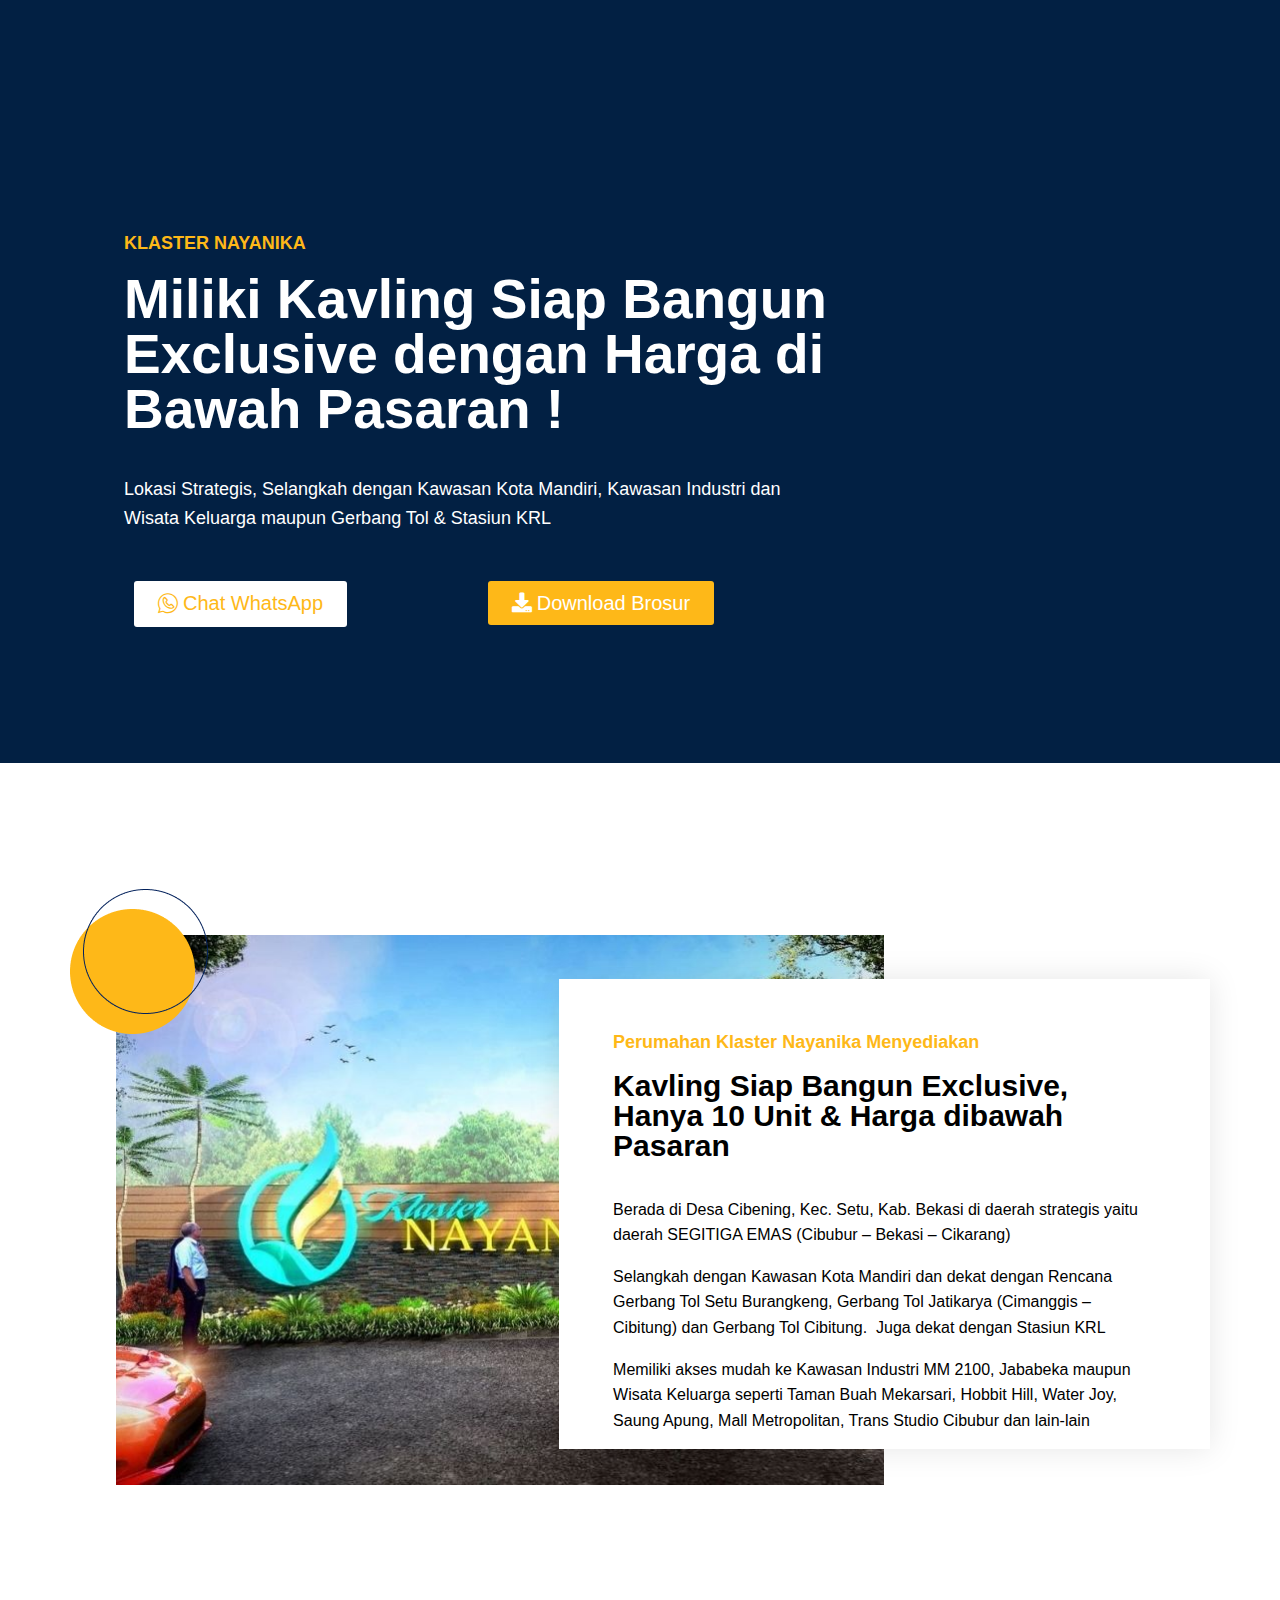
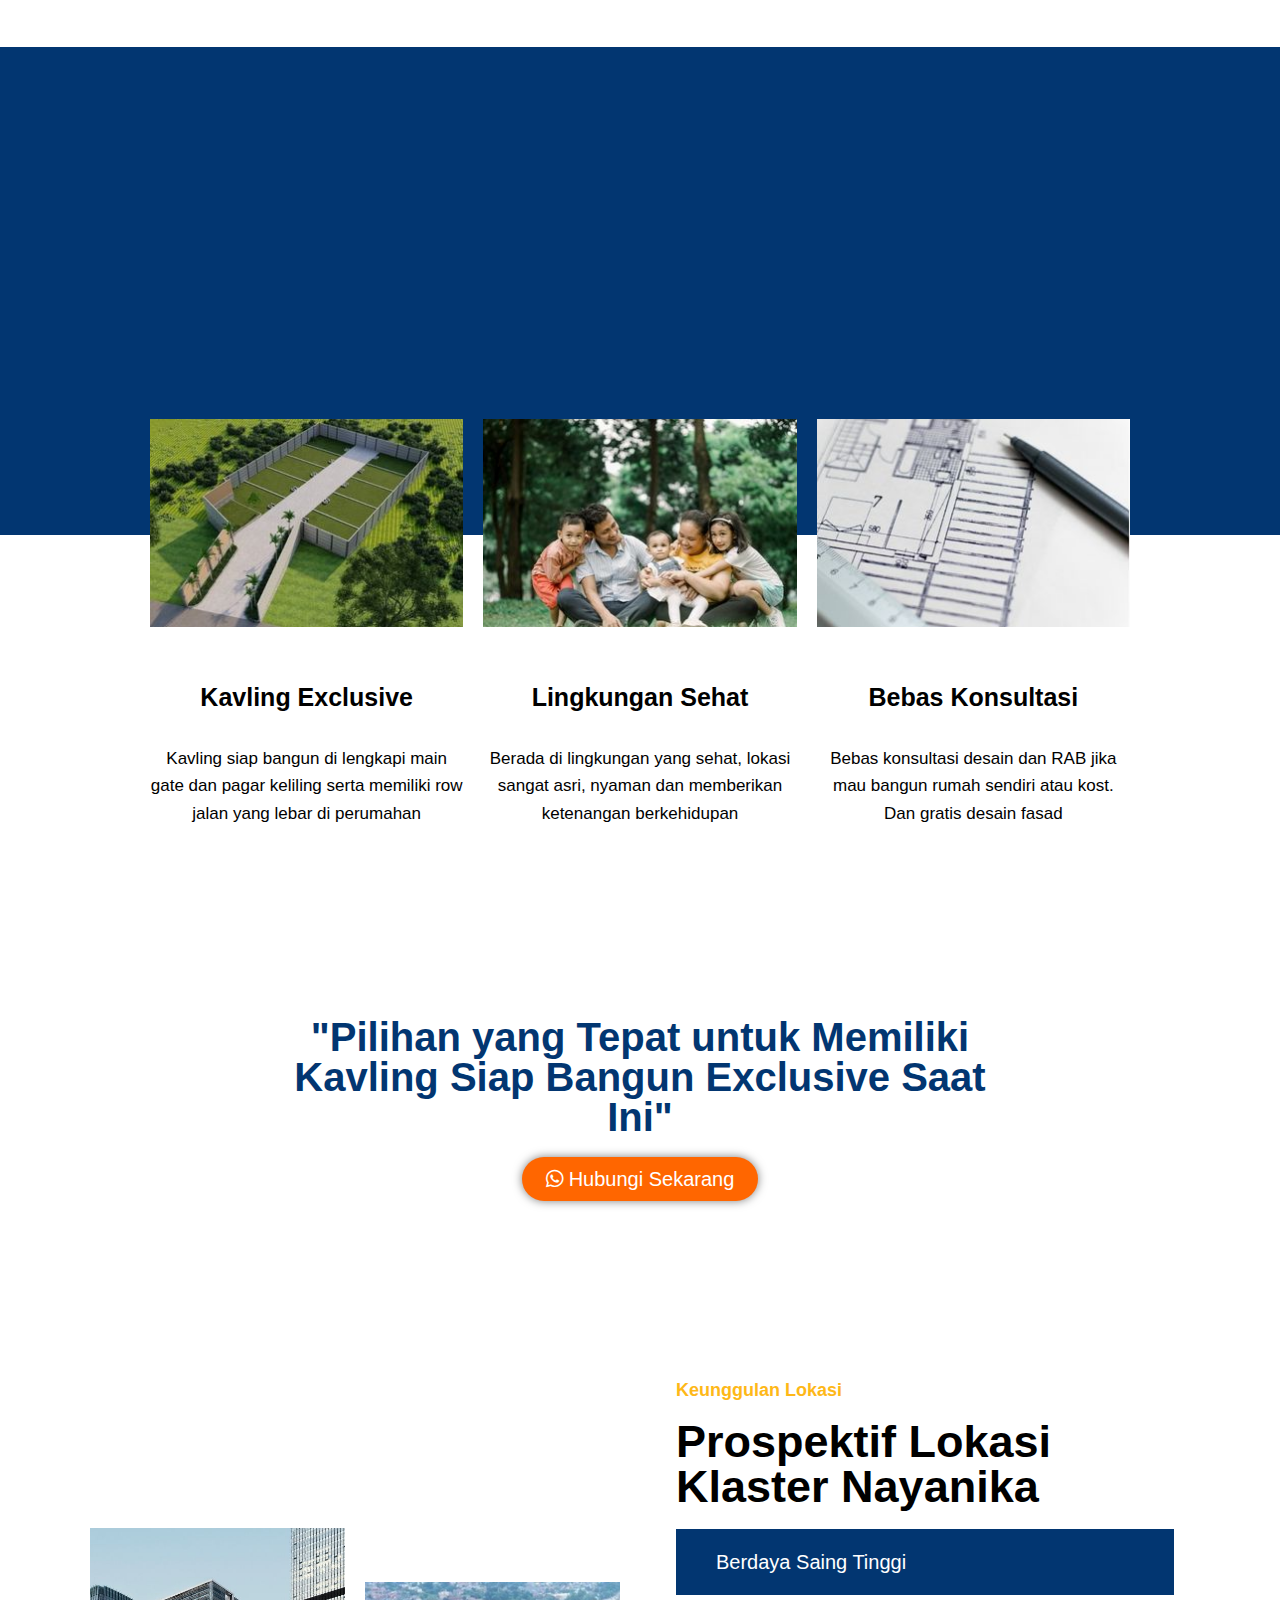
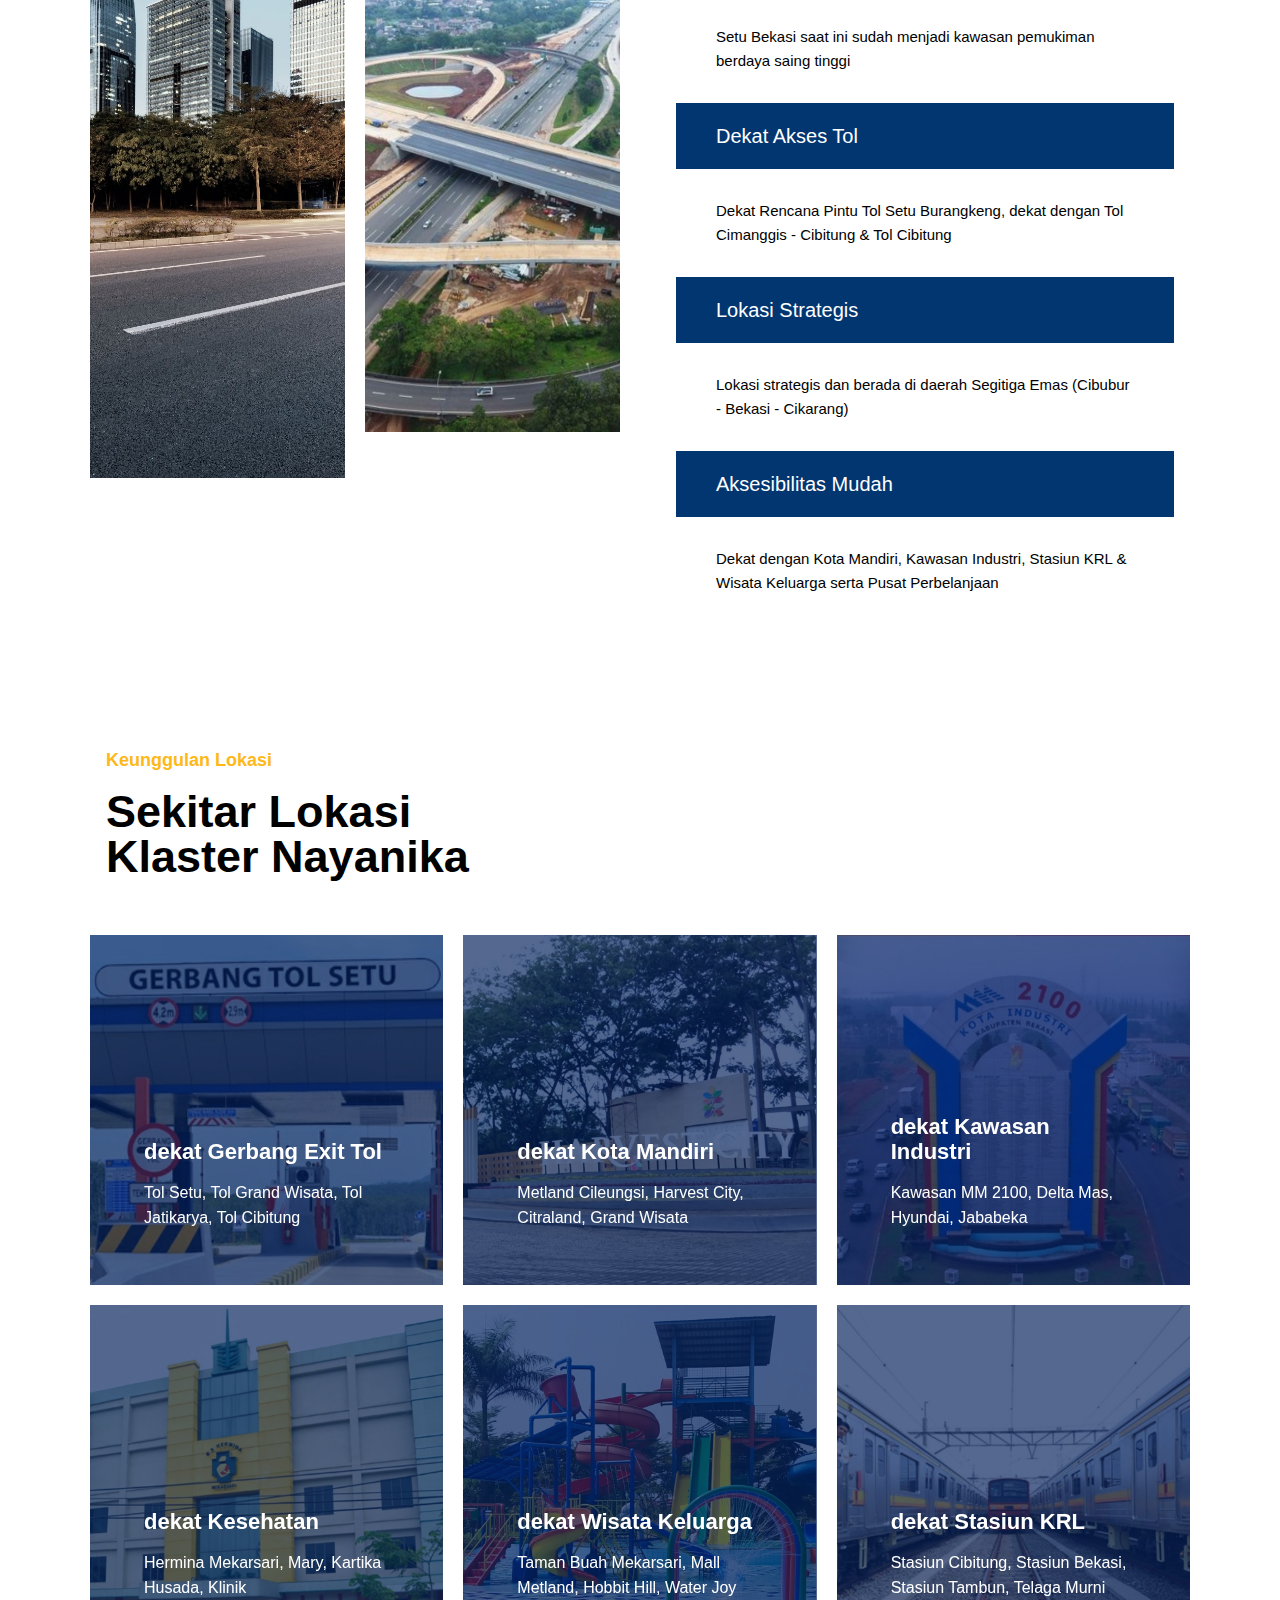
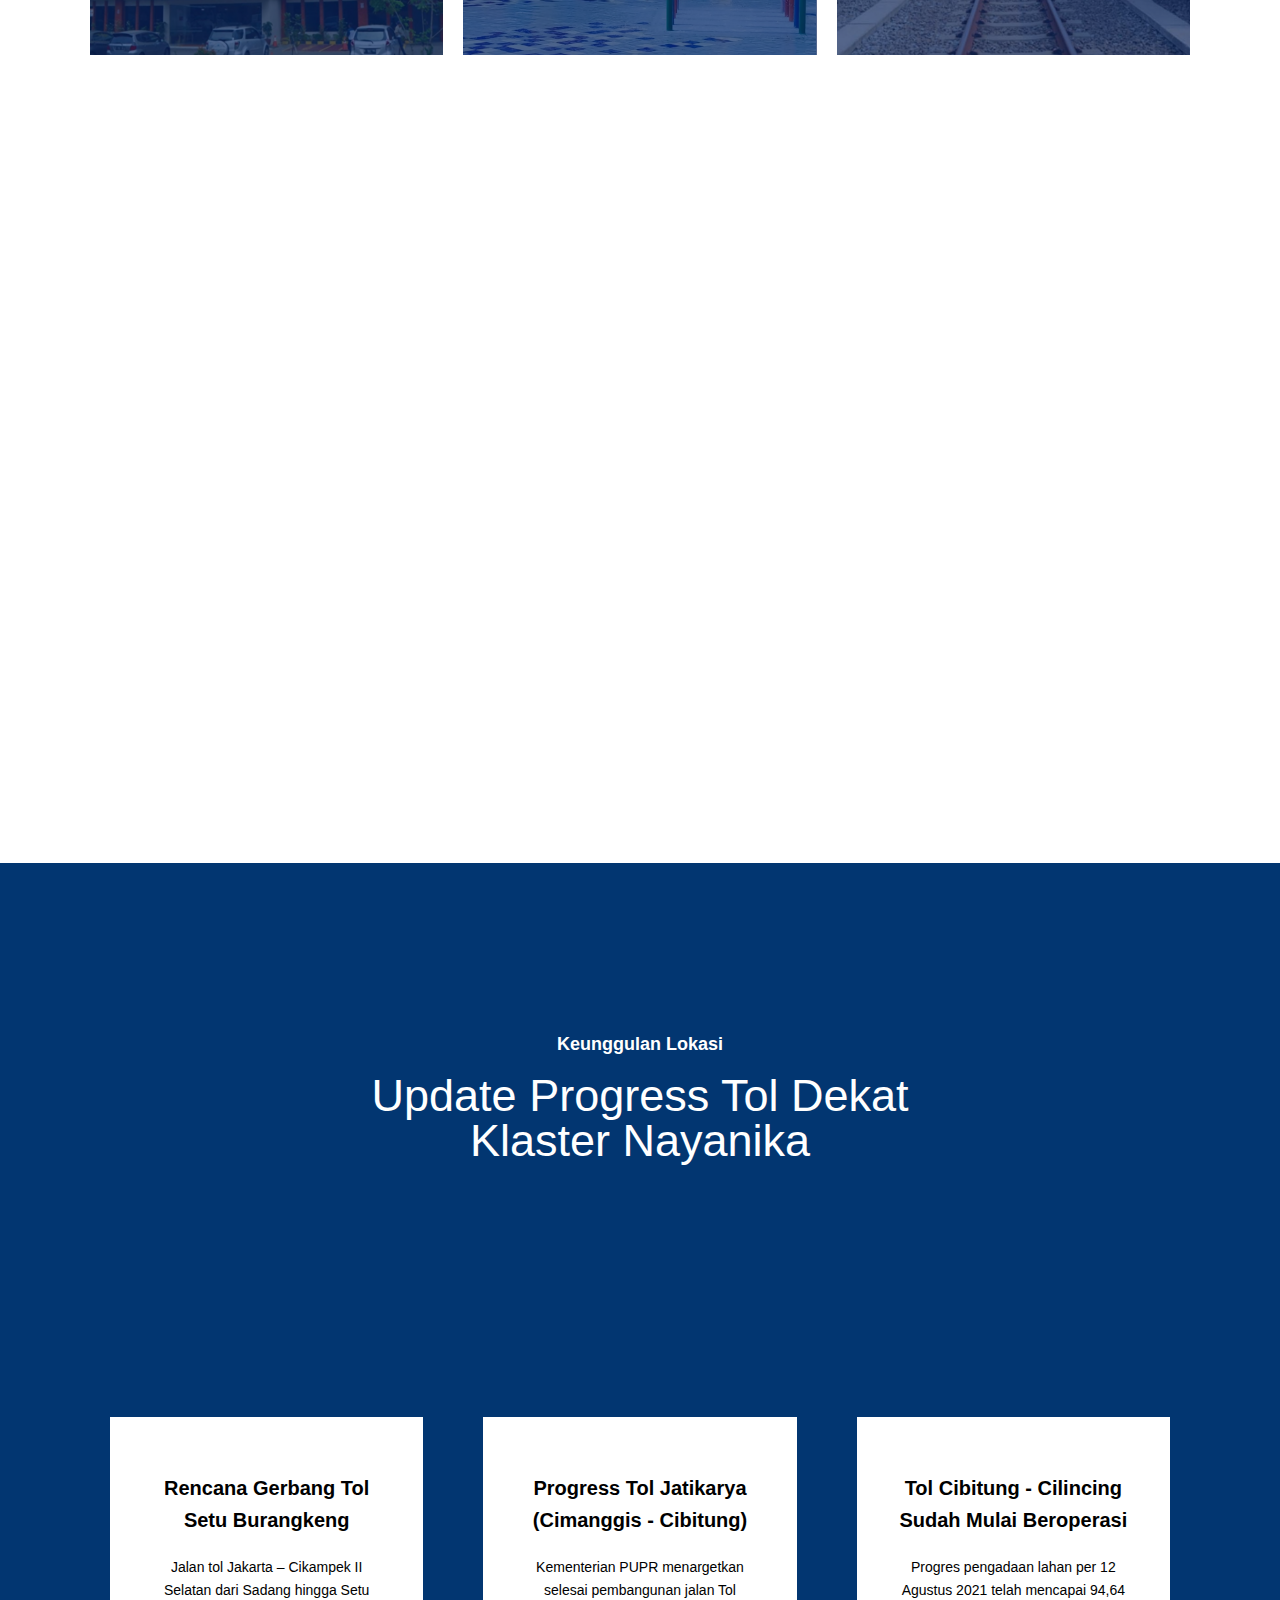
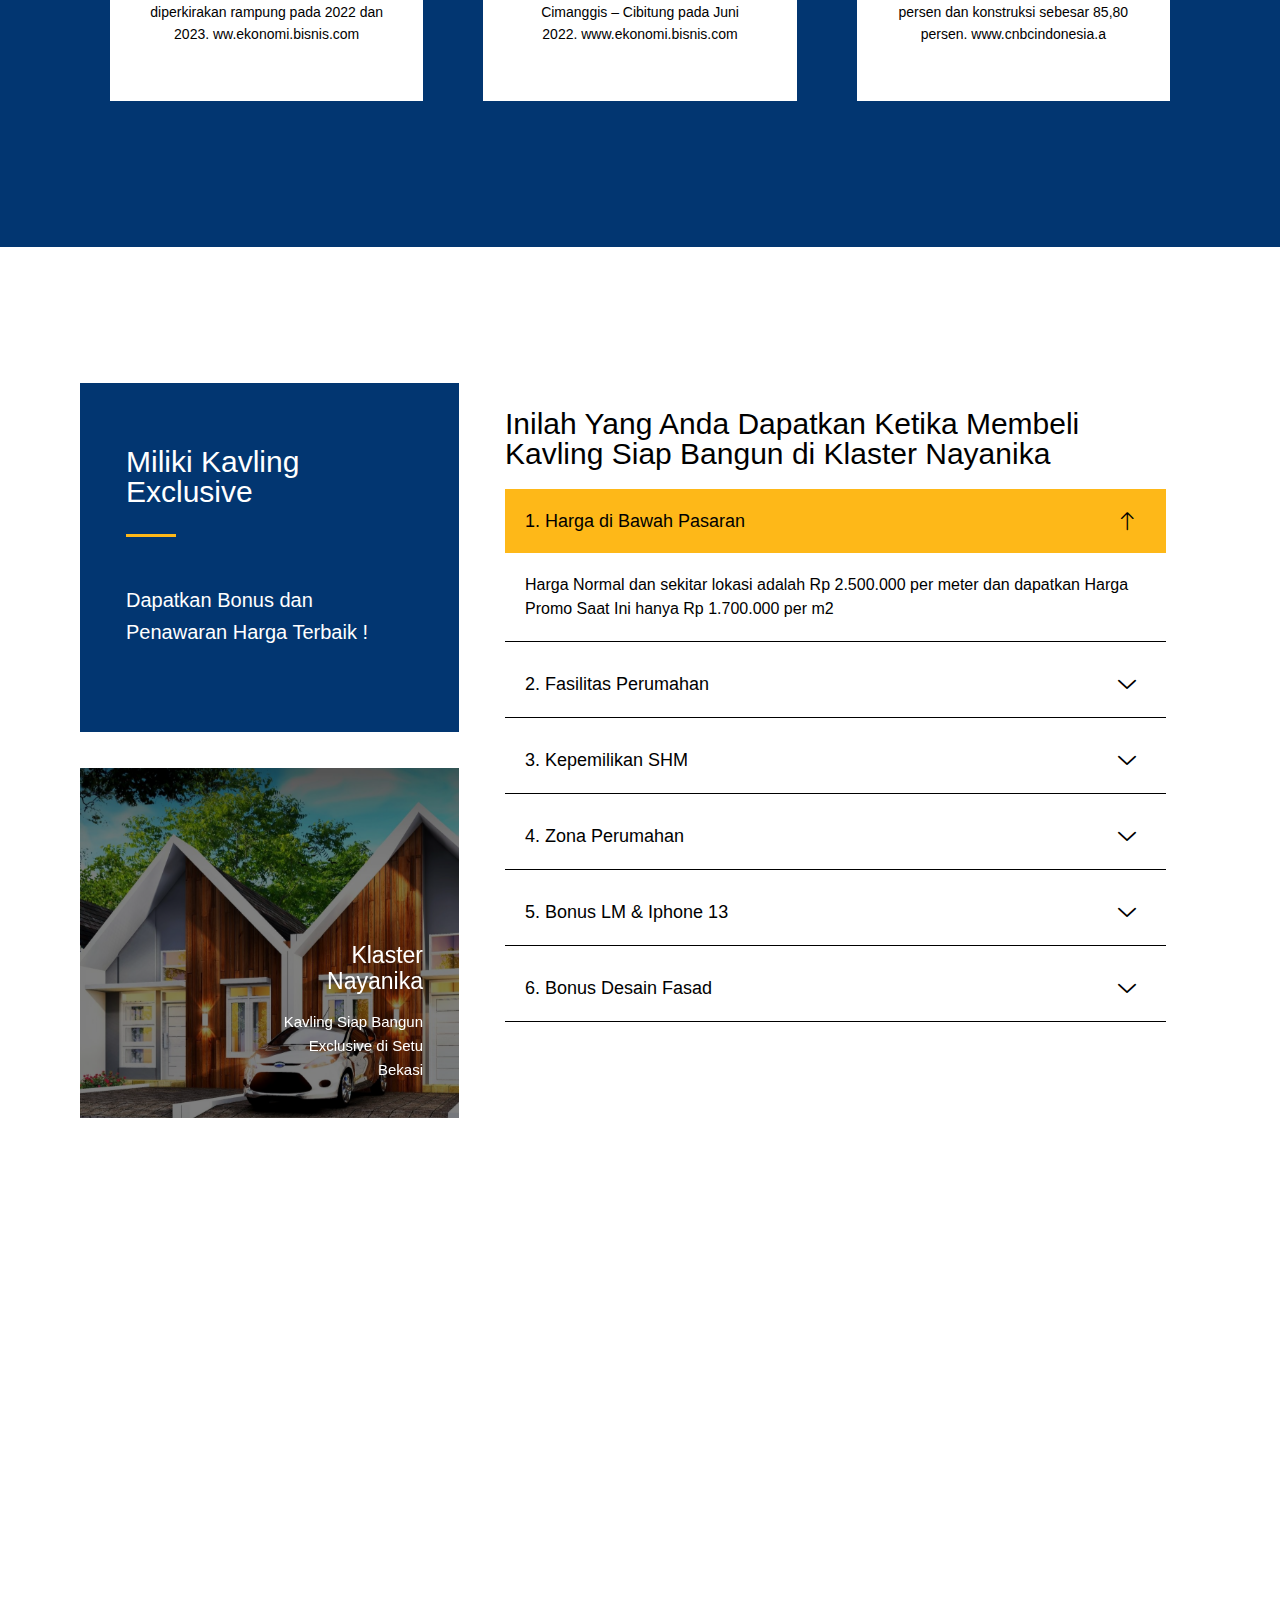
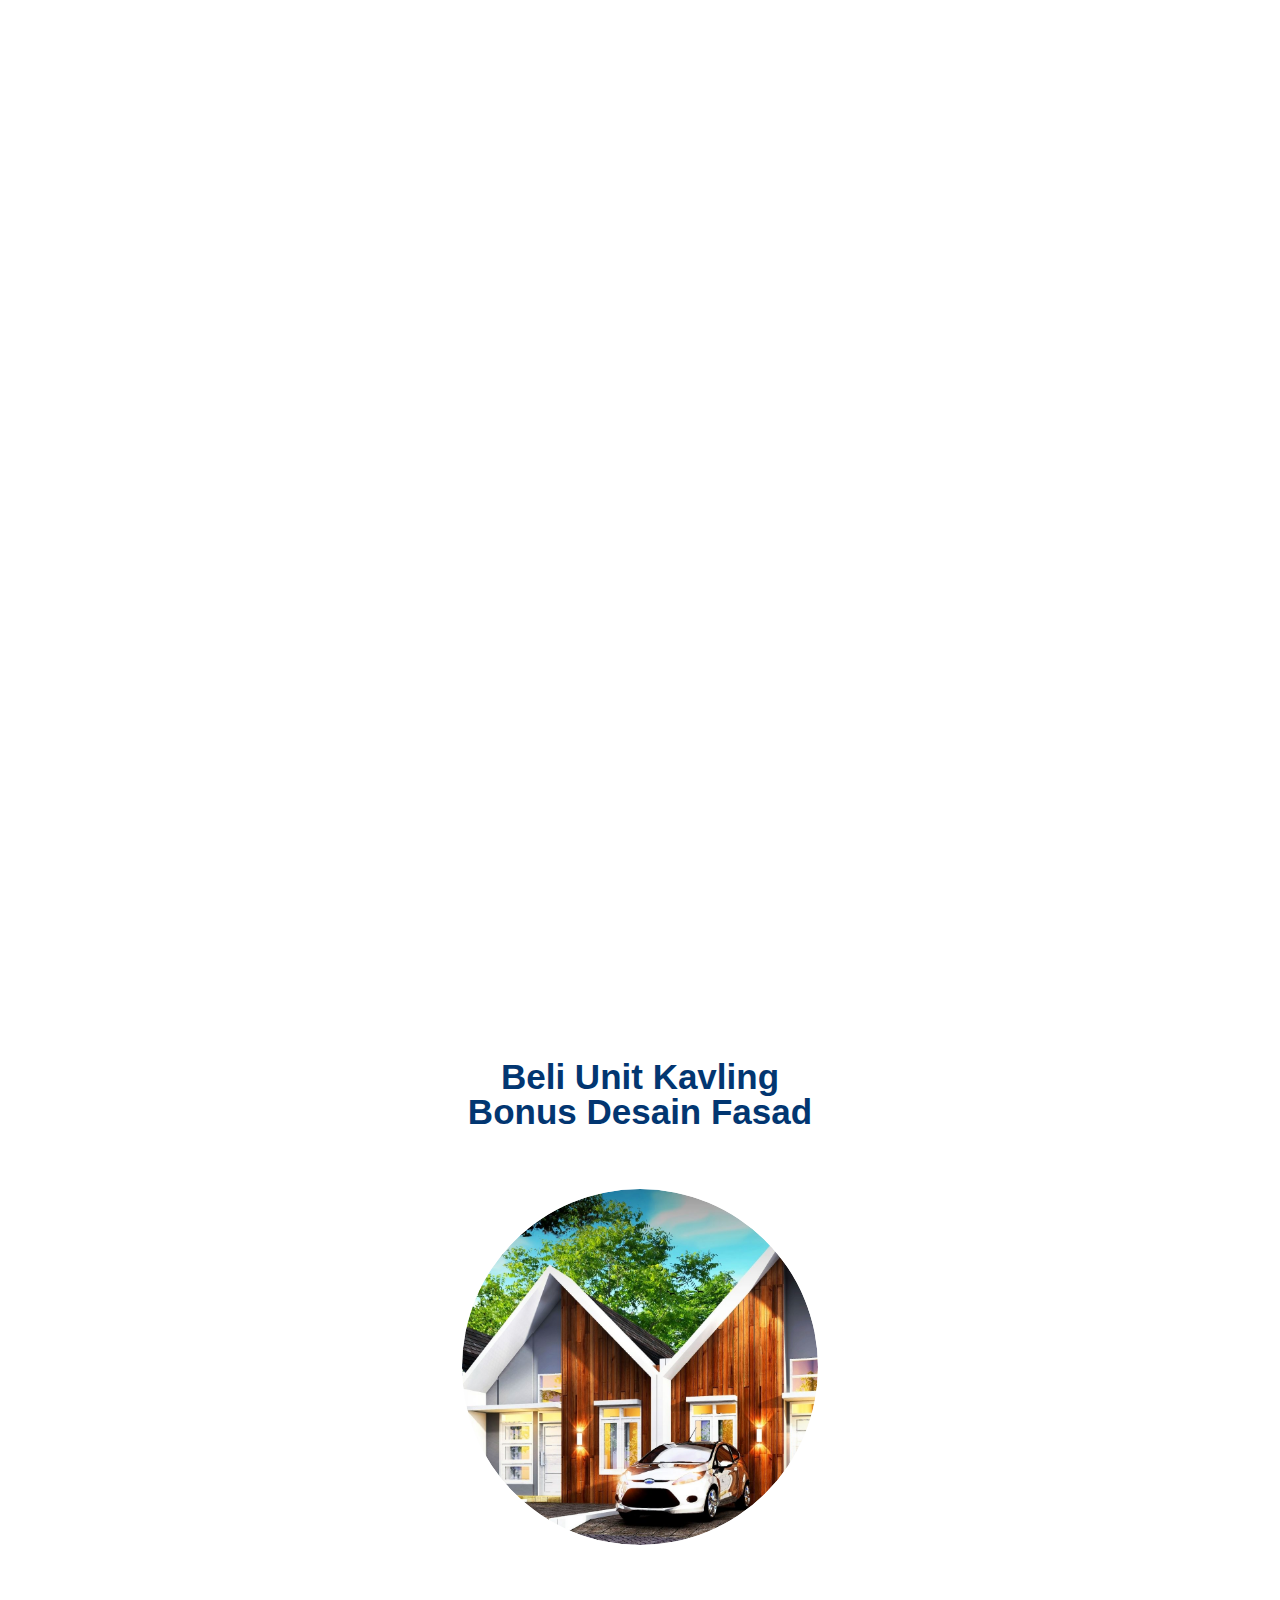
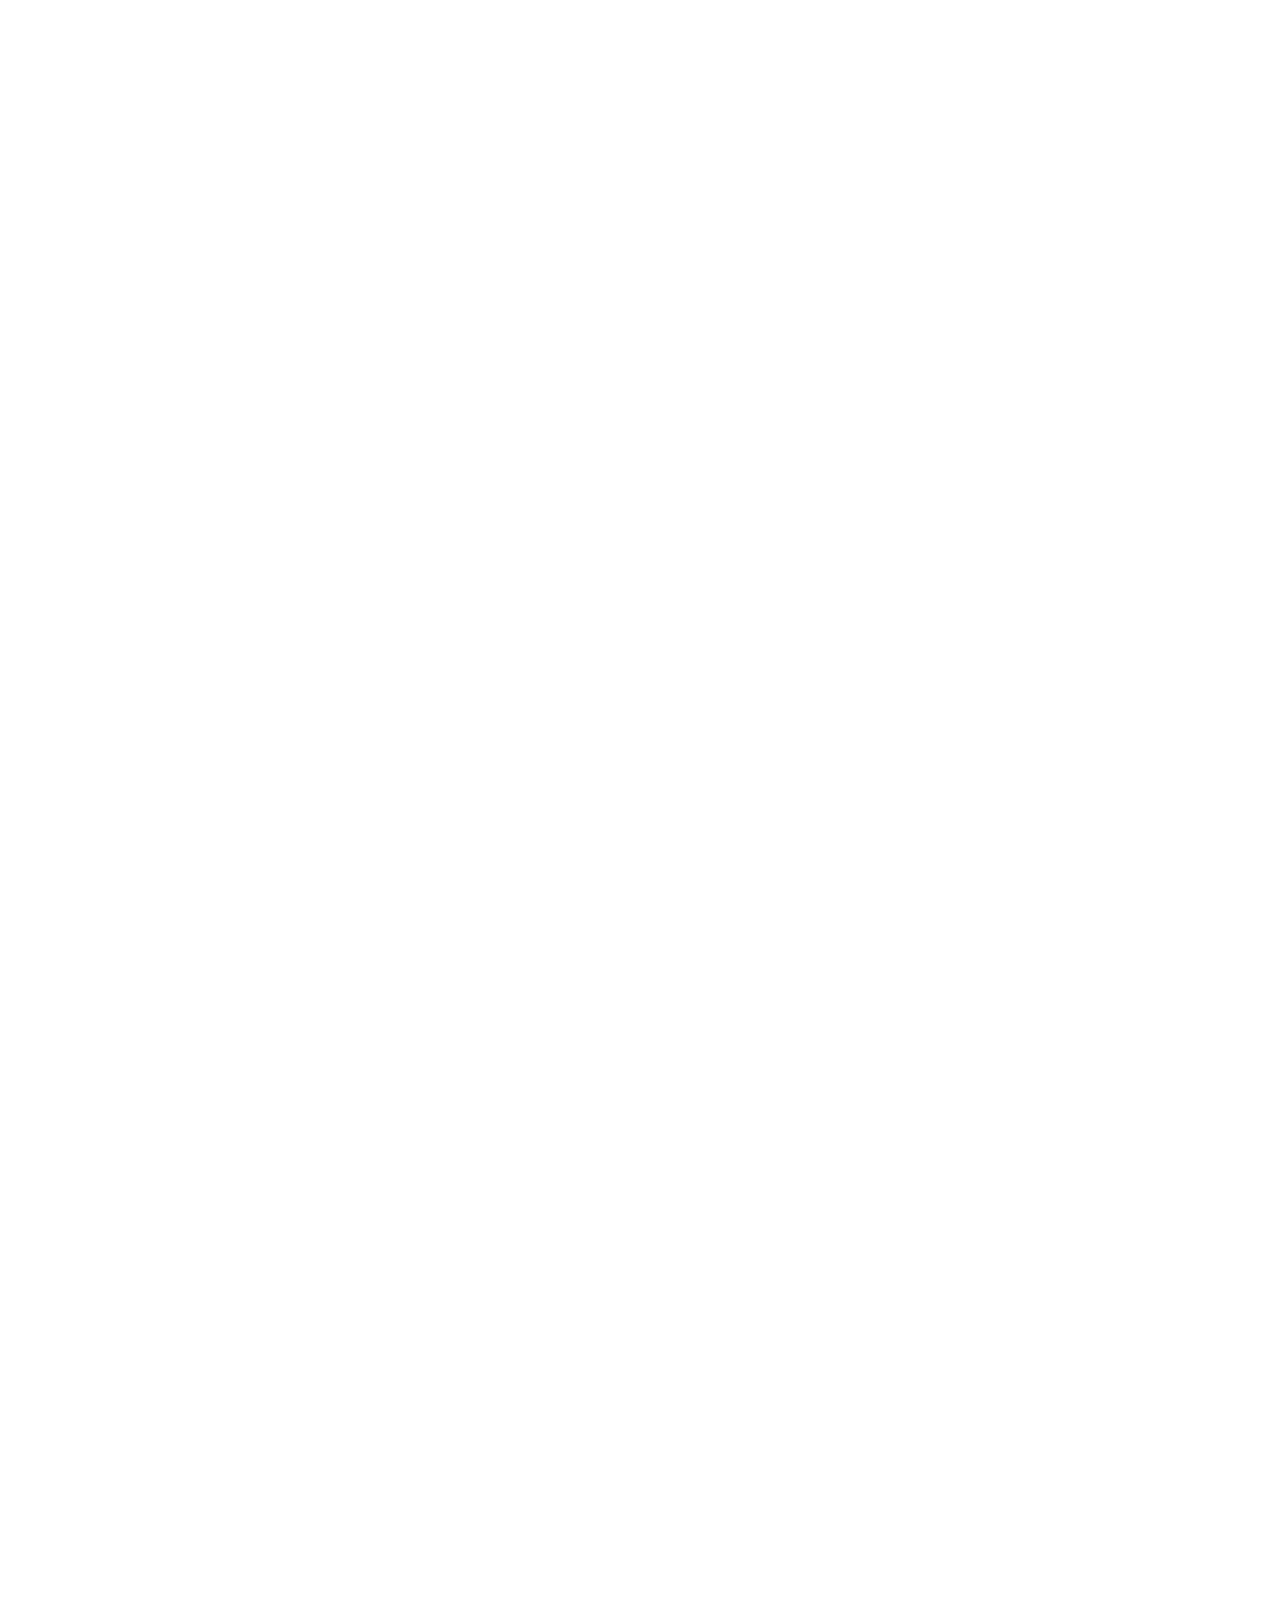
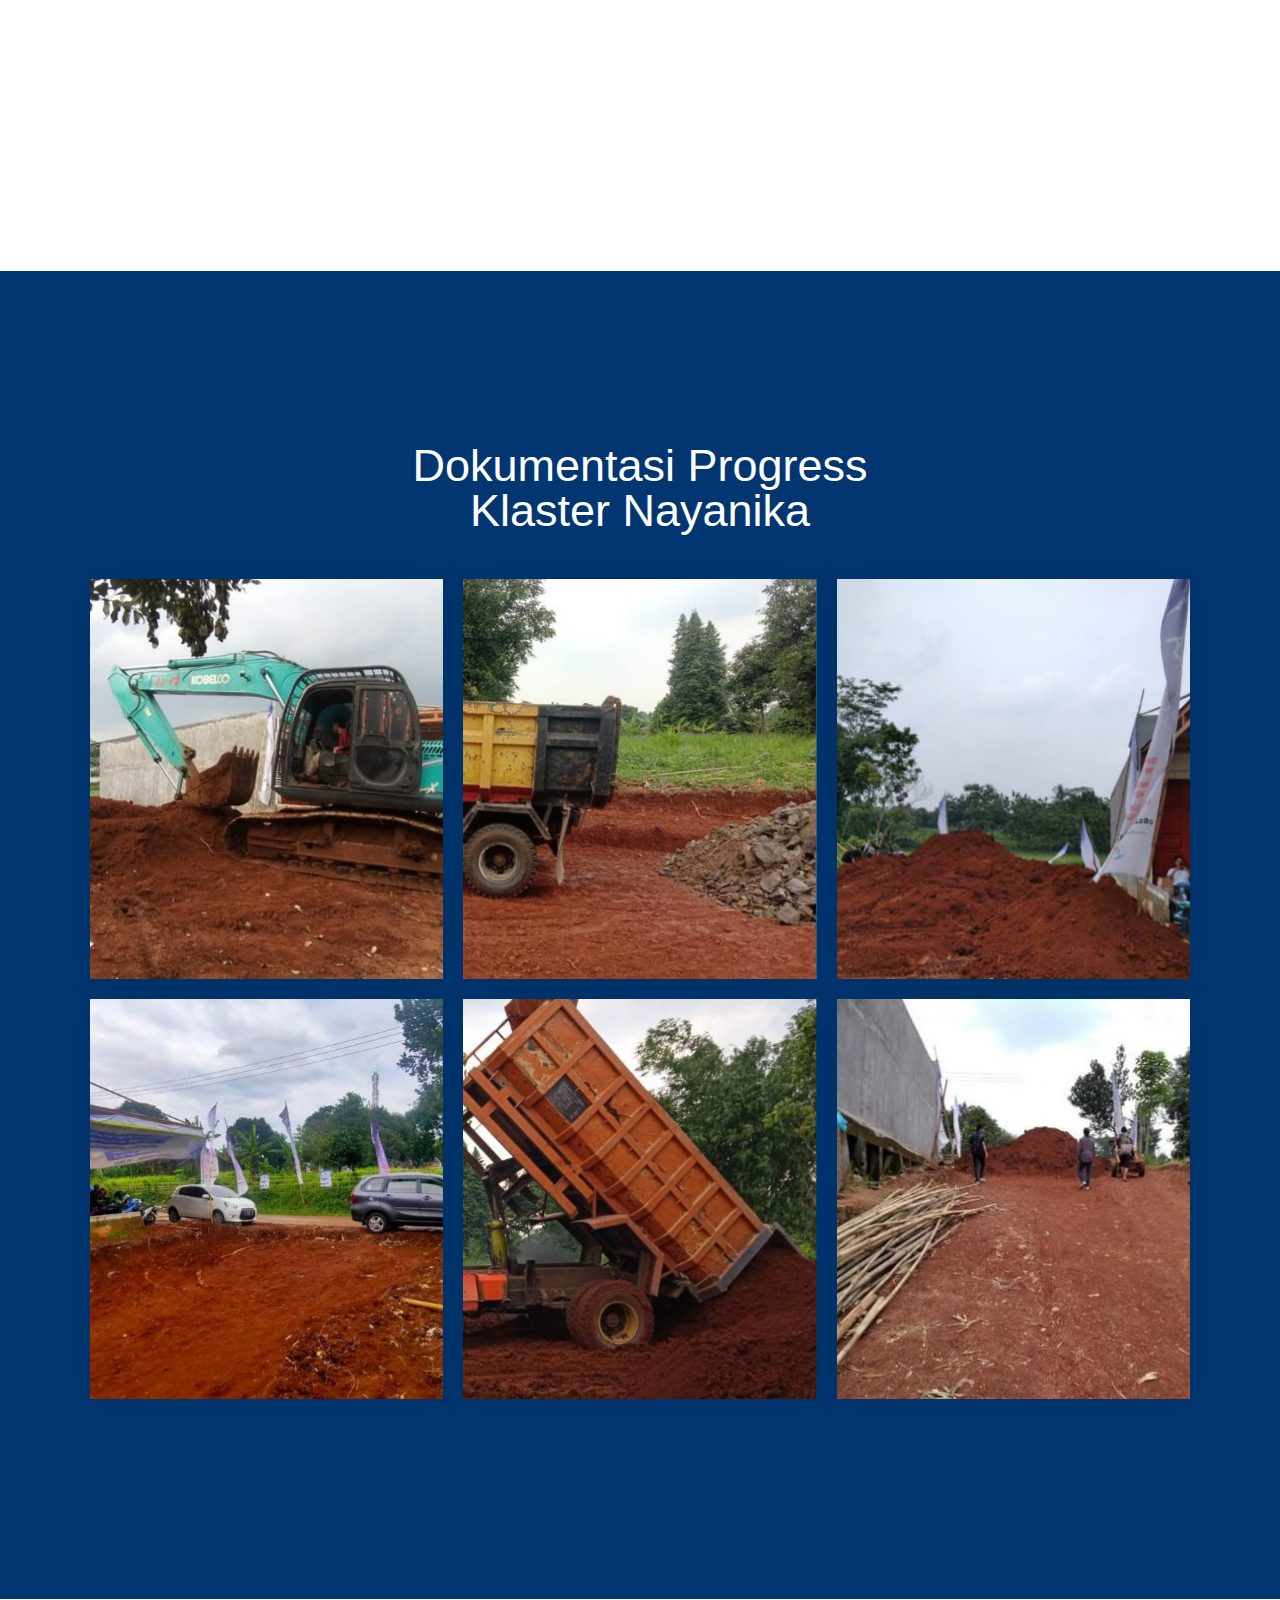
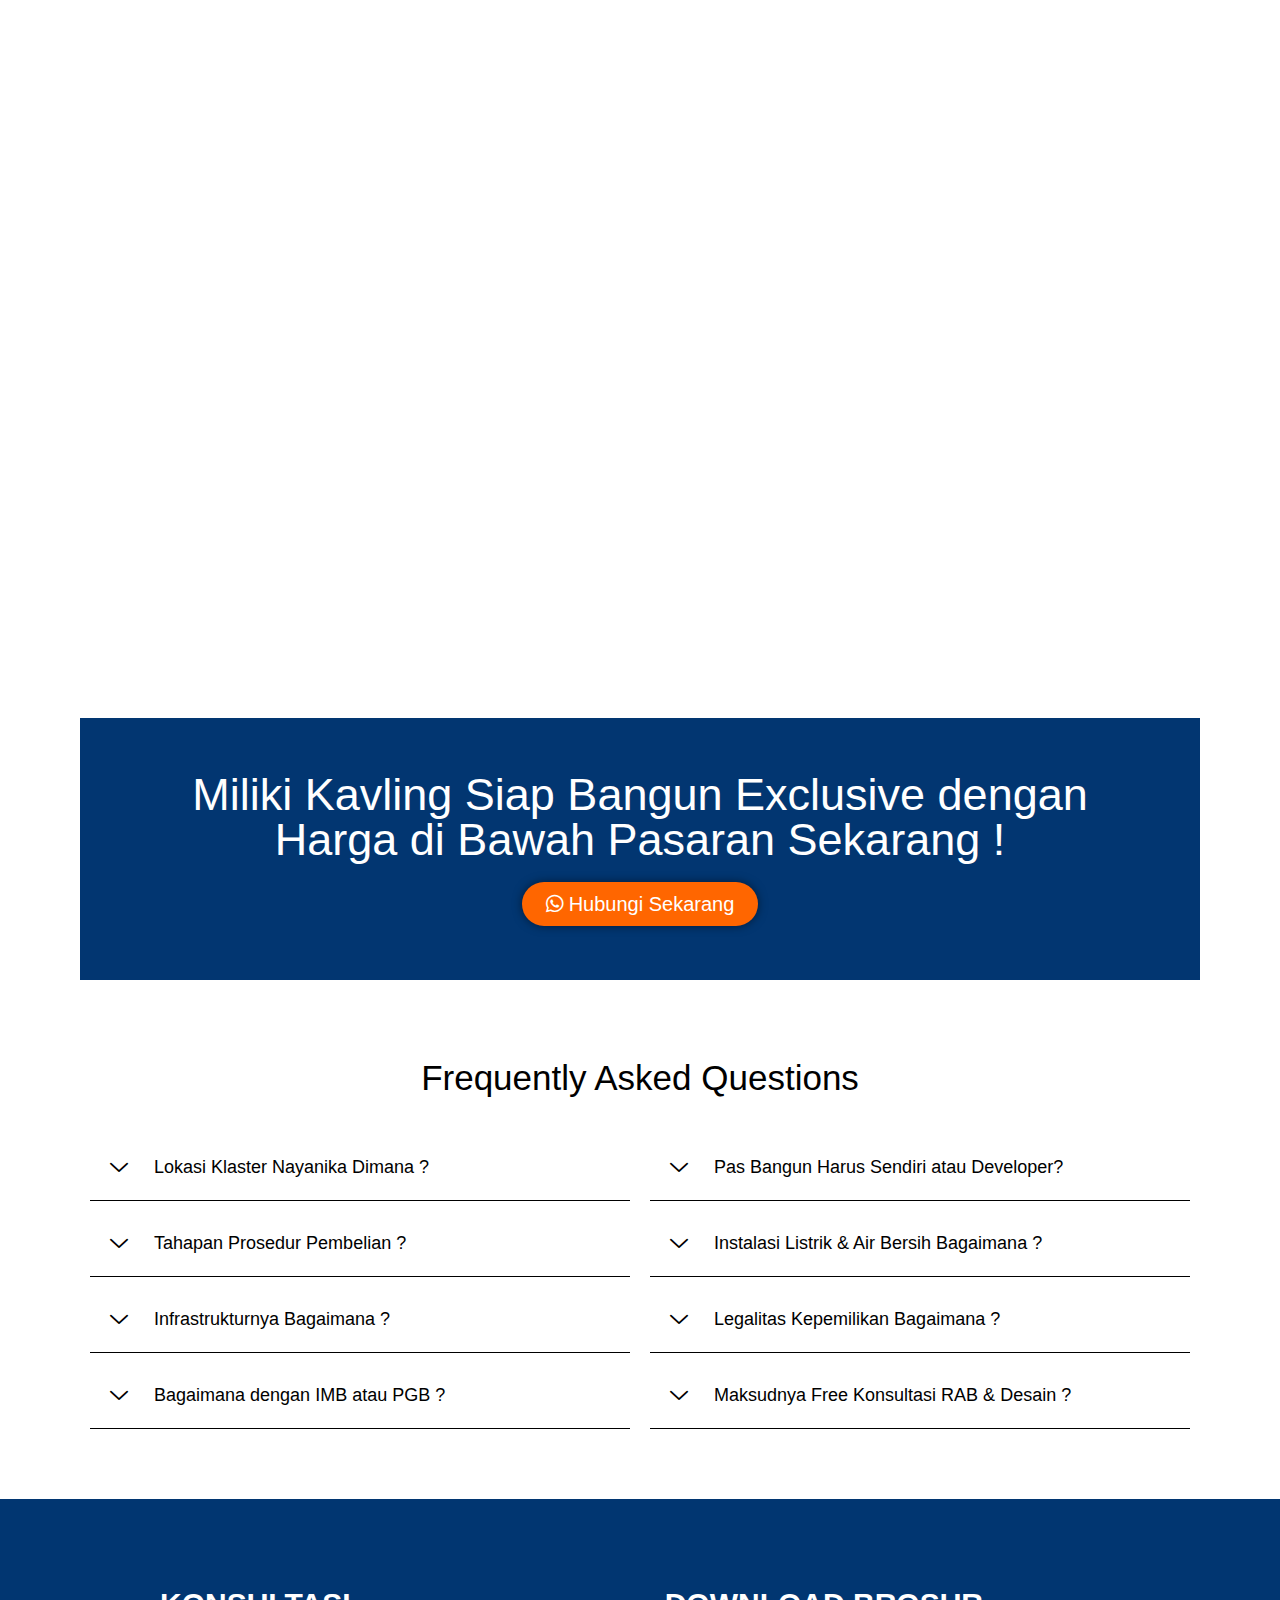
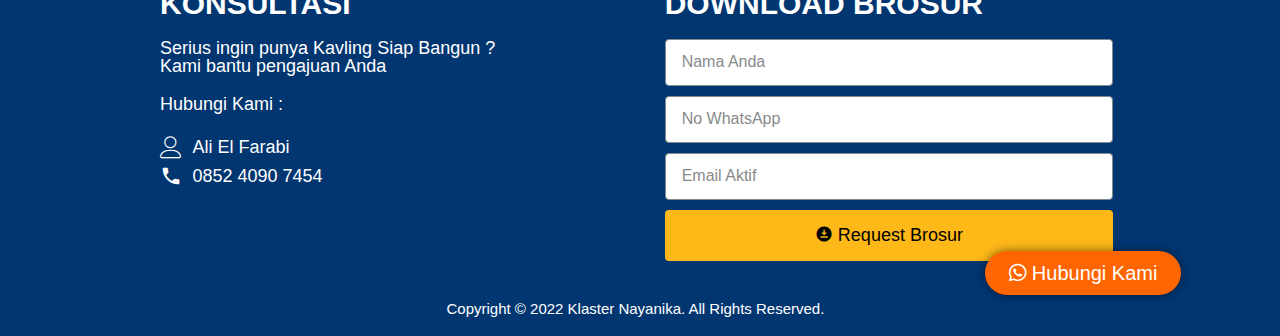
<file: assets/klasternayanika.com/ali/index.htm>
﻿<!DOCTYPE html>
<html lang="en-US">
<head>
	<meta charset="UTF-8">
			<title>Ali &#8211; Klaster Nayanika</title>
		<meta name="viewport" content="width=device-width, initial-scale=1">
<meta name='robots' content='max-image-preview:large'>
<title>Ali &#8211; Klaster Nayanika</title>
<link rel='dns-prefetch' href='//s.w.org'>
<link rel="alternate" type="application/rss+xml" title="Klaster Nayanika &raquo; Feed" href="../feed/index.htm">
<link rel="alternate" type="application/rss+xml" title="Klaster Nayanika &raquo; Comments Feed" href="../comments/feed/index.htm">
<script>
window._wpemojiSettings = {"baseUrl":"https:\/\/s.w.org\/images\/core\/emoji\/13.1.0\/72x72\/","ext":".png","svgUrl":"https:\/\/s.w.org\/images\/core\/emoji\/13.1.0\/svg\/","svgExt":".svg","source":{"concatemoji":"https:\/\/klasternayanika.com\/wp-includes\/js\/wp-emoji-release.min.js?ver=5.9.1"}};
/*! This file is auto-generated */
!function(e,a,t){var n,r,o,i=a.createElement("canvas"),p=i.getContext&&i.getContext("2d");function s(e,t){var a=String.fromCharCode;p.clearRect(0,0,i.width,i.height),p.fillText(a.apply(this,e),0,0);e=i.toDataURL();return p.clearRect(0,0,i.width,i.height),p.fillText(a.apply(this,t),0,0),e===i.toDataURL()}function c(e){var t=a.createElement("script");t.src=e,t.defer=t.type="text/javascript",a.getElementsByTagName("head")[0].appendChild(t)}for(o=Array("flag","emoji"),t.supports={everything:!0,everythingExceptFlag:!0},r=0;r<o.length;r++)t.supports[o[r]]=function(e){if(!p||!p.fillText)return!1;switch(p.textBaseline="top",p.font="600 32px Arial",e){case"flag":return s([127987,65039,8205,9895,65039],[127987,65039,8203,9895,65039])?!1:!s([55356,56826,55356,56819],[55356,56826,8203,55356,56819])&&!s([55356,57332,56128,56423,56128,56418,56128,56421,56128,56430,56128,56423,56128,56447],[55356,57332,8203,56128,56423,8203,56128,56418,8203,56128,56421,8203,56128,56430,8203,56128,56423,8203,56128,56447]);case"emoji":return!s([10084,65039,8205,55357,56613],[10084,65039,8203,55357,56613])}return!1}(o[r]),t.supports.everything=t.supports.everything&&t.supports[o[r]],"flag"!==o[r]&&(t.supports.everythingExceptFlag=t.supports.everythingExceptFlag&&t.supports[o[r]]);t.supports.everythingExceptFlag=t.supports.everythingExceptFlag&&!t.supports.flag,t.DOMReady=!1,t.readyCallback=function(){t.DOMReady=!0},t.supports.everything||(n=function(){t.readyCallback()},a.addEventListener?(a.addEventListener("DOMContentLoaded",n,!1),e.addEventListener("load",n,!1)):(e.attachEvent("onload",n),a.attachEvent("onreadystatechange",function(){"complete"===a.readyState&&t.readyCallback()})),(n=t.source||{}).concatemoji?c(n.concatemoji):n.wpemoji&&n.twemoji&&(c(n.twemoji),c(n.wpemoji)))}(window,document,window._wpemojiSettings);
</script>
<style>
img.wp-smiley,
img.emoji {
	display: inline !important;
	border: none !important;
	box-shadow: none !important;
	height: 1em !important;
	width: 1em !important;
	margin: 0 0.07em !important;
	vertical-align: -0.1em !important;
	background: none !important;
	padding: 0 !important;
}
</style>
	<link rel='stylesheet' id='bdt-uikit-css' href='../wp-content/plugins/bdthemes-element-pack-lite/assets/css/bdt-uikit.css?ver=3.2' media='all'>
<link rel='stylesheet' id='element-pack-site-css' href='../wp-content/plugins/bdthemes-element-pack-lite/assets/css/element-pack-site.css?ver=3.7.1' media='all'>
<style id='wp-block-library-inline-css'>
:root{--wp-admin-theme-color:#007cba;--wp-admin-theme-color--rgb:0,124,186;--wp-admin-theme-color-darker-10:#006ba1;--wp-admin-theme-color-darker-10--rgb:0,107,161;--wp-admin-theme-color-darker-20:#005a87;--wp-admin-theme-color-darker-20--rgb:0,90,135;--wp-admin-border-width-focus:2px}@media (-webkit-min-device-pixel-ratio:2),(min-resolution:192dpi){:root{--wp-admin-border-width-focus:1.5px}}:root{--wp--preset--font-size--normal:16px;--wp--preset--font-size--huge:42px}:root .has-very-light-gray-background-color{background-color:#eee}:root .has-very-dark-gray-background-color{background-color:#313131}:root .has-very-light-gray-color{color:#eee}:root .has-very-dark-gray-color{color:#313131}:root .has-vivid-green-cyan-to-vivid-cyan-blue-gradient-background{background:linear-gradient(135deg,#00d084,#0693e3)}:root .has-purple-crush-gradient-background{background:linear-gradient(135deg,#34e2e4,#4721fb 50%,#ab1dfe)}:root .has-hazy-dawn-gradient-background{background:linear-gradient(135deg,#faaca8,#dad0ec)}:root .has-subdued-olive-gradient-background{background:linear-gradient(135deg,#fafae1,#67a671)}:root .has-atomic-cream-gradient-background{background:linear-gradient(135deg,#fdd79a,#004a59)}:root .has-nightshade-gradient-background{background:linear-gradient(135deg,#330968,#31cdcf)}:root .has-midnight-gradient-background{background:linear-gradient(135deg,#020381,#2874fc)}.has-regular-font-size{font-size:1em}.has-larger-font-size{font-size:2.625em}.has-normal-font-size{font-size:var(--wp--preset--font-size--normal)}.has-huge-font-size{font-size:var(--wp--preset--font-size--huge)}.has-text-align-center{text-align:center}.has-text-align-left{text-align:left}.has-text-align-right{text-align:right}#end-resizable-editor-section{display:none}.aligncenter{clear:both}.items-justified-left{justify-content:flex-start}.items-justified-center{justify-content:center}.items-justified-right{justify-content:flex-end}.items-justified-space-between{justify-content:space-between}.screen-reader-text{border:0;clip:rect(1px,1px,1px,1px);-webkit-clip-path:inset(50%);clip-path:inset(50%);height:1px;margin:-1px;overflow:hidden;padding:0;position:absolute;width:1px;word-wrap:normal!important}.screen-reader-text:focus{background-color:#ddd;clip:auto!important;-webkit-clip-path:none;clip-path:none;color:#444;display:block;font-size:1em;height:auto;left:5px;line-height:normal;padding:15px 23px 14px;text-decoration:none;top:5px;width:auto;z-index:100000}html :where(img){height:auto;max-width:100%}
</style>
<style id='global-styles-inline-css'>
body{--wp--preset--color--black: #000000;--wp--preset--color--cyan-bluish-gray: #abb8c3;--wp--preset--color--white: #ffffff;--wp--preset--color--pale-pink: #f78da7;--wp--preset--color--vivid-red: #cf2e2e;--wp--preset--color--luminous-vivid-orange: #ff6900;--wp--preset--color--luminous-vivid-amber: #fcb900;--wp--preset--color--light-green-cyan: #7bdcb5;--wp--preset--color--vivid-green-cyan: #00d084;--wp--preset--color--pale-cyan-blue: #8ed1fc;--wp--preset--color--vivid-cyan-blue: #0693e3;--wp--preset--color--vivid-purple: #9b51e0;--wp--preset--color--foreground: #000000;--wp--preset--color--background: #ffffff;--wp--preset--color--primary: #1a4548;--wp--preset--color--secondary: #ffe2c7;--wp--preset--color--tertiary: #F6F6F6;--wp--preset--gradient--vivid-cyan-blue-to-vivid-purple: linear-gradient(135deg,rgba(6,147,227,1) 0%,rgb(155,81,224) 100%);--wp--preset--gradient--light-green-cyan-to-vivid-green-cyan: linear-gradient(135deg,rgb(122,220,180) 0%,rgb(0,208,130) 100%);--wp--preset--gradient--luminous-vivid-amber-to-luminous-vivid-orange: linear-gradient(135deg,rgba(252,185,0,1) 0%,rgba(255,105,0,1) 100%);--wp--preset--gradient--luminous-vivid-orange-to-vivid-red: linear-gradient(135deg,rgba(255,105,0,1) 0%,rgb(207,46,46) 100%);--wp--preset--gradient--very-light-gray-to-cyan-bluish-gray: linear-gradient(135deg,rgb(238,238,238) 0%,rgb(169,184,195) 100%);--wp--preset--gradient--cool-to-warm-spectrum: linear-gradient(135deg,rgb(74,234,220) 0%,rgb(151,120,209) 20%,rgb(207,42,186) 40%,rgb(238,44,130) 60%,rgb(251,105,98) 80%,rgb(254,248,76) 100%);--wp--preset--gradient--blush-light-purple: linear-gradient(135deg,rgb(255,206,236) 0%,rgb(152,150,240) 100%);--wp--preset--gradient--blush-bordeaux: linear-gradient(135deg,rgb(254,205,165) 0%,rgb(254,45,45) 50%,rgb(107,0,62) 100%);--wp--preset--gradient--luminous-dusk: linear-gradient(135deg,rgb(255,203,112) 0%,rgb(199,81,192) 50%,rgb(65,88,208) 100%);--wp--preset--gradient--pale-ocean: linear-gradient(135deg,rgb(255,245,203) 0%,rgb(182,227,212) 50%,rgb(51,167,181) 100%);--wp--preset--gradient--electric-grass: linear-gradient(135deg,rgb(202,248,128) 0%,rgb(113,206,126) 100%);--wp--preset--gradient--midnight: linear-gradient(135deg,rgb(2,3,129) 0%,rgb(40,116,252) 100%);--wp--preset--gradient--vertical-secondary-to-tertiary: linear-gradient(to bottom,var(--wp--preset--color--secondary) 0%,var(--wp--preset--color--tertiary) 100%);--wp--preset--gradient--vertical-secondary-to-background: linear-gradient(to bottom,var(--wp--preset--color--secondary) 0%,var(--wp--preset--color--background) 100%);--wp--preset--gradient--vertical-tertiary-to-background: linear-gradient(to bottom,var(--wp--preset--color--tertiary) 0%,var(--wp--preset--color--background) 100%);--wp--preset--gradient--diagonal-primary-to-foreground: linear-gradient(to bottom right,var(--wp--preset--color--primary) 0%,var(--wp--preset--color--foreground) 100%);--wp--preset--gradient--diagonal-secondary-to-background: linear-gradient(to bottom right,var(--wp--preset--color--secondary) 50%,var(--wp--preset--color--background) 50%);--wp--preset--gradient--diagonal-background-to-secondary: linear-gradient(to bottom right,var(--wp--preset--color--background) 50%,var(--wp--preset--color--secondary) 50%);--wp--preset--gradient--diagonal-tertiary-to-background: linear-gradient(to bottom right,var(--wp--preset--color--tertiary) 50%,var(--wp--preset--color--background) 50%);--wp--preset--gradient--diagonal-background-to-tertiary: linear-gradient(to bottom right,var(--wp--preset--color--background) 50%,var(--wp--preset--color--tertiary) 50%);--wp--preset--duotone--dark-grayscale: url('#wp-duotone-dark-grayscale');--wp--preset--duotone--grayscale: url('#wp-duotone-grayscale');--wp--preset--duotone--purple-yellow: url('#wp-duotone-purple-yellow');--wp--preset--duotone--blue-red: url('#wp-duotone-blue-red');--wp--preset--duotone--midnight: url('#wp-duotone-midnight');--wp--preset--duotone--magenta-yellow: url('#wp-duotone-magenta-yellow');--wp--preset--duotone--purple-green: url('#wp-duotone-purple-green');--wp--preset--duotone--blue-orange: url('#wp-duotone-blue-orange');--wp--preset--duotone--foreground-and-background: url('#wp-duotone-foreground-and-background');--wp--preset--duotone--foreground-and-secondary: url('#wp-duotone-foreground-and-secondary');--wp--preset--duotone--foreground-and-tertiary: url('#wp-duotone-foreground-and-tertiary');--wp--preset--duotone--primary-and-background: url('#wp-duotone-primary-and-background');--wp--preset--duotone--primary-and-secondary: url('#wp-duotone-primary-and-secondary');--wp--preset--duotone--primary-and-tertiary: url('#wp-duotone-primary-and-tertiary');--wp--preset--font-size--small: 1rem;--wp--preset--font-size--medium: 1.125rem;--wp--preset--font-size--large: 1.75rem;--wp--preset--font-size--x-large: clamp(1.75rem, 3vw, 2.25rem);--wp--preset--font-family--system-font: -apple-system,BlinkMacSystemFont,"Segoe UI",Roboto,Oxygen-Sans,Ubuntu,Cantarell,"Helvetica Neue",sans-serif;--wp--preset--font-family--source-serif-pro: "Source Serif Pro", serif;--wp--custom--spacing--small: max(1.25rem, 5vw);--wp--custom--spacing--medium: clamp(2rem, 8vw, calc(4 * var(--wp--style--block-gap)));--wp--custom--spacing--large: clamp(4rem, 10vw, 8rem);--wp--custom--spacing--outer: var(--wp--custom--spacing--small, 1.25rem);--wp--custom--typography--font-size--huge: clamp(2.25rem, 4vw, 2.75rem);--wp--custom--typography--font-size--gigantic: clamp(2.75rem, 6vw, 3.25rem);--wp--custom--typography--font-size--colossal: clamp(3.25rem, 8vw, 6.25rem);--wp--custom--typography--line-height--tiny: 1.15;--wp--custom--typography--line-height--small: 1.2;--wp--custom--typography--line-height--medium: 1.4;--wp--custom--typography--line-height--normal: 1.6;}body { margin: 0; }body{background-color: var(--wp--preset--color--background);color: var(--wp--preset--color--foreground);font-family: var(--wp--preset--font-family--system-font);font-size: var(--wp--preset--font-size--medium);line-height: var(--wp--custom--typography--line-height--normal);--wp--style--block-gap: 1.5rem;}.wp-site-blocks > .alignleft { float: left; margin-right: 2em; }.wp-site-blocks > .alignright { float: right; margin-left: 2em; }.wp-site-blocks > .aligncenter { justify-content: center; margin-left: auto; margin-right: auto; }.wp-site-blocks > * { margin-top: 0; margin-bottom: 0; }.wp-site-blocks > * + * { margin-top: var( --wp--style--block-gap ); }h1{font-family: var(--wp--preset--font-family--source-serif-pro);font-size: var(--wp--custom--typography--font-size--colossal);font-weight: 300;line-height: var(--wp--custom--typography--line-height--tiny);}h2{font-family: var(--wp--preset--font-family--source-serif-pro);font-size: var(--wp--custom--typography--font-size--gigantic);font-weight: 300;line-height: var(--wp--custom--typography--line-height--small);}h3{font-family: var(--wp--preset--font-family--source-serif-pro);font-size: var(--wp--custom--typography--font-size--huge);font-weight: 300;line-height: var(--wp--custom--typography--line-height--tiny);}h4{font-family: var(--wp--preset--font-family--source-serif-pro);font-size: var(--wp--preset--font-size--x-large);font-weight: 300;line-height: var(--wp--custom--typography--line-height--tiny);}h5{font-family: var(--wp--preset--font-family--system-font);font-size: var(--wp--preset--font-size--medium);font-weight: 700;line-height: var(--wp--custom--typography--line-height--normal);text-transform: uppercase;}h6{font-family: var(--wp--preset--font-family--system-font);font-size: var(--wp--preset--font-size--medium);font-weight: 400;line-height: var(--wp--custom--typography--line-height--normal);text-transform: uppercase;}a{color: var(--wp--preset--color--foreground);}.wp-block-button__link{background-color: var(--wp--preset--color--primary);border-radius: 0;color: var(--wp--preset--color--background);font-size: var(--wp--preset--font-size--medium);}.wp-block-post-title{font-family: var(--wp--preset--font-family--source-serif-pro);font-size: var(--wp--custom--typography--font-size--gigantic);font-weight: 300;line-height: var(--wp--custom--typography--line-height--tiny);}.wp-block-post-comments{padding-top: var(--wp--custom--spacing--small);}.wp-block-pullquote{border-width: 1px 0;}.wp-block-query-title{font-family: var(--wp--preset--font-family--source-serif-pro);font-size: var(--wp--custom--typography--font-size--gigantic);font-weight: 300;line-height: var(--wp--custom--typography--line-height--small);}.wp-block-quote{border-width: 1px;}.wp-block-site-title{font-family: var(--wp--preset--font-family--system-font);font-size: var(--wp--preset--font-size--medium);font-weight: normal;line-height: var(--wp--custom--typography--line-height--normal);}.has-black-color{color: var(--wp--preset--color--black) !important;}.has-cyan-bluish-gray-color{color: var(--wp--preset--color--cyan-bluish-gray) !important;}.has-white-color{color: var(--wp--preset--color--white) !important;}.has-pale-pink-color{color: var(--wp--preset--color--pale-pink) !important;}.has-vivid-red-color{color: var(--wp--preset--color--vivid-red) !important;}.has-luminous-vivid-orange-color{color: var(--wp--preset--color--luminous-vivid-orange) !important;}.has-luminous-vivid-amber-color{color: var(--wp--preset--color--luminous-vivid-amber) !important;}.has-light-green-cyan-color{color: var(--wp--preset--color--light-green-cyan) !important;}.has-vivid-green-cyan-color{color: var(--wp--preset--color--vivid-green-cyan) !important;}.has-pale-cyan-blue-color{color: var(--wp--preset--color--pale-cyan-blue) !important;}.has-vivid-cyan-blue-color{color: var(--wp--preset--color--vivid-cyan-blue) !important;}.has-vivid-purple-color{color: var(--wp--preset--color--vivid-purple) !important;}.has-foreground-color{color: var(--wp--preset--color--foreground) !important;}.has-background-color{color: var(--wp--preset--color--background) !important;}.has-primary-color{color: var(--wp--preset--color--primary) !important;}.has-secondary-color{color: var(--wp--preset--color--secondary) !important;}.has-tertiary-color{color: var(--wp--preset--color--tertiary) !important;}.has-black-background-color{background-color: var(--wp--preset--color--black) !important;}.has-cyan-bluish-gray-background-color{background-color: var(--wp--preset--color--cyan-bluish-gray) !important;}.has-white-background-color{background-color: var(--wp--preset--color--white) !important;}.has-pale-pink-background-color{background-color: var(--wp--preset--color--pale-pink) !important;}.has-vivid-red-background-color{background-color: var(--wp--preset--color--vivid-red) !important;}.has-luminous-vivid-orange-background-color{background-color: var(--wp--preset--color--luminous-vivid-orange) !important;}.has-luminous-vivid-amber-background-color{background-color: var(--wp--preset--color--luminous-vivid-amber) !important;}.has-light-green-cyan-background-color{background-color: var(--wp--preset--color--light-green-cyan) !important;}.has-vivid-green-cyan-background-color{background-color: var(--wp--preset--color--vivid-green-cyan) !important;}.has-pale-cyan-blue-background-color{background-color: var(--wp--preset--color--pale-cyan-blue) !important;}.has-vivid-cyan-blue-background-color{background-color: var(--wp--preset--color--vivid-cyan-blue) !important;}.has-vivid-purple-background-color{background-color: var(--wp--preset--color--vivid-purple) !important;}.has-foreground-background-color{background-color: var(--wp--preset--color--foreground) !important;}.has-background-background-color{background-color: var(--wp--preset--color--background) !important;}.has-primary-background-color{background-color: var(--wp--preset--color--primary) !important;}.has-secondary-background-color{background-color: var(--wp--preset--color--secondary) !important;}.has-tertiary-background-color{background-color: var(--wp--preset--color--tertiary) !important;}.has-black-border-color{border-color: var(--wp--preset--color--black) !important;}.has-cyan-bluish-gray-border-color{border-color: var(--wp--preset--color--cyan-bluish-gray) !important;}.has-white-border-color{border-color: var(--wp--preset--color--white) !important;}.has-pale-pink-border-color{border-color: var(--wp--preset--color--pale-pink) !important;}.has-vivid-red-border-color{border-color: var(--wp--preset--color--vivid-red) !important;}.has-luminous-vivid-orange-border-color{border-color: var(--wp--preset--color--luminous-vivid-orange) !important;}.has-luminous-vivid-amber-border-color{border-color: var(--wp--preset--color--luminous-vivid-amber) !important;}.has-light-green-cyan-border-color{border-color: var(--wp--preset--color--light-green-cyan) !important;}.has-vivid-green-cyan-border-color{border-color: var(--wp--preset--color--vivid-green-cyan) !important;}.has-pale-cyan-blue-border-color{border-color: var(--wp--preset--color--pale-cyan-blue) !important;}.has-vivid-cyan-blue-border-color{border-color: var(--wp--preset--color--vivid-cyan-blue) !important;}.has-vivid-purple-border-color{border-color: var(--wp--preset--color--vivid-purple) !important;}.has-foreground-border-color{border-color: var(--wp--preset--color--foreground) !important;}.has-background-border-color{border-color: var(--wp--preset--color--background) !important;}.has-primary-border-color{border-color: var(--wp--preset--color--primary) !important;}.has-secondary-border-color{border-color: var(--wp--preset--color--secondary) !important;}.has-tertiary-border-color{border-color: var(--wp--preset--color--tertiary) !important;}.has-vivid-cyan-blue-to-vivid-purple-gradient-background{background: var(--wp--preset--gradient--vivid-cyan-blue-to-vivid-purple) !important;}.has-light-green-cyan-to-vivid-green-cyan-gradient-background{background: var(--wp--preset--gradient--light-green-cyan-to-vivid-green-cyan) !important;}.has-luminous-vivid-amber-to-luminous-vivid-orange-gradient-background{background: var(--wp--preset--gradient--luminous-vivid-amber-to-luminous-vivid-orange) !important;}.has-luminous-vivid-orange-to-vivid-red-gradient-background{background: var(--wp--preset--gradient--luminous-vivid-orange-to-vivid-red) !important;}.has-very-light-gray-to-cyan-bluish-gray-gradient-background{background: var(--wp--preset--gradient--very-light-gray-to-cyan-bluish-gray) !important;}.has-cool-to-warm-spectrum-gradient-background{background: var(--wp--preset--gradient--cool-to-warm-spectrum) !important;}.has-blush-light-purple-gradient-background{background: var(--wp--preset--gradient--blush-light-purple) !important;}.has-blush-bordeaux-gradient-background{background: var(--wp--preset--gradient--blush-bordeaux) !important;}.has-luminous-dusk-gradient-background{background: var(--wp--preset--gradient--luminous-dusk) !important;}.has-pale-ocean-gradient-background{background: var(--wp--preset--gradient--pale-ocean) !important;}.has-electric-grass-gradient-background{background: var(--wp--preset--gradient--electric-grass) !important;}.has-midnight-gradient-background{background: var(--wp--preset--gradient--midnight) !important;}.has-vertical-secondary-to-tertiary-gradient-background{background: var(--wp--preset--gradient--vertical-secondary-to-tertiary) !important;}.has-vertical-secondary-to-background-gradient-background{background: var(--wp--preset--gradient--vertical-secondary-to-background) !important;}.has-vertical-tertiary-to-background-gradient-background{background: var(--wp--preset--gradient--vertical-tertiary-to-background) !important;}.has-diagonal-primary-to-foreground-gradient-background{background: var(--wp--preset--gradient--diagonal-primary-to-foreground) !important;}.has-diagonal-secondary-to-background-gradient-background{background: var(--wp--preset--gradient--diagonal-secondary-to-background) !important;}.has-diagonal-background-to-secondary-gradient-background{background: var(--wp--preset--gradient--diagonal-background-to-secondary) !important;}.has-diagonal-tertiary-to-background-gradient-background{background: var(--wp--preset--gradient--diagonal-tertiary-to-background) !important;}.has-diagonal-background-to-tertiary-gradient-background{background: var(--wp--preset--gradient--diagonal-background-to-tertiary) !important;}.has-small-font-size{font-size: var(--wp--preset--font-size--small) !important;}.has-medium-font-size{font-size: var(--wp--preset--font-size--medium) !important;}.has-large-font-size{font-size: var(--wp--preset--font-size--large) !important;}.has-x-large-font-size{font-size: var(--wp--preset--font-size--x-large) !important;}.has-system-font-font-family{font-family: var(--wp--preset--font-family--system-font) !important;}.has-source-serif-pro-font-family{font-family: var(--wp--preset--font-family--source-serif-pro) !important;}
</style>
<link rel='stylesheet' id='swiper-css' href='../wp-content/plugins/qi-addons-for-elementor/assets/plugins/swiper/swiper.min.css?ver=5.9.1' media='all'>
<link rel='stylesheet' id='qi-addons-for-elementor-grid-style-css' href='../wp-content/plugins/qi-addons-for-elementor/assets/css/grid.min.css?ver=5.9.1' media='all'>
<link rel='stylesheet' id='qi-addons-for-elementor-helper-parts-style-css' href='../wp-content/plugins/qi-addons-for-elementor/assets/css/helper-parts.min.css?ver=5.9.1' media='all'>
<link rel='stylesheet' id='qi-addons-for-elementor-style-css' href='../wp-content/plugins/qi-addons-for-elementor/assets/css/main.min.css?ver=5.9.1' media='all'>
<link rel='stylesheet' id='twentytwentytwo-style-css' href='../wp-content/themes/twentytwentytwo/style.css?ver=1.1' media='all'>
<style id='twentytwentytwo-style-inline-css'>

		@font-face{
			font-family: 'Source Serif Pro';
			font-weight: 200 900;
			font-style: normal;
			font-stretch: normal;
			font-display: swap;
			src: url('../wp-content/themes/twentytwentytwo/assets/fonts/SourceSerif4Variable-Roman.ttf.woff2') format('woff2');
		}

		@font-face{
			font-family: 'Source Serif Pro';
			font-weight: 200 900;
			font-style: italic;
			font-stretch: normal;
			font-display: swap;
			src: url('../wp-content/themes/twentytwentytwo/assets/fonts/SourceSerif4Variable-Italic.ttf.woff2') format('woff2');
		}
		
</style>
<link rel='stylesheet' id='elementor-icons-ekiticons-css' href='../wp-content/plugins/elementskit-lite/modules/elementskit-icon-pack/assets/css/ekiticons.css?ver=2.5.3' media='all'>
<link rel='stylesheet' id='elementor-icons-css' href='../wp-content/plugins/elementor/assets/lib/eicons/css/elementor-icons.min.css?ver=5.14.0' media='all'>
<link rel='stylesheet' id='elementor-frontend-css' href='../wp-content/plugins/elementor/assets/css/frontend-lite.min.css?ver=3.5.5' media='all'>
<link rel='stylesheet' id='elementor-post-5-css' href='../wp-content/uploads/elementor/css/post-5.css?ver=1645326416' media='all'>
<link rel='stylesheet' id='elementor-pro-css' href='../wp-content/plugins/elementor-pro/assets/css/frontend-lite.min.css?ver=3.4.1' media='all'>
<link rel='stylesheet' id='elementor-post-582-css' href='../wp-content/uploads/elementor/css/post-582.css?ver=1646191054' media='all'>
<link rel='stylesheet' id='ekit-widget-styles-css' href='../wp-content/plugins/elementskit-lite/widgets/init/assets/css/widget-styles.css?ver=2.5.3' media='all'>
<link rel='stylesheet' id='ekit-responsive-css' href='../wp-content/plugins/elementskit-lite/widgets/init/assets/css/responsive.css?ver=2.5.3' media='all'>
<link rel='stylesheet' id='google-fonts-1-css' href='../css?family=Roboto%3A100%2C100italic%2C200%2C200italic%2C300%2C300italic%2C400%2C400italic%2C500%2C500italic%2C600%2C600italic%2C700%2C700italic%2C800%2C800italic%2C900%2C900italic%7CRoboto+Slab%3A100%2C100italic%2C200%2C200italic%2C300%2C300italic%2C400%2C400italic%2C500%2C500italic%2C600%2C600italic%2C700%2C700italic%2C800%2C800italic%2C900%2C900italic%7CLibre+Franklin%3A100%2C100italic%2C200%2C200italic%2C300%2C300italic%2C400%2C400italic%2C500%2C500italic%2C600%2C600italic%2C700%2C700italic%2C800%2C800italic%2C900%2C900italic&#038;display=auto&#038;ver=5.9.1' media='all'>
<link rel='stylesheet' id='elementor-icons-shared-0-css' href='../wp-content/plugins/elementor/assets/lib/font-awesome/css/fontawesome.min.css?ver=5.15.3' media='all'>
<link rel='stylesheet' id='elementor-icons-fa-solid-css' href='../wp-content/plugins/elementor/assets/lib/font-awesome/css/solid.min.css?ver=5.15.3' media='all'>
<link rel='stylesheet' id='elementor-icons-fa-brands-css' href='../wp-content/plugins/elementor/assets/lib/font-awesome/css/brands.min.css?ver=5.15.3' media='all'>
<link rel='stylesheet' id='elementor-icons-material-design-icons-css' href='../wp-content/plugins/material-design-icons-for-elementor/assets/material-icons/css/material-icons-regular.css?ver=1.4.1' media='all'>
<script src='../wp-includes/js/jquery/jquery.min.js?ver=3.6.0' id='jquery-core-js'></script>
<script src='../wp-includes/js/jquery/jquery-migrate.min.js?ver=3.3.2' id='jquery-migrate-js'></script>
<link rel="https://api.w.org/" href="../wp-json/index.htm"><link rel="alternate" type="application/json" href="../wp-json/wp/v2/pages/582"><link rel="EditURI" type="application/rsd+xml" title="RSD" href="../xmlrpc.php?rsd">
<link rel="wlwmanifest" type="application/wlwmanifest+xml" href="../wp-includes/wlwmanifest.xml"> 
<meta name="generator" content="WordPress 5.9.1">
<link rel="canonical" href="index.htm">
<link rel='shortlink' href='index.htm?p=582'>
<link rel="alternate" type="application/json+oembed" href="../wp-json/oembed/1.0/embed?url=https%3A%2F%2Fklasternayanika.com%2Fali%2F">
<link rel="alternate" type="text/xml+oembed" href="../wp-json/oembed/1.0/embed-1?url=https%3A%2F%2Fklasternayanika.com%2Fali%2F&#038;format=xml">
		<link rel="preload" href="../wp-content/themes/twentytwentytwo/assets/fonts/SourceSerif4Variable-Roman.ttf.woff2" as="font" type="font/woff2" crossorigin="">
		<link rel="icon" href="../wp-content/uploads/2022/02/Logo-Gambar-Klaster-Nayanika-150x150.png" sizes="32x32">
<link rel="icon" href="../wp-content/uploads/2022/02/Logo-Gambar-Klaster-Nayanika-300x300.png" sizes="192x192">
<link rel="apple-touch-icon" href="../wp-content/uploads/2022/02/Logo-Gambar-Klaster-Nayanika-300x300.png">
<meta name="msapplication-TileImage" content="https://klasternayanika.com/wp-content/uploads/2022/02/Logo-Gambar-Klaster-Nayanika-300x300.png">
	<meta name="viewport" content="width=device-width, initial-scale=1.0, viewport-fit=cover"></head>
<body class="page-template page-template-elementor_canvas page page-id-582 wp-embed-responsive qodef-qi--no-touch qi-addons-for-elementor-1.5.2 elementor-default elementor-template-canvas elementor-kit-5 elementor-page elementor-page-582">
	<svg xmlns="http://www.w3.org/2000/svg" viewbox="0 0 0 0" width="0" height="0" focusable="false" role="none" style="visibility: hidden; position: absolute; left: -9999px; overflow: hidden;"><defs><filter id="wp-duotone-dark-grayscale"><fecolormatrix color-interpolation-filters="sRGB" type="matrix" values=" .299 .587 .114 0 0 .299 .587 .114 0 0 .299 .587 .114 0 0 .299 .587 .114 0 0 "></fecolormatrix><fecomponenttransfer color-interpolation-filters="sRGB"><fefuncr type="table" tablevalues="0 0.49803921568627"></fefuncr><fefuncg type="table" tablevalues="0 0.49803921568627"></fefuncg><fefuncb type="table" tablevalues="0 0.49803921568627"></fefuncb><fefunca type="table" tablevalues="1 1"></fefunca></fecomponenttransfer><fecomposite in2="SourceGraphic" operator="in"></fecomposite></filter></defs></svg><svg xmlns="http://www.w3.org/2000/svg" viewbox="0 0 0 0" width="0" height="0" focusable="false" role="none" style="visibility: hidden; position: absolute; left: -9999px; overflow: hidden;"><defs><filter id="wp-duotone-grayscale"><fecolormatrix color-interpolation-filters="sRGB" type="matrix" values=" .299 .587 .114 0 0 .299 .587 .114 0 0 .299 .587 .114 0 0 .299 .587 .114 0 0 "></fecolormatrix><fecomponenttransfer color-interpolation-filters="sRGB"><fefuncr type="table" tablevalues="0 1"></fefuncr><fefuncg type="table" tablevalues="0 1"></fefuncg><fefuncb type="table" tablevalues="0 1"></fefuncb><fefunca type="table" tablevalues="1 1"></fefunca></fecomponenttransfer><fecomposite in2="SourceGraphic" operator="in"></fecomposite></filter></defs></svg><svg xmlns="http://www.w3.org/2000/svg" viewbox="0 0 0 0" width="0" height="0" focusable="false" role="none" style="visibility: hidden; position: absolute; left: -9999px; overflow: hidden;"><defs><filter id="wp-duotone-purple-yellow"><fecolormatrix color-interpolation-filters="sRGB" type="matrix" values=" .299 .587 .114 0 0 .299 .587 .114 0 0 .299 .587 .114 0 0 .299 .587 .114 0 0 "></fecolormatrix><fecomponenttransfer color-interpolation-filters="sRGB"><fefuncr type="table" tablevalues="0.54901960784314 0.98823529411765"></fefuncr><fefuncg type="table" tablevalues="0 1"></fefuncg><fefuncb type="table" tablevalues="0.71764705882353 0.25490196078431"></fefuncb><fefunca type="table" tablevalues="1 1"></fefunca></fecomponenttransfer><fecomposite in2="SourceGraphic" operator="in"></fecomposite></filter></defs></svg><svg xmlns="http://www.w3.org/2000/svg" viewbox="0 0 0 0" width="0" height="0" focusable="false" role="none" style="visibility: hidden; position: absolute; left: -9999px; overflow: hidden;"><defs><filter id="wp-duotone-blue-red"><fecolormatrix color-interpolation-filters="sRGB" type="matrix" values=" .299 .587 .114 0 0 .299 .587 .114 0 0 .299 .587 .114 0 0 .299 .587 .114 0 0 "></fecolormatrix><fecomponenttransfer color-interpolation-filters="sRGB"><fefuncr type="table" tablevalues="0 1"></fefuncr><fefuncg type="table" tablevalues="0 0.27843137254902"></fefuncg><fefuncb type="table" tablevalues="0.5921568627451 0.27843137254902"></fefuncb><fefunca type="table" tablevalues="1 1"></fefunca></fecomponenttransfer><fecomposite in2="SourceGraphic" operator="in"></fecomposite></filter></defs></svg><svg xmlns="http://www.w3.org/2000/svg" viewbox="0 0 0 0" width="0" height="0" focusable="false" role="none" style="visibility: hidden; position: absolute; left: -9999px; overflow: hidden;"><defs><filter id="wp-duotone-midnight"><fecolormatrix color-interpolation-filters="sRGB" type="matrix" values=" .299 .587 .114 0 0 .299 .587 .114 0 0 .299 .587 .114 0 0 .299 .587 .114 0 0 "></fecolormatrix><fecomponenttransfer color-interpolation-filters="sRGB"><fefuncr type="table" tablevalues="0 0"></fefuncr><fefuncg type="table" tablevalues="0 0.64705882352941"></fefuncg><fefuncb type="table" tablevalues="0 1"></fefuncb><fefunca type="table" tablevalues="1 1"></fefunca></fecomponenttransfer><fecomposite in2="SourceGraphic" operator="in"></fecomposite></filter></defs></svg><svg xmlns="http://www.w3.org/2000/svg" viewbox="0 0 0 0" width="0" height="0" focusable="false" role="none" style="visibility: hidden; position: absolute; left: -9999px; overflow: hidden;"><defs><filter id="wp-duotone-magenta-yellow"><fecolormatrix color-interpolation-filters="sRGB" type="matrix" values=" .299 .587 .114 0 0 .299 .587 .114 0 0 .299 .587 .114 0 0 .299 .587 .114 0 0 "></fecolormatrix><fecomponenttransfer color-interpolation-filters="sRGB"><fefuncr type="table" tablevalues="0.78039215686275 1"></fefuncr><fefuncg type="table" tablevalues="0 0.94901960784314"></fefuncg><fefuncb type="table" tablevalues="0.35294117647059 0.47058823529412"></fefuncb><fefunca type="table" tablevalues="1 1"></fefunca></fecomponenttransfer><fecomposite in2="SourceGraphic" operator="in"></fecomposite></filter></defs></svg><svg xmlns="http://www.w3.org/2000/svg" viewbox="0 0 0 0" width="0" height="0" focusable="false" role="none" style="visibility: hidden; position: absolute; left: -9999px; overflow: hidden;"><defs><filter id="wp-duotone-purple-green"><fecolormatrix color-interpolation-filters="sRGB" type="matrix" values=" .299 .587 .114 0 0 .299 .587 .114 0 0 .299 .587 .114 0 0 .299 .587 .114 0 0 "></fecolormatrix><fecomponenttransfer color-interpolation-filters="sRGB"><fefuncr type="table" tablevalues="0.65098039215686 0.40392156862745"></fefuncr><fefuncg type="table" tablevalues="0 1"></fefuncg><fefuncb type="table" tablevalues="0.44705882352941 0.4"></fefuncb><fefunca type="table" tablevalues="1 1"></fefunca></fecomponenttransfer><fecomposite in2="SourceGraphic" operator="in"></fecomposite></filter></defs></svg><svg xmlns="http://www.w3.org/2000/svg" viewbox="0 0 0 0" width="0" height="0" focusable="false" role="none" style="visibility: hidden; position: absolute; left: -9999px; overflow: hidden;"><defs><filter id="wp-duotone-blue-orange"><fecolormatrix color-interpolation-filters="sRGB" type="matrix" values=" .299 .587 .114 0 0 .299 .587 .114 0 0 .299 .587 .114 0 0 .299 .587 .114 0 0 "></fecolormatrix><fecomponenttransfer color-interpolation-filters="sRGB"><fefuncr type="table" tablevalues="0.098039215686275 1"></fefuncr><fefuncg type="table" tablevalues="0 0.66274509803922"></fefuncg><fefuncb type="table" tablevalues="0.84705882352941 0.41960784313725"></fefuncb><fefunca type="table" tablevalues="1 1"></fefunca></fecomponenttransfer><fecomposite in2="SourceGraphic" operator="in"></fecomposite></filter></defs></svg><svg xmlns="http://www.w3.org/2000/svg" viewbox="0 0 0 0" width="0" height="0" focusable="false" role="none" style="visibility: hidden; position: absolute; left: -9999px; overflow: hidden;"><defs><filter id="wp-duotone-foreground-and-background"><fecolormatrix color-interpolation-filters="sRGB" type="matrix" values=" .299 .587 .114 0 0 .299 .587 .114 0 0 .299 .587 .114 0 0 .299 .587 .114 0 0 "></fecolormatrix><fecomponenttransfer color-interpolation-filters="sRGB"><fefuncr type="table" tablevalues="0 1"></fefuncr><fefuncg type="table" tablevalues="0 1"></fefuncg><fefuncb type="table" tablevalues="0 1"></fefuncb><fefunca type="table" tablevalues="1 1"></fefunca></fecomponenttransfer><fecomposite in2="SourceGraphic" operator="in"></fecomposite></filter></defs></svg><svg xmlns="http://www.w3.org/2000/svg" viewbox="0 0 0 0" width="0" height="0" focusable="false" role="none" style="visibility: hidden; position: absolute; left: -9999px; overflow: hidden;"><defs><filter id="wp-duotone-foreground-and-secondary"><fecolormatrix color-interpolation-filters="sRGB" type="matrix" values=" .299 .587 .114 0 0 .299 .587 .114 0 0 .299 .587 .114 0 0 .299 .587 .114 0 0 "></fecolormatrix><fecomponenttransfer color-interpolation-filters="sRGB"><fefuncr type="table" tablevalues="0 1"></fefuncr><fefuncg type="table" tablevalues="0 0.88627450980392"></fefuncg><fefuncb type="table" tablevalues="0 0.78039215686275"></fefuncb><fefunca type="table" tablevalues="1 1"></fefunca></fecomponenttransfer><fecomposite in2="SourceGraphic" operator="in"></fecomposite></filter></defs></svg><svg xmlns="http://www.w3.org/2000/svg" viewbox="0 0 0 0" width="0" height="0" focusable="false" role="none" style="visibility: hidden; position: absolute; left: -9999px; overflow: hidden;"><defs><filter id="wp-duotone-foreground-and-tertiary"><fecolormatrix color-interpolation-filters="sRGB" type="matrix" values=" .299 .587 .114 0 0 .299 .587 .114 0 0 .299 .587 .114 0 0 .299 .587 .114 0 0 "></fecolormatrix><fecomponenttransfer color-interpolation-filters="sRGB"><fefuncr type="table" tablevalues="0 0.96470588235294"></fefuncr><fefuncg type="table" tablevalues="0 0.96470588235294"></fefuncg><fefuncb type="table" tablevalues="0 0.96470588235294"></fefuncb><fefunca type="table" tablevalues="1 1"></fefunca></fecomponenttransfer><fecomposite in2="SourceGraphic" operator="in"></fecomposite></filter></defs></svg><svg xmlns="http://www.w3.org/2000/svg" viewbox="0 0 0 0" width="0" height="0" focusable="false" role="none" style="visibility: hidden; position: absolute; left: -9999px; overflow: hidden;"><defs><filter id="wp-duotone-primary-and-background"><fecolormatrix color-interpolation-filters="sRGB" type="matrix" values=" .299 .587 .114 0 0 .299 .587 .114 0 0 .299 .587 .114 0 0 .299 .587 .114 0 0 "></fecolormatrix><fecomponenttransfer color-interpolation-filters="sRGB"><fefuncr type="table" tablevalues="0.10196078431373 1"></fefuncr><fefuncg type="table" tablevalues="0.27058823529412 1"></fefuncg><fefuncb type="table" tablevalues="0.28235294117647 1"></fefuncb><fefunca type="table" tablevalues="1 1"></fefunca></fecomponenttransfer><fecomposite in2="SourceGraphic" operator="in"></fecomposite></filter></defs></svg><svg xmlns="http://www.w3.org/2000/svg" viewbox="0 0 0 0" width="0" height="0" focusable="false" role="none" style="visibility: hidden; position: absolute; left: -9999px; overflow: hidden;"><defs><filter id="wp-duotone-primary-and-secondary"><fecolormatrix color-interpolation-filters="sRGB" type="matrix" values=" .299 .587 .114 0 0 .299 .587 .114 0 0 .299 .587 .114 0 0 .299 .587 .114 0 0 "></fecolormatrix><fecomponenttransfer color-interpolation-filters="sRGB"><fefuncr type="table" tablevalues="0.10196078431373 1"></fefuncr><fefuncg type="table" tablevalues="0.27058823529412 0.88627450980392"></fefuncg><fefuncb type="table" tablevalues="0.28235294117647 0.78039215686275"></fefuncb><fefunca type="table" tablevalues="1 1"></fefunca></fecomponenttransfer><fecomposite in2="SourceGraphic" operator="in"></fecomposite></filter></defs></svg><svg xmlns="http://www.w3.org/2000/svg" viewbox="0 0 0 0" width="0" height="0" focusable="false" role="none" style="visibility: hidden; position: absolute; left: -9999px; overflow: hidden;"><defs><filter id="wp-duotone-primary-and-tertiary"><fecolormatrix color-interpolation-filters="sRGB" type="matrix" values=" .299 .587 .114 0 0 .299 .587 .114 0 0 .299 .587 .114 0 0 .299 .587 .114 0 0 "></fecolormatrix><fecomponenttransfer color-interpolation-filters="sRGB"><fefuncr type="table" tablevalues="0.10196078431373 0.96470588235294"></fefuncr><fefuncg type="table" tablevalues="0.27058823529412 0.96470588235294"></fefuncg><fefuncb type="table" tablevalues="0.28235294117647 0.96470588235294"></fefuncb><fefunca type="table" tablevalues="1 1"></fefunca></fecomponenttransfer><fecomposite in2="SourceGraphic" operator="in"></fecomposite></filter></defs></svg>		<div data-elementor-type="wp-page" data-elementor-id="582" class="elementor elementor-582" data-elementor-settings="[]">
							<div class="elementor-section-wrap">
							<section class="elementor-section elementor-top-section elementor-element elementor-element-5dea5e2d elementor-section-boxed elementor-section-height-default elementor-section-height-default" data-id="5dea5e2d" data-element_type="section" data-settings="{&quot;background_background&quot;:&quot;classic&quot;}">
							<div class="elementor-background-overlay"></div>
							<div class="elementor-container elementor-column-gap-default">
					<div class="elementor-column elementor-col-50 elementor-top-column elementor-element elementor-element-6f7d7397" data-id="6f7d7397" data-element_type="column">
			<div class="elementor-widget-wrap elementor-element-populated">
								<div class="elementor-element elementor-element-617ce9cd elementor-widget elementor-widget-heading" data-id="617ce9cd" data-element_type="widget" data-widget_type="heading.default">
				<div class="elementor-widget-container">
			<style>/*! elementor - v3.5.5 - 03-02-2022 */
.elementor-heading-title{padding:0;margin:0;line-height:1}.elementor-widget-heading .elementor-heading-title[class*=elementor-size-]>a{color:inherit;font-size:inherit;line-height:inherit}.elementor-widget-heading .elementor-heading-title.elementor-size-small{font-size:15px}.elementor-widget-heading .elementor-heading-title.elementor-size-medium{font-size:19px}.elementor-widget-heading .elementor-heading-title.elementor-size-large{font-size:29px}.elementor-widget-heading .elementor-heading-title.elementor-size-xl{font-size:39px}.elementor-widget-heading .elementor-heading-title.elementor-size-xxl{font-size:59px}</style><h6 class="elementor-heading-title elementor-size-default">Klaster Nayanika</h6>		</div>
				</div>
				<div class="elementor-element elementor-element-7d078559 elementor-widget elementor-widget-heading" data-id="7d078559" data-element_type="widget" data-widget_type="heading.default">
				<div class="elementor-widget-container">
			<h1 class="elementor-heading-title elementor-size-default">Miliki Kavling Siap Bangun Exclusive dengan Harga di Bawah Pasaran !</h1>		</div>
				</div>
				<div class="elementor-element elementor-element-78cb86d4 elementor-widget elementor-widget-text-editor" data-id="78cb86d4" data-element_type="widget" data-widget_type="text-editor.default">
				<div class="elementor-widget-container">
			<style>/*! elementor - v3.5.5 - 03-02-2022 */
.elementor-widget-text-editor.elementor-drop-cap-view-stacked .elementor-drop-cap{background-color:#818a91;color:#fff}.elementor-widget-text-editor.elementor-drop-cap-view-framed .elementor-drop-cap{color:#818a91;border:3px solid;background-color:transparent}.elementor-widget-text-editor:not(.elementor-drop-cap-view-default) .elementor-drop-cap{margin-top:8px}.elementor-widget-text-editor:not(.elementor-drop-cap-view-default) .elementor-drop-cap-letter{width:1em;height:1em}.elementor-widget-text-editor .elementor-drop-cap{float:left;text-align:center;line-height:1;font-size:50px}.elementor-widget-text-editor .elementor-drop-cap-letter{display:inline-block}</style>				<p>Lokasi Strategis, Selangkah dengan Kawasan Kota Mandiri, Kawasan Industri dan Wisata Keluarga maupun Gerbang Tol &amp; Stasiun KRL</p>						</div>
				</div>
				<section class="elementor-section elementor-inner-section elementor-element elementor-element-124c8c1a elementor-section-boxed elementor-section-height-default elementor-section-height-default" data-id="124c8c1a" data-element_type="section">
						<div class="elementor-container elementor-column-gap-default">
					<div class="elementor-column elementor-col-50 elementor-inner-column elementor-element elementor-element-2c0ed7ed" data-id="2c0ed7ed" data-element_type="column">
			<div class="elementor-widget-wrap elementor-element-populated">
								<div class="elementor-element elementor-element-360012e elementor-tablet-align-left elementor-widget elementor-widget-button" data-id="360012e" data-element_type="widget" data-widget_type="button.default">
				<div class="elementor-widget-container">
					<div class="elementor-button-wrapper">
			<a class="elementor-button elementor-size-sm" role="button">
						<span class="elementor-button-content-wrapper">
						<span class="elementor-button-icon elementor-align-icon-left">
				<i aria-hidden="true" class="icon icon-whatsapp-2"></i>			</span>
						<span class="elementor-button-text">Chat WhatsApp</span>
		</span>
					</a>
		</div>
				</div>
				</div>
					</div>
		</div>
				<div class="elementor-column elementor-col-50 elementor-inner-column elementor-element elementor-element-2b4d95fd" data-id="2b4d95fd" data-element_type="column">
			<div class="elementor-widget-wrap elementor-element-populated">
								<div class="elementor-element elementor-element-fd7b923 elementor-widget elementor-widget-button" data-id="fd7b923" data-element_type="widget" data-widget_type="button.default">
				<div class="elementor-widget-container">
					<div class="elementor-button-wrapper">
			<a href="#brosur" class="elementor-button-link elementor-button elementor-size-sm" role="button">
						<span class="elementor-button-content-wrapper">
						<span class="elementor-button-icon elementor-align-icon-left">
				<i aria-hidden="true" class="fas fa-download"></i>			</span>
						<span class="elementor-button-text">Download Brosur</span>
		</span>
					</a>
		</div>
				</div>
				</div>
					</div>
		</div>
							</div>
		</section>
					</div>
		</div>
				<div class="elementor-column elementor-col-50 elementor-top-column elementor-element elementor-element-5be5e1f3" data-id="5be5e1f3" data-element_type="column">
			<div class="elementor-widget-wrap">
									</div>
		</div>
							</div>
		</section>
				<section class="elementor-section elementor-top-section elementor-element elementor-element-13974d3f elementor-section-boxed elementor-section-height-default elementor-section-height-default" data-id="13974d3f" data-element_type="section">
						<div class="elementor-container elementor-column-gap-default">
					<div class="elementor-column elementor-col-50 elementor-top-column elementor-element elementor-element-71d77852" data-id="71d77852" data-element_type="column">
			<div class="elementor-widget-wrap elementor-element-populated">
								<div class="elementor-element elementor-element-b622981 elementor-widget elementor-widget-image" data-id="b622981" data-element_type="widget" data-widget_type="image.default">
				<div class="elementor-widget-container">
			<style>/*! elementor - v3.5.5 - 03-02-2022 */
.elementor-widget-image{text-align:center}.elementor-widget-image a{display:inline-block}.elementor-widget-image a img[src$=".svg"]{width:48px}.elementor-widget-image img{vertical-align:middle;display:inline-block}</style>												<img width="822" height="551" src="../wp-content/uploads/2022/02/Klaster-Nayanika-26.jpg" class="attachment-full size-full" alt="" loading="lazy" srcset="../wp-content/uploads/2022/02/Klaster-Nayanika-26.jpg 822w, ../wp-content/uploads/2022/02/Klaster-Nayanika-26-300x201.jpg 300w, ../wp-content/uploads/2022/02/Klaster-Nayanika-26-768x515.jpg 768w" sizes="(max-width: 822px) 100vw, 822px">															</div>
				</div>
				<div class="elementor-element elementor-element-46827604 elementor-widget__width-auto elementor-absolute elementor-widget elementor-widget-image" data-id="46827604" data-element_type="widget" data-settings="{&quot;_position&quot;:&quot;absolute&quot;}" data-widget_type="image.default">
				<div class="elementor-widget-container">
															<img src="../wp-content/uploads/2022/02/memphis_5.png" title="memphis_5.png" alt="memphis_5.png">															</div>
				</div>
					</div>
		</div>
				<div class="elementor-column elementor-col-50 elementor-top-column elementor-element elementor-element-adac139" data-id="adac139" data-element_type="column" data-settings="{&quot;background_background&quot;:&quot;classic&quot;}">
			<div class="elementor-widget-wrap elementor-element-populated">
								<div class="elementor-element elementor-element-4aa208f5 elementor-widget elementor-widget-heading" data-id="4aa208f5" data-element_type="widget" data-widget_type="heading.default">
				<div class="elementor-widget-container">
			<h6 class="elementor-heading-title elementor-size-default">Perumahan Klaster Nayanika Menyediakan</h6>		</div>
				</div>
				<div class="elementor-element elementor-element-2b0d6b6 elementor-widget elementor-widget-heading" data-id="2b0d6b6" data-element_type="widget" data-widget_type="heading.default">
				<div class="elementor-widget-container">
			<h2 class="elementor-heading-title elementor-size-default">Kavling Siap Bangun Exclusive, Hanya 10 Unit &amp; Harga dibawah Pasaran</h2>		</div>
				</div>
				<div class="elementor-element elementor-element-6500f6df elementor-widget elementor-widget-text-editor" data-id="6500f6df" data-element_type="widget" data-widget_type="text-editor.default">
				<div class="elementor-widget-container">
							<p>Berada di Desa Cibening, Kec. Setu, Kab. Bekasi di daerah strategis yaitu daerah SEGITIGA EMAS (Cibubur &#8211; Bekasi &#8211; Cikarang)</p>
<p>Selangkah dengan Kawasan Kota Mandiri dan dekat dengan Rencana Gerbang Tol Setu Burangkeng, Gerbang Tol Jatikarya (Cimanggis &#8211; Cibitung) dan Gerbang Tol Cibitung.&nbsp; Juga dekat dengan Stasiun KRL</p>
<p>Memiliki akses mudah ke Kawasan Industri MM 2100, Jababeka maupun Wisata Keluarga seperti Taman Buah Mekarsari, Hobbit Hill, Water Joy, Saung Apung, Mall Metropolitan, Trans Studio Cibubur dan lain-lain</p>						</div>
				</div>
					</div>
		</div>
							</div>
		</section>
				<section class="elementor-section elementor-top-section elementor-element elementor-element-781b3721 elementor-section-boxed elementor-section-height-default elementor-section-height-default" data-id="781b3721" data-element_type="section" data-settings="{&quot;background_background&quot;:&quot;classic&quot;}">
							<div class="elementor-background-overlay"></div>
							<div class="elementor-container elementor-column-gap-default">
					<div class="elementor-column elementor-col-100 elementor-top-column elementor-element elementor-element-5cf9baf1 elementor-invisible" data-id="5cf9baf1" data-element_type="column" data-settings="{&quot;animation&quot;:&quot;fadeInLeft&quot;}">
			<div class="elementor-widget-wrap elementor-element-populated">
								<div class="elementor-element elementor-element-57493320 elementor-widget elementor-widget-heading" data-id="57493320" data-element_type="widget" data-widget_type="heading.default">
				<div class="elementor-widget-container">
			<h2 class="elementor-heading-title elementor-size-default">Keunggulan Kavling di
Klaster Nayanika</h2>		</div>
				</div>
					</div>
		</div>
							</div>
		</section>
				<section class="elementor-section elementor-top-section elementor-element elementor-element-30a0e029 elementor-section-boxed elementor-section-height-default elementor-section-height-default" data-id="30a0e029" data-element_type="section">
						<div class="elementor-container elementor-column-gap-default">
					<div class="elementor-column elementor-col-33 elementor-top-column elementor-element elementor-element-4169aa5f" data-id="4169aa5f" data-element_type="column">
			<div class="elementor-widget-wrap elementor-element-populated">
								<div class="elementor-element elementor-element-274414cd elementor-position-top elementor-vertical-align-top elementor-widget elementor-widget-image-box" data-id="274414cd" data-element_type="widget" data-widget_type="image-box.default">
				<div class="elementor-widget-container">
			<style>/*! elementor - v3.5.5 - 03-02-2022 */
.elementor-widget-image-box .elementor-image-box-content{width:100%}@media (min-width:768px){.elementor-widget-image-box.elementor-position-left .elementor-image-box-wrapper,.elementor-widget-image-box.elementor-position-right .elementor-image-box-wrapper{display:-webkit-box;display:-ms-flexbox;display:flex}.elementor-widget-image-box.elementor-position-right .elementor-image-box-wrapper{text-align:right;-webkit-box-orient:horizontal;-webkit-box-direction:reverse;-ms-flex-direction:row-reverse;flex-direction:row-reverse}.elementor-widget-image-box.elementor-position-left .elementor-image-box-wrapper{text-align:left;-webkit-box-orient:horizontal;-webkit-box-direction:normal;-ms-flex-direction:row;flex-direction:row}.elementor-widget-image-box.elementor-position-top .elementor-image-box-img{margin:auto}.elementor-widget-image-box.elementor-vertical-align-top .elementor-image-box-wrapper{-webkit-box-align:start;-ms-flex-align:start;align-items:flex-start}.elementor-widget-image-box.elementor-vertical-align-middle .elementor-image-box-wrapper{-webkit-box-align:center;-ms-flex-align:center;align-items:center}.elementor-widget-image-box.elementor-vertical-align-bottom .elementor-image-box-wrapper{-webkit-box-align:end;-ms-flex-align:end;align-items:flex-end}}@media (max-width:767px){.elementor-widget-image-box .elementor-image-box-img{margin-left:auto!important;margin-right:auto!important;margin-bottom:15px}}.elementor-widget-image-box .elementor-image-box-img{display:inline-block}.elementor-widget-image-box .elementor-image-box-title a{color:inherit}.elementor-widget-image-box .elementor-image-box-wrapper{text-align:center}.elementor-widget-image-box .elementor-image-box-description{margin:0}</style><div class="elementor-image-box-wrapper"><figure class="elementor-image-box-img"><a href="#"><img width="315" height="209" src="../wp-content/uploads/2022/02/Klaster-Nayanika-29.jpg" class="elementor-animation-float attachment-full size-full" alt="" loading="lazy"></a></figure><div class="elementor-image-box-content"><h4 class="elementor-image-box-title"><a href="#">Kavling Exclusive</a></h4><p class="elementor-image-box-description">Kavling siap bangun di lengkapi main gate dan pagar keliling serta memiliki row jalan yang lebar di perumahan</p></div></div>		</div>
				</div>
					</div>
		</div>
				<div class="elementor-column elementor-col-33 elementor-top-column elementor-element elementor-element-71a6347f" data-id="71a6347f" data-element_type="column">
			<div class="elementor-widget-wrap elementor-element-populated">
								<div class="elementor-element elementor-element-712c3c5a elementor-position-top elementor-vertical-align-top elementor-widget elementor-widget-image-box" data-id="712c3c5a" data-element_type="widget" data-widget_type="image-box.default">
				<div class="elementor-widget-container">
			<div class="elementor-image-box-wrapper"><figure class="elementor-image-box-img"><a href="#"><img width="315" height="209" src="../wp-content/uploads/2022/02/Klaster-Nayanika-34.jpg" class="elementor-animation-float attachment-full size-full" alt="" loading="lazy"></a></figure><div class="elementor-image-box-content"><h4 class="elementor-image-box-title"><a href="#">Lingkungan Sehat</a></h4><p class="elementor-image-box-description">Berada di lingkungan yang sehat, lokasi sangat asri, nyaman dan memberikan ketenangan berkehidupan</p></div></div>		</div>
				</div>
					</div>
		</div>
				<div class="elementor-column elementor-col-33 elementor-top-column elementor-element elementor-element-5b22b536" data-id="5b22b536" data-element_type="column">
			<div class="elementor-widget-wrap elementor-element-populated">
								<div class="elementor-element elementor-element-7ce23ffe elementor-position-top elementor-vertical-align-top elementor-widget elementor-widget-image-box" data-id="7ce23ffe" data-element_type="widget" data-widget_type="image-box.default">
				<div class="elementor-widget-container">
			<div class="elementor-image-box-wrapper"><figure class="elementor-image-box-img"><a href="#"><img width="315" height="209" src="../wp-content/uploads/2022/02/Klaster-Nayanika-33.jpg" class="elementor-animation-float attachment-full size-full" alt="" loading="lazy"></a></figure><div class="elementor-image-box-content"><h4 class="elementor-image-box-title"><a href="#">Bebas Konsultasi</a></h4><p class="elementor-image-box-description">Bebas konsultasi desain dan RAB jika mau bangun rumah sendiri atau kost. Dan gratis desain fasad</p></div></div>		</div>
				</div>
					</div>
		</div>
							</div>
		</section>
				<section class="elementor-section elementor-top-section elementor-element elementor-element-248b5fe7 elementor-section-boxed elementor-section-height-default elementor-section-height-default" data-id="248b5fe7" data-element_type="section" data-settings="{&quot;background_background&quot;:&quot;classic&quot;}">
							<div class="elementor-background-overlay"></div>
							<div class="elementor-container elementor-column-gap-default">
					<div class="elementor-column elementor-col-100 elementor-top-column elementor-element elementor-element-2ab4f32b" data-id="2ab4f32b" data-element_type="column">
			<div class="elementor-widget-wrap elementor-element-populated">
								<div class="elementor-element elementor-element-75070e58 elementor-widget elementor-widget-heading" data-id="75070e58" data-element_type="widget" data-widget_type="heading.default">
				<div class="elementor-widget-container">
			<h2 class="elementor-heading-title elementor-size-default">"Pilihan yang Tepat untuk Memiliki Kavling Siap Bangun Exclusive Saat Ini"</h2>		</div>
				</div>
				<div class="elementor-element elementor-element-296cd636 elementor-align-center elementor-widget elementor-widget-button" data-id="296cd636" data-element_type="widget" data-widget_type="button.default">
				<div class="elementor-widget-container">
					<div class="elementor-button-wrapper">
			<a class="elementor-button elementor-size-sm" role="button">
						<span class="elementor-button-content-wrapper">
						<span class="elementor-button-icon elementor-align-icon-left">
				<i aria-hidden="true" class="fab fa-whatsapp"></i>			</span>
						<span class="elementor-button-text">Hubungi Sekarang</span>
		</span>
					</a>
		</div>
				</div>
				</div>
					</div>
		</div>
							</div>
		</section>
				<section class="elementor-section elementor-top-section elementor-element elementor-element-6ac06f22 elementor-section-content-middle elementor-section-boxed elementor-section-height-default elementor-section-height-default" data-id="6ac06f22" data-element_type="section">
						<div class="elementor-container elementor-column-gap-default">
					<div class="elementor-column elementor-col-50 elementor-top-column elementor-element elementor-element-24f42904" data-id="24f42904" data-element_type="column">
			<div class="elementor-widget-wrap elementor-element-populated">
								<section class="elementor-section elementor-inner-section elementor-element elementor-element-72b4eaaf elementor-section-boxed elementor-section-height-default elementor-section-height-default" data-id="72b4eaaf" data-element_type="section">
						<div class="elementor-container elementor-column-gap-default">
					<div class="elementor-column elementor-col-50 elementor-inner-column elementor-element elementor-element-49b9bc4a" data-id="49b9bc4a" data-element_type="column">
			<div class="elementor-widget-wrap elementor-element-populated">
								<div class="elementor-element elementor-element-4e6d95f9 elementor-widget elementor-widget-image" data-id="4e6d95f9" data-element_type="widget" data-widget_type="image.default">
				<div class="elementor-widget-container">
															<img width="1080" height="1080" src="../wp-content/uploads/2022/02/Klaster-Nayanika-10.jpg" class="attachment-full size-full" alt="" loading="lazy" srcset="../wp-content/uploads/2022/02/Klaster-Nayanika-10.jpg 1080w, ../wp-content/uploads/2022/02/Klaster-Nayanika-10-300x300.jpg 300w, ../wp-content/uploads/2022/02/Klaster-Nayanika-10-1024x1024.jpg 1024w, ../wp-content/uploads/2022/02/Klaster-Nayanika-10-150x150.jpg 150w, ../wp-content/uploads/2022/02/Klaster-Nayanika-10-768x768.jpg 768w, ../wp-content/uploads/2022/02/Klaster-Nayanika-10-650x650.jpg 650w" sizes="(max-width: 1080px) 100vw, 1080px">															</div>
				</div>
					</div>
		</div>
				<div class="elementor-column elementor-col-50 elementor-inner-column elementor-element elementor-element-7a62e481" data-id="7a62e481" data-element_type="column">
			<div class="elementor-widget-wrap elementor-element-populated">
								<div class="elementor-element elementor-element-515bde16 elementor-widget elementor-widget-image" data-id="515bde16" data-element_type="widget" data-widget_type="image.default">
				<div class="elementor-widget-container">
															<img width="1080" height="1080" src="../wp-content/uploads/2022/02/Klaster-Nayanika-7.jpg" class="attachment-full size-full" alt="" loading="lazy" srcset="../wp-content/uploads/2022/02/Klaster-Nayanika-7.jpg 1080w, ../wp-content/uploads/2022/02/Klaster-Nayanika-7-300x300.jpg 300w, ../wp-content/uploads/2022/02/Klaster-Nayanika-7-1024x1024.jpg 1024w, ../wp-content/uploads/2022/02/Klaster-Nayanika-7-150x150.jpg 150w, ../wp-content/uploads/2022/02/Klaster-Nayanika-7-768x768.jpg 768w, ../wp-content/uploads/2022/02/Klaster-Nayanika-7-650x650.jpg 650w" sizes="(max-width: 1080px) 100vw, 1080px">															</div>
				</div>
					</div>
		</div>
							</div>
		</section>
					</div>
		</div>
				<div class="elementor-column elementor-col-50 elementor-top-column elementor-element elementor-element-58996e31" data-id="58996e31" data-element_type="column">
			<div class="elementor-widget-wrap elementor-element-populated">
								<div class="elementor-element elementor-element-4ff1aed3 elementor-widget elementor-widget-heading" data-id="4ff1aed3" data-element_type="widget" data-widget_type="heading.default">
				<div class="elementor-widget-container">
			<h6 class="elementor-heading-title elementor-size-default">Keunggulan Lokasi</h6>		</div>
				</div>
				<div class="elementor-element elementor-element-43bad533 elementor-widget elementor-widget-heading" data-id="43bad533" data-element_type="widget" data-widget_type="heading.default">
				<div class="elementor-widget-container">
			<h2 class="elementor-heading-title elementor-size-default">Prospektif Lokasi Klaster Nayanika</h2>		</div>
				</div>
				<div class="elementor-element elementor-element-672baac2 elementor-widget elementor-widget-elementskit-faq" data-id="672baac2" data-element_type="widget" data-widget_type="elementskit-faq.default">
				<div class="elementor-widget-container">
			<div class="ekit-wid-con">
                <div class="elementskit-single-faq elementor-repeater-item-3f3379b">
            <div class="elementskit-faq-header">
                <h2 class="elementskit-faq-title"> Berdaya Saing Tinggi</h2>
            </div>
            <div class="elementskit-faq-body">
                Setu Bekasi saat ini sudah menjadi kawasan pemukiman berdaya saing tinggi            </div>
        </div>
                <div class="elementskit-single-faq elementor-repeater-item-b03c647">
            <div class="elementskit-faq-header">
                <h2 class="elementskit-faq-title">Dekat Akses Tol</h2>
            </div>
            <div class="elementskit-faq-body">
                Dekat Rencana Pintu Tol Setu Burangkeng, dekat dengan Tol Cimanggis - Cibitung &amp; Tol Cibitung            </div>
        </div>
                <div class="elementskit-single-faq elementor-repeater-item-5fce33a">
            <div class="elementskit-faq-header">
                <h2 class="elementskit-faq-title">Lokasi Strategis</h2>
            </div>
            <div class="elementskit-faq-body">
                Lokasi strategis dan berada di daerah Segitiga Emas (Cibubur - Bekasi - Cikarang)            </div>
        </div>
                <div class="elementskit-single-faq elementor-repeater-item-2e63a08">
            <div class="elementskit-faq-header">
                <h2 class="elementskit-faq-title">Aksesibilitas Mudah</h2>
            </div>
            <div class="elementskit-faq-body">
                Dekat dengan Kota Mandiri, Kawasan Industri, Stasiun KRL &amp; Wisata Keluarga serta Pusat Perbelanjaan            </div>
        </div>
        
    </div>		</div>
				</div>
					</div>
		</div>
							</div>
		</section>
				<section class="elementor-section elementor-top-section elementor-element elementor-element-35077764 elementor-section-boxed elementor-section-height-default elementor-section-height-default" data-id="35077764" data-element_type="section">
						<div class="elementor-container elementor-column-gap-default">
					<div class="elementor-column elementor-col-50 elementor-top-column elementor-element elementor-element-3c496467" data-id="3c496467" data-element_type="column">
			<div class="elementor-widget-wrap elementor-element-populated">
								<div class="elementor-element elementor-element-526dbdf0 elementor-widget elementor-widget-heading" data-id="526dbdf0" data-element_type="widget" data-widget_type="heading.default">
				<div class="elementor-widget-container">
			<h6 class="elementor-heading-title elementor-size-default">Keunggulan Lokasi</h6>		</div>
				</div>
				<div class="elementor-element elementor-element-4d8093a7 elementor-widget elementor-widget-heading" data-id="4d8093a7" data-element_type="widget" data-widget_type="heading.default">
				<div class="elementor-widget-container">
			<h2 class="elementor-heading-title elementor-size-default">Sekitar Lokasi <br>Klaster Nayanika</h2>		</div>
				</div>
					</div>
		</div>
				<div class="elementor-column elementor-col-50 elementor-top-column elementor-element elementor-element-439bbdaa" data-id="439bbdaa" data-element_type="column">
			<div class="elementor-widget-wrap">
									</div>
		</div>
							</div>
		</section>
				<section class="elementor-section elementor-top-section elementor-element elementor-element-2919b801 elementor-section-boxed elementor-section-height-default elementor-section-height-default" data-id="2919b801" data-element_type="section">
						<div class="elementor-container elementor-column-gap-default">
					<div class="elementor-column elementor-col-100 elementor-top-column elementor-element elementor-element-4faecadd" data-id="4faecadd" data-element_type="column">
			<div class="elementor-widget-wrap elementor-element-populated">
								<section class="elementor-section elementor-inner-section elementor-element elementor-element-2c35353a elementor-section-boxed elementor-section-height-default elementor-section-height-default" data-id="2c35353a" data-element_type="section">
						<div class="elementor-container elementor-column-gap-default">
					<div class="elementor-column elementor-col-33 elementor-inner-column elementor-element elementor-element-f65a20a" data-id="f65a20a" data-element_type="column">
			<div class="elementor-widget-wrap elementor-element-populated">
								<div class="elementor-element elementor-element-1866de59 elementor-cta--skin-cover elementor-cta--valign-bottom elementor-cta--sequenced-animation elementor-animated-content elementor-bg-transform elementor-bg-transform-zoom-in elementor-widget elementor-widget-call-to-action" data-id="1866de59" data-element_type="widget" data-widget_type="call-to-action.default">
				<div class="elementor-widget-container">
			<link rel="stylesheet" href="../wp-content/plugins/elementor-pro/assets/css/widget-call-to-action.min.css">		<a href="#" class="elementor-cta">
					<div class="elementor-cta__bg-wrapper">
				<div class="elementor-cta__bg elementor-bg" style="background-image: url(../wp-content/uploads/2022/02/Klaster-Nayanika-8.jpg);"></div>
				<div class="elementor-cta__bg-overlay"></div>
			</div>
							<div class="elementor-cta__content">
				
									<h4 class="elementor-cta__title elementor-cta__content-item elementor-content-item elementor-animated-item--grow">
						dekat Gerbang Exit Tol					</h4>
				
									<div class="elementor-cta__description elementor-cta__content-item elementor-content-item elementor-animated-item--grow">
						Tol Setu, Tol Grand Wisata, Tol Jatikarya, Tol Cibitung					</div>
				
							</div>
						</a>
				</div>
				</div>
					</div>
		</div>
				<div class="elementor-column elementor-col-33 elementor-inner-column elementor-element elementor-element-7675a440" data-id="7675a440" data-element_type="column">
			<div class="elementor-widget-wrap elementor-element-populated">
								<div class="elementor-element elementor-element-66a187be elementor-cta--skin-cover elementor-cta--valign-bottom elementor-cta--sequenced-animation elementor-animated-content elementor-bg-transform elementor-bg-transform-zoom-in elementor-widget elementor-widget-call-to-action" data-id="66a187be" data-element_type="widget" data-widget_type="call-to-action.default">
				<div class="elementor-widget-container">
					<a href="#" class="elementor-cta">
					<div class="elementor-cta__bg-wrapper">
				<div class="elementor-cta__bg elementor-bg" style="background-image: url(../wp-content/uploads/2022/02/Klaster-Nayanika-11.jpg);"></div>
				<div class="elementor-cta__bg-overlay"></div>
			</div>
							<div class="elementor-cta__content">
				
									<h4 class="elementor-cta__title elementor-cta__content-item elementor-content-item elementor-animated-item--grow">
						dekat Kota Mandiri					</h4>
				
									<div class="elementor-cta__description elementor-cta__content-item elementor-content-item elementor-animated-item--grow">
						Metland Cileungsi, Harvest City, Citraland, Grand Wisata					</div>
				
							</div>
						</a>
				</div>
				</div>
					</div>
		</div>
				<div class="elementor-column elementor-col-33 elementor-inner-column elementor-element elementor-element-f3de0f8" data-id="f3de0f8" data-element_type="column">
			<div class="elementor-widget-wrap elementor-element-populated">
								<div class="elementor-element elementor-element-46d24792 elementor-cta--skin-cover elementor-cta--valign-bottom elementor-cta--sequenced-animation elementor-animated-content elementor-bg-transform elementor-bg-transform-zoom-in elementor-widget elementor-widget-call-to-action" data-id="46d24792" data-element_type="widget" data-widget_type="call-to-action.default">
				<div class="elementor-widget-container">
					<a href="#" class="elementor-cta">
					<div class="elementor-cta__bg-wrapper">
				<div class="elementor-cta__bg elementor-bg" style="background-image: url(../wp-content/uploads/2022/02/Klaster-Nayanika-9.jpg);"></div>
				<div class="elementor-cta__bg-overlay"></div>
			</div>
							<div class="elementor-cta__content">
				
									<h4 class="elementor-cta__title elementor-cta__content-item elementor-content-item elementor-animated-item--grow">
						dekat Kawasan Industri					</h4>
				
									<div class="elementor-cta__description elementor-cta__content-item elementor-content-item elementor-animated-item--grow">
						Kawasan MM 2100, Delta Mas, Hyundai, Jababeka					</div>
				
							</div>
						</a>
				</div>
				</div>
					</div>
		</div>
							</div>
		</section>
				<section class="elementor-section elementor-inner-section elementor-element elementor-element-188bf6fb elementor-section-boxed elementor-section-height-default elementor-section-height-default" data-id="188bf6fb" data-element_type="section">
						<div class="elementor-container elementor-column-gap-default">
					<div class="elementor-column elementor-col-33 elementor-inner-column elementor-element elementor-element-6019209" data-id="6019209" data-element_type="column">
			<div class="elementor-widget-wrap elementor-element-populated">
								<div class="elementor-element elementor-element-72d2870e elementor-cta--skin-cover elementor-cta--valign-bottom elementor-cta--sequenced-animation elementor-animated-content elementor-bg-transform elementor-bg-transform-zoom-in elementor-widget elementor-widget-call-to-action" data-id="72d2870e" data-element_type="widget" data-widget_type="call-to-action.default">
				<div class="elementor-widget-container">
					<a href="#" class="elementor-cta">
					<div class="elementor-cta__bg-wrapper">
				<div class="elementor-cta__bg elementor-bg" style="background-image: url(../wp-content/uploads/2022/02/Klaster-Nayanika-13.jpg);"></div>
				<div class="elementor-cta__bg-overlay"></div>
			</div>
							<div class="elementor-cta__content">
				
									<h4 class="elementor-cta__title elementor-cta__content-item elementor-content-item elementor-animated-item--grow">
						 dekat Kesehatan					</h4>
				
									<div class="elementor-cta__description elementor-cta__content-item elementor-content-item elementor-animated-item--grow">
						Hermina Mekarsari, Mary, Kartika Husada,  Klinik					</div>
				
							</div>
						</a>
				</div>
				</div>
					</div>
		</div>
				<div class="elementor-column elementor-col-33 elementor-inner-column elementor-element elementor-element-35c16c31" data-id="35c16c31" data-element_type="column">
			<div class="elementor-widget-wrap elementor-element-populated">
								<div class="elementor-element elementor-element-10c2288 elementor-cta--skin-cover elementor-cta--valign-bottom elementor-cta--sequenced-animation elementor-animated-content elementor-bg-transform elementor-bg-transform-zoom-in elementor-widget elementor-widget-call-to-action" data-id="10c2288" data-element_type="widget" data-widget_type="call-to-action.default">
				<div class="elementor-widget-container">
					<a href="#" class="elementor-cta">
					<div class="elementor-cta__bg-wrapper">
				<div class="elementor-cta__bg elementor-bg" style="background-image: url(../wp-content/uploads/2022/02/Klaster-Nayanika-12.jpg);"></div>
				<div class="elementor-cta__bg-overlay"></div>
			</div>
							<div class="elementor-cta__content">
				
									<h4 class="elementor-cta__title elementor-cta__content-item elementor-content-item elementor-animated-item--grow">
						dekat Wisata Keluarga					</h4>
				
									<div class="elementor-cta__description elementor-cta__content-item elementor-content-item elementor-animated-item--grow">
						Taman Buah Mekarsari, Mall Metland, Hobbit Hill, Water Joy					</div>
				
							</div>
						</a>
				</div>
				</div>
					</div>
		</div>
				<div class="elementor-column elementor-col-33 elementor-inner-column elementor-element elementor-element-27ff36bb" data-id="27ff36bb" data-element_type="column">
			<div class="elementor-widget-wrap elementor-element-populated">
								<div class="elementor-element elementor-element-15715b60 elementor-cta--skin-cover elementor-cta--valign-bottom elementor-cta--sequenced-animation elementor-animated-content elementor-bg-transform elementor-bg-transform-zoom-in elementor-widget elementor-widget-call-to-action" data-id="15715b60" data-element_type="widget" data-widget_type="call-to-action.default">
				<div class="elementor-widget-container">
					<a href="#" class="elementor-cta">
					<div class="elementor-cta__bg-wrapper">
				<div class="elementor-cta__bg elementor-bg" style="background-image: url(../wp-content/uploads/2022/02/Klaster-Nayanika-6.jpg);"></div>
				<div class="elementor-cta__bg-overlay"></div>
			</div>
							<div class="elementor-cta__content">
				
									<h4 class="elementor-cta__title elementor-cta__content-item elementor-content-item elementor-animated-item--grow">
						dekat Stasiun KRL					</h4>
				
									<div class="elementor-cta__description elementor-cta__content-item elementor-content-item elementor-animated-item--grow">
						Stasiun Cibitung, Stasiun Bekasi,
Stasiun Tambun, Telaga Murni					</div>
				
							</div>
						</a>
				</div>
				</div>
					</div>
		</div>
							</div>
		</section>
					</div>
		</div>
							</div>
		</section>
				<section class="elementor-section elementor-top-section elementor-element elementor-element-57c5a65f elementor-section-boxed elementor-section-height-default elementor-section-height-default" data-id="57c5a65f" data-element_type="section">
						<div class="elementor-container elementor-column-gap-default">
					<div class="elementor-column elementor-col-50 elementor-top-column elementor-element elementor-element-168cff41" data-id="168cff41" data-element_type="column">
			<div class="elementor-widget-wrap elementor-element-populated">
								<div class="elementor-element elementor-element-662fac3a elementor-invisible elementor-widget elementor-widget-image" data-id="662fac3a" data-element_type="widget" data-settings="{&quot;_animation&quot;:&quot;fadeInUp&quot;}" data-widget_type="image.default">
				<div class="elementor-widget-container">
															<img width="1080" height="1080" src="../wp-content/uploads/2022/02/Klaster-Nayanika-15.jpg" class="attachment-full size-full" alt="" loading="lazy" srcset="../wp-content/uploads/2022/02/Klaster-Nayanika-15.jpg 1080w, ../wp-content/uploads/2022/02/Klaster-Nayanika-15-300x300.jpg 300w, ../wp-content/uploads/2022/02/Klaster-Nayanika-15-1024x1024.jpg 1024w, ../wp-content/uploads/2022/02/Klaster-Nayanika-15-150x150.jpg 150w, ../wp-content/uploads/2022/02/Klaster-Nayanika-15-768x768.jpg 768w, ../wp-content/uploads/2022/02/Klaster-Nayanika-15-650x650.jpg 650w" sizes="(max-width: 1080px) 100vw, 1080px">															</div>
				</div>
				<div class="elementor-element elementor-element-7d37e334 elementor-widget__width-auto elementor-absolute elementor-invisible elementor-widget elementor-widget-image" data-id="7d37e334" data-element_type="widget" data-settings="{&quot;_animation&quot;:&quot;bounceInDown&quot;,&quot;_position&quot;:&quot;absolute&quot;}" data-widget_type="image.default">
				<div class="elementor-widget-container">
															<img src="../wp-content/uploads/2022/02/memphis_2.png" title="memphis_2.png" alt="memphis_2.png">															</div>
				</div>
					</div>
		</div>
				<div class="elementor-column elementor-col-50 elementor-top-column elementor-element elementor-element-498a7c3b elementor-invisible" data-id="498a7c3b" data-element_type="column" data-settings="{&quot;animation&quot;:&quot;fadeInLeft&quot;}">
			<div class="elementor-widget-wrap elementor-element-populated">
								<div class="elementor-element elementor-element-28638b88 elementor-widget elementor-widget-image" data-id="28638b88" data-element_type="widget" data-widget_type="image.default">
				<div class="elementor-widget-container">
															<img src="../wp-content/uploads/2022/02/memphis_5.png" title="memphis_5.png" alt="memphis_5.png">															</div>
				</div>
				<div class="elementor-element elementor-element-1bd286f7 elementor-widget elementor-widget-heading" data-id="1bd286f7" data-element_type="widget" data-widget_type="heading.default">
				<div class="elementor-widget-container">
			<h2 class="elementor-heading-title elementor-size-default">Memiliki Akses yang Mudah ke Tempat Kerja & Beraktivitas</h2>		</div>
				</div>
				<div class="elementor-element elementor-element-8e5ef57 elementor-widget elementor-widget-text-editor" data-id="8e5ef57" data-element_type="widget" data-widget_type="text-editor.default">
				<div class="elementor-widget-container">
							<p>Klaster Nayanika didukung Akses Transportasi yang lengkap untuk menunjang aktifitas harian ke tempat kerja dan bisnis di Cibubur, Bekasi ataupun Cikarang.</p><p>Tersedia Transportasi Commuter Line (Cibitung, Tambun &amp; Telaga Murni) dan juga dekat dengan Akses Tol (Jatikarya &amp; Cibitung).</p>						</div>
				</div>
				<div class="elementor-element elementor-element-22bb31bb elementor-align-left elementor-widget elementor-widget-button" data-id="22bb31bb" data-element_type="widget" data-widget_type="button.default">
				<div class="elementor-widget-container">
					<div class="elementor-button-wrapper">
			<a class="elementor-button elementor-size-sm" role="button">
						<span class="elementor-button-content-wrapper">
						<span class="elementor-button-icon elementor-align-icon-left">
				<i aria-hidden="true" class="fab fa-whatsapp"></i>			</span>
						<span class="elementor-button-text">Hubungi Sekarang</span>
		</span>
					</a>
		</div>
				</div>
				</div>
					</div>
		</div>
							</div>
		</section>
				<section class="elementor-section elementor-top-section elementor-element elementor-element-16941b88 elementor-section-boxed elementor-section-height-default elementor-section-height-default" data-id="16941b88" data-element_type="section" data-settings="{&quot;background_background&quot;:&quot;classic&quot;}">
							<div class="elementor-background-overlay"></div>
							<div class="elementor-container elementor-column-gap-default">
					<div class="elementor-column elementor-col-100 elementor-top-column elementor-element elementor-element-42c55c27" data-id="42c55c27" data-element_type="column">
			<div class="elementor-widget-wrap elementor-element-populated">
								<section class="elementor-section elementor-inner-section elementor-element elementor-element-51300d51 elementor-section-boxed elementor-section-height-default elementor-section-height-default" data-id="51300d51" data-element_type="section">
						<div class="elementor-container elementor-column-gap-default">
					<div class="elementor-column elementor-col-100 elementor-inner-column elementor-element elementor-element-155ef4c" data-id="155ef4c" data-element_type="column">
			<div class="elementor-widget-wrap elementor-element-populated">
								<div class="elementor-element elementor-element-df48d7f elementor-widget elementor-widget-heading" data-id="df48d7f" data-element_type="widget" data-widget_type="heading.default">
				<div class="elementor-widget-container">
			<h6 class="elementor-heading-title elementor-size-default">Keunggulan Lokasi</h6>		</div>
				</div>
				<div class="elementor-element elementor-element-1078d4f9 elementor-widget elementor-widget-heading" data-id="1078d4f9" data-element_type="widget" data-widget_type="heading.default">
				<div class="elementor-widget-container">
			<h2 class="elementor-heading-title elementor-size-default">Update Progress Tol Dekat <br>Klaster Nayanika</h2>		</div>
				</div>
					</div>
		</div>
							</div>
		</section>
				<section class="elementor-section elementor-inner-section elementor-element elementor-element-671ff7e elementor-section-boxed elementor-section-height-default elementor-section-height-default" data-id="671ff7e" data-element_type="section">
						<div class="elementor-container elementor-column-gap-default">
					<div class="elementor-column elementor-col-33 elementor-inner-column elementor-element elementor-element-38db6762" data-id="38db6762" data-element_type="column">
			<div class="elementor-widget-wrap elementor-element-populated">
								<div class="elementor-element elementor-element-3ef15d05 ekit-equal-height-disable elementor-widget elementor-widget-elementskit-image-box" data-id="3ef15d05" data-element_type="widget" data-widget_type="elementskit-image-box.default">
				<div class="elementor-widget-container">
			<div class="ekit-wid-con">
            <div class="elementskit-info-image-box ekit-image-box text-center simple-card">

                
                <div class="elementskit-box-header image-box-img-center">

                    <img width="315" height="209" src="../wp-content/uploads/2022/02/Klaster-Nayanika-32.jpg" class="attachment-full size-full" alt="" loading="lazy" srcset="../wp-content/uploads/2022/02/Klaster-Nayanika-32.jpg 315w, ../wp-content/uploads/2022/02/Klaster-Nayanika-32-300x199.jpg 300w" sizes="(max-width: 315px) 100vw, 315px">
                </div>
                
                <div class="elementskit-box-body ekit-image-box-body">
                    <div class="elementskit-box-content ekit-image-box-body-inner">
                                                <div class="elementskit-info-box-title">

                        
                        Rencana Gerbang Tol Setu Burangkeng
                        
                    </div>
                                                            <div class="elementskit-box-style-content">
                        Jalan tol Jakarta – Cikampek II Selatan dari Sadang hingga Setu diperkirakan rampung pada 2022 dan 2023. ww.ekonomi.bisnis.com                    </div>
                                    </div>

                            </div>
            </div>
    </div>		</div>
				</div>
					</div>
		</div>
				<div class="elementor-column elementor-col-33 elementor-inner-column elementor-element elementor-element-168b9b40" data-id="168b9b40" data-element_type="column" data-settings="{&quot;background_background&quot;:&quot;classic&quot;}">
			<div class="elementor-widget-wrap elementor-element-populated">
								<div class="elementor-element elementor-element-4934be4a ekit-equal-height-disable elementor-widget elementor-widget-elementskit-image-box" data-id="4934be4a" data-element_type="widget" data-widget_type="elementskit-image-box.default">
				<div class="elementor-widget-container">
			<div class="ekit-wid-con">
            <div class="elementskit-info-image-box ekit-image-box text-center simple-card">

                
                <div class="elementskit-box-header image-box-img-center">

                    <img width="315" height="209" src="../wp-content/uploads/2022/02/Klaster-Nayanika-30.jpg" class="attachment-full size-full" alt="" loading="lazy" srcset="../wp-content/uploads/2022/02/Klaster-Nayanika-30.jpg 315w, ../wp-content/uploads/2022/02/Klaster-Nayanika-30-300x199.jpg 300w" sizes="(max-width: 315px) 100vw, 315px">
                </div>
                
                <div class="elementskit-box-body ekit-image-box-body">
                    <div class="elementskit-box-content ekit-image-box-body-inner">
                                                <div class="elementskit-info-box-title">

                        
                        Progress Tol Jatikarya (Cimanggis - Cibitung)
                        
                    </div>
                                                            <div class="elementskit-box-style-content">
                        Kementerian PUPR menargetkan selesai pembangunan jalan Tol Cimanggis – Cibitung pada Juni 2022. www.ekonomi.bisnis.com                    </div>
                                    </div>

                            </div>
            </div>
    </div>		</div>
				</div>
					</div>
		</div>
				<div class="elementor-column elementor-col-33 elementor-inner-column elementor-element elementor-element-2425e88c" data-id="2425e88c" data-element_type="column">
			<div class="elementor-widget-wrap elementor-element-populated">
								<div class="elementor-element elementor-element-2f50950d ekit-equal-height-disable elementor-widget elementor-widget-elementskit-image-box" data-id="2f50950d" data-element_type="widget" data-widget_type="elementskit-image-box.default">
				<div class="elementor-widget-container">
			<div class="ekit-wid-con">
            <div class="elementskit-info-image-box ekit-image-box text-center simple-card">

                
                <div class="elementskit-box-header image-box-img-center">

                    <img width="315" height="209" src="../wp-content/uploads/2022/02/Klaster-Nayanika-31.jpg" class="attachment-full size-full" alt="" loading="lazy" srcset="../wp-content/uploads/2022/02/Klaster-Nayanika-31.jpg 315w, ../wp-content/uploads/2022/02/Klaster-Nayanika-31-300x199.jpg 300w" sizes="(max-width: 315px) 100vw, 315px">
                </div>
                
                <div class="elementskit-box-body ekit-image-box-body">
                    <div class="elementskit-box-content ekit-image-box-body-inner">
                                                <div class="elementskit-info-box-title">

                        
                        Tol Cibitung - Cilincing Sudah Mulai Beroperasi
                        
                    </div>
                                                            <div class="elementskit-box-style-content">
                        Progres pengadaan lahan per 12 Agustus 2021 telah mencapai 94,64 persen dan konstruksi sebesar 85,80 persen. www.cnbcindonesia.a                    </div>
                                    </div>

                            </div>
            </div>
    </div>		</div>
				</div>
					</div>
		</div>
							</div>
		</section>
					</div>
		</div>
							</div>
		</section>
				<section class="elementor-section elementor-top-section elementor-element elementor-element-55ad89c elementor-section-boxed elementor-section-height-default elementor-section-height-default" data-id="55ad89c" data-element_type="section">
						<div class="elementor-container elementor-column-gap-default">
					<div class="elementor-column elementor-col-66 elementor-top-column elementor-element elementor-element-630712de" data-id="630712de" data-element_type="column" data-settings="{&quot;background_background&quot;:&quot;classic&quot;}">
			<div class="elementor-widget-wrap elementor-element-populated">
								<section class="elementor-section elementor-inner-section elementor-element elementor-element-4864a59c elementor-section-boxed elementor-section-height-default elementor-section-height-default" data-id="4864a59c" data-element_type="section" data-settings="{&quot;background_background&quot;:&quot;classic&quot;}">
						<div class="elementor-container elementor-column-gap-default">
					<div class="elementor-column elementor-col-100 elementor-inner-column elementor-element elementor-element-3bd389e5" data-id="3bd389e5" data-element_type="column">
			<div class="elementor-widget-wrap elementor-element-populated">
								<div class="elementor-element elementor-element-50f2effb elementor-widget elementor-widget-heading" data-id="50f2effb" data-element_type="widget" data-widget_type="heading.default">
				<div class="elementor-widget-container">
			<h3 class="elementor-heading-title elementor-size-default">Miliki Kavling Exclusive</h3>		</div>
				</div>
				<div class="elementor-element elementor-element-3d0ed76c elementor-widget-divider--view-line elementor-widget elementor-widget-divider" data-id="3d0ed76c" data-element_type="widget" data-widget_type="divider.default">
				<div class="elementor-widget-container">
			<style>/*! elementor - v3.5.5 - 03-02-2022 */
.elementor-widget-divider{--divider-border-style:none;--divider-border-width:1px;--divider-color:#2c2c2c;--divider-icon-size:20px;--divider-element-spacing:10px;--divider-pattern-height:24px;--divider-pattern-size:20px;--divider-pattern-url:none;--divider-pattern-repeat:repeat-x}.elementor-widget-divider .elementor-divider{display:-webkit-box;display:-ms-flexbox;display:flex}.elementor-widget-divider .elementor-divider__text{font-size:15px;line-height:1;max-width:95%}.elementor-widget-divider .elementor-divider__element{margin:0 var(--divider-element-spacing);-ms-flex-negative:0;flex-shrink:0}.elementor-widget-divider .elementor-icon{font-size:var(--divider-icon-size)}.elementor-widget-divider .elementor-divider-separator{display:-webkit-box;display:-ms-flexbox;display:flex;margin:0;direction:ltr}.elementor-widget-divider--view-line_icon .elementor-divider-separator,.elementor-widget-divider--view-line_text .elementor-divider-separator{-webkit-box-align:center;-ms-flex-align:center;align-items:center}.elementor-widget-divider--view-line_icon .elementor-divider-separator:after,.elementor-widget-divider--view-line_icon .elementor-divider-separator:before,.elementor-widget-divider--view-line_text .elementor-divider-separator:after,.elementor-widget-divider--view-line_text .elementor-divider-separator:before{display:block;content:"";border-bottom:0;-webkit-box-flex:1;-ms-flex-positive:1;flex-grow:1;border-top:var(--divider-border-width) var(--divider-border-style) var(--divider-color)}.elementor-widget-divider--element-align-left .elementor-divider .elementor-divider-separator>.elementor-divider__svg:first-of-type{-webkit-box-flex:0;-ms-flex-positive:0;flex-grow:0;-ms-flex-negative:100;flex-shrink:100}.elementor-widget-divider--element-align-left .elementor-divider-separator:before{content:none}.elementor-widget-divider--element-align-left .elementor-divider__element{margin-left:0}.elementor-widget-divider--element-align-right .elementor-divider .elementor-divider-separator>.elementor-divider__svg:last-of-type{-webkit-box-flex:0;-ms-flex-positive:0;flex-grow:0;-ms-flex-negative:100;flex-shrink:100}.elementor-widget-divider--element-align-right .elementor-divider-separator:after{content:none}.elementor-widget-divider--element-align-right .elementor-divider__element{margin-right:0}.elementor-widget-divider:not(.elementor-widget-divider--view-line_text):not(.elementor-widget-divider--view-line_icon) .elementor-divider-separator{border-top:var(--divider-border-width) var(--divider-border-style) var(--divider-color)}.elementor-widget-divider--separator-type-pattern{--divider-border-style:none}.elementor-widget-divider--separator-type-pattern.elementor-widget-divider--view-line .elementor-divider-separator,.elementor-widget-divider--separator-type-pattern:not(.elementor-widget-divider--view-line) .elementor-divider-separator:after,.elementor-widget-divider--separator-type-pattern:not(.elementor-widget-divider--view-line) .elementor-divider-separator:before,.elementor-widget-divider--separator-type-pattern:not([class*=elementor-widget-divider--view]) .elementor-divider-separator{width:100%;min-height:var(--divider-pattern-height);-webkit-mask-size:var(--divider-pattern-size) 100%;mask-size:var(--divider-pattern-size) 100%;-webkit-mask-repeat:var(--divider-pattern-repeat);mask-repeat:var(--divider-pattern-repeat);background-color:var(--divider-color);-webkit-mask-image:var(--divider-pattern-url);mask-image:var(--divider-pattern-url)}.elementor-widget-divider--no-spacing{--divider-pattern-size:auto}.elementor-widget-divider--bg-round{--divider-pattern-repeat:round}.rtl .elementor-widget-divider .elementor-divider__text{direction:rtl}</style>		<div class="elementor-divider">
			<span class="elementor-divider-separator">
						</span>
		</div>
				</div>
				</div>
				<div class="elementor-element elementor-element-605a20e1 elementor-widget elementor-widget-text-editor" data-id="605a20e1" data-element_type="widget" data-widget_type="text-editor.default">
				<div class="elementor-widget-container">
							<p><strong>Dapatkan Bonus dan Penawaran Harga Terbaik !</strong></p>						</div>
				</div>
					</div>
		</div>
							</div>
		</section>
				<div class="elementor-element elementor-element-3da8e975 elementor-cta--skin-cover elementor-cta--valign-bottom elementor-cta--sequenced-animation elementor-animated-content elementor-bg-transform elementor-bg-transform-zoom-in elementor-widget elementor-widget-call-to-action" data-id="3da8e975" data-element_type="widget" data-widget_type="call-to-action.default">
				<div class="elementor-widget-container">
					<div class="elementor-cta">
					<div class="elementor-cta__bg-wrapper">
				<div class="elementor-cta__bg elementor-bg" style="background-image: url(../wp-content/uploads/2022/02/Klaster-Nayanika-20.jpg);"></div>
				<div class="elementor-cta__bg-overlay"></div>
			</div>
							<div class="elementor-cta__content">
				
									<h3 class="elementor-cta__title elementor-cta__content-item elementor-content-item elementor-animated-item--move-left">
						Klaster Nayanika					</h3>
				
									<div class="elementor-cta__description elementor-cta__content-item elementor-content-item elementor-animated-item--move-left">
						Kavling Siap Bangun Exclusive di Setu Bekasi					</div>
				
							</div>
						</div>
				</div>
				</div>
					</div>
		</div>
				<div class="elementor-column elementor-col-33 elementor-top-column elementor-element elementor-element-148c6260" data-id="148c6260" data-element_type="column">
			<div class="elementor-widget-wrap elementor-element-populated">
								<div class="elementor-element elementor-element-2b3021bd elementor-widget elementor-widget-heading" data-id="2b3021bd" data-element_type="widget" data-widget_type="heading.default">
				<div class="elementor-widget-container">
			<h2 class="elementor-heading-title elementor-size-default">Inilah Yang Anda Dapatkan Ketika Membeli Kavling Siap Bangun di Klaster Nayanika</h2>		</div>
				</div>
				<div class="elementor-element elementor-element-1aa5522d elementor-widget elementor-widget-elementskit-accordion" data-id="1aa5522d" data-element_type="widget" data-widget_type="elementskit-accordion.default">
				<div class="elementor-widget-container">
			<div class="ekit-wid-con">

        <div class="elementskit-accordion accoedion-primary" id="accordion-6224917d9313d">

            
                <div class="elementskit-card">
                    <div class="elementskit-card-header" id="primaryHeading-0-1aa5522d">
                        <a href="#collapse-022df7c6224917d9313d" class="ekit-accordion--toggler elementskit-btn-link collapsed" data-ekit-toggle="collapse" data-target="#Collapse-022df7c6224917d9313d" aria-expanded="true" aria-controls="Collapse-022df7c6224917d9313d">
                            
                            <span class="ekit-accordion-title">1. Harga di Bawah Pasaran</span>

                            
                                <div class="ekit_accordion_icon_group">
                                    <div class="ekit_accordion_normal_icon">
                                        <!-- Normal Icon -->
                                        <i aria-hidden="true" class="icon-open icon-right icon icon-down-arrow1"></i>                                    </div>

                                    <div class="ekit_accordion_active_icon">
                                        <!-- Active Icon -->
                                        <i aria-hidden="true" class="icon-closed icon-right icon icon-up-arrow"></i>                                    </div>

                                </div>

                            
                                                    </a>
                    </div>

                    <div id="Collapse-022df7c6224917d9313d" class=" show collapse" aria-labelledby="primaryHeading-0-1aa5522d" data-parent="#accordion-6224917d9313d">

                        <div class="elementskit-card-body ekit-accordion--content">
                            <p>Harga Normal dan sekitar lokasi adalah Rp 2.500.000 per meter dan dapatkan Harga Promo Saat Ini hanya Rp 1.700.000 per m2</p>                        </div>

                    </div>

                </div><!-- .elementskit-card END -->

                
                <div class="elementskit-card">
                    <div class="elementskit-card-header" id="primaryHeading-1-1aa5522d">
                        <a href="#collapse-6d6478c6224917d9313d" class="ekit-accordion--toggler elementskit-btn-link collapsed" data-ekit-toggle="collapse" data-target="#Collapse-6d6478c6224917d9313d" aria-expanded="false" aria-controls="Collapse-6d6478c6224917d9313d">
                            
                            <span class="ekit-accordion-title">2. Fasilitas Perumahan</span>

                            
                                <div class="ekit_accordion_icon_group">
                                    <div class="ekit_accordion_normal_icon">
                                        <!-- Normal Icon -->
                                        <i aria-hidden="true" class="icon-open icon-right icon icon-down-arrow1"></i>                                    </div>

                                    <div class="ekit_accordion_active_icon">
                                        <!-- Active Icon -->
                                        <i aria-hidden="true" class="icon-closed icon-right icon icon-up-arrow"></i>                                    </div>

                                </div>

                            
                                                    </a>
                    </div>

                    <div id="Collapse-6d6478c6224917d9313d" class=" collapse" aria-labelledby="primaryHeading-1-1aa5522d" data-parent="#accordion-6224917d9313d">

                        <div class="elementskit-card-body ekit-accordion--content">
                            <p>Fasilitas kavling atau perumahan di lengkapi pagar keliling, one gate system, area taman, main gate dan row jalan lebar</p>                        </div>

                    </div>

                </div><!-- .elementskit-card END -->

                
                <div class="elementskit-card">
                    <div class="elementskit-card-header" id="primaryHeading-2-1aa5522d">
                        <a href="#collapse-f3549d36224917d9313d" class="ekit-accordion--toggler elementskit-btn-link collapsed" data-ekit-toggle="collapse" data-target="#Collapse-f3549d36224917d9313d" aria-expanded="false" aria-controls="Collapse-f3549d36224917d9313d">
                            
                            <span class="ekit-accordion-title">3. Kepemilikan SHM</span>

                            
                                <div class="ekit_accordion_icon_group">
                                    <div class="ekit_accordion_normal_icon">
                                        <!-- Normal Icon -->
                                        <i aria-hidden="true" class="icon-open icon-right icon icon-down-arrow1"></i>                                    </div>

                                    <div class="ekit_accordion_active_icon">
                                        <!-- Active Icon -->
                                        <i aria-hidden="true" class="icon-closed icon-right icon icon-up-arrow"></i>                                    </div>

                                </div>

                            
                                                    </a>
                    </div>

                    <div id="Collapse-f3549d36224917d9313d" class=" collapse" aria-labelledby="primaryHeading-2-1aa5522d" data-parent="#accordion-6224917d9313d">

                        <div class="elementskit-card-body ekit-accordion--content">
                            <p>Setiap pembelian sudah termasuk sertifikat SHM, sudah termasuk pajak-pajak dan biaya notaris</p>                        </div>

                    </div>

                </div><!-- .elementskit-card END -->

                
                <div class="elementskit-card">
                    <div class="elementskit-card-header" id="primaryHeading-3-1aa5522d">
                        <a href="#collapse-95cb5de6224917d9313d" class="ekit-accordion--toggler elementskit-btn-link collapsed" data-ekit-toggle="collapse" data-target="#Collapse-95cb5de6224917d9313d" aria-expanded="false" aria-controls="Collapse-95cb5de6224917d9313d">
                            
                            <span class="ekit-accordion-title">4. Zona Perumahan</span>

                            
                                <div class="ekit_accordion_icon_group">
                                    <div class="ekit_accordion_normal_icon">
                                        <!-- Normal Icon -->
                                        <i aria-hidden="true" class="icon-open icon-right icon icon-down-arrow1"></i>                                    </div>

                                    <div class="ekit_accordion_active_icon">
                                        <!-- Active Icon -->
                                        <i aria-hidden="true" class="icon-closed icon-right icon icon-up-arrow"></i>                                    </div>

                                </div>

                            
                                                    </a>
                    </div>

                    <div id="Collapse-95cb5de6224917d9313d" class=" collapse" aria-labelledby="primaryHeading-3-1aa5522d" data-parent="#accordion-6224917d9313d">

                        <div class="elementskit-card-body ekit-accordion--content">
                            <p>Kavling merupakan zona kuning atau zona perumahan dan bisa diterbitkan IMB atau PBG sesuai dengan luas bangunan masing-masing pengajuan</p>                        </div>

                    </div>

                </div><!-- .elementskit-card END -->

                
                <div class="elementskit-card">
                    <div class="elementskit-card-header" id="primaryHeading-4-1aa5522d">
                        <a href="#collapse-63674c86224917d9313d" class="ekit-accordion--toggler elementskit-btn-link collapsed" data-ekit-toggle="collapse" data-target="#Collapse-63674c86224917d9313d" aria-expanded="false" aria-controls="Collapse-63674c86224917d9313d">
                            
                            <span class="ekit-accordion-title">5. Bonus LM &amp; Iphone 13</span>

                            
                                <div class="ekit_accordion_icon_group">
                                    <div class="ekit_accordion_normal_icon">
                                        <!-- Normal Icon -->
                                        <i aria-hidden="true" class="icon-open icon-right icon icon-down-arrow1"></i>                                    </div>

                                    <div class="ekit_accordion_active_icon">
                                        <!-- Active Icon -->
                                        <i aria-hidden="true" class="icon-closed icon-right icon icon-up-arrow"></i>                                    </div>

                                </div>

                            
                                                    </a>
                    </div>

                    <div id="Collapse-63674c86224917d9313d" class=" collapse" aria-labelledby="primaryHeading-4-1aa5522d" data-parent="#accordion-6224917d9313d">

                        <div class="elementskit-card-body ekit-accordion--content">
                            <p>Bonus langsung tanpa diundi adalah setiap pembelian 1 unit maka BONUS Logam Mulia 5 gr dan setiap pembelian 2 unit BONUS Iphone 13</p>                        </div>

                    </div>

                </div><!-- .elementskit-card END -->

                
                <div class="elementskit-card">
                    <div class="elementskit-card-header" id="primaryHeading-5-1aa5522d">
                        <a href="#collapse-3344b066224917d9313d" class="ekit-accordion--toggler elementskit-btn-link collapsed" data-ekit-toggle="collapse" data-target="#Collapse-3344b066224917d9313d" aria-expanded="false" aria-controls="Collapse-3344b066224917d9313d">
                            
                            <span class="ekit-accordion-title">6. Bonus Desain Fasad</span>

                            
                                <div class="ekit_accordion_icon_group">
                                    <div class="ekit_accordion_normal_icon">
                                        <!-- Normal Icon -->
                                        <i aria-hidden="true" class="icon-open icon-right icon icon-down-arrow1"></i>                                    </div>

                                    <div class="ekit_accordion_active_icon">
                                        <!-- Active Icon -->
                                        <i aria-hidden="true" class="icon-closed icon-right icon icon-up-arrow"></i>                                    </div>

                                </div>

                            
                                                    </a>
                    </div>

                    <div id="Collapse-3344b066224917d9313d" class=" collapse" aria-labelledby="primaryHeading-5-1aa5522d" data-parent="#accordion-6224917d9313d">

                        <div class="elementskit-card-body ekit-accordion--content">
                            <p>Bonus desain fasad model scandinavia yang tersedia dan BONUS konsultasi desain ataupun kontraktor pembangunan</p>                        </div>

                    </div>

                </div><!-- .elementskit-card END -->

                        </div>
    </div>		</div>
				</div>
					</div>
		</div>
							</div>
		</section>
				<section class="elementor-section elementor-top-section elementor-element elementor-element-2abaef98 elementor-section-boxed elementor-section-height-default elementor-section-height-default" data-id="2abaef98" data-element_type="section">
						<div class="elementor-container elementor-column-gap-default">
					<div class="elementor-column elementor-col-50 elementor-top-column elementor-element elementor-element-3b6aab0a elementor-invisible" data-id="3b6aab0a" data-element_type="column" data-settings="{&quot;animation&quot;:&quot;fadeInLeft&quot;}">
			<div class="elementor-widget-wrap elementor-element-populated">
								<div class="elementor-element elementor-element-3f2ddbd5 elementor-widget elementor-widget-heading" data-id="3f2ddbd5" data-element_type="widget" data-widget_type="heading.default">
				<div class="elementor-widget-container">
			<h2 class="elementor-heading-title elementor-size-default">Unit Sangat Terbatas, <br>Hanya tersedia 10 unit !</h2>		</div>
				</div>
				<div class="elementor-element elementor-element-4257f662 elementor-widget elementor-widget-premium-addon-progressbar" data-id="4257f662" data-element_type="widget" data-widget_type="premium-addon-progressbar.default">
				<div class="elementor-widget-container">
			
	<div class="premium-progressbar-container" data-settings="{&quot;progress_length&quot;:&quot;100&quot;,&quot;speed&quot;:1000,&quot;type&quot;:&quot;line&quot;}">

					<p class="premium-progressbar-left-label">
				<span>Ukuran kavling 70 m2 - 77 m2</span>
			</p>
			<p class="premium-progressbar-right-label">
				<span></span>
			</p>
		
		
		<div class="clearfix"></div>
		<div class="premium-progressbar-bar-wrap">
							<div class="premium-progressbar-bar" role="progressbar" aria-valuemin="0" aria-valuemax="100"></div>
					</div>
	</div>

				</div>
				</div>
				<div class="elementor-element elementor-element-2d64305c elementor-widget elementor-widget-premium-addon-progressbar" data-id="2d64305c" data-element_type="widget" data-widget_type="premium-addon-progressbar.default">
				<div class="elementor-widget-container">
			
	<div class="premium-progressbar-container" data-settings="{&quot;progress_length&quot;:&quot;100&quot;,&quot;speed&quot;:1000,&quot;type&quot;:&quot;line&quot;}">

					<p class="premium-progressbar-left-label">
				<span>Booking fee Rp 2,5jt per unit</span>
			</p>
			<p class="premium-progressbar-right-label">
				<span></span>
			</p>
		
		
		<div class="clearfix"></div>
		<div class="premium-progressbar-bar-wrap">
							<div class="premium-progressbar-bar" role="progressbar" aria-valuemin="0" aria-valuemax="100"></div>
					</div>
	</div>

				</div>
				</div>
				<div class="elementor-element elementor-element-53139dcf elementor-widget elementor-widget-premium-addon-progressbar" data-id="53139dcf" data-element_type="widget" data-widget_type="premium-addon-progressbar.default">
				<div class="elementor-widget-container">
			
	<div class="premium-progressbar-container" data-settings="{&quot;progress_length&quot;:&quot;100&quot;,&quot;speed&quot;:1000,&quot;type&quot;:&quot;line&quot;}">

					<p class="premium-progressbar-left-label">
				<span>Sertifikat Kepemilikan SHM</span>
			</p>
			<p class="premium-progressbar-right-label">
				<span></span>
			</p>
		
		
		<div class="clearfix"></div>
		<div class="premium-progressbar-bar-wrap">
							<div class="premium-progressbar-bar" role="progressbar" aria-valuemin="0" aria-valuemax="100"></div>
					</div>
	</div>

				</div>
				</div>
				<div class="elementor-element elementor-element-2a291eab elementor-widget elementor-widget-premium-addon-progressbar" data-id="2a291eab" data-element_type="widget" data-widget_type="premium-addon-progressbar.default">
				<div class="elementor-widget-container">
			
	<div class="premium-progressbar-container" data-settings="{&quot;progress_length&quot;:&quot;100&quot;,&quot;speed&quot;:1000,&quot;type&quot;:&quot;line&quot;}">

					<p class="premium-progressbar-left-label">
				<span>Bebas Biaya Pajak &amp; Notaris</span>
			</p>
			<p class="premium-progressbar-right-label">
				<span></span>
			</p>
		
		
		<div class="clearfix"></div>
		<div class="premium-progressbar-bar-wrap">
							<div class="premium-progressbar-bar" role="progressbar" aria-valuemin="0" aria-valuemax="100"></div>
					</div>
	</div>

				</div>
				</div>
				<div class="elementor-element elementor-element-4a901b9c elementor-widget elementor-widget-premium-addon-progressbar" data-id="4a901b9c" data-element_type="widget" data-widget_type="premium-addon-progressbar.default">
				<div class="elementor-widget-container">
			
	<div class="premium-progressbar-container" data-settings="{&quot;progress_length&quot;:&quot;100&quot;,&quot;speed&quot;:1000,&quot;type&quot;:&quot;line&quot;}">

					<p class="premium-progressbar-left-label">
				<span>Tersedia Pagar keliling</span>
			</p>
			<p class="premium-progressbar-right-label">
				<span></span>
			</p>
		
		
		<div class="clearfix"></div>
		<div class="premium-progressbar-bar-wrap">
							<div class="premium-progressbar-bar" role="progressbar" aria-valuemin="0" aria-valuemax="100"></div>
					</div>
	</div>

				</div>
				</div>
				<div class="elementor-element elementor-element-14dbd93c elementor-align-left elementor-widget elementor-widget-button" data-id="14dbd93c" data-element_type="widget" data-widget_type="button.default">
				<div class="elementor-widget-container">
					<div class="elementor-button-wrapper">
			<a class="elementor-button elementor-size-sm" role="button">
						<span class="elementor-button-content-wrapper">
						<span class="elementor-button-icon elementor-align-icon-left">
				<i aria-hidden="true" class="fab fa-whatsapp"></i>			</span>
						<span class="elementor-button-text">Hubungi Sekarang</span>
		</span>
					</a>
		</div>
				</div>
				</div>
					</div>
		</div>
				<div class="elementor-column elementor-col-50 elementor-top-column elementor-element elementor-element-6f914480" data-id="6f914480" data-element_type="column">
			<div class="elementor-widget-wrap elementor-element-populated">
								<div class="elementor-element elementor-element-72a920c5 elementor-invisible elementor-widget elementor-widget-image" data-id="72a920c5" data-element_type="widget" data-settings="{&quot;_animation&quot;:&quot;fadeInUp&quot;}" data-widget_type="image.default">
				<div class="elementor-widget-container">
															<img width="1080" height="1080" src="../wp-content/uploads/2022/02/Klaster-Nayanika-1.jpg" class="attachment-full size-full" alt="" loading="lazy" srcset="../wp-content/uploads/2022/02/Klaster-Nayanika-1.jpg 1080w, ../wp-content/uploads/2022/02/Klaster-Nayanika-1-300x300.jpg 300w, ../wp-content/uploads/2022/02/Klaster-Nayanika-1-1024x1024.jpg 1024w, ../wp-content/uploads/2022/02/Klaster-Nayanika-1-150x150.jpg 150w, ../wp-content/uploads/2022/02/Klaster-Nayanika-1-768x768.jpg 768w, ../wp-content/uploads/2022/02/Klaster-Nayanika-1-650x650.jpg 650w" sizes="(max-width: 1080px) 100vw, 1080px">															</div>
				</div>
				<div class="elementor-element elementor-element-fafb964 elementor-widget__width-auto elementor-absolute elementor-invisible elementor-widget elementor-widget-image" data-id="fafb964" data-element_type="widget" data-settings="{&quot;_animation&quot;:&quot;bounceInDown&quot;,&quot;_position&quot;:&quot;absolute&quot;}" data-widget_type="image.default">
				<div class="elementor-widget-container">
															<img src="../wp-content/uploads/2022/02/memphis_2.png" title="memphis_2.png" alt="memphis_2.png">															</div>
				</div>
					</div>
		</div>
							</div>
		</section>
				<section class="elementor-section elementor-top-section elementor-element elementor-element-1c7fe609 elementor-section-boxed elementor-section-height-default elementor-section-height-default" data-id="1c7fe609" data-element_type="section">
						<div class="elementor-container elementor-column-gap-default">
					<div class="elementor-column elementor-col-33 elementor-top-column elementor-element elementor-element-20c01847" data-id="20c01847" data-element_type="column">
			<div class="elementor-widget-wrap elementor-element-populated">
								<div class="elementor-element elementor-element-339b1a03 elementor-invisible elementor-widget elementor-widget-image" data-id="339b1a03" data-element_type="widget" data-settings="{&quot;_animation&quot;:&quot;fadeInUp&quot;}" data-widget_type="image.default">
				<div class="elementor-widget-container">
															<img width="1080" height="1080" src="../wp-content/uploads/2022/02/Klaster-Nayanika-4.jpg" class="attachment-full size-full" alt="" loading="lazy" srcset="../wp-content/uploads/2022/02/Klaster-Nayanika-4.jpg 1080w, ../wp-content/uploads/2022/02/Klaster-Nayanika-4-300x300.jpg 300w, ../wp-content/uploads/2022/02/Klaster-Nayanika-4-1024x1024.jpg 1024w, ../wp-content/uploads/2022/02/Klaster-Nayanika-4-150x150.jpg 150w, ../wp-content/uploads/2022/02/Klaster-Nayanika-4-768x768.jpg 768w, ../wp-content/uploads/2022/02/Klaster-Nayanika-4-650x650.jpg 650w" sizes="(max-width: 1080px) 100vw, 1080px">															</div>
				</div>
					</div>
		</div>
				<div class="elementor-column elementor-col-33 elementor-top-column elementor-element elementor-element-7ac8886b" data-id="7ac8886b" data-element_type="column">
			<div class="elementor-widget-wrap elementor-element-populated">
								<div class="elementor-element elementor-element-64448489 elementor-invisible elementor-widget elementor-widget-image" data-id="64448489" data-element_type="widget" data-settings="{&quot;_animation&quot;:&quot;fadeInUp&quot;}" data-widget_type="image.default">
				<div class="elementor-widget-container">
															<img width="1080" height="1080" src="../wp-content/uploads/2022/02/Klaster-Nayanika-3.jpg" class="attachment-full size-full" alt="" loading="lazy" srcset="../wp-content/uploads/2022/02/Klaster-Nayanika-3.jpg 1080w, ../wp-content/uploads/2022/02/Klaster-Nayanika-3-300x300.jpg 300w, ../wp-content/uploads/2022/02/Klaster-Nayanika-3-1024x1024.jpg 1024w, ../wp-content/uploads/2022/02/Klaster-Nayanika-3-150x150.jpg 150w, ../wp-content/uploads/2022/02/Klaster-Nayanika-3-768x768.jpg 768w, ../wp-content/uploads/2022/02/Klaster-Nayanika-3-650x650.jpg 650w" sizes="(max-width: 1080px) 100vw, 1080px">															</div>
				</div>
					</div>
		</div>
				<div class="elementor-column elementor-col-33 elementor-top-column elementor-element elementor-element-617c37e5" data-id="617c37e5" data-element_type="column">
			<div class="elementor-widget-wrap elementor-element-populated">
								<div class="elementor-element elementor-element-6156cec3 elementor-invisible elementor-widget elementor-widget-image" data-id="6156cec3" data-element_type="widget" data-settings="{&quot;_animation&quot;:&quot;fadeInUp&quot;}" data-widget_type="image.default">
				<div class="elementor-widget-container">
															<img width="1080" height="1080" src="../wp-content/uploads/2022/02/Klaster-Nayanika-2.jpg" class="attachment-full size-full" alt="" loading="lazy" srcset="../wp-content/uploads/2022/02/Klaster-Nayanika-2.jpg 1080w, ../wp-content/uploads/2022/02/Klaster-Nayanika-2-300x300.jpg 300w, ../wp-content/uploads/2022/02/Klaster-Nayanika-2-1024x1024.jpg 1024w, ../wp-content/uploads/2022/02/Klaster-Nayanika-2-150x150.jpg 150w, ../wp-content/uploads/2022/02/Klaster-Nayanika-2-768x768.jpg 768w, ../wp-content/uploads/2022/02/Klaster-Nayanika-2-650x650.jpg 650w" sizes="(max-width: 1080px) 100vw, 1080px">															</div>
				</div>
					</div>
		</div>
							</div>
		</section>
				<section class="elementor-section elementor-top-section elementor-element elementor-element-26e6b348 elementor-section-boxed elementor-section-height-default elementor-section-height-default" data-id="26e6b348" data-element_type="section" data-settings="{&quot;background_background&quot;:&quot;classic&quot;}">
							<div class="elementor-background-overlay"></div>
							<div class="elementor-container elementor-column-gap-default">
					<div class="elementor-column elementor-col-100 elementor-top-column elementor-element elementor-element-480f26a8" data-id="480f26a8" data-element_type="column">
			<div class="elementor-widget-wrap elementor-element-populated">
								<div class="elementor-element elementor-element-202abff2 elementor-widget elementor-widget-heading" data-id="202abff2" data-element_type="widget" data-widget_type="heading.default">
				<div class="elementor-widget-container">
			<h2 class="elementor-heading-title elementor-size-default">Beli Unit Kavling <br>
Bonus Desain Fasad </h2>		</div>
				</div>
				<section class="elementor-section elementor-inner-section elementor-element elementor-element-3007e53 elementor-section-boxed elementor-section-height-default elementor-section-height-default" data-id="3007e53" data-element_type="section">
						<div class="elementor-container elementor-column-gap-default">
					<div class="elementor-column elementor-col-33 elementor-inner-column elementor-element elementor-element-5a741ee2" data-id="5a741ee2" data-element_type="column">
			<div class="elementor-widget-wrap elementor-element-populated">
								<div class="elementor-element elementor-element-2518c723 elementor-widget elementor-widget-elementskit-team" data-id="2518c723" data-element_type="widget" data-widget_type="elementskit-team.default">
				<div class="elementor-widget-container">
			<div class="ekit-wid-con">
																			 <div class="image-card-v2 style-circle"> 					<div class="profile-image-card elementor-animation-float ekit-team-img ekit-team-style-overlay_circle_hover text-center">

													<img loading="lazy" width="1080" height="1080" src="../wp-content/uploads/2022/02/Klaster-Nayanika-21.jpg" class="attachment-full size-full" alt="">												<div class="hover-area">
							<div class="profile-body">
								<h2 class="profile-title">
																																	</h2>
								<p class="profile-designation"></p>
																<p class="profile-content">Desain Rumah Type 60</p>
															</div>
													</div>
					</div>
					 </div> 
				
				</div>		</div>
				</div>
					</div>
		</div>
				<div class="elementor-column elementor-col-33 elementor-inner-column elementor-element elementor-element-a0e2a8b" data-id="a0e2a8b" data-element_type="column">
			<div class="elementor-widget-wrap elementor-element-populated">
								<div class="elementor-element elementor-element-7323bd18 elementor-widget elementor-widget-elementskit-team" data-id="7323bd18" data-element_type="widget" data-widget_type="elementskit-team.default">
				<div class="elementor-widget-container">
			<div class="ekit-wid-con">
																			 <div class="image-card-v2 style-circle"> 					<div class="profile-image-card elementor-animation-float ekit-team-img ekit-team-style-overlay_circle_hover text-center">

													<img loading="lazy" width="1080" height="1080" src="../wp-content/uploads/2022/02/Klaster-Nayanika-20.jpg" class="attachment-full size-full" alt="">												<div class="hover-area">
							<div class="profile-body">
								<h2 class="profile-title">
																																	</h2>
								<p class="profile-designation"></p>
																<p class="profile-content">Desain Rumah Type 36</p>
															</div>
													</div>
					</div>
					 </div> 
				
				</div>		</div>
				</div>
					</div>
		</div>
				<div class="elementor-column elementor-col-33 elementor-inner-column elementor-element elementor-element-2308e0b1" data-id="2308e0b1" data-element_type="column">
			<div class="elementor-widget-wrap elementor-element-populated">
								<div class="elementor-element elementor-element-3ff9967c elementor-widget elementor-widget-elementskit-team" data-id="3ff9967c" data-element_type="widget" data-widget_type="elementskit-team.default">
				<div class="elementor-widget-container">
			<div class="ekit-wid-con">
																			 <div class="image-card-v2 style-circle"> 					<div class="profile-image-card elementor-animation-float ekit-team-img ekit-team-style-overlay_circle_hover text-center">

													<img loading="lazy" width="1080" height="1080" src="../wp-content/uploads/2022/02/Klaster-Nayanika-19.jpg" class="attachment-full size-full" alt="">												<div class="hover-area">
							<div class="profile-body">
								<h2 class="profile-title">
																																	</h2>
								<p class="profile-designation"></p>
																<p class="profile-content">Desain Rumah Type 30</p>
															</div>
													</div>
					</div>
					 </div> 
				
				</div>		</div>
				</div>
					</div>
		</div>
							</div>
		</section>
				<section class="elementor-section elementor-inner-section elementor-element elementor-element-5dbdf3bd elementor-section-boxed elementor-section-height-default elementor-section-height-default" data-id="5dbdf3bd" data-element_type="section">
						<div class="elementor-container elementor-column-gap-default">
					<div class="elementor-column elementor-col-33 elementor-inner-column elementor-element elementor-element-6a1d8289" data-id="6a1d8289" data-element_type="column">
			<div class="elementor-widget-wrap elementor-element-populated">
								<div class="elementor-element elementor-element-390b38ac elementor-widget elementor-widget-elementskit-team" data-id="390b38ac" data-element_type="widget" data-widget_type="elementskit-team.default">
				<div class="elementor-widget-container">
			<div class="ekit-wid-con">
																			 <div class="image-card-v2 style-circle"> 					<div class="profile-image-card elementor-animation-float ekit-team-img ekit-team-style-overlay_circle_hover text-center">

													<img loading="lazy" width="1080" height="1080" src="../wp-content/uploads/2022/02/Klaster-Nayanika-23.jpg" class="attachment-full size-full" alt="">												<div class="hover-area">
							<div class="profile-body">
								<h2 class="profile-title">
																																	</h2>
								<p class="profile-designation"></p>
																<p class="profile-content">Desain Rumah Type 45</p>
															</div>
													</div>
					</div>
					 </div> 
				
				</div>		</div>
				</div>
					</div>
		</div>
				<div class="elementor-column elementor-col-33 elementor-inner-column elementor-element elementor-element-4c732b59" data-id="4c732b59" data-element_type="column">
			<div class="elementor-widget-wrap elementor-element-populated">
								<div class="elementor-element elementor-element-5996de73 elementor-widget elementor-widget-elementskit-team" data-id="5996de73" data-element_type="widget" data-widget_type="elementskit-team.default">
				<div class="elementor-widget-container">
			<div class="ekit-wid-con">
																			 <div class="image-card-v2 style-circle"> 					<div class="profile-image-card elementor-animation-float ekit-team-img ekit-team-style-overlay_circle_hover text-center">

													<img loading="lazy" width="1080" height="1080" src="../wp-content/uploads/2022/02/Klaster-Nayanika-22.jpg" class="attachment-full size-full" alt="">												<div class="hover-area">
							<div class="profile-body">
								<h2 class="profile-title">
																																	</h2>
								<p class="profile-designation"></p>
																<p class="profile-content">Desain Rumah Type 30</p>
															</div>
													</div>
					</div>
					 </div> 
				
				</div>		</div>
				</div>
					</div>
		</div>
				<div class="elementor-column elementor-col-33 elementor-inner-column elementor-element elementor-element-76419add" data-id="76419add" data-element_type="column">
			<div class="elementor-widget-wrap elementor-element-populated">
								<div class="elementor-element elementor-element-2195e7c1 elementor-widget elementor-widget-elementskit-team" data-id="2195e7c1" data-element_type="widget" data-widget_type="elementskit-team.default">
				<div class="elementor-widget-container">
			<div class="ekit-wid-con">
																			 <div class="image-card-v2 style-circle"> 					<div class="profile-image-card elementor-animation-float ekit-team-img ekit-team-style-overlay_circle_hover text-center">

													<img loading="lazy" width="1080" height="1080" src="../wp-content/uploads/2022/02/Klaster-Nayanika-24.jpg" class="attachment-full size-full" alt="">												<div class="hover-area">
							<div class="profile-body">
								<h2 class="profile-title">
																																	</h2>
								<p class="profile-designation"></p>
																<p class="profile-content">Desain Rumah Type 60</p>
															</div>
													</div>
					</div>
					 </div> 
				
				</div>		</div>
				</div>
					</div>
		</div>
							</div>
		</section>
					</div>
		</div>
							</div>
		</section>
				<section class="elementor-section elementor-top-section elementor-element elementor-element-782e230a elementor-section-boxed elementor-section-height-default elementor-section-height-default" data-id="782e230a" data-element_type="section">
							<div class="elementor-background-overlay"></div>
							<div class="elementor-container elementor-column-gap-default">
					<div class="elementor-column elementor-col-50 elementor-top-column elementor-element elementor-element-5e089b26" data-id="5e089b26" data-element_type="column">
			<div class="elementor-widget-wrap elementor-element-populated">
								<div class="elementor-element elementor-element-4e67bae6 elementor-widget elementor-widget-image" data-id="4e67bae6" data-element_type="widget" data-widget_type="image.default">
				<div class="elementor-widget-container">
															<img width="329" height="550" src="../wp-content/uploads/2022/02/Ilustrasi-Klaster-Nayanika.png" class="attachment-large size-large" alt="" loading="lazy" srcset="../wp-content/uploads/2022/02/Ilustrasi-Klaster-Nayanika.png 329w, ../wp-content/uploads/2022/02/Ilustrasi-Klaster-Nayanika-179x300.png 179w" sizes="(max-width: 329px) 100vw, 329px">															</div>
				</div>
					</div>
		</div>
				<div class="elementor-column elementor-col-50 elementor-top-column elementor-element elementor-element-78997cb2 elementor-invisible" data-id="78997cb2" data-element_type="column" data-settings="{&quot;animation&quot;:&quot;fadeInLeft&quot;}">
			<div class="elementor-widget-wrap elementor-element-populated">
								<div class="elementor-element elementor-element-569f3007 elementor-widget elementor-widget-heading" data-id="569f3007" data-element_type="widget" data-widget_type="heading.default">
				<div class="elementor-widget-container">
			<h2 class="elementor-heading-title elementor-size-default">Beli Unit di Klaster Nayanika Bisa Menghemat Hingga Rp 129 Juta</h2>		</div>
				</div>
				<div class="elementor-element elementor-element-46ebfc0c elementor-widget elementor-widget-text-editor" data-id="46ebfc0c" data-element_type="widget" data-widget_type="text-editor.default">
				<div class="elementor-widget-container">
							<p>Mari kita bandingkan antara membeli rumah tipe 36/72 (standar) di daerah Setu dan membeli kavling siap bangun di KLASTER NAYANIKA dengan asumsi tipe yang sama persis dengan rumah jadi tersebut.</p><p>Jika Anda sekarang mau membeli rumah di daerah Setu dan sekitarnya untuk tipe 36/72 dari developer, harga rata-ratanya adalah sekitar 360 juta rupiah.</p><p>Sekarang kita bandingkan jika Anda membeli tanah kavling siap bangun di Klaster Nayanika terlebih dahulu, kemudian membangun rumah dengan tipe yang sama dengan yang dijual oleh para developer tersebut.</p><p>Harga promo kavling siap bangunnya per m2 adalah 1,7 juta. Dikalikan dengan luas tanah standar 72 m2. Hasilnya adalah 122,4 juta rupiah.</p><p>Kemudian Anda akan membangun kavling tersebut dengan luas bangunan standar 36 m2. Dengan asumsi harga borongan bangunan per m2 yang berlaku saat ini adalah 3 juta per m2.</p><p>Maka total biaya bangunan yang Anda keluarkan adalah 36 m2 x 3 juta per m2. Hasilnya adalah 108 juta rupiah. Sehingga hasil biaya yang Anda keluarkan secara total adalah 122,4 juta + 108 juta. </p><p>Hasilnya adalah 230,4 juta. Jadi, jika Anda memilih untuk membeli kavling siap bangun di klaster nayanika terlebih dahulu kemudian membangun rumah sesuai tipe standar pasaran yang ada, maka Anda bisa menghemat sekitar : </p><p><strong>Maka Anda bisa menghemat sekitar : 360 juta – 230,4 juta adalah 129,6 juta rupiah. Amat sangat lumayan bukan hematnya ? </strong></p><p>Lalu dengan penghematan 129,6 juta itu Anda bisa alokasikan kemana saja?</p><p>Pertama, Anda bisa membeli tanah yang lebih luas. Jadi pengembangan rumah Anda ke depannya bisa lebih leluasa lagi. Dan bisa memiliki rumah yang luas, banyak taman dan ruang terbukanya.</p><p>Atau yang kedua. Anda bisa membangun tipe rumah yang lebih besar. Sesuai dengan kebutuhan keluarga Anda saat ini. Jadi lebih nyaman dan enak rumahnya untuk ditempati. Tidak sempit-sempitan. </p><p><strong>Jadi, kesimpulannya..</strong></p><p><strong>Dengan membeli kavling siap bangun terlebih dahulu, Anda bisa menghemat ratusan juta rupiah dibandingkan dengan membeli rumah jadi ke developer. </strong></p><p>Atau dengan budget yang sama, Anda bisa memiliki rumah yang besar dan atau taman yang luas jika dibandingkan dengan membeli rumah jadi di developer.</p><p><strong>Lebih menguntungkan kan?</strong></p>						</div>
				</div>
				<div class="elementor-element elementor-element-6f8cfc7c elementor-align-left elementor-widget elementor-widget-button" data-id="6f8cfc7c" data-element_type="widget" data-widget_type="button.default">
				<div class="elementor-widget-container">
					<div class="elementor-button-wrapper">
			<a class="elementor-button elementor-size-sm" role="button">
						<span class="elementor-button-content-wrapper">
						<span class="elementor-button-icon elementor-align-icon-left">
				<i aria-hidden="true" class="fab fa-whatsapp"></i>			</span>
						<span class="elementor-button-text">Hubungi Sekarang</span>
		</span>
					</a>
		</div>
				</div>
				</div>
					</div>
		</div>
							</div>
		</section>
				<section class="elementor-section elementor-top-section elementor-element elementor-element-77250f80 elementor-section-boxed elementor-section-height-default elementor-section-height-default" data-id="77250f80" data-element_type="section" data-settings="{&quot;background_background&quot;:&quot;classic&quot;}">
							<div class="elementor-background-overlay"></div>
							<div class="elementor-container elementor-column-gap-default">
					<div class="elementor-column elementor-col-100 elementor-top-column elementor-element elementor-element-3d259437" data-id="3d259437" data-element_type="column">
			<div class="elementor-widget-wrap elementor-element-populated">
								<section class="elementor-section elementor-inner-section elementor-element elementor-element-4a814e29 elementor-section-boxed elementor-section-height-default elementor-section-height-default" data-id="4a814e29" data-element_type="section">
						<div class="elementor-container elementor-column-gap-default">
					<div class="elementor-column elementor-col-100 elementor-inner-column elementor-element elementor-element-61dbe3dd" data-id="61dbe3dd" data-element_type="column">
			<div class="elementor-widget-wrap elementor-element-populated">
								<div class="elementor-element elementor-element-4bc5ce38 elementor-widget elementor-widget-heading" data-id="4bc5ce38" data-element_type="widget" data-widget_type="heading.default">
				<div class="elementor-widget-container">
			<h2 class="elementor-heading-title elementor-size-default">Dokumentasi Progress<br>Klaster Nayanika</h2>		</div>
				</div>
					</div>
		</div>
							</div>
		</section>
				<section class="elementor-section elementor-inner-section elementor-element elementor-element-116fed16 elementor-section-boxed elementor-section-height-default elementor-section-height-default" data-id="116fed16" data-element_type="section">
						<div class="elementor-container elementor-column-gap-default">
					<div class="elementor-column elementor-col-33 elementor-inner-column elementor-element elementor-element-7debf7e" data-id="7debf7e" data-element_type="column">
			<div class="elementor-widget-wrap elementor-element-populated">
								<div class="elementor-element elementor-element-118d2f9e elementor-cta--layout-image-above elementor-cta--valign-middle elementor-cta--sequenced-animation elementor-cta--skin-classic elementor-animated-content elementor-bg-transform elementor-bg-transform-zoom-in elementor-widget elementor-widget-call-to-action" data-id="118d2f9e" data-element_type="widget" data-widget_type="call-to-action.default">
				<div class="elementor-widget-container">
					<div class="elementor-cta">
					<div class="elementor-cta__bg-wrapper">
				<div class="elementor-cta__bg elementor-bg" style="background-image: url(../wp-content/uploads/2022/02/Klaster-Nayanika-38.jpg);"></div>
				<div class="elementor-cta__bg-overlay"></div>
			</div>
								</div>
				</div>
				</div>
					</div>
		</div>
				<div class="elementor-column elementor-col-33 elementor-inner-column elementor-element elementor-element-6bc06c9a" data-id="6bc06c9a" data-element_type="column">
			<div class="elementor-widget-wrap elementor-element-populated">
								<div class="elementor-element elementor-element-61128645 elementor-cta--layout-image-above elementor-cta--valign-middle elementor-cta--sequenced-animation elementor-cta--skin-classic elementor-animated-content elementor-bg-transform elementor-bg-transform-zoom-in elementor-widget elementor-widget-call-to-action" data-id="61128645" data-element_type="widget" data-widget_type="call-to-action.default">
				<div class="elementor-widget-container">
					<div class="elementor-cta">
					<div class="elementor-cta__bg-wrapper">
				<div class="elementor-cta__bg elementor-bg" style="background-image: url(../wp-content/uploads/2022/02/Klaster-Nayanika-39.jpg);"></div>
				<div class="elementor-cta__bg-overlay"></div>
			</div>
								</div>
				</div>
				</div>
					</div>
		</div>
				<div class="elementor-column elementor-col-33 elementor-inner-column elementor-element elementor-element-715541ee" data-id="715541ee" data-element_type="column">
			<div class="elementor-widget-wrap elementor-element-populated">
								<div class="elementor-element elementor-element-2eae6ac1 elementor-cta--layout-image-above elementor-cta--valign-middle elementor-cta--sequenced-animation elementor-cta--skin-classic elementor-animated-content elementor-bg-transform elementor-bg-transform-zoom-in elementor-widget elementor-widget-call-to-action" data-id="2eae6ac1" data-element_type="widget" data-widget_type="call-to-action.default">
				<div class="elementor-widget-container">
					<div class="elementor-cta">
					<div class="elementor-cta__bg-wrapper">
				<div class="elementor-cta__bg elementor-bg" style="background-image: url(../wp-content/uploads/2022/02/Klaster-Nayanika-40.jpg);"></div>
				<div class="elementor-cta__bg-overlay"></div>
			</div>
								</div>
				</div>
				</div>
					</div>
		</div>
							</div>
		</section>
				<section class="elementor-section elementor-inner-section elementor-element elementor-element-7bed322a elementor-section-boxed elementor-section-height-default elementor-section-height-default" data-id="7bed322a" data-element_type="section">
						<div class="elementor-container elementor-column-gap-default">
					<div class="elementor-column elementor-col-33 elementor-inner-column elementor-element elementor-element-2ab7f85b" data-id="2ab7f85b" data-element_type="column">
			<div class="elementor-widget-wrap elementor-element-populated">
								<div class="elementor-element elementor-element-1328ff89 elementor-cta--layout-image-above elementor-cta--valign-middle elementor-cta--sequenced-animation elementor-cta--skin-classic elementor-animated-content elementor-bg-transform elementor-bg-transform-zoom-in elementor-widget elementor-widget-call-to-action" data-id="1328ff89" data-element_type="widget" data-widget_type="call-to-action.default">
				<div class="elementor-widget-container">
					<div class="elementor-cta">
					<div class="elementor-cta__bg-wrapper">
				<div class="elementor-cta__bg elementor-bg" style="background-image: url(../wp-content/uploads/2022/02/Klaster-Nayanika-37.jpg);"></div>
				<div class="elementor-cta__bg-overlay"></div>
			</div>
								</div>
				</div>
				</div>
					</div>
		</div>
				<div class="elementor-column elementor-col-33 elementor-inner-column elementor-element elementor-element-13129229" data-id="13129229" data-element_type="column">
			<div class="elementor-widget-wrap elementor-element-populated">
								<div class="elementor-element elementor-element-10cf9646 elementor-cta--layout-image-above elementor-cta--valign-middle elementor-cta--sequenced-animation elementor-cta--skin-classic elementor-animated-content elementor-bg-transform elementor-bg-transform-zoom-in elementor-widget elementor-widget-call-to-action" data-id="10cf9646" data-element_type="widget" data-widget_type="call-to-action.default">
				<div class="elementor-widget-container">
					<div class="elementor-cta">
					<div class="elementor-cta__bg-wrapper">
				<div class="elementor-cta__bg elementor-bg" style="background-image: url(../wp-content/uploads/2022/02/Klaster-Nayanika-36.jpg);"></div>
				<div class="elementor-cta__bg-overlay"></div>
			</div>
								</div>
				</div>
				</div>
					</div>
		</div>
				<div class="elementor-column elementor-col-33 elementor-inner-column elementor-element elementor-element-6f8775e4" data-id="6f8775e4" data-element_type="column">
			<div class="elementor-widget-wrap elementor-element-populated">
								<div class="elementor-element elementor-element-58ce3460 elementor-cta--layout-image-above elementor-cta--valign-middle elementor-cta--sequenced-animation elementor-cta--skin-classic elementor-animated-content elementor-bg-transform elementor-bg-transform-zoom-in elementor-widget elementor-widget-call-to-action" data-id="58ce3460" data-element_type="widget" data-widget_type="call-to-action.default">
				<div class="elementor-widget-container">
					<div class="elementor-cta">
					<div class="elementor-cta__bg-wrapper">
				<div class="elementor-cta__bg elementor-bg" style="background-image: url(../wp-content/uploads/2022/02/Klaster-Nayanika-35.jpg);"></div>
				<div class="elementor-cta__bg-overlay"></div>
			</div>
								</div>
				</div>
				</div>
					</div>
		</div>
							</div>
		</section>
					</div>
		</div>
							</div>
		</section>
				<section class="elementor-section elementor-top-section elementor-element elementor-element-aaa759b elementor-section-boxed elementor-section-height-default elementor-section-height-default" data-id="aaa759b" data-element_type="section">
						<div class="elementor-container elementor-column-gap-default">
					<div class="elementor-column elementor-col-50 elementor-top-column elementor-element elementor-element-86a2d83 elementor-invisible" data-id="86a2d83" data-element_type="column" data-settings="{&quot;animation&quot;:&quot;fadeInLeft&quot;}">
			<div class="elementor-widget-wrap elementor-element-populated">
								<div class="elementor-element elementor-element-7de6db9a elementor-widget elementor-widget-heading" data-id="7de6db9a" data-element_type="widget" data-widget_type="heading.default">
				<div class="elementor-widget-container">
			<h2 class="elementor-heading-title elementor-size-default">Lalu Kapan Waktu yang Tepat untuk Membeli Properti ?</h2>		</div>
				</div>
				<div class="elementor-element elementor-element-543b5cd9 elementor-widget-divider--view-line elementor-widget elementor-widget-divider" data-id="543b5cd9" data-element_type="widget" data-widget_type="divider.default">
				<div class="elementor-widget-container">
					<div class="elementor-divider">
			<span class="elementor-divider-separator">
						</span>
		</div>
				</div>
				</div>
				<div class="elementor-element elementor-element-3fb28dc4 elementor-widget elementor-widget-text-editor" data-id="3fb28dc4" data-element_type="widget" data-widget_type="text-editor.default">
				<div class="elementor-widget-container">
							<p>Waktu terbaik membeli properti adalah <strong>Saat Awal Proyek</strong> (masih berbentuk lahan kosong) karena</p><ul><li>Harga Murah</li><li>Daya Jual Tinggi</li><li>Pilihan Unit Masih Banyak</li></ul><p>Ketika Tengah Proyek bahkan sudah Siap Huni harga properti akan semakin naik, tentunya harga akan mahal dan unit sudah banyak yang habis, begitu juga dengan keuntungan pun semakin berkurang. </p>						</div>
				</div>
					</div>
		</div>
				<div class="elementor-column elementor-col-50 elementor-top-column elementor-element elementor-element-58fcd48e" data-id="58fcd48e" data-element_type="column">
			<div class="elementor-widget-wrap elementor-element-populated">
								<div class="elementor-element elementor-element-4f0d6a87 elementor-widget elementor-widget-image" data-id="4f0d6a87" data-element_type="widget" data-widget_type="image.default">
				<div class="elementor-widget-container">
															<img width="442" height="475" src="../wp-content/uploads/2022/02/klaster-nayanika-28.png" class="attachment-large size-large" alt="" loading="lazy" srcset="../wp-content/uploads/2022/02/klaster-nayanika-28.png 442w, ../wp-content/uploads/2022/02/klaster-nayanika-28-279x300.png 279w" sizes="(max-width: 442px) 100vw, 442px">															</div>
				</div>
					</div>
		</div>
							</div>
		</section>
				<section class="elementor-section elementor-top-section elementor-element elementor-element-4634d9df elementor-section-boxed elementor-section-height-default elementor-section-height-default" data-id="4634d9df" data-element_type="section" data-settings="{&quot;background_background&quot;:&quot;classic&quot;}">
							<div class="elementor-background-overlay"></div>
							<div class="elementor-container elementor-column-gap-default">
					<div class="elementor-column elementor-col-100 elementor-top-column elementor-element elementor-element-5f92a5d0" data-id="5f92a5d0" data-element_type="column">
			<div class="elementor-widget-wrap elementor-element-populated">
								<section class="elementor-section elementor-inner-section elementor-element elementor-element-50c8b35d elementor-reverse-mobile elementor-section-boxed elementor-section-height-default elementor-section-height-default" data-id="50c8b35d" data-element_type="section" data-settings="{&quot;background_background&quot;:&quot;classic&quot;}">
							<div class="elementor-background-overlay"></div>
							<div class="elementor-container elementor-column-gap-default">
					<div class="elementor-column elementor-col-100 elementor-inner-column elementor-element elementor-element-20ebd70e" data-id="20ebd70e" data-element_type="column">
			<div class="elementor-widget-wrap elementor-element-populated">
								<div class="elementor-element elementor-element-2627afc0 elementor-widget elementor-widget-heading" data-id="2627afc0" data-element_type="widget" data-widget_type="heading.default">
				<div class="elementor-widget-container">
			<h2 class="elementor-heading-title elementor-size-default">Miliki Kavling Siap Bangun Exclusive dengan Harga di Bawah Pasaran Sekarang !</h2>		</div>
				</div>
				<div class="elementor-element elementor-element-6c13c72c elementor-align-center elementor-widget elementor-widget-button" data-id="6c13c72c" data-element_type="widget" data-widget_type="button.default">
				<div class="elementor-widget-container">
					<div class="elementor-button-wrapper">
			<a class="elementor-button elementor-size-sm" role="button">
						<span class="elementor-button-content-wrapper">
						<span class="elementor-button-icon elementor-align-icon-left">
				<i aria-hidden="true" class="fab fa-whatsapp"></i>			</span>
						<span class="elementor-button-text">Hubungi Sekarang</span>
		</span>
					</a>
		</div>
				</div>
				</div>
					</div>
		</div>
							</div>
		</section>
					</div>
		</div>
							</div>
		</section>
				<section class="elementor-section elementor-top-section elementor-element elementor-element-1fa4fa38 elementor-section-boxed elementor-section-height-default elementor-section-height-default" data-id="1fa4fa38" data-element_type="section">
						<div class="elementor-container elementor-column-gap-default">
					<div class="elementor-column elementor-col-100 elementor-top-column elementor-element elementor-element-25deeba" data-id="25deeba" data-element_type="column">
			<div class="elementor-widget-wrap elementor-element-populated">
								<section class="elementor-section elementor-inner-section elementor-element elementor-element-5c336240 elementor-section-boxed elementor-section-height-default elementor-section-height-default" data-id="5c336240" data-element_type="section">
						<div class="elementor-container elementor-column-gap-default">
					<div class="elementor-column elementor-col-100 elementor-inner-column elementor-element elementor-element-38f941af" data-id="38f941af" data-element_type="column">
			<div class="elementor-widget-wrap elementor-element-populated">
								<div class="elementor-element elementor-element-139a3302 elementor-widget elementor-widget-heading" data-id="139a3302" data-element_type="widget" data-widget_type="heading.default">
				<div class="elementor-widget-container">
			<h2 class="elementor-heading-title elementor-size-default">Frequently Asked Questions</h2>		</div>
				</div>
					</div>
		</div>
							</div>
		</section>
				<section class="elementor-section elementor-inner-section elementor-element elementor-element-4bbde9e9 elementor-section-boxed elementor-section-height-default elementor-section-height-default" data-id="4bbde9e9" data-element_type="section">
						<div class="elementor-container elementor-column-gap-default">
					<div class="elementor-column elementor-col-50 elementor-inner-column elementor-element elementor-element-25e61573" data-id="25e61573" data-element_type="column">
			<div class="elementor-widget-wrap elementor-element-populated">
								<div class="elementor-element elementor-element-3917da9c elementor-widget elementor-widget-elementskit-accordion" data-id="3917da9c" data-element_type="widget" data-widget_type="elementskit-accordion.default">
				<div class="elementor-widget-container">
			<div class="ekit-wid-con">

        <div class="elementskit-accordion accoedion-primary" id="accordion-6224917db57b2">

            
                <div class="elementskit-card">
                    <div class="elementskit-card-header" id="primaryHeading-0-3917da9c">
                        <a href="#collapse-a7682cd6224917db57b2" class="ekit-accordion--toggler elementskit-btn-link collapsed" data-ekit-toggle="collapse" data-target="#Collapse-a7682cd6224917db57b2" aria-expanded="false" aria-controls="Collapse-a7682cd6224917db57b2">
                                                            <div class="ekit_accordion_icon_left_group">

                                    <div class="ekit_accordion_normal_icon">
                                        <!-- Normal Icon -->
                                        <i aria-hidden="true" class="icon-open icon-left icon icon-down-arrow1"></i>                                    </div>

                                    <div class="ekit_accordion_active_icon">
                                        <!-- Active Icon -->
                                        <i aria-hidden="true" class="icon-closed icon-left icon icon-up-arrow1"></i>                                    </div>

                                </div>

                            
                            <span class="ekit-accordion-title">Lokasi Klaster Nayanika Dimana ?</span>

                            
                                                    </a>
                    </div>

                    <div id="Collapse-a7682cd6224917db57b2" class=" collapse" aria-labelledby="primaryHeading-0-3917da9c" data-parent="#accordion-6224917db57b2">

                        <div class="elementskit-card-body ekit-accordion--content">
                            <p>Lokasi di Jl Raya Setu - Serang, Desa Cibening, Kec. Setu, Kab. Bekasi</p><p>Dekat Pasar Setu dan juga rencana Gerbang Tol Setu Burangkeng</p>                        </div>

                    </div>

                </div><!-- .elementskit-card END -->

                
                <div class="elementskit-card">
                    <div class="elementskit-card-header" id="primaryHeading-1-3917da9c">
                        <a href="#collapse-12ae29f6224917db57b2" class="ekit-accordion--toggler elementskit-btn-link collapsed" data-ekit-toggle="collapse" data-target="#Collapse-12ae29f6224917db57b2" aria-expanded="false" aria-controls="Collapse-12ae29f6224917db57b2">
                                                            <div class="ekit_accordion_icon_left_group">

                                    <div class="ekit_accordion_normal_icon">
                                        <!-- Normal Icon -->
                                        <i aria-hidden="true" class="icon-open icon-left icon icon-down-arrow1"></i>                                    </div>

                                    <div class="ekit_accordion_active_icon">
                                        <!-- Active Icon -->
                                        <i aria-hidden="true" class="icon-closed icon-left icon icon-up-arrow1"></i>                                    </div>

                                </div>

                            
                            <span class="ekit-accordion-title">Tahapan Prosedur Pembelian ?</span>

                            
                                                    </a>
                    </div>

                    <div id="Collapse-12ae29f6224917db57b2" class=" collapse" aria-labelledby="primaryHeading-1-3917da9c" data-parent="#accordion-6224917db57b2">

                        <div class="elementskit-card-body ekit-accordion--content">
                            <p>Saat Anda merasa cocok dan memilih unit Anda bisa membayar Booking Fee 2,5 Juta (Booking tidak mengurangi harga)</p><p>Tapi PROMO SAAT INI Booking Fee sudah termasuk harga jual artinya mengurangi harga</p><p>Maksimal dalam waktu 7 hari setelah Booking Fee langsung pelunasan dan akad PPJB ataupun AJB</p>                        </div>

                    </div>

                </div><!-- .elementskit-card END -->

                
                <div class="elementskit-card">
                    <div class="elementskit-card-header" id="primaryHeading-2-3917da9c">
                        <a href="#collapse-03e96966224917db57b2" class="ekit-accordion--toggler elementskit-btn-link collapsed" data-ekit-toggle="collapse" data-target="#Collapse-03e96966224917db57b2" aria-expanded="false" aria-controls="Collapse-03e96966224917db57b2">
                                                            <div class="ekit_accordion_icon_left_group">

                                    <div class="ekit_accordion_normal_icon">
                                        <!-- Normal Icon -->
                                        <i aria-hidden="true" class="icon-open icon-left icon icon-down-arrow1"></i>                                    </div>

                                    <div class="ekit_accordion_active_icon">
                                        <!-- Active Icon -->
                                        <i aria-hidden="true" class="icon-closed icon-left icon icon-up-arrow1"></i>                                    </div>

                                </div>

                            
                            <span class="ekit-accordion-title">Infrastrukturnya Bagaimana ?</span>

                            
                                                    </a>
                    </div>

                    <div id="Collapse-03e96966224917db57b2" class=" collapse" aria-labelledby="primaryHeading-2-3917da9c" data-parent="#accordion-6224917db57b2">

                        <div class="elementskit-card-body ekit-accordion--content">
                            <p>Ketika membeli kavling di Klaster Nayanika maka sudah termasuk infrastruktur seperti finishing jalan (aspal), saluran air kotor, pagar keliling dan main gate</p>                        </div>

                    </div>

                </div><!-- .elementskit-card END -->

                
                <div class="elementskit-card">
                    <div class="elementskit-card-header" id="primaryHeading-3-3917da9c">
                        <a href="#collapse-1b21d266224917db57b2" class="ekit-accordion--toggler elementskit-btn-link collapsed" data-ekit-toggle="collapse" data-target="#Collapse-1b21d266224917db57b2" aria-expanded="false" aria-controls="Collapse-1b21d266224917db57b2">
                                                            <div class="ekit_accordion_icon_left_group">

                                    <div class="ekit_accordion_normal_icon">
                                        <!-- Normal Icon -->
                                        <i aria-hidden="true" class="icon-open icon-left icon icon-down-arrow1"></i>                                    </div>

                                    <div class="ekit_accordion_active_icon">
                                        <!-- Active Icon -->
                                        <i aria-hidden="true" class="icon-closed icon-left icon icon-up-arrow1"></i>                                    </div>

                                </div>

                            
                            <span class="ekit-accordion-title">Bagaimana dengan IMB atau PGB ?</span>

                            
                                                    </a>
                    </div>

                    <div id="Collapse-1b21d266224917db57b2" class=" collapse" aria-labelledby="primaryHeading-3-3917da9c" data-parent="#accordion-6224917db57b2">

                        <div class="elementskit-card-body ekit-accordion--content">
                            <p>Yang kami sediakan adalah kavling siap bangun, artinya jika ingin mendapatkan IMB atau PBG maka harus pengajuan dengan denah masing-masing</p><p>Untuk pengajuan IMB atau PBG bisa kami bantu proses pengajuannya</p>                        </div>

                    </div>

                </div><!-- .elementskit-card END -->

                        </div>
    </div>		</div>
				</div>
					</div>
		</div>
				<div class="elementor-column elementor-col-50 elementor-inner-column elementor-element elementor-element-4bbc60c2" data-id="4bbc60c2" data-element_type="column">
			<div class="elementor-widget-wrap elementor-element-populated">
								<div class="elementor-element elementor-element-67a00e01 elementor-widget elementor-widget-elementskit-accordion" data-id="67a00e01" data-element_type="widget" data-widget_type="elementskit-accordion.default">
				<div class="elementor-widget-container">
			<div class="ekit-wid-con">

        <div class="elementskit-accordion accoedion-primary" id="accordion-6224917db67a7">

            
                <div class="elementskit-card">
                    <div class="elementskit-card-header" id="primaryHeading-0-67a00e01">
                        <a href="#collapse-a7682cd6224917db67a7" class="ekit-accordion--toggler elementskit-btn-link collapsed" data-ekit-toggle="collapse" data-target="#Collapse-a7682cd6224917db67a7" aria-expanded="false" aria-controls="Collapse-a7682cd6224917db67a7">
                                                            <div class="ekit_accordion_icon_left_group">

                                    <div class="ekit_accordion_normal_icon">
                                        <!-- Normal Icon -->
                                        <i aria-hidden="true" class="icon-open icon-left icon icon-down-arrow1"></i>                                    </div>

                                    <div class="ekit_accordion_active_icon">
                                        <!-- Active Icon -->
                                        <i aria-hidden="true" class="icon-closed icon-left icon icon-up-arrow1"></i>                                    </div>

                                </div>

                            
                            <span class="ekit-accordion-title">Pas Bangun Harus Sendiri atau Developer?</span>

                            
                                                    </a>
                    </div>

                    <div id="Collapse-a7682cd6224917db67a7" class=" collapse" aria-labelledby="primaryHeading-0-67a00e01" data-parent="#accordion-6224917db67a7">

                        <div class="elementskit-card-body ekit-accordion--content">
                            <p>Untuk pembangunan unit rumah bisa dilakukan sendiri atau menggunakan kontraktor sendiri</p><p>Namun jika perlu referensi ataupun pembangunan dari pihak developer akan membantu memberikan referensi kontraktor dan juga bisa membangun lewat developer </p>                        </div>

                    </div>

                </div><!-- .elementskit-card END -->

                
                <div class="elementskit-card">
                    <div class="elementskit-card-header" id="primaryHeading-1-67a00e01">
                        <a href="#collapse-12ae29f6224917db67a7" class="ekit-accordion--toggler elementskit-btn-link collapsed" data-ekit-toggle="collapse" data-target="#Collapse-12ae29f6224917db67a7" aria-expanded="false" aria-controls="Collapse-12ae29f6224917db67a7">
                                                            <div class="ekit_accordion_icon_left_group">

                                    <div class="ekit_accordion_normal_icon">
                                        <!-- Normal Icon -->
                                        <i aria-hidden="true" class="icon-open icon-left icon icon-down-arrow1"></i>                                    </div>

                                    <div class="ekit_accordion_active_icon">
                                        <!-- Active Icon -->
                                        <i aria-hidden="true" class="icon-closed icon-left icon icon-up-arrow1"></i>                                    </div>

                                </div>

                            
                            <span class="ekit-accordion-title">Instalasi Listrik &amp; Air Bersih Bagaimana ?</span>

                            
                                                    </a>
                    </div>

                    <div id="Collapse-12ae29f6224917db67a7" class=" collapse" aria-labelledby="primaryHeading-1-67a00e01" data-parent="#accordion-6224917db67a7">

                        <div class="elementskit-card-body ekit-accordion--content">
                            <p>Untuk instalasi listrik &amp; air bersih bisa mengajukan sendiri ataupun kami bantu proses pengajuannya</p>                        </div>

                    </div>

                </div><!-- .elementskit-card END -->

                
                <div class="elementskit-card">
                    <div class="elementskit-card-header" id="primaryHeading-2-67a00e01">
                        <a href="#collapse-03e96966224917db67a7" class="ekit-accordion--toggler elementskit-btn-link collapsed" data-ekit-toggle="collapse" data-target="#Collapse-03e96966224917db67a7" aria-expanded="false" aria-controls="Collapse-03e96966224917db67a7">
                                                            <div class="ekit_accordion_icon_left_group">

                                    <div class="ekit_accordion_normal_icon">
                                        <!-- Normal Icon -->
                                        <i aria-hidden="true" class="icon-open icon-left icon icon-down-arrow1"></i>                                    </div>

                                    <div class="ekit_accordion_active_icon">
                                        <!-- Active Icon -->
                                        <i aria-hidden="true" class="icon-closed icon-left icon icon-up-arrow1"></i>                                    </div>

                                </div>

                            
                            <span class="ekit-accordion-title">Legalitas Kepemilikan Bagaimana ?</span>

                            
                                                    </a>
                    </div>

                    <div id="Collapse-03e96966224917db67a7" class=" collapse" aria-labelledby="primaryHeading-2-67a00e01" data-parent="#accordion-6224917db67a7">

                        <div class="elementskit-card-body ekit-accordion--content">
                            <p>Legalitas yang di dapatkan adalah SHM an masing-masing konsumen</p><p>Untuk biaya sudah termasuk biaya notaris, biaya pajak-pajak dan biaya balik nama</p>                        </div>

                    </div>

                </div><!-- .elementskit-card END -->

                
                <div class="elementskit-card">
                    <div class="elementskit-card-header" id="primaryHeading-3-67a00e01">
                        <a href="#collapse-1b21d266224917db67a7" class="ekit-accordion--toggler elementskit-btn-link collapsed" data-ekit-toggle="collapse" data-target="#Collapse-1b21d266224917db67a7" aria-expanded="false" aria-controls="Collapse-1b21d266224917db67a7">
                                                            <div class="ekit_accordion_icon_left_group">

                                    <div class="ekit_accordion_normal_icon">
                                        <!-- Normal Icon -->
                                        <i aria-hidden="true" class="icon-open icon-left icon icon-down-arrow1"></i>                                    </div>

                                    <div class="ekit_accordion_active_icon">
                                        <!-- Active Icon -->
                                        <i aria-hidden="true" class="icon-closed icon-left icon icon-up-arrow1"></i>                                    </div>

                                </div>

                            
                            <span class="ekit-accordion-title">Maksudnya Free Konsultasi RAB &amp; Desain ?</span>

                            
                                                    </a>
                    </div>

                    <div id="Collapse-1b21d266224917db67a7" class=" collapse" aria-labelledby="primaryHeading-3-67a00e01" data-parent="#accordion-6224917db67a7">

                        <div class="elementskit-card-body ekit-accordion--content">
                            <p>Jika Anda ingin membangun unit rumah ataupun kostan, maka ada fasilitas Free Konsultasi RAB &amp; Desain dari pihak developer</p><p>Tapi belum termasuk pelaksanaan seperti membuat RAB ataupun Desain</p><p>Desain Fasad yang BONUS adalah desain yang telah kami sediakan</p>                        </div>

                    </div>

                </div><!-- .elementskit-card END -->

                        </div>
    </div>		</div>
				</div>
					</div>
		</div>
							</div>
		</section>
					</div>
		</div>
							</div>
		</section>
				<section class="elementor-section elementor-top-section elementor-element elementor-element-a0bd325 elementor-section-boxed elementor-section-height-default elementor-section-height-default" data-id="a0bd325" data-element_type="section" data-settings="{&quot;background_background&quot;:&quot;classic&quot;}">
							<div class="elementor-background-overlay"></div>
							<div class="elementor-container elementor-column-gap-default">
					<div class="elementor-column elementor-col-100 elementor-top-column elementor-element elementor-element-6e3379a0" data-id="6e3379a0" data-element_type="column">
			<div class="elementor-widget-wrap elementor-element-populated">
								<section class="elementor-section elementor-inner-section elementor-element elementor-element-7ec4f0a7 elementor-section-boxed elementor-section-height-default elementor-section-height-default" data-id="7ec4f0a7" data-element_type="section">
						<div class="elementor-container elementor-column-gap-default">
					<div class="elementor-column elementor-col-50 elementor-inner-column elementor-element elementor-element-431c3c41" data-id="431c3c41" data-element_type="column">
			<div class="elementor-widget-wrap elementor-element-populated">
								<div class="elementor-element elementor-element-439058b8 elementor-widget elementor-widget-heading" data-id="439058b8" data-element_type="widget" data-widget_type="heading.default">
				<div class="elementor-widget-container">
			<h5 class="elementor-heading-title elementor-size-default">Konsultasi</h5>		</div>
				</div>
				<div class="elementor-element elementor-element-6bd1345d elementor-widget elementor-widget-heading" data-id="6bd1345d" data-element_type="widget" data-widget_type="heading.default">
				<div class="elementor-widget-container">
			<div class="elementor-heading-title elementor-size-default">Serius ingin punya Kavling Siap Bangun ?<br> 
Kami bantu pengajuan Anda</div>		</div>
				</div>
				<div class="elementor-element elementor-element-7530d7d elementor-widget elementor-widget-heading" data-id="7530d7d" data-element_type="widget" data-widget_type="heading.default">
				<div class="elementor-widget-container">
			<div class="elementor-heading-title elementor-size-default">Hubungi Kami :</div>		</div>
				</div>
				<div class="elementor-element elementor-element-6b27645d elementor-icon-list--layout-traditional elementor-list-item-link-full_width elementor-widget elementor-widget-icon-list" data-id="6b27645d" data-element_type="widget" data-widget_type="icon-list.default">
				<div class="elementor-widget-container">
			<style>/*! elementor - v3.5.5 - 03-02-2022 */
.elementor-widget.elementor-icon-list--layout-inline .elementor-widget-container{overflow:hidden}.elementor-widget .elementor-icon-list-items.elementor-inline-items{margin-right:-8px;margin-left:-8px}.elementor-widget .elementor-icon-list-items.elementor-inline-items .elementor-icon-list-item{margin-right:8px;margin-left:8px}.elementor-widget .elementor-icon-list-items.elementor-inline-items .elementor-icon-list-item:after{width:auto;left:auto;right:auto;position:relative;height:100%;border-top:0;border-bottom:0;border-right:0;border-left-width:1px;border-style:solid;right:-8px}.elementor-widget .elementor-icon-list-items{list-style-type:none;margin:0;padding:0}.elementor-widget .elementor-icon-list-item{margin:0;padding:0;position:relative}.elementor-widget .elementor-icon-list-item:after{position:absolute;bottom:0;width:100%}.elementor-widget .elementor-icon-list-item,.elementor-widget .elementor-icon-list-item a{display:-webkit-box;display:-ms-flexbox;display:flex;-webkit-box-align:center;-ms-flex-align:center;align-items:center;font-size:inherit}.elementor-widget .elementor-icon-list-icon+.elementor-icon-list-text{-ms-flex-item-align:center;align-self:center;padding-left:5px}.elementor-widget .elementor-icon-list-icon{display:-webkit-box;display:-ms-flexbox;display:flex}.elementor-widget .elementor-icon-list-icon svg{width:var(--e-icon-list-icon-size,1em);height:var(--e-icon-list-icon-size,1em)}.elementor-widget .elementor-icon-list-icon i{width:1.25em;font-size:var(--e-icon-list-icon-size)}.elementor-widget.elementor-widget-icon-list .elementor-icon-list-icon{text-align:var(--e-icon-list-icon-align)}.elementor-widget.elementor-widget-icon-list .elementor-icon-list-icon svg{margin:var(--e-icon-list-icon-margin,0 calc(var(--e-icon-list-icon-size, 1em) * .25) 0 0)}.elementor-widget.elementor-list-item-link-full_width a{width:100%}.elementor-widget.elementor-align-center .elementor-icon-list-item,.elementor-widget.elementor-align-center .elementor-icon-list-item a{-webkit-box-pack:center;-ms-flex-pack:center;justify-content:center}.elementor-widget.elementor-align-center .elementor-icon-list-item:after{margin:auto}.elementor-widget.elementor-align-center .elementor-inline-items{-webkit-box-pack:center;-ms-flex-pack:center;justify-content:center}.elementor-widget.elementor-align-left .elementor-icon-list-item,.elementor-widget.elementor-align-left .elementor-icon-list-item a{-webkit-box-pack:start;-ms-flex-pack:start;justify-content:flex-start;text-align:left}.elementor-widget.elementor-align-left .elementor-inline-items{-webkit-box-pack:start;-ms-flex-pack:start;justify-content:flex-start}.elementor-widget.elementor-align-right .elementor-icon-list-item,.elementor-widget.elementor-align-right .elementor-icon-list-item a{-webkit-box-pack:end;-ms-flex-pack:end;justify-content:flex-end;text-align:right}.elementor-widget.elementor-align-right .elementor-icon-list-items{-webkit-box-pack:end;-ms-flex-pack:end;justify-content:flex-end}.elementor-widget:not(.elementor-align-right) .elementor-icon-list-item:after{left:0}.elementor-widget:not(.elementor-align-left) .elementor-icon-list-item:after{right:0}@media (max-width:1024px){.elementor-widget.elementor-tablet-align-center .elementor-icon-list-item,.elementor-widget.elementor-tablet-align-center .elementor-icon-list-item a,.elementor-widget.elementor-tablet-align-center .elementor-icon-list-items{-webkit-box-pack:center;-ms-flex-pack:center;justify-content:center}.elementor-widget.elementor-tablet-align-center .elementor-icon-list-item:after{margin:auto}.elementor-widget.elementor-tablet-align-left .elementor-icon-list-items{-webkit-box-pack:start;-ms-flex-pack:start;justify-content:flex-start}.elementor-widget.elementor-tablet-align-left .elementor-icon-list-item,.elementor-widget.elementor-tablet-align-left .elementor-icon-list-item a{-webkit-box-pack:start;-ms-flex-pack:start;justify-content:flex-start;text-align:left}.elementor-widget.elementor-tablet-align-right .elementor-icon-list-items{-webkit-box-pack:end;-ms-flex-pack:end;justify-content:flex-end}.elementor-widget.elementor-tablet-align-right .elementor-icon-list-item,.elementor-widget.elementor-tablet-align-right .elementor-icon-list-item a{-webkit-box-pack:end;-ms-flex-pack:end;justify-content:flex-end;text-align:right}.elementor-widget:not(.elementor-tablet-align-right) .elementor-icon-list-item:after{left:0}.elementor-widget:not(.elementor-tablet-align-left) .elementor-icon-list-item:after{right:0}}@media (max-width:767px){.elementor-widget.elementor-mobile-align-center .elementor-icon-list-item,.elementor-widget.elementor-mobile-align-center .elementor-icon-list-item a,.elementor-widget.elementor-mobile-align-center .elementor-icon-list-items{-webkit-box-pack:center;-ms-flex-pack:center;justify-content:center}.elementor-widget.elementor-mobile-align-center .elementor-icon-list-item:after{margin:auto}.elementor-widget.elementor-mobile-align-left .elementor-icon-list-items{-webkit-box-pack:start;-ms-flex-pack:start;justify-content:flex-start}.elementor-widget.elementor-mobile-align-left .elementor-icon-list-item,.elementor-widget.elementor-mobile-align-left .elementor-icon-list-item a{-webkit-box-pack:start;-ms-flex-pack:start;justify-content:flex-start;text-align:left}.elementor-widget.elementor-mobile-align-right .elementor-icon-list-items{-webkit-box-pack:end;-ms-flex-pack:end;justify-content:flex-end}.elementor-widget.elementor-mobile-align-right .elementor-icon-list-item,.elementor-widget.elementor-mobile-align-right .elementor-icon-list-item a{-webkit-box-pack:end;-ms-flex-pack:end;justify-content:flex-end;text-align:right}.elementor-widget:not(.elementor-mobile-align-right) .elementor-icon-list-item:after{left:0}.elementor-widget:not(.elementor-mobile-align-left) .elementor-icon-list-item:after{right:0}}</style>		<ul class="elementor-icon-list-items">
							<li class="elementor-icon-list-item">
											<span class="elementor-icon-list-icon">
							<i aria-hidden="true" class="icon icon-user"></i>						</span>
										<span class="elementor-icon-list-text">Ali El Farabi</span>
									</li>
								<li class="elementor-icon-list-item">
											<span class="elementor-icon-list-icon">
							<i aria-hidden="true" class="material-icons md-local_phone" data-md-icon="local_phone"></i>						</span>
										<span class="elementor-icon-list-text">0852 4090 7454</span>
									</li>
						</ul>
				</div>
				</div>
					</div>
		</div>
				<div class="elementor-column elementor-col-50 elementor-inner-column elementor-element elementor-element-bed96fc" data-id="bed96fc" data-element_type="column">
			<div class="elementor-widget-wrap elementor-element-populated">
								<div class="elementor-element elementor-element-50fb0924 elementor-widget elementor-widget-menu-anchor" data-id="50fb0924" data-element_type="widget" data-widget_type="menu-anchor.default">
				<div class="elementor-widget-container">
			<style>/*! elementor - v3.5.5 - 03-02-2022 */
body.elementor-page .elementor-widget-menu-anchor{margin-bottom:0}</style>		<div id="brosur" class="elementor-menu-anchor"></div>
				</div>
				</div>
				<div class="elementor-element elementor-element-75e07c51 elementor-widget elementor-widget-heading" data-id="75e07c51" data-element_type="widget" data-widget_type="heading.default">
				<div class="elementor-widget-container">
			<h5 class="elementor-heading-title elementor-size-default">Download Brosur</h5>		</div>
				</div>
				<div class="elementor-element elementor-element-1d4b2697 elementor-button-align-stretch elementor-widget elementor-widget-form" data-id="1d4b2697" data-element_type="widget" data-settings="{&quot;step_next_label&quot;:&quot;Next&quot;,&quot;step_previous_label&quot;:&quot;Previous&quot;,&quot;button_width_tablet&quot;:&quot;30&quot;,&quot;button_width&quot;:&quot;100&quot;,&quot;step_type&quot;:&quot;number_text&quot;,&quot;step_icon_shape&quot;:&quot;circle&quot;}" data-widget_type="form.default">
				<div class="elementor-widget-container">
			<style>/*! elementor-pro - v3.4.1 - 01-09-2021 */
.elementor-button.elementor-hidden,.elementor-hidden{display:none}.e-form__step{width:100%}.e-form__step:not(.elementor-hidden){display:-webkit-box;display:-ms-flexbox;display:flex;-ms-flex-wrap:wrap;flex-wrap:wrap}.e-form__buttons{-ms-flex-wrap:wrap;flex-wrap:wrap}.e-form__buttons,.e-form__buttons__wrapper{display:-webkit-box;display:-ms-flexbox;display:flex}.e-form__indicators{-webkit-box-pack:justify;-ms-flex-pack:justify;justify-content:space-between;-ms-flex-wrap:nowrap;flex-wrap:nowrap;font-size:13px;margin-bottom:var(--e-form-steps-indicators-spacing)}.e-form__indicators,.e-form__indicators__indicator{display:-webkit-box;display:-ms-flexbox;display:flex;-webkit-box-align:center;-ms-flex-align:center;align-items:center}.e-form__indicators__indicator{-webkit-box-orient:vertical;-webkit-box-direction:normal;-ms-flex-direction:column;flex-direction:column;-webkit-box-pack:center;-ms-flex-pack:center;justify-content:center;-ms-flex-preferred-size:0;flex-basis:0;padding:0 var(--e-form-steps-divider-gap)}.e-form__indicators__indicator__progress{width:100%;position:relative;background-color:var(--e-form-steps-indicator-progress-background-color);border-radius:var(--e-form-steps-indicator-progress-border-radius);overflow:hidden}.e-form__indicators__indicator__progress__meter{width:var(--e-form-steps-indicator-progress-meter-width,0);height:var(--e-form-steps-indicator-progress-height);line-height:var(--e-form-steps-indicator-progress-height);padding-right:15px;border-radius:var(--e-form-steps-indicator-progress-border-radius);background-color:var(--e-form-steps-indicator-progress-color);color:var(--e-form-steps-indicator-progress-meter-color);text-align:right;-webkit-transition:width .1s linear;-o-transition:width .1s linear;transition:width .1s linear}.e-form__indicators__indicator:first-child{padding-left:0}.e-form__indicators__indicator:last-child{padding-right:0}.e-form__indicators__indicator--state-inactive{color:var(--e-form-steps-indicator-inactive-primary-color,#c2cbd2)}.e-form__indicators__indicator--state-inactive [class*=indicator--shape-]:not(.e-form__indicators__indicator--shape-none){background-color:var(--e-form-steps-indicator-inactive-secondary-color,#fff)}.e-form__indicators__indicator--state-inactive object,.e-form__indicators__indicator--state-inactive svg{fill:var(--e-form-steps-indicator-inactive-primary-color,#c2cbd2)}.e-form__indicators__indicator--state-active{color:var(--e-form-steps-indicator-active-primary-color,#39b54a);border-color:var(--e-form-steps-indicator-active-secondary-color,#fff)}.e-form__indicators__indicator--state-active [class*=indicator--shape-]:not(.e-form__indicators__indicator--shape-none){background-color:var(--e-form-steps-indicator-active-secondary-color,#fff)}.e-form__indicators__indicator--state-active object,.e-form__indicators__indicator--state-active svg{fill:var(--e-form-steps-indicator-active-primary-color,#39b54a)}.e-form__indicators__indicator--state-completed{color:var(--e-form-steps-indicator-completed-secondary-color,#fff)}.e-form__indicators__indicator--state-completed [class*=indicator--shape-]:not(.e-form__indicators__indicator--shape-none){background-color:var(--e-form-steps-indicator-completed-primary-color,#39b54a)}.e-form__indicators__indicator--state-completed .e-form__indicators__indicator__label{color:var(--e-form-steps-indicator-completed-primary-color,#39b54a)}.e-form__indicators__indicator--state-completed .e-form__indicators__indicator--shape-none{color:var(--e-form-steps-indicator-completed-primary-color,#39b54a);background-color:initial}.e-form__indicators__indicator--state-completed object,.e-form__indicators__indicator--state-completed svg{fill:var(--e-form-steps-indicator-completed-secondary-color,#fff)}.e-form__indicators__indicator__icon{width:var(--e-form-steps-indicator-padding,30px);height:var(--e-form-steps-indicator-padding,30px);font-size:var(--e-form-steps-indicator-icon-size);border-width:1px;border-style:solid;display:-webkit-box;display:-ms-flexbox;display:flex;-webkit-box-pack:center;-ms-flex-pack:center;justify-content:center;-webkit-box-align:center;-ms-flex-align:center;align-items:center;overflow:hidden;margin-bottom:10px}.e-form__indicators__indicator__icon img,.e-form__indicators__indicator__icon object,.e-form__indicators__indicator__icon svg{width:var(--e-form-steps-indicator-icon-size);height:auto}.e-form__indicators__indicator__icon .e-font-icon-svg{height:1em}.e-form__indicators__indicator__number{width:var(--e-form-steps-indicator-padding,30px);height:var(--e-form-steps-indicator-padding,30px);border-width:1px;border-style:solid;display:-webkit-box;display:-ms-flexbox;display:flex;-webkit-box-pack:center;-ms-flex-pack:center;justify-content:center;-webkit-box-align:center;-ms-flex-align:center;align-items:center;margin-bottom:10px}.e-form__indicators__indicator--shape-circle{border-radius:50%}.e-form__indicators__indicator--shape-square{border-radius:0}.e-form__indicators__indicator--shape-rounded{border-radius:5px}.e-form__indicators__indicator--shape-none{border:0}.e-form__indicators__indicator__label{text-align:center}.e-form__indicators__indicator__separator{width:100%;height:var(--e-form-steps-divider-width);background-color:#c2cbd2}.e-form__indicators--type-icon,.e-form__indicators--type-icon_text,.e-form__indicators--type-number,.e-form__indicators--type-number_text{-webkit-box-align:start;-ms-flex-align:start;align-items:flex-start}.e-form__indicators--type-icon .e-form__indicators__indicator__separator,.e-form__indicators--type-icon_text .e-form__indicators__indicator__separator,.e-form__indicators--type-number .e-form__indicators__indicator__separator,.e-form__indicators--type-number_text .e-form__indicators__indicator__separator{margin-top:calc(var(--e-form-steps-indicator-padding, 30px) / 2 - var(--e-form-steps-divider-width, 1px) / 2)}.elementor-field-type-hidden{display:none}.elementor-field-type-html{display:inline-block}.elementor-login .elementor-lost-password,.elementor-login .elementor-remember-me{font-size:.85em}.elementor-field-type-recaptcha_v3 .elementor-field-label{display:none}.elementor-field-type-recaptcha_v3 .grecaptcha-badge{z-index:1}.elementor-button .elementor-form-spinner{-webkit-box-ordinal-group:4;-ms-flex-order:3;order:3}.elementor-form .elementor-button>span{display:-webkit-box;display:-ms-flexbox;display:flex;-webkit-box-pack:center;-ms-flex-pack:center;justify-content:center;-webkit-box-align:center;-ms-flex-align:center;align-items:center}.elementor-form .elementor-button .elementor-button-text{white-space:normal;-webkit-box-flex:0;-ms-flex-positive:0;flex-grow:0}.elementor-form .elementor-button svg{height:auto}.elementor-form .elementor-button .e-font-icon-svg{height:1em}</style>		<form class="elementor-form" method="post" name="New Form">
			<input type="hidden" name="post_id" value="582">
			<input type="hidden" name="form_id" value="1d4b2697">
			<input type="hidden" name="referer_title" value="Ali">

							<input type="hidden" name="queried_id" value="582">
			
			<div class="elementor-form-fields-wrapper elementor-labels-">
								<div class="elementor-field-type-text elementor-field-group elementor-column elementor-field-group-email elementor-col-100 elementor-md-50 elementor-field-required">
					<label for="form-field-email" class="elementor-field-label elementor-screen-only">Nama Anda</label><input size="1" type="text" name="form_fields[email]" id="form-field-email" class="elementor-field elementor-size-md  elementor-field-textual" placeholder="Nama Anda" required="required" aria-required="true">				</div>
								<div class="elementor-field-type-number elementor-field-group elementor-column elementor-field-group-email elementor-col-100 elementor-md-50 elementor-field-required">
					<label for="form-field-email" class="elementor-field-label elementor-screen-only">No WhatsApp</label><input type="number" name="form_fields[email]" id="form-field-email" class="elementor-field elementor-size-md  elementor-field-textual" placeholder="No WhatsApp" required="required" aria-required="true" min="" max="">				</div>
								<div class="elementor-field-type-email elementor-field-group elementor-column elementor-field-group-email elementor-col-100 elementor-md-50 elementor-field-required">
					<label for="form-field-email" class="elementor-field-label elementor-screen-only">Email Aktif</label><input size="1" type="email" name="form_fields[email]" id="form-field-email" class="elementor-field elementor-size-md  elementor-field-textual" placeholder="Email Aktif" required="required" aria-required="true">				</div>
								<div class="elementor-field-group elementor-column elementor-field-type-submit elementor-col-100 e-form__buttons elementor-md-30">
					<button type="submit" class="elementor-button elementor-size-md">
						<span>
															<span class="elementor-align-icon-left elementor-button-icon">
									<i aria-hidden="true" class="material-icons md-download_for_offline" data-md-icon="download_for_offline"></i>																	</span>
																						<span class="elementor-button-text">Request Brosur</span>
													</span>
					</button>
				</div>
			</div>
		</form>
				</div>
				</div>
					</div>
		</div>
							</div>
		</section>
				<section class="elementor-section elementor-inner-section elementor-element elementor-element-19468524 elementor-section-boxed elementor-section-height-default elementor-section-height-default" data-id="19468524" data-element_type="section">
						<div class="elementor-container elementor-column-gap-default">
					<div class="elementor-column elementor-col-33 elementor-inner-column elementor-element elementor-element-20ef713c" data-id="20ef713c" data-element_type="column">
			<div class="elementor-widget-wrap">
									</div>
		</div>
				<div class="elementor-column elementor-col-33 elementor-inner-column elementor-element elementor-element-39c004fb" data-id="39c004fb" data-element_type="column">
			<div class="elementor-widget-wrap elementor-element-populated">
								<div class="elementor-element elementor-element-348a70c3 elementor-widget elementor-widget-heading" data-id="348a70c3" data-element_type="widget" data-widget_type="heading.default">
				<div class="elementor-widget-container">
			<div class="elementor-heading-title elementor-size-default">Copyright © 2022 Klaster Nayanika. All Rights Reserved.</div>		</div>
				</div>
					</div>
		</div>
				<div class="elementor-column elementor-col-33 elementor-inner-column elementor-element elementor-element-65740b44" data-id="65740b44" data-element_type="column">
			<div class="elementor-widget-wrap elementor-element-populated">
								<div class="elementor-element elementor-element-632bd51d elementor-align-right elementor-widget elementor-widget-button" data-id="632bd51d" data-element_type="widget" data-settings="{&quot;sticky&quot;:&quot;bottom&quot;,&quot;sticky_on&quot;:[&quot;desktop&quot;,&quot;tablet&quot;,&quot;mobile&quot;],&quot;sticky_offset&quot;:0,&quot;sticky_effects_offset&quot;:0}" data-widget_type="button.default">
				<div class="elementor-widget-container">
					<div class="elementor-button-wrapper">
			<a class="elementor-button elementor-size-sm" role="button">
						<span class="elementor-button-content-wrapper">
						<span class="elementor-button-icon elementor-align-icon-left">
				<i aria-hidden="true" class="fab fa-whatsapp"></i>			</span>
						<span class="elementor-button-text">Hubungi Kami</span>
		</span>
					</a>
		</div>
				</div>
				</div>
					</div>
		</div>
							</div>
		</section>
					</div>
		</div>
							</div>
		</section>
						</div>
					</div>
		
		<style id="skip-link-styles">
		.skip-link.screen-reader-text {
			border: 0;
			clip: rect(1px,1px,1px,1px);
			clip-path: inset(50%);
			height: 1px;
			margin: -1px;
			overflow: hidden;
			padding: 0;
			position: absolute !important;
			width: 1px;
			word-wrap: normal !important;
		}

		.skip-link.screen-reader-text:focus {
			background-color: #eee;
			clip: auto !important;
			clip-path: none;
			color: #444;
			display: block;
			font-size: 1em;
			height: auto;
			left: 5px;
			line-height: normal;
			padding: 15px 23px 14px;
			text-decoration: none;
			top: 5px;
			width: auto;
			z-index: 100000;
		}
	</style>
		<script>
	( function() {
		var skipLinkTarget = document.querySelector( 'main' ),
			sibling,
			skipLinkTargetID,
			skipLink;

		// Early exit if a skip-link target can't be located.
		if ( ! skipLinkTarget ) {
			return;
		}

		// Get the site wrapper.
		// The skip-link will be injected in the beginning of it.
		sibling = document.querySelector( '.wp-site-blocks' );

		// Early exit if the root element was not found.
		if ( ! sibling ) {
			return;
		}

		// Get the skip-link target's ID, and generate one if it doesn't exist.
		skipLinkTargetID = skipLinkTarget.id;
		if ( ! skipLinkTargetID ) {
			skipLinkTargetID = 'wp--skip-link--target';
			skipLinkTarget.id = skipLinkTargetID;
		}

		// Create the skip link.
		skipLink = document.createElement( 'a' );
		skipLink.classList.add( 'skip-link', 'screen-reader-text' );
		skipLink.href = '#' + skipLinkTargetID;
		skipLink.innerHTML = 'Skip to content';

		// Inject the skip link.
		sibling.parentElement.insertBefore( skipLink, sibling );
	}() );
	</script>
	<link rel='stylesheet' id='premium-addons-css' href='../wp-content/plugins/premium-addons-for-elementor/assets/frontend/min-css/premium-addons.min.css?ver=4.8.7' media='all'>
<link rel='stylesheet' id='e-animations-css' href='../wp-content/plugins/elementor/assets/lib/animations/animations.min.css?ver=3.5.5' media='all'>
<script src='../wp-includes/js/jquery/ui/core.min.js?ver=1.13.1' id='jquery-ui-core-js'></script>
<script id='qi-addons-for-elementor-script-js-extra'>
var qodefQiAddonsGlobal = {"vars":{"adminBarHeight":0,"iconArrowLeft":"<svg  xmlns=\"http:\/\/www.w3.org\/2000\/svg\" xmlns:xlink=\"http:\/\/www.w3.org\/1999\/xlink\" x=\"0px\" y=\"0px\" viewBox=\"0 0 34.2 32.3\" xml:space=\"preserve\" style=\"stroke-width: 2;\"><line x1=\"0.5\" y1=\"16\" x2=\"33.5\" y2=\"16\"\/><line x1=\"0.3\" y1=\"16.5\" x2=\"16.2\" y2=\"0.7\"\/><line x1=\"0\" y1=\"15.4\" x2=\"16.2\" y2=\"31.6\"\/><\/svg>","iconArrowRight":"<svg  xmlns=\"http:\/\/www.w3.org\/2000\/svg\" xmlns:xlink=\"http:\/\/www.w3.org\/1999\/xlink\" x=\"0px\" y=\"0px\" viewBox=\"0 0 34.2 32.3\" xml:space=\"preserve\" style=\"stroke-width: 2;\"><line x1=\"0\" y1=\"16\" x2=\"33\" y2=\"16\"\/><line x1=\"17.3\" y1=\"0.7\" x2=\"33.2\" y2=\"16.5\"\/><line x1=\"17.3\" y1=\"31.6\" x2=\"33.5\" y2=\"15.4\"\/><\/svg>","iconClose":"<svg  xmlns=\"http:\/\/www.w3.org\/2000\/svg\" xmlns:xlink=\"http:\/\/www.w3.org\/1999\/xlink\" x=\"0px\" y=\"0px\" viewBox=\"0 0 9.1 9.1\" xml:space=\"preserve\"><g><path d=\"M8.5,0L9,0.6L5.1,4.5L9,8.5L8.5,9L4.5,5.1L0.6,9L0,8.5L4,4.5L0,0.6L0.6,0L4.5,4L8.5,0z\"\/><\/g><\/svg>"}};
</script>
<script src='../wp-content/plugins/qi-addons-for-elementor/assets/js/main.min.js?ver=5.9.1' id='qi-addons-for-elementor-script-js'></script>
<script src='../wp-content/plugins/elementskit-lite/libs/framework/assets/js/frontend-script.js?ver=2.5.3' id='elementskit-framework-js-frontend-js'></script>
<script id='elementskit-framework-js-frontend-js-after'>
		var elementskit = {
            resturl: 'https://klasternayanika.com/wp-json/elementskit/v1/',
        }

		
</script>
<script src='../wp-content/plugins/elementskit-lite/widgets/init/assets/js/widget-scripts.js?ver=2.5.3' id='ekit-widget-scripts-js'></script>
<script src='../wp-content/plugins/elementor/assets/lib/waypoints/waypoints.min.js?ver=4.0.2' id='elementor-waypoints-js'></script>
<script src='../wp-content/plugins/premium-addons-for-elementor/assets/frontend/min-js/lottie.min.js?ver=4.8.7' id='lottie-js-js'></script>
<script id='premium-addons-js-extra'>
var PremiumSettings = {"ajaxurl":"https:\/\/klasternayanika.com\/wp-admin\/admin-ajax.php","nonce":"152faf1cf5"};
</script>
<script src='../wp-content/plugins/premium-addons-for-elementor/assets/frontend/min-js/premium-addons.min.js?ver=4.8.7' id='premium-addons-js'></script>
<script src='../wp-content/plugins/elementor/assets/js/webpack.runtime.min.js?ver=3.5.5' id='elementor-webpack-runtime-js'></script>
<script src='../wp-content/plugins/elementor/assets/js/frontend-modules.min.js?ver=3.5.5' id='elementor-frontend-modules-js'></script>
<script id='elementor-frontend-js-before'>
var elementorFrontendConfig = {"environmentMode":{"edit":false,"wpPreview":false,"isScriptDebug":false},"i18n":{"shareOnFacebook":"Share on Facebook","shareOnTwitter":"Share on Twitter","pinIt":"Pin it","download":"Download","downloadImage":"Download image","fullscreen":"Fullscreen","zoom":"Zoom","share":"Share","playVideo":"Play Video","previous":"Previous","next":"Next","close":"Close"},"is_rtl":false,"breakpoints":{"xs":0,"sm":480,"md":768,"lg":1025,"xl":1440,"xxl":1600},"responsive":{"breakpoints":{"mobile":{"label":"Mobile","value":767,"default_value":767,"direction":"max","is_enabled":true},"mobile_extra":{"label":"Mobile Extra","value":880,"default_value":880,"direction":"max","is_enabled":false},"tablet":{"label":"Tablet","value":1024,"default_value":1024,"direction":"max","is_enabled":true},"tablet_extra":{"label":"Tablet Extra","value":1200,"default_value":1200,"direction":"max","is_enabled":false},"laptop":{"label":"Laptop","value":1366,"default_value":1366,"direction":"max","is_enabled":false},"widescreen":{"label":"Widescreen","value":2400,"default_value":2400,"direction":"min","is_enabled":false}}},"version":"3.5.5","is_static":false,"experimentalFeatures":{"e_dom_optimization":true,"e_optimized_assets_loading":true,"e_optimized_css_loading":true,"a11y_improvements":true,"e_import_export":true,"additional_custom_breakpoints":true,"e_hidden_wordpress_widgets":true,"landing-pages":true,"elements-color-picker":true,"favorite-widgets":true,"admin-top-bar":true,"form-submissions":true},"urls":{"assets":"https:\/\/klasternayanika.com\/wp-content\/plugins\/elementor\/assets\/"},"settings":{"page":[],"editorPreferences":[]},"kit":{"active_breakpoints":["viewport_mobile","viewport_tablet"],"global_image_lightbox":"yes","lightbox_enable_counter":"yes","lightbox_enable_fullscreen":"yes","lightbox_enable_zoom":"yes","lightbox_enable_share":"yes","lightbox_title_src":"title","lightbox_description_src":"description"},"post":{"id":582,"title":"Ali%20%E2%80%93%20Klaster%20Nayanika","excerpt":"","featuredImage":false}};
</script>
<script src='../wp-content/plugins/elementor/assets/js/frontend.min.js?ver=3.5.5' id='elementor-frontend-js'></script>
<script src='../wp-content/plugins/qi-addons-for-elementor/inc/plugins/elementor/assets/js/elementor.js?ver=5.9.1' id='qi-addons-for-elementor-elementor-js'></script>
<script id='bdt-uikit-js-extra'>
var element_pack_ajax_login_config = {"ajaxurl":"https:\/\/klasternayanika.com\/wp-admin\/admin-ajax.php","loadingmessage":"Sending user info, please wait..."};
var ElementPackConfig = {"ajaxurl":"https:\/\/klasternayanika.com\/wp-admin\/admin-ajax.php","nonce":"7f7d1fabc1","contact_form":{"sending_msg":"Sending message please wait...","captcha_nd":"Invisible captcha not defined!","captcha_nr":"Could not get invisible captcha response!"},"elements_data":{"sections":[],"columns":[],"widgets":[]}};
</script>
<script src='../wp-content/plugins/bdthemes-element-pack-lite/assets/js/bdt-uikit.min.js?ver=3.7.1' id='bdt-uikit-js'></script>
<script src='../wp-content/plugins/bdthemes-element-pack-lite/assets/js/element-pack-site.min.js?ver=3.7.1' id='element-pack-site-js'></script>
<script src='../wp-content/plugins/elementor-pro/assets/js/webpack-pro.runtime.min.js?ver=3.4.1' id='elementor-pro-webpack-runtime-js'></script>
<script id='elementor-pro-frontend-js-before'>
var ElementorProFrontendConfig = {"ajaxurl":"https:\/\/klasternayanika.com\/wp-admin\/admin-ajax.php","nonce":"0f499b0000","urls":{"assets":"https:\/\/klasternayanika.com\/wp-content\/plugins\/elementor-pro\/assets\/","rest":"https:\/\/klasternayanika.com\/wp-json\/"},"i18n":{"toc_no_headings_found":"No headings were found on this page."},"shareButtonsNetworks":{"facebook":{"title":"Facebook","has_counter":true},"twitter":{"title":"Twitter"},"google":{"title":"Google+","has_counter":true},"linkedin":{"title":"LinkedIn","has_counter":true},"pinterest":{"title":"Pinterest","has_counter":true},"reddit":{"title":"Reddit","has_counter":true},"vk":{"title":"VK","has_counter":true},"odnoklassniki":{"title":"OK","has_counter":true},"tumblr":{"title":"Tumblr"},"digg":{"title":"Digg"},"skype":{"title":"Skype"},"stumbleupon":{"title":"StumbleUpon","has_counter":true},"mix":{"title":"Mix"},"telegram":{"title":"Telegram"},"pocket":{"title":"Pocket","has_counter":true},"xing":{"title":"XING","has_counter":true},"whatsapp":{"title":"WhatsApp"},"email":{"title":"Email"},"print":{"title":"Print"}},"facebook_sdk":{"lang":"en_US","app_id":""},"lottie":{"defaultAnimationUrl":"https:\/\/klasternayanika.com\/wp-content\/plugins\/elementor-pro\/modules\/lottie\/assets\/animations\/default.json"}};
</script>
<script src='../wp-content/plugins/elementor-pro/assets/js/frontend.min.js?ver=3.4.1' id='elementor-pro-frontend-js'></script>
<script src='../wp-content/plugins/elementor-pro/assets/js/elements-handlers.min.js?ver=3.4.1' id='pro-elements-handlers-js'></script>
<script src='../wp-content/plugins/elementskit-lite/widgets/init/assets/js/animate-circle.js?ver=2.5.3' id='animate-circle-js'></script>
<script id='elementskit-elementor-js-extra'>
var ekit_config = {"ajaxurl":"https:\/\/klasternayanika.com\/wp-admin\/admin-ajax.php","nonce":"059133b85e"};
</script>
<script src='../wp-content/plugins/elementskit-lite/widgets/init/assets/js/elementor.js?ver=2.5.3' id='elementskit-elementor-js'></script>
<script src='../wp-content/plugins/qi-addons-for-elementor/assets/plugins/swiper/swiper.min.js?ver=5.9.1' id='swiper-js'></script>
<script src='../wp-content/plugins/elementor-pro/assets/lib/sticky/jquery.sticky.min.js?ver=3.4.1' id='e-sticky-js'></script>
	</body>
</html>

<!-- Page generated by LiteSpeed Cache 4.4.7 on 2022-03-06 10:48:29 -->
</file>
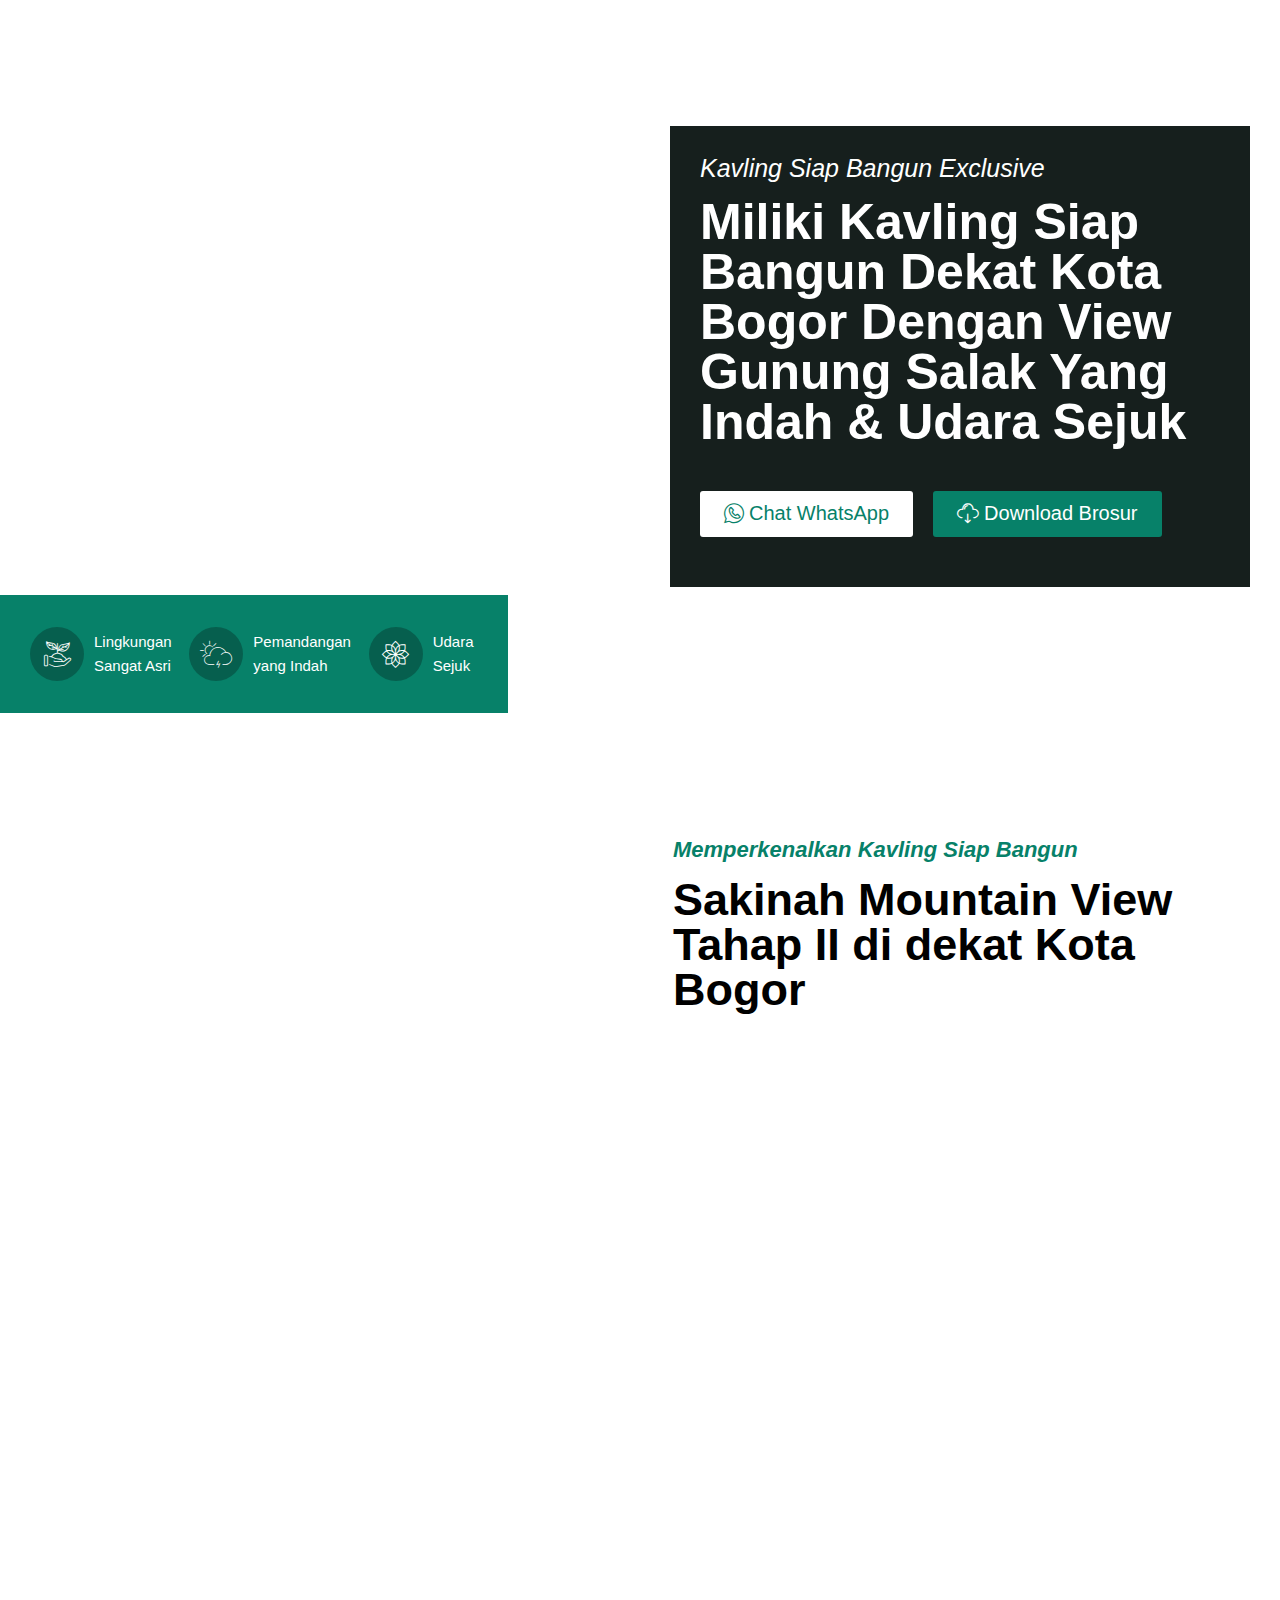
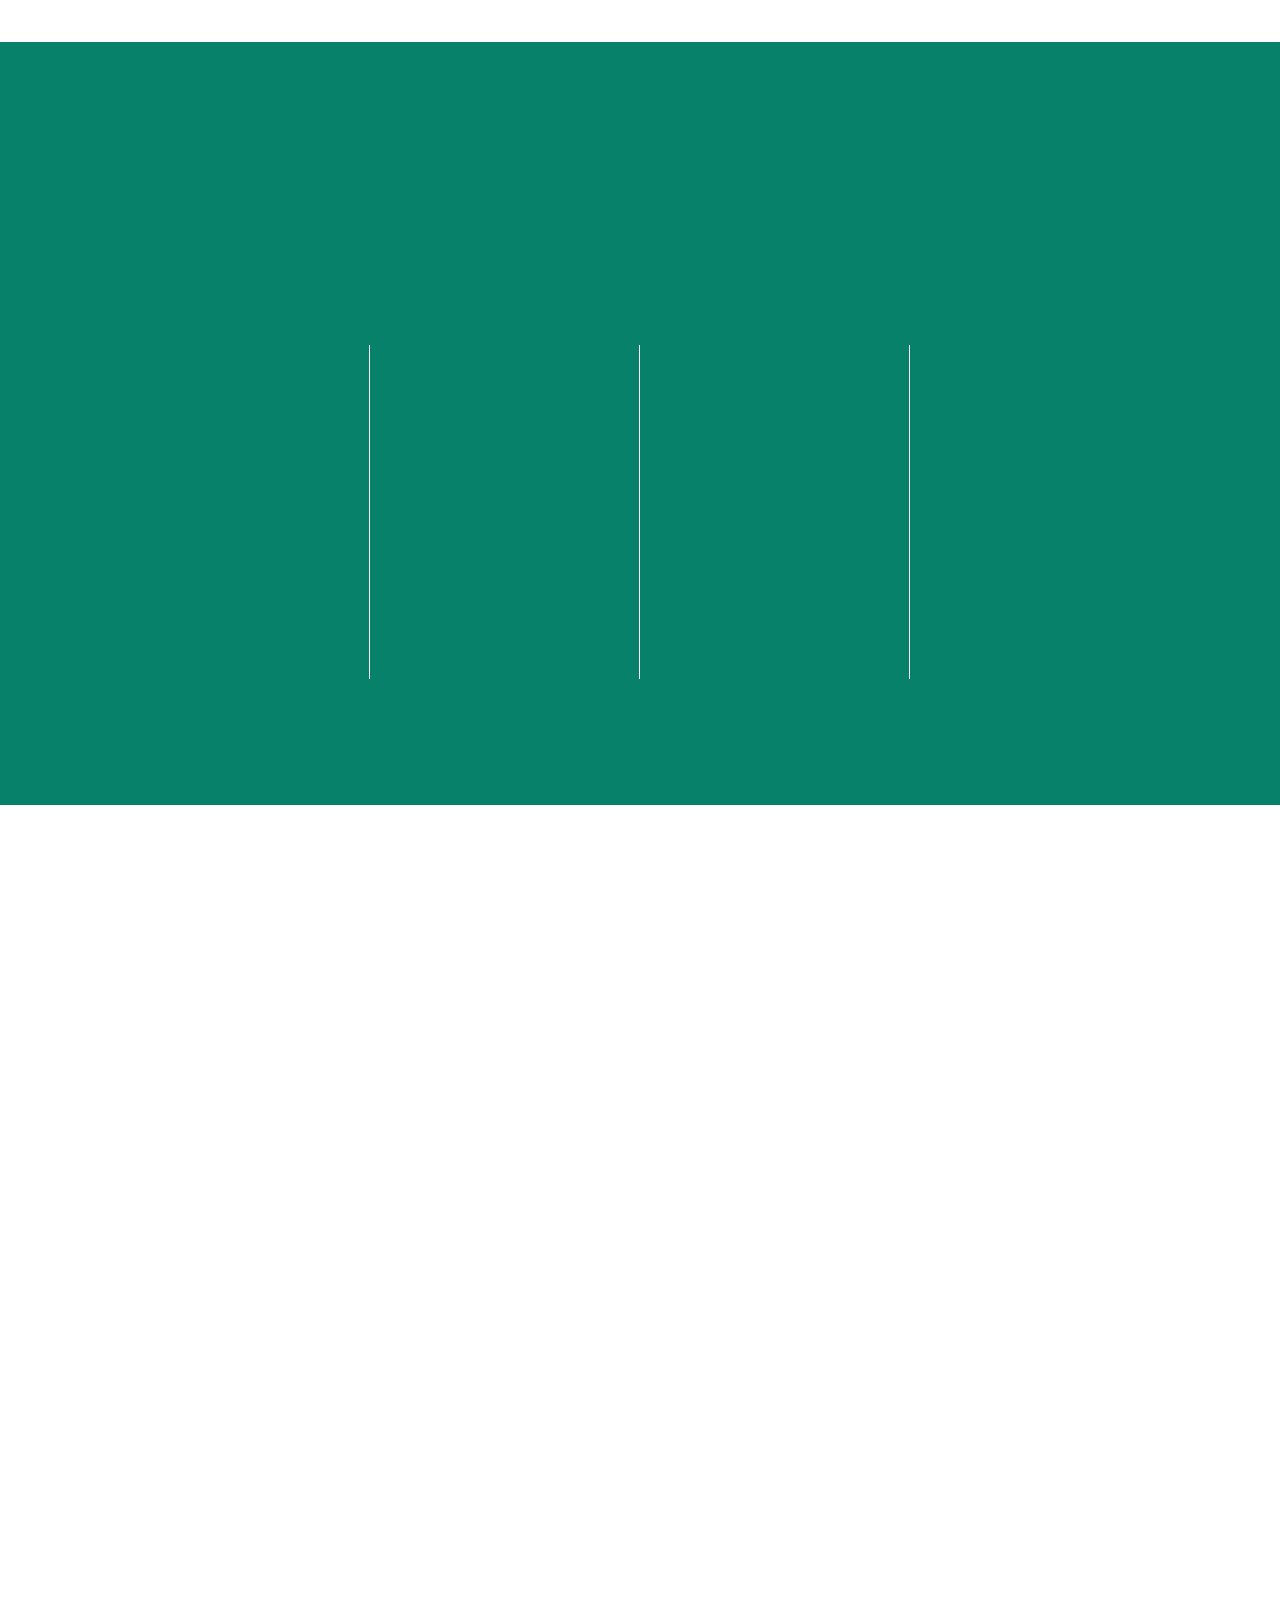
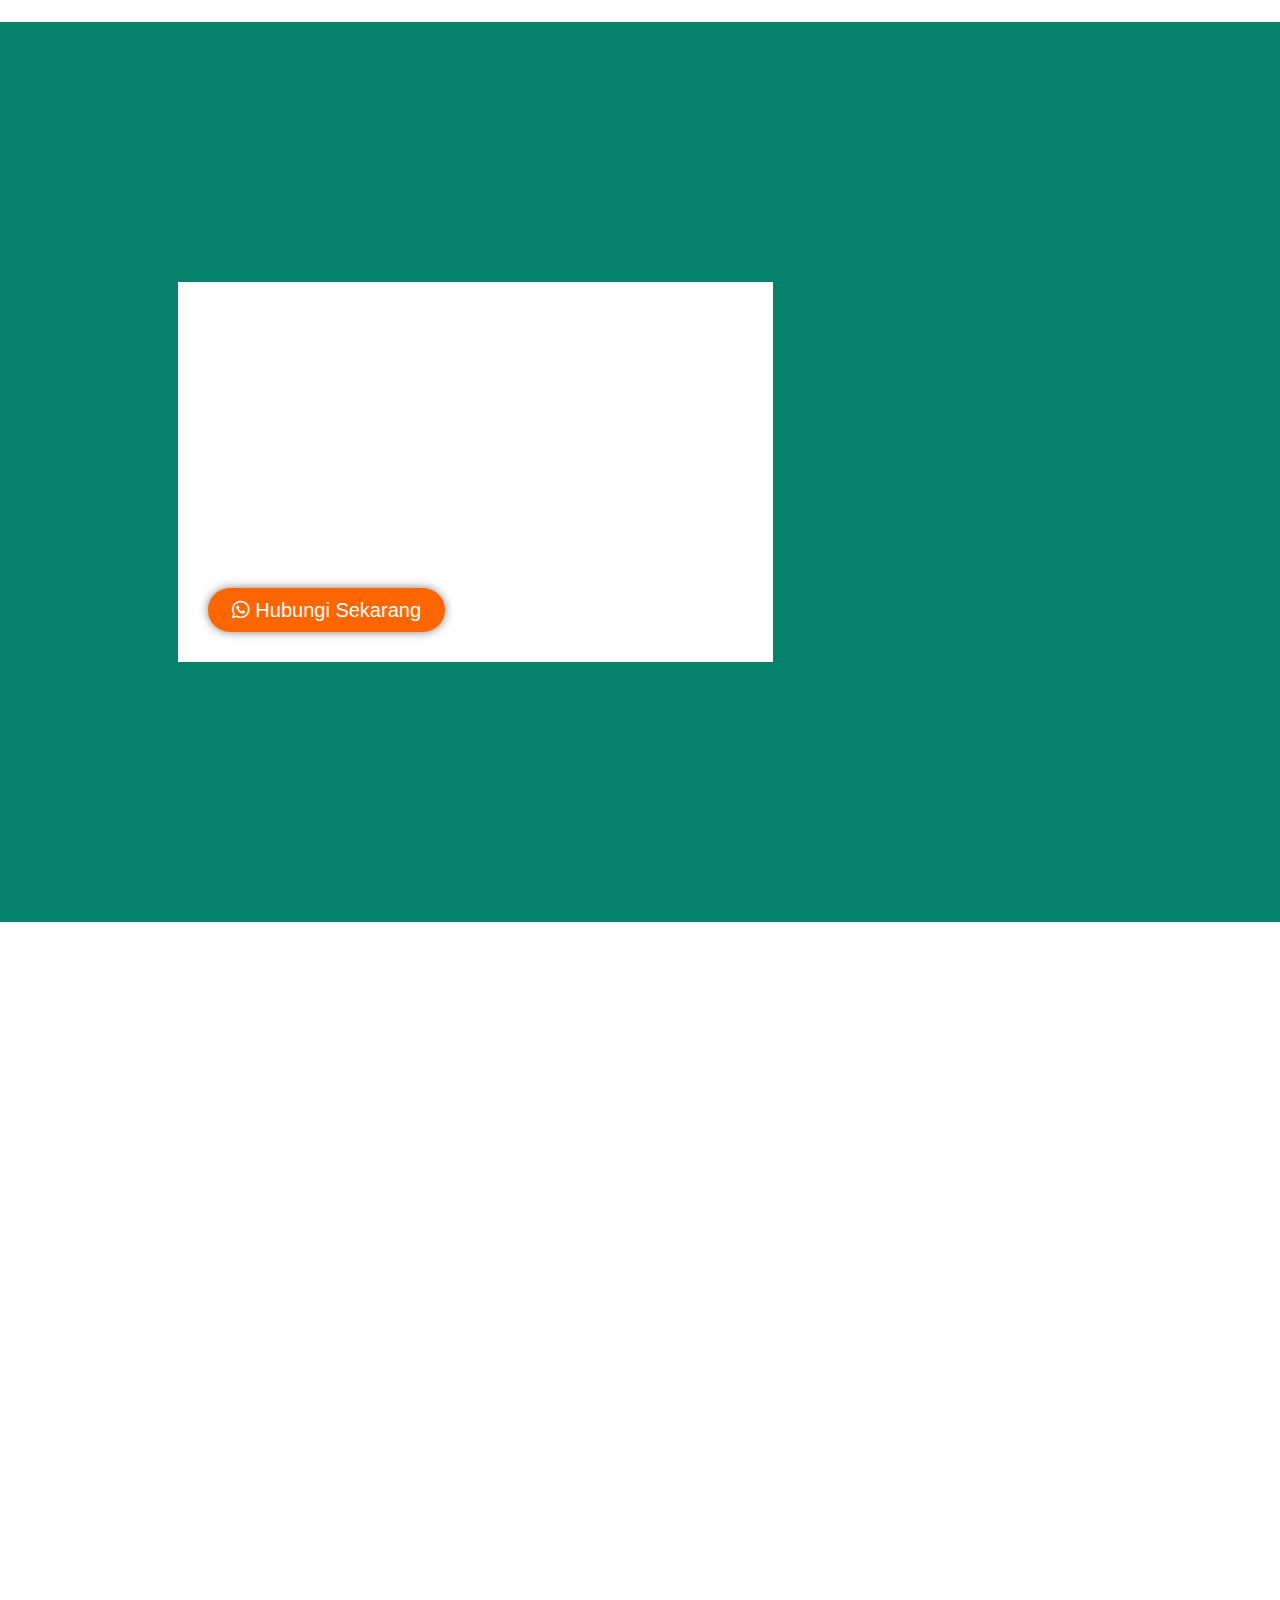
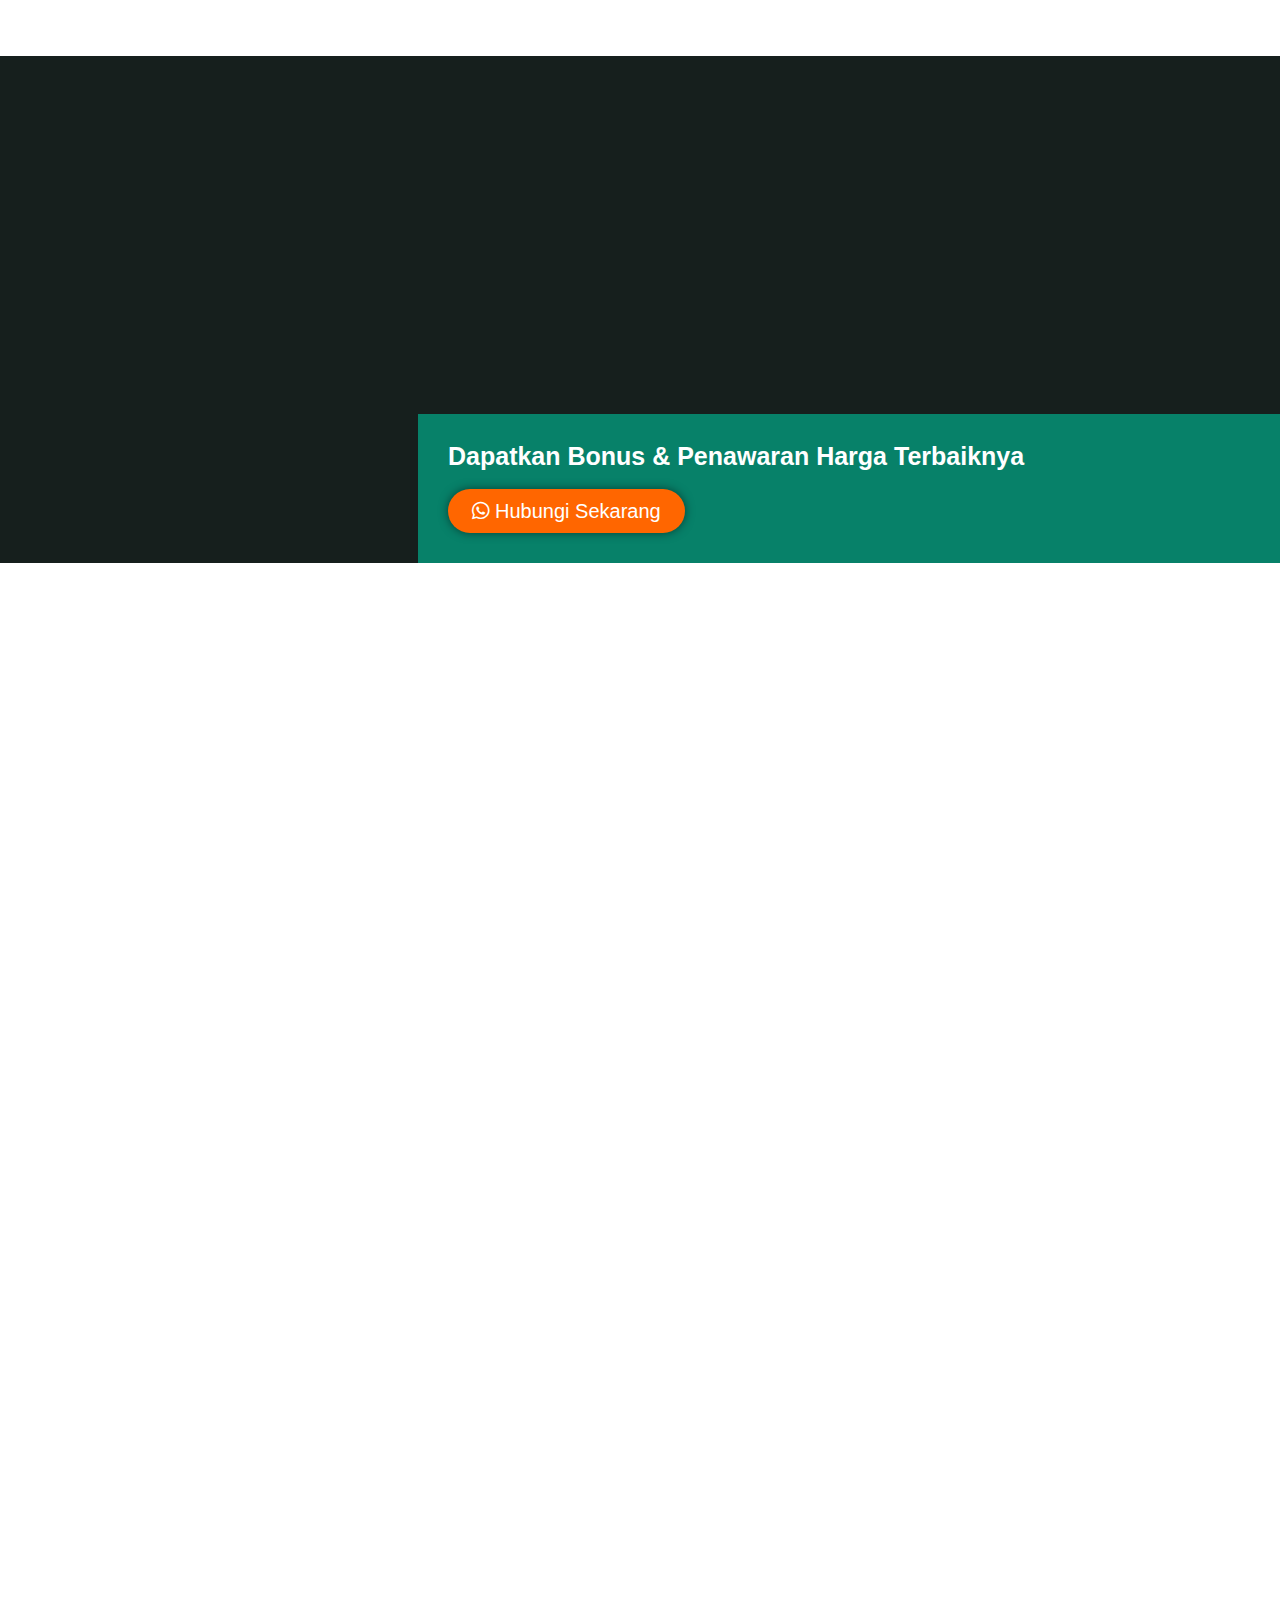
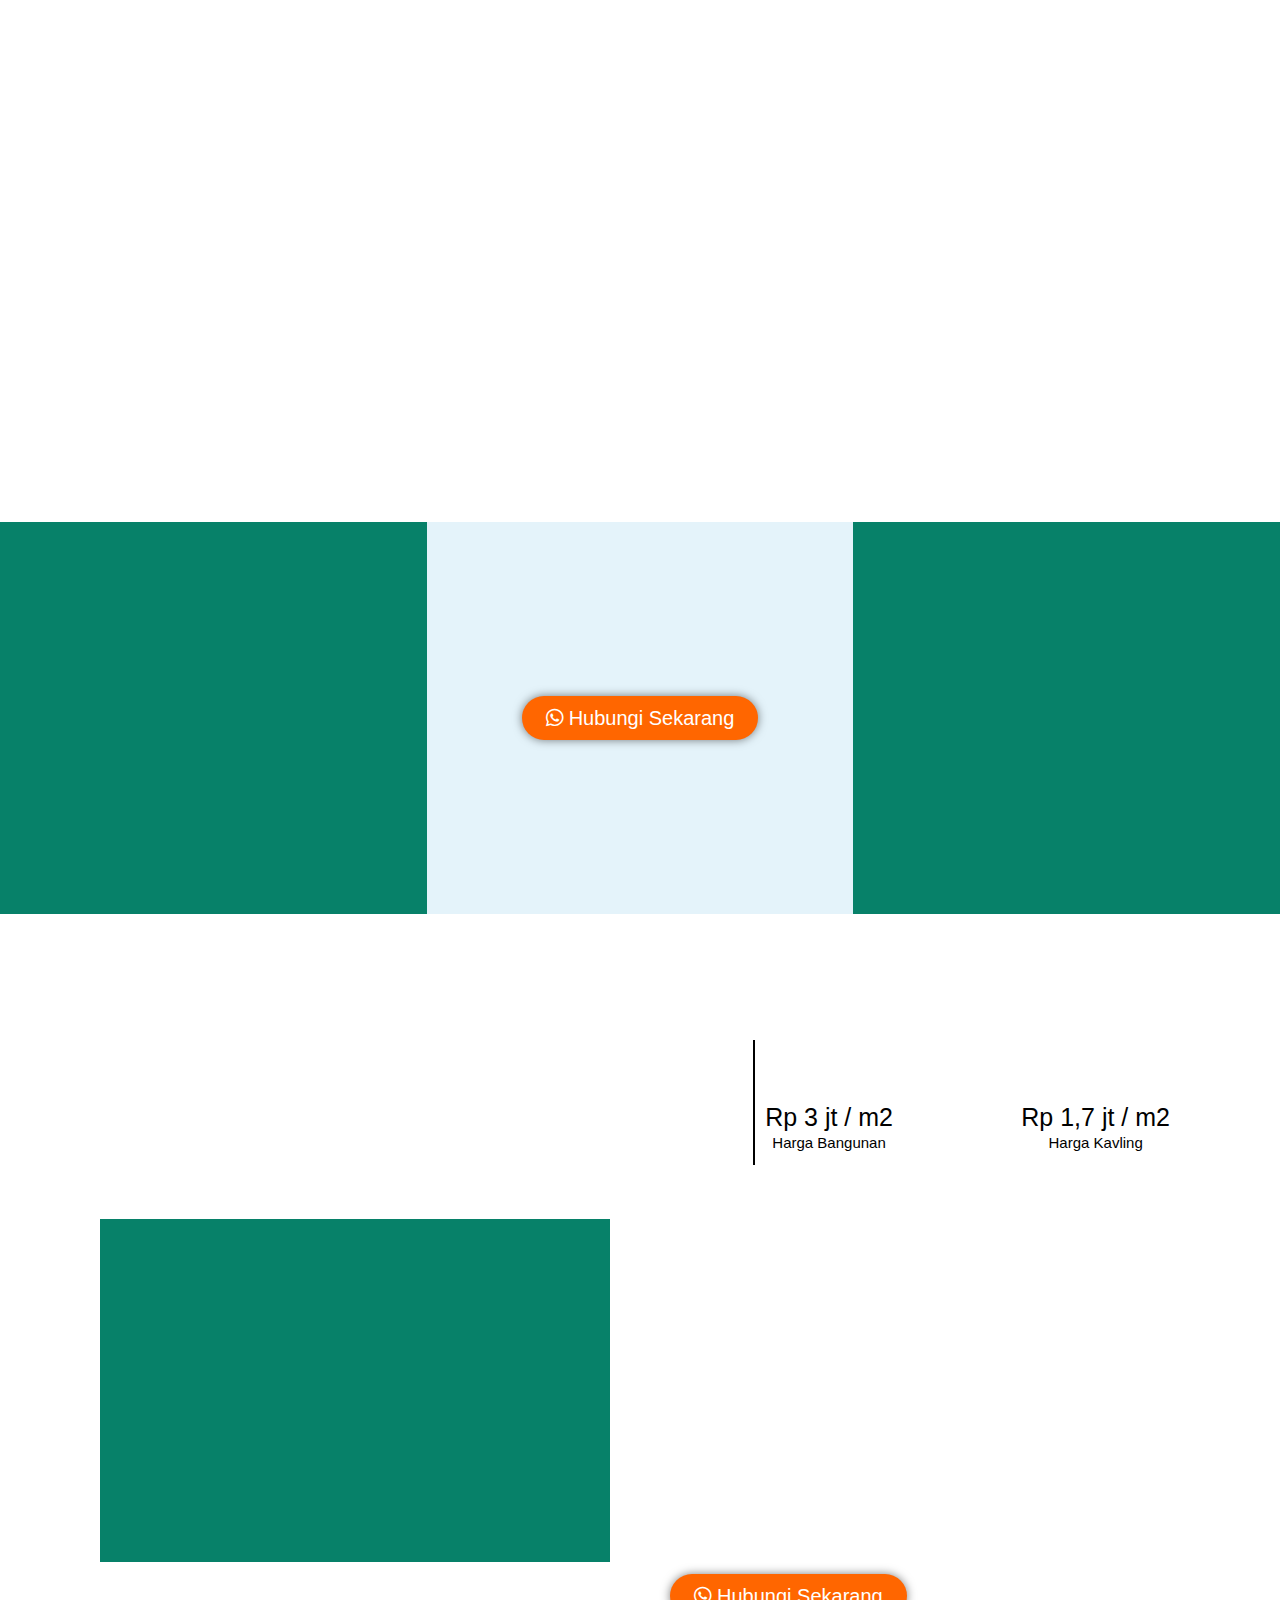
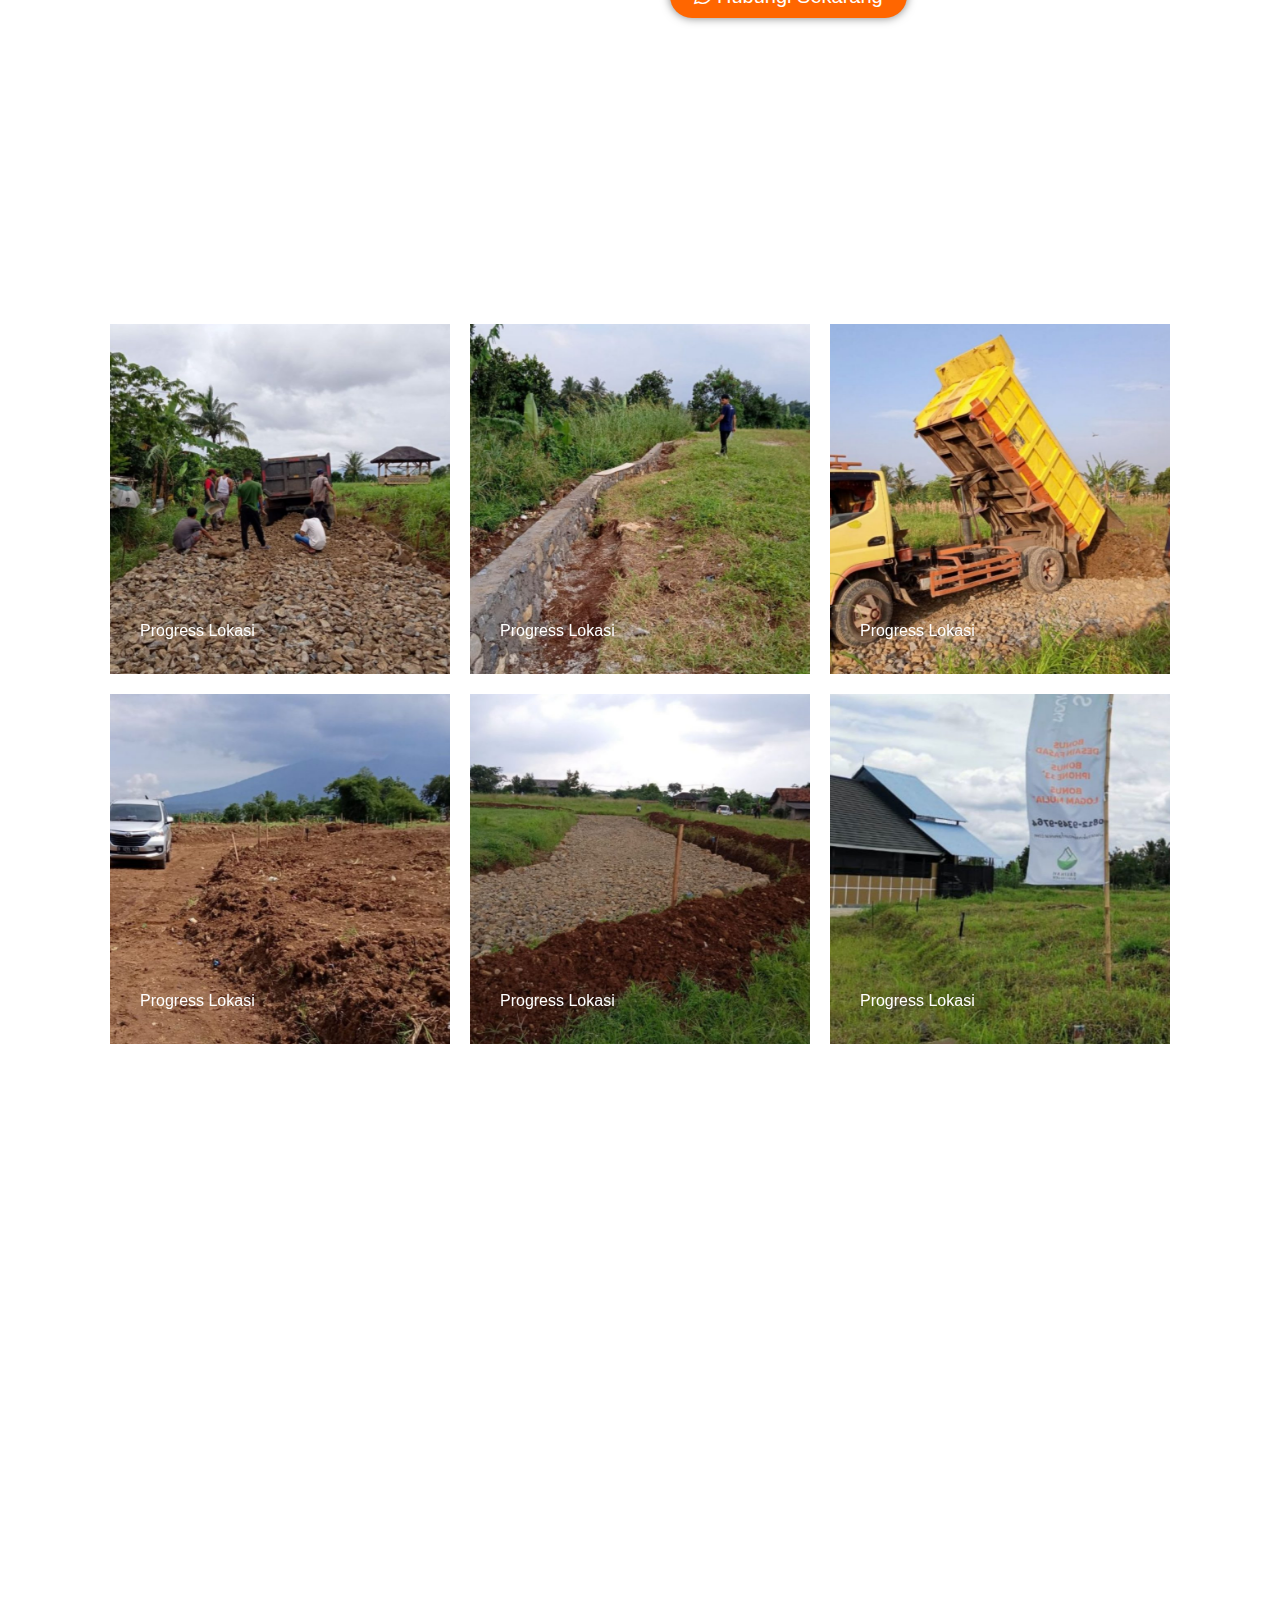
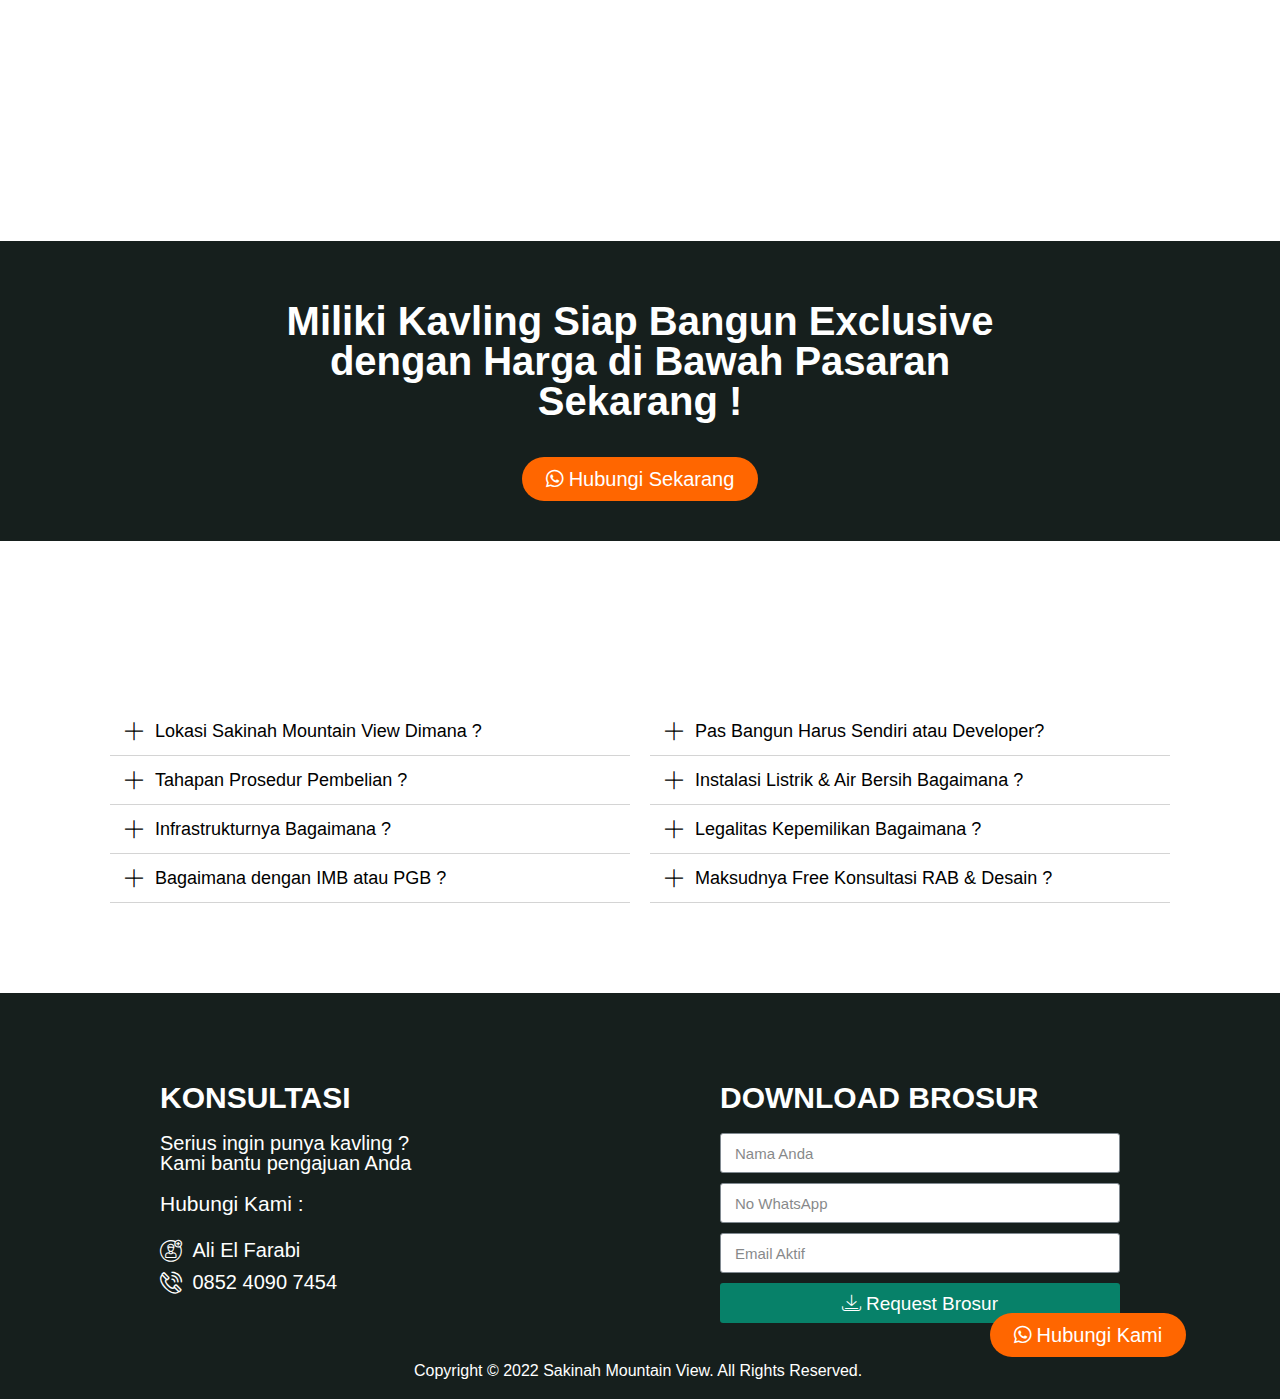
<file: assets/sakinahmountainview.com/halaman/index.htm>
﻿<!DOCTYPE html>
<html lang="en-US">
<head>
	<meta charset="UTF-8">
			<title>Halaman &#8211; Sakinah Mountain View</title>
		<meta name="viewport" content="width=device-width, initial-scale=1">
<meta name='robots' content='max-image-preview:large'>
<title>Halaman &#8211; Sakinah Mountain View</title>
<link rel='dns-prefetch' href='//s.w.org'>
<link rel="alternate" type="application/rss+xml" title="Sakinah Mountain View &raquo; Feed" href="../feed/index.htm">
<link rel="alternate" type="application/rss+xml" title="Sakinah Mountain View &raquo; Comments Feed" href="../comments/feed/index.htm">
<script>
window._wpemojiSettings = {"baseUrl":"https:\/\/s.w.org\/images\/core\/emoji\/13.1.0\/72x72\/","ext":".png","svgUrl":"https:\/\/s.w.org\/images\/core\/emoji\/13.1.0\/svg\/","svgExt":".svg","source":{"concatemoji":"https:\/\/sakinahmountainview.com\/wp-includes\/js\/wp-emoji-release.min.js?ver=5.9.1"}};
/*! This file is auto-generated */
!function(e,a,t){var n,r,o,i=a.createElement("canvas"),p=i.getContext&&i.getContext("2d");function s(e,t){var a=String.fromCharCode;p.clearRect(0,0,i.width,i.height),p.fillText(a.apply(this,e),0,0);e=i.toDataURL();return p.clearRect(0,0,i.width,i.height),p.fillText(a.apply(this,t),0,0),e===i.toDataURL()}function c(e){var t=a.createElement("script");t.src=e,t.defer=t.type="text/javascript",a.getElementsByTagName("head")[0].appendChild(t)}for(o=Array("flag","emoji"),t.supports={everything:!0,everythingExceptFlag:!0},r=0;r<o.length;r++)t.supports[o[r]]=function(e){if(!p||!p.fillText)return!1;switch(p.textBaseline="top",p.font="600 32px Arial",e){case"flag":return s([127987,65039,8205,9895,65039],[127987,65039,8203,9895,65039])?!1:!s([55356,56826,55356,56819],[55356,56826,8203,55356,56819])&&!s([55356,57332,56128,56423,56128,56418,56128,56421,56128,56430,56128,56423,56128,56447],[55356,57332,8203,56128,56423,8203,56128,56418,8203,56128,56421,8203,56128,56430,8203,56128,56423,8203,56128,56447]);case"emoji":return!s([10084,65039,8205,55357,56613],[10084,65039,8203,55357,56613])}return!1}(o[r]),t.supports.everything=t.supports.everything&&t.supports[o[r]],"flag"!==o[r]&&(t.supports.everythingExceptFlag=t.supports.everythingExceptFlag&&t.supports[o[r]]);t.supports.everythingExceptFlag=t.supports.everythingExceptFlag&&!t.supports.flag,t.DOMReady=!1,t.readyCallback=function(){t.DOMReady=!0},t.supports.everything||(n=function(){t.readyCallback()},a.addEventListener?(a.addEventListener("DOMContentLoaded",n,!1),e.addEventListener("load",n,!1)):(e.attachEvent("onload",n),a.attachEvent("onreadystatechange",function(){"complete"===a.readyState&&t.readyCallback()})),(n=t.source||{}).concatemoji?c(n.concatemoji):n.wpemoji&&n.twemoji&&(c(n.twemoji),c(n.wpemoji)))}(window,document,window._wpemojiSettings);
</script>
<style>
img.wp-smiley,
img.emoji {
	display: inline !important;
	border: none !important;
	box-shadow: none !important;
	height: 1em !important;
	width: 1em !important;
	margin: 0 0.07em !important;
	vertical-align: -0.1em !important;
	background: none !important;
	padding: 0 !important;
}
</style>
	<style id='wp-block-library-inline-css'>
:root{--wp-admin-theme-color:#007cba;--wp-admin-theme-color--rgb:0,124,186;--wp-admin-theme-color-darker-10:#006ba1;--wp-admin-theme-color-darker-10--rgb:0,107,161;--wp-admin-theme-color-darker-20:#005a87;--wp-admin-theme-color-darker-20--rgb:0,90,135;--wp-admin-border-width-focus:2px}@media (-webkit-min-device-pixel-ratio:2),(min-resolution:192dpi){:root{--wp-admin-border-width-focus:1.5px}}:root{--wp--preset--font-size--normal:16px;--wp--preset--font-size--huge:42px}:root .has-very-light-gray-background-color{background-color:#eee}:root .has-very-dark-gray-background-color{background-color:#313131}:root .has-very-light-gray-color{color:#eee}:root .has-very-dark-gray-color{color:#313131}:root .has-vivid-green-cyan-to-vivid-cyan-blue-gradient-background{background:linear-gradient(135deg,#00d084,#0693e3)}:root .has-purple-crush-gradient-background{background:linear-gradient(135deg,#34e2e4,#4721fb 50%,#ab1dfe)}:root .has-hazy-dawn-gradient-background{background:linear-gradient(135deg,#faaca8,#dad0ec)}:root .has-subdued-olive-gradient-background{background:linear-gradient(135deg,#fafae1,#67a671)}:root .has-atomic-cream-gradient-background{background:linear-gradient(135deg,#fdd79a,#004a59)}:root .has-nightshade-gradient-background{background:linear-gradient(135deg,#330968,#31cdcf)}:root .has-midnight-gradient-background{background:linear-gradient(135deg,#020381,#2874fc)}.has-regular-font-size{font-size:1em}.has-larger-font-size{font-size:2.625em}.has-normal-font-size{font-size:var(--wp--preset--font-size--normal)}.has-huge-font-size{font-size:var(--wp--preset--font-size--huge)}.has-text-align-center{text-align:center}.has-text-align-left{text-align:left}.has-text-align-right{text-align:right}#end-resizable-editor-section{display:none}.aligncenter{clear:both}.items-justified-left{justify-content:flex-start}.items-justified-center{justify-content:center}.items-justified-right{justify-content:flex-end}.items-justified-space-between{justify-content:space-between}.screen-reader-text{border:0;clip:rect(1px,1px,1px,1px);-webkit-clip-path:inset(50%);clip-path:inset(50%);height:1px;margin:-1px;overflow:hidden;padding:0;position:absolute;width:1px;word-wrap:normal!important}.screen-reader-text:focus{background-color:#ddd;clip:auto!important;-webkit-clip-path:none;clip-path:none;color:#444;display:block;font-size:1em;height:auto;left:5px;line-height:normal;padding:15px 23px 14px;text-decoration:none;top:5px;width:auto;z-index:100000}html :where(img){height:auto;max-width:100%}
</style>
<style id='global-styles-inline-css'>
body{--wp--preset--color--black: #000000;--wp--preset--color--cyan-bluish-gray: #abb8c3;--wp--preset--color--white: #ffffff;--wp--preset--color--pale-pink: #f78da7;--wp--preset--color--vivid-red: #cf2e2e;--wp--preset--color--luminous-vivid-orange: #ff6900;--wp--preset--color--luminous-vivid-amber: #fcb900;--wp--preset--color--light-green-cyan: #7bdcb5;--wp--preset--color--vivid-green-cyan: #00d084;--wp--preset--color--pale-cyan-blue: #8ed1fc;--wp--preset--color--vivid-cyan-blue: #0693e3;--wp--preset--color--vivid-purple: #9b51e0;--wp--preset--color--foreground: #000000;--wp--preset--color--background: #ffffff;--wp--preset--color--primary: #1a4548;--wp--preset--color--secondary: #ffe2c7;--wp--preset--color--tertiary: #F6F6F6;--wp--preset--gradient--vivid-cyan-blue-to-vivid-purple: linear-gradient(135deg,rgba(6,147,227,1) 0%,rgb(155,81,224) 100%);--wp--preset--gradient--light-green-cyan-to-vivid-green-cyan: linear-gradient(135deg,rgb(122,220,180) 0%,rgb(0,208,130) 100%);--wp--preset--gradient--luminous-vivid-amber-to-luminous-vivid-orange: linear-gradient(135deg,rgba(252,185,0,1) 0%,rgba(255,105,0,1) 100%);--wp--preset--gradient--luminous-vivid-orange-to-vivid-red: linear-gradient(135deg,rgba(255,105,0,1) 0%,rgb(207,46,46) 100%);--wp--preset--gradient--very-light-gray-to-cyan-bluish-gray: linear-gradient(135deg,rgb(238,238,238) 0%,rgb(169,184,195) 100%);--wp--preset--gradient--cool-to-warm-spectrum: linear-gradient(135deg,rgb(74,234,220) 0%,rgb(151,120,209) 20%,rgb(207,42,186) 40%,rgb(238,44,130) 60%,rgb(251,105,98) 80%,rgb(254,248,76) 100%);--wp--preset--gradient--blush-light-purple: linear-gradient(135deg,rgb(255,206,236) 0%,rgb(152,150,240) 100%);--wp--preset--gradient--blush-bordeaux: linear-gradient(135deg,rgb(254,205,165) 0%,rgb(254,45,45) 50%,rgb(107,0,62) 100%);--wp--preset--gradient--luminous-dusk: linear-gradient(135deg,rgb(255,203,112) 0%,rgb(199,81,192) 50%,rgb(65,88,208) 100%);--wp--preset--gradient--pale-ocean: linear-gradient(135deg,rgb(255,245,203) 0%,rgb(182,227,212) 50%,rgb(51,167,181) 100%);--wp--preset--gradient--electric-grass: linear-gradient(135deg,rgb(202,248,128) 0%,rgb(113,206,126) 100%);--wp--preset--gradient--midnight: linear-gradient(135deg,rgb(2,3,129) 0%,rgb(40,116,252) 100%);--wp--preset--gradient--vertical-secondary-to-tertiary: linear-gradient(to bottom,var(--wp--preset--color--secondary) 0%,var(--wp--preset--color--tertiary) 100%);--wp--preset--gradient--vertical-secondary-to-background: linear-gradient(to bottom,var(--wp--preset--color--secondary) 0%,var(--wp--preset--color--background) 100%);--wp--preset--gradient--vertical-tertiary-to-background: linear-gradient(to bottom,var(--wp--preset--color--tertiary) 0%,var(--wp--preset--color--background) 100%);--wp--preset--gradient--diagonal-primary-to-foreground: linear-gradient(to bottom right,var(--wp--preset--color--primary) 0%,var(--wp--preset--color--foreground) 100%);--wp--preset--gradient--diagonal-secondary-to-background: linear-gradient(to bottom right,var(--wp--preset--color--secondary) 50%,var(--wp--preset--color--background) 50%);--wp--preset--gradient--diagonal-background-to-secondary: linear-gradient(to bottom right,var(--wp--preset--color--background) 50%,var(--wp--preset--color--secondary) 50%);--wp--preset--gradient--diagonal-tertiary-to-background: linear-gradient(to bottom right,var(--wp--preset--color--tertiary) 50%,var(--wp--preset--color--background) 50%);--wp--preset--gradient--diagonal-background-to-tertiary: linear-gradient(to bottom right,var(--wp--preset--color--background) 50%,var(--wp--preset--color--tertiary) 50%);--wp--preset--duotone--dark-grayscale: url('#wp-duotone-dark-grayscale');--wp--preset--duotone--grayscale: url('#wp-duotone-grayscale');--wp--preset--duotone--purple-yellow: url('#wp-duotone-purple-yellow');--wp--preset--duotone--blue-red: url('#wp-duotone-blue-red');--wp--preset--duotone--midnight: url('#wp-duotone-midnight');--wp--preset--duotone--magenta-yellow: url('#wp-duotone-magenta-yellow');--wp--preset--duotone--purple-green: url('#wp-duotone-purple-green');--wp--preset--duotone--blue-orange: url('#wp-duotone-blue-orange');--wp--preset--duotone--foreground-and-background: url('#wp-duotone-foreground-and-background');--wp--preset--duotone--foreground-and-secondary: url('#wp-duotone-foreground-and-secondary');--wp--preset--duotone--foreground-and-tertiary: url('#wp-duotone-foreground-and-tertiary');--wp--preset--duotone--primary-and-background: url('#wp-duotone-primary-and-background');--wp--preset--duotone--primary-and-secondary: url('#wp-duotone-primary-and-secondary');--wp--preset--duotone--primary-and-tertiary: url('#wp-duotone-primary-and-tertiary');--wp--preset--font-size--small: 1rem;--wp--preset--font-size--medium: 1.125rem;--wp--preset--font-size--large: 1.75rem;--wp--preset--font-size--x-large: clamp(1.75rem, 3vw, 2.25rem);--wp--preset--font-family--system-font: -apple-system,BlinkMacSystemFont,"Segoe UI",Roboto,Oxygen-Sans,Ubuntu,Cantarell,"Helvetica Neue",sans-serif;--wp--preset--font-family--source-serif-pro: "Source Serif Pro", serif;--wp--custom--spacing--small: max(1.25rem, 5vw);--wp--custom--spacing--medium: clamp(2rem, 8vw, calc(4 * var(--wp--style--block-gap)));--wp--custom--spacing--large: clamp(4rem, 10vw, 8rem);--wp--custom--spacing--outer: var(--wp--custom--spacing--small, 1.25rem);--wp--custom--typography--font-size--huge: clamp(2.25rem, 4vw, 2.75rem);--wp--custom--typography--font-size--gigantic: clamp(2.75rem, 6vw, 3.25rem);--wp--custom--typography--font-size--colossal: clamp(3.25rem, 8vw, 6.25rem);--wp--custom--typography--line-height--tiny: 1.15;--wp--custom--typography--line-height--small: 1.2;--wp--custom--typography--line-height--medium: 1.4;--wp--custom--typography--line-height--normal: 1.6;}body { margin: 0; }body{background-color: var(--wp--preset--color--background);color: var(--wp--preset--color--foreground);font-family: var(--wp--preset--font-family--system-font);font-size: var(--wp--preset--font-size--medium);line-height: var(--wp--custom--typography--line-height--normal);--wp--style--block-gap: 1.5rem;}.wp-site-blocks > .alignleft { float: left; margin-right: 2em; }.wp-site-blocks > .alignright { float: right; margin-left: 2em; }.wp-site-blocks > .aligncenter { justify-content: center; margin-left: auto; margin-right: auto; }.wp-site-blocks > * { margin-top: 0; margin-bottom: 0; }.wp-site-blocks > * + * { margin-top: var( --wp--style--block-gap ); }h1{font-family: var(--wp--preset--font-family--source-serif-pro);font-size: var(--wp--custom--typography--font-size--colossal);font-weight: 300;line-height: var(--wp--custom--typography--line-height--tiny);}h2{font-family: var(--wp--preset--font-family--source-serif-pro);font-size: var(--wp--custom--typography--font-size--gigantic);font-weight: 300;line-height: var(--wp--custom--typography--line-height--small);}h3{font-family: var(--wp--preset--font-family--source-serif-pro);font-size: var(--wp--custom--typography--font-size--huge);font-weight: 300;line-height: var(--wp--custom--typography--line-height--tiny);}h4{font-family: var(--wp--preset--font-family--source-serif-pro);font-size: var(--wp--preset--font-size--x-large);font-weight: 300;line-height: var(--wp--custom--typography--line-height--tiny);}h5{font-family: var(--wp--preset--font-family--system-font);font-size: var(--wp--preset--font-size--medium);font-weight: 700;line-height: var(--wp--custom--typography--line-height--normal);text-transform: uppercase;}h6{font-family: var(--wp--preset--font-family--system-font);font-size: var(--wp--preset--font-size--medium);font-weight: 400;line-height: var(--wp--custom--typography--line-height--normal);text-transform: uppercase;}a{color: var(--wp--preset--color--foreground);}.wp-block-button__link{background-color: var(--wp--preset--color--primary);border-radius: 0;color: var(--wp--preset--color--background);font-size: var(--wp--preset--font-size--medium);}.wp-block-post-title{font-family: var(--wp--preset--font-family--source-serif-pro);font-size: var(--wp--custom--typography--font-size--gigantic);font-weight: 300;line-height: var(--wp--custom--typography--line-height--tiny);}.wp-block-post-comments{padding-top: var(--wp--custom--spacing--small);}.wp-block-pullquote{border-width: 1px 0;}.wp-block-query-title{font-family: var(--wp--preset--font-family--source-serif-pro);font-size: var(--wp--custom--typography--font-size--gigantic);font-weight: 300;line-height: var(--wp--custom--typography--line-height--small);}.wp-block-quote{border-width: 1px;}.wp-block-site-title{font-family: var(--wp--preset--font-family--system-font);font-size: var(--wp--preset--font-size--medium);font-weight: normal;line-height: var(--wp--custom--typography--line-height--normal);}.has-black-color{color: var(--wp--preset--color--black) !important;}.has-cyan-bluish-gray-color{color: var(--wp--preset--color--cyan-bluish-gray) !important;}.has-white-color{color: var(--wp--preset--color--white) !important;}.has-pale-pink-color{color: var(--wp--preset--color--pale-pink) !important;}.has-vivid-red-color{color: var(--wp--preset--color--vivid-red) !important;}.has-luminous-vivid-orange-color{color: var(--wp--preset--color--luminous-vivid-orange) !important;}.has-luminous-vivid-amber-color{color: var(--wp--preset--color--luminous-vivid-amber) !important;}.has-light-green-cyan-color{color: var(--wp--preset--color--light-green-cyan) !important;}.has-vivid-green-cyan-color{color: var(--wp--preset--color--vivid-green-cyan) !important;}.has-pale-cyan-blue-color{color: var(--wp--preset--color--pale-cyan-blue) !important;}.has-vivid-cyan-blue-color{color: var(--wp--preset--color--vivid-cyan-blue) !important;}.has-vivid-purple-color{color: var(--wp--preset--color--vivid-purple) !important;}.has-foreground-color{color: var(--wp--preset--color--foreground) !important;}.has-background-color{color: var(--wp--preset--color--background) !important;}.has-primary-color{color: var(--wp--preset--color--primary) !important;}.has-secondary-color{color: var(--wp--preset--color--secondary) !important;}.has-tertiary-color{color: var(--wp--preset--color--tertiary) !important;}.has-black-background-color{background-color: var(--wp--preset--color--black) !important;}.has-cyan-bluish-gray-background-color{background-color: var(--wp--preset--color--cyan-bluish-gray) !important;}.has-white-background-color{background-color: var(--wp--preset--color--white) !important;}.has-pale-pink-background-color{background-color: var(--wp--preset--color--pale-pink) !important;}.has-vivid-red-background-color{background-color: var(--wp--preset--color--vivid-red) !important;}.has-luminous-vivid-orange-background-color{background-color: var(--wp--preset--color--luminous-vivid-orange) !important;}.has-luminous-vivid-amber-background-color{background-color: var(--wp--preset--color--luminous-vivid-amber) !important;}.has-light-green-cyan-background-color{background-color: var(--wp--preset--color--light-green-cyan) !important;}.has-vivid-green-cyan-background-color{background-color: var(--wp--preset--color--vivid-green-cyan) !important;}.has-pale-cyan-blue-background-color{background-color: var(--wp--preset--color--pale-cyan-blue) !important;}.has-vivid-cyan-blue-background-color{background-color: var(--wp--preset--color--vivid-cyan-blue) !important;}.has-vivid-purple-background-color{background-color: var(--wp--preset--color--vivid-purple) !important;}.has-foreground-background-color{background-color: var(--wp--preset--color--foreground) !important;}.has-background-background-color{background-color: var(--wp--preset--color--background) !important;}.has-primary-background-color{background-color: var(--wp--preset--color--primary) !important;}.has-secondary-background-color{background-color: var(--wp--preset--color--secondary) !important;}.has-tertiary-background-color{background-color: var(--wp--preset--color--tertiary) !important;}.has-black-border-color{border-color: var(--wp--preset--color--black) !important;}.has-cyan-bluish-gray-border-color{border-color: var(--wp--preset--color--cyan-bluish-gray) !important;}.has-white-border-color{border-color: var(--wp--preset--color--white) !important;}.has-pale-pink-border-color{border-color: var(--wp--preset--color--pale-pink) !important;}.has-vivid-red-border-color{border-color: var(--wp--preset--color--vivid-red) !important;}.has-luminous-vivid-orange-border-color{border-color: var(--wp--preset--color--luminous-vivid-orange) !important;}.has-luminous-vivid-amber-border-color{border-color: var(--wp--preset--color--luminous-vivid-amber) !important;}.has-light-green-cyan-border-color{border-color: var(--wp--preset--color--light-green-cyan) !important;}.has-vivid-green-cyan-border-color{border-color: var(--wp--preset--color--vivid-green-cyan) !important;}.has-pale-cyan-blue-border-color{border-color: var(--wp--preset--color--pale-cyan-blue) !important;}.has-vivid-cyan-blue-border-color{border-color: var(--wp--preset--color--vivid-cyan-blue) !important;}.has-vivid-purple-border-color{border-color: var(--wp--preset--color--vivid-purple) !important;}.has-foreground-border-color{border-color: var(--wp--preset--color--foreground) !important;}.has-background-border-color{border-color: var(--wp--preset--color--background) !important;}.has-primary-border-color{border-color: var(--wp--preset--color--primary) !important;}.has-secondary-border-color{border-color: var(--wp--preset--color--secondary) !important;}.has-tertiary-border-color{border-color: var(--wp--preset--color--tertiary) !important;}.has-vivid-cyan-blue-to-vivid-purple-gradient-background{background: var(--wp--preset--gradient--vivid-cyan-blue-to-vivid-purple) !important;}.has-light-green-cyan-to-vivid-green-cyan-gradient-background{background: var(--wp--preset--gradient--light-green-cyan-to-vivid-green-cyan) !important;}.has-luminous-vivid-amber-to-luminous-vivid-orange-gradient-background{background: var(--wp--preset--gradient--luminous-vivid-amber-to-luminous-vivid-orange) !important;}.has-luminous-vivid-orange-to-vivid-red-gradient-background{background: var(--wp--preset--gradient--luminous-vivid-orange-to-vivid-red) !important;}.has-very-light-gray-to-cyan-bluish-gray-gradient-background{background: var(--wp--preset--gradient--very-light-gray-to-cyan-bluish-gray) !important;}.has-cool-to-warm-spectrum-gradient-background{background: var(--wp--preset--gradient--cool-to-warm-spectrum) !important;}.has-blush-light-purple-gradient-background{background: var(--wp--preset--gradient--blush-light-purple) !important;}.has-blush-bordeaux-gradient-background{background: var(--wp--preset--gradient--blush-bordeaux) !important;}.has-luminous-dusk-gradient-background{background: var(--wp--preset--gradient--luminous-dusk) !important;}.has-pale-ocean-gradient-background{background: var(--wp--preset--gradient--pale-ocean) !important;}.has-electric-grass-gradient-background{background: var(--wp--preset--gradient--electric-grass) !important;}.has-midnight-gradient-background{background: var(--wp--preset--gradient--midnight) !important;}.has-vertical-secondary-to-tertiary-gradient-background{background: var(--wp--preset--gradient--vertical-secondary-to-tertiary) !important;}.has-vertical-secondary-to-background-gradient-background{background: var(--wp--preset--gradient--vertical-secondary-to-background) !important;}.has-vertical-tertiary-to-background-gradient-background{background: var(--wp--preset--gradient--vertical-tertiary-to-background) !important;}.has-diagonal-primary-to-foreground-gradient-background{background: var(--wp--preset--gradient--diagonal-primary-to-foreground) !important;}.has-diagonal-secondary-to-background-gradient-background{background: var(--wp--preset--gradient--diagonal-secondary-to-background) !important;}.has-diagonal-background-to-secondary-gradient-background{background: var(--wp--preset--gradient--diagonal-background-to-secondary) !important;}.has-diagonal-tertiary-to-background-gradient-background{background: var(--wp--preset--gradient--diagonal-tertiary-to-background) !important;}.has-diagonal-background-to-tertiary-gradient-background{background: var(--wp--preset--gradient--diagonal-background-to-tertiary) !important;}.has-small-font-size{font-size: var(--wp--preset--font-size--small) !important;}.has-medium-font-size{font-size: var(--wp--preset--font-size--medium) !important;}.has-large-font-size{font-size: var(--wp--preset--font-size--large) !important;}.has-x-large-font-size{font-size: var(--wp--preset--font-size--x-large) !important;}.has-system-font-font-family{font-family: var(--wp--preset--font-family--system-font) !important;}.has-source-serif-pro-font-family{font-family: var(--wp--preset--font-family--source-serif-pro) !important;}
</style>
<link rel='stylesheet' id='twentytwentytwo-style-css' href='../wp-content/themes/twentytwentytwo/style.css?ver=1.0' media='all'>
<style id='twentytwentytwo-style-inline-css'>

		@font-face{
			font-family: 'Source Serif Pro';
			font-weight: 200 900;
			font-style: normal;
			font-stretch: normal;
			font-display: swap;
			src: url('../wp-content/themes/twentytwentytwo/assets/fonts/SourceSerif4Variable-Roman.ttf.woff2') format('woff2');
		}

		@font-face{
			font-family: 'Source Serif Pro';
			font-weight: 200 900;
			font-style: italic;
			font-stretch: normal;
			font-display: swap;
			src: url('../wp-content/themes/twentytwentytwo/assets/fonts/SourceSerif4Variable-Italic.ttf.woff2') format('woff2');
		}
		
</style>
<link rel='stylesheet' id='elementor-icons-ekiticons-css' href='../wp-content/plugins/elementskit-lite/modules/elementskit-icon-pack/assets/css/ekiticons.css?ver=2.5.3' media='all'>
<link rel='stylesheet' id='elementor-icons-css' href='../wp-content/plugins/elementor/assets/lib/eicons/css/elementor-icons.min.css?ver=5.13.0' media='all'>
<link rel='stylesheet' id='elementor-frontend-css' href='../wp-content/plugins/elementor/assets/css/frontend-lite.min.css?ver=3.5.3' media='all'>
<link rel='stylesheet' id='elementor-post-5-css' href='../wp-content/uploads/elementor/css/post-5-1.css?ver=1646709111' media='all'>
<link rel='stylesheet' id='elementor-pro-css' href='../wp-content/plugins/elementor-pro/assets/css/frontend-lite.min.css?ver=3.6.2' media='all'>
<link rel='stylesheet' id='elementor-post-420-css' href='../wp-content/uploads/elementor/css/post-420-1.css?ver=1646709128' media='all'>
<link rel='stylesheet' id='ekit-widget-styles-css' href='../wp-content/plugins/elementskit-lite/widgets/init/assets/css/widget-styles.css?ver=2.5.3' media='all'>
<link rel='stylesheet' id='ekit-responsive-css' href='../wp-content/plugins/elementskit-lite/widgets/init/assets/css/responsive.css?ver=2.5.3' media='all'>
<link rel='stylesheet' id='google-fonts-1-css' href='../css?family=Roboto%3A100%2C100italic%2C200%2C200italic%2C300%2C300italic%2C400%2C400italic%2C500%2C500italic%2C600%2C600italic%2C700%2C700italic%2C800%2C800italic%2C900%2C900italic%7CRoboto+Slab%3A100%2C100italic%2C200%2C200italic%2C300%2C300italic%2C400%2C400italic%2C500%2C500italic%2C600%2C600italic%2C700%2C700italic%2C800%2C800italic%2C900%2C900italic%7CMontserrat%3A100%2C100italic%2C200%2C200italic%2C300%2C300italic%2C400%2C400italic%2C500%2C500italic%2C600%2C600italic%2C700%2C700italic%2C800%2C800italic%2C900%2C900italic%7CCormorant+Garamond%3A100%2C100italic%2C200%2C200italic%2C300%2C300italic%2C400%2C400italic%2C500%2C500italic%2C600%2C600italic%2C700%2C700italic%2C800%2C800italic%2C900%2C900italic%7CLibre+Franklin%3A100%2C100italic%2C200%2C200italic%2C300%2C300italic%2C400%2C400italic%2C500%2C500italic%2C600%2C600italic%2C700%2C700italic%2C800%2C800italic%2C900%2C900italic&#038;display=auto&#038;ver=5.9.1' media='all'>
<link rel='stylesheet' id='elementor-icons-shared-0-css' href='../wp-content/plugins/elementor/assets/lib/font-awesome/css/fontawesome.min.css?ver=5.15.3' media='all'>
<link rel='stylesheet' id='elementor-icons-fa-brands-css' href='../wp-content/plugins/elementor/assets/lib/font-awesome/css/brands.min.css?ver=5.15.3' media='all'>
<script src='../wp-includes/js/jquery/jquery.min.js?ver=3.6.0' id='jquery-core-js'></script>
<script src='../wp-includes/js/jquery/jquery-migrate.min.js?ver=3.3.2' id='jquery-migrate-js'></script>
<link rel="https://api.w.org/" href="../wp-json/index.htm"><link rel="alternate" type="application/json" href="../wp-json/wp/v2/pages/420"><link rel="EditURI" type="application/rsd+xml" title="RSD" href="../xmlrpc.php?rsd">
<link rel="wlwmanifest" type="application/wlwmanifest+xml" href="../wp-includes/wlwmanifest.xml"> 
<meta name="generator" content="WordPress 5.9.1">
<link rel="canonical" href="index.htm">
<link rel='shortlink' href='index.htm?p=420'>
<link rel="alternate" type="application/json+oembed" href="../wp-json/oembed/1.0/embed?url=https%3A%2F%2Fsakinahmountainview.com%2Fhalaman%2F">
<link rel="alternate" type="text/xml+oembed" href="../wp-json/oembed/1.0/embed-1?url=https%3A%2F%2Fsakinahmountainview.com%2Fhalaman%2F&#038;format=xml">
		<link rel="preload" href="../wp-content/themes/twentytwentytwo/assets/fonts/SourceSerif4Variable-Roman.ttf.woff2" as="font" type="font/woff2" crossorigin="">
		<link rel="icon" href="../wp-content/uploads/2021/12/logo-sakinah-mountain-view-1-150x150.png" sizes="32x32">
<link rel="icon" href="../wp-content/uploads/2021/12/logo-sakinah-mountain-view-1-300x300.png" sizes="192x192">
<link rel="apple-touch-icon" href="../wp-content/uploads/2021/12/logo-sakinah-mountain-view-1-300x300.png">
<meta name="msapplication-TileImage" content="https://sakinahmountainview.com/wp-content/uploads/2021/12/logo-sakinah-mountain-view-1-300x300.png">
	<meta name="viewport" content="width=device-width, initial-scale=1.0, viewport-fit=cover"></head>
<body class="page-template page-template-elementor_canvas page page-id-420 wp-custom-logo wp-embed-responsive elementor-default elementor-template-canvas elementor-kit-5 elementor-page elementor-page-420">
	<svg xmlns="http://www.w3.org/2000/svg" viewbox="0 0 0 0" width="0" height="0" focusable="false" role="none" style="visibility: hidden; position: absolute; left: -9999px; overflow: hidden;"><defs><filter id="wp-duotone-dark-grayscale"><fecolormatrix color-interpolation-filters="sRGB" type="matrix" values=" .299 .587 .114 0 0 .299 .587 .114 0 0 .299 .587 .114 0 0 .299 .587 .114 0 0 "></fecolormatrix><fecomponenttransfer color-interpolation-filters="sRGB"><fefuncr type="table" tablevalues="0 0.49803921568627"></fefuncr><fefuncg type="table" tablevalues="0 0.49803921568627"></fefuncg><fefuncb type="table" tablevalues="0 0.49803921568627"></fefuncb><fefunca type="table" tablevalues="1 1"></fefunca></fecomponenttransfer><fecomposite in2="SourceGraphic" operator="in"></fecomposite></filter></defs></svg><svg xmlns="http://www.w3.org/2000/svg" viewbox="0 0 0 0" width="0" height="0" focusable="false" role="none" style="visibility: hidden; position: absolute; left: -9999px; overflow: hidden;"><defs><filter id="wp-duotone-grayscale"><fecolormatrix color-interpolation-filters="sRGB" type="matrix" values=" .299 .587 .114 0 0 .299 .587 .114 0 0 .299 .587 .114 0 0 .299 .587 .114 0 0 "></fecolormatrix><fecomponenttransfer color-interpolation-filters="sRGB"><fefuncr type="table" tablevalues="0 1"></fefuncr><fefuncg type="table" tablevalues="0 1"></fefuncg><fefuncb type="table" tablevalues="0 1"></fefuncb><fefunca type="table" tablevalues="1 1"></fefunca></fecomponenttransfer><fecomposite in2="SourceGraphic" operator="in"></fecomposite></filter></defs></svg><svg xmlns="http://www.w3.org/2000/svg" viewbox="0 0 0 0" width="0" height="0" focusable="false" role="none" style="visibility: hidden; position: absolute; left: -9999px; overflow: hidden;"><defs><filter id="wp-duotone-purple-yellow"><fecolormatrix color-interpolation-filters="sRGB" type="matrix" values=" .299 .587 .114 0 0 .299 .587 .114 0 0 .299 .587 .114 0 0 .299 .587 .114 0 0 "></fecolormatrix><fecomponenttransfer color-interpolation-filters="sRGB"><fefuncr type="table" tablevalues="0.54901960784314 0.98823529411765"></fefuncr><fefuncg type="table" tablevalues="0 1"></fefuncg><fefuncb type="table" tablevalues="0.71764705882353 0.25490196078431"></fefuncb><fefunca type="table" tablevalues="1 1"></fefunca></fecomponenttransfer><fecomposite in2="SourceGraphic" operator="in"></fecomposite></filter></defs></svg><svg xmlns="http://www.w3.org/2000/svg" viewbox="0 0 0 0" width="0" height="0" focusable="false" role="none" style="visibility: hidden; position: absolute; left: -9999px; overflow: hidden;"><defs><filter id="wp-duotone-blue-red"><fecolormatrix color-interpolation-filters="sRGB" type="matrix" values=" .299 .587 .114 0 0 .299 .587 .114 0 0 .299 .587 .114 0 0 .299 .587 .114 0 0 "></fecolormatrix><fecomponenttransfer color-interpolation-filters="sRGB"><fefuncr type="table" tablevalues="0 1"></fefuncr><fefuncg type="table" tablevalues="0 0.27843137254902"></fefuncg><fefuncb type="table" tablevalues="0.5921568627451 0.27843137254902"></fefuncb><fefunca type="table" tablevalues="1 1"></fefunca></fecomponenttransfer><fecomposite in2="SourceGraphic" operator="in"></fecomposite></filter></defs></svg><svg xmlns="http://www.w3.org/2000/svg" viewbox="0 0 0 0" width="0" height="0" focusable="false" role="none" style="visibility: hidden; position: absolute; left: -9999px; overflow: hidden;"><defs><filter id="wp-duotone-midnight"><fecolormatrix color-interpolation-filters="sRGB" type="matrix" values=" .299 .587 .114 0 0 .299 .587 .114 0 0 .299 .587 .114 0 0 .299 .587 .114 0 0 "></fecolormatrix><fecomponenttransfer color-interpolation-filters="sRGB"><fefuncr type="table" tablevalues="0 0"></fefuncr><fefuncg type="table" tablevalues="0 0.64705882352941"></fefuncg><fefuncb type="table" tablevalues="0 1"></fefuncb><fefunca type="table" tablevalues="1 1"></fefunca></fecomponenttransfer><fecomposite in2="SourceGraphic" operator="in"></fecomposite></filter></defs></svg><svg xmlns="http://www.w3.org/2000/svg" viewbox="0 0 0 0" width="0" height="0" focusable="false" role="none" style="visibility: hidden; position: absolute; left: -9999px; overflow: hidden;"><defs><filter id="wp-duotone-magenta-yellow"><fecolormatrix color-interpolation-filters="sRGB" type="matrix" values=" .299 .587 .114 0 0 .299 .587 .114 0 0 .299 .587 .114 0 0 .299 .587 .114 0 0 "></fecolormatrix><fecomponenttransfer color-interpolation-filters="sRGB"><fefuncr type="table" tablevalues="0.78039215686275 1"></fefuncr><fefuncg type="table" tablevalues="0 0.94901960784314"></fefuncg><fefuncb type="table" tablevalues="0.35294117647059 0.47058823529412"></fefuncb><fefunca type="table" tablevalues="1 1"></fefunca></fecomponenttransfer><fecomposite in2="SourceGraphic" operator="in"></fecomposite></filter></defs></svg><svg xmlns="http://www.w3.org/2000/svg" viewbox="0 0 0 0" width="0" height="0" focusable="false" role="none" style="visibility: hidden; position: absolute; left: -9999px; overflow: hidden;"><defs><filter id="wp-duotone-purple-green"><fecolormatrix color-interpolation-filters="sRGB" type="matrix" values=" .299 .587 .114 0 0 .299 .587 .114 0 0 .299 .587 .114 0 0 .299 .587 .114 0 0 "></fecolormatrix><fecomponenttransfer color-interpolation-filters="sRGB"><fefuncr type="table" tablevalues="0.65098039215686 0.40392156862745"></fefuncr><fefuncg type="table" tablevalues="0 1"></fefuncg><fefuncb type="table" tablevalues="0.44705882352941 0.4"></fefuncb><fefunca type="table" tablevalues="1 1"></fefunca></fecomponenttransfer><fecomposite in2="SourceGraphic" operator="in"></fecomposite></filter></defs></svg><svg xmlns="http://www.w3.org/2000/svg" viewbox="0 0 0 0" width="0" height="0" focusable="false" role="none" style="visibility: hidden; position: absolute; left: -9999px; overflow: hidden;"><defs><filter id="wp-duotone-blue-orange"><fecolormatrix color-interpolation-filters="sRGB" type="matrix" values=" .299 .587 .114 0 0 .299 .587 .114 0 0 .299 .587 .114 0 0 .299 .587 .114 0 0 "></fecolormatrix><fecomponenttransfer color-interpolation-filters="sRGB"><fefuncr type="table" tablevalues="0.098039215686275 1"></fefuncr><fefuncg type="table" tablevalues="0 0.66274509803922"></fefuncg><fefuncb type="table" tablevalues="0.84705882352941 0.41960784313725"></fefuncb><fefunca type="table" tablevalues="1 1"></fefunca></fecomponenttransfer><fecomposite in2="SourceGraphic" operator="in"></fecomposite></filter></defs></svg><svg xmlns="http://www.w3.org/2000/svg" viewbox="0 0 0 0" width="0" height="0" focusable="false" role="none" style="visibility: hidden; position: absolute; left: -9999px; overflow: hidden;"><defs><filter id="wp-duotone-foreground-and-background"><fecolormatrix color-interpolation-filters="sRGB" type="matrix" values=" .299 .587 .114 0 0 .299 .587 .114 0 0 .299 .587 .114 0 0 .299 .587 .114 0 0 "></fecolormatrix><fecomponenttransfer color-interpolation-filters="sRGB"><fefuncr type="table" tablevalues="0 1"></fefuncr><fefuncg type="table" tablevalues="0 1"></fefuncg><fefuncb type="table" tablevalues="0 1"></fefuncb><fefunca type="table" tablevalues="1 1"></fefunca></fecomponenttransfer><fecomposite in2="SourceGraphic" operator="in"></fecomposite></filter></defs></svg><svg xmlns="http://www.w3.org/2000/svg" viewbox="0 0 0 0" width="0" height="0" focusable="false" role="none" style="visibility: hidden; position: absolute; left: -9999px; overflow: hidden;"><defs><filter id="wp-duotone-foreground-and-secondary"><fecolormatrix color-interpolation-filters="sRGB" type="matrix" values=" .299 .587 .114 0 0 .299 .587 .114 0 0 .299 .587 .114 0 0 .299 .587 .114 0 0 "></fecolormatrix><fecomponenttransfer color-interpolation-filters="sRGB"><fefuncr type="table" tablevalues="0 1"></fefuncr><fefuncg type="table" tablevalues="0 0.88627450980392"></fefuncg><fefuncb type="table" tablevalues="0 0.78039215686275"></fefuncb><fefunca type="table" tablevalues="1 1"></fefunca></fecomponenttransfer><fecomposite in2="SourceGraphic" operator="in"></fecomposite></filter></defs></svg><svg xmlns="http://www.w3.org/2000/svg" viewbox="0 0 0 0" width="0" height="0" focusable="false" role="none" style="visibility: hidden; position: absolute; left: -9999px; overflow: hidden;"><defs><filter id="wp-duotone-foreground-and-tertiary"><fecolormatrix color-interpolation-filters="sRGB" type="matrix" values=" .299 .587 .114 0 0 .299 .587 .114 0 0 .299 .587 .114 0 0 .299 .587 .114 0 0 "></fecolormatrix><fecomponenttransfer color-interpolation-filters="sRGB"><fefuncr type="table" tablevalues="0 0.96470588235294"></fefuncr><fefuncg type="table" tablevalues="0 0.96470588235294"></fefuncg><fefuncb type="table" tablevalues="0 0.96470588235294"></fefuncb><fefunca type="table" tablevalues="1 1"></fefunca></fecomponenttransfer><fecomposite in2="SourceGraphic" operator="in"></fecomposite></filter></defs></svg><svg xmlns="http://www.w3.org/2000/svg" viewbox="0 0 0 0" width="0" height="0" focusable="false" role="none" style="visibility: hidden; position: absolute; left: -9999px; overflow: hidden;"><defs><filter id="wp-duotone-primary-and-background"><fecolormatrix color-interpolation-filters="sRGB" type="matrix" values=" .299 .587 .114 0 0 .299 .587 .114 0 0 .299 .587 .114 0 0 .299 .587 .114 0 0 "></fecolormatrix><fecomponenttransfer color-interpolation-filters="sRGB"><fefuncr type="table" tablevalues="0.10196078431373 1"></fefuncr><fefuncg type="table" tablevalues="0.27058823529412 1"></fefuncg><fefuncb type="table" tablevalues="0.28235294117647 1"></fefuncb><fefunca type="table" tablevalues="1 1"></fefunca></fecomponenttransfer><fecomposite in2="SourceGraphic" operator="in"></fecomposite></filter></defs></svg><svg xmlns="http://www.w3.org/2000/svg" viewbox="0 0 0 0" width="0" height="0" focusable="false" role="none" style="visibility: hidden; position: absolute; left: -9999px; overflow: hidden;"><defs><filter id="wp-duotone-primary-and-secondary"><fecolormatrix color-interpolation-filters="sRGB" type="matrix" values=" .299 .587 .114 0 0 .299 .587 .114 0 0 .299 .587 .114 0 0 .299 .587 .114 0 0 "></fecolormatrix><fecomponenttransfer color-interpolation-filters="sRGB"><fefuncr type="table" tablevalues="0.10196078431373 1"></fefuncr><fefuncg type="table" tablevalues="0.27058823529412 0.88627450980392"></fefuncg><fefuncb type="table" tablevalues="0.28235294117647 0.78039215686275"></fefuncb><fefunca type="table" tablevalues="1 1"></fefunca></fecomponenttransfer><fecomposite in2="SourceGraphic" operator="in"></fecomposite></filter></defs></svg><svg xmlns="http://www.w3.org/2000/svg" viewbox="0 0 0 0" width="0" height="0" focusable="false" role="none" style="visibility: hidden; position: absolute; left: -9999px; overflow: hidden;"><defs><filter id="wp-duotone-primary-and-tertiary"><fecolormatrix color-interpolation-filters="sRGB" type="matrix" values=" .299 .587 .114 0 0 .299 .587 .114 0 0 .299 .587 .114 0 0 .299 .587 .114 0 0 "></fecolormatrix><fecomponenttransfer color-interpolation-filters="sRGB"><fefuncr type="table" tablevalues="0.10196078431373 0.96470588235294"></fefuncr><fefuncg type="table" tablevalues="0.27058823529412 0.96470588235294"></fefuncg><fefuncb type="table" tablevalues="0.28235294117647 0.96470588235294"></fefuncb><fefunca type="table" tablevalues="1 1"></fefunca></fecomponenttransfer><fecomposite in2="SourceGraphic" operator="in"></fecomposite></filter></defs></svg>		<div data-elementor-type="wp-page" data-elementor-id="420" class="elementor elementor-420" data-elementor-settings="[]">
							<div class="elementor-section-wrap">
							<section class="elementor-section elementor-top-section elementor-element elementor-element-50d53ddf elementor-section-height-min-height elementor-section-items-bottom elementor-section-full_width elementor-reverse-tablet elementor-reverse-mobile elementor-section-height-default" data-id="50d53ddf" data-element_type="section" data-settings="{&quot;background_background&quot;:&quot;classic&quot;}">
							<div class="elementor-background-overlay"></div>
							<div class="elementor-container elementor-column-gap-wider">
					<div class="elementor-column elementor-col-50 elementor-top-column elementor-element elementor-element-733b932e" data-id="733b932e" data-element_type="column" data-settings="{&quot;background_background&quot;:&quot;classic&quot;}">
			<div class="elementor-widget-wrap elementor-element-populated">
								<section class="elementor-section elementor-inner-section elementor-element elementor-element-2c812496 elementor-section-boxed elementor-section-height-default elementor-section-height-default" data-id="2c812496" data-element_type="section" data-settings="{&quot;background_background&quot;:&quot;classic&quot;}">
						<div class="elementor-container elementor-column-gap-wider">
					<div class="elementor-column elementor-col-33 elementor-inner-column elementor-element elementor-element-42a4a042" data-id="42a4a042" data-element_type="column">
			<div class="elementor-widget-wrap elementor-element-populated">
								<div class="elementor-element elementor-element-2ae4e203 elementor-view-stacked elementor-position-left elementor-vertical-align-middle elementor-shape-circle elementor-invisible elementor-widget elementor-widget-icon-box" data-id="2ae4e203" data-element_type="widget" data-settings="{&quot;_animation&quot;:&quot;fadeInUp&quot;}" data-widget_type="icon-box.default">
				<div class="elementor-widget-container">
			<style>/*! elementor - v3.5.3 - 28-12-2021 */
@media (min-width:768px){.elementor-widget-icon-box.elementor-position-left .elementor-icon-box-wrapper,.elementor-widget-icon-box.elementor-position-right .elementor-icon-box-wrapper{display:-webkit-box;display:-ms-flexbox;display:flex}.elementor-widget-icon-box.elementor-position-left .elementor-icon-box-icon,.elementor-widget-icon-box.elementor-position-right .elementor-icon-box-icon{display:-webkit-inline-box;display:-ms-inline-flexbox;display:inline-flex;-webkit-box-flex:0;-ms-flex:0 0 auto;flex:0 0 auto}.elementor-widget-icon-box.elementor-position-right .elementor-icon-box-wrapper{text-align:right;-webkit-box-orient:horizontal;-webkit-box-direction:reverse;-ms-flex-direction:row-reverse;flex-direction:row-reverse}.elementor-widget-icon-box.elementor-position-left .elementor-icon-box-wrapper{text-align:left;-webkit-box-orient:horizontal;-webkit-box-direction:normal;-ms-flex-direction:row;flex-direction:row}.elementor-widget-icon-box.elementor-position-top .elementor-icon-box-img{margin:auto}.elementor-widget-icon-box.elementor-vertical-align-top .elementor-icon-box-wrapper{-webkit-box-align:start;-ms-flex-align:start;align-items:flex-start}.elementor-widget-icon-box.elementor-vertical-align-middle .elementor-icon-box-wrapper{-webkit-box-align:center;-ms-flex-align:center;align-items:center}.elementor-widget-icon-box.elementor-vertical-align-bottom .elementor-icon-box-wrapper{-webkit-box-align:end;-ms-flex-align:end;align-items:flex-end}}@media (max-width:767px){.elementor-widget-icon-box .elementor-icon-box-icon{margin-left:auto!important;margin-right:auto!important;margin-bottom:15px}}.elementor-widget-icon-box .elementor-icon-box-wrapper{text-align:center}.elementor-widget-icon-box .elementor-icon-box-title a{color:inherit}.elementor-widget-icon-box .elementor-icon-box-content{-webkit-box-flex:1;-ms-flex-positive:1;flex-grow:1}.elementor-widget-icon-box .elementor-icon-box-description{margin:0}</style>		<div class="elementor-icon-box-wrapper">
						<div class="elementor-icon-box-icon">
				<span class="elementor-icon elementor-animation-">
				<i aria-hidden="true" class="icon icon-planting"></i>				</span>
			</div>
						<div class="elementor-icon-box-content">
				<h6 class="elementor-icon-box-title">
					<span>
						Lingkungan Sangat Asri					</span>
				</h6>
							</div>
		</div>
				</div>
				</div>
					</div>
		</div>
				<div class="elementor-column elementor-col-33 elementor-inner-column elementor-element elementor-element-36cccbfe" data-id="36cccbfe" data-element_type="column">
			<div class="elementor-widget-wrap elementor-element-populated">
								<div class="elementor-element elementor-element-5c7420c9 elementor-view-stacked elementor-position-left elementor-vertical-align-middle elementor-shape-circle elementor-invisible elementor-widget elementor-widget-icon-box" data-id="5c7420c9" data-element_type="widget" data-settings="{&quot;_animation&quot;:&quot;fadeInUp&quot;}" data-widget_type="icon-box.default">
				<div class="elementor-widget-container">
					<div class="elementor-icon-box-wrapper">
						<div class="elementor-icon-box-icon">
				<span class="elementor-icon elementor-animation-">
				<i aria-hidden="true" class="icon icon-weather"></i>				</span>
			</div>
						<div class="elementor-icon-box-content">
				<h6 class="elementor-icon-box-title">
					<span>
						Pemandangan yang Indah					</span>
				</h6>
							</div>
		</div>
				</div>
				</div>
					</div>
		</div>
				<div class="elementor-column elementor-col-33 elementor-inner-column elementor-element elementor-element-63ee9549" data-id="63ee9549" data-element_type="column">
			<div class="elementor-widget-wrap elementor-element-populated">
								<div class="elementor-element elementor-element-22c20f95 elementor-view-stacked elementor-position-left elementor-vertical-align-middle elementor-shape-circle elementor-invisible elementor-widget elementor-widget-icon-box" data-id="22c20f95" data-element_type="widget" data-settings="{&quot;_animation&quot;:&quot;fadeInUp&quot;}" data-widget_type="icon-box.default">
				<div class="elementor-widget-container">
					<div class="elementor-icon-box-wrapper">
						<div class="elementor-icon-box-icon">
				<span class="elementor-icon elementor-animation-">
				<i aria-hidden="true" class="icon icon-flower"></i>				</span>
			</div>
						<div class="elementor-icon-box-content">
				<h6 class="elementor-icon-box-title">
					<span>
						Udara Sejuk					</span>
				</h6>
							</div>
		</div>
				</div>
				</div>
					</div>
		</div>
							</div>
		</section>
					</div>
		</div>
				<div class="elementor-column elementor-col-50 elementor-top-column elementor-element elementor-element-2ef57519" data-id="2ef57519" data-element_type="column">
			<div class="elementor-widget-wrap elementor-element-populated">
								<section class="elementor-section elementor-inner-section elementor-element elementor-element-2f81f842 elementor-section-boxed elementor-section-height-default elementor-section-height-default" data-id="2f81f842" data-element_type="section" data-settings="{&quot;background_background&quot;:&quot;classic&quot;}">
						<div class="elementor-container elementor-column-gap-wider">
					<div class="elementor-column elementor-col-100 elementor-inner-column elementor-element elementor-element-13277ce" data-id="13277ce" data-element_type="column" data-settings="{&quot;background_background&quot;:&quot;classic&quot;}">
			<div class="elementor-widget-wrap elementor-element-populated">
								<div class="elementor-element elementor-element-68325f77 elementor-widget__width-auto elementor-invisible elementor-widget elementor-widget-heading" data-id="68325f77" data-element_type="widget" data-settings="{&quot;_animation&quot;:&quot;fadeInDown&quot;}" data-widget_type="heading.default">
				<div class="elementor-widget-container">
			<style>/*! elementor - v3.5.3 - 28-12-2021 */
.elementor-heading-title{padding:0;margin:0;line-height:1}.elementor-widget-heading .elementor-heading-title[class*=elementor-size-]>a{color:inherit;font-size:inherit;line-height:inherit}.elementor-widget-heading .elementor-heading-title.elementor-size-small{font-size:15px}.elementor-widget-heading .elementor-heading-title.elementor-size-medium{font-size:19px}.elementor-widget-heading .elementor-heading-title.elementor-size-large{font-size:29px}.elementor-widget-heading .elementor-heading-title.elementor-size-xl{font-size:39px}.elementor-widget-heading .elementor-heading-title.elementor-size-xxl{font-size:59px}</style><div class="elementor-heading-title elementor-size-default">Kavling Siap Bangun Exclusive</div>		</div>
				</div>
				<div class="elementor-element elementor-element-47c8d6c4 elementor-invisible elementor-widget elementor-widget-heading" data-id="47c8d6c4" data-element_type="widget" data-settings="{&quot;_animation&quot;:&quot;fadeInDown&quot;}" data-widget_type="heading.default">
				<div class="elementor-widget-container">
			<h1 class="elementor-heading-title elementor-size-default">Miliki Kavling Siap Bangun Dekat Kota Bogor Dengan View Gunung Salak Yang Indah & Udara Sejuk</h1>		</div>
				</div>
				<div class="elementor-element elementor-element-12b1ec91 elementor-widget__width-auto elementor-invisible elementor-widget elementor-widget-button" data-id="12b1ec91" data-element_type="widget" data-settings="{&quot;_animation&quot;:&quot;fadeInDown&quot;}" data-widget_type="button.default">
				<div class="elementor-widget-container">
					<div class="elementor-button-wrapper">
			<a href="#" class="elementor-button-link elementor-button elementor-size-sm" role="button">
						<span class="elementor-button-content-wrapper">
						<span class="elementor-button-icon elementor-align-icon-left">
				<i aria-hidden="true" class="icon icon-whatsapp-2"></i>			</span>
						<span class="elementor-button-text">Chat WhatsApp</span>
		</span>
					</a>
		</div>
				</div>
				</div>
				<div class="elementor-element elementor-element-2bc867ea elementor-widget__width-auto elementor-invisible elementor-widget elementor-widget-button" data-id="2bc867ea" data-element_type="widget" data-settings="{&quot;_animation&quot;:&quot;fadeInDown&quot;}" data-widget_type="button.default">
				<div class="elementor-widget-container">
					<div class="elementor-button-wrapper">
			<a href="#brosur" class="elementor-button-link elementor-button elementor-size-sm" role="button">
						<span class="elementor-button-content-wrapper">
						<span class="elementor-button-icon elementor-align-icon-left">
				<i aria-hidden="true" class="icon icon-Download"></i>			</span>
						<span class="elementor-button-text">Download Brosur</span>
		</span>
					</a>
		</div>
				</div>
				</div>
					</div>
		</div>
							</div>
		</section>
					</div>
		</div>
							</div>
		</section>
				<section class="elementor-section elementor-top-section elementor-element elementor-element-d77695c elementor-section-boxed elementor-section-height-default elementor-section-height-default" data-id="d77695c" data-element_type="section">
						<div class="elementor-container elementor-column-gap-wider">
					<div class="elementor-column elementor-col-50 elementor-top-column elementor-element elementor-element-41eed6c9" data-id="41eed6c9" data-element_type="column" data-settings="{&quot;background_background&quot;:&quot;classic&quot;}">
			<div class="elementor-widget-wrap elementor-element-populated">
								<div class="elementor-element elementor-element-10be422 elementor-widget elementor-widget-spacer" data-id="10be422" data-element_type="widget" data-widget_type="spacer.default">
				<div class="elementor-widget-container">
					<div class="elementor-spacer">
			<div class="elementor-spacer-inner"></div>
		</div>
				</div>
				</div>
					</div>
		</div>
				<div class="elementor-column elementor-col-50 elementor-top-column elementor-element elementor-element-5bca55be" data-id="5bca55be" data-element_type="column">
			<div class="elementor-widget-wrap elementor-element-populated">
								<div class="elementor-element elementor-element-d7a00ca elementor-widget__width-auto elementor-invisible elementor-widget elementor-widget-heading" data-id="d7a00ca" data-element_type="widget" data-settings="{&quot;_animation&quot;:&quot;fadeInDown&quot;}" data-widget_type="heading.default">
				<div class="elementor-widget-container">
			<div class="elementor-heading-title elementor-size-default">Memperkenalkan Kavling Siap Bangun </div>		</div>
				</div>
				<div class="elementor-element elementor-element-791bb0a8 elementor-invisible elementor-widget elementor-widget-heading" data-id="791bb0a8" data-element_type="widget" data-settings="{&quot;_animation&quot;:&quot;fadeInDown&quot;}" data-widget_type="heading.default">
				<div class="elementor-widget-container">
			<h2 class="elementor-heading-title elementor-size-default">Sakinah Mountain View Tahap II di dekat Kota Bogor</h2>		</div>
				</div>
				<div class="elementor-element elementor-element-7cb95d1a elementor-view-stacked elementor-shape-square elementor-position-left elementor-vertical-align-bottom elementor-invisible elementor-widget elementor-widget-icon-box" data-id="7cb95d1a" data-element_type="widget" data-settings="{&quot;_animation&quot;:&quot;fadeInDown&quot;}" data-widget_type="icon-box.default">
				<div class="elementor-widget-container">
					<div class="elementor-icon-box-wrapper">
						<div class="elementor-icon-box-icon">
				<span class="elementor-icon elementor-animation-">
				<i aria-hidden="true" class="icon icon-weather"></i>				</span>
			</div>
						<div class="elementor-icon-box-content">
				<h5 class="elementor-icon-box-title">
					<span>
						View Gunung					</span>
				</h5>
									<p class="elementor-icon-box-description">
						Pemandangan yang indah Gunung Salak Bogor					</p>
							</div>
		</div>
				</div>
				</div>
				<div class="elementor-element elementor-element-16256a99 elementor-view-stacked elementor-shape-square elementor-position-left elementor-vertical-align-bottom elementor-invisible elementor-widget elementor-widget-icon-box" data-id="16256a99" data-element_type="widget" data-settings="{&quot;_animation&quot;:&quot;fadeInDown&quot;}" data-widget_type="icon-box.default">
				<div class="elementor-widget-container">
					<div class="elementor-icon-box-wrapper">
						<div class="elementor-icon-box-icon">
				<span class="elementor-icon elementor-animation-">
				<i aria-hidden="true" class="icon icon-taxi"></i>				</span>
			</div>
						<div class="elementor-icon-box-content">
				<h5 class="elementor-icon-box-title">
					<span>
						Aksesibilitas Mudah					</span>
				</h5>
									<p class="elementor-icon-box-description">
						Dilalui jalur angkot, dekat Tol dan Stasiun KRL					</p>
							</div>
		</div>
				</div>
				</div>
				<div class="elementor-element elementor-element-503d86db elementor-view-stacked elementor-shape-square elementor-position-left elementor-vertical-align-bottom elementor-invisible elementor-widget elementor-widget-icon-box" data-id="503d86db" data-element_type="widget" data-settings="{&quot;_animation&quot;:&quot;fadeInDown&quot;}" data-widget_type="icon-box.default">
				<div class="elementor-widget-container">
					<div class="elementor-icon-box-wrapper">
						<div class="elementor-icon-box-icon">
				<span class="elementor-icon elementor-animation-">
				<i aria-hidden="true" class="icon icon-cityscape"></i>				</span>
			</div>
						<div class="elementor-icon-box-content">
				<h5 class="elementor-icon-box-title">
					<span>
						Lokasi Strategis					</span>
				</h5>
									<p class="elementor-icon-box-description">
						Dekat dengan Kota Bogor dan Kampus IPB					</p>
							</div>
		</div>
				</div>
				</div>
				<div class="elementor-element elementor-element-5702b11a elementor-view-stacked elementor-shape-square elementor-position-left elementor-vertical-align-bottom elementor-invisible elementor-widget elementor-widget-icon-box" data-id="5702b11a" data-element_type="widget" data-settings="{&quot;_animation&quot;:&quot;fadeInDown&quot;}" data-widget_type="icon-box.default">
				<div class="elementor-widget-container">
					<div class="elementor-icon-box-wrapper">
						<div class="elementor-icon-box-icon">
				<span class="elementor-icon elementor-animation-">
				<i aria-hidden="true" class="icon icon-heart11"></i>				</span>
			</div>
						<div class="elementor-icon-box-content">
				<h5 class="elementor-icon-box-title">
					<span>
						Lingkungan sehat					</span>
				</h5>
									<p class="elementor-icon-box-description">
						Berada di lingkungan yang sangat asri dan sehat 					</p>
							</div>
		</div>
				</div>
				</div>
					</div>
		</div>
							</div>
		</section>
				<section class="elementor-section elementor-top-section elementor-element elementor-element-2f4bcf5c elementor-section-boxed elementor-section-height-default elementor-section-height-default" data-id="2f4bcf5c" data-element_type="section" data-settings="{&quot;background_background&quot;:&quot;classic&quot;}">
						<div class="elementor-container elementor-column-gap-wider">
					<div class="elementor-column elementor-col-100 elementor-top-column elementor-element elementor-element-6dcf1dd1" data-id="6dcf1dd1" data-element_type="column">
			<div class="elementor-widget-wrap elementor-element-populated">
								<section class="elementor-section elementor-inner-section elementor-element elementor-element-4c30a86f elementor-section-boxed elementor-section-height-default elementor-section-height-default" data-id="4c30a86f" data-element_type="section">
						<div class="elementor-container elementor-column-gap-default">
					<div class="elementor-column elementor-col-100 elementor-inner-column elementor-element elementor-element-a1011b3" data-id="a1011b3" data-element_type="column">
			<div class="elementor-widget-wrap elementor-element-populated">
								<div class="elementor-element elementor-element-5aeee28a elementor-invisible elementor-widget elementor-widget-heading" data-id="5aeee28a" data-element_type="widget" data-settings="{&quot;_animation&quot;:&quot;fadeInDown&quot;}" data-widget_type="heading.default">
				<div class="elementor-widget-container">
			<div class="elementor-heading-title elementor-size-default">Keunggulan Lokasi</div>		</div>
				</div>
				<div class="elementor-element elementor-element-494f1224 elementor-invisible elementor-widget elementor-widget-heading" data-id="494f1224" data-element_type="widget" data-settings="{&quot;_animation&quot;:&quot;fadeInDown&quot;}" data-widget_type="heading.default">
				<div class="elementor-widget-container">
			<h2 class="elementor-heading-title elementor-size-default">Prospektif Lokasi Sakinah Mountain View</h2>		</div>
				</div>
					</div>
		</div>
							</div>
		</section>
				<section class="elementor-section elementor-inner-section elementor-element elementor-element-4e8263fa elementor-section-boxed elementor-section-height-default elementor-section-height-default" data-id="4e8263fa" data-element_type="section">
						<div class="elementor-container elementor-column-gap-wider">
					<div class="elementor-column elementor-col-25 elementor-inner-column elementor-element elementor-element-50a87df1" data-id="50a87df1" data-element_type="column">
			<div class="elementor-widget-wrap elementor-element-populated">
								<div class="elementor-element elementor-element-7232eaec elementor-view-default elementor-position-top elementor-vertical-align-top elementor-invisible elementor-widget elementor-widget-icon-box" data-id="7232eaec" data-element_type="widget" data-settings="{&quot;_animation&quot;:&quot;fadeInDown&quot;}" data-widget_type="icon-box.default">
				<div class="elementor-widget-container">
					<div class="elementor-icon-box-wrapper">
						<div class="elementor-icon-box-icon">
				<span class="elementor-icon elementor-animation-float">
				<i aria-hidden="true" class="icon icon-graph-2"></i>				</span>
			</div>
						<div class="elementor-icon-box-content">
				<h5 class="elementor-icon-box-title">
					<span>
						Menjadi Lokasi Berdaya Saing Tinggi					</span>
				</h5>
									<p class="elementor-icon-box-description">
						Ciampea Bogor saat ini sudah menjadi kawasan pemukiman berdaya saing tinggi					</p>
							</div>
		</div>
				</div>
				</div>
					</div>
		</div>
				<div class="elementor-column elementor-col-25 elementor-inner-column elementor-element elementor-element-27def8cb" data-id="27def8cb" data-element_type="column">
			<div class="elementor-widget-wrap elementor-element-populated">
								<div class="elementor-element elementor-element-7c5e470d elementor-view-default elementor-position-top elementor-vertical-align-top elementor-invisible elementor-widget elementor-widget-icon-box" data-id="7c5e470d" data-element_type="widget" data-settings="{&quot;_animation&quot;:&quot;fadeInDown&quot;}" data-widget_type="icon-box.default">
				<div class="elementor-widget-container">
					<div class="elementor-icon-box-wrapper">
						<div class="elementor-icon-box-icon">
				<span class="elementor-icon elementor-animation-float">
				<i aria-hidden="true" class="icon icon-car-2"></i>				</span>
			</div>
						<div class="elementor-icon-box-content">
				<h5 class="elementor-icon-box-title">
					<span>
						Dekat Rencana Tol BORR & Akses Tol					</span>
				</h5>
									<p class="elementor-icon-box-description">
						Dekat dengan Rencana Tol BORR Salabenda - IPB, dekat juga Gerbang Tol Yasmin & Kayu Manis					</p>
							</div>
		</div>
				</div>
				</div>
					</div>
		</div>
				<div class="elementor-column elementor-col-25 elementor-inner-column elementor-element elementor-element-76848028" data-id="76848028" data-element_type="column">
			<div class="elementor-widget-wrap elementor-element-populated">
								<div class="elementor-element elementor-element-7f0efe80 elementor-view-default elementor-position-top elementor-vertical-align-top elementor-invisible elementor-widget elementor-widget-icon-box" data-id="7f0efe80" data-element_type="widget" data-settings="{&quot;_animation&quot;:&quot;fadeInDown&quot;}" data-widget_type="icon-box.default">
				<div class="elementor-widget-container">
					<div class="elementor-icon-box-wrapper">
						<div class="elementor-icon-box-icon">
				<span class="elementor-icon elementor-animation-float">
				<i aria-hidden="true" class="icon icon-building"></i>				</span>
			</div>
						<div class="elementor-icon-box-content">
				<h5 class="elementor-icon-box-title">
					<span>
						Dekat Jalan Provinsi & Dekat Kota Bogor					</span>
				</h5>
									<p class="elementor-icon-box-description">
						Dekat jalan provinsi yaitu Jalan Dramaga – Ciampea, dekat juga Kampus IPB dan Kota Bogor					</p>
							</div>
		</div>
				</div>
				</div>
					</div>
		</div>
				<div class="elementor-column elementor-col-25 elementor-inner-column elementor-element elementor-element-583b5061" data-id="583b5061" data-element_type="column">
			<div class="elementor-widget-wrap elementor-element-populated">
								<div class="elementor-element elementor-element-5b70e497 elementor-view-default elementor-position-top elementor-vertical-align-top elementor-invisible elementor-widget elementor-widget-icon-box" data-id="5b70e497" data-element_type="widget" data-settings="{&quot;_animation&quot;:&quot;fadeInDown&quot;}" data-widget_type="icon-box.default">
				<div class="elementor-widget-container">
					<div class="elementor-icon-box-wrapper">
						<div class="elementor-icon-box-icon">
				<span class="elementor-icon elementor-animation-float">
				<i aria-hidden="true" class="icon icon-train"></i>				</span>
			</div>
						<div class="elementor-icon-box-content">
				<h5 class="elementor-icon-box-title">
					<span>
						Lokasi Strategis & Aksesibilitas Mudah					</span>
				</h5>
									<p class="elementor-icon-box-description">
						Perumahan dilalui akses jalur angkot, dekat Stasiun KRL Bogor, Terminal dan Pusat Perbelanjaan					</p>
							</div>
		</div>
				</div>
				</div>
					</div>
		</div>
							</div>
		</section>
					</div>
		</div>
							</div>
		</section>
				<section class="elementor-section elementor-top-section elementor-element elementor-element-199dfe94 elementor-section-boxed elementor-section-height-default elementor-section-height-default" data-id="199dfe94" data-element_type="section">
						<div class="elementor-container elementor-column-gap-wider">
					<div class="elementor-column elementor-col-100 elementor-top-column elementor-element elementor-element-8fa5eb5" data-id="8fa5eb5" data-element_type="column">
			<div class="elementor-widget-wrap elementor-element-populated">
								<section class="elementor-section elementor-inner-section elementor-element elementor-element-38155e91 elementor-section-boxed elementor-section-height-default elementor-section-height-default" data-id="38155e91" data-element_type="section">
						<div class="elementor-container elementor-column-gap-default">
					<div class="elementor-column elementor-col-100 elementor-inner-column elementor-element elementor-element-7a145022" data-id="7a145022" data-element_type="column">
			<div class="elementor-widget-wrap elementor-element-populated">
								<div class="elementor-element elementor-element-c7495b7 elementor-widget__width-auto elementor-invisible elementor-widget elementor-widget-heading" data-id="c7495b7" data-element_type="widget" data-settings="{&quot;_animation&quot;:&quot;fadeInDown&quot;}" data-widget_type="heading.default">
				<div class="elementor-widget-container">
			<div class="elementor-heading-title elementor-size-default">Keunggulan Lokasi</div>		</div>
				</div>
				<div class="elementor-element elementor-element-33e1d195 elementor-invisible elementor-widget elementor-widget-heading" data-id="33e1d195" data-element_type="widget" data-settings="{&quot;_animation&quot;:&quot;fadeInDown&quot;}" data-widget_type="heading.default">
				<div class="elementor-widget-container">
			<h2 class="elementor-heading-title elementor-size-default">Sekitar Lokasi Sakinah Mountain View</h2>		</div>
				</div>
					</div>
		</div>
							</div>
		</section>
				<section class="elementor-section elementor-inner-section elementor-element elementor-element-9b90013 elementor-section-boxed elementor-section-height-default elementor-section-height-default" data-id="9b90013" data-element_type="section">
						<div class="elementor-container elementor-column-gap-wider">
					<div class="elementor-column elementor-col-33 elementor-inner-column elementor-element elementor-element-7b8c0e94" data-id="7b8c0e94" data-element_type="column">
			<div class="elementor-widget-wrap elementor-element-populated">
								<div class="elementor-element elementor-element-2d872ed4 elementor-view-default elementor-position-top elementor-vertical-align-top elementor-invisible elementor-widget elementor-widget-icon-box" data-id="2d872ed4" data-element_type="widget" data-settings="{&quot;_animation&quot;:&quot;fadeInDown&quot;}" data-widget_type="icon-box.default">
				<div class="elementor-widget-container">
					<div class="elementor-icon-box-wrapper">
						<div class="elementor-icon-box-icon">
				<span class="elementor-icon elementor-animation-float">
				<i aria-hidden="true" class="icon icon-car-1"></i>				</span>
			</div>
						<div class="elementor-icon-box-content">
				<h5 class="elementor-icon-box-title">
					<span>
						Dekat Gerbang Tol					</span>
				</h5>
									<p class="elementor-icon-box-description">
						Rencana Tol Dramaga, Tol Cibadak, Tol Kayu Manis, Tol Yasmin					</p>
							</div>
		</div>
				</div>
				</div>
					</div>
		</div>
				<div class="elementor-column elementor-col-33 elementor-inner-column elementor-element elementor-element-1d6c7ccf" data-id="1d6c7ccf" data-element_type="column">
			<div class="elementor-widget-wrap elementor-element-populated">
								<div class="elementor-element elementor-element-3b2ab21b elementor-view-default elementor-position-top elementor-vertical-align-top elementor-invisible elementor-widget elementor-widget-icon-box" data-id="3b2ab21b" data-element_type="widget" data-settings="{&quot;_animation&quot;:&quot;fadeInDown&quot;}" data-widget_type="icon-box.default">
				<div class="elementor-widget-container">
					<div class="elementor-icon-box-wrapper">
						<div class="elementor-icon-box-icon">
				<span class="elementor-icon elementor-animation-float">
				<i aria-hidden="true" class="icon icon-hospital"></i>				</span>
			</div>
						<div class="elementor-icon-box-content">
				<h5 class="elementor-icon-box-title">
					<span>
						Dekat Fasilitas Kesehatan					</span>
				</h5>
									<p class="elementor-icon-box-description">
						RS Karya Bhakti Pratiwi, RS Medika Dramaga, RS Hermina Bogor					</p>
							</div>
		</div>
				</div>
				</div>
					</div>
		</div>
				<div class="elementor-column elementor-col-33 elementor-inner-column elementor-element elementor-element-4332131c" data-id="4332131c" data-element_type="column">
			<div class="elementor-widget-wrap elementor-element-populated">
								<div class="elementor-element elementor-element-57b0bf2c elementor-view-default elementor-position-top elementor-vertical-align-top elementor-invisible elementor-widget elementor-widget-icon-box" data-id="57b0bf2c" data-element_type="widget" data-settings="{&quot;_animation&quot;:&quot;fadeInDown&quot;}" data-widget_type="icon-box.default">
				<div class="elementor-widget-container">
					<div class="elementor-icon-box-wrapper">
						<div class="elementor-icon-box-icon">
				<span class="elementor-icon elementor-animation-float">
				<i aria-hidden="true" class="icon icon-favorites1"></i>				</span>
			</div>
						<div class="elementor-icon-box-content">
				<h5 class="elementor-icon-box-title">
					<span>
						Dekat Wisata Keluarga					</span>
				</h5>
									<p class="elementor-icon-box-description">
						Curug Luhur, Curug Nangka, Kebun Raya Bogor, Botani Mall					</p>
							</div>
		</div>
				</div>
				</div>
					</div>
		</div>
							</div>
		</section>
				<section class="elementor-section elementor-inner-section elementor-element elementor-element-623aca7f elementor-section-boxed elementor-section-height-default elementor-section-height-default" data-id="623aca7f" data-element_type="section">
						<div class="elementor-container elementor-column-gap-wider">
					<div class="elementor-column elementor-col-33 elementor-inner-column elementor-element elementor-element-4c69d16d" data-id="4c69d16d" data-element_type="column">
			<div class="elementor-widget-wrap elementor-element-populated">
								<div class="elementor-element elementor-element-45fbdae5 elementor-view-default elementor-position-top elementor-vertical-align-top elementor-invisible elementor-widget elementor-widget-icon-box" data-id="45fbdae5" data-element_type="widget" data-settings="{&quot;_animation&quot;:&quot;fadeInDown&quot;}" data-widget_type="icon-box.default">
				<div class="elementor-widget-container">
					<div class="elementor-icon-box-wrapper">
						<div class="elementor-icon-box-icon">
				<span class="elementor-icon elementor-animation-float">
				<i aria-hidden="true" class="icon icon-shopping-basket"></i>				</span>
			</div>
						<div class="elementor-icon-box-content">
				<h5 class="elementor-icon-box-title">
					<span>
						Dekat Pasar Traditional					</span>
				</h5>
									<p class="elementor-icon-box-description">
						Pasar Ciampea Baru, Pasar Dramaga, Pasar Anyar, Pasar Leuwiliang					</p>
							</div>
		</div>
				</div>
				</div>
					</div>
		</div>
				<div class="elementor-column elementor-col-33 elementor-inner-column elementor-element elementor-element-17750d1" data-id="17750d1" data-element_type="column">
			<div class="elementor-widget-wrap elementor-element-populated">
								<div class="elementor-element elementor-element-4902cee3 elementor-view-default elementor-position-top elementor-vertical-align-top elementor-invisible elementor-widget elementor-widget-icon-box" data-id="4902cee3" data-element_type="widget" data-settings="{&quot;_animation&quot;:&quot;fadeInDown&quot;}" data-widget_type="icon-box.default">
				<div class="elementor-widget-container">
					<div class="elementor-icon-box-wrapper">
						<div class="elementor-icon-box-icon">
				<span class="elementor-icon elementor-animation-float">
				<i aria-hidden="true" class="icon icon-shopping-cart-1"></i>				</span>
			</div>
						<div class="elementor-icon-box-content">
				<h5 class="elementor-icon-box-title">
					<span>
						Dekat Pusat Perbelanjaan					</span>
				</h5>
									<p class="elementor-icon-box-description">
						Alfamart, Indomaret, Yogya Grand Dramaga, Super Indo Bubulak					</p>
							</div>
		</div>
				</div>
				</div>
					</div>
		</div>
				<div class="elementor-column elementor-col-33 elementor-inner-column elementor-element elementor-element-25d698e4" data-id="25d698e4" data-element_type="column">
			<div class="elementor-widget-wrap elementor-element-populated">
								<div class="elementor-element elementor-element-d7bf8ca elementor-view-default elementor-position-top elementor-vertical-align-top elementor-invisible elementor-widget elementor-widget-icon-box" data-id="d7bf8ca" data-element_type="widget" data-settings="{&quot;_animation&quot;:&quot;fadeInDown&quot;}" data-widget_type="icon-box.default">
				<div class="elementor-widget-container">
					<div class="elementor-icon-box-wrapper">
						<div class="elementor-icon-box-icon">
				<span class="elementor-icon elementor-animation-float">
				<i aria-hidden="true" class="icon icon-train"></i>				</span>
			</div>
						<div class="elementor-icon-box-content">
				<h5 class="elementor-icon-box-title">
					<span>
						Dekat Transportasi					</span>
				</h5>
									<p class="elementor-icon-box-description">
						Terminal Ciampea, Terminal Bubulak, Stasiun KRL Bogor, Stasiun Paledang					</p>
							</div>
		</div>
				</div>
				</div>
					</div>
		</div>
							</div>
		</section>
					</div>
		</div>
							</div>
		</section>
				<section class="elementor-section elementor-top-section elementor-element elementor-element-3a1e84c7 elementor-section-full_width elementor-section-height-min-height elementor-reverse-mobile elementor-section-height-default elementor-section-items-middle" data-id="3a1e84c7" data-element_type="section" data-settings="{&quot;background_background&quot;:&quot;classic&quot;}">
							<div class="elementor-background-overlay"></div>
							<div class="elementor-container elementor-column-gap-wider">
					<div class="elementor-column elementor-col-50 elementor-top-column elementor-element elementor-element-4958d3a2" data-id="4958d3a2" data-element_type="column" data-settings="{&quot;background_background&quot;:&quot;classic&quot;}">
			<div class="elementor-widget-wrap elementor-element-populated">
								<div class="elementor-element elementor-element-2afd7ba5 elementor-invisible elementor-widget elementor-widget-heading" data-id="2afd7ba5" data-element_type="widget" data-settings="{&quot;_animation&quot;:&quot;fadeInDown&quot;}" data-widget_type="heading.default">
				<div class="elementor-widget-container">
			<h1 class="elementor-heading-title elementor-size-default">Memiliki Akses yang Mudah ke Tempat Kerja & Beraktivitas</h1>		</div>
				</div>
				<div class="elementor-element elementor-element-7577a248 elementor-invisible elementor-widget elementor-widget-text-editor" data-id="7577a248" data-element_type="widget" data-settings="{&quot;_animation&quot;:&quot;fadeInDown&quot;}" data-widget_type="text-editor.default">
				<div class="elementor-widget-container">
			<style>/*! elementor - v3.5.3 - 28-12-2021 */
.elementor-widget-text-editor.elementor-drop-cap-view-stacked .elementor-drop-cap{background-color:#818a91;color:#fff}.elementor-widget-text-editor.elementor-drop-cap-view-framed .elementor-drop-cap{color:#818a91;border:3px solid;background-color:transparent}.elementor-widget-text-editor:not(.elementor-drop-cap-view-default) .elementor-drop-cap{margin-top:8px}.elementor-widget-text-editor:not(.elementor-drop-cap-view-default) .elementor-drop-cap-letter{width:1em;height:1em}.elementor-widget-text-editor .elementor-drop-cap{float:left;text-align:center;line-height:1;font-size:50px}.elementor-widget-text-editor .elementor-drop-cap-letter{display:inline-block}</style>				<p>Sakinah Mountain View didukung Akses Transportasi yang lengkap untuk menunjang aktifitas harian ke tempat kerja dan bisnis di Kota Bogor, Depok ataupun Jakarta.</p><p>Tersedia Transportasi Commuter Line (Stasiun KRL Bogor) dan juga dekat dengan Akses Tol (Dramaga, Kayu Manis &amp; Yasmin).</p>						</div>
				</div>
				<div class="elementor-element elementor-element-2b434d1d elementor-align-left elementor-mobile-align-right elementor-widget elementor-widget-button" data-id="2b434d1d" data-element_type="widget" data-widget_type="button.default">
				<div class="elementor-widget-container">
					<div class="elementor-button-wrapper">
			<a class="elementor-button elementor-size-sm" role="button">
						<span class="elementor-button-content-wrapper">
						<span class="elementor-button-icon elementor-align-icon-left">
				<i aria-hidden="true" class="fab fa-whatsapp"></i>			</span>
						<span class="elementor-button-text">Hubungi Sekarang</span>
		</span>
					</a>
		</div>
				</div>
				</div>
					</div>
		</div>
				<div class="elementor-column elementor-col-50 elementor-top-column elementor-element elementor-element-45882c47" data-id="45882c47" data-element_type="column" data-settings="{&quot;background_background&quot;:&quot;classic&quot;}">
			<div class="elementor-widget-wrap elementor-element-populated">
								<div class="elementor-element elementor-element-2d799b8e elementor-widget elementor-widget-spacer" data-id="2d799b8e" data-element_type="widget" data-widget_type="spacer.default">
				<div class="elementor-widget-container">
					<div class="elementor-spacer">
			<div class="elementor-spacer-inner"></div>
		</div>
				</div>
				</div>
					</div>
		</div>
							</div>
		</section>
				<section class="elementor-section elementor-top-section elementor-element elementor-element-be8de77 elementor-section-boxed elementor-section-height-default elementor-section-height-default" data-id="be8de77" data-element_type="section" data-settings="{&quot;background_background&quot;:&quot;classic&quot;}">
						<div class="elementor-container elementor-column-gap-wider">
					<div class="elementor-column elementor-col-50 elementor-top-column elementor-element elementor-element-2af50f14" data-id="2af50f14" data-element_type="column">
			<div class="elementor-widget-wrap elementor-element-populated">
								<div class="elementor-element elementor-element-7e9b7cc8 elementor-invisible elementor-widget elementor-widget-heading" data-id="7e9b7cc8" data-element_type="widget" data-settings="{&quot;_animation&quot;:&quot;fadeInDown&quot;}" data-widget_type="heading.default">
				<div class="elementor-widget-container">
			<h2 class="elementor-heading-title elementor-size-default">Inilah Yang Anda Dapatkan Ketika Membeli Kavling Siap Bangun di Sakinah Mountain View</h2>		</div>
				</div>
					</div>
		</div>
				<div class="elementor-column elementor-col-50 elementor-top-column elementor-element elementor-element-28ef7076" data-id="28ef7076" data-element_type="column">
			<div class="elementor-widget-wrap elementor-element-populated">
								<section class="elementor-section elementor-inner-section elementor-element elementor-element-dcf76f7 elementor-section-boxed elementor-section-height-default elementor-section-height-default" data-id="dcf76f7" data-element_type="section">
						<div class="elementor-container elementor-column-gap-default">
					<div class="elementor-column elementor-col-50 elementor-inner-column elementor-element elementor-element-578e6eb7" data-id="578e6eb7" data-element_type="column">
			<div class="elementor-widget-wrap elementor-element-populated">
								<div class="elementor-element elementor-element-616f8b94 elementor-view-default elementor-position-top elementor-vertical-align-top elementor-invisible elementor-widget elementor-widget-icon-box" data-id="616f8b94" data-element_type="widget" data-settings="{&quot;_animation&quot;:&quot;fadeInDown&quot;}" data-widget_type="icon-box.default">
				<div class="elementor-widget-container">
					<div class="elementor-icon-box-wrapper">
						<div class="elementor-icon-box-icon">
				<span class="elementor-icon elementor-animation-">
				<i aria-hidden="true" class="icon icon-deal"></i>				</span>
			</div>
						<div class="elementor-icon-box-content">
				<h5 class="elementor-icon-box-title">
					<span>
						Sertifikat SHM					</span>
				</h5>
									<p class="elementor-icon-box-description">
						Anda akan mendapatkan legalitas kepemilikan Sertifkat Hak Milik (SHM)					</p>
							</div>
		</div>
				</div>
				</div>
					</div>
		</div>
				<div class="elementor-column elementor-col-50 elementor-inner-column elementor-element elementor-element-10127137" data-id="10127137" data-element_type="column">
			<div class="elementor-widget-wrap elementor-element-populated">
								<div class="elementor-element elementor-element-7d4464af elementor-view-default elementor-position-top elementor-vertical-align-top elementor-invisible elementor-widget elementor-widget-icon-box" data-id="7d4464af" data-element_type="widget" data-settings="{&quot;_animation&quot;:&quot;fadeInDown&quot;}" data-widget_type="icon-box.default">
				<div class="elementor-widget-container">
					<div class="elementor-icon-box-wrapper">
						<div class="elementor-icon-box-icon">
				<span class="elementor-icon elementor-animation-">
				<i aria-hidden="true" class="icon icon-crane2"></i>				</span>
			</div>
						<div class="elementor-icon-box-content">
				<h5 class="elementor-icon-box-title">
					<span>
						Infrastruktur					</span>
				</h5>
									<p class="elementor-icon-box-description">
						Fasilitas kavling di lengkapi area taman, saluran air kotor dan row jalan lebar					</p>
							</div>
		</div>
				</div>
				</div>
					</div>
		</div>
							</div>
		</section>
				<section class="elementor-section elementor-inner-section elementor-element elementor-element-35b65807 elementor-section-boxed elementor-section-height-default elementor-section-height-default" data-id="35b65807" data-element_type="section">
						<div class="elementor-container elementor-column-gap-default">
					<div class="elementor-column elementor-col-50 elementor-inner-column elementor-element elementor-element-1adfdfa7" data-id="1adfdfa7" data-element_type="column">
			<div class="elementor-widget-wrap elementor-element-populated">
								<div class="elementor-element elementor-element-7d65c392 elementor-view-default elementor-position-top elementor-vertical-align-top elementor-invisible elementor-widget elementor-widget-icon-box" data-id="7d65c392" data-element_type="widget" data-settings="{&quot;_animation&quot;:&quot;fadeInDown&quot;}" data-widget_type="icon-box.default">
				<div class="elementor-widget-container">
					<div class="elementor-icon-box-wrapper">
						<div class="elementor-icon-box-icon">
				<span class="elementor-icon elementor-animation-">
				<i aria-hidden="true" class="icon icon-design"></i>				</span>
			</div>
						<div class="elementor-icon-box-content">
				<h5 class="elementor-icon-box-title">
					<span>
						Desain Fasad					</span>
				</h5>
									<p class="elementor-icon-box-description">
						Bonus desain fasad model scandinavia yang tersedia dan bonus konsultasi desain 					</p>
							</div>
		</div>
				</div>
				</div>
					</div>
		</div>
				<div class="elementor-column elementor-col-50 elementor-inner-column elementor-element elementor-element-70a59dde" data-id="70a59dde" data-element_type="column">
			<div class="elementor-widget-wrap elementor-element-populated">
								<div class="elementor-element elementor-element-1695fce5 elementor-view-default elementor-position-top elementor-vertical-align-top elementor-invisible elementor-widget elementor-widget-icon-box" data-id="1695fce5" data-element_type="widget" data-settings="{&quot;_animation&quot;:&quot;fadeInDown&quot;}" data-widget_type="icon-box.default">
				<div class="elementor-widget-container">
					<div class="elementor-icon-box-wrapper">
						<div class="elementor-icon-box-icon">
				<span class="elementor-icon elementor-animation-">
				<i aria-hidden="true" class="icon icon-gift"></i>				</span>
			</div>
						<div class="elementor-icon-box-content">
				<h5 class="elementor-icon-box-title">
					<span>
						Bonus Langsung					</span>
				</h5>
									<p class="elementor-icon-box-description">
						setiap beli 1 unit maka dapat Logam Mulia 5 gr dan beli 2 unit dapat Iphone 13					</p>
							</div>
		</div>
				</div>
				</div>
					</div>
		</div>
							</div>
		</section>
					</div>
		</div>
							</div>
		</section>
				<section class="elementor-section elementor-top-section elementor-element elementor-element-19bf6ddc elementor-section-full_width elementor-section-height-default elementor-section-height-default" data-id="19bf6ddc" data-element_type="section" data-settings="{&quot;background_background&quot;:&quot;classic&quot;}">
						<div class="elementor-container elementor-column-gap-no">
					<div class="elementor-column elementor-col-50 elementor-top-column elementor-element elementor-element-21865bf1" data-id="21865bf1" data-element_type="column" data-settings="{&quot;background_background&quot;:&quot;classic&quot;,&quot;background_motion_fx_motion_fx_scrolling&quot;:&quot;yes&quot;,&quot;background_motion_fx_translateY_effect&quot;:&quot;yes&quot;,&quot;background_motion_fx_translateY_speed&quot;:{&quot;unit&quot;:&quot;px&quot;,&quot;size&quot;:4,&quot;sizes&quot;:[]},&quot;background_motion_fx_translateY_affectedRange&quot;:{&quot;unit&quot;:&quot;%&quot;,&quot;size&quot;:&quot;&quot;,&quot;sizes&quot;:{&quot;start&quot;:0,&quot;end&quot;:100}},&quot;background_motion_fx_devices&quot;:[&quot;desktop&quot;,&quot;tablet&quot;,&quot;mobile&quot;]}">
			<div class="elementor-widget-wrap elementor-element-populated">
								<div class="elementor-element elementor-element-26b9baaf elementor-widget elementor-widget-spacer" data-id="26b9baaf" data-element_type="widget" data-widget_type="spacer.default">
				<div class="elementor-widget-container">
					<div class="elementor-spacer">
			<div class="elementor-spacer-inner"></div>
		</div>
				</div>
				</div>
					</div>
		</div>
				<div class="elementor-column elementor-col-50 elementor-top-column elementor-element elementor-element-71afcf5" data-id="71afcf5" data-element_type="column">
			<div class="elementor-widget-wrap elementor-element-populated">
								<section class="elementor-section elementor-inner-section elementor-element elementor-element-7cf923a5 elementor-section-boxed elementor-section-height-default elementor-section-height-default" data-id="7cf923a5" data-element_type="section">
						<div class="elementor-container elementor-column-gap-default">
					<div class="elementor-column elementor-col-100 elementor-inner-column elementor-element elementor-element-2c1ecf36" data-id="2c1ecf36" data-element_type="column">
			<div class="elementor-widget-wrap elementor-element-populated">
								<div class="elementor-element elementor-element-43cfe7de elementor-invisible elementor-widget elementor-widget-heading" data-id="43cfe7de" data-element_type="widget" data-settings="{&quot;_animation&quot;:&quot;fadeInDown&quot;}" data-widget_type="heading.default">
				<div class="elementor-widget-container">
			<h2 class="elementor-heading-title elementor-size-default">Miliki Hunian Exclusive Dengan Pemandangan Gunung Salak</h2>		</div>
				</div>
				<div class="elementor-element elementor-element-2759ca6c elementor-invisible elementor-widget elementor-widget-text-editor" data-id="2759ca6c" data-element_type="widget" data-settings="{&quot;_animation&quot;:&quot;fadeInDown&quot;}" data-widget_type="text-editor.default">
				<div class="elementor-widget-container">
							<p>Kesejukan suasana perbukitan, ketenangan suasana perkebunan dan keasrian serta kenyamanan suasana lingkungan akan menghadirkan sebuah pengalaman kehidupan yang seimbang. Nyaman untuk berkehidupan, mudah untuk beraktivitas dan berpergian.</p>						</div>
				</div>
					</div>
		</div>
							</div>
		</section>
				<section class="elementor-section elementor-inner-section elementor-element elementor-element-db5a6aa elementor-section-boxed elementor-section-height-default elementor-section-height-default" data-id="db5a6aa" data-element_type="section" data-settings="{&quot;background_background&quot;:&quot;classic&quot;}">
						<div class="elementor-container elementor-column-gap-wider">
					<div class="elementor-column elementor-col-100 elementor-inner-column elementor-element elementor-element-4ee29498" data-id="4ee29498" data-element_type="column" data-settings="{&quot;background_background&quot;:&quot;classic&quot;}">
			<div class="elementor-widget-wrap elementor-element-populated">
								<div class="elementor-element elementor-element-451e72c5 elementor-widget elementor-widget-heading" data-id="451e72c5" data-element_type="widget" data-widget_type="heading.default">
				<div class="elementor-widget-container">
			<div class="elementor-heading-title elementor-size-default">Dapatkan Bonus & Penawaran Harga Terbaiknya</div>		</div>
				</div>
				<div class="elementor-element elementor-element-3669d7f elementor-align-left elementor-mobile-align-left elementor-widget elementor-widget-button" data-id="3669d7f" data-element_type="widget" data-widget_type="button.default">
				<div class="elementor-widget-container">
					<div class="elementor-button-wrapper">
			<a class="elementor-button elementor-size-sm" role="button">
						<span class="elementor-button-content-wrapper">
						<span class="elementor-button-icon elementor-align-icon-left">
				<i aria-hidden="true" class="fab fa-whatsapp"></i>			</span>
						<span class="elementor-button-text">Hubungi Sekarang</span>
		</span>
					</a>
		</div>
				</div>
				</div>
					</div>
		</div>
							</div>
		</section>
					</div>
		</div>
							</div>
		</section>
				<section class="elementor-section elementor-top-section elementor-element elementor-element-757e1a29 elementor-section-boxed elementor-section-height-default elementor-section-height-default" data-id="757e1a29" data-element_type="section">
						<div class="elementor-container elementor-column-gap-wider">
					<div class="elementor-column elementor-col-100 elementor-top-column elementor-element elementor-element-295f4ca6" data-id="295f4ca6" data-element_type="column">
			<div class="elementor-widget-wrap elementor-element-populated">
								<div class="elementor-element elementor-element-55f32a43 elementor-invisible elementor-widget elementor-widget-heading" data-id="55f32a43" data-element_type="widget" data-settings="{&quot;_animation&quot;:&quot;fadeInDown&quot;}" data-widget_type="heading.default">
				<div class="elementor-widget-container">
			<h2 class="elementor-heading-title elementor-size-default">Beli Unit Kavling Bonus Desain Fasad <br> & Free Konsultasi RAB</h2>		</div>
				</div>
				<section class="elementor-section elementor-inner-section elementor-element elementor-element-4a37320f elementor-section-boxed elementor-section-height-default elementor-section-height-default" data-id="4a37320f" data-element_type="section">
						<div class="elementor-container elementor-column-gap-default">
					<div class="elementor-column elementor-col-33 elementor-inner-column elementor-element elementor-element-76809017 elementor-invisible" data-id="76809017" data-element_type="column" data-settings="{&quot;background_background&quot;:&quot;classic&quot;,&quot;animation&quot;:&quot;fadeInDown&quot;}">
			<div class="elementor-widget-wrap elementor-element-populated">
								<div class="elementor-element elementor-element-301b4bdb elementor-widget elementor-widget-spacer" data-id="301b4bdb" data-element_type="widget" data-widget_type="spacer.default">
				<div class="elementor-widget-container">
					<div class="elementor-spacer">
			<div class="elementor-spacer-inner"></div>
		</div>
				</div>
				</div>
				<div class="elementor-element elementor-element-3ab1cd0f elementor-widget__width-initial elementor-view-default elementor-vertical-align-top elementor-widget elementor-widget-icon-box" data-id="3ab1cd0f" data-element_type="widget" data-widget_type="icon-box.default">
				<div class="elementor-widget-container">
					<div class="elementor-icon-box-wrapper">
						<div class="elementor-icon-box-content">
				<h5 class="elementor-icon-box-title">
					<span>
						Type 36					</span>
				</h5>
									<p class="elementor-icon-box-description">
						Rumah 1 Lantai					</p>
							</div>
		</div>
				</div>
				</div>
					</div>
		</div>
				<div class="elementor-column elementor-col-33 elementor-inner-column elementor-element elementor-element-344b6b21 elementor-invisible" data-id="344b6b21" data-element_type="column" data-settings="{&quot;background_background&quot;:&quot;classic&quot;,&quot;animation&quot;:&quot;fadeInDown&quot;}">
			<div class="elementor-widget-wrap elementor-element-populated">
								<div class="elementor-element elementor-element-44036069 elementor-widget elementor-widget-spacer" data-id="44036069" data-element_type="widget" data-widget_type="spacer.default">
				<div class="elementor-widget-container">
					<div class="elementor-spacer">
			<div class="elementor-spacer-inner"></div>
		</div>
				</div>
				</div>
				<div class="elementor-element elementor-element-282f7ba2 elementor-widget__width-initial elementor-view-default elementor-vertical-align-top elementor-widget elementor-widget-icon-box" data-id="282f7ba2" data-element_type="widget" data-widget_type="icon-box.default">
				<div class="elementor-widget-container">
					<div class="elementor-icon-box-wrapper">
						<div class="elementor-icon-box-content">
				<h5 class="elementor-icon-box-title">
					<span>
						Type 60					</span>
				</h5>
									<p class="elementor-icon-box-description">
						Rumah 2 Lantai					</p>
							</div>
		</div>
				</div>
				</div>
					</div>
		</div>
				<div class="elementor-column elementor-col-33 elementor-inner-column elementor-element elementor-element-75062e61 elementor-invisible" data-id="75062e61" data-element_type="column" data-settings="{&quot;background_background&quot;:&quot;classic&quot;,&quot;animation&quot;:&quot;fadeInDown&quot;}">
			<div class="elementor-widget-wrap elementor-element-populated">
								<div class="elementor-element elementor-element-289ba290 elementor-widget elementor-widget-spacer" data-id="289ba290" data-element_type="widget" data-widget_type="spacer.default">
				<div class="elementor-widget-container">
					<div class="elementor-spacer">
			<div class="elementor-spacer-inner"></div>
		</div>
				</div>
				</div>
				<div class="elementor-element elementor-element-7e377f2 elementor-widget__width-initial elementor-view-default elementor-vertical-align-top elementor-widget elementor-widget-icon-box" data-id="7e377f2" data-element_type="widget" data-widget_type="icon-box.default">
				<div class="elementor-widget-container">
					<div class="elementor-icon-box-wrapper">
						<div class="elementor-icon-box-content">
				<h5 class="elementor-icon-box-title">
					<span>
						Type 30					</span>
				</h5>
									<p class="elementor-icon-box-description">
						Rumah 1 Lantai					</p>
							</div>
		</div>
				</div>
				</div>
					</div>
		</div>
							</div>
		</section>
				<section class="elementor-section elementor-inner-section elementor-element elementor-element-23b751ed elementor-section-boxed elementor-section-height-default elementor-section-height-default" data-id="23b751ed" data-element_type="section">
						<div class="elementor-container elementor-column-gap-default">
					<div class="elementor-column elementor-col-33 elementor-inner-column elementor-element elementor-element-61394d8a elementor-invisible" data-id="61394d8a" data-element_type="column" data-settings="{&quot;background_background&quot;:&quot;classic&quot;,&quot;animation&quot;:&quot;fadeInDown&quot;}">
			<div class="elementor-widget-wrap elementor-element-populated">
								<div class="elementor-element elementor-element-6eb735bc elementor-widget elementor-widget-spacer" data-id="6eb735bc" data-element_type="widget" data-widget_type="spacer.default">
				<div class="elementor-widget-container">
					<div class="elementor-spacer">
			<div class="elementor-spacer-inner"></div>
		</div>
				</div>
				</div>
				<div class="elementor-element elementor-element-2b50a732 elementor-widget__width-initial elementor-view-default elementor-vertical-align-top elementor-widget elementor-widget-icon-box" data-id="2b50a732" data-element_type="widget" data-widget_type="icon-box.default">
				<div class="elementor-widget-container">
					<div class="elementor-icon-box-wrapper">
						<div class="elementor-icon-box-content">
				<h5 class="elementor-icon-box-title">
					<span>
						Type 45					</span>
				</h5>
									<p class="elementor-icon-box-description">
						Rumah 1 Lantai					</p>
							</div>
		</div>
				</div>
				</div>
					</div>
		</div>
				<div class="elementor-column elementor-col-33 elementor-inner-column elementor-element elementor-element-5c569c48 elementor-invisible" data-id="5c569c48" data-element_type="column" data-settings="{&quot;background_background&quot;:&quot;classic&quot;,&quot;animation&quot;:&quot;fadeInDown&quot;}">
			<div class="elementor-widget-wrap elementor-element-populated">
								<div class="elementor-element elementor-element-e86afb8 elementor-widget elementor-widget-spacer" data-id="e86afb8" data-element_type="widget" data-widget_type="spacer.default">
				<div class="elementor-widget-container">
					<div class="elementor-spacer">
			<div class="elementor-spacer-inner"></div>
		</div>
				</div>
				</div>
				<div class="elementor-element elementor-element-43f63745 elementor-widget__width-initial elementor-view-default elementor-vertical-align-top elementor-widget elementor-widget-icon-box" data-id="43f63745" data-element_type="widget" data-widget_type="icon-box.default">
				<div class="elementor-widget-container">
					<div class="elementor-icon-box-wrapper">
						<div class="elementor-icon-box-content">
				<h5 class="elementor-icon-box-title">
					<span>
						Type 30					</span>
				</h5>
									<p class="elementor-icon-box-description">
						Rumah 1 Lantai					</p>
							</div>
		</div>
				</div>
				</div>
					</div>
		</div>
				<div class="elementor-column elementor-col-33 elementor-inner-column elementor-element elementor-element-7de957be elementor-invisible" data-id="7de957be" data-element_type="column" data-settings="{&quot;background_background&quot;:&quot;classic&quot;,&quot;animation&quot;:&quot;fadeInDown&quot;}">
			<div class="elementor-widget-wrap elementor-element-populated">
								<div class="elementor-element elementor-element-67d25aa6 elementor-widget elementor-widget-spacer" data-id="67d25aa6" data-element_type="widget" data-widget_type="spacer.default">
				<div class="elementor-widget-container">
					<div class="elementor-spacer">
			<div class="elementor-spacer-inner"></div>
		</div>
				</div>
				</div>
				<div class="elementor-element elementor-element-2d3c1e62 elementor-widget__width-initial elementor-view-default elementor-vertical-align-top elementor-widget elementor-widget-icon-box" data-id="2d3c1e62" data-element_type="widget" data-widget_type="icon-box.default">
				<div class="elementor-widget-container">
					<div class="elementor-icon-box-wrapper">
						<div class="elementor-icon-box-content">
				<h5 class="elementor-icon-box-title">
					<span>
						Type 60					</span>
				</h5>
									<p class="elementor-icon-box-description">
						Rumah 2 Lantai					</p>
							</div>
		</div>
				</div>
				</div>
					</div>
		</div>
							</div>
		</section>
					</div>
		</div>
							</div>
		</section>
				<section class="elementor-section elementor-top-section elementor-element elementor-element-74c6c79c elementor-section-full_width elementor-section-height-default elementor-section-height-default" data-id="74c6c79c" data-element_type="section" data-settings="{&quot;background_background&quot;:&quot;classic&quot;}">
						<div class="elementor-container elementor-column-gap-wider">
					<div class="elementor-column elementor-col-33 elementor-top-column elementor-element elementor-element-4de068fa" data-id="4de068fa" data-element_type="column" data-settings="{&quot;background_background&quot;:&quot;classic&quot;}">
			<div class="elementor-widget-wrap elementor-element-populated">
								<div class="elementor-element elementor-element-1138308c elementor-view-default elementor-position-top elementor-vertical-align-top elementor-invisible elementor-widget elementor-widget-icon-box" data-id="1138308c" data-element_type="widget" data-settings="{&quot;_animation&quot;:&quot;fadeInDown&quot;}" data-widget_type="icon-box.default">
				<div class="elementor-widget-container">
					<div class="elementor-icon-box-wrapper">
						<div class="elementor-icon-box-icon">
				<span class="elementor-icon elementor-animation-">
				<i aria-hidden="true" class="icon icon-Computer"></i>				</span>
			</div>
						<div class="elementor-icon-box-content">
				<h5 class="elementor-icon-box-title">
					<span>
						BONUS KONSULTASI RAB					</span>
				</h5>
									<p class="elementor-icon-box-description">
						Bebas konsultasi perhitungan RAB pembangunan unit					</p>
							</div>
		</div>
				</div>
				</div>
					</div>
		</div>
				<div class="elementor-column elementor-col-33 elementor-top-column elementor-element elementor-element-3e04a482" data-id="3e04a482" data-element_type="column" data-settings="{&quot;background_background&quot;:&quot;classic&quot;}">
			<div class="elementor-widget-wrap elementor-element-populated">
					<div class="elementor-background-overlay"></div>
								<div class="elementor-element elementor-element-3442bb87 elementor-align-center elementor-widget elementor-widget-button" data-id="3442bb87" data-element_type="widget" data-widget_type="button.default">
				<div class="elementor-widget-container">
					<div class="elementor-button-wrapper">
			<a class="elementor-button elementor-size-sm" role="button">
						<span class="elementor-button-content-wrapper">
						<span class="elementor-button-icon elementor-align-icon-left">
				<i aria-hidden="true" class="fab fa-whatsapp"></i>			</span>
						<span class="elementor-button-text">Hubungi Sekarang</span>
		</span>
					</a>
		</div>
				</div>
				</div>
					</div>
		</div>
				<div class="elementor-column elementor-col-33 elementor-top-column elementor-element elementor-element-3090b82e" data-id="3090b82e" data-element_type="column" data-settings="{&quot;background_background&quot;:&quot;classic&quot;}">
			<div class="elementor-widget-wrap elementor-element-populated">
								<div class="elementor-element elementor-element-288ac230 elementor-view-default elementor-position-top elementor-vertical-align-top elementor-invisible elementor-widget elementor-widget-icon-box" data-id="288ac230" data-element_type="widget" data-settings="{&quot;_animation&quot;:&quot;fadeInDown&quot;}" data-widget_type="icon-box.default">
				<div class="elementor-widget-container">
					<div class="elementor-icon-box-wrapper">
						<div class="elementor-icon-box-icon">
				<span class="elementor-icon elementor-animation-">
				<i aria-hidden="true" class="icon icon-design"></i>				</span>
			</div>
						<div class="elementor-icon-box-content">
				<h5 class="elementor-icon-box-title">
					<span>
						BONUS KONSULTASI DESAIN					</span>
				</h5>
									<p class="elementor-icon-box-description">
						Bebas konsultasi model ataupun desain fasad unit					</p>
							</div>
		</div>
				</div>
				</div>
					</div>
		</div>
							</div>
		</section>
				<section class="elementor-section elementor-top-section elementor-element elementor-element-266bce77 elementor-section-boxed elementor-section-height-default elementor-section-height-default" data-id="266bce77" data-element_type="section" data-settings="{&quot;background_background&quot;:&quot;classic&quot;}">
						<div class="elementor-container elementor-column-gap-wider">
					<div class="elementor-column elementor-col-100 elementor-top-column elementor-element elementor-element-44c6ef5" data-id="44c6ef5" data-element_type="column">
			<div class="elementor-widget-wrap elementor-element-populated">
								<section class="elementor-section elementor-inner-section elementor-element elementor-element-f591543 elementor-section-boxed elementor-section-height-default elementor-section-height-default" data-id="f591543" data-element_type="section">
						<div class="elementor-container elementor-column-gap-default">
					<div class="elementor-column elementor-col-50 elementor-inner-column elementor-element elementor-element-6bced165" data-id="6bced165" data-element_type="column">
			<div class="elementor-widget-wrap elementor-element-populated">
								<div class="elementor-element elementor-element-32df04ae elementor-invisible elementor-widget elementor-widget-heading" data-id="32df04ae" data-element_type="widget" data-settings="{&quot;_animation&quot;:&quot;fadeInDown&quot;}" data-widget_type="heading.default">
				<div class="elementor-widget-container">
			<h2 class="elementor-heading-title elementor-size-default">Beli Unit Kavling di Sakinah Mountain View Bisa Hemat Hingga Rp 93 Juta</h2>		</div>
				</div>
					</div>
		</div>
				<div class="elementor-column elementor-col-50 elementor-inner-column elementor-element elementor-element-6432daa" data-id="6432daa" data-element_type="column">
			<div class="elementor-widget-wrap elementor-element-populated">
								<div class="elementor-element elementor-element-2ce082b2 elementor-widget__width-initial elementor-widget-mobile__width-inherit elementor-view-default elementor-vertical-align-top elementor-widget elementor-widget-icon-box" data-id="2ce082b2" data-element_type="widget" data-widget_type="icon-box.default">
				<div class="elementor-widget-container">
					<div class="elementor-icon-box-wrapper">
						<div class="elementor-icon-box-content">
				<h3 class="elementor-icon-box-title">
					<span>
						Rp 3 jt / m2					</span>
				</h3>
									<p class="elementor-icon-box-description">
						Harga Bangunan					</p>
							</div>
		</div>
				</div>
				</div>
				<div class="elementor-element elementor-element-302c6ec2 elementor-widget__width-initial elementor-widget-mobile__width-inherit elementor-view-default elementor-vertical-align-top elementor-widget elementor-widget-icon-box" data-id="302c6ec2" data-element_type="widget" data-widget_type="icon-box.default">
				<div class="elementor-widget-container">
					<div class="elementor-icon-box-wrapper">
						<div class="elementor-icon-box-content">
				<h3 class="elementor-icon-box-title">
					<span>
						Rp 1,7 jt / m2					</span>
				</h3>
									<p class="elementor-icon-box-description">
						Harga Kavling					</p>
							</div>
		</div>
				</div>
				</div>
					</div>
		</div>
							</div>
		</section>
					</div>
		</div>
							</div>
		</section>
				<section class="elementor-section elementor-top-section elementor-element elementor-element-6964447 elementor-section-boxed elementor-section-height-default elementor-section-height-default" data-id="6964447" data-element_type="section" data-settings="{&quot;background_background&quot;:&quot;classic&quot;}">
						<div class="elementor-container elementor-column-gap-wider">
					<div class="elementor-column elementor-col-50 elementor-top-column elementor-element elementor-element-54f21ad0" data-id="54f21ad0" data-element_type="column" data-settings="{&quot;background_background&quot;:&quot;classic&quot;}">
			<div class="elementor-widget-wrap elementor-element-populated">
								<div class="elementor-element elementor-element-33793061 elementor-widget elementor-widget-image" data-id="33793061" data-element_type="widget" data-widget_type="image.default">
				<div class="elementor-widget-container">
			<style>/*! elementor - v3.5.3 - 28-12-2021 */
.elementor-widget-image{text-align:center}.elementor-widget-image a{display:inline-block}.elementor-widget-image a img[src$=".svg"]{width:48px}.elementor-widget-image img{vertical-align:middle;display:inline-block}</style>												<img width="511" height="343" src="../wp-content/uploads/2022/02/Sakinah-Mountain-View-27-1.jpg" class="attachment-large size-large" alt="" loading="lazy" srcset="../wp-content/uploads/2022/02/Sakinah-Mountain-View-27-1.jpg 511w, ../wp-content/uploads/2022/02/Sakinah-Mountain-View-27-1-300x201.jpg 300w" sizes="(max-width: 511px) 100vw, 511px">															</div>
				</div>
					</div>
		</div>
				<div class="elementor-column elementor-col-50 elementor-top-column elementor-element elementor-element-481ecf7d" data-id="481ecf7d" data-element_type="column">
			<div class="elementor-widget-wrap elementor-element-populated">
								<div class="elementor-element elementor-element-3e904b48 elementor-invisible elementor-widget elementor-widget-heading" data-id="3e904b48" data-element_type="widget" data-settings="{&quot;_animation&quot;:&quot;fadeInDown&quot;}" data-widget_type="heading.default">
				<div class="elementor-widget-container">
			<h2 class="elementor-heading-title elementor-size-default">Jadi, kesimpulannya..</h2>		</div>
				</div>
				<div class="elementor-element elementor-element-6e1a35da elementor-invisible elementor-widget elementor-widget-text-editor" data-id="6e1a35da" data-element_type="widget" data-settings="{&quot;_animation&quot;:&quot;fadeInDown&quot;}" data-widget_type="text-editor.default">
				<div class="elementor-widget-container">
							<p>Dengan membeli kavling siap bangun terlebih dahulu, Anda bisa menghemat ratusan juta rupiah dibandingkan dengan membeli rumah jadi ke developer. </p><p>Atau dengan budget yang sama, Anda bisa memiliki rumah yang besar dan atau taman yang luas jika dibandingkan dengan membeli rumah jadi di developer.</p><p>Lebih menguntungkan kan?</p>						</div>
				</div>
				<div class="elementor-element elementor-element-486e64b0 elementor-align-left elementor-mobile-align-left elementor-widget elementor-widget-button" data-id="486e64b0" data-element_type="widget" data-widget_type="button.default">
				<div class="elementor-widget-container">
					<div class="elementor-button-wrapper">
			<a class="elementor-button elementor-size-sm" role="button">
						<span class="elementor-button-content-wrapper">
						<span class="elementor-button-icon elementor-align-icon-left">
				<i aria-hidden="true" class="fab fa-whatsapp"></i>			</span>
						<span class="elementor-button-text">Hubungi Sekarang</span>
		</span>
					</a>
		</div>
				</div>
				</div>
					</div>
		</div>
							</div>
		</section>
				<section class="elementor-section elementor-top-section elementor-element elementor-element-50b16578 elementor-section-boxed elementor-section-height-default elementor-section-height-default" data-id="50b16578" data-element_type="section">
						<div class="elementor-container elementor-column-gap-wider">
					<div class="elementor-column elementor-col-100 elementor-top-column elementor-element elementor-element-4e90a2b8" data-id="4e90a2b8" data-element_type="column">
			<div class="elementor-widget-wrap elementor-element-populated">
								<section class="elementor-section elementor-inner-section elementor-element elementor-element-28ccc7af elementor-section-boxed elementor-section-height-default elementor-section-height-default" data-id="28ccc7af" data-element_type="section">
						<div class="elementor-container elementor-column-gap-default">
					<div class="elementor-column elementor-col-100 elementor-inner-column elementor-element elementor-element-720e3909" data-id="720e3909" data-element_type="column">
			<div class="elementor-widget-wrap elementor-element-populated">
								<div class="elementor-element elementor-element-19d62aac elementor-invisible elementor-widget elementor-widget-heading" data-id="19d62aac" data-element_type="widget" data-settings="{&quot;_animation&quot;:&quot;fadeInDown&quot;}" data-widget_type="heading.default">
				<div class="elementor-widget-container">
			<h2 class="elementor-heading-title elementor-size-default">Dokumentasi Progress <br> Sakinah Mountain View</h2>		</div>
				</div>
					</div>
		</div>
							</div>
		</section>
				<section class="elementor-section elementor-inner-section elementor-element elementor-element-280f4740 elementor-section-boxed elementor-section-height-default elementor-section-height-default" data-id="280f4740" data-element_type="section">
						<div class="elementor-container elementor-column-gap-default">
					<div class="elementor-column elementor-col-33 elementor-inner-column elementor-element elementor-element-503c853c" data-id="503c853c" data-element_type="column">
			<div class="elementor-widget-wrap elementor-element-populated">
								<div class="elementor-element elementor-element-50499204 elementor-cta--skin-cover elementor-cta--valign-bottom elementor-bg-transform elementor-bg-transform-zoom-out elementor-animated-content elementor-widget elementor-widget-call-to-action" data-id="50499204" data-element_type="widget" data-widget_type="call-to-action.default">
				<div class="elementor-widget-container">
			<link rel="stylesheet" href="../wp-content/plugins/elementor-pro/assets/css/widget-call-to-action.min.css">		<div class="elementor-cta">
					<div class="elementor-cta__bg-wrapper">
				<div class="elementor-cta__bg elementor-bg" style="background-image: url(../wp-content/uploads/2022/02/Sakinah-Mountain-View-20-1024x1024.jpg);"></div>
				<div class="elementor-cta__bg-overlay"></div>
			</div>
							<div class="elementor-cta__content">
				
				
									<div class="elementor-cta__description elementor-cta__content-item elementor-content-item elementor-animated-item--grow">
						Progress Lokasi					</div>
				
							</div>
						</div>
				</div>
				</div>
					</div>
		</div>
				<div class="elementor-column elementor-col-33 elementor-inner-column elementor-element elementor-element-39bd7c4a" data-id="39bd7c4a" data-element_type="column">
			<div class="elementor-widget-wrap elementor-element-populated">
								<div class="elementor-element elementor-element-6e960e7 elementor-cta--skin-cover elementor-cta--valign-bottom elementor-bg-transform elementor-bg-transform-zoom-out elementor-animated-content elementor-widget elementor-widget-call-to-action" data-id="6e960e7" data-element_type="widget" data-widget_type="call-to-action.default">
				<div class="elementor-widget-container">
					<div class="elementor-cta">
					<div class="elementor-cta__bg-wrapper">
				<div class="elementor-cta__bg elementor-bg" style="background-image: url(../wp-content/uploads/2022/02/Sakinah-Mountain-View-22-1024x1024.jpg);"></div>
				<div class="elementor-cta__bg-overlay"></div>
			</div>
							<div class="elementor-cta__content">
				
				
									<div class="elementor-cta__description elementor-cta__content-item elementor-content-item elementor-animated-item--grow">
						Progress Lokasi					</div>
				
							</div>
						</div>
				</div>
				</div>
					</div>
		</div>
				<div class="elementor-column elementor-col-33 elementor-inner-column elementor-element elementor-element-687bffca" data-id="687bffca" data-element_type="column">
			<div class="elementor-widget-wrap elementor-element-populated">
								<div class="elementor-element elementor-element-2b8047ca elementor-cta--skin-cover elementor-cta--valign-bottom elementor-bg-transform elementor-bg-transform-zoom-out elementor-animated-content elementor-widget elementor-widget-call-to-action" data-id="2b8047ca" data-element_type="widget" data-widget_type="call-to-action.default">
				<div class="elementor-widget-container">
					<div class="elementor-cta">
					<div class="elementor-cta__bg-wrapper">
				<div class="elementor-cta__bg elementor-bg" style="background-image: url(../wp-content/uploads/2022/02/Sakinah-Mountain-View-21-1024x1024.jpg);"></div>
				<div class="elementor-cta__bg-overlay"></div>
			</div>
							<div class="elementor-cta__content">
				
				
									<div class="elementor-cta__description elementor-cta__content-item elementor-content-item elementor-animated-item--grow">
						Progress Lokasi					</div>
				
							</div>
						</div>
				</div>
				</div>
					</div>
		</div>
							</div>
		</section>
				<section class="elementor-section elementor-inner-section elementor-element elementor-element-49fac40e elementor-section-boxed elementor-section-height-default elementor-section-height-default" data-id="49fac40e" data-element_type="section">
						<div class="elementor-container elementor-column-gap-default">
					<div class="elementor-column elementor-col-33 elementor-inner-column elementor-element elementor-element-ca4e9be" data-id="ca4e9be" data-element_type="column">
			<div class="elementor-widget-wrap elementor-element-populated">
								<div class="elementor-element elementor-element-28b3bdf9 elementor-cta--skin-cover elementor-cta--valign-bottom elementor-bg-transform elementor-bg-transform-zoom-out elementor-animated-content elementor-widget elementor-widget-call-to-action" data-id="28b3bdf9" data-element_type="widget" data-widget_type="call-to-action.default">
				<div class="elementor-widget-container">
					<div class="elementor-cta">
					<div class="elementor-cta__bg-wrapper">
				<div class="elementor-cta__bg elementor-bg" style="background-image: url(../wp-content/uploads/2022/02/Sakinah-Mountain-View-27-1024x1024.jpg);"></div>
				<div class="elementor-cta__bg-overlay"></div>
			</div>
							<div class="elementor-cta__content">
				
				
									<div class="elementor-cta__description elementor-cta__content-item elementor-content-item elementor-animated-item--grow">
						Progress Lokasi					</div>
				
							</div>
						</div>
				</div>
				</div>
					</div>
		</div>
				<div class="elementor-column elementor-col-33 elementor-inner-column elementor-element elementor-element-7c58e574" data-id="7c58e574" data-element_type="column">
			<div class="elementor-widget-wrap elementor-element-populated">
								<div class="elementor-element elementor-element-248c4566 elementor-cta--skin-cover elementor-cta--valign-bottom elementor-bg-transform elementor-bg-transform-zoom-out elementor-animated-content elementor-widget elementor-widget-call-to-action" data-id="248c4566" data-element_type="widget" data-widget_type="call-to-action.default">
				<div class="elementor-widget-container">
					<div class="elementor-cta">
					<div class="elementor-cta__bg-wrapper">
				<div class="elementor-cta__bg elementor-bg" style="background-image: url(../wp-content/uploads/2022/02/Sakinah-Mountain-View-25-1024x1024.jpg);"></div>
				<div class="elementor-cta__bg-overlay"></div>
			</div>
							<div class="elementor-cta__content">
				
				
									<div class="elementor-cta__description elementor-cta__content-item elementor-content-item elementor-animated-item--grow">
						Progress Lokasi					</div>
				
							</div>
						</div>
				</div>
				</div>
					</div>
		</div>
				<div class="elementor-column elementor-col-33 elementor-inner-column elementor-element elementor-element-370f51bc" data-id="370f51bc" data-element_type="column">
			<div class="elementor-widget-wrap elementor-element-populated">
								<div class="elementor-element elementor-element-6a55ed66 elementor-cta--skin-cover elementor-cta--valign-bottom elementor-bg-transform elementor-bg-transform-zoom-out elementor-animated-content elementor-widget elementor-widget-call-to-action" data-id="6a55ed66" data-element_type="widget" data-widget_type="call-to-action.default">
				<div class="elementor-widget-container">
					<div class="elementor-cta">
					<div class="elementor-cta__bg-wrapper">
				<div class="elementor-cta__bg elementor-bg" style="background-image: url(../wp-content/uploads/2022/02/Sakinah-Mountain-View-26-1024x1024.jpg);"></div>
				<div class="elementor-cta__bg-overlay"></div>
			</div>
							<div class="elementor-cta__content">
				
				
									<div class="elementor-cta__description elementor-cta__content-item elementor-content-item elementor-animated-item--grow">
						Progress Lokasi					</div>
				
							</div>
						</div>
				</div>
				</div>
					</div>
		</div>
							</div>
		</section>
					</div>
		</div>
							</div>
		</section>
				<section class="elementor-section elementor-top-section elementor-element elementor-element-69e341e1 elementor-section-boxed elementor-section-height-default elementor-section-height-default" data-id="69e341e1" data-element_type="section">
						<div class="elementor-container elementor-column-gap-wider">
					<div class="elementor-column elementor-col-50 elementor-top-column elementor-element elementor-element-15cad04" data-id="15cad04" data-element_type="column">
			<div class="elementor-widget-wrap elementor-element-populated">
								<div class="elementor-element elementor-element-7aa7282e elementor-widget elementor-widget-image" data-id="7aa7282e" data-element_type="widget" data-widget_type="image.default">
				<div class="elementor-widget-container">
															<img width="442" height="475" src="../wp-content/uploads/2022/02/klaster-nayanika-28.png" class="attachment-large size-large" alt="" loading="lazy" srcset="../wp-content/uploads/2022/02/klaster-nayanika-28.png 442w, ../wp-content/uploads/2022/02/klaster-nayanika-28-279x300.png 279w" sizes="(max-width: 442px) 100vw, 442px">															</div>
				</div>
					</div>
		</div>
				<div class="elementor-column elementor-col-50 elementor-top-column elementor-element elementor-element-2f4dd1c9" data-id="2f4dd1c9" data-element_type="column">
			<div class="elementor-widget-wrap elementor-element-populated">
								<div class="elementor-element elementor-element-d3ad12b elementor-invisible elementor-widget elementor-widget-heading" data-id="d3ad12b" data-element_type="widget" data-settings="{&quot;_animation&quot;:&quot;fadeInDown&quot;}" data-widget_type="heading.default">
				<div class="elementor-widget-container">
			<h2 class="elementor-heading-title elementor-size-default">Lalu Kapan Waktu yang Tepat untuk Membeli Properti ?</h2>		</div>
				</div>
				<div class="elementor-element elementor-element-72eea3ed elementor-invisible elementor-widget elementor-widget-text-editor" data-id="72eea3ed" data-element_type="widget" data-settings="{&quot;_animation&quot;:&quot;fadeInDown&quot;}" data-widget_type="text-editor.default">
				<div class="elementor-widget-container">
							<p>Waktu terbaik membeli properti adalah <strong>Saat Awal Proyek</strong> (masih berbentuk lahan kosong) karena</p><ul><li>Harga Murah</li><li>Daya Jual Tinggi</li><li>Pilihan Unit Masih Banyak</li></ul><p>Ketika Tengah Proyek bahkan sudah Siap Huni harga properti akan semakin naik, tentunya harga akan mahal dan unit sudah banyak yang habis, begitu juga dengan keuntungan pun semakin berkurang. </p>						</div>
				</div>
					</div>
		</div>
							</div>
		</section>
				<section class="elementor-section elementor-top-section elementor-element elementor-element-1fb0dae5 elementor-section-boxed elementor-section-height-default elementor-section-height-default" data-id="1fb0dae5" data-element_type="section" data-settings="{&quot;background_background&quot;:&quot;classic&quot;}">
						<div class="elementor-container elementor-column-gap-wider">
					<div class="elementor-column elementor-col-100 elementor-top-column elementor-element elementor-element-2818520d" data-id="2818520d" data-element_type="column">
			<div class="elementor-widget-wrap elementor-element-populated">
								<section class="elementor-section elementor-inner-section elementor-element elementor-element-5c3a0390 elementor-section-boxed elementor-section-height-default elementor-section-height-default" data-id="5c3a0390" data-element_type="section">
						<div class="elementor-container elementor-column-gap-wider">
					<div class="elementor-column elementor-col-100 elementor-inner-column elementor-element elementor-element-25e77888" data-id="25e77888" data-element_type="column">
			<div class="elementor-widget-wrap elementor-element-populated">
								<div class="elementor-element elementor-element-65ad7c79 elementor-widget elementor-widget-heading" data-id="65ad7c79" data-element_type="widget" data-widget_type="heading.default">
				<div class="elementor-widget-container">
			<h2 class="elementor-heading-title elementor-size-default">Miliki Kavling Siap Bangun Exclusive dengan Harga di Bawah Pasaran Sekarang !</h2>		</div>
				</div>
				<div class="elementor-element elementor-element-5a36ebb1 elementor-align-center elementor-mobile-align-center elementor-widget elementor-widget-button" data-id="5a36ebb1" data-element_type="widget" data-widget_type="button.default">
				<div class="elementor-widget-container">
					<div class="elementor-button-wrapper">
			<a class="elementor-button elementor-size-sm" role="button">
						<span class="elementor-button-content-wrapper">
						<span class="elementor-button-icon elementor-align-icon-left">
				<i aria-hidden="true" class="fab fa-whatsapp"></i>			</span>
						<span class="elementor-button-text">Hubungi Sekarang</span>
		</span>
					</a>
		</div>
				</div>
				</div>
					</div>
		</div>
							</div>
		</section>
					</div>
		</div>
							</div>
		</section>
				<section class="elementor-section elementor-top-section elementor-element elementor-element-7611554 elementor-reverse-mobile elementor-section-boxed elementor-section-height-default elementor-section-height-default" data-id="7611554" data-element_type="section">
						<div class="elementor-container elementor-column-gap-wider">
					<div class="elementor-column elementor-col-100 elementor-top-column elementor-element elementor-element-54d4bc6c" data-id="54d4bc6c" data-element_type="column">
			<div class="elementor-widget-wrap elementor-element-populated">
								<section class="elementor-section elementor-inner-section elementor-element elementor-element-2381802f elementor-section-boxed elementor-section-height-default elementor-section-height-default" data-id="2381802f" data-element_type="section">
						<div class="elementor-container elementor-column-gap-default">
					<div class="elementor-column elementor-col-100 elementor-inner-column elementor-element elementor-element-2f23c2a7" data-id="2f23c2a7" data-element_type="column">
			<div class="elementor-widget-wrap elementor-element-populated">
								<div class="elementor-element elementor-element-14f462b2 elementor-invisible elementor-widget elementor-widget-heading" data-id="14f462b2" data-element_type="widget" data-settings="{&quot;_animation&quot;:&quot;fadeInDown&quot;}" data-widget_type="heading.default">
				<div class="elementor-widget-container">
			<h2 class="elementor-heading-title elementor-size-default">Frequently Asked Questions</h2>		</div>
				</div>
					</div>
		</div>
							</div>
		</section>
				<section class="elementor-section elementor-inner-section elementor-element elementor-element-3bb7d30 elementor-section-boxed elementor-section-height-default elementor-section-height-default" data-id="3bb7d30" data-element_type="section">
						<div class="elementor-container elementor-column-gap-default">
					<div class="elementor-column elementor-col-50 elementor-inner-column elementor-element elementor-element-6e2a4cf4" data-id="6e2a4cf4" data-element_type="column">
			<div class="elementor-widget-wrap elementor-element-populated">
								<div class="elementor-element elementor-element-11aac099 elementor-widget elementor-widget-toggle" data-id="11aac099" data-element_type="widget" data-widget_type="toggle.default">
				<div class="elementor-widget-container">
			<style>/*! elementor - v3.5.3 - 28-12-2021 */
.elementor-toggle{text-align:left}.elementor-toggle .elementor-tab-title{font-weight:700;line-height:1;margin:0;padding:15px;border-bottom:1px solid #d4d4d4;cursor:pointer;outline:none}.elementor-toggle .elementor-tab-title .elementor-toggle-icon{display:inline-block;width:1em}.elementor-toggle .elementor-tab-title .elementor-toggle-icon svg{-webkit-margin-start:-5px;margin-inline-start:-5px;width:1em;height:1em}.elementor-toggle .elementor-tab-title .elementor-toggle-icon.elementor-toggle-icon-right{float:right;text-align:right}.elementor-toggle .elementor-tab-title .elementor-toggle-icon.elementor-toggle-icon-left{float:left;text-align:left}.elementor-toggle .elementor-tab-title .elementor-toggle-icon .elementor-toggle-icon-closed{display:block}.elementor-toggle .elementor-tab-title .elementor-toggle-icon .elementor-toggle-icon-opened{display:none}.elementor-toggle .elementor-tab-title.elementor-active{border-bottom:none}.elementor-toggle .elementor-tab-title.elementor-active .elementor-toggle-icon-closed{display:none}.elementor-toggle .elementor-tab-title.elementor-active .elementor-toggle-icon-opened{display:block}.elementor-toggle .elementor-tab-content{padding:15px;border-bottom:1px solid #d4d4d4;display:none}@media (max-width:767px){.elementor-toggle .elementor-tab-title{padding:12px}.elementor-toggle .elementor-tab-content{padding:12px 10px}}</style>		<div class="elementor-toggle" role="tablist">
							<div class="elementor-toggle-item">
					<div id="elementor-tab-title-2961" class="elementor-tab-title" data-tab="1" role="tab" aria-controls="elementor-tab-content-2961" aria-expanded="false">
												<span class="elementor-toggle-icon elementor-toggle-icon-left" aria-hidden="true">
															<span class="elementor-toggle-icon-closed"><i class="icon icon-plus"></i></span>
								<span class="elementor-toggle-icon-opened"><i class="elementor-toggle-icon-opened icon icon-minus"></i></span>
													</span>
												<a href="" class="elementor-toggle-title">Lokasi Sakinah Mountain View Dimana ?</a>
					</div>

					<div id="elementor-tab-content-2961" class="elementor-tab-content elementor-clearfix" data-tab="1" role="tabpanel" aria-labelledby="elementor-tab-title-2961"><p>Lokasi di Jl Raya Cihideung Udik Desa Cihideung Udik, Kec. Ciampea, Kab. Bogor</p><p>Dekat Kampus IPB Dramaga &amp; Rencana Gerbang Tol Dramaga</p></div>
				</div>
							<div class="elementor-toggle-item">
					<div id="elementor-tab-title-2962" class="elementor-tab-title" data-tab="2" role="tab" aria-controls="elementor-tab-content-2962" aria-expanded="false">
												<span class="elementor-toggle-icon elementor-toggle-icon-left" aria-hidden="true">
															<span class="elementor-toggle-icon-closed"><i class="icon icon-plus"></i></span>
								<span class="elementor-toggle-icon-opened"><i class="elementor-toggle-icon-opened icon icon-minus"></i></span>
													</span>
												<a href="" class="elementor-toggle-title">Tahapan Prosedur Pembelian ?</a>
					</div>

					<div id="elementor-tab-content-2962" class="elementor-tab-content elementor-clearfix" data-tab="2" role="tabpanel" aria-labelledby="elementor-tab-title-2962"><p>Saat Anda merasa cocok dan memilih unit Anda bisa membayar Booking Fee 2,5 Juta (Booking tidak mengurangi harga)</p><p>Tapi PROMO SAAT INI Booking Fee sudah termasuk harga jual artinya mengurangi harga</p><p>Maksimal dalam waktu 7 hari setelah Booking Fee langsung pelunasan dan akad PPJB ataupun AJB</p></div>
				</div>
							<div class="elementor-toggle-item">
					<div id="elementor-tab-title-2963" class="elementor-tab-title" data-tab="3" role="tab" aria-controls="elementor-tab-content-2963" aria-expanded="false">
												<span class="elementor-toggle-icon elementor-toggle-icon-left" aria-hidden="true">
															<span class="elementor-toggle-icon-closed"><i class="icon icon-plus"></i></span>
								<span class="elementor-toggle-icon-opened"><i class="elementor-toggle-icon-opened icon icon-minus"></i></span>
													</span>
												<a href="" class="elementor-toggle-title">Infrastrukturnya Bagaimana ?</a>
					</div>

					<div id="elementor-tab-content-2963" class="elementor-tab-content elementor-clearfix" data-tab="3" role="tabpanel" aria-labelledby="elementor-tab-title-2963"><p>Ketika membeli kavling di Sakinah Mountain View maka sudah termasuk infrastruktur seperti finishing jalan (aspal), saluran air kotor dan main gate</p></div>
				</div>
							<div class="elementor-toggle-item">
					<div id="elementor-tab-title-2964" class="elementor-tab-title" data-tab="4" role="tab" aria-controls="elementor-tab-content-2964" aria-expanded="false">
												<span class="elementor-toggle-icon elementor-toggle-icon-left" aria-hidden="true">
															<span class="elementor-toggle-icon-closed"><i class="icon icon-plus"></i></span>
								<span class="elementor-toggle-icon-opened"><i class="elementor-toggle-icon-opened icon icon-minus"></i></span>
													</span>
												<a href="" class="elementor-toggle-title">Bagaimana dengan IMB atau PGB ?</a>
					</div>

					<div id="elementor-tab-content-2964" class="elementor-tab-content elementor-clearfix" data-tab="4" role="tabpanel" aria-labelledby="elementor-tab-title-2964"><p>Yang kami sediakan adalah kavling siap bangun, artinya jika ingin mendapatkan IMB atau PBG maka harus pengajuan dengan denah masing-masing</p><p>Untuk pengajuan IMB atau PBG bisa kami bantu proses pengajuannya</p></div>
				</div>
								</div>
				</div>
				</div>
					</div>
		</div>
				<div class="elementor-column elementor-col-50 elementor-inner-column elementor-element elementor-element-5127563f" data-id="5127563f" data-element_type="column">
			<div class="elementor-widget-wrap elementor-element-populated">
								<div class="elementor-element elementor-element-280bd9c1 elementor-widget elementor-widget-toggle" data-id="280bd9c1" data-element_type="widget" data-widget_type="toggle.default">
				<div class="elementor-widget-container">
					<div class="elementor-toggle" role="tablist">
							<div class="elementor-toggle-item">
					<div id="elementor-tab-title-6711" class="elementor-tab-title" data-tab="1" role="tab" aria-controls="elementor-tab-content-6711" aria-expanded="false">
												<span class="elementor-toggle-icon elementor-toggle-icon-left" aria-hidden="true">
															<span class="elementor-toggle-icon-closed"><i class="icon icon-plus"></i></span>
								<span class="elementor-toggle-icon-opened"><i class="elementor-toggle-icon-opened icon icon-minus"></i></span>
													</span>
												<a href="" class="elementor-toggle-title">Pas Bangun Harus Sendiri atau Developer?</a>
					</div>

					<div id="elementor-tab-content-6711" class="elementor-tab-content elementor-clearfix" data-tab="1" role="tabpanel" aria-labelledby="elementor-tab-title-6711"><p>Untuk pembangunan unit rumah bisa dilakukan sendiri atau menggunakan kontraktor sendiri</p><p>Namun jika perlu referensi ataupun pembangunan dari pihak developer akan membantu memberikan referensi kontraktor dan juga bisa membangun lewat developer </p></div>
				</div>
							<div class="elementor-toggle-item">
					<div id="elementor-tab-title-6712" class="elementor-tab-title" data-tab="2" role="tab" aria-controls="elementor-tab-content-6712" aria-expanded="false">
												<span class="elementor-toggle-icon elementor-toggle-icon-left" aria-hidden="true">
															<span class="elementor-toggle-icon-closed"><i class="icon icon-plus"></i></span>
								<span class="elementor-toggle-icon-opened"><i class="elementor-toggle-icon-opened icon icon-minus"></i></span>
													</span>
												<a href="" class="elementor-toggle-title">Instalasi Listrik & Air Bersih Bagaimana ?</a>
					</div>

					<div id="elementor-tab-content-6712" class="elementor-tab-content elementor-clearfix" data-tab="2" role="tabpanel" aria-labelledby="elementor-tab-title-6712"><p>Untuk instalasi listrik &amp; air bersih bisa mengajukan sendiri ataupun kami bantu proses pengajuannya</p></div>
				</div>
							<div class="elementor-toggle-item">
					<div id="elementor-tab-title-6713" class="elementor-tab-title" data-tab="3" role="tab" aria-controls="elementor-tab-content-6713" aria-expanded="false">
												<span class="elementor-toggle-icon elementor-toggle-icon-left" aria-hidden="true">
															<span class="elementor-toggle-icon-closed"><i class="icon icon-plus"></i></span>
								<span class="elementor-toggle-icon-opened"><i class="elementor-toggle-icon-opened icon icon-minus"></i></span>
													</span>
												<a href="" class="elementor-toggle-title">Legalitas Kepemilikan Bagaimana ?</a>
					</div>

					<div id="elementor-tab-content-6713" class="elementor-tab-content elementor-clearfix" data-tab="3" role="tabpanel" aria-labelledby="elementor-tab-title-6713"><p>Legalitas yang di dapatkan adalah SHM an masing-masing konsumen</p><p>Untuk biaya sudah termasuk biaya notaris, biaya pajak-pajak dan biaya balik nama</p></div>
				</div>
							<div class="elementor-toggle-item">
					<div id="elementor-tab-title-6714" class="elementor-tab-title" data-tab="4" role="tab" aria-controls="elementor-tab-content-6714" aria-expanded="false">
												<span class="elementor-toggle-icon elementor-toggle-icon-left" aria-hidden="true">
															<span class="elementor-toggle-icon-closed"><i class="icon icon-plus"></i></span>
								<span class="elementor-toggle-icon-opened"><i class="elementor-toggle-icon-opened icon icon-minus"></i></span>
													</span>
												<a href="" class="elementor-toggle-title">Maksudnya Free Konsultasi RAB & Desain ?</a>
					</div>

					<div id="elementor-tab-content-6714" class="elementor-tab-content elementor-clearfix" data-tab="4" role="tabpanel" aria-labelledby="elementor-tab-title-6714"><p>Jika Anda ingin membangun unit rumah ataupun kostan, maka ada fasilitas Free Konsultasi RAB &amp; Desain dari pihak developer</p><p>Tapi belum termasuk pelaksanaan seperti membuat RAB ataupun Desain</p><p>Desain Fasad yang BONUS adalah desain yang telah kami sediakan</p></div>
				</div>
								</div>
				</div>
				</div>
					</div>
		</div>
							</div>
		</section>
					</div>
		</div>
							</div>
		</section>
				<section class="elementor-section elementor-top-section elementor-element elementor-element-69bfbed5 elementor-section-boxed elementor-section-height-default elementor-section-height-default" data-id="69bfbed5" data-element_type="section" data-settings="{&quot;background_background&quot;:&quot;classic&quot;}">
						<div class="elementor-container elementor-column-gap-default">
					<div class="elementor-column elementor-col-100 elementor-top-column elementor-element elementor-element-d0abb61" data-id="d0abb61" data-element_type="column">
			<div class="elementor-widget-wrap elementor-element-populated">
								<section class="elementor-section elementor-inner-section elementor-element elementor-element-3efaa37e elementor-section-boxed elementor-section-height-default elementor-section-height-default" data-id="3efaa37e" data-element_type="section">
						<div class="elementor-container elementor-column-gap-default">
					<div class="elementor-column elementor-col-50 elementor-inner-column elementor-element elementor-element-5c294da6" data-id="5c294da6" data-element_type="column">
			<div class="elementor-widget-wrap elementor-element-populated">
								<div class="elementor-element elementor-element-392c75a4 elementor-widget elementor-widget-heading" data-id="392c75a4" data-element_type="widget" data-widget_type="heading.default">
				<div class="elementor-widget-container">
			<h3 class="elementor-heading-title elementor-size-default">KONSULTASI</h3>		</div>
				</div>
				<div class="elementor-element elementor-element-6ca54fbc elementor-widget elementor-widget-heading" data-id="6ca54fbc" data-element_type="widget" data-widget_type="heading.default">
				<div class="elementor-widget-container">
			<h3 class="elementor-heading-title elementor-size-default">Serius ingin punya kavling ? <br>
Kami bantu pengajuan Anda</h3>		</div>
				</div>
				<div class="elementor-element elementor-element-2a772d8c elementor-widget elementor-widget-heading" data-id="2a772d8c" data-element_type="widget" data-widget_type="heading.default">
				<div class="elementor-widget-container">
			<h3 class="elementor-heading-title elementor-size-default">Hubungi Kami :</h3>		</div>
				</div>
				<div class="elementor-element elementor-element-2d40aa9b elementor-icon-list--layout-traditional elementor-list-item-link-full_width elementor-widget elementor-widget-icon-list" data-id="2d40aa9b" data-element_type="widget" data-widget_type="icon-list.default">
				<div class="elementor-widget-container">
			<style>/*! elementor - v3.5.3 - 28-12-2021 */
.elementor-widget.elementor-icon-list--layout-inline .elementor-widget-container{overflow:hidden}.elementor-widget .elementor-icon-list-items.elementor-inline-items{margin-right:-8px;margin-left:-8px}.elementor-widget .elementor-icon-list-items.elementor-inline-items .elementor-icon-list-item{margin-right:8px;margin-left:8px}.elementor-widget .elementor-icon-list-items.elementor-inline-items .elementor-icon-list-item:after{width:auto;left:auto;right:auto;position:relative;height:100%;border-top:0;border-bottom:0;border-right:0;border-left-width:1px;border-style:solid;right:-8px}.elementor-widget .elementor-icon-list-items{list-style-type:none;margin:0;padding:0}.elementor-widget .elementor-icon-list-item{margin:0;padding:0;position:relative}.elementor-widget .elementor-icon-list-item:after{position:absolute;bottom:0;width:100%}.elementor-widget .elementor-icon-list-item,.elementor-widget .elementor-icon-list-item a{display:-webkit-box;display:-ms-flexbox;display:flex;-webkit-box-align:center;-ms-flex-align:center;align-items:center;font-size:inherit}.elementor-widget .elementor-icon-list-icon+.elementor-icon-list-text{-ms-flex-item-align:center;align-self:center;padding-left:5px}.elementor-widget .elementor-icon-list-icon{display:-webkit-box;display:-ms-flexbox;display:flex}.elementor-widget .elementor-icon-list-icon svg{width:var(--e-icon-list-icon-size,1em);height:var(--e-icon-list-icon-size,1em)}.elementor-widget .elementor-icon-list-icon i{width:1.25em;font-size:var(--e-icon-list-icon-size)}.elementor-widget.elementor-widget-icon-list .elementor-icon-list-icon{text-align:var(--e-icon-list-icon-align)}.elementor-widget.elementor-widget-icon-list .elementor-icon-list-icon svg{margin:var(--e-icon-list-icon-margin,0 calc(var(--e-icon-list-icon-size, 1em) * .25) 0 0)}.elementor-widget.elementor-list-item-link-full_width a{width:100%}.elementor-widget.elementor-align-center .elementor-icon-list-item,.elementor-widget.elementor-align-center .elementor-icon-list-item a{-webkit-box-pack:center;-ms-flex-pack:center;justify-content:center}.elementor-widget.elementor-align-center .elementor-icon-list-item:after{margin:auto}.elementor-widget.elementor-align-center .elementor-inline-items{-webkit-box-pack:center;-ms-flex-pack:center;justify-content:center}.elementor-widget.elementor-align-left .elementor-icon-list-item,.elementor-widget.elementor-align-left .elementor-icon-list-item a{-webkit-box-pack:start;-ms-flex-pack:start;justify-content:flex-start;text-align:left}.elementor-widget.elementor-align-left .elementor-inline-items{-webkit-box-pack:start;-ms-flex-pack:start;justify-content:flex-start}.elementor-widget.elementor-align-right .elementor-icon-list-item,.elementor-widget.elementor-align-right .elementor-icon-list-item a{-webkit-box-pack:end;-ms-flex-pack:end;justify-content:flex-end;text-align:right}.elementor-widget.elementor-align-right .elementor-icon-list-items{-webkit-box-pack:end;-ms-flex-pack:end;justify-content:flex-end}.elementor-widget:not(.elementor-align-right) .elementor-icon-list-item:after{left:0}.elementor-widget:not(.elementor-align-left) .elementor-icon-list-item:after{right:0}@media (max-width:1024px){.elementor-widget.elementor-tablet-align-center .elementor-icon-list-item,.elementor-widget.elementor-tablet-align-center .elementor-icon-list-item a,.elementor-widget.elementor-tablet-align-center .elementor-icon-list-items{-webkit-box-pack:center;-ms-flex-pack:center;justify-content:center}.elementor-widget.elementor-tablet-align-center .elementor-icon-list-item:after{margin:auto}.elementor-widget.elementor-tablet-align-left .elementor-icon-list-items{-webkit-box-pack:start;-ms-flex-pack:start;justify-content:flex-start}.elementor-widget.elementor-tablet-align-left .elementor-icon-list-item,.elementor-widget.elementor-tablet-align-left .elementor-icon-list-item a{-webkit-box-pack:start;-ms-flex-pack:start;justify-content:flex-start;text-align:left}.elementor-widget.elementor-tablet-align-right .elementor-icon-list-items{-webkit-box-pack:end;-ms-flex-pack:end;justify-content:flex-end}.elementor-widget.elementor-tablet-align-right .elementor-icon-list-item,.elementor-widget.elementor-tablet-align-right .elementor-icon-list-item a{-webkit-box-pack:end;-ms-flex-pack:end;justify-content:flex-end;text-align:right}.elementor-widget:not(.elementor-tablet-align-right) .elementor-icon-list-item:after{left:0}.elementor-widget:not(.elementor-tablet-align-left) .elementor-icon-list-item:after{right:0}}@media (max-width:767px){.elementor-widget.elementor-mobile-align-center .elementor-icon-list-item,.elementor-widget.elementor-mobile-align-center .elementor-icon-list-item a,.elementor-widget.elementor-mobile-align-center .elementor-icon-list-items{-webkit-box-pack:center;-ms-flex-pack:center;justify-content:center}.elementor-widget.elementor-mobile-align-center .elementor-icon-list-item:after{margin:auto}.elementor-widget.elementor-mobile-align-left .elementor-icon-list-items{-webkit-box-pack:start;-ms-flex-pack:start;justify-content:flex-start}.elementor-widget.elementor-mobile-align-left .elementor-icon-list-item,.elementor-widget.elementor-mobile-align-left .elementor-icon-list-item a{-webkit-box-pack:start;-ms-flex-pack:start;justify-content:flex-start;text-align:left}.elementor-widget.elementor-mobile-align-right .elementor-icon-list-items{-webkit-box-pack:end;-ms-flex-pack:end;justify-content:flex-end}.elementor-widget.elementor-mobile-align-right .elementor-icon-list-item,.elementor-widget.elementor-mobile-align-right .elementor-icon-list-item a{-webkit-box-pack:end;-ms-flex-pack:end;justify-content:flex-end;text-align:right}.elementor-widget:not(.elementor-mobile-align-right) .elementor-icon-list-item:after{left:0}.elementor-widget:not(.elementor-mobile-align-left) .elementor-icon-list-item:after{right:0}}</style>		<ul class="elementor-icon-list-items">
							<li class="elementor-icon-list-item">
											<span class="elementor-icon-list-icon">
							<i aria-hidden="true" class="icon icon-user1"></i>						</span>
										<span class="elementor-icon-list-text">Ali El Farabi</span>
									</li>
								<li class="elementor-icon-list-item">
											<span class="elementor-icon-list-icon">
							<i aria-hidden="true" class="icon icon-phone-call1"></i>						</span>
										<span class="elementor-icon-list-text"> 0852 4090 7454</span>
									</li>
						</ul>
				</div>
				</div>
					</div>
		</div>
				<div class="elementor-column elementor-col-50 elementor-inner-column elementor-element elementor-element-100cbfdb" data-id="100cbfdb" data-element_type="column">
			<div class="elementor-widget-wrap elementor-element-populated">
								<div class="elementor-element elementor-element-226075b5 elementor-widget elementor-widget-menu-anchor" data-id="226075b5" data-element_type="widget" data-widget_type="menu-anchor.default">
				<div class="elementor-widget-container">
			<style>/*! elementor - v3.5.3 - 28-12-2021 */
body.elementor-page .elementor-widget-menu-anchor{margin-bottom:0}</style>		<div id="brosur" class="elementor-menu-anchor"></div>
				</div>
				</div>
				<div class="elementor-element elementor-element-2b86403a elementor-widget elementor-widget-heading" data-id="2b86403a" data-element_type="widget" data-widget_type="heading.default">
				<div class="elementor-widget-container">
			<h3 class="elementor-heading-title elementor-size-default">DOWNLOAD BROSUR</h3>		</div>
				</div>
				<div class="elementor-element elementor-element-253b058a elementor-button-align-stretch elementor-widget elementor-widget-form" data-id="253b058a" data-element_type="widget" data-settings="{&quot;step_next_label&quot;:&quot;Next&quot;,&quot;step_previous_label&quot;:&quot;Previous&quot;,&quot;button_width&quot;:&quot;100&quot;,&quot;step_type&quot;:&quot;number_text&quot;,&quot;step_icon_shape&quot;:&quot;circle&quot;}" data-widget_type="form.default">
				<div class="elementor-widget-container">
			<style>/*! elementor-pro - v3.6.2 - 14-02-2022 */
.elementor-button.elementor-hidden,.elementor-hidden{display:none}.e-form__step{width:100%}.e-form__step:not(.elementor-hidden){display:-webkit-box;display:-ms-flexbox;display:flex;-ms-flex-wrap:wrap;flex-wrap:wrap}.e-form__buttons{-ms-flex-wrap:wrap;flex-wrap:wrap}.e-form__buttons,.e-form__buttons__wrapper{display:-webkit-box;display:-ms-flexbox;display:flex}.e-form__indicators{-webkit-box-pack:justify;-ms-flex-pack:justify;justify-content:space-between;-ms-flex-wrap:nowrap;flex-wrap:nowrap;font-size:13px;margin-bottom:var(--e-form-steps-indicators-spacing)}.e-form__indicators,.e-form__indicators__indicator{display:-webkit-box;display:-ms-flexbox;display:flex;-webkit-box-align:center;-ms-flex-align:center;align-items:center}.e-form__indicators__indicator{-webkit-box-orient:vertical;-webkit-box-direction:normal;-ms-flex-direction:column;flex-direction:column;-webkit-box-pack:center;-ms-flex-pack:center;justify-content:center;-ms-flex-preferred-size:0;flex-basis:0;padding:0 var(--e-form-steps-divider-gap)}.e-form__indicators__indicator__progress{width:100%;position:relative;background-color:var(--e-form-steps-indicator-progress-background-color);border-radius:var(--e-form-steps-indicator-progress-border-radius);overflow:hidden}.e-form__indicators__indicator__progress__meter{width:var(--e-form-steps-indicator-progress-meter-width,0);height:var(--e-form-steps-indicator-progress-height);line-height:var(--e-form-steps-indicator-progress-height);padding-right:15px;border-radius:var(--e-form-steps-indicator-progress-border-radius);background-color:var(--e-form-steps-indicator-progress-color);color:var(--e-form-steps-indicator-progress-meter-color);text-align:right;-webkit-transition:width .1s linear;-o-transition:width .1s linear;transition:width .1s linear}.e-form__indicators__indicator:first-child{padding-left:0}.e-form__indicators__indicator:last-child{padding-right:0}.e-form__indicators__indicator--state-inactive{color:var(--e-form-steps-indicator-inactive-primary-color,#c2cbd2)}.e-form__indicators__indicator--state-inactive [class*=indicator--shape-]:not(.e-form__indicators__indicator--shape-none){background-color:var(--e-form-steps-indicator-inactive-secondary-color,#fff)}.e-form__indicators__indicator--state-inactive object,.e-form__indicators__indicator--state-inactive svg{fill:var(--e-form-steps-indicator-inactive-primary-color,#c2cbd2)}.e-form__indicators__indicator--state-active{color:var(--e-form-steps-indicator-active-primary-color,#39b54a);border-color:var(--e-form-steps-indicator-active-secondary-color,#fff)}.e-form__indicators__indicator--state-active [class*=indicator--shape-]:not(.e-form__indicators__indicator--shape-none){background-color:var(--e-form-steps-indicator-active-secondary-color,#fff)}.e-form__indicators__indicator--state-active object,.e-form__indicators__indicator--state-active svg{fill:var(--e-form-steps-indicator-active-primary-color,#39b54a)}.e-form__indicators__indicator--state-completed{color:var(--e-form-steps-indicator-completed-secondary-color,#fff)}.e-form__indicators__indicator--state-completed [class*=indicator--shape-]:not(.e-form__indicators__indicator--shape-none){background-color:var(--e-form-steps-indicator-completed-primary-color,#39b54a)}.e-form__indicators__indicator--state-completed .e-form__indicators__indicator__label{color:var(--e-form-steps-indicator-completed-primary-color,#39b54a)}.e-form__indicators__indicator--state-completed .e-form__indicators__indicator--shape-none{color:var(--e-form-steps-indicator-completed-primary-color,#39b54a);background-color:initial}.e-form__indicators__indicator--state-completed object,.e-form__indicators__indicator--state-completed svg{fill:var(--e-form-steps-indicator-completed-secondary-color,#fff)}.e-form__indicators__indicator__icon{width:var(--e-form-steps-indicator-padding,30px);height:var(--e-form-steps-indicator-padding,30px);font-size:var(--e-form-steps-indicator-icon-size);border-width:1px;border-style:solid;display:-webkit-box;display:-ms-flexbox;display:flex;-webkit-box-pack:center;-ms-flex-pack:center;justify-content:center;-webkit-box-align:center;-ms-flex-align:center;align-items:center;overflow:hidden;margin-bottom:10px}.e-form__indicators__indicator__icon img,.e-form__indicators__indicator__icon object,.e-form__indicators__indicator__icon svg{width:var(--e-form-steps-indicator-icon-size);height:auto}.e-form__indicators__indicator__icon .e-font-icon-svg{height:1em}.e-form__indicators__indicator__number{width:var(--e-form-steps-indicator-padding,30px);height:var(--e-form-steps-indicator-padding,30px);border-width:1px;border-style:solid;display:-webkit-box;display:-ms-flexbox;display:flex;-webkit-box-pack:center;-ms-flex-pack:center;justify-content:center;-webkit-box-align:center;-ms-flex-align:center;align-items:center;margin-bottom:10px}.e-form__indicators__indicator--shape-circle{border-radius:50%}.e-form__indicators__indicator--shape-square{border-radius:0}.e-form__indicators__indicator--shape-rounded{border-radius:5px}.e-form__indicators__indicator--shape-none{border:0}.e-form__indicators__indicator__label{text-align:center}.e-form__indicators__indicator__separator{width:100%;height:var(--e-form-steps-divider-width);background-color:#c2cbd2}.e-form__indicators--type-icon,.e-form__indicators--type-icon_text,.e-form__indicators--type-number,.e-form__indicators--type-number_text{-webkit-box-align:start;-ms-flex-align:start;align-items:flex-start}.e-form__indicators--type-icon .e-form__indicators__indicator__separator,.e-form__indicators--type-icon_text .e-form__indicators__indicator__separator,.e-form__indicators--type-number .e-form__indicators__indicator__separator,.e-form__indicators--type-number_text .e-form__indicators__indicator__separator{margin-top:calc(var(--e-form-steps-indicator-padding, 30px) / 2 - var(--e-form-steps-divider-width, 1px) / 2)}.elementor-field-type-hidden{display:none}.elementor-field-type-html{display:inline-block}.elementor-login .elementor-lost-password,.elementor-login .elementor-remember-me{font-size:.85em}.elementor-field-type-recaptcha_v3 .elementor-field-label{display:none}.elementor-field-type-recaptcha_v3 .grecaptcha-badge{z-index:1}.elementor-button .elementor-form-spinner{-webkit-box-ordinal-group:4;-ms-flex-order:3;order:3}.elementor-form .elementor-button>span{display:-webkit-box;display:-ms-flexbox;display:flex;-webkit-box-pack:center;-ms-flex-pack:center;justify-content:center;-webkit-box-align:center;-ms-flex-align:center;align-items:center}.elementor-form .elementor-button .elementor-button-text{white-space:normal;-webkit-box-flex:0;-ms-flex-positive:0;flex-grow:0}.elementor-form .elementor-button svg{height:auto}.elementor-form .elementor-button .e-font-icon-svg{height:1em}</style>		<form class="elementor-form" method="post" name="New Form">
			<input type="hidden" name="post_id" value="420">
			<input type="hidden" name="form_id" value="253b058a">
			<input type="hidden" name="referer_title" value="Halaman">

							<input type="hidden" name="queried_id" value="420">
			
			<div class="elementor-form-fields-wrapper elementor-labels-">
								<div class="elementor-field-type-text elementor-field-group elementor-column elementor-field-group-name elementor-col-100">
												<label for="form-field-name" class="elementor-field-label elementor-screen-only">
								Name							</label>
														<input size="1" type="text" name="form_fields[name]" id="form-field-name" class="elementor-field elementor-size-sm  elementor-field-textual" placeholder="Nama Anda">
											</div>
								<div class="elementor-field-type-number elementor-field-group elementor-column elementor-field-group-field_55816c4 elementor-col-100">
												<label for="form-field-field_55816c4" class="elementor-field-label elementor-screen-only">
								No WhatsApp							</label>
									<input type="number" name="form_fields[field_55816c4]" id="form-field-field_55816c4" class="elementor-field elementor-size-sm  elementor-field-textual" placeholder="No WhatsApp" min="" max="">
						</div>
								<div class="elementor-field-type-email elementor-field-group elementor-column elementor-field-group-email elementor-col-100 elementor-field-required">
												<label for="form-field-email" class="elementor-field-label elementor-screen-only">
								Email							</label>
														<input size="1" type="email" name="form_fields[email]" id="form-field-email" class="elementor-field elementor-size-sm  elementor-field-textual" placeholder="Email Aktif" required="required" aria-required="true">
											</div>
								<div class="elementor-field-group elementor-column elementor-field-type-submit elementor-col-100 e-form__buttons">
					<button type="submit" class="elementor-button elementor-size-sm">
						<span>
															<span class="elementor-align-icon-left elementor-button-icon">
									<i aria-hidden="true" class="icon icon-download1"></i>																	</span>
																						<span class="elementor-button-text">Request Brosur</span>
													</span>
					</button>
				</div>
			</div>
		</form>
				</div>
				</div>
					</div>
		</div>
							</div>
		</section>
				<section class="elementor-section elementor-inner-section elementor-element elementor-element-7d0c52f5 elementor-section-boxed elementor-section-height-default elementor-section-height-default" data-id="7d0c52f5" data-element_type="section">
						<div class="elementor-container elementor-column-gap-default">
					<div class="elementor-column elementor-col-33 elementor-inner-column elementor-element elementor-element-36f0f2ac" data-id="36f0f2ac" data-element_type="column">
			<div class="elementor-widget-wrap">
									</div>
		</div>
				<div class="elementor-column elementor-col-33 elementor-inner-column elementor-element elementor-element-5f307176" data-id="5f307176" data-element_type="column">
			<div class="elementor-widget-wrap elementor-element-populated">
								<div class="elementor-element elementor-element-51ffc220 elementor-widget elementor-widget-heading" data-id="51ffc220" data-element_type="widget" data-widget_type="heading.default">
				<div class="elementor-widget-container">
			<h3 class="elementor-heading-title elementor-size-default">Copyright © 2022 Sakinah Mountain View. All Rights Reserved.
</h3>		</div>
				</div>
					</div>
		</div>
				<div class="elementor-column elementor-col-33 elementor-inner-column elementor-element elementor-element-1139b059" data-id="1139b059" data-element_type="column">
			<div class="elementor-widget-wrap elementor-element-populated">
								<div class="elementor-element elementor-element-46dd1a89 elementor-align-right elementor-mobile-align-right elementor-widget elementor-widget-button" data-id="46dd1a89" data-element_type="widget" data-settings="{&quot;sticky&quot;:&quot;bottom&quot;,&quot;sticky_on&quot;:[&quot;desktop&quot;,&quot;tablet&quot;,&quot;mobile&quot;],&quot;sticky_offset&quot;:0,&quot;sticky_effects_offset&quot;:0}" data-widget_type="button.default">
				<div class="elementor-widget-container">
					<div class="elementor-button-wrapper">
			<a class="elementor-button elementor-size-sm" role="button">
						<span class="elementor-button-content-wrapper">
						<span class="elementor-button-icon elementor-align-icon-left">
				<i aria-hidden="true" class="fab fa-whatsapp"></i>			</span>
						<span class="elementor-button-text">Hubungi Kami</span>
		</span>
					</a>
		</div>
				</div>
				</div>
					</div>
		</div>
							</div>
		</section>
					</div>
		</div>
							</div>
		</section>
						</div>
					</div>
		
		<style id="skip-link-styles">
		.skip-link.screen-reader-text {
			border: 0;
			clip: rect(1px,1px,1px,1px);
			clip-path: inset(50%);
			height: 1px;
			margin: -1px;
			overflow: hidden;
			padding: 0;
			position: absolute !important;
			width: 1px;
			word-wrap: normal !important;
		}

		.skip-link.screen-reader-text:focus {
			background-color: #eee;
			clip: auto !important;
			clip-path: none;
			color: #444;
			display: block;
			font-size: 1em;
			height: auto;
			left: 5px;
			line-height: normal;
			padding: 15px 23px 14px;
			text-decoration: none;
			top: 5px;
			width: auto;
			z-index: 100000;
		}
	</style>
		<script>
	( function() {
		var skipLinkTarget = document.querySelector( 'main' ),
			sibling,
			skipLinkTargetID,
			skipLink;

		// Early exit if a skip-link target can't be located.
		if ( ! skipLinkTarget ) {
			return;
		}

		// Get the site wrapper.
		// The skip-link will be injected in the beginning of it.
		sibling = document.querySelector( '.wp-site-blocks' );

		// Early exit if the root element was not found.
		if ( ! sibling ) {
			return;
		}

		// Get the skip-link target's ID, and generate one if it doesn't exist.
		skipLinkTargetID = skipLinkTarget.id;
		if ( ! skipLinkTargetID ) {
			skipLinkTargetID = 'wp--skip-link--target';
			skipLinkTarget.id = skipLinkTargetID;
		}

		// Create the skip link.
		skipLink = document.createElement( 'a' );
		skipLink.classList.add( 'skip-link', 'screen-reader-text' );
		skipLink.href = '#' + skipLinkTargetID;
		skipLink.innerHTML = 'Skip to content';

		// Inject the skip link.
		sibling.parentElement.insertBefore( skipLink, sibling );
	}() );
	</script>
	<link rel='stylesheet' id='e-animations-css' href='../wp-content/plugins/elementor/assets/lib/animations/animations.min.css?ver=3.5.3' media='all'>
<script src='../wp-content/plugins/elementskit-lite/libs/framework/assets/js/frontend-script.js?ver=2.5.3' id='elementskit-framework-js-frontend-js'></script>
<script id='elementskit-framework-js-frontend-js-after'>
		var elementskit = {
            resturl: 'https://sakinahmountainview.com/wp-json/elementskit/v1/',
        }

		
</script>
<script src='../wp-content/plugins/elementskit-lite/widgets/init/assets/js/widget-scripts.js?ver=2.5.3' id='ekit-widget-scripts-js'></script>
<script src='../wp-content/plugins/elementor-pro/assets/js/webpack-pro.runtime.min.js?ver=3.6.2' id='elementor-pro-webpack-runtime-js'></script>
<script src='../wp-content/plugins/elementor/assets/js/webpack.runtime.min.js?ver=3.5.3' id='elementor-webpack-runtime-js'></script>
<script src='../wp-content/plugins/elementor/assets/js/frontend-modules.min.js?ver=3.5.3' id='elementor-frontend-modules-js'></script>
<script src='../wp-includes/js/dist/vendor/regenerator-runtime.min.js?ver=0.13.9' id='regenerator-runtime-js'></script>
<script src='../wp-includes/js/dist/vendor/wp-polyfill.min.js?ver=3.15.0' id='wp-polyfill-js'></script>
<script src='../wp-includes/js/dist/hooks.min.js?ver=1e58c8c5a32b2e97491080c5b10dc71c' id='wp-hooks-js'></script>
<script src='../wp-includes/js/dist/i18n.min.js?ver=30fcecb428a0e8383d3776bcdd3a7834' id='wp-i18n-js'></script>
<script id='wp-i18n-js-after'>
wp.i18n.setLocaleData( { 'text direction\u0004ltr': [ 'ltr' ] } );
</script>
<script id='elementor-pro-frontend-js-translations'>
( function( domain, translations ) {
	var localeData = translations.locale_data[ domain ] || translations.locale_data.messages;
	localeData[""].domain = domain;
	wp.i18n.setLocaleData( localeData, domain );
} )( "elementor-pro", { "locale_data": { "messages": { "": {} } } } );
</script>
<script id='elementor-pro-frontend-js-before'>
var ElementorProFrontendConfig = {"ajaxurl":"https:\/\/sakinahmountainview.com\/wp-admin\/admin-ajax.php","nonce":"93b6bf6da4","urls":{"assets":"https:\/\/sakinahmountainview.com\/wp-content\/plugins\/elementor-pro\/assets\/","rest":"https:\/\/sakinahmountainview.com\/wp-json\/"},"shareButtonsNetworks":{"facebook":{"title":"Facebook","has_counter":true},"twitter":{"title":"Twitter"},"linkedin":{"title":"LinkedIn","has_counter":true},"pinterest":{"title":"Pinterest","has_counter":true},"reddit":{"title":"Reddit","has_counter":true},"vk":{"title":"VK","has_counter":true},"odnoklassniki":{"title":"OK","has_counter":true},"tumblr":{"title":"Tumblr"},"digg":{"title":"Digg"},"skype":{"title":"Skype"},"stumbleupon":{"title":"StumbleUpon","has_counter":true},"mix":{"title":"Mix"},"telegram":{"title":"Telegram"},"pocket":{"title":"Pocket","has_counter":true},"xing":{"title":"XING","has_counter":true},"whatsapp":{"title":"WhatsApp"},"email":{"title":"Email"},"print":{"title":"Print"}},"facebook_sdk":{"lang":"en_US","app_id":""},"lottie":{"defaultAnimationUrl":"https:\/\/sakinahmountainview.com\/wp-content\/plugins\/elementor-pro\/modules\/lottie\/assets\/animations\/default.json"}};
</script>
<script src='../wp-content/plugins/elementor-pro/assets/js/frontend.min.js?ver=3.6.2' id='elementor-pro-frontend-js'></script>
<script src='../wp-content/plugins/elementor/assets/lib/waypoints/waypoints.min.js?ver=4.0.2' id='elementor-waypoints-js'></script>
<script src='../wp-includes/js/jquery/ui/core.min.js?ver=1.13.1' id='jquery-ui-core-js'></script>
<script id='elementor-frontend-js-before'>
var elementorFrontendConfig = {"environmentMode":{"edit":false,"wpPreview":false,"isScriptDebug":false},"i18n":{"shareOnFacebook":"Share on Facebook","shareOnTwitter":"Share on Twitter","pinIt":"Pin it","download":"Download","downloadImage":"Download image","fullscreen":"Fullscreen","zoom":"Zoom","share":"Share","playVideo":"Play Video","previous":"Previous","next":"Next","close":"Close"},"is_rtl":false,"breakpoints":{"xs":0,"sm":480,"md":768,"lg":1025,"xl":1440,"xxl":1600},"responsive":{"breakpoints":{"mobile":{"label":"Mobile","value":767,"default_value":767,"direction":"max","is_enabled":true},"mobile_extra":{"label":"Mobile Extra","value":880,"default_value":880,"direction":"max","is_enabled":false},"tablet":{"label":"Tablet","value":1024,"default_value":1024,"direction":"max","is_enabled":true},"tablet_extra":{"label":"Tablet Extra","value":1200,"default_value":1200,"direction":"max","is_enabled":false},"laptop":{"label":"Laptop","value":1366,"default_value":1366,"direction":"max","is_enabled":false},"widescreen":{"label":"Widescreen","value":2400,"default_value":2400,"direction":"min","is_enabled":false}}},"version":"3.5.3","is_static":false,"experimentalFeatures":{"e_dom_optimization":true,"e_optimized_assets_loading":true,"e_optimized_css_loading":true,"a11y_improvements":true,"e_import_export":true,"additional_custom_breakpoints":true,"e_hidden_wordpress_widgets":true,"theme_builder_v2":true,"landing-pages":true,"elements-color-picker":true,"favorite-widgets":true,"admin-top-bar":true,"page-transitions":true,"form-submissions":true,"e_scroll_snap":true},"urls":{"assets":"https:\/\/sakinahmountainview.com\/wp-content\/plugins\/elementor\/assets\/"},"settings":{"page":[],"editorPreferences":[]},"kit":{"active_breakpoints":["viewport_mobile","viewport_tablet"],"global_image_lightbox":"yes","lightbox_enable_counter":"yes","lightbox_enable_fullscreen":"yes","lightbox_enable_zoom":"yes","lightbox_enable_share":"yes","lightbox_title_src":"title","lightbox_description_src":"description"},"post":{"id":420,"title":"Halaman%20%E2%80%93%20Sakinah%20Mountain%20View","excerpt":"","featuredImage":false}};
</script>
<script src='../wp-content/plugins/elementor/assets/js/frontend.min.js?ver=3.5.3' id='elementor-frontend-js'></script>
<script src='../wp-content/plugins/elementor-pro/assets/js/elements-handlers.min.js?ver=3.6.2' id='pro-elements-handlers-js'></script>
<script src='../wp-content/plugins/elementskit-lite/widgets/init/assets/js/animate-circle.js?ver=2.5.3' id='animate-circle-js'></script>
<script id='elementskit-elementor-js-extra'>
var ekit_config = {"ajaxurl":"https:\/\/sakinahmountainview.com\/wp-admin\/admin-ajax.php","nonce":"e6238b302e"};
</script>
<script src='../wp-content/plugins/elementskit-lite/widgets/init/assets/js/elementor.js?ver=2.5.3' id='elementskit-elementor-js'></script>
<script src='../wp-content/plugins/elementor/assets/lib/swiper/swiper.min.js?ver=2.5.3' id='swiper-js'></script>
<script src='../wp-content/plugins/elementor-pro/assets/lib/sticky/jquery.sticky.min.js?ver=3.6.2' id='e-sticky-js'></script>
	</body>
</html>

<!-- Page generated by LiteSpeed Cache 4.4.6 on 2022-03-08 03:12:09 -->
</file>
<file: assets/klasternayanika.com/wp-content/plugins/bdthemes-element-pack-lite/assets/css/element-pack-site.css>
.bdt-particle-container{position:absolute;width:100%;height:100%;top:0;left:0}.bdt-particle-container canvas{display:block;vertical-align:bottom}.bdt-particle-container .particles-js-canvas-el{position:absolute;top:0;transform:scale(1);opacity:1;animation:appear 1.4s 1;animation-fill-mode:forwards}@-webkit-keyframes appear{from{transform:scale(0);opacity:0}to{transform:scale(1);opacity:1}}@keyframes appear{from{transform:scale(0);opacity:0}to{transform:scale(1);opacity:1}}.elementor-control.elementor-control-type-heading{margin-top:-1px}.elementor-lightbox .dialog-close-button .eicon-close{transition:transform .3s}.elementor-lightbox .dialog-close-button:hover .eicon-close{transform:rotate(90deg)}.elementor-lightbox .elementor-swiper-button-next .eicon-chevron-right,.elementor-lightbox .elementor-swiper-button-prev .eicon-chevron-left{transition:transform .3s}.elementor-lightbox .elementor-swiper-button-prev:hover .eicon-chevron-left{transform:scale(1.2)}.elementor-lightbox .elementor-swiper-button-next:hover .eicon-chevron-right{transform:scale(1.2)}.bdt-slider .swiper-pagination,.bdt-dots-container .swiper-pagination,.bdt-arrows-dots-container .swiper-pagination{position:relative;display:flex;align-items:var(--ep-swiper-dots-align, center);justify-content:center}.bdt-slider .swiper-pagination .swiper-pagination-bullet,.bdt-dots-container .swiper-pagination .swiper-pagination-bullet,.bdt-arrows-dots-container .swiper-pagination .swiper-pagination-bullet{width:10px;height:10px;outline:none;transition:all .3s ease}.bdt-slider .swiper-pagination .swiper-pagination-bullet+.swiper-pagination-bullet,.bdt-dots-container .swiper-pagination .swiper-pagination-bullet+.swiper-pagination-bullet,.bdt-arrows-dots-container .swiper-pagination .swiper-pagination-bullet+.swiper-pagination-bullet{margin-left:var(--ep-swiper-dots-space-between, 5px);outline:none}.bdt-slider .swiper-pagination.swiper-pagination-fraction,.bdt-dots-container .swiper-pagination.swiper-pagination-fraction,.bdt-arrows-dots-container .swiper-pagination.swiper-pagination-fraction{bottom:auto;z-index:1}.bdt-slider .swiper-pagination-bullets,.bdt-dots-container .swiper-pagination-bullets,.bdt-arrows-dots-container .swiper-pagination-bullets{min-height:var(--ep-swiper-dots-active-height, 10px)}.bdt-slider .swiper-pagination-bullets .swiper-pagination-bullet,.bdt-dots-container .swiper-pagination-bullets .swiper-pagination-bullet,.bdt-arrows-dots-container .swiper-pagination-bullets .swiper-pagination-bullet{position:relative}.bdt-slider .swiper-pagination-bullets .swiper-pagination-bullet:after,.bdt-dots-container .swiper-pagination-bullets .swiper-pagination-bullet:after,.bdt-arrows-dots-container .swiper-pagination-bullets .swiper-pagination-bullet:after{content:'';width:calc(100% + 6px);height:calc(100% + 6px);position:absolute;transform:translate(-50%, -50%);left:50%;top:50%}[class*='bdt-arrows-align-top'] .bdt-arrows-container{transform:translateY(-40px)}[class*='bdt-arrows-align-bottom'] .bdt-arrows-container{transform:translateY(40px)}[class*='bdt-dots-align-top'] .bdt-dots-container{transform:translateY(-30px)}[class*='bdt-dots-align-bottom'] .bdt-dots-container{transform:translateY(30px)}[class*='bdt-arrows-dots-align-top'] .bdt-arrows-dots-container{transform:translateY(-40px)}[class*='bdt-arrows-dots-align-bottom'] .bdt-arrows-dots-container{transform:translateY(40px)}.bdt-arrows-align-center .bdt-position-center,.bdt-arrows-dots-align-center .bdt-position-center{width:100%}.bdt-arrows-align-center .bdt-navigation-prev,.bdt-arrows-dots-align-center .bdt-navigation-prev{left:0;position:absolute;transform:translateY(-50%)}.bdt-arrows-align-center .bdt-navigation-next,.bdt-arrows-dots-align-center .bdt-navigation-next{right:0;position:absolute;transform:translateY(-50%)}.rtl .bdt-arrows-align-center .bdt-navigation-prev,.rtl .bdt-arrows-dots-align-center .bdt-navigation-prev{right:0;left:inherit}.rtl .bdt-arrows-align-center .bdt-navigation-next,.rtl .bdt-arrows-dots-align-center .bdt-navigation-next{left:0;right:inherit}.bdt-arrows-dots-align-center .bdt-dots-container .swiper-pagination,.bdt-arrows-dots-align-center .bdt-arrows-dots-container .swiper-pagination{position:absolute;width:100% !important}.bdt-navigation-type-progress .swiper-pagination-progress{transform:translateY(15px);height:5px;width:100%}.elementor-section.bdt-sticky{transition:background-color 250ms ease-out,padding 300ms ease-out}.elementor-section.bdt-motion-effect-wrapper{overflow:var(--ep-effect-section-overflow, visible) !important}.elementor-column.bdt-motion-effect-wrapper{overflow:var(--ep-effect-column-overflow, visible) !important}.bdt-motion-effect-yes{transition:transform var(--ep-effect-transition-duration, 300ms) var(--ep-effect-transition-easing, ease-out)}.elementor-widget.bdt-motion-effect-yes{-webkit-transform:translate(var(--ep-effect-trans-x-normal, 0), var(--ep-effect-trans-y-normal, 0)) rotateX(var(--ep-effect-rotate-x-normal, 0)) rotateY(var(--ep-effect-rotate-y-normal, 0)) rotateZ(var(--ep-effect-rotate-z-normal, 0)) scaleX(var(--ep-effect-scale-x-normal, 1)) scaleY(var(--ep-effect-scale-y-normal, 1)) skewX(var(--ep-effect-skew-x-normal, 0)) skewY(var(--ep-effect-skew-y-normal, 0));transform:translate(var(--ep-effect-trans-x-normal, 0), var(--ep-effect-trans-y-normal, 0)) rotateX(var(--ep-effect-rotate-x-normal, 0)) rotateY(var(--ep-effect-rotate-y-normal, 0)) rotateZ(var(--ep-effect-rotate-z-normal, 0)) scaleX(var(--ep-effect-scale-x-normal, 1)) scaleY(var(--ep-effect-scale-y-normal, 1)) skewX(var(--ep-effect-skew-x-normal, 0)) skewY(var(--ep-effect-skew-y-normal, 0))}.elementor-widget.bdt-motion-effect-yes:hover,.bdt-motion-effect-wrapper:hover .elementor-widget.bdt-motion-effect-yes{-webkit-transform:translate(var(--ep-effect-trans-x-hover, var(--ep-effect-trans-x-normal, 0)), var(--ep-effect-trans-y-hover, var(--ep-effect-trans-y-normal, 0))) rotateX(var(--ep-effect-rotate-x-hover, var(--ep-effect-rotate-x-normal, 0))) rotateY(var(--ep-effect-rotate-y-hover, var(--ep-effect-rotate-y-normal, 0))) rotateZ(var(--ep-effect-rotate-z-hover, var(--ep-effect-rotate-z-normal, 0))) scaleX(var(--ep-effect-scale-x-hover, var(--ep-effect-scale-x-normal, 1))) scaleY(var(--ep-effect-scale-y-hover, var(--ep-effect-scale-y-normal, 1))) skewX(var(--ep-effect-skew-x-hover, var(--ep-effect-skew-x-normal, 0))) skewY(var(--ep-effect-skew-y-hover, var(--ep-effect-skew-y-normal, 0)));transform:translate(var(--ep-effect-trans-x-hover, var(--ep-effect-trans-x-normal, 0)), var(--ep-effect-trans-y-hover, var(--ep-effect-trans-y-normal, 0))) rotateX(var(--ep-effect-rotate-x-hover, var(--ep-effect-rotate-x-normal, 0))) rotateY(var(--ep-effect-rotate-y-hover, var(--ep-effect-rotate-y-normal, 0))) rotateZ(var(--ep-effect-rotate-z-hover, var(--ep-effect-rotate-z-normal, 0))) scaleX(var(--ep-effect-scale-x-hover, var(--ep-effect-scale-x-normal, 1))) scaleY(var(--ep-effect-scale-y-hover, var(--ep-effect-scale-y-normal, 1))) skewX(var(--ep-effect-skew-x-hover, var(--ep-effect-skew-x-normal, 0))) skewY(var(--ep-effect-skew-y-hover, var(--ep-effect-skew-y-normal, 0)));transition-delay:var(--ep-effect-transition-delay, 0ms)}.elementor-column.bdt-backdrop-filter-yes .elementor-element-populated{-webkit-backdrop-filter:blur(var(--ep-backdrop-filter-blur, 0)) brightness(var(--ep-backdrop-filter-brightness, 100%)) contrast(var(--ep-backdrop-filter-contrast, 1)) grayscale(var(--ep-backdrop-filter-grayscale, 0)) invert(var(--ep-backdrop-filter-invert, 0)) opacity(var(--ep-backdrop-filter-opacity, 1)) sepia(var(--ep-backdrop-filter-sepia, 0)) saturate(var(--ep-backdrop-filter-saturate, 1)) hue-rotate(var(--ep-backdrop-filter-hue-rotate, 0));backdrop-filter:blur(var(--ep-backdrop-filter-blur, 0)) brightness(var(--ep-backdrop-filter-brightness, 100%)) contrast(var(--ep-backdrop-filter-contrast, 1)) grayscale(var(--ep-backdrop-filter-grayscale, 0)) invert(var(--ep-backdrop-filter-invert, 0)) opacity(var(--ep-backdrop-filter-opacity, 1)) sepia(var(--ep-backdrop-filter-sepia, 0)) saturate(var(--ep-backdrop-filter-saturate, 1)) hue-rotate(var(--ep-backdrop-filter-hue-rotate, 0))}.elementor-widget.bdt-backdrop-filter-yes .elementor-widget-container{-webkit-backdrop-filter:blur(var(--ep-backdrop-filter-blur, 0)) brightness(var(--ep-backdrop-filter-brightness, 100%)) contrast(var(--ep-backdrop-filter-contrast, 1)) grayscale(var(--ep-backdrop-filter-grayscale, 0)) invert(var(--ep-backdrop-filter-invert, 0)) opacity(var(--ep-backdrop-filter-opacity, 1)) sepia(var(--ep-backdrop-filter-sepia, 0)) saturate(var(--ep-backdrop-filter-saturate, 1)) hue-rotate(var(--ep-backdrop-filter-hue-rotate, 0));backdrop-filter:blur(var(--ep-backdrop-filter-blur, 0)) brightness(var(--ep-backdrop-filter-brightness, 100%)) contrast(var(--ep-backdrop-filter-contrast, 1)) grayscale(var(--ep-backdrop-filter-grayscale, 0)) invert(var(--ep-backdrop-filter-invert, 0)) opacity(var(--ep-backdrop-filter-opacity, 1)) sepia(var(--ep-backdrop-filter-sepia, 0)) saturate(var(--ep-backdrop-filter-saturate, 1)) hue-rotate(var(--ep-backdrop-filter-hue-rotate, 0))}.bdt-element-align-wrapper{flex-wrap:wrap;display:flex;position:relative}.bdt-element-align-center .bdt-element-align-wrapper{justify-content:center}.bdt-element-align-stretch .bdt-element-align-wrapper .bdt-element{flex-basis:100%}.bdt-element-align-start .bdt-element-align-wrapper{justify-content:flex-start}.bdt-element-align-end .bdt-element-align-wrapper{justify-content:flex-end}.bdt-arrows-dots-container .swiper-pagination-bullets-dynamic,.bdt-slider .swiper-pagination-bullets-dynamic,.bdt-dots-container .swiper-pagination-bullets-dynamic{overflow:hidden;font-size:0;width:100% !important}.bdt-arrows-dots-container .swiper-pagination-bullets-dynamic .swiper-pagination-bullet,.bdt-slider .swiper-pagination-bullets-dynamic .swiper-pagination-bullet,.bdt-dots-container .swiper-pagination-bullets-dynamic .swiper-pagination-bullet{transform:scale(.33);position:relative}.bdt-arrows-dots-container .swiper-pagination-bullets-dynamic .swiper-pagination-bullet-active,.bdt-slider .swiper-pagination-bullets-dynamic .swiper-pagination-bullet-active,.bdt-dots-container .swiper-pagination-bullets-dynamic .swiper-pagination-bullet-active{transform:scale(1)}.bdt-arrows-dots-container .swiper-pagination-bullets-dynamic .swiper-pagination-bullet-active-main,.bdt-slider .swiper-pagination-bullets-dynamic .swiper-pagination-bullet-active-main,.bdt-dots-container .swiper-pagination-bullets-dynamic .swiper-pagination-bullet-active-main{transform:scale(1)}.bdt-arrows-dots-container .swiper-pagination-bullets-dynamic .swiper-pagination-bullet-active-prev,.bdt-slider .swiper-pagination-bullets-dynamic .swiper-pagination-bullet-active-prev,.bdt-dots-container .swiper-pagination-bullets-dynamic .swiper-pagination-bullet-active-prev{transform:scale(.66)}.bdt-arrows-dots-container .swiper-pagination-bullets-dynamic .swiper-pagination-bullet-active-prev-prev,.bdt-slider .swiper-pagination-bullets-dynamic .swiper-pagination-bullet-active-prev-prev,.bdt-dots-container .swiper-pagination-bullets-dynamic .swiper-pagination-bullet-active-prev-prev{transform:scale(.33)}.bdt-arrows-dots-container .swiper-pagination-bullets-dynamic .swiper-pagination-bullet-active-next,.bdt-slider .swiper-pagination-bullets-dynamic .swiper-pagination-bullet-active-next,.bdt-dots-container .swiper-pagination-bullets-dynamic .swiper-pagination-bullet-active-next{transform:scale(.66)}.bdt-arrows-dots-container .swiper-pagination-bullets-dynamic .swiper-pagination-bullet-active-next-next,.bdt-slider .swiper-pagination-bullets-dynamic .swiper-pagination-bullet-active-next-next,.bdt-dots-container .swiper-pagination-bullets-dynamic .swiper-pagination-bullet-active-next-next{transform:scale(.33)}@media screen and (max-width:1024px){.bdt-element-align-tablet-center .bdt-element-align-wrapper{justify-content:center}.bdt-element-align-tablet-stretch .bdt-element-align-wrapper .bdt-element{flex-basis:100%}.bdt-element-align-tablet-start .bdt-element-align-wrapper{justify-content:flex-start}.bdt-element-align-tablet-end .bdt-element-align-wrapper{justify-content:flex-end}}@media screen and (max-width:767px){.bdt-element-align-mobile-center .bdt-element-align-wrapper{justify-content:center}.bdt-element-align-mobile-stretch .bdt-element-align-wrapper .bdt-element{flex-basis:100%}.bdt-element-align-mobile-start .bdt-element-align-wrapper{justify-content:flex-start}.bdt-element-align-mobile-end .bdt-element-align-wrapper{justify-content:flex-end}}.bdt-advanced-divider>img{display:none}.bdt-ep-button{font-size:14px;color:#666;font-weight:700}.bdt-ep-button.bdt-ep-button-size-xs{padding:5px 10px;font-size:10px;font-weight:400}.bdt-ep-button.bdt-ep-button-size-sm{padding:10px 20px;font-size:12px}.bdt-ep-button.bdt-ep-button-size-md{padding:15px 30px}.bdt-ep-button.bdt-ep-button-size-lg{padding:20px 30px;font-size:16px}.bdt-ep-button.bdt-ep-button-size-xl{padding:25px 30px;font-size:18px}.elementor-align-justify .bdt-ep-button,.elementor-tablet-align-justify .bdt-ep-button,.elementor-mobile-align-justify .bdt-ep-button{width:100%}.bdt-ep-shadow-mode-yes .bdt-carousel .swiper-container,.bdt-ep-shadow-mode-yes .bdt-custom-carousel .swiper-container,.bdt-ep-shadow-mode-yes .bdt-wc-carousel .swiper-container,.bdt-ep-shadow-mode-yes .bdt-testimonial-carousel .swiper-container,.bdt-ep-shadow-mode-yes .bdt-event-carousel-skin-fable .swiper-container,.bdt-ep-shadow-mode-yes .bdt-event-carousel .swiper-container,.bdt-ep-shadow-mode-yes .bdt-portfolio-carousel .swiper-container,.bdt-ep-shadow-mode-yes .bdt-panel-slider .swiper-container,.bdt-ep-shadow-mode-yes .bdt-tutor-lms-course-carousel .swiper-container{padding:10px;margin:0 -10px}.bdt-carousel .swiper-container:not(.swiper-container-horizontal),.bdt-custom-carousel .swiper-container:not(.swiper-container-horizontal),.bdt-wc-carousel .swiper-container:not(.swiper-container-horizontal),.bdt-testimonial-carousel .swiper-container:not(.swiper-container-horizontal),.bdt-event-carousel-skin-fable .swiper-container:not(.swiper-container-horizontal),.bdt-event-carousel .swiper-container:not(.swiper-container-horizontal),.bdt-portfolio-carousel .swiper-container:not(.swiper-container-horizontal),.bdt-panel-slider .swiper-container:not(.swiper-container-horizontal),.bdt-tutor-lms-course-carousel .swiper-container:not(.swiper-container-horizontal){opacity:0}.bdt-carousel .swiper-container:not(.swiper-container-horizontal) div>div,.bdt-custom-carousel .swiper-container:not(.swiper-container-horizontal) div>div,.bdt-wc-carousel .swiper-container:not(.swiper-container-horizontal) div>div,.bdt-testimonial-carousel .swiper-container:not(.swiper-container-horizontal) div>div,.bdt-event-carousel-skin-fable .swiper-container:not(.swiper-container-horizontal) div>div,.bdt-event-carousel .swiper-container:not(.swiper-container-horizontal) div>div,.bdt-portfolio-carousel .swiper-container:not(.swiper-container-horizontal) div>div,.bdt-panel-slider .swiper-container:not(.swiper-container-horizontal) div>div,.bdt-tutor-lms-course-carousel .swiper-container:not(.swiper-container-horizontal) div>div{max-width:350px}.bdt-carousel .swiper-container.swiper-container-horizontal,.bdt-custom-carousel .swiper-container.swiper-container-horizontal,.bdt-wc-carousel .swiper-container.swiper-container-horizontal,.bdt-testimonial-carousel .swiper-container.swiper-container-horizontal,.bdt-event-carousel-skin-fable .swiper-container.swiper-container-horizontal,.bdt-event-carousel .swiper-container.swiper-container-horizontal,.bdt-portfolio-carousel .swiper-container.swiper-container-horizontal,.bdt-panel-slider .swiper-container.swiper-container-horizontal,.bdt-tutor-lms-course-carousel .swiper-container.swiper-container-horizontal{opacity:1;transition:opacity 400ms ease-out}.bdt-show-hidden-item--yes .swiper-container{overflow:visible}[class*="elementor-widget-bdt-"] .swiper-pagination-fraction,[class*="elementor-widget-bdt-"] .swiper-pagination-custom,[class*="elementor-widget-bdt-"] .swiper-container-horizontal .swiper-pagination-bullets,[class*="elementor-widget-bdt-"] .swiper-container-horizontal+.swiper-pagination-bullets{bottom:-50px;width:100%}[class*="elementor-widget-bdt-"] .swiper-pagination-fraction .swiper-pagination-bullet,[class*="elementor-widget-bdt-"] .swiper-pagination-custom .swiper-pagination-bullet,[class*="elementor-widget-bdt-"] .swiper-container-horizontal .swiper-pagination-bullets .swiper-pagination-bullet,[class*="elementor-widget-bdt-"] .swiper-container-horizontal+.swiper-pagination-bullets .swiper-pagination-bullet{width:10px;height:10px;margin:0 5px}.bdt-navigation-type-arrows-fraction .swiper-pagination{position:initial}.bdt-arrows-fraction-container .bdt-navigation-prev,.bdt-arrows-dots-container .bdt-navigation-prev,.bdt-arrows-container .bdt-navigation-prev,.bdt-arrows-fraction-container .bdt-navigation-next,.bdt-arrows-dots-container .bdt-navigation-next,.bdt-arrows-container .bdt-navigation-next{transition:all .3s ease}.bdt-arrows-fraction-container .bdt-navigation-prev i,.bdt-arrows-dots-container .bdt-navigation-prev i,.bdt-arrows-container .bdt-navigation-prev i,.bdt-arrows-fraction-container .bdt-navigation-next i,.bdt-arrows-dots-container .bdt-navigation-next i,.bdt-arrows-container .bdt-navigation-next i{display:inline-flex;transition:all .3s ease}.rtl .bdt-arrows-container,.rtl .bdt-arrows-fraction-container,.rtl .bdt-arrows-dots-container{direction:rtl}.rtl .bdt-arrows-container .swiper-pagination,.rtl .bdt-arrows-fraction-container .swiper-pagination,.rtl .bdt-arrows-dots-container .swiper-pagination{direction:ltr}.bdt-pagination-dot-dot{display:flex;align-items:center;justify-content:center}.bdt-pagination-dot-dot span{line-height:1px;height:13px;color:#bbb !important}.elementor-widget-container .bdt-subnav{margin-bottom:10px;margin-top:0;color:#999}.elementor-widget-container .bdt-subnav *{font-size:13px;font-weight:400}.elementor-widget-container .bdt-subnav span{color:inherit}.elementor-widget-container .bdt-subnav span span{display:inline-block}.elementor-widget-container .bdt-subnav span a{display:inline-block;transition:color .5s cubic-bezier(.4, .7, .04, .88)}.elementor-widget-container .bdt-subnav span a:hover{color:#666}.elementor-widget-container .bdt-subnav span a+a{margin-right:5px;color:#999}.elementor-widget-container .bdt-subnav span:after{content:'';height:4px;width:4px;border-radius:50%;background:#adb5bd;margin-right:-10px;margin-left:10px;display:inline-block;line-height:4px;vertical-align:middle}.elementor-widget-container .bdt-subnav span:last-child::after{content:none}.bdt-button-icon-align-left{float:left}.bdt-button-icon-align-right{float:right}.bdt-flex-align-left{order:-1}.bdt-flex-align-right{order:99}.bdt-ep-grid{display:flex;flex-wrap:wrap}.bdt-ep-grid .bdt-ep-grid-item{word-break:break-word}.bdt-ep-grid-1 .bdt-ep-grid-item{width:100%}.bdt-ep-grid-2 .bdt-ep-grid-item{width:50%}.bdt-ep-grid-3 .bdt-ep-grid-item{width:33.33333%}.bdt-ep-grid-4 .bdt-ep-grid-item{width:25%}.bdt-ep-grid-5 .bdt-ep-grid-item{width:20%}.bdt-ep-grid-6 .bdt-ep-grid-item{width:16.66667%}.bdt-ep-grid-7 .bdt-ep-grid-item{width:14.28571%}.bdt-ep-grid-8 .bdt-ep-grid-item{width:12.5%}.bdt-ep-grid-9 .bdt-ep-grid-item{width:11.11111%}.bdt-ep-grid-10 .bdt-ep-grid-item{width:10%}.bdt-ep-grid-11 .bdt-ep-grid-item{width:9.09091%}.bdt-ep-grid-12 .bdt-ep-grid-item{width:8.33333%}@media (max-width:1024px){.bdt-ep-grid-tablet-1 .bdt-ep-grid-item{width:100%}.bdt-ep-grid-tablet-2 .bdt-ep-grid-item{width:50%}.bdt-ep-grid-tablet-3 .bdt-ep-grid-item{width:33.33333%}.bdt-ep-grid-tablet-4 .bdt-ep-grid-item{width:25%}.bdt-ep-grid-tablet-5 .bdt-ep-grid-item{width:20%}.bdt-ep-grid-tablet-6 .bdt-ep-grid-item{width:16.66667%}.bdt-ep-grid-tablet-7 .bdt-ep-grid-item{width:14.28571%}.bdt-ep-grid-tablet-8 .bdt-ep-grid-item{width:12.5%}.bdt-ep-grid-tablet-9 .bdt-ep-grid-item{width:11.11111%}.bdt-ep-grid-tablet-10 .bdt-ep-grid-item{width:10%}.bdt-ep-grid-tablet-11 .bdt-ep-grid-item{width:9.09091%}.bdt-ep-grid-tablet-12 .bdt-ep-grid-item{width:8.33333%}}@media (max-width:767px){.bdt-ep-grid-mobile-1 .bdt-ep-grid-item{width:100%}.bdt-ep-grid-mobile-2 .bdt-ep-grid-item{width:50%}.bdt-ep-grid-mobile-3 .bdt-ep-grid-item{width:33.33333%}.bdt-ep-grid-mobile-4 .bdt-ep-grid-item{width:25%}.bdt-ep-grid-mobile-5 .bdt-ep-grid-item{width:20%}.bdt-ep-grid-mobile-6 .bdt-ep-grid-item{width:16.66667%}.bdt-ep-grid-mobile-7 .bdt-ep-grid-item{width:14.28571%}.bdt-ep-grid-mobile-8 .bdt-ep-grid-item{width:12.5%}.bdt-ep-grid-mobile-9 .bdt-ep-grid-item{width:11.11111%}.bdt-ep-grid-mobile-10 .bdt-ep-grid-item{width:10%}.bdt-ep-grid-mobile-11 .bdt-ep-grid-item{width:9.09091%}.bdt-ep-grid-mobile-12 .bdt-ep-grid-item{width:8.33333%}}.bdt-masonry-grid .bdt-gallery-item{float:left;height:auto}.bdt-masonry-grid .bdt-gallery-item .bdt-gallery-thumbnail img{height:auto}[class*="elementor-widget-bdt-"] .swiper-container .elementor-lightbox-content-source{display:none}[class*="elementor-widget-bdt-"] .swiper-slide{border-style:solid;border-width:0;overflow:hidden}[class*="elementor-widget-bdt-"] .swiper-container-horizontal+.swiper-pagination-progressbar,[class*="elementor-widget-bdt-"] .swiper-container-vertical+.swiper-pagination-progressbar.swiper-pagination-progressbar-opposite{width:100%;height:4px}[class*="elementor-widget-bdt-"] .swiper-pagination-progressbar{background:rgba(0,0,0,0.25);position:absolute}[class*="elementor-widget-bdt-"] .swiper-pagination-progressbar .swiper-pagination-progressbar-fill{background:#007aff;position:absolute;left:0;top:0;width:100%;height:100%;transform:scale(0);transform-origin:left top}.bdt-animated-slow>span{animation-duration:2s}.bdt-animated-fast>span{animation-duration:.75s}.bdt-scrollnav-fixed-yes .elementor-widget-container{margin:0 !important;padding:0 !important;border:none !important}.bdt-scrollnav-fixed-yes .bdt-scrollnav{position:fixed !important}.bdt-scrollnav-fixed-yes .bdt-scrollnav [class*="bdt-navbar"]{margin:30px}.bdt-comment-container .fb_iframe_widget,.bdt-comment-container .fb_iframe_widget span,.bdt-comment-container .fb_iframe_widget iframe{width:100% !important}.bdt-ep-grid-filters-wrapper{margin-bottom:30px}.bdt-ep-grid-filters-wrapper ul li{cursor:pointer;-webkit-transition:all .25s ease-in-out;transition:all .25s ease-in-out}.bdt-ep-grid-filters-wrapper .bdt-ep-grid-filters{padding:0;margin:0}.bdt-ep-grid-filters-wrapper .bdt-ep-grid-filters .bdt-ep-grid-filter{display:inline-block;font-weight:700;border-bottom:2px solid transparent}.bdt-ep-grid-filters-wrapper .bdt-ep-grid-filters .bdt-ep-grid-filter.bdt-active{border-bottom-color:#444}.bdt-ep-grid-filters-wrapper .bdt-ep-grid-filters .bdt-ep-grid-filter:not(:first-child){margin-left:calc(15px)}.bdt-ep-grid-filters-wrapper .bdt-ep-grid-filters .bdt-ep-grid-filter:not(:last-child){margin-right:calc(15px)}.bdt-ep-grid-filters-wrapper .bdt-ep-grid-filters .bdt-ep-grid-filter .bdt-dropdown ul li.bdt-ep-grid-filter{margin:0}@media (min-width:1024px){.bdt-ep-grid-filter-container{transition:height .5s ease-out}}.bdt-document-viewer iframe{border:none}iframe[data-src]:not(.lazy-loaded),.bdt-lazy-loading{background:rgba(152,152,152,0.07);background-image:url('../images/loading.svg');background-repeat:no-repeat;background-position:center}.bdt-dummy-loader{height:250px;background:rgba(152,152,152,0.05);background-repeat:no-repeat;background-position:center;animation-name:dummy-loader-animation;animation-duration:1s;animation-iteration-count:infinite;animation-timing-function:ease-in}@keyframes dummy-loader-animation{0%{background:rgba(152,152,152,0.05)}50%{background:rgba(152,152,152,0.2)}100%{background:rgba(152,152,152,0.05)}}.bdt-modal-link{cursor:pointer}.bdt-modal-link *{cursor:pointer}.bdt-ep-shadow-mode-yes .elementor-widget-container:before,.bdt-ep-shadow-mode-yes .elementor-widget-container:after{content:'';position:absolute;width:20%;height:100%;top:0;z-index:2;pointer-events:none}.bdt-ep-shadow-mode-yes .elementor-widget-container:before{background:linear-gradient(to right, #fff 5%, rgba(255,255,255,0) 100%);left:-10px}.bdt-ep-shadow-mode-yes .elementor-widget-container:after{background:linear-gradient(to right, rgba(255,255,255,0) 0, #fff 95%);right:-10px}@media (max-width:767px){.bdt-ep-shadow-mode-yes .elementor-widget-container:before,.bdt-ep-shadow-mode-yes .elementor-widget-container:after{content:none}}.bdt-navbar-nav>li>a{transition:.1s ease-in-out;transition-property:color,background-color;position:relative}.bdt-navbar-style-1 .bdt-navbar-nav>li>a:before{content:'';display:block;position:absolute;height:2px;background-color:transparent;transition:.1s cubic-bezier(0, .75, .43, 1);transition-property:background-color,opacity,transform;top:0;left:0;right:0;margin:0 15px;opacity:1;transform:scale3d(0, 1, 1)}.bdt-navbar-style-1 .bdt-navbar-nav>li.bdt-active>a:before{transform:scale3d(1, 1, 1);opacity:1;background-color:#3FB8FD}.bdt-navbar-style-1 .bdt-navbar-nav>li:hover>a:before{transform:scale3d(1, 1, 1);opacity:1;background-color:#3FB8FD}.bdt-navbar-style-2 .bdt-navbar-nav>li>a:after{content:'';display:block;position:absolute;height:2px;background-color:transparent;transition:.1s cubic-bezier(0, .75, .43, 1);transition-property:background-color,opacity,transform;bottom:0;left:0;right:0;margin:0 15px;opacity:1;transform:scale3d(0, 1, 1)}.bdt-navbar-style-2 .bdt-navbar-nav>li.bdt-active>a:after{transform:scale3d(1, 1, 1);opacity:1;background-color:#3FB8FD}.bdt-navbar-style-2 .bdt-navbar-nav>li:hover>a:after{transform:scale3d(1, 1, 1);opacity:1;background-color:#3FB8FD}.bdt-navbar-style-3 .bdt-navbar-nav>li>a:after{content:'';display:block;position:absolute;height:8px;background-color:transparent;transition:.25s cubic-bezier(0, .75, .43, 1);transition-property:background-color,opacity,transform;left:0;right:0;margin:0 10px;opacity:1;transform:scale3d(0, 1, 1);z-index:-1;transform-origin:left}.bdt-navbar-style-3 .bdt-navbar-nav>li.bdt-active>a:after{transform:scale3d(1, 1, 1);opacity:1}.bdt-navbar-style-3 .bdt-navbar-nav>li:hover>a:after{transform:scale3d(1, 1, 1);opacity:1;background-color:#3FB8FD}.elementor-widget-bdt-easy-digital-download .edd_downloads_list .edd_download{margin:0;padding:0}@keyframes totopscroller{0%{transform:translateY(0)}100%{transform:translateY(-20px)}}.bdt-ep-scroll-to-section{margin-bottom:50px;z-index:2}.bdt-ep-scroll-to-section a{animation:totopscroller 1.5s linear infinite alternate;padding:12px 8px;background:rgba(0,0,0,0) none repeat scroll 0 0;border:2px solid #fff;border-radius:5000px;color:#eee;display:inline-block;font-size:18px;font-weight:600;overflow:hidden;transition:all .3s ease 0s}.bdt-ep-scroll-to-section a:hover{background:#fff;color:#282828;border:2px solid #fff}@keyframes attentionAnimation{0%{left:0}1%{left:-3px}2%{left:5px}3%{left:-8px}4%{left:8px}5%{left:-5px}6%{left:3px}7%{left:0}}.bdt-ep-attention-button{animation-name:attentionAnimation;animation-duration:5s;animation-iteration-count:infinite;animation-timing-function:ease-in;position:relative}.elementor-widget-wrap [data-tilt]{transition:box-shadow 400ms cubic-bezier(.25, .9, .58, 1)}.elementor-widget-wrap [data-tilt]:hover{box-shadow:0 20px 50px -10px rgba(0,0,0,0.45),0 50px 90px 0 rgba(51,51,51,0.15)}.bdt-post-grid-tab dl{margin:0;opacity:0;transition:opacity 450ms cubic-bezier(.3, .91, .58, 1)}.bdt-post-grid-tab .gridtab[class*="gridtab--"]{opacity:1}.bdt-hide-recaptcha-badge-yes .grecaptcha-badge{display:none}.elementor-widget-container .bdt-rating .bdt-rating-item{font-size:14px;margin-right:2px}.elementor-button svg{width:1.2em}.ep-pagination .bdt-pagination{margin:20px 0}.ep-pagination .bdt-pagination li{list-style-type:none;padding-left:5px}.ep-pagination .bdt-pagination li:hover a,.ep-pagination .bdt-pagination li.bdt-active a{color:#fff;background:#3FB8FD}.ep-pagination .bdt-pagination li a{font-size:12px;padding:5px 25px;background:#ffffff;color:#3FB8FD;border-radius:25px;box-shadow:0 5px 10px 0 rgba(0,0,0,0.1)}.ep-pagination .bdt-pagination li:nth-child(1){padding-left:0 !important}.bdt-honeycombs:not(.honeycombs-loaded){opacity:0}.bdt-background-overlay-yes>.elementor-widget-container:before{content:"";position:absolute;top:0;left:0;z-index:-1;width:calc(100% - var(--ep-overlay-margin-right, 0px) - var(--ep-overlay-margin-left, 0px));height:calc(100% - var(--ep-overlay-margin-top, 0px) - var(--ep-overlay-margin-bottom, 0px));margin:var(--ep-overlay-margin-top, 0) var(--ep-overlay-margin-right, 0) var(--ep-overlay-margin-bottom, 0) var(--ep-overlay-margin-left, 0);pointer-events:none}.bdt-background-overlay-yes.bdt-bg-o-t-zoom>.elementor-widget-container:before{transform:scale(0);opacity:0;transition:transform 300ms,opacity 300ms}.bdt-background-overlay-yes.bdt-bg-o-t-zoom>.elementor-widget-container:hover:before{transform:scale(1);opacity:1}.bdt-background-overlay-yes.bdt-bg-o-t-rotate>.elementor-widget-container:before{transform:scale(0) rotate(-30deg);opacity:0;transition:transform 300ms,opacity 300ms}.bdt-background-overlay-yes.bdt-bg-o-t-rotate>.elementor-widget-container:hover:before{transform:scale(1) rotate(0deg);opacity:1}.bdt-mini-cart-button-icon svg{width:18px}.bdt-svg-image img{width:auto}.bdt-portfolio-gallery.bdt-portfolio-gallery-skin-janes .bdt-gallery-item .bdt-portfolio-inner .bdt-portfolio-desc{transform:rotateY(-90deg)}.epsc-clipboard .epsc-copy-btn{opacity:0;cursor:pointer}.epsc-clipboard:hover .epsc-copy-btn{opacity:1}.epsc-rating .epsc-rating-item{color:#e7e7e7}.epsc-rating .epsc-rating-item i{display:inline-flex;font-family:'element-pack' !important;speak:never;font-style:normal;font-weight:normal;font-variant:normal;text-transform:none;line-height:1;-webkit-font-smoothing:antialiased;-moz-osx-font-smoothing:grayscale;position:relative}.epsc-rating .epsc-rating-item i:before{content:'\ece0'}.epsc-rating[class*=" epsc-rating-0"] .epsc-rating-item:nth-child(1) i:after,.epsc-rating[class*=" epsc-rating-1"] .epsc-rating-item:nth-child(-n+1) i:after,.epsc-rating[class*=" epsc-rating-2"] .epsc-rating-item:nth-child(-n+2) i:after,.epsc-rating[class*=" epsc-rating-3"] .epsc-rating-item:nth-child(-n+3) i:after,.epsc-rating[class*=" epsc-rating-4"] .epsc-rating-item:nth-child(-n+4) i:after,.epsc-rating[class*=" epsc-rating-5"] .epsc-rating-item:nth-child(-n+5) i:after{position:absolute;content:'\ece2';color:#FFCC00}.epsc-rating.epsc-rating-0-5 .epsc-rating-item:nth-child(1) i:after,.epsc-rating.epsc-rating-1-5 .epsc-rating-item:nth-child(2) i:after,.epsc-rating.epsc-rating-2-5 .epsc-rating-item:nth-child(3) i:after,.epsc-rating.epsc-rating-3-5 .epsc-rating-item:nth-child(4) i:after,.epsc-rating.epsc-rating-4-5 .epsc-rating-item:nth-child(5) i:after{content:'\ece1';color:#FFCC00;position:absolute}.bdt-floating-effect-infinite--yes .elementor-widget-container>*{animation:fe-infinite-rotate var(--bdt-floating-effect-rotate-duration, 2000ms) linear infinite;animation-delay:var(--bdt-floating-effect-rotate-delay, 0)}@keyframes fe-infinite-rotate{0%{transform:rotate(0deg)}100%{transform:rotate(360deg)}}.tippy-box .tippy-content .bdt-title{display:block;font-weight:700;margin-bottom:5px;font-size:1.1em}@keyframes ep-grid-layer-animation-top-to-bottom{from{min-height:0vh}to{min-height:100vh}}.bdt-mouse-disabled{cursor:not-allowed}.bdt-modal .bdt-modal-dialog button.bdt-close{width:auto}.bdt-lightbox .bdt-lightbox-button{transition:all .3s ease}.bdt-lightbox .bdt-lightbox-button svg{width:1em}
</file>
<file: assets/klasternayanika.com/wp-content/themes/twentytwentytwo/style.css>
/*
Theme Name: Twenty Twenty-Two
Theme URI: https://wordpress.org/themes/twentytwentytwo/
Author: the WordPress team
Author URI: https://wordpress.org/
Description: Built on a solidly designed foundation, Twenty Twenty-Two embraces the idea that everyone deserves a truly unique website. The theme’s subtle styles are inspired by the diversity and versatility of birds: its typography is lightweight yet strong, its color palette is drawn from nature, and its layout elements sit gently on the page. The true richness of Twenty Twenty-Two lies in its opportunity for customization. The theme is built to take advantage of the Full Site Editing features introduced in WordPress 5.9, which means that colors, typography, and the layout of every single page on your site can be customized to suit your vision. It also includes dozens of block patterns, opening the door to a wide range of professionally designed layouts in just a few clicks. Whether you’re building a single-page website, a blog, a business website, or a portfolio, Twenty Twenty-Two will help you create a site that is uniquely yours.
Requires at least: 5.9
Tested up to: 5.9
Requires PHP: 5.6
Version: 1.1
License: GNU General Public License v2 or later
License URI: http://www.gnu.org/licenses/gpl-2.0.html
Text Domain: twentytwentytwo
Tags: one-column, custom-colors, custom-menu, custom-logo, editor-style, featured-images, full-site-editing, block-patterns, rtl-language-support, sticky-post, threaded-comments

Twenty Twenty-Two WordPress Theme, (C) 2021 WordPress.org
Twenty Twenty-Two is distributed under the terms of the GNU GPL.
*/

/*
 * Font smoothing.
 * This is a niche setting that will not be available via Global Styles.
 * https://github.com/WordPress/gutenberg/issues/35934
 */

body {
	-moz-osx-font-smoothing: grayscale;
	-webkit-font-smoothing: antialiased;
}

/*
 * Text and navigation link styles.
 * Necessary until the following issue is resolved in Gutenberg:
 * https://github.com/WordPress/gutenberg/issues/27075
 */

a {
	text-decoration-thickness: 1px;
	text-underline-offset: 0.25ch;
}

a:hover,
a:focus {
	text-decoration-style: dashed;
}

a:active {
	text-decoration: none;
}

.wp-block-navigation .wp-block-navigation-item a:hover,
.wp-block-navigation .wp-block-navigation-item a:focus {
	text-decoration: underline;
	text-decoration-style: solid;
}

/*
 * Search and File Block button styles.
 * Necessary until the following issues are resolved in Gutenberg:
 * https://github.com/WordPress/gutenberg/issues/36444
 * https://github.com/WordPress/gutenberg/issues/27760
 */

.wp-block-search__button,
.wp-block-file .wp-block-file__button {
	background-color: var(--wp--preset--color--primary);
	border-radius: 0;
	border: none;
	color: var(--wp--preset--color--background);
	font-size: var(--wp--preset--font-size--medium);
	padding: calc(.667em + 2px) calc(1.333em + 2px);
}

/*
 * Button hover styles.
 * Necessary until the following issue is resolved in Gutenberg:
 * https://github.com/WordPress/gutenberg/issues/27075
 */

.wp-block-search__button:hover,
.wp-block-file .wp-block-file__button:hover,
.wp-block-button__link:hover {
	opacity: 0.90;
}

/*
 * Alignment styles.
 * These rules are temporary, and should not be relied on or
 * modified too heavily by themes or plugins that build on
 * Twenty Twenty-Two. These are meant to be a precursor to
 * a global solution provided by the Block Editor.
 *
 * Relevant issues:
 * https://github.com/WordPress/gutenberg/issues/35607
 * https://github.com/WordPress/gutenberg/issues/35884
 */

.wp-site-blocks,
body > .is-root-container,
.edit-post-visual-editor__post-title-wrapper,
.wp-block-group.alignfull,
.wp-block-group.has-background,
.wp-block-cover.alignfull,
.is-root-container .wp-block[data-align="full"] > .wp-block-group,
.is-root-container .wp-block[data-align="full"] > .wp-block-cover {
	padding-left: var(--wp--custom--spacing--outer);
	padding-right: var(--wp--custom--spacing--outer);
}

.wp-site-blocks .alignfull,
.wp-site-blocks > .wp-block-group.has-background,
.wp-site-blocks > .wp-block-cover,
.wp-site-blocks > .wp-block-template-part > .wp-block-group.has-background,
.wp-site-blocks > .wp-block-template-part > .wp-block-cover,
body > .is-root-container > .wp-block-cover,
body > .is-root-container > .wp-block-template-part > .wp-block-group.has-background,
body > .is-root-container > .wp-block-template-part > .wp-block-cover,
.is-root-container .wp-block[data-align="full"] {
	margin-left: calc(-1 * var(--wp--custom--spacing--outer)) !important;
	margin-right: calc(-1 * var(--wp--custom--spacing--outer)) !important;
	width: unset;
}

/* Blocks inside columns don't have negative margins. */
.wp-site-blocks .wp-block-columns .wp-block-column .alignfull,
.is-root-container .wp-block-columns .wp-block-column .wp-block[data-align="full"],
/* We also want to avoid stacking negative margins. */
.wp-site-blocks .alignfull:not(.wp-block-group) .alignfull,
.is-root-container .wp-block[data-align="full"] > *:not(.wp-block-group) .wp-block[data-align="full"] {
	margin-left: auto !important;
	margin-right: auto !important;
	width: inherit;
}

/*
 * Responsive menu container padding.
 * This ensures the responsive container inherits the same
 * spacing defined above. This behavior may be built into
 * the Block Editor in the future.
 */

.wp-block-navigation__responsive-container.is-menu-open {
	padding-top: var(--wp--custom--spacing--outer);
	padding-bottom: var(--wp--custom--spacing--large);
	padding-right: var(--wp--custom--spacing--outer);
	padding-left: var(--wp--custom--spacing--outer);
}
</file>
<file: assets/klasternayanika.com/wp-content/plugins/elementskit-lite/modules/elementskit-icon-pack/assets/css/ekiticons.css>
@font-face{font-family:elementskit;src:url(../fonts/elementskit.woff?y24e1e) format("woff");font-weight:400;font-style:normal;font-display:swap}.ekit-wid-con .fasicon,.ekit-wid-con .icon,.ekit-wid-con .icon::before,.fasicon,.icon,.icon::before{font-family:elementskit!important;speak:none;font-style:normal;font-weight:400;font-variant:normal;text-transform:none;line-height:1;-webkit-font-smoothing:antialiased;-moz-osx-font-smoothing:grayscale}.ekit-wid-con .fasicon.icon-home::before,.ekit-wid-con .icon.icon-home::before,.icon.icon-home::before{content:"\e800"}.ekit-wid-con .fasicon.icon-apartment1::before,.ekit-wid-con .icon.icon-apartment1::before,.icon.icon-apartment1::before{content:"\e801"}.ekit-wid-con .fasicon.icon-pencil::before,.ekit-wid-con .icon.icon-pencil::before,.icon.icon-pencil::before{content:"\e802"}.ekit-wid-con .fasicon.icon-magic-wand::before,.ekit-wid-con .icon.icon-magic-wand::before,.icon.icon-magic-wand::before{content:"\e803"}.ekit-wid-con .fasicon.icon-drop::before,.ekit-wid-con .icon.icon-drop::before,.icon.icon-drop::before{content:"\e804"}.ekit-wid-con .fasicon.icon-lighter::before,.ekit-wid-con .icon.icon-lighter::before,.icon.icon-lighter::before{content:"\e805"}.ekit-wid-con .fasicon.icon-poop::before,.ekit-wid-con .icon.icon-poop::before,.icon.icon-poop::before{content:"\e806"}.ekit-wid-con .fasicon.icon-sun::before,.ekit-wid-con .icon.icon-sun::before,.icon.icon-sun::before{content:"\e807"}.ekit-wid-con .fasicon.icon-moon::before,.ekit-wid-con .icon.icon-moon::before,.icon.icon-moon::before{content:"\e808"}.ekit-wid-con .fasicon.icon-cloud1::before,.ekit-wid-con .icon.icon-cloud1::before,.icon.icon-cloud1::before{content:"\e809"}.ekit-wid-con .fasicon.icon-cloud-upload::before,.ekit-wid-con .icon.icon-cloud-upload::before,.icon.icon-cloud-upload::before{content:"\e80a"}.ekit-wid-con .fasicon.icon-cloud-download::before,.ekit-wid-con .icon.icon-cloud-download::before,.icon.icon-cloud-download::before{content:"\e80b"}.ekit-wid-con .fasicon.icon-cloud-sync::before,.ekit-wid-con .icon.icon-cloud-sync::before,.icon.icon-cloud-sync::before{content:"\e80c"}.ekit-wid-con .fasicon.icon-cloud-check::before,.ekit-wid-con .icon.icon-cloud-check::before,.icon.icon-cloud-check::before{content:"\e80d"}.ekit-wid-con .fasicon.icon-database1::before,.ekit-wid-con .icon.icon-database1::before,.icon.icon-database1::before{content:"\e80e"}.ekit-wid-con .fasicon.icon-lock::before,.ekit-wid-con .icon.icon-lock::before,.icon.icon-lock::before{content:"\e80f"}.ekit-wid-con .fasicon.icon-cog::before,.ekit-wid-con .icon.icon-cog::before,.icon.icon-cog::before{content:"\e810"}.ekit-wid-con .fasicon.icon-trash::before,.ekit-wid-con .icon.icon-trash::before,.icon.icon-trash::before{content:"\e811"}.ekit-wid-con .fasicon.icon-dice::before,.ekit-wid-con .icon.icon-dice::before,.icon.icon-dice::before{content:"\e812"}.ekit-wid-con .fasicon.icon-heart1::before,.ekit-wid-con .icon.icon-heart1::before,.icon.icon-heart1::before{content:"\e813"}.ekit-wid-con .fasicon.icon-star1::before,.ekit-wid-con .icon.icon-star1::before,.icon.icon-star1::before{content:"\e814"}.ekit-wid-con .fasicon.icon-star-half::before,.ekit-wid-con .icon.icon-star-half::before,.icon.icon-star-half::before{content:"\e815"}.ekit-wid-con .fasicon.icon-star-empty::before,.ekit-wid-con .icon.icon-star-empty::before,.icon.icon-star-empty::before{content:"\e816"}.ekit-wid-con .fasicon.icon-flag::before,.ekit-wid-con .icon.icon-flag::before,.icon.icon-flag::before{content:"\e817"}.ekit-wid-con .fasicon.icon-envelope1::before,.ekit-wid-con .icon.icon-envelope1::before,.icon.icon-envelope1::before{content:"\e818"}.ekit-wid-con .fasicon.icon-paperclip::before,.ekit-wid-con .icon.icon-paperclip::before,.icon.icon-paperclip::before{content:"\e819"}.ekit-wid-con .fasicon.icon-inbox::before,.ekit-wid-con .icon.icon-inbox::before,.icon.icon-inbox::before{content:"\e81a"}.ekit-wid-con .fasicon.icon-eye::before,.ekit-wid-con .icon.icon-eye::before,.icon.icon-eye::before{content:"\e81b"}.ekit-wid-con .fasicon.icon-printer::before,.ekit-wid-con .icon.icon-printer::before,.icon.icon-printer::before{content:"\e81c"}.ekit-wid-con .fasicon.icon-file-empty::before,.ekit-wid-con .icon.icon-file-empty::before,.icon.icon-file-empty::before{content:"\e81d"}.ekit-wid-con .fasicon.icon-file-add::before,.ekit-wid-con .icon.icon-file-add::before,.icon.icon-file-add::before{content:"\e81e"}.ekit-wid-con .fasicon.icon-enter::before,.ekit-wid-con .icon.icon-enter::before,.icon.icon-enter::before{content:"\e81f"}.ekit-wid-con .fasicon.icon-exit::before,.ekit-wid-con .icon.icon-exit::before,.icon.icon-exit::before{content:"\e820"}.ekit-wid-con .fasicon.icon-graduation-hat::before,.ekit-wid-con .icon.icon-graduation-hat::before,.icon.icon-graduation-hat::before{content:"\e821"}.ekit-wid-con .fasicon.icon-license::before,.ekit-wid-con .icon.icon-license::before,.icon.icon-license::before{content:"\e822"}.ekit-wid-con .fasicon.icon-music-note::before,.ekit-wid-con .icon.icon-music-note::before,.icon.icon-music-note::before{content:"\e823"}.ekit-wid-con .fasicon.icon-film-play::before,.ekit-wid-con .icon.icon-film-play::before,.icon.icon-film-play::before{content:"\e824"}.ekit-wid-con .fasicon.icon-camera-video::before,.ekit-wid-con .icon.icon-camera-video::before,.icon.icon-camera-video::before{content:"\e825"}.ekit-wid-con .fasicon.icon-camera::before,.ekit-wid-con .icon.icon-camera::before,.icon.icon-camera::before{content:"\e826"}.ekit-wid-con .fasicon.icon-picture::before,.ekit-wid-con .icon.icon-picture::before,.icon.icon-picture::before{content:"\e827"}.ekit-wid-con .fasicon.icon-book::before,.ekit-wid-con .icon.icon-book::before,.icon.icon-book::before{content:"\e828"}.ekit-wid-con .fasicon.icon-bookmark::before,.ekit-wid-con .icon.icon-bookmark::before,.icon.icon-bookmark::before{content:"\e829"}.ekit-wid-con .fasicon.icon-user::before,.ekit-wid-con .icon.icon-user::before,.icon.icon-user::before{content:"\e82a"}.ekit-wid-con .fasicon.icon-users::before,.ekit-wid-con .icon.icon-users::before,.icon.icon-users::before{content:"\e82b"}.ekit-wid-con .fasicon.icon-shirt::before,.ekit-wid-con .icon.icon-shirt::before,.icon.icon-shirt::before{content:"\e82c"}.ekit-wid-con .fasicon.icon-store::before,.ekit-wid-con .icon.icon-store::before,.icon.icon-store::before{content:"\e82d"}.ekit-wid-con .fasicon.icon-cart2::before,.ekit-wid-con .icon.icon-cart2::before,.icon.icon-cart2::before{content:"\e82e"}.ekit-wid-con .fasicon.icon-tag::before,.ekit-wid-con .icon.icon-tag::before,.icon.icon-tag::before{content:"\e82f"}.ekit-wid-con .fasicon.icon-phone-handset::before,.ekit-wid-con .icon.icon-phone-handset::before,.icon.icon-phone-handset::before{content:"\e830"}.ekit-wid-con .fasicon.icon-phone::before,.ekit-wid-con .icon.icon-phone::before,.icon.icon-phone::before{content:"\e831"}.ekit-wid-con .fasicon.icon-pushpin::before,.ekit-wid-con .icon.icon-pushpin::before,.icon.icon-pushpin::before{content:"\e832"}.ekit-wid-con .fasicon.icon-map-marker::before,.ekit-wid-con .icon.icon-map-marker::before,.icon.icon-map-marker::before{content:"\e833"}.ekit-wid-con .fasicon.icon-map::before,.ekit-wid-con .icon.icon-map::before,.icon.icon-map::before{content:"\e834"}.ekit-wid-con .fasicon.icon-location::before,.ekit-wid-con .icon.icon-location::before,.icon.icon-location::before{content:"\e835"}.ekit-wid-con .fasicon.icon-calendar-full::before,.ekit-wid-con .icon.icon-calendar-full::before,.icon.icon-calendar-full::before{content:"\e836"}.ekit-wid-con .fasicon.icon-keyboard::before,.ekit-wid-con .icon.icon-keyboard::before,.icon.icon-keyboard::before{content:"\e837"}.ekit-wid-con .fasicon.icon-spell-check::before,.ekit-wid-con .icon.icon-spell-check::before,.icon.icon-spell-check::before{content:"\e838"}.ekit-wid-con .fasicon.icon-screen::before,.ekit-wid-con .icon.icon-screen::before,.icon.icon-screen::before{content:"\e839"}.ekit-wid-con .fasicon.icon-smartphone::before,.ekit-wid-con .icon.icon-smartphone::before,.icon.icon-smartphone::before{content:"\e83a"}.ekit-wid-con .fasicon.icon-tablet::before,.ekit-wid-con .icon.icon-tablet::before,.icon.icon-tablet::before{content:"\e83b"}.ekit-wid-con .fasicon.icon-laptop::before,.ekit-wid-con .icon.icon-laptop::before,.icon.icon-laptop::before{content:"\e83c"}.ekit-wid-con .fasicon.icon-laptop-phone::before,.ekit-wid-con .icon.icon-laptop-phone::before,.icon.icon-laptop-phone::before{content:"\e83d"}.ekit-wid-con .fasicon.icon-power-switch::before,.ekit-wid-con .icon.icon-power-switch::before,.icon.icon-power-switch::before{content:"\e83e"}.ekit-wid-con .fasicon.icon-bubble::before,.ekit-wid-con .icon.icon-bubble::before,.icon.icon-bubble::before{content:"\e83f"}.ekit-wid-con .fasicon.icon-heart-pulse::before,.ekit-wid-con .icon.icon-heart-pulse::before,.icon.icon-heart-pulse::before{content:"\e840"}.ekit-wid-con .fasicon.icon-construction::before,.ekit-wid-con .icon.icon-construction::before,.icon.icon-construction::before{content:"\e841"}.ekit-wid-con .fasicon.icon-pie-chart::before,.ekit-wid-con .icon.icon-pie-chart::before,.icon.icon-pie-chart::before{content:"\e842"}.ekit-wid-con .fasicon.icon-chart-bars::before,.ekit-wid-con .icon.icon-chart-bars::before,.icon.icon-chart-bars::before{content:"\e843"}.ekit-wid-con .fasicon.icon-gift1::before,.ekit-wid-con .icon.icon-gift1::before,.icon.icon-gift1::before{content:"\e844"}.ekit-wid-con .fasicon.icon-diamond1::before,.ekit-wid-con .icon.icon-diamond1::before,.icon.icon-diamond1::before{content:"\e845"}.ekit-wid-con .fasicon.icon-dinner::before,.ekit-wid-con .icon.icon-dinner::before,.icon.icon-dinner::before{content:"\e847"}.ekit-wid-con .fasicon.icon-coffee-cup::before,.ekit-wid-con .icon.icon-coffee-cup::before,.icon.icon-coffee-cup::before{content:"\e848"}.ekit-wid-con .fasicon.icon-leaf::before,.ekit-wid-con .icon.icon-leaf::before,.icon.icon-leaf::before{content:"\e849"}.ekit-wid-con .fasicon.icon-paw::before,.ekit-wid-con .icon.icon-paw::before,.icon.icon-paw::before{content:"\e84a"}.ekit-wid-con .fasicon.icon-rocket::before,.ekit-wid-con .icon.icon-rocket::before,.icon.icon-rocket::before{content:"\e84b"}.ekit-wid-con .fasicon.icon-briefcase::before,.ekit-wid-con .icon.icon-briefcase::before,.icon.icon-briefcase::before{content:"\e84c"}.ekit-wid-con .fasicon.icon-bus::before,.ekit-wid-con .icon.icon-bus::before,.icon.icon-bus::before{content:"\e84d"}.ekit-wid-con .fasicon.icon-car1::before,.ekit-wid-con .icon.icon-car1::before,.icon.icon-car1::before{content:"\e84e"}.ekit-wid-con .fasicon.icon-train::before,.ekit-wid-con .icon.icon-train::before,.icon.icon-train::before{content:"\e84f"}.ekit-wid-con .fasicon.icon-bicycle::before,.ekit-wid-con .icon.icon-bicycle::before,.icon.icon-bicycle::before{content:"\e850"}.ekit-wid-con .fasicon.icon-wheelchair::before,.ekit-wid-con .icon.icon-wheelchair::before,.icon.icon-wheelchair::before{content:"\e851"}.ekit-wid-con .fasicon.icon-select::before,.ekit-wid-con .icon.icon-select::before,.icon.icon-select::before{content:"\e852"}.ekit-wid-con .fasicon.icon-earth::before,.ekit-wid-con .icon.icon-earth::before,.icon.icon-earth::before{content:"\e853"}.ekit-wid-con .fasicon.icon-smile::before,.ekit-wid-con .icon.icon-smile::before,.icon.icon-smile::before{content:"\e854"}.ekit-wid-con .fasicon.icon-sad::before,.ekit-wid-con .icon.icon-sad::before,.icon.icon-sad::before{content:"\e855"}.ekit-wid-con .fasicon.icon-neutral::before,.ekit-wid-con .icon.icon-neutral::before,.icon.icon-neutral::before{content:"\e856"}.ekit-wid-con .fasicon.icon-mustache::before,.ekit-wid-con .icon.icon-mustache::before,.icon.icon-mustache::before{content:"\e857"}.ekit-wid-con .fasicon.icon-alarm::before,.ekit-wid-con .icon.icon-alarm::before,.icon.icon-alarm::before{content:"\e858"}.ekit-wid-con .fasicon.icon-bullhorn::before,.ekit-wid-con .icon.icon-bullhorn::before,.icon.icon-bullhorn::before{content:"\e859"}.ekit-wid-con .fasicon.icon-volume-high::before,.ekit-wid-con .icon.icon-volume-high::before,.icon.icon-volume-high::before{content:"\e85a"}.ekit-wid-con .fasicon.icon-volume-medium::before,.ekit-wid-con .icon.icon-volume-medium::before,.icon.icon-volume-medium::before{content:"\e85b"}.ekit-wid-con .fasicon.icon-volume-low::before,.ekit-wid-con .icon.icon-volume-low::before,.icon.icon-volume-low::before{content:"\e85c"}.ekit-wid-con .fasicon.icon-volume::before,.ekit-wid-con .icon.icon-volume::before,.icon.icon-volume::before{content:"\e85d"}.ekit-wid-con .fasicon.icon-mic::before,.ekit-wid-con .icon.icon-mic::before,.icon.icon-mic::before{content:"\e85e"}.ekit-wid-con .fasicon.icon-hourglass::before,.ekit-wid-con .icon.icon-hourglass::before,.icon.icon-hourglass::before{content:"\e85f"}.ekit-wid-con .fasicon.icon-undo::before,.ekit-wid-con .icon.icon-undo::before,.icon.icon-undo::before{content:"\e860"}.ekit-wid-con .fasicon.icon-redo::before,.ekit-wid-con .icon.icon-redo::before,.icon.icon-redo::before{content:"\e861"}.ekit-wid-con .fasicon.icon-sync::before,.ekit-wid-con .icon.icon-sync::before,.icon.icon-sync::before{content:"\e862"}.ekit-wid-con .fasicon.icon-history::before,.ekit-wid-con .icon.icon-history::before,.icon.icon-history::before{content:"\e863"}.ekit-wid-con .fasicon.icon-clock1::before,.ekit-wid-con .icon.icon-clock1::before,.icon.icon-clock1::before{content:"\e864"}.ekit-wid-con .fasicon.icon-download::before,.ekit-wid-con .icon.icon-download::before,.icon.icon-download::before{content:"\e865"}.ekit-wid-con .fasicon.icon-upload::before,.ekit-wid-con .icon.icon-upload::before,.icon.icon-upload::before{content:"\e866"}.ekit-wid-con .fasicon.icon-enter-down::before,.ekit-wid-con .icon.icon-enter-down::before,.icon.icon-enter-down::before{content:"\e867"}.ekit-wid-con .fasicon.icon-exit-up::before,.ekit-wid-con .icon.icon-exit-up::before,.icon.icon-exit-up::before{content:"\e868"}.ekit-wid-con .fasicon.icon-bug::before,.ekit-wid-con .icon.icon-bug::before,.icon.icon-bug::before{content:"\e869"}.ekit-wid-con .fasicon.icon-code::before,.ekit-wid-con .icon.icon-code::before,.icon.icon-code::before{content:"\e86a"}.ekit-wid-con .fasicon.icon-link::before,.ekit-wid-con .icon.icon-link::before,.icon.icon-link::before{content:"\e86b"}.ekit-wid-con .fasicon.icon-unlink::before,.ekit-wid-con .icon.icon-unlink::before,.icon.icon-unlink::before{content:"\e86c"}.ekit-wid-con .fasicon.icon-thumbs-up::before,.ekit-wid-con .icon.icon-thumbs-up::before,.icon.icon-thumbs-up::before{content:"\e86d"}.ekit-wid-con .fasicon.icon-thumbs-down::before,.ekit-wid-con .icon.icon-thumbs-down::before,.icon.icon-thumbs-down::before{content:"\e86e"}.ekit-wid-con .fasicon.icon-magnifier::before,.ekit-wid-con .icon.icon-magnifier::before,.icon.icon-magnifier::before{content:"\e86f"}.ekit-wid-con .fasicon.icon-cross::before,.ekit-wid-con .icon.icon-cross::before,.icon.icon-cross::before{content:"\e870"}.ekit-wid-con .fasicon.icon-chevron-up::before,.ekit-wid-con .icon.icon-chevron-up::before,.icon.icon-chevron-up::before{content:"\e873"}.ekit-wid-con .fasicon.icon-chevron-down::before,.ekit-wid-con .icon.icon-chevron-down::before,.icon.icon-chevron-down::before{content:"\e874"}.ekit-wid-con .fasicon.icon-chevron-left::before,.ekit-wid-con .icon.icon-chevron-left::before,.icon.icon-chevron-left::before{content:"\e875"}.ekit-wid-con .fasicon.icon-chevron-right::before,.ekit-wid-con .icon.icon-chevron-right::before,.icon.icon-chevron-right::before{content:"\e876"}.ekit-wid-con .fasicon.icon-arrow-up::before,.ekit-wid-con .icon.icon-arrow-up::before,.icon.icon-arrow-up::before{content:"\e877"}.ekit-wid-con .fasicon.icon-arrow-down::before,.ekit-wid-con .icon.icon-arrow-down::before,.icon.icon-arrow-down::before{content:"\e878"}.ekit-wid-con .fasicon.icon-arrow-left::before,.ekit-wid-con .icon.icon-arrow-left::before,.icon.icon-arrow-left::before{content:"\e879"}.ekit-wid-con .fasicon.icon-arrow-right::before,.ekit-wid-con .icon.icon-arrow-right::before,.icon.icon-arrow-right::before{content:"\e87a"}.ekit-wid-con .fasicon.icon-right-arrow::before,.ekit-wid-con .icon.icon-right-arrow::before,.icon.icon-right-arrow::before{content:"\e9c5"}.ekit-wid-con .fasicon.icon-left-arrow::before,.ekit-wid-con .icon.icon-left-arrow::before,.icon.icon-left-arrow::before{content:"\e94a"}.ekit-wid-con .fasicon.icon-download-arrow::before,.ekit-wid-con .icon.icon-download-arrow::before,.icon.icon-download-arrow::before{content:"\e94b"}.ekit-wid-con .fasicon.icon-up-arrow::before,.ekit-wid-con .icon.icon-up-arrow::before,.icon.icon-up-arrow::before{content:"\e9c3"}.ekit-wid-con .fasicon.icon-arrows::before,.ekit-wid-con .icon.icon-arrows::before,.icon.icon-arrows::before{content:"\e9c4"}.ekit-wid-con .fasicon.icon-double-angle-pointing-to-right::before,.ekit-wid-con .icon.icon-double-angle-pointing-to-right::before,.icon.icon-double-angle-pointing-to-right::before{content:"\e949"}.ekit-wid-con .fasicon.icon-double-left-chevron::before,.ekit-wid-con .icon.icon-double-left-chevron::before,.icon.icon-double-left-chevron::before{content:"\e948"}.ekit-wid-con .fasicon.icon-left-arrow2::before,.ekit-wid-con .icon.icon-left-arrow2::before,.icon.icon-left-arrow2::before{content:"\e94c"}.ekit-wid-con .fasicon.icon-right-arrow2::before,.ekit-wid-con .icon.icon-right-arrow2::before,.icon.icon-right-arrow2::before{content:"\e94d"}.ekit-wid-con .fasicon.icon-warning::before,.ekit-wid-con .icon.icon-warning::before,.icon.icon-warning::before{content:"\e87c"}.ekit-wid-con .fasicon.icon-down-arrow1::before,.ekit-wid-con .icon.icon-down-arrow1::before,.icon.icon-down-arrow1::before{content:"\e994"}.ekit-wid-con .fasicon.icon-up-arrow1::before,.ekit-wid-con .icon.icon-up-arrow1::before,.icon.icon-up-arrow1::before{content:"\e995"}.ekit-wid-con .fasicon.icon-right-arrow1::before,.ekit-wid-con .icon.icon-right-arrow1::before,.icon.icon-right-arrow1::before{content:"\e876";font-weight:900}.ekit-wid-con .fasicon.icon-left-arrows::before,.ekit-wid-con .icon.icon-left-arrows::before,.icon.icon-left-arrows::before{content:"\e997"}.ekit-wid-con .fasicon.icon-question-circle::before,.ekit-wid-con .icon.icon-question-circle::before,.icon.icon-question-circle::before{content:"\e87d"}.ekit-wid-con .fasicon.icon-menu-circle::before,.ekit-wid-con .icon.icon-menu-circle::before,.icon.icon-menu-circle::before{content:"\e87e"}.ekit-wid-con .fasicon.icon-checkmark-circle::before,.ekit-wid-con .icon.icon-checkmark-circle::before,.icon.icon-checkmark-circle::before{content:"\e87f"}.ekit-wid-con .fasicon.icon-cross-circle::before,.ekit-wid-con .icon.icon-cross-circle::before,.icon.icon-cross-circle::before{content:"\e880"}.ekit-wid-con .fasicon.icon-plus-circle::before,.ekit-wid-con .icon.icon-plus-circle::before,.icon.icon-plus-circle::before{content:"\e881"}.ekit-wid-con .fasicon.icon-move::before,.ekit-wid-con .icon.icon-move::before,.icon.icon-move::before{content:"\e87b"}.ekit-wid-con .fasicon.icon-circle-minus::before,.ekit-wid-con .icon.icon-circle-minus::before,.icon.icon-circle-minus::before{content:"\e882"}.ekit-wid-con .fasicon.icon-arrow-up-circle::before,.ekit-wid-con .icon.icon-arrow-up-circle::before,.icon.icon-arrow-up-circle::before{content:"\e883"}.ekit-wid-con .fasicon.icon-arrow-down-circle::before,.ekit-wid-con .icon.icon-arrow-down-circle::before,.icon.icon-arrow-down-circle::before{content:"\e884"}.ekit-wid-con .fasicon.icon-arrow-left-circle::before,.ekit-wid-con .icon.icon-arrow-left-circle::before,.icon.icon-arrow-left-circle::before{content:"\e885"}.ekit-wid-con .fasicon.icon-arrow-right-circle::before,.ekit-wid-con .icon.icon-arrow-right-circle::before,.icon.icon-arrow-right-circle::before{content:"\e886"}.ekit-wid-con .fasicon.icon-chevron-up-circle::before,.ekit-wid-con .icon.icon-chevron-up-circle::before,.icon.icon-chevron-up-circle::before{content:"\e887"}.ekit-wid-con .fasicon.icon-chevron-down-circle::before,.ekit-wid-con .icon.icon-chevron-down-circle::before,.icon.icon-chevron-down-circle::before{content:"\e888"}.ekit-wid-con .fasicon.icon-chevron-left-circle::before,.ekit-wid-con .icon.icon-chevron-left-circle::before,.icon.icon-chevron-left-circle::before{content:"\e889"}.ekit-wid-con .fasicon.icon-chevron-right-circle::before,.ekit-wid-con .icon.icon-chevron-right-circle::before,.icon.icon-chevron-right-circle::before{content:"\e88a"}.ekit-wid-con .fasicon.icon-crop::before,.ekit-wid-con .icon.icon-crop::before,.icon.icon-crop::before{content:"\e88b"}.ekit-wid-con .fasicon.icon-frame-expand::before,.ekit-wid-con .icon.icon-frame-expand::before,.icon.icon-frame-expand::before{content:"\e88c"}.ekit-wid-con .fasicon.icon-frame-contract::before,.ekit-wid-con .icon.icon-frame-contract::before,.icon.icon-frame-contract::before{content:"\e88d"}.ekit-wid-con .fasicon.icon-layers::before,.ekit-wid-con .icon.icon-layers::before,.icon.icon-layers::before{content:"\e88e"}.ekit-wid-con .fasicon.icon-funnel::before,.ekit-wid-con .icon.icon-funnel::before,.icon.icon-funnel::before{content:"\e88f"}.ekit-wid-con .fasicon.icon-text-format::before,.ekit-wid-con .icon.icon-text-format::before,.icon.icon-text-format::before{content:"\e890"}.ekit-wid-con .fasicon.icon-text-size::before,.ekit-wid-con .icon.icon-text-size::before,.icon.icon-text-size::before{content:"\e892"}.ekit-wid-con .fasicon.icon-bold::before,.ekit-wid-con .icon.icon-bold::before,.icon.icon-bold::before{content:"\e893"}.ekit-wid-con .fasicon.icon-italic::before,.ekit-wid-con .icon.icon-italic::before,.icon.icon-italic::before{content:"\e894"}.ekit-wid-con .fasicon.icon-underline::before,.ekit-wid-con .icon.icon-underline::before,.icon.icon-underline::before{content:"\e895"}.ekit-wid-con .fasicon.icon-strikethrough::before,.ekit-wid-con .icon.icon-strikethrough::before,.icon.icon-strikethrough::before{content:"\e896"}.ekit-wid-con .fasicon.icon-highlight::before,.ekit-wid-con .icon.icon-highlight::before,.icon.icon-highlight::before{content:"\e897"}.ekit-wid-con .fasicon.icon-text-align-left::before,.ekit-wid-con .icon.icon-text-align-left::before,.icon.icon-text-align-left::before{content:"\e898"}.ekit-wid-con .fasicon.icon-text-align-center::before,.ekit-wid-con .icon.icon-text-align-center::before,.icon.icon-text-align-center::before{content:"\e899"}.ekit-wid-con .fasicon.icon-text-align-right::before,.ekit-wid-con .icon.icon-text-align-right::before,.icon.icon-text-align-right::before{content:"\e89a"}.ekit-wid-con .fasicon.icon-text-align-justify::before,.ekit-wid-con .icon.icon-text-align-justify::before,.icon.icon-text-align-justify::before{content:"\e89b"}.ekit-wid-con .fasicon.icon-line-spacing::before,.ekit-wid-con .icon.icon-line-spacing::before,.icon.icon-line-spacing::before{content:"\e89c"}.ekit-wid-con .fasicon.icon-indent-increase::before,.ekit-wid-con .icon.icon-indent-increase::before,.icon.icon-indent-increase::before{content:"\e89d"}.ekit-wid-con .fasicon.icon-indent-decrease::before,.ekit-wid-con .icon.icon-indent-decrease::before,.icon.icon-indent-decrease::before{content:"\e89e"}.ekit-wid-con .fasicon.icon-page-break::before,.ekit-wid-con .icon.icon-page-break::before,.icon.icon-page-break::before{content:"\e8a2"}.ekit-wid-con .fasicon.icon-hand::before,.ekit-wid-con .icon.icon-hand::before,.icon.icon-hand::before{content:"\e8a5"}.ekit-wid-con .fasicon.icon-pointer-up::before,.ekit-wid-con .icon.icon-pointer-up::before,.icon.icon-pointer-up::before{content:"\e8a6"}.ekit-wid-con .fasicon.icon-pointer-right::before,.ekit-wid-con .icon.icon-pointer-right::before,.icon.icon-pointer-right::before{content:"\e8a7"}.ekit-wid-con .fasicon.icon-pointer-down::before,.ekit-wid-con .icon.icon-pointer-down::before,.icon.icon-pointer-down::before{content:"\e8a8"}.ekit-wid-con .fasicon.icon-pointer-left::before,.ekit-wid-con .icon.icon-pointer-left::before,.icon.icon-pointer-left::before{content:"\e8a9"}.ekit-wid-con .fasicon.icon-burger::before,.ekit-wid-con .icon.icon-burger::before,.icon.icon-burger::before{content:"\e94e"}.ekit-wid-con .fasicon.icon-cakes::before,.ekit-wid-con .icon.icon-cakes::before,.icon.icon-cakes::before{content:"\e94f"}.ekit-wid-con .fasicon.icon-cheese::before,.ekit-wid-con .icon.icon-cheese::before,.icon.icon-cheese::before{content:"\e950"}.ekit-wid-con .fasicon.icon-drink-glass::before,.ekit-wid-con .icon.icon-drink-glass::before,.icon.icon-drink-glass::before{content:"\e951"}.ekit-wid-con .fasicon.icon-pizza::before,.ekit-wid-con .icon.icon-pizza::before,.icon.icon-pizza::before{content:"\e952"}.ekit-wid-con .fasicon.icon-vplay::before,.ekit-wid-con .icon.icon-vplay::before,.icon.icon-vplay::before{content:"\e953"}.ekit-wid-con .fasicon.icon-newsletter::before,.ekit-wid-con .icon.icon-newsletter::before,.icon.icon-newsletter::before{content:"\e954"}.ekit-wid-con .fasicon.icon-coins-2::before,.ekit-wid-con .icon.icon-coins-2::before,.icon.icon-coins-2::before{content:"\e955"}.ekit-wid-con .fasicon.icon-commerce-2::before,.ekit-wid-con .icon.icon-commerce-2::before,.icon.icon-commerce-2::before{content:"\e956"}.ekit-wid-con .fasicon.icon-monitor::before,.ekit-wid-con .icon.icon-monitor::before,.icon.icon-monitor::before{content:"\e957"}.ekit-wid-con .fasicon.icon-business::before,.ekit-wid-con .icon.icon-business::before,.icon.icon-business::before{content:"\e958"}.ekit-wid-con .fasicon.icon-graphic-2::before,.ekit-wid-con .icon.icon-graphic-2::before,.icon.icon-graphic-2::before{content:"\e959"}.ekit-wid-con .fasicon.icon-commerce-1::before,.ekit-wid-con .icon.icon-commerce-1::before,.icon.icon-commerce-1::before{content:"\e95a"}.ekit-wid-con .fasicon.icon-hammer::before,.ekit-wid-con .icon.icon-hammer::before,.icon.icon-hammer::before{content:"\e95b"}.ekit-wid-con .fasicon.icon-justice-1::before,.ekit-wid-con .icon.icon-justice-1::before,.icon.icon-justice-1::before{content:"\e95c"}.ekit-wid-con .fasicon.icon-line::before,.ekit-wid-con .icon.icon-line::before,.icon.icon-line::before{content:"\e95d"}.ekit-wid-con .fasicon.icon-money-3::before,.ekit-wid-con .icon.icon-money-3::before,.icon.icon-money-3::before{content:"\e95e"}.ekit-wid-con .fasicon.icon-commerce::before,.ekit-wid-con .icon.icon-commerce::before,.icon.icon-commerce::before{content:"\e95f"}.ekit-wid-con .fasicon.icon-agenda::before,.ekit-wid-con .icon.icon-agenda::before,.icon.icon-agenda::before{content:"\e960"}.ekit-wid-con .fasicon.icon-justice::before,.ekit-wid-con .icon.icon-justice::before,.icon.icon-justice::before{content:"\e961"}.ekit-wid-con .fasicon.icon-technology::before,.ekit-wid-con .icon.icon-technology::before,.icon.icon-technology::before{content:"\e962"}.ekit-wid-con .fasicon.icon-coins-1::before,.ekit-wid-con .icon.icon-coins-1::before,.icon.icon-coins-1::before{content:"\e963"}.ekit-wid-con .fasicon.icon-bank::before,.ekit-wid-con .icon.icon-bank::before,.icon.icon-bank::before{content:"\e964"}.ekit-wid-con .fasicon.icon-calculator::before,.ekit-wid-con .icon.icon-calculator::before,.icon.icon-calculator::before{content:"\e965"}.ekit-wid-con .fasicon.icon-soundcloud::before,.ekit-wid-con .icon.icon-soundcloud::before,.icon.icon-soundcloud::before{content:"\e966"}.ekit-wid-con .fasicon.icon-chart2::before,.ekit-wid-con .icon.icon-chart2::before,.icon.icon-chart2::before{content:"\e967"}.ekit-wid-con .fasicon.icon-checked::before,.ekit-wid-con .icon.icon-checked::before,.icon.icon-checked::before{content:"\e968"}.ekit-wid-con .fasicon.icon-clock11::before,.ekit-wid-con .icon.icon-clock11::before,.icon.icon-clock11::before{content:"\e969"}.ekit-wid-con .fasicon.icon-comment2::before,.ekit-wid-con .icon.icon-comment2::before,.icon.icon-comment2::before{content:"\e96a"}.ekit-wid-con .fasicon.icon-comments::before,.ekit-wid-con .icon.icon-comments::before,.icon.icon-comments::before{content:"\e96b"}.ekit-wid-con .fasicon.icon-consult::before,.ekit-wid-con .icon.icon-consult::before,.icon.icon-consult::before{content:"\e96c"}.ekit-wid-con .fasicon.icon-consut2::before,.ekit-wid-con .icon.icon-consut2::before,.icon.icon-consut2::before{content:"\e96d"}.ekit-wid-con .fasicon.icon-deal::before,.ekit-wid-con .icon.icon-deal::before,.icon.icon-deal::before{content:"\e96e"}.ekit-wid-con .fasicon.icon-envelope11::before,.ekit-wid-con .icon.icon-envelope11::before,.icon.icon-envelope11::before{content:"\e96f"}.ekit-wid-con .fasicon.icon-folder::before,.ekit-wid-con .icon.icon-folder::before,.icon.icon-folder::before{content:"\e970"}.ekit-wid-con .fasicon.icon-folder2::before,.ekit-wid-con .icon.icon-folder2::before,.icon.icon-folder2::before{content:"\ea6a"}.ekit-wid-con .fasicon.icon-invest::before,.ekit-wid-con .icon.icon-invest::before,.icon.icon-invest::before{content:"\e971"}.ekit-wid-con .fasicon.icon-loan::before,.ekit-wid-con .icon.icon-loan::before,.icon.icon-loan::before{content:"\e972"}.ekit-wid-con .fasicon.icon-menu1::before,.ekit-wid-con .icon.icon-menu1::before,.icon.icon-menu1::before{content:"\e871"}.ekit-wid-con .fasicon.icon-list1::before,.ekit-wid-con .icon.icon-list1::before,.icon.icon-list1::before{content:"\e872"}.ekit-wid-con .fasicon.icon-map-marker1::before,.ekit-wid-con .icon.icon-map-marker1::before,.icon.icon-map-marker1::before{content:"\e973"}.ekit-wid-con .fasicon.icon-mutual-fund::before,.ekit-wid-con .icon.icon-mutual-fund::before,.icon.icon-mutual-fund::before{content:"\e974"}.ekit-wid-con .fasicon.icon-google-plus::before,.ekit-wid-con .icon.icon-google-plus::before,.icon.icon-google-plus::before{content:"\e975"}.ekit-wid-con .fasicon.icon-phone1::before,.ekit-wid-con .icon.icon-phone1::before,.icon.icon-phone1::before{content:"\e976"}.ekit-wid-con .fasicon.icon-pie-chart1::before,.ekit-wid-con .icon.icon-pie-chart1::before,.icon.icon-pie-chart1::before{content:"\e977"}.ekit-wid-con .fasicon.icon-play::before,.ekit-wid-con .icon.icon-play::before,.icon.icon-play::before{content:"\e978"}.ekit-wid-con .fasicon.icon-savings::before,.ekit-wid-con .icon.icon-savings::before,.icon.icon-savings::before{content:"\e979"}.ekit-wid-con .fasicon.icon-search2::before,.ekit-wid-con .icon.icon-search2::before,.icon.icon-search2::before{content:"\e97a"}.ekit-wid-con .fasicon.icon-tag1::before,.ekit-wid-con .icon.icon-tag1::before,.icon.icon-tag1::before{content:"\e97b"}.ekit-wid-con .fasicon.icon-tags::before,.ekit-wid-con .icon.icon-tags::before,.icon.icon-tags::before{content:"\e97c"}.ekit-wid-con .fasicon.icon-instagram1::before,.ekit-wid-con .icon.icon-instagram1::before,.icon.icon-instagram1::before{content:"\e97d"}.ekit-wid-con .fasicon.icon-quote::before,.ekit-wid-con .icon.icon-quote::before,.icon.icon-quote::before{content:"\e97e"}.ekit-wid-con .fasicon.icon-arrow-point-to-down::before,.ekit-wid-con .icon.icon-arrow-point-to-down::before,.icon.icon-arrow-point-to-down::before{content:"\e97f"}.ekit-wid-con .fasicon.icon-play-button::before,.ekit-wid-con .icon.icon-play-button::before,.icon.icon-play-button::before{content:"\e980"}.ekit-wid-con .fasicon.icon-minus::before,.ekit-wid-con .icon.icon-minus::before,.icon.icon-minus::before{content:"\e981"}.ekit-wid-con .fasicon.icon-plus::before,.ekit-wid-con .icon.icon-plus::before,.icon.icon-plus::before{content:"\e982"}.ekit-wid-con .fasicon.icon-tick::before,.ekit-wid-con .icon.icon-tick::before,.icon.icon-tick::before{content:"\e983"}.ekit-wid-con .fasicon.icon-check::before,.ekit-wid-con .icon.icon-check::before,.icon.icon-check::before{content:"\eaaf"}.ekit-wid-con .fasicon.icon-edit::before,.ekit-wid-con .icon.icon-edit::before,.icon.icon-edit::before{content:"\e984"}.ekit-wid-con .fasicon.icon-reply::before,.ekit-wid-con .icon.icon-reply::before,.icon.icon-reply::before{content:"\e985"}.ekit-wid-con .fasicon.icon-cogwheel-outline::before,.ekit-wid-con .icon.icon-cogwheel-outline::before,.icon.icon-cogwheel-outline::before{content:"\e986"}.ekit-wid-con .fasicon.icon-abacus::before,.ekit-wid-con .icon.icon-abacus::before,.icon.icon-abacus::before{content:"\e987"}.ekit-wid-con .fasicon.icon-abacus1::before,.ekit-wid-con .icon.icon-abacus1::before,.icon.icon-abacus1::before{content:"\e988"}.ekit-wid-con .fasicon.icon-agenda1::before,.ekit-wid-con .icon.icon-agenda1::before,.icon.icon-agenda1::before{content:"\e989"}.ekit-wid-con .fasicon.icon-shopping-basket::before,.ekit-wid-con .icon.icon-shopping-basket::before,.icon.icon-shopping-basket::before{content:"\e98a"}.ekit-wid-con .fasicon.icon-users1::before,.ekit-wid-con .icon.icon-users1::before,.icon.icon-users1::before{content:"\e98b"}.ekit-wid-con .fasicon.icon-man::before,.ekit-wid-con .icon.icon-man::before,.icon.icon-man::before{content:"\e98c"}.ekit-wid-con .fasicon.icon-support1::before,.ekit-wid-con .icon.icon-support1::before,.icon.icon-support1::before{content:"\e98d"}.ekit-wid-con .fasicon.icon-favorites::before,.ekit-wid-con .icon.icon-favorites::before,.icon.icon-favorites::before{content:"\e98e"}.ekit-wid-con .fasicon.icon-calendar::before,.ekit-wid-con .icon.icon-calendar::before,.icon.icon-calendar::before{content:"\e98f"}.ekit-wid-con .fasicon.icon-paper-plane::before,.ekit-wid-con .icon.icon-paper-plane::before,.icon.icon-paper-plane::before{content:"\e990"}.ekit-wid-con .fasicon.icon-placeholder::before,.ekit-wid-con .icon.icon-placeholder::before,.icon.icon-placeholder::before{content:"\e991"}.ekit-wid-con .fasicon.icon-phone-call::before,.ekit-wid-con .icon.icon-phone-call::before,.icon.icon-phone-call::before{content:"\e992"}.ekit-wid-con .fasicon.icon-contact::before,.ekit-wid-con .icon.icon-contact::before,.icon.icon-contact::before{content:"\e993"}.ekit-wid-con .fasicon.icon-email::before,.ekit-wid-con .icon.icon-email::before,.icon.icon-email::before{content:"\e998"}.ekit-wid-con .fasicon.icon-internet::before,.ekit-wid-con .icon.icon-internet::before,.icon.icon-internet::before{content:"\e999"}.ekit-wid-con .fasicon.icon-quote1::before,.ekit-wid-con .icon.icon-quote1::before,.icon.icon-quote1::before{content:"\e99a"}.ekit-wid-con .fasicon.icon-medical::before,.ekit-wid-con .icon.icon-medical::before,.icon.icon-medical::before{content:"\e99b"}.ekit-wid-con .fasicon.icon-eye1::before,.ekit-wid-con .icon.icon-eye1::before,.icon.icon-eye1::before{content:"\e99c"}.ekit-wid-con .fasicon.icon-full-screen::before,.ekit-wid-con .icon.icon-full-screen::before,.icon.icon-full-screen::before{content:"\e99d"}.ekit-wid-con .fasicon.icon-tools::before,.ekit-wid-con .icon.icon-tools::before,.icon.icon-tools::before{content:"\e99e"}.ekit-wid-con .fasicon.icon-pie-chart2::before,.ekit-wid-con .icon.icon-pie-chart2::before,.icon.icon-pie-chart2::before{content:"\e99f"}.ekit-wid-con .fasicon.icon-diamond11::before,.ekit-wid-con .icon.icon-diamond11::before,.icon.icon-diamond11::before{content:"\e9a0"}.ekit-wid-con .fasicon.icon-valentines-heart::before,.ekit-wid-con .icon.icon-valentines-heart::before,.icon.icon-valentines-heart::before{content:"\e9a1"}.ekit-wid-con .fasicon.icon-like::before,.ekit-wid-con .icon.icon-like::before,.icon.icon-like::before{content:"\e9a2"}.ekit-wid-con .fasicon.icon-team::before,.ekit-wid-con .icon.icon-team::before,.icon.icon-team::before{content:"\e9a3"}.ekit-wid-con .fasicon.icon-tshirt::before,.ekit-wid-con .icon.icon-tshirt::before,.icon.icon-tshirt::before{content:"\e9a4"}.ekit-wid-con .fasicon.icon-cancel::before,.ekit-wid-con .icon.icon-cancel::before,.icon.icon-cancel::before{content:"\e9a5"}.ekit-wid-con .fasicon.icon-drink::before,.ekit-wid-con .icon.icon-drink::before,.icon.icon-drink::before{content:"\e9a6"}.ekit-wid-con .fasicon.icon-home1::before,.ekit-wid-con .icon.icon-home1::before,.icon.icon-home1::before{content:"\e9a7"}.ekit-wid-con .fasicon.icon-music::before,.ekit-wid-con .icon.icon-music::before,.icon.icon-music::before{content:"\e9a8"}.ekit-wid-con .fasicon.icon-rich::before,.ekit-wid-con .icon.icon-rich::before,.icon.icon-rich::before{content:"\e9a9"}.ekit-wid-con .fasicon.icon-brush::before,.ekit-wid-con .icon.icon-brush::before,.icon.icon-brush::before{content:"\e9aa"}.ekit-wid-con .fasicon.icon-opposite-way::before,.ekit-wid-con .icon.icon-opposite-way::before,.icon.icon-opposite-way::before{content:"\e9ab"}.ekit-wid-con .fasicon.icon-cloud-computing1::before,.ekit-wid-con .icon.icon-cloud-computing1::before,.icon.icon-cloud-computing1::before{content:"\e9ac"}.ekit-wid-con .fasicon.icon-technology-1::before,.ekit-wid-con .icon.icon-technology-1::before,.icon.icon-technology-1::before{content:"\e9ad"}.ekit-wid-con .fasicon.icon-rotate::before,.ekit-wid-con .icon.icon-rotate::before,.icon.icon-rotate::before{content:"\e9ae"}.ekit-wid-con .fasicon.icon-medical1::before,.ekit-wid-con .icon.icon-medical1::before,.icon.icon-medical1::before{content:"\e9af"}.ekit-wid-con .fasicon.icon-flash-1::before,.ekit-wid-con .icon.icon-flash-1::before,.icon.icon-flash-1::before{content:"\e9b0"}.ekit-wid-con .fasicon.icon-flash::before,.ekit-wid-con .icon.icon-flash::before,.icon.icon-flash::before{content:"\e9b1"}.ekit-wid-con .fasicon.icon-uturn::before,.ekit-wid-con .icon.icon-uturn::before,.icon.icon-uturn::before{content:"\e9b2"}.ekit-wid-con .fasicon.icon-down-arrow::before,.ekit-wid-con .icon.icon-down-arrow::before,.icon.icon-down-arrow::before{content:"\e9b3"}.ekit-wid-con .fasicon.icon-hours-support::before,.ekit-wid-con .icon.icon-hours-support::before,.icon.icon-hours-support::before{content:"\e9b4"}.ekit-wid-con .fasicon.icon-bag::before,.ekit-wid-con .icon.icon-bag::before,.icon.icon-bag::before{content:"\e9b5"}.ekit-wid-con .fasicon.icon-photo-camera::before,.ekit-wid-con .icon.icon-photo-camera::before,.icon.icon-photo-camera::before{content:"\e9b6"}.ekit-wid-con .fasicon.icon-school::before,.ekit-wid-con .icon.icon-school::before,.icon.icon-school::before{content:"\e9b7"}.ekit-wid-con .fasicon.icon-settings::before,.ekit-wid-con .icon.icon-settings::before,.icon.icon-settings::before{content:"\e9b8"}.ekit-wid-con .fasicon.icon-smartphone1::before,.ekit-wid-con .icon.icon-smartphone1::before,.icon.icon-smartphone1::before{content:"\e9b9"}.ekit-wid-con .fasicon.icon-technology-11::before,.ekit-wid-con .icon.icon-technology-11::before,.icon.icon-technology-11::before{content:"\e9ba"}.ekit-wid-con .fasicon.icon-tool::before,.ekit-wid-con .icon.icon-tool::before,.icon.icon-tool::before{content:"\e9bb"}.ekit-wid-con .fasicon.icon-business1::before,.ekit-wid-con .icon.icon-business1::before,.icon.icon-business1::before{content:"\e9bc"}.ekit-wid-con .fasicon.icon-shuffle-arrow::before,.ekit-wid-con .icon.icon-shuffle-arrow::before,.icon.icon-shuffle-arrow::before{content:"\e9bd"}.ekit-wid-con .fasicon.icon-van-1::before,.ekit-wid-con .icon.icon-van-1::before,.icon.icon-van-1::before{content:"\e9be"}.ekit-wid-con .fasicon.icon-van::before,.ekit-wid-con .icon.icon-van::before,.icon.icon-van::before{content:"\e9bf"}.ekit-wid-con .fasicon.icon-vegetables::before,.ekit-wid-con .icon.icon-vegetables::before,.icon.icon-vegetables::before{content:"\e9c0"}.ekit-wid-con .fasicon.icon-women::before,.ekit-wid-con .icon.icon-women::before,.icon.icon-women::before{content:"\e9c1"}.ekit-wid-con .fasicon.icon-vintage::before,.ekit-wid-con .icon.icon-vintage::before,.icon.icon-vintage::before{content:"\e9c2"}.ekit-wid-con .fasicon.icon-team-1::before,.ekit-wid-con .icon.icon-team-1::before,.icon.icon-team-1::before{content:"\e9c6"}.ekit-wid-con .fasicon.icon-team1::before,.ekit-wid-con .icon.icon-team1::before,.icon.icon-team1::before{content:"\e9c7"}.ekit-wid-con .fasicon.icon-apple::before,.ekit-wid-con .icon.icon-apple::before,.icon.icon-apple::before{content:"\e9c9"}.ekit-wid-con .fasicon.icon-watch::before,.ekit-wid-con .icon.icon-watch::before,.icon.icon-watch::before{content:"\e9ca"}.ekit-wid-con .fasicon.icon-cogwheel::before,.ekit-wid-con .icon.icon-cogwheel::before,.icon.icon-cogwheel::before{content:"\e9cb"}.ekit-wid-con .fasicon.icon-light-bulb::before,.ekit-wid-con .icon.icon-light-bulb::before,.icon.icon-light-bulb::before{content:"\e9cc"}.ekit-wid-con .fasicon.icon-light-bulb-1::before,.ekit-wid-con .icon.icon-light-bulb-1::before,.icon.icon-light-bulb-1::before{content:"\e9cd"}.ekit-wid-con .fasicon.icon-heart-shape-outline::before,.ekit-wid-con .icon.icon-heart-shape-outline::before,.icon.icon-heart-shape-outline::before{content:"\e9ce"}.ekit-wid-con .fasicon.icon-online-shopping-cart::before,.ekit-wid-con .icon.icon-online-shopping-cart::before,.icon.icon-online-shopping-cart::before{content:"\e9cf"}.ekit-wid-con .fasicon.icon-shopping-cart1::before,.ekit-wid-con .icon.icon-shopping-cart1::before,.icon.icon-shopping-cart1::before{content:"\e9d0"}.ekit-wid-con .fasicon.icon-star2::before,.ekit-wid-con .icon.icon-star2::before,.icon.icon-star2::before{content:"\e9d1"}.ekit-wid-con .fasicon.icon-star-1::before,.ekit-wid-con .icon.icon-star-1::before,.icon.icon-star-1::before{content:"\e9d2"}.ekit-wid-con .fasicon.icon-favorite1::before,.ekit-wid-con .icon.icon-favorite1::before,.icon.icon-favorite1::before{content:"\e9d3"}.ekit-wid-con .fasicon.icon-agenda2::before,.ekit-wid-con .icon.icon-agenda2::before,.icon.icon-agenda2::before{content:"\e9d4"}.ekit-wid-con .fasicon.icon-agenda-1::before,.ekit-wid-con .icon.icon-agenda-1::before,.icon.icon-agenda-1::before{content:"\e9d5"}.ekit-wid-con .fasicon.icon-alarm-clock::before,.ekit-wid-con .icon.icon-alarm-clock::before,.icon.icon-alarm-clock::before{content:"\e9d6"}.ekit-wid-con .fasicon.icon-alarm-clock1::before,.ekit-wid-con .icon.icon-alarm-clock1::before,.icon.icon-alarm-clock1::before{content:"\e9d7"}.ekit-wid-con .fasicon.icon-atomic::before,.ekit-wid-con .icon.icon-atomic::before,.icon.icon-atomic::before{content:"\e9d8"}.ekit-wid-con .fasicon.icon-auction::before,.ekit-wid-con .icon.icon-auction::before,.icon.icon-auction::before{content:"\e9d9"}.ekit-wid-con .fasicon.icon-balance::before,.ekit-wid-con .icon.icon-balance::before,.icon.icon-balance::before{content:"\e9da"}.ekit-wid-con .fasicon.icon-balance1::before,.ekit-wid-con .icon.icon-balance1::before,.icon.icon-balance1::before{content:"\e9db"}.ekit-wid-con .fasicon.icon-bank1::before,.ekit-wid-con .icon.icon-bank1::before,.icon.icon-bank1::before{content:"\e9dc"}.ekit-wid-con .fasicon.icon-bar-chart::before,.ekit-wid-con .icon.icon-bar-chart::before,.icon.icon-bar-chart::before{content:"\e9dd"}.ekit-wid-con .fasicon.icon-barrier::before,.ekit-wid-con .icon.icon-barrier::before,.icon.icon-barrier::before{content:"\e9de"}.ekit-wid-con .fasicon.icon-battery::before,.ekit-wid-con .icon.icon-battery::before,.icon.icon-battery::before{content:"\e9df"}.ekit-wid-con .fasicon.icon-battery-1::before,.ekit-wid-con .icon.icon-battery-1::before,.icon.icon-battery-1::before{content:"\e9e0"}.ekit-wid-con .fasicon.icon-bell::before,.ekit-wid-con .icon.icon-bell::before,.icon.icon-bell::before{content:"\e9e1"}.ekit-wid-con .fasicon.icon-bluetooth::before,.ekit-wid-con .icon.icon-bluetooth::before,.icon.icon-bluetooth::before{content:"\e9e2"}.ekit-wid-con .fasicon.icon-book1::before,.ekit-wid-con .icon.icon-book1::before,.icon.icon-book1::before{content:"\e9e3"}.ekit-wid-con .fasicon.icon-briefcase1::before,.ekit-wid-con .icon.icon-briefcase1::before,.icon.icon-briefcase1::before{content:"\e9e4"}.ekit-wid-con .fasicon.icon-briefcase-1::before,.ekit-wid-con .icon.icon-briefcase-1::before,.icon.icon-briefcase-1::before{content:"\e9e5"}.ekit-wid-con .fasicon.icon-briefcase-2::before,.ekit-wid-con .icon.icon-briefcase-2::before,.icon.icon-briefcase-2::before{content:"\e9e6"}.ekit-wid-con .fasicon.icon-calculator1::before,.ekit-wid-con .icon.icon-calculator1::before,.icon.icon-calculator1::before{content:"\e9e7"}.ekit-wid-con .fasicon.icon-calculator2::before,.ekit-wid-con .icon.icon-calculator2::before,.icon.icon-calculator2::before{content:"\e9e8"}.ekit-wid-con .fasicon.icon-calculator-1::before,.ekit-wid-con .icon.icon-calculator-1::before,.icon.icon-calculator-1::before{content:"\e9e9"}.ekit-wid-con .fasicon.icon-calendar1::before,.ekit-wid-con .icon.icon-calendar1::before,.icon.icon-calendar1::before{content:"\e9ea"}.ekit-wid-con .fasicon.icon-calendar2::before,.ekit-wid-con .icon.icon-calendar2::before,.icon.icon-calendar2::before{content:"\e9eb"}.ekit-wid-con .fasicon.icon-calendar-1::before,.ekit-wid-con .icon.icon-calendar-1::before,.icon.icon-calendar-1::before{content:"\e9ec"}.ekit-wid-con .fasicon.icon-calendar-page-empty::before,.ekit-wid-con .icon.icon-calendar-page-empty::before,.icon.icon-calendar-page-empty::before{content:"\eaac"}.ekit-wid-con .fasicon.icon-calendar3::before,.ekit-wid-con .icon.icon-calendar3::before,.icon.icon-calendar3::before{content:"\eb9c"}.ekit-wid-con .fasicon.icon-car11::before,.ekit-wid-con .icon.icon-car11::before,.icon.icon-car11::before{content:"\e9ed"}.ekit-wid-con .fasicon.icon-carrier::before,.ekit-wid-con .icon.icon-carrier::before,.icon.icon-carrier::before{content:"\e9ee"}.ekit-wid-con .fasicon.icon-cash::before,.ekit-wid-con .icon.icon-cash::before,.icon.icon-cash::before{content:"\e9ef"}.ekit-wid-con .fasicon.icon-chat::before,.ekit-wid-con .icon.icon-chat::before,.icon.icon-chat::before{content:"\e9f0"}.ekit-wid-con .fasicon.icon-chat-1::before,.ekit-wid-con .icon.icon-chat-1::before,.icon.icon-chat-1::before{content:"\e9f1"}.ekit-wid-con .fasicon.icon-checked1::before,.ekit-wid-con .icon.icon-checked1::before,.icon.icon-checked1::before{content:"\e9f2"}.ekit-wid-con .fasicon.icon-clip::before,.ekit-wid-con .icon.icon-clip::before,.icon.icon-clip::before{content:"\e9f3"}.ekit-wid-con .fasicon.icon-clip1::before,.ekit-wid-con .icon.icon-clip1::before,.icon.icon-clip1::before{content:"\e9f4"}.ekit-wid-con .fasicon.icon-clipboard1::before,.ekit-wid-con .icon.icon-clipboard1::before,.icon.icon-clipboard1::before{content:"\e9f5"}.ekit-wid-con .fasicon.icon-clipboard11::before,.ekit-wid-con .icon.icon-clipboard11::before,.icon.icon-clipboard11::before{content:"\e9f6"}.ekit-wid-con .fasicon.icon-clock2::before,.ekit-wid-con .icon.icon-clock2::before,.icon.icon-clock2::before{content:"\e9f7"}.ekit-wid-con .fasicon.icon-clock-1::before,.ekit-wid-con .icon.icon-clock-1::before,.icon.icon-clock-1::before{content:"\e9f8"}.ekit-wid-con .fasicon.icon-cloud11::before,.ekit-wid-con .icon.icon-cloud11::before,.icon.icon-cloud11::before{content:"\e9f9"}.ekit-wid-con .fasicon.icon-cloud-computing11::before,.ekit-wid-con .icon.icon-cloud-computing11::before,.icon.icon-cloud-computing11::before{content:"\e9fa"}.ekit-wid-con .fasicon.icon-cloud-computing-1::before,.ekit-wid-con .icon.icon-cloud-computing-1::before,.icon.icon-cloud-computing-1::before{content:"\e9fb"}.ekit-wid-con .fasicon.icon-cogwheel1::before,.ekit-wid-con .icon.icon-cogwheel1::before,.icon.icon-cogwheel1::before{content:"\e9fc"}.ekit-wid-con .fasicon.icon-coins1::before,.ekit-wid-con .icon.icon-coins1::before,.icon.icon-coins1::before{content:"\e9fd"}.ekit-wid-con .fasicon.icon-compass::before,.ekit-wid-con .icon.icon-compass::before,.icon.icon-compass::before{content:"\e9fe"}.ekit-wid-con .fasicon.icon-contract::before,.ekit-wid-con .icon.icon-contract::before,.icon.icon-contract::before{content:"\e9ff"}.ekit-wid-con .fasicon.icon-conversation::before,.ekit-wid-con .icon.icon-conversation::before,.icon.icon-conversation::before{content:"\ea00"}.ekit-wid-con .fasicon.icon-crane1::before,.ekit-wid-con .icon.icon-crane1::before,.icon.icon-crane1::before{content:"\ea01"}.ekit-wid-con .fasicon.icon-crane-2::before,.ekit-wid-con .icon.icon-crane-2::before,.icon.icon-crane-2::before{content:"\ea02"}.ekit-wid-con .fasicon.icon-credit-card::before,.ekit-wid-con .icon.icon-credit-card::before,.icon.icon-credit-card::before{content:"\ea03"}.ekit-wid-con .fasicon.icon-credit-card1::before,.ekit-wid-con .icon.icon-credit-card1::before,.icon.icon-credit-card1::before{content:"\ea04"}.ekit-wid-con .fasicon.icon-cursor::before,.ekit-wid-con .icon.icon-cursor::before,.icon.icon-cursor::before{content:"\ea05"}.ekit-wid-con .fasicon.icon-customer-service::before,.ekit-wid-con .icon.icon-customer-service::before,.icon.icon-customer-service::before{content:"\ea06"}.ekit-wid-con .fasicon.icon-cutlery::before,.ekit-wid-con .icon.icon-cutlery::before,.icon.icon-cutlery::before{content:"\ea07"}.ekit-wid-con .fasicon.icon-dart-board::before,.ekit-wid-con .icon.icon-dart-board::before,.icon.icon-dart-board::before{content:"\ea08"}.ekit-wid-con .fasicon.icon-decision-making::before,.ekit-wid-con .icon.icon-decision-making::before,.icon.icon-decision-making::before{content:"\ea09"}.ekit-wid-con .fasicon.icon-desk-chair::before,.ekit-wid-con .icon.icon-desk-chair::before,.icon.icon-desk-chair::before{content:"\ea0a"}.ekit-wid-con .fasicon.icon-desk-lamp::before,.ekit-wid-con .icon.icon-desk-lamp::before,.icon.icon-desk-lamp::before{content:"\ea0b"}.ekit-wid-con .fasicon.icon-diamond2::before,.ekit-wid-con .icon.icon-diamond2::before,.icon.icon-diamond2::before{content:"\ea0c"}.ekit-wid-con .fasicon.icon-direction::before,.ekit-wid-con .icon.icon-direction::before,.icon.icon-direction::before{content:"\ea0d"}.ekit-wid-con .fasicon.icon-document::before,.ekit-wid-con .icon.icon-document::before,.icon.icon-document::before{content:"\ea0e"}.ekit-wid-con .fasicon.icon-dollar-bill::before,.ekit-wid-con .icon.icon-dollar-bill::before,.icon.icon-dollar-bill::before{content:"\ea0f"}.ekit-wid-con .fasicon.icon-download1::before,.ekit-wid-con .icon.icon-download1::before,.icon.icon-download1::before{content:"\ea10"}.ekit-wid-con .fasicon.icon-edit1::before,.ekit-wid-con .icon.icon-edit1::before,.icon.icon-edit1::before{content:"\ea11"}.ekit-wid-con .fasicon.icon-email1::before,.ekit-wid-con .icon.icon-email1::before,.icon.icon-email1::before{content:"\ea12"}.ekit-wid-con .fasicon.icon-envelope2::before,.ekit-wid-con .icon.icon-envelope2::before,.icon.icon-envelope2::before{content:"\ea13"}.ekit-wid-con .fasicon.icon-envelope3::before,.ekit-wid-con .icon.icon-envelope3::before,.icon.icon-envelope3::before{content:"\ea14"}.ekit-wid-con .fasicon.icon-eraser::before,.ekit-wid-con .icon.icon-eraser::before,.icon.icon-eraser::before{content:"\ea15"}.ekit-wid-con .fasicon.icon-eye2::before,.ekit-wid-con .icon.icon-eye2::before,.icon.icon-eye2::before{content:"\ea16"}.ekit-wid-con .fasicon.icon-factory::before,.ekit-wid-con .icon.icon-factory::before,.icon.icon-factory::before{content:"\ea17"}.ekit-wid-con .fasicon.icon-fast-forward::before,.ekit-wid-con .icon.icon-fast-forward::before,.icon.icon-fast-forward::before{content:"\ea18"}.ekit-wid-con .fasicon.icon-favorites1::before,.ekit-wid-con .icon.icon-favorites1::before,.icon.icon-favorites1::before{content:"\ea19"}.ekit-wid-con .fasicon.icon-file::before,.ekit-wid-con .icon.icon-file::before,.icon.icon-file::before{content:"\ea1a"}.ekit-wid-con .fasicon.icon-file-1::before,.ekit-wid-con .icon.icon-file-1::before,.icon.icon-file-1::before{content:"\ea1b"}.ekit-wid-con .fasicon.icon-file-2::before,.ekit-wid-con .icon.icon-file-2::before,.icon.icon-file-2::before{content:"\ea1c"}.ekit-wid-con .fasicon.icon-file-3::before,.ekit-wid-con .icon.icon-file-3::before,.icon.icon-file-3::before{content:"\ea1d"}.ekit-wid-con .fasicon.icon-filter::before,.ekit-wid-con .icon.icon-filter::before,.icon.icon-filter::before{content:"\ea1e"}.ekit-wid-con .fasicon.icon-finance-book::before,.ekit-wid-con .icon.icon-finance-book::before,.icon.icon-finance-book::before{content:"\ea1f"}.ekit-wid-con .fasicon.icon-flag1::before,.ekit-wid-con .icon.icon-flag1::before,.icon.icon-flag1::before{content:"\ea20"}.ekit-wid-con .fasicon.icon-folder1::before,.ekit-wid-con .icon.icon-folder1::before,.icon.icon-folder1::before{content:"\ea21"}.ekit-wid-con .fasicon.icon-folder-1::before,.ekit-wid-con .icon.icon-folder-1::before,.icon.icon-folder-1::before{content:"\ea22"}.ekit-wid-con .fasicon.icon-folders::before,.ekit-wid-con .icon.icon-folders::before,.icon.icon-folders::before{content:"\ea23"}.ekit-wid-con .fasicon.icon-folders1::before,.ekit-wid-con .icon.icon-folders1::before,.icon.icon-folders1::before{content:"\ea24"}.ekit-wid-con .fasicon.icon-gamepad::before,.ekit-wid-con .icon.icon-gamepad::before,.icon.icon-gamepad::before{content:"\ea25"}.ekit-wid-con .fasicon.icon-gift11::before,.ekit-wid-con .icon.icon-gift11::before,.icon.icon-gift11::before{content:"\ea26"}.ekit-wid-con .fasicon.icon-growth::before,.ekit-wid-con .icon.icon-growth::before,.icon.icon-growth::before{content:"\ea27"}.ekit-wid-con .fasicon.icon-heart11::before,.ekit-wid-con .icon.icon-heart11::before,.icon.icon-heart11::before{content:"\ea28"}.ekit-wid-con .fasicon.icon-home2::before,.ekit-wid-con .icon.icon-home2::before,.icon.icon-home2::before{content:"\ea29"}.ekit-wid-con .fasicon.icon-house::before,.ekit-wid-con .icon.icon-house::before,.icon.icon-house::before{content:"\ea2a"}.ekit-wid-con .fasicon.icon-house-1::before,.ekit-wid-con .icon.icon-house-1::before,.icon.icon-house-1::before{content:"\ea2b"}.ekit-wid-con .fasicon.icon-house-2::before,.ekit-wid-con .icon.icon-house-2::before,.icon.icon-house-2::before{content:"\ea2c"}.ekit-wid-con .fasicon.icon-id-card::before,.ekit-wid-con .icon.icon-id-card::before,.icon.icon-id-card::before{content:"\ea2d"}.ekit-wid-con .fasicon.icon-id-card1::before,.ekit-wid-con .icon.icon-id-card1::before,.icon.icon-id-card1::before{content:"\ea2e"}.ekit-wid-con .fasicon.icon-id-card-1::before,.ekit-wid-con .icon.icon-id-card-1::before,.icon.icon-id-card-1::before{content:"\ea2f"}.ekit-wid-con .fasicon.icon-idea1::before,.ekit-wid-con .icon.icon-idea1::before,.icon.icon-idea1::before{content:"\ea30"}.ekit-wid-con .fasicon.icon-image::before,.ekit-wid-con .icon.icon-image::before,.icon.icon-image::before{content:"\ea31"}.ekit-wid-con .fasicon.icon-improvement::before,.ekit-wid-con .icon.icon-improvement::before,.icon.icon-improvement::before{content:"\ea32"}.ekit-wid-con .fasicon.icon-inbox1::before,.ekit-wid-con .icon.icon-inbox1::before,.icon.icon-inbox1::before{content:"\ea33"}.ekit-wid-con .fasicon.icon-information::before,.ekit-wid-con .icon.icon-information::before,.icon.icon-information::before{content:"\ea34"}.ekit-wid-con .fasicon.icon-key::before,.ekit-wid-con .icon.icon-key::before,.icon.icon-key::before{content:"\ea35"}.ekit-wid-con .fasicon.icon-key1::before,.ekit-wid-con .icon.icon-key1::before,.icon.icon-key1::before{content:"\ea36"}.ekit-wid-con .fasicon.icon-laptop1::before,.ekit-wid-con .icon.icon-laptop1::before,.icon.icon-laptop1::before{content:"\ea37"}.ekit-wid-con .fasicon.icon-layers1::before,.ekit-wid-con .icon.icon-layers1::before,.icon.icon-layers1::before{content:"\ea38"}.ekit-wid-con .fasicon.icon-light-bulb1::before,.ekit-wid-con .icon.icon-light-bulb1::before,.icon.icon-light-bulb1::before{content:"\ea39"}.ekit-wid-con .fasicon.icon-like1::before,.ekit-wid-con .icon.icon-like1::before,.icon.icon-like1::before{content:"\ea3a"}.ekit-wid-con .fasicon.icon-line-chart1::before,.ekit-wid-con .icon.icon-line-chart1::before,.icon.icon-line-chart1::before{content:"\ea3b"}.ekit-wid-con .fasicon.icon-mail::before,.ekit-wid-con .icon.icon-mail::before,.icon.icon-mail::before{content:"\ea3c"}.ekit-wid-con .fasicon.icon-manager::before,.ekit-wid-con .icon.icon-manager::before,.icon.icon-manager::before{content:"\ea3d"}.ekit-wid-con .fasicon.icon-map1::before,.ekit-wid-con .icon.icon-map1::before,.icon.icon-map1::before{content:"\ea3e"}.ekit-wid-con .fasicon.icon-medal1::before,.ekit-wid-con .icon.icon-medal1::before,.icon.icon-medal1::before{content:"\ea3f"}.ekit-wid-con .fasicon.icon-megaphone::before,.ekit-wid-con .icon.icon-megaphone::before,.icon.icon-megaphone::before{content:"\ea40"}.ekit-wid-con .fasicon.icon-megaphone1::before,.ekit-wid-con .icon.icon-megaphone1::before,.icon.icon-megaphone1::before{content:"\ea41"}.ekit-wid-con .fasicon.icon-message::before,.ekit-wid-con .icon.icon-message::before,.icon.icon-message::before{content:"\ea42"}.ekit-wid-con .fasicon.icon-message-1::before,.ekit-wid-con .icon.icon-message-1::before,.icon.icon-message-1::before{content:"\ea43"}.ekit-wid-con .fasicon.icon-message-2::before,.ekit-wid-con .icon.icon-message-2::before,.icon.icon-message-2::before{content:"\ea44"}.ekit-wid-con .fasicon.icon-microphone::before,.ekit-wid-con .icon.icon-microphone::before,.icon.icon-microphone::before{content:"\ea45"}.ekit-wid-con .fasicon.icon-money1::before,.ekit-wid-con .icon.icon-money1::before,.icon.icon-money1::before{content:"\ea46"}.ekit-wid-con .fasicon.icon-money-bag1::before,.ekit-wid-con .icon.icon-money-bag1::before,.icon.icon-money-bag1::before{content:"\ea47"}.ekit-wid-con .fasicon.icon-monitor1::before,.ekit-wid-con .icon.icon-monitor1::before,.icon.icon-monitor1::before{content:"\ea48"}.ekit-wid-con .fasicon.icon-music1::before,.ekit-wid-con .icon.icon-music1::before,.icon.icon-music1::before{content:"\ea49"}.ekit-wid-con .fasicon.icon-next::before,.ekit-wid-con .icon.icon-next::before,.icon.icon-next::before{content:"\ea4a"}.ekit-wid-con .fasicon.icon-open-book1::before,.ekit-wid-con .icon.icon-open-book1::before,.icon.icon-open-book1::before{content:"\ea4b"}.ekit-wid-con .fasicon.icon-padlock::before,.ekit-wid-con .icon.icon-padlock::before,.icon.icon-padlock::before{content:"\ea4c"}.ekit-wid-con .fasicon.icon-padlock-1::before,.ekit-wid-con .icon.icon-padlock-1::before,.icon.icon-padlock-1::before{content:"\ea4d"}.ekit-wid-con .fasicon.icon-paint-brush::before,.ekit-wid-con .icon.icon-paint-brush::before,.icon.icon-paint-brush::before{content:"\ea4e"}.ekit-wid-con .fasicon.icon-pause::before,.ekit-wid-con .icon.icon-pause::before,.icon.icon-pause::before{content:"\ea4f"}.ekit-wid-con .fasicon.icon-pen::before,.ekit-wid-con .icon.icon-pen::before,.icon.icon-pen::before{content:"\ea50"}.ekit-wid-con .fasicon.icon-pencil1::before,.ekit-wid-con .icon.icon-pencil1::before,.icon.icon-pencil1::before{content:"\ea51"}.ekit-wid-con .fasicon.icon-percentage::before,.ekit-wid-con .icon.icon-percentage::before,.icon.icon-percentage::before{content:"\ea52"}.ekit-wid-con .fasicon.icon-phone-call1::before,.ekit-wid-con .icon.icon-phone-call1::before,.icon.icon-phone-call1::before{content:"\ea53"}.ekit-wid-con .fasicon.icon-phone-call2::before,.ekit-wid-con .icon.icon-phone-call2::before,.icon.icon-phone-call2::before{content:"\ea54"}.ekit-wid-con .fasicon.icon-photo-camera1::before,.ekit-wid-con .icon.icon-photo-camera1::before,.icon.icon-photo-camera1::before{content:"\ea55"}.ekit-wid-con .fasicon.icon-pie-chart3::before,.ekit-wid-con .icon.icon-pie-chart3::before,.icon.icon-pie-chart3::before{content:"\ea56"}.ekit-wid-con .fasicon.icon-pipe::before,.ekit-wid-con .icon.icon-pipe::before,.icon.icon-pipe::before{content:"\ea57"}.ekit-wid-con .fasicon.icon-placeholder1::before,.ekit-wid-con .icon.icon-placeholder1::before,.icon.icon-placeholder1::before{content:"\ea58"}.ekit-wid-con .fasicon.icon-placeholder2::before,.ekit-wid-con .icon.icon-placeholder2::before,.icon.icon-placeholder2::before{content:"\ea59"}.ekit-wid-con .fasicon.icon-planet-earth::before,.ekit-wid-con .icon.icon-planet-earth::before,.icon.icon-planet-earth::before{content:"\ea5a"}.ekit-wid-con .fasicon.icon-play-button1::before,.ekit-wid-con .icon.icon-play-button1::before,.icon.icon-play-button1::before{content:"\ea5b"}.ekit-wid-con .fasicon.icon-power-button::before,.ekit-wid-con .icon.icon-power-button::before,.icon.icon-power-button::before{content:"\ea5c"}.ekit-wid-con .fasicon.icon-presentation::before,.ekit-wid-con .icon.icon-presentation::before,.icon.icon-presentation::before{content:"\ea5d"}.ekit-wid-con .fasicon.icon-presentation1::before,.ekit-wid-con .icon.icon-presentation1::before,.icon.icon-presentation1::before{content:"\ea5e"}.ekit-wid-con .fasicon.icon-printer1::before,.ekit-wid-con .icon.icon-printer1::before,.icon.icon-printer1::before{content:"\ea5f"}.ekit-wid-con .fasicon.icon-push-pin::before,.ekit-wid-con .icon.icon-push-pin::before,.icon.icon-push-pin::before{content:"\ea60"}.ekit-wid-con .fasicon.icon-push-pin1::before,.ekit-wid-con .icon.icon-push-pin1::before,.icon.icon-push-pin1::before{content:"\ea61"}.ekit-wid-con .fasicon.icon-refresh::before,.ekit-wid-con .icon.icon-refresh::before,.icon.icon-refresh::before{content:"\ea62"}.ekit-wid-con .fasicon.icon-reload::before,.ekit-wid-con .icon.icon-reload::before,.icon.icon-reload::before{content:"\ea63"}.ekit-wid-con .fasicon.icon-return::before,.ekit-wid-con .icon.icon-return::before,.icon.icon-return::before{content:"\ea64"}.ekit-wid-con .fasicon.icon-rocket-ship::before,.ekit-wid-con .icon.icon-rocket-ship::before,.icon.icon-rocket-ship::before{content:"\ea65"}.ekit-wid-con .fasicon.icon-rss1::before,.ekit-wid-con .icon.icon-rss1::before,.icon.icon-rss1::before{content:"\ea66"}.ekit-wid-con .fasicon.icon-safebox::before,.ekit-wid-con .icon.icon-safebox::before,.icon.icon-safebox::before{content:"\ea67"}.ekit-wid-con .fasicon.icon-safebox1::before,.ekit-wid-con .icon.icon-safebox1::before,.icon.icon-safebox1::before{content:"\ea68"}.ekit-wid-con .fasicon.icon-settings1::before,.ekit-wid-con .icon.icon-settings1::before,.icon.icon-settings1::before{content:"\ea69"}.ekit-wid-con .fasicon.icon-settings-2::before,.ekit-wid-con .icon.icon-settings-2::before,.icon.icon-settings-2::before{content:"\ea6b"}.ekit-wid-con .fasicon.icon-sewing-machine::before,.ekit-wid-con .icon.icon-sewing-machine::before,.icon.icon-sewing-machine::before{content:"\ea6c"}.ekit-wid-con .fasicon.icon-share2::before,.ekit-wid-con .icon.icon-share2::before,.icon.icon-share2::before{content:"\ea6d"}.ekit-wid-con .fasicon.icon-shield1::before,.ekit-wid-con .icon.icon-shield1::before,.icon.icon-shield1::before{content:"\ea6e"}.ekit-wid-con .fasicon.icon-shield11::before,.ekit-wid-con .icon.icon-shield11::before,.icon.icon-shield11::before{content:"\ea6f"}.ekit-wid-con .fasicon.icon-shopping::before,.ekit-wid-con .icon.icon-shopping::before,.icon.icon-shopping::before{content:"\ea70"}.ekit-wid-con .fasicon.icon-shopping-bag::before,.ekit-wid-con .icon.icon-shopping-bag::before,.icon.icon-shopping-bag::before{content:"\ea71"}.ekit-wid-con .fasicon.icon-shopping-bag-1::before,.ekit-wid-con .icon.icon-shopping-bag-1::before,.icon.icon-shopping-bag-1::before{content:"\ea72"}.ekit-wid-con .fasicon.icon-shopping-bag-2::before,.ekit-wid-con .icon.icon-shopping-bag-2::before,.icon.icon-shopping-bag-2::before{content:"\ea73"}.ekit-wid-con .fasicon.icon-shopping-cart11::before,.ekit-wid-con .icon.icon-shopping-cart11::before,.icon.icon-shopping-cart11::before{content:"\ea74"}.ekit-wid-con .fasicon.icon-shopping-cart2::before,.ekit-wid-con .icon.icon-shopping-cart2::before,.icon.icon-shopping-cart2::before{content:"\ea75"}.ekit-wid-con .fasicon.icon-shopping-cart-1::before,.ekit-wid-con .icon.icon-shopping-cart-1::before,.icon.icon-shopping-cart-1::before{content:"\ea76"}.ekit-wid-con .fasicon.icon-shopping-cart-2::before,.ekit-wid-con .icon.icon-shopping-cart-2::before,.icon.icon-shopping-cart-2::before{content:"\ea77"}.ekit-wid-con .fasicon.icon-shopping-cart-3::before,.ekit-wid-con .icon.icon-shopping-cart-3::before,.icon.icon-shopping-cart-3::before{content:"\ea78"}.ekit-wid-con .fasicon.icon-smartphone2::before,.ekit-wid-con .icon.icon-smartphone2::before,.icon.icon-smartphone2::before{content:"\ea79"}.ekit-wid-con .fasicon.icon-speaker::before,.ekit-wid-con .icon.icon-speaker::before,.icon.icon-speaker::before{content:"\ea7a"}.ekit-wid-con .fasicon.icon-speakers::before,.ekit-wid-con .icon.icon-speakers::before,.icon.icon-speakers::before{content:"\ea7b"}.ekit-wid-con .fasicon.icon-stats::before,.ekit-wid-con .icon.icon-stats::before,.icon.icon-stats::before{content:"\ea7c"}.ekit-wid-con .fasicon.icon-stats-1::before,.ekit-wid-con .icon.icon-stats-1::before,.icon.icon-stats-1::before{content:"\ea7d"}.ekit-wid-con .fasicon.icon-stats-2::before,.ekit-wid-con .icon.icon-stats-2::before,.icon.icon-stats-2::before{content:"\ea7e"}.ekit-wid-con .fasicon.icon-stats-3::before,.ekit-wid-con .icon.icon-stats-3::before,.icon.icon-stats-3::before{content:"\ea7f"}.ekit-wid-con .fasicon.icon-stats-4::before,.ekit-wid-con .icon.icon-stats-4::before,.icon.icon-stats-4::before{content:"\ea80"}.ekit-wid-con .fasicon.icon-stats-5::before,.ekit-wid-con .icon.icon-stats-5::before,.icon.icon-stats-5::before{content:"\ea81"}.ekit-wid-con .fasicon.icon-stats-6::before,.ekit-wid-con .icon.icon-stats-6::before,.icon.icon-stats-6::before{content:"\ea82"}.ekit-wid-con .fasicon.icon-sticky-note::before,.ekit-wid-con .icon.icon-sticky-note::before,.icon.icon-sticky-note::before{content:"\ea83"}.ekit-wid-con .fasicon.icon-store1::before,.ekit-wid-con .icon.icon-store1::before,.icon.icon-store1::before{content:"\ea84"}.ekit-wid-con .fasicon.icon-store-1::before,.ekit-wid-con .icon.icon-store-1::before,.icon.icon-store-1::before{content:"\ea85"}.ekit-wid-con .fasicon.icon-suitcase::before,.ekit-wid-con .icon.icon-suitcase::before,.icon.icon-suitcase::before{content:"\ea86"}.ekit-wid-con .fasicon.icon-suitcase-1::before,.ekit-wid-con .icon.icon-suitcase-1::before,.icon.icon-suitcase-1::before{content:"\ea87"}.ekit-wid-con .fasicon.icon-tag2::before,.ekit-wid-con .icon.icon-tag2::before,.icon.icon-tag2::before{content:"\ea88"}.ekit-wid-con .fasicon.icon-target::before,.ekit-wid-con .icon.icon-target::before,.icon.icon-target::before{content:"\ea89"}.ekit-wid-con .fasicon.icon-team2::before,.ekit-wid-con .icon.icon-team2::before,.icon.icon-team2::before{content:"\ea8a"}.ekit-wid-con .fasicon.icon-tie::before,.ekit-wid-con .icon.icon-tie::before,.icon.icon-tie::before{content:"\ea8b"}.ekit-wid-con .fasicon.icon-trash1::before,.ekit-wid-con .icon.icon-trash1::before,.icon.icon-trash1::before{content:"\ea8c"}.ekit-wid-con .fasicon.icon-trolley::before,.ekit-wid-con .icon.icon-trolley::before,.icon.icon-trolley::before{content:"\ea8d"}.ekit-wid-con .fasicon.icon-trolley-1::before,.ekit-wid-con .icon.icon-trolley-1::before,.icon.icon-trolley-1::before{content:"\ea8e"}.ekit-wid-con .fasicon.icon-trolley-2::before,.ekit-wid-con .icon.icon-trolley-2::before,.icon.icon-trolley-2::before{content:"\ea8f"}.ekit-wid-con .fasicon.icon-trophy1::before,.ekit-wid-con .icon.icon-trophy1::before,.icon.icon-trophy1::before{content:"\ea90"}.ekit-wid-con .fasicon.icon-truck1::before,.ekit-wid-con .icon.icon-truck1::before,.icon.icon-truck1::before{content:"\ea91"}.ekit-wid-con .fasicon.icon-truck-1::before,.ekit-wid-con .icon.icon-truck-1::before,.icon.icon-truck-1::before{content:"\ea92"}.ekit-wid-con .fasicon.icon-truck-2::before,.ekit-wid-con .icon.icon-truck-2::before,.icon.icon-truck-2::before{content:"\ea93"}.ekit-wid-con .fasicon.icon-umbrella::before,.ekit-wid-con .icon.icon-umbrella::before,.icon.icon-umbrella::before{content:"\ea94"}.ekit-wid-con .fasicon.icon-upload1::before,.ekit-wid-con .icon.icon-upload1::before,.icon.icon-upload1::before{content:"\ea95"}.ekit-wid-con .fasicon.icon-user1::before,.ekit-wid-con .icon.icon-user1::before,.icon.icon-user1::before{content:"\ea96"}.ekit-wid-con .fasicon.icon-user-1::before,.ekit-wid-con .icon.icon-user-1::before,.icon.icon-user-1::before{content:"\ea97"}.ekit-wid-con .fasicon.icon-user-2::before,.ekit-wid-con .icon.icon-user-2::before,.icon.icon-user-2::before{content:"\ea98"}.ekit-wid-con .fasicon.icon-user-3::before,.ekit-wid-con .icon.icon-user-3::before,.icon.icon-user-3::before{content:"\ea99"}.ekit-wid-con .fasicon.icon-users2::before,.ekit-wid-con .icon.icon-users2::before,.icon.icon-users2::before{content:"\ea9a"}.ekit-wid-con .fasicon.icon-video-camera::before,.ekit-wid-con .icon.icon-video-camera::before,.icon.icon-video-camera::before{content:"\ea9b"}.ekit-wid-con .fasicon.icon-voucher::before,.ekit-wid-con .icon.icon-voucher::before,.icon.icon-voucher::before{content:"\ea9c"}.ekit-wid-con .fasicon.icon-voucher-1::before,.ekit-wid-con .icon.icon-voucher-1::before,.icon.icon-voucher-1::before{content:"\ea9d"}.ekit-wid-con .fasicon.icon-voucher-2::before,.ekit-wid-con .icon.icon-voucher-2::before,.icon.icon-voucher-2::before{content:"\ea9e"}.ekit-wid-con .fasicon.icon-voucher-3::before,.ekit-wid-con .icon.icon-voucher-3::before,.icon.icon-voucher-3::before{content:"\ea9f"}.ekit-wid-con .fasicon.icon-voucher-4::before,.ekit-wid-con .icon.icon-voucher-4::before,.icon.icon-voucher-4::before{content:"\eaa0"}.ekit-wid-con .fasicon.icon-wallet::before,.ekit-wid-con .icon.icon-wallet::before,.icon.icon-wallet::before{content:"\eaa1"}.ekit-wid-con .fasicon.icon-wallet1::before,.ekit-wid-con .icon.icon-wallet1::before,.icon.icon-wallet1::before{content:"\eaa2"}.ekit-wid-con .fasicon.icon-wifi::before,.ekit-wid-con .icon.icon-wifi::before,.icon.icon-wifi::before{content:"\eaa3"}.ekit-wid-con .fasicon.icon-worker::before,.ekit-wid-con .icon.icon-worker::before,.icon.icon-worker::before{content:"\eaa4"}.ekit-wid-con .fasicon.icon-zoom-in::before,.ekit-wid-con .icon.icon-zoom-in::before,.icon.icon-zoom-in::before{content:"\eaa5"}.ekit-wid-con .fasicon.icon-zoom-out::before,.ekit-wid-con .icon.icon-zoom-out::before,.icon.icon-zoom-out::before{content:"\eaa6"}.ekit-wid-con .fasicon.icon-burger-menu::before,.ekit-wid-con .icon.icon-burger-menu::before,.icon.icon-burger-menu::before{content:"\eab8"}.ekit-wid-con .fasicon.icon-squares::before,.ekit-wid-con .icon.icon-squares::before,.icon.icon-squares::before{content:"\eaa7"}.ekit-wid-con .fasicon.icon-options::before,.ekit-wid-con .icon.icon-options::before,.icon.icon-options::before{content:"\eaa8"}.ekit-wid-con .fasicon.icon-apps::before,.ekit-wid-con .icon.icon-apps::before,.icon.icon-apps::before{content:"\eaa9"}.ekit-wid-con .fasicon.icon-menu-11::before,.ekit-wid-con .icon.icon-menu-11::before,.icon.icon-menu-11::before{content:"\eaaa"}.ekit-wid-con .fasicon.icon-menu11::before,.ekit-wid-con .icon.icon-menu11::before,.icon.icon-menu11::before{content:"\eaab"}.ekit-wid-con .fasicon.icon-back_up::before,.ekit-wid-con .icon.icon-back_up::before,.icon.icon-back_up::before{content:"\eaad"}.ekit-wid-con .fasicon.icon-cart11::before,.ekit-wid-con .icon.icon-cart11::before,.icon.icon-cart11::before{content:"\eaae"}.ekit-wid-con .fasicon.icon-checkmark::before,.ekit-wid-con .icon.icon-checkmark::before,.icon.icon-checkmark::before{content:"\eab0"}.ekit-wid-con .fasicon.icon-dollar::before,.ekit-wid-con .icon.icon-dollar::before,.icon.icon-dollar::before{content:"\eab1"}.ekit-wid-con .fasicon.icon-domian::before,.ekit-wid-con .icon.icon-domian::before,.icon.icon-domian::before{content:"\eab2"}.ekit-wid-con .fasicon.icon-hosting1::before,.ekit-wid-con .icon.icon-hosting1::before,.icon.icon-hosting1::before{content:"\eab3"}.ekit-wid-con .fasicon.icon-key2::before,.ekit-wid-con .icon.icon-key2::before,.icon.icon-key2::before{content:"\eab4"}.ekit-wid-con .fasicon.icon-migration::before,.ekit-wid-con .icon.icon-migration::before,.icon.icon-migration::before{content:"\eab5"}.ekit-wid-con .fasicon.icon-play1::before,.ekit-wid-con .icon.icon-play1::before,.icon.icon-play1::before{content:"\eab6"}.ekit-wid-con .fasicon.icon-quote2::before,.ekit-wid-con .icon.icon-quote2::before,.icon.icon-quote2::before{content:"\eab7"}.ekit-wid-con .fasicon.icon-api_setup::before,.ekit-wid-con .icon.icon-api_setup::before,.icon.icon-api_setup::before{content:"\eab9"}.ekit-wid-con .fasicon.icon-coin::before,.ekit-wid-con .icon.icon-coin::before,.icon.icon-coin::before{content:"\eaba"}.ekit-wid-con .fasicon.icon-hand_shake::before,.ekit-wid-con .icon.icon-hand_shake::before,.icon.icon-hand_shake::before{content:"\eabb"}.ekit-wid-con .fasicon.icon-idea_generate::before,.ekit-wid-con .icon.icon-idea_generate::before,.icon.icon-idea_generate::before{content:"\eabc"}.ekit-wid-con .fasicon.icon-page_search::before,.ekit-wid-con .icon.icon-page_search::before,.icon.icon-page_search::before{content:"\eabd"}.ekit-wid-con .fasicon.icon-pen_shape::before,.ekit-wid-con .icon.icon-pen_shape::before,.icon.icon-pen_shape::before{content:"\eabe"}.ekit-wid-con .fasicon.icon-pencil_art::before,.ekit-wid-con .icon.icon-pencil_art::before,.icon.icon-pencil_art::before{content:"\eabf"}.ekit-wid-con .fasicon.icon-review::before,.ekit-wid-con .icon.icon-review::before,.icon.icon-review::before{content:"\eac0"}.ekit-wid-con .fasicon.icon-star::before,.ekit-wid-con .icon.icon-star::before,.icon.icon-star::before{content:"\eac1"}.ekit-wid-con .fasicon.icon-timing::before,.ekit-wid-con .icon.icon-timing::before,.icon.icon-timing::before{content:"\eac2"}.ekit-wid-con .fasicon.icon-trophy::before,.ekit-wid-con .icon.icon-trophy::before,.icon.icon-trophy::before{content:"\eac3"}.ekit-wid-con .fasicon.icon-communication::before,.ekit-wid-con .icon.icon-communication::before,.icon.icon-communication::before{content:"\eac4"}.ekit-wid-con .fasicon.icon-money-bag2::before,.ekit-wid-con .icon.icon-money-bag2::before,.icon.icon-money-bag2::before{content:"\eac5"}.ekit-wid-con .fasicon.icon-dentist::before,.ekit-wid-con .icon.icon-dentist::before,.icon.icon-dentist::before{content:"\eac6"}.ekit-wid-con .fasicon.icon-bill::before,.ekit-wid-con .icon.icon-bill::before,.icon.icon-bill::before{content:"\eac7"}.ekit-wid-con .fasicon.icon-label::before,.ekit-wid-con .icon.icon-label::before,.icon.icon-label::before{content:"\eac8"}.ekit-wid-con .fasicon.icon-money::before,.ekit-wid-con .icon.icon-money::before,.icon.icon-money::before{content:"\eac9"}.ekit-wid-con .fasicon.icon-shield::before,.ekit-wid-con .icon.icon-shield::before,.icon.icon-shield::before{content:"\eaca"}.ekit-wid-con .fasicon.icon-support::before,.ekit-wid-con .icon.icon-support::before,.icon.icon-support::before{content:"\eacb"}.ekit-wid-con .fasicon.icon-one::before,.ekit-wid-con .icon.icon-one::before,.icon.icon-one::before{content:"\eacc"}.ekit-wid-con .fasicon.icon-clock::before,.ekit-wid-con .icon.icon-clock::before,.icon.icon-clock::before{content:"\eacd"}.ekit-wid-con .fasicon.icon-cart::before,.ekit-wid-con .icon.icon-cart::before,.icon.icon-cart::before{content:"\eace"}.ekit-wid-con .fasicon.icon-globe::before,.ekit-wid-con .icon.icon-globe::before,.icon.icon-globe::before{content:"\eacf"}.ekit-wid-con .fasicon.icon-tooth::before,.ekit-wid-con .icon.icon-tooth::before,.icon.icon-tooth::before{content:"\ead0"}.ekit-wid-con .fasicon.icon-tooth-1::before,.ekit-wid-con .icon.icon-tooth-1::before,.icon.icon-tooth-1::before{content:"\ead1"}.ekit-wid-con .fasicon.icon-tooth-2::before,.ekit-wid-con .icon.icon-tooth-2::before,.icon.icon-tooth-2::before{content:"\ead2"}.ekit-wid-con .fasicon.icon-brain::before,.ekit-wid-con .icon.icon-brain::before,.icon.icon-brain::before{content:"\ead3"}.ekit-wid-con .fasicon.icon-view::before,.ekit-wid-con .icon.icon-view::before,.icon.icon-view::before{content:"\ead4"}.ekit-wid-con .fasicon.icon-doctor::before,.ekit-wid-con .icon.icon-doctor::before,.icon.icon-doctor::before{content:"\ead5"}.ekit-wid-con .fasicon.icon-heart::before,.ekit-wid-con .icon.icon-heart::before,.icon.icon-heart::before{content:"\ead6"}.ekit-wid-con .fasicon.icon-medicine::before,.ekit-wid-con .icon.icon-medicine::before,.icon.icon-medicine::before{content:"\ead7"}.ekit-wid-con .fasicon.icon-stethoscope::before,.ekit-wid-con .icon.icon-stethoscope::before,.icon.icon-stethoscope::before{content:"\ead8"}.ekit-wid-con .fasicon.icon-hospital::before,.ekit-wid-con .icon.icon-hospital::before,.icon.icon-hospital::before{content:"\ead9"}.ekit-wid-con .fasicon.icon-clipboard::before,.ekit-wid-con .icon.icon-clipboard::before,.icon.icon-clipboard::before{content:"\eada"}.ekit-wid-con .fasicon.icon-medicine-1::before,.ekit-wid-con .icon.icon-medicine-1::before,.icon.icon-medicine-1::before{content:"\eadb"}.ekit-wid-con .fasicon.icon-hospital-1::before,.ekit-wid-con .icon.icon-hospital-1::before,.icon.icon-hospital-1::before{content:"\eadc"}.ekit-wid-con .fasicon.icon-customer-support::before,.ekit-wid-con .icon.icon-customer-support::before,.icon.icon-customer-support::before{content:"\eadd"}.ekit-wid-con .fasicon.icon-brickwall::before,.ekit-wid-con .icon.icon-brickwall::before,.icon.icon-brickwall::before{content:"\eade"}.ekit-wid-con .fasicon.icon-crane2::before,.ekit-wid-con .icon.icon-crane2::before,.icon.icon-crane2::before{content:"\eadf"}.ekit-wid-con .fasicon.icon-valve::before,.ekit-wid-con .icon.icon-valve::before,.icon.icon-valve::before{content:"\eae1"}.ekit-wid-con .fasicon.icon-safety::before,.ekit-wid-con .icon.icon-safety::before,.icon.icon-safety::before{content:"\eae2"}.ekit-wid-con .fasicon.icon-energy-saving::before,.ekit-wid-con .icon.icon-energy-saving::before,.icon.icon-energy-saving::before{content:"\eae3"}.ekit-wid-con .fasicon.icon-paint-roller::before,.ekit-wid-con .icon.icon-paint-roller::before,.icon.icon-paint-roller::before{content:"\eae4"}.ekit-wid-con .fasicon.icon-paint-brushes::before,.ekit-wid-con .icon.icon-paint-brushes::before,.icon.icon-paint-brushes::before{content:"\eae5"}.ekit-wid-con .fasicon.icon-construction-tool-vehicle-with-crane-lifting-materials::before,.ekit-wid-con .icon.icon-construction-tool-vehicle-with-crane-lifting-materials::before,.icon.icon-construction-tool-vehicle-with-crane-lifting-materials::before{content:"\eae6"}.ekit-wid-con .fasicon.icon-trowel::before,.ekit-wid-con .icon.icon-trowel::before,.icon.icon-trowel::before{content:"\eae7"}.ekit-wid-con .fasicon.icon-bucket::before,.ekit-wid-con .icon.icon-bucket::before,.icon.icon-bucket::before{content:"\eae8"}.ekit-wid-con .fasicon.icon-smart::before,.ekit-wid-con .icon.icon-smart::before,.icon.icon-smart::before{content:"\eae9"}.ekit-wid-con .fasicon.icon-repair::before,.ekit-wid-con .icon.icon-repair::before,.icon.icon-repair::before{content:"\eaea"}.ekit-wid-con .fasicon.icon-saw::before,.ekit-wid-con .icon.icon-saw::before,.icon.icon-saw::before{content:"\eaeb"}.ekit-wid-con .fasicon.icon-cutter::before,.ekit-wid-con .icon.icon-cutter::before,.icon.icon-cutter::before{content:"\eaec"}.ekit-wid-con .fasicon.icon-plier::before,.ekit-wid-con .icon.icon-plier::before,.icon.icon-plier::before{content:"\eaed"}.ekit-wid-con .fasicon.icon-drill::before,.ekit-wid-con .icon.icon-drill::before,.icon.icon-drill::before{content:"\eaee"}.ekit-wid-con .fasicon.icon-save-money::before,.ekit-wid-con .icon.icon-save-money::before,.icon.icon-save-money::before{content:"\eaef"}.ekit-wid-con .fasicon.icon-planting::before,.ekit-wid-con .icon.icon-planting::before,.icon.icon-planting::before{content:"\eaf0"}.ekit-wid-con .fasicon.icon-line-chart::before,.ekit-wid-con .icon.icon-line-chart::before,.icon.icon-line-chart::before{content:"\eaf1"}.ekit-wid-con .fasicon.icon-open-book::before,.ekit-wid-con .icon.icon-open-book::before,.icon.icon-open-book::before{content:"\eaf2"}.ekit-wid-con .fasicon.icon-money-bag3::before,.ekit-wid-con .icon.icon-money-bag3::before,.icon.icon-money-bag3::before{content:"\eaf3"}.ekit-wid-con .fasicon.icon-server::before,.ekit-wid-con .icon.icon-server::before,.icon.icon-server::before{content:"\eaf4"}.ekit-wid-con .fasicon.icon-server-1::before,.ekit-wid-con .icon.icon-server-1::before,.icon.icon-server-1::before{content:"\eaf5"}.ekit-wid-con .fasicon.icon-server-2::before,.ekit-wid-con .icon.icon-server-2::before,.icon.icon-server-2::before{content:"\eaf6"}.ekit-wid-con .fasicon.icon-cloud-computing::before,.ekit-wid-con .icon.icon-cloud-computing::before,.icon.icon-cloud-computing::before{content:"\eaf7"}.ekit-wid-con .fasicon.icon-cloud::before,.ekit-wid-con .icon.icon-cloud::before,.icon.icon-cloud::before{content:"\eaf8"}.ekit-wid-con .fasicon.icon-database::before,.ekit-wid-con .icon.icon-database::before,.icon.icon-database::before{content:"\eaf9"}.ekit-wid-con .fasicon.icon-computer::before,.ekit-wid-con .icon.icon-computer::before,.icon.icon-computer::before{content:"\eafa"}.ekit-wid-con .fasicon.icon-server-3::before,.ekit-wid-con .icon.icon-server-3::before,.icon.icon-server-3::before{content:"\eafb"}.ekit-wid-con .fasicon.icon-server-4::before,.ekit-wid-con .icon.icon-server-4::before,.icon.icon-server-4::before{content:"\eafc"}.ekit-wid-con .fasicon.icon-server-5::before,.ekit-wid-con .icon.icon-server-5::before,.icon.icon-server-5::before{content:"\eafd"}.ekit-wid-con .fasicon.icon-server-6::before,.ekit-wid-con .icon.icon-server-6::before,.icon.icon-server-6::before{content:"\eafe"}.ekit-wid-con .fasicon.icon-server-7::before,.ekit-wid-con .icon.icon-server-7::before,.icon.icon-server-7::before{content:"\eaff"}.ekit-wid-con .fasicon.icon-cloud-1::before,.ekit-wid-con .icon.icon-cloud-1::before,.icon.icon-cloud-1::before{content:"\eb00"}.ekit-wid-con .fasicon.icon-server-8::before,.ekit-wid-con .icon.icon-server-8::before,.icon.icon-server-8::before{content:"\eb01"}.ekit-wid-con .fasicon.icon-business-and-finance::before,.ekit-wid-con .icon.icon-business-and-finance::before,.icon.icon-business-and-finance::before{content:"\eb02"}.ekit-wid-con .fasicon.icon-cloud-2::before,.ekit-wid-con .icon.icon-cloud-2::before,.icon.icon-cloud-2::before{content:"\eb03"}.ekit-wid-con .fasicon.icon-server-9::before,.ekit-wid-con .icon.icon-server-9::before,.icon.icon-server-9::before{content:"\eb04"}.ekit-wid-con .fasicon.icon-hosting::before,.ekit-wid-con .icon.icon-hosting::before,.icon.icon-hosting::before{content:"\eb05"}.ekit-wid-con .fasicon.icon-car::before,.ekit-wid-con .icon.icon-car::before,.icon.icon-car::before{content:"\eb06"}.ekit-wid-con .fasicon.icon-car-frontal-view::before,.ekit-wid-con .icon.icon-car-frontal-view::before,.icon.icon-car-frontal-view::before{content:"\eb07"}.ekit-wid-con .fasicon.icon-car-1::before,.ekit-wid-con .icon.icon-car-1::before,.icon.icon-car-1::before{content:"\eb08"}.ekit-wid-con .fasicon.icon-racing::before,.ekit-wid-con .icon.icon-racing::before,.icon.icon-racing::before{content:"\eb09"}.ekit-wid-con .fasicon.icon-car-wheel::before,.ekit-wid-con .icon.icon-car-wheel::before,.icon.icon-car-wheel::before{content:"\eb0a"}.ekit-wid-con .fasicon.icon-steering-wheel::before,.ekit-wid-con .icon.icon-steering-wheel::before,.icon.icon-steering-wheel::before{content:"\eb0b"}.ekit-wid-con .fasicon.icon-frontal-taxi-cab::before,.ekit-wid-con .icon.icon-frontal-taxi-cab::before,.icon.icon-frontal-taxi-cab::before{content:"\eb0c"}.ekit-wid-con .fasicon.icon-taxi::before,.ekit-wid-con .icon.icon-taxi::before,.icon.icon-taxi::before{content:"\eb0d"}.ekit-wid-con .fasicon.icon-cosmetics::before,.ekit-wid-con .icon.icon-cosmetics::before,.icon.icon-cosmetics::before{content:"\eb0e"}.ekit-wid-con .fasicon.icon-flower::before,.ekit-wid-con .icon.icon-flower::before,.icon.icon-flower::before{content:"\eb0f"}.ekit-wid-con .fasicon.icon-mirror::before,.ekit-wid-con .icon.icon-mirror::before,.icon.icon-mirror::before{content:"\eb10"}.ekit-wid-con .fasicon.icon-itunes::before,.ekit-wid-con .icon.icon-itunes::before,.icon.icon-itunes::before{content:"\eb6b"}.ekit-wid-con .fasicon.icon-salon::before,.ekit-wid-con .icon.icon-salon::before,.icon.icon-salon::before{content:"\eb11"}.ekit-wid-con .fasicon.icon-hair-dryer::before,.ekit-wid-con .icon.icon-hair-dryer::before,.icon.icon-hair-dryer::before{content:"\eb12"}.ekit-wid-con .fasicon.icon-shampoo::before,.ekit-wid-con .icon.icon-shampoo::before,.icon.icon-shampoo::before{content:"\eb13"}.ekit-wid-con .fasicon.icon-download-button::before,.ekit-wid-con .icon.icon-download-button::before,.icon.icon-download-button::before{content:"\e90b"}.ekit-wid-con .fasicon.icon-list::before,.ekit-wid-con .icon.icon-list::before,.icon.icon-list::before{content:"\eb14"}.ekit-wid-con .fasicon.icon-loupe::before,.ekit-wid-con .icon.icon-loupe::before,.icon.icon-loupe::before{content:"\eb15"}.ekit-wid-con .fasicon.icon-search::before,.ekit-wid-con .icon.icon-search::before,.icon.icon-search::before{content:"\eb16"}.ekit-wid-con .fasicon.icon-search-1::before,.ekit-wid-con .icon.icon-search-1::before,.icon.icon-search-1::before{content:"\eb17"}.ekit-wid-con .fasicon.icon-shopping-cart::before,.ekit-wid-con .icon.icon-shopping-cart::before,.icon.icon-shopping-cart::before{content:"\eb18"}.ekit-wid-con .fasicon.icon-menu::before,.ekit-wid-con .icon.icon-menu::before,.icon.icon-menu::before{content:"\eb19"}.ekit-wid-con .fasicon.icon-menu-1::before,.ekit-wid-con .icon.icon-menu-1::before,.icon.icon-menu-1::before{content:"\eb1a"}.ekit-wid-con .fasicon.icon-menu-button-of-three-horizontal-lines::before,.ekit-wid-con .icon.icon-menu-button-of-three-horizontal-lines::before,.icon.icon-menu-button-of-three-horizontal-lines::before{content:"\eb1b"}.ekit-wid-con .fasicon.icon-menu-2::before,.ekit-wid-con .icon.icon-menu-2::before,.icon.icon-menu-2::before{content:"\eb1c"}.ekit-wid-con .fasicon.icon-menu-3::before,.ekit-wid-con .icon.icon-menu-3::before,.icon.icon-menu-3::before{content:"\eb1d"}.ekit-wid-con .fasicon.icon-menu-5::before,.ekit-wid-con .icon.icon-menu-5::before,.icon.icon-menu-5::before{content:"\eb1f"}.ekit-wid-con .fasicon.icon-menu-button::before,.ekit-wid-con .icon.icon-menu-button::before,.icon.icon-menu-button::before{content:"\eb20"}.ekit-wid-con .fasicon.icon-list-1::before,.ekit-wid-con .icon.icon-list-1::before,.icon.icon-list-1::before{content:"\eb21"}.ekit-wid-con .fasicon.icon-menu-6::before,.ekit-wid-con .icon.icon-menu-6::before,.icon.icon-menu-6::before{content:"\eb22"}.ekit-wid-con .fasicon.icon-menu-7::before,.ekit-wid-con .icon.icon-menu-7::before,.icon.icon-menu-7::before{content:"\eb23"}.ekit-wid-con .fasicon.icon-menu-8::before,.ekit-wid-con .icon.icon-menu-8::before,.icon.icon-menu-8::before{content:"\eb24"}.ekit-wid-con .fasicon.icon-list-2::before,.ekit-wid-con .icon.icon-list-2::before,.icon.icon-list-2::before{content:"\eb25"}.ekit-wid-con .fasicon.icon-dot::before,.ekit-wid-con .icon.icon-dot::before,.icon.icon-dot::before{content:"\eb26"}.ekit-wid-con .fasicon.icon-menu-9::before,.ekit-wid-con .icon.icon-menu-9::before,.icon.icon-menu-9::before{content:"\eb27"}.ekit-wid-con .fasicon.icon-search11::before,.ekit-wid-con .icon.icon-search11::before,.icon.icon-search11::before{content:"\eb28"}.ekit-wid-con .fasicon.icon-search-minus::before,.ekit-wid-con .icon.icon-search-minus::before,.icon.icon-search-minus::before{content:"\eb29"}.ekit-wid-con .fasicon.icon-search-11::before,.ekit-wid-con .icon.icon-search-11::before,.icon.icon-search-11::before{content:"\eb2a"}.ekit-wid-con .fasicon.icon-search-2::before,.ekit-wid-con .icon.icon-search-2::before,.icon.icon-search-2::before{content:"\eb2b"}.ekit-wid-con .fasicon.icon-search-3::before,.ekit-wid-con .icon.icon-search-3::before,.icon.icon-search-3::before{content:"\eb2c"}.ekit-wid-con .fasicon.icon-magnifying-glass-search::before,.ekit-wid-con .icon.icon-magnifying-glass-search::before,.icon.icon-magnifying-glass-search::before{content:"\eb2d"}.ekit-wid-con .fasicon.icon-loupe1::before,.ekit-wid-con .icon.icon-loupe1::before,.icon.icon-loupe1::before{content:"\eb2e"}.ekit-wid-con .fasicon.icon-speed::before,.ekit-wid-con .icon.icon-speed::before,.icon.icon-speed::before{content:"\eb2f"}.ekit-wid-con .fasicon.icon-search21::before,.ekit-wid-con .icon.icon-search21::before,.icon.icon-search21::before{content:"\eb30"}.ekit-wid-con .fasicon.icon-search-4::before,.ekit-wid-con .icon.icon-search-4::before,.icon.icon-search-4::before{content:"\eb31"}.ekit-wid-con .fasicon.icon-search-5::before,.ekit-wid-con .icon.icon-search-5::before,.icon.icon-search-5::before{content:"\eb32"}.ekit-wid-con .fasicon.icon-detective::before,.ekit-wid-con .icon.icon-detective::before,.icon.icon-detective::before{content:"\eb33"}.ekit-wid-con .fasicon.icon-cart1::before,.ekit-wid-con .icon.icon-cart1::before,.icon.icon-cart1::before{content:"\eb34"}.ekit-wid-con .fasicon.icon-buying-on-smartphone::before,.ekit-wid-con .icon.icon-buying-on-smartphone::before,.icon.icon-buying-on-smartphone::before{content:"\eb35"}.ekit-wid-con .fasicon.icon-badge::before,.ekit-wid-con .icon.icon-badge::before,.icon.icon-badge::before{content:"\eb36"}.ekit-wid-con .fasicon.icon-basket1::before,.ekit-wid-con .icon.icon-basket1::before,.icon.icon-basket1::before{content:"\eb37"}.ekit-wid-con .fasicon.icon-commerce-and-shopping::before,.ekit-wid-con .icon.icon-commerce-and-shopping::before,.icon.icon-commerce-and-shopping::before{content:"\eb38"}.ekit-wid-con .fasicon.icon-comment::before,.ekit-wid-con .icon.icon-comment::before,.icon.icon-comment::before{content:"\eb39"}.ekit-wid-con .fasicon.icon-comment-1::before,.ekit-wid-con .icon.icon-comment-1::before,.icon.icon-comment-1::before{content:"\eb3a"}.ekit-wid-con .fasicon.icon-share::before,.ekit-wid-con .icon.icon-share::before,.icon.icon-share::before{content:"\eb3b"}.ekit-wid-con .fasicon.icon-share-1::before,.ekit-wid-con .icon.icon-share-1::before,.icon.icon-share-1::before{content:"\eb3c"}.ekit-wid-con .fasicon.icon-share-2::before,.ekit-wid-con .icon.icon-share-2::before,.icon.icon-share-2::before{content:"\eb3d"}.ekit-wid-con .fasicon.icon-share-3::before,.ekit-wid-con .icon.icon-share-3::before,.icon.icon-share-3::before{content:"\eb3e"}.ekit-wid-con .fasicon.icon-comment1::before,.ekit-wid-con .icon.icon-comment1::before,.icon.icon-comment1::before{content:"\eb3f"}.ekit-wid-con .fasicon.icon-favorite::before,.ekit-wid-con .icon.icon-favorite::before,.icon.icon-favorite::before{content:"\eb40"}.ekit-wid-con .fasicon.icon-retweet::before,.ekit-wid-con .icon.icon-retweet::before,.icon.icon-retweet::before{content:"\eb41"}.ekit-wid-con .fasicon.icon-share1::before,.ekit-wid-con .icon.icon-share1::before,.icon.icon-share1::before{content:"\eb42"}.ekit-wid-con .fasicon.icon-facebook::before,.ekit-wid-con .icon.icon-facebook::before,.icon.icon-facebook::before{content:"\eb43"}.ekit-wid-con .fasicon.icon-twitter::before,.ekit-wid-con .icon.icon-twitter::before,.icon.icon-twitter::before{content:"\eb44"}.ekit-wid-con .fasicon.icon-linkedin::before,.ekit-wid-con .icon.icon-linkedin::before,.icon.icon-linkedin::before{content:"\eb45"}.ekit-wid-con .fasicon.icon-whatsapp-1::before,.ekit-wid-con .icon.icon-whatsapp-1::before,.icon.icon-whatsapp-1::before{content:"\eb46"}.ekit-wid-con .fasicon.icon-dribbble::before,.ekit-wid-con .icon.icon-dribbble::before,.icon.icon-dribbble::before{content:"\eb47"}.ekit-wid-con .fasicon.icon-facebook-2::before,.ekit-wid-con .icon.icon-facebook-2::before,.icon.icon-facebook-2::before{content:"\eb48"}.ekit-wid-con .fasicon.icon-twitter1::before,.ekit-wid-con .icon.icon-twitter1::before,.icon.icon-twitter1::before{content:"\eb49"}.ekit-wid-con .fasicon.icon-vk::before,.ekit-wid-con .icon.icon-vk::before,.icon.icon-vk::before{content:"\eb4a"}.ekit-wid-con .fasicon.icon-youtube-v::before,.ekit-wid-con .icon.icon-youtube-v::before,.icon.icon-youtube-v::before{content:"\eb4b"}.ekit-wid-con .fasicon.icon-vimeo::before,.ekit-wid-con .icon.icon-vimeo::before,.icon.icon-vimeo::before{content:"\eae0"}.ekit-wid-con .fasicon.icon-youtube::before,.ekit-wid-con .icon.icon-youtube::before,.icon.icon-youtube::before{content:"\eb4c"}.ekit-wid-con .fasicon.icon-snapchat-1::before,.ekit-wid-con .icon.icon-snapchat-1::before,.icon.icon-snapchat-1::before{content:"\eb4d"}.ekit-wid-con .fasicon.icon-behance::before,.ekit-wid-con .icon.icon-behance::before,.icon.icon-behance::before{content:"\eb4e"}.ekit-wid-con .fasicon.icon-github::before,.ekit-wid-con .icon.icon-github::before,.icon.icon-github::before{content:"\eb4f"}.ekit-wid-con .fasicon.icon-pinterest::before,.ekit-wid-con .icon.icon-pinterest::before,.icon.icon-pinterest::before{content:"\eb50"}.ekit-wid-con .fasicon.icon-spotify::before,.ekit-wid-con .icon.icon-spotify::before,.icon.icon-spotify::before{content:"\eb51"}.ekit-wid-con .fasicon.icon-soundcloud-1::before,.ekit-wid-con .icon.icon-soundcloud-1::before,.icon.icon-soundcloud-1::before{content:"\eb52"}.ekit-wid-con .fasicon.icon-skype-1::before,.ekit-wid-con .icon.icon-skype-1::before,.icon.icon-skype-1::before{content:"\eb53"}.ekit-wid-con .fasicon.icon-rss::before,.ekit-wid-con .icon.icon-rss::before,.icon.icon-rss::before{content:"\eb54"}.ekit-wid-con .fasicon.icon-reddit-1::before,.ekit-wid-con .icon.icon-reddit-1::before,.icon.icon-reddit-1::before{content:"\eb55"}.ekit-wid-con .fasicon.icon-dribbble-1::before,.ekit-wid-con .icon.icon-dribbble-1::before,.icon.icon-dribbble-1::before{content:"\eb56"}.ekit-wid-con .fasicon.icon-wordpress-1::before,.ekit-wid-con .icon.icon-wordpress-1::before,.icon.icon-wordpress-1::before{content:"\eb57"}.ekit-wid-con .fasicon.icon-logo::before,.ekit-wid-con .icon.icon-logo::before,.icon.icon-logo::before{content:"\eb58"}.ekit-wid-con .fasicon.icon-dropbox-1::before,.ekit-wid-con .icon.icon-dropbox-1::before,.icon.icon-dropbox-1::before{content:"\eb59"}.ekit-wid-con .fasicon.icon-blogger-1::before,.ekit-wid-con .icon.icon-blogger-1::before,.icon.icon-blogger-1::before{content:"\eb5a"}.ekit-wid-con .fasicon.icon-photo::before,.ekit-wid-con .icon.icon-photo::before,.icon.icon-photo::before{content:"\eb5b"}.ekit-wid-con .fasicon.icon-hangouts::before,.ekit-wid-con .icon.icon-hangouts::before,.icon.icon-hangouts::before{content:"\eb5c"}.ekit-wid-con .fasicon.icon-xing::before,.ekit-wid-con .icon.icon-xing::before,.icon.icon-xing::before{content:"\eb5d"}.ekit-wid-con .fasicon.icon-myspace::before,.ekit-wid-con .icon.icon-myspace::before,.icon.icon-myspace::before{content:"\eb5e"}.ekit-wid-con .fasicon.icon-flickr-1::before,.ekit-wid-con .icon.icon-flickr-1::before,.icon.icon-flickr-1::before{content:"\eb5f"}.ekit-wid-con .fasicon.icon-envato::before,.ekit-wid-con .icon.icon-envato::before,.icon.icon-envato::before{content:"\eb60"}.ekit-wid-con .fasicon.icon-picasa-1::before,.ekit-wid-con .icon.icon-picasa-1::before,.icon.icon-picasa-1::before{content:"\eb61"}.ekit-wid-con .fasicon.icon-wattpad::before,.ekit-wid-con .icon.icon-wattpad::before,.icon.icon-wattpad::before{content:"\eb62"}.ekit-wid-con .fasicon.icon-emoji::before,.ekit-wid-con .icon.icon-emoji::before,.icon.icon-emoji::before{content:"\eb63"}.ekit-wid-con .fasicon.icon-deviantart-1::before,.ekit-wid-con .icon.icon-deviantart-1::before,.icon.icon-deviantart-1::before{content:"\eb64"}.ekit-wid-con .fasicon.icon-yahoo-1::before,.ekit-wid-con .icon.icon-yahoo-1::before,.icon.icon-yahoo-1::before{content:"\eb65"}.ekit-wid-con .fasicon.icon-vine-1::before,.ekit-wid-con .icon.icon-vine-1::before,.icon.icon-vine-1::before{content:"\eb66"}.ekit-wid-con .fasicon.icon-delicious::before,.ekit-wid-con .icon.icon-delicious::before,.icon.icon-delicious::before{content:"\eb67"}.ekit-wid-con .fasicon.icon-kickstarter-1::before,.ekit-wid-con .icon.icon-kickstarter-1::before,.icon.icon-kickstarter-1::before{content:"\eb68"}.ekit-wid-con .fasicon.icon-stumbleupon-1::before,.ekit-wid-con .icon.icon-stumbleupon-1::before,.icon.icon-stumbleupon-1::before{content:"\eb69"}.ekit-wid-con .fasicon.icon-brands-and-logotypes::before,.ekit-wid-con .icon.icon-brands-and-logotypes::before,.icon.icon-brands-and-logotypes::before{content:"\eb6a"}.ekit-wid-con .fasicon.icon-instagram-1::before,.ekit-wid-con .icon.icon-instagram-1::before,.icon.icon-instagram-1::before{content:"\eb6c"}.ekit-wid-con .fasicon.icon-facebook-1::before,.ekit-wid-con .icon.icon-facebook-1::before,.icon.icon-facebook-1::before{content:"\eb6d"}.ekit-wid-con .fasicon.icon-instagram-2::before,.ekit-wid-con .icon.icon-instagram-2::before,.icon.icon-instagram-2::before{content:"\eb6e"}.ekit-wid-con .fasicon.icon-twitter-1::before,.ekit-wid-con .icon.icon-twitter-1::before,.icon.icon-twitter-1::before{content:"\eb6f"}.ekit-wid-con .fasicon.icon-whatsapp-2::before,.ekit-wid-con .icon.icon-whatsapp-2::before,.icon.icon-whatsapp-2::before{content:"\eb70"}.ekit-wid-con .fasicon.icon-youtube-1::before,.ekit-wid-con .icon.icon-youtube-1::before,.icon.icon-youtube-1::before{content:"\eb71"}.ekit-wid-con .fasicon.icon-linkedin-1::before,.ekit-wid-con .icon.icon-linkedin-1::before,.icon.icon-linkedin-1::before{content:"\eb72"}.ekit-wid-con .fasicon.icon-telegram::before,.ekit-wid-con .icon.icon-telegram::before,.icon.icon-telegram::before{content:"\eb73"}.ekit-wid-con .fasicon.icon-github-1::before,.ekit-wid-con .icon.icon-github-1::before,.icon.icon-github-1::before{content:"\eb74"}.ekit-wid-con .fasicon.icon-vk-1::before,.ekit-wid-con .icon.icon-vk-1::before,.icon.icon-vk-1::before{content:"\eb75"}.ekit-wid-con .fasicon.icon-pinterest-1::before,.ekit-wid-con .icon.icon-pinterest-1::before,.icon.icon-pinterest-1::before{content:"\eb76"}.ekit-wid-con .fasicon.icon-rss-1::before,.ekit-wid-con .icon.icon-rss-1::before,.icon.icon-rss-1::before{content:"\eb77"}.ekit-wid-con .fasicon.icon-twitch::before,.ekit-wid-con .icon.icon-twitch::before,.icon.icon-twitch::before{content:"\eb78"}.ekit-wid-con .fasicon.icon-snapchat-2::before,.ekit-wid-con .icon.icon-snapchat-2::before,.icon.icon-snapchat-2::before{content:"\eb79"}.ekit-wid-con .fasicon.icon-skype-2::before,.ekit-wid-con .icon.icon-skype-2::before,.icon.icon-skype-2::before{content:"\eb7a"}.ekit-wid-con .fasicon.icon-behance-2::before,.ekit-wid-con .icon.icon-behance-2::before,.icon.icon-behance-2::before{content:"\eb7b"}.ekit-wid-con .fasicon.icon-spotify-1::before,.ekit-wid-con .icon.icon-spotify-1::before,.icon.icon-spotify-1::before{content:"\eb7c"}.ekit-wid-con .fasicon.icon-periscope::before,.ekit-wid-con .icon.icon-periscope::before,.icon.icon-periscope::before{content:"\eb7d"}.ekit-wid-con .fasicon.icon-dribbble-2::before,.ekit-wid-con .icon.icon-dribbble-2::before,.icon.icon-dribbble-2::before{content:"\eb7e"}.ekit-wid-con .fasicon.icon-tumblr-1::before,.ekit-wid-con .icon.icon-tumblr-1::before,.icon.icon-tumblr-1::before{content:"\eb7f"}.ekit-wid-con .fasicon.icon-soundcloud-2::before,.ekit-wid-con .icon.icon-soundcloud-2::before,.icon.icon-soundcloud-2::before{content:"\eb80"}.ekit-wid-con .fasicon.icon-google-drive-1::before,.ekit-wid-con .icon.icon-google-drive-1::before,.icon.icon-google-drive-1::before{content:"\eb81"}.ekit-wid-con .fasicon.icon-dropbox-2::before,.ekit-wid-con .icon.icon-dropbox-2::before,.icon.icon-dropbox-2::before{content:"\eb82"}.ekit-wid-con .fasicon.icon-reddit-2::before,.ekit-wid-con .icon.icon-reddit-2::before,.icon.icon-reddit-2::before{content:"\eb83"}.ekit-wid-con .fasicon.icon-html::before,.ekit-wid-con .icon.icon-html::before,.icon.icon-html::before{content:"\eb84"}.ekit-wid-con .fasicon.icon-vimeo-1::before,.ekit-wid-con .icon.icon-vimeo-1::before,.icon.icon-vimeo-1::before{content:"\eb85"}.ekit-wid-con .fasicon.icon-hangout::before,.ekit-wid-con .icon.icon-hangout::before,.icon.icon-hangout::before{content:"\eb86"}.ekit-wid-con .fasicon.icon-blogger-2::before,.ekit-wid-con .icon.icon-blogger-2::before,.icon.icon-blogger-2::before{content:"\eb87"}.ekit-wid-con .fasicon.icon-yahoo-2::before,.ekit-wid-con .icon.icon-yahoo-2::before,.icon.icon-yahoo-2::before{content:"\eb88"}.ekit-wid-con .fasicon.icon-path::before,.ekit-wid-con .icon.icon-path::before,.icon.icon-path::before{content:"\eb89"}.ekit-wid-con .fasicon.icon-yelp-1::before,.ekit-wid-con .icon.icon-yelp-1::before,.icon.icon-yelp-1::before{content:"\eb8a"}.ekit-wid-con .fasicon.icon-slideshare::before,.ekit-wid-con .icon.icon-slideshare::before,.icon.icon-slideshare::before{content:"\eb8b"}.ekit-wid-con .fasicon.icon-picasa-2::before,.ekit-wid-con .icon.icon-picasa-2::before,.icon.icon-picasa-2::before{content:"\eb8c"}.ekit-wid-con .fasicon.icon-myspace-1::before,.ekit-wid-con .icon.icon-myspace-1::before,.icon.icon-myspace-1::before{content:"\eb8d"}.ekit-wid-con .fasicon.icon-flickr-2::before,.ekit-wid-con .icon.icon-flickr-2::before,.icon.icon-flickr-2::before{content:"\eb8e"}.ekit-wid-con .fasicon.icon-xing-1::before,.ekit-wid-con .icon.icon-xing-1::before,.icon.icon-xing-1::before{content:"\eb8f"}.ekit-wid-con .fasicon.icon-envato-1::before,.ekit-wid-con .icon.icon-envato-1::before,.icon.icon-envato-1::before{content:"\eb90"}.ekit-wid-con .fasicon.icon-swarm::before,.ekit-wid-con .icon.icon-swarm::before,.icon.icon-swarm::before{content:"\eb91"}.ekit-wid-con .fasicon.icon-wattpad-1::before,.ekit-wid-con .icon.icon-wattpad-1::before,.icon.icon-wattpad-1::before{content:"\eb92"}.ekit-wid-con .fasicon.icon-foursquare::before,.ekit-wid-con .icon.icon-foursquare::before,.icon.icon-foursquare::before{content:"\eb93"}.ekit-wid-con .fasicon.icon-deviantart-2::before,.ekit-wid-con .icon.icon-deviantart-2::before,.icon.icon-deviantart-2::before{content:"\eb94"}.ekit-wid-con .fasicon.icon-kickstarter-2::before,.ekit-wid-con .icon.icon-kickstarter-2::before,.icon.icon-kickstarter-2::before{content:"\eb95"}.ekit-wid-con .fasicon.icon-delicious-1::before,.ekit-wid-con .icon.icon-delicious-1::before,.icon.icon-delicious-1::before{content:"\eb96"}.ekit-wid-con .fasicon.icon-vine-2::before,.ekit-wid-con .icon.icon-vine-2::before,.icon.icon-vine-2::before{content:"\eb97"}.ekit-wid-con .fasicon.icon-digg::before,.ekit-wid-con .icon.icon-digg::before,.icon.icon-digg::before{content:"\eb98"}.ekit-wid-con .fasicon.icon-bebo::before,.ekit-wid-con .icon.icon-bebo::before,.icon.icon-bebo::before{content:"\eb99"}.ekit-wid-con .fasicon.icon-stumbleupon-2::before,.ekit-wid-con .icon.icon-stumbleupon-2::before,.icon.icon-stumbleupon-2::before{content:"\eb9a"}.ekit-wid-con .fasicon.icon-forrst::before,.ekit-wid-con .icon.icon-forrst::before,.icon.icon-forrst::before{content:"\eb9b"}.ekit-wid-con .fasicon.icon-eye3::before,.ekit-wid-con .icon.icon-eye3::before,.icon.icon-eye3::before{content:"\eb9d"}.ekit-wid-con .fasicon.icon-microscope::before,.ekit-wid-con .icon.icon-microscope::before,.icon.icon-microscope::before{content:"\eb9e"}.ekit-wid-con .fasicon.icon-Anti-Lock::before,.ekit-wid-con .icon.icon-Anti-Lock::before,.icon.icon-Anti-Lock::before{content:"\eb9f"}.ekit-wid-con .fasicon.icon-apartment::before,.ekit-wid-con .icon.icon-apartment::before,.icon.icon-apartment::before{content:"\eba0"}.ekit-wid-con .fasicon.icon-app::before,.ekit-wid-con .icon.icon-app::before,.icon.icon-app::before{content:"\eba2"}.ekit-wid-con .fasicon.icon-Aroma::before,.ekit-wid-con .icon.icon-Aroma::before,.icon.icon-Aroma::before{content:"\eba3"}.ekit-wid-con .fasicon.icon-bamboo-Leaf::before,.ekit-wid-con .icon.icon-bamboo-Leaf::before,.icon.icon-bamboo-Leaf::before{content:"\eba5"}.ekit-wid-con .fasicon.icon-basket::before,.ekit-wid-con .icon.icon-basket::before,.icon.icon-basket::before{content:"\eba6"}.ekit-wid-con .fasicon.icon-Battery::before,.ekit-wid-con .icon.icon-Battery::before,.icon.icon-Battery::before{content:"\eba7"}.ekit-wid-con .fasicon.icon-Bettery::before,.ekit-wid-con .icon.icon-Bettery::before,.icon.icon-Bettery::before{content:"\eba8"}.ekit-wid-con .fasicon.icon-building::before,.ekit-wid-con .icon.icon-building::before,.icon.icon-building::before{content:"\eba9"}.ekit-wid-con .fasicon.icon-car-2::before,.ekit-wid-con .icon.icon-car-2::before,.icon.icon-car-2::before{content:"\ebaa"}.ekit-wid-con .fasicon.icon-Car::before,.ekit-wid-con .icon.icon-Car::before,.icon.icon-Car::before{content:"\ebab"}.ekit-wid-con .fasicon.icon-Child::before,.ekit-wid-con .icon.icon-Child::before,.icon.icon-Child::before{content:"\ebac"}.ekit-wid-con .fasicon.icon-cityscape::before,.ekit-wid-con .icon.icon-cityscape::before,.icon.icon-cityscape::before{content:"\ebad"}.ekit-wid-con .fasicon.icon-cleaner::before,.ekit-wid-con .icon.icon-cleaner::before,.icon.icon-cleaner::before{content:"\ebae"}.ekit-wid-con .fasicon.icon-Coffee-cup::before,.ekit-wid-con .icon.icon-Coffee-cup::before,.icon.icon-Coffee-cup::before{content:"\ebaf"}.ekit-wid-con .fasicon.icon-coins::before,.ekit-wid-con .icon.icon-coins::before,.icon.icon-coins::before{content:"\ebb0"}.ekit-wid-con .fasicon.icon-Computer::before,.ekit-wid-con .icon.icon-Computer::before,.icon.icon-Computer::before{content:"\ebb1"}.ekit-wid-con .fasicon.icon-Consultancy::before,.ekit-wid-con .icon.icon-Consultancy::before,.icon.icon-Consultancy::before{content:"\ebb2"}.ekit-wid-con .fasicon.icon-cottage::before,.ekit-wid-con .icon.icon-cottage::before,.icon.icon-cottage::before{content:"\ebb3"}.ekit-wid-con .fasicon.icon-crane::before,.ekit-wid-con .icon.icon-crane::before,.icon.icon-crane::before{content:"\ebb4"}.ekit-wid-con .fasicon.icon-Custom-api::before,.ekit-wid-con .icon.icon-Custom-api::before,.icon.icon-Custom-api::before{content:"\ebb5"}.ekit-wid-con .fasicon.icon-customer-support-2::before,.ekit-wid-con .icon.icon-customer-support-2::before,.icon.icon-customer-support-2::before{content:"\ebb6"}.ekit-wid-con .fasicon.icon-Design-2::before,.ekit-wid-con .icon.icon-Design-2::before,.icon.icon-Design-2::before{content:"\ebb7"}.ekit-wid-con .fasicon.icon-Design-3::before,.ekit-wid-con .icon.icon-Design-3::before,.icon.icon-Design-3::before{content:"\ebb8"}.ekit-wid-con .fasicon.icon-design::before,.ekit-wid-con .icon.icon-design::before,.icon.icon-design::before{content:"\ebb9"}.ekit-wid-con .fasicon.icon-diamond::before,.ekit-wid-con .icon.icon-diamond::before,.icon.icon-diamond::before{content:"\ebba"}.ekit-wid-con .fasicon.icon-diploma::before,.ekit-wid-con .icon.icon-diploma::before,.icon.icon-diploma::before{content:"\ebbb"}.ekit-wid-con .fasicon.icon-Document-Search::before,.ekit-wid-con .icon.icon-Document-Search::before,.icon.icon-Document-Search::before{content:"\ebbc"}.ekit-wid-con .fasicon.icon-Download::before,.ekit-wid-con .icon.icon-Download::before,.icon.icon-Download::before{content:"\ebbd"}.ekit-wid-con .fasicon.icon-drilling::before,.ekit-wid-con .icon.icon-drilling::before,.icon.icon-drilling::before{content:"\ebbe"}.ekit-wid-con .fasicon.icon-engine::before,.ekit-wid-con .icon.icon-engine::before,.icon.icon-engine::before{content:"\ebbf"}.ekit-wid-con .fasicon.icon-engineer::before,.ekit-wid-con .icon.icon-engineer::before,.icon.icon-engineer::before{content:"\ebc0"}.ekit-wid-con .fasicon.icon-envelope::before,.ekit-wid-con .icon.icon-envelope::before,.icon.icon-envelope::before{content:"\ebc1"}.ekit-wid-con .fasicon.icon-Family::before,.ekit-wid-con .icon.icon-Family::before,.icon.icon-Family::before{content:"\ebc2"}.ekit-wid-con .fasicon.icon-friendship::before,.ekit-wid-con .icon.icon-friendship::before,.icon.icon-friendship::before{content:"\ebc3"}.ekit-wid-con .fasicon.icon-gift::before,.ekit-wid-con .icon.icon-gift::before,.icon.icon-gift::before{content:"\ebc4"}.ekit-wid-con .fasicon.icon-graph-2::before,.ekit-wid-con .icon.icon-graph-2::before,.icon.icon-graph-2::before{content:"\ebc5"}.ekit-wid-con .fasicon.icon-graph::before,.ekit-wid-con .icon.icon-graph::before,.icon.icon-graph::before{content:"\ebc6"}.ekit-wid-con .fasicon.icon-hamburger-2::before,.ekit-wid-con .icon.icon-hamburger-2::before,.icon.icon-hamburger-2::before{content:"\ebc7"}.ekit-wid-con .fasicon.icon-handshake::before,.ekit-wid-con .icon.icon-handshake::before,.icon.icon-handshake::before{content:"\ebc8"}.ekit-wid-con .fasicon.icon-Helmet::before,.ekit-wid-con .icon.icon-Helmet::before,.icon.icon-Helmet::before{content:"\ebc9"}.ekit-wid-con .fasicon.icon-hot-Stone-2::before,.ekit-wid-con .icon.icon-hot-Stone-2::before,.icon.icon-hot-Stone-2::before{content:"\ebca"}.ekit-wid-con .fasicon.icon-hot-stone::before,.ekit-wid-con .icon.icon-hot-stone::before,.icon.icon-hot-stone::before{content:"\ebcb"}.ekit-wid-con .fasicon.icon-idea::before,.ekit-wid-con .icon.icon-idea::before,.icon.icon-idea::before{content:"\ebcc"}.ekit-wid-con .fasicon.icon-Leaf::before,.ekit-wid-con .icon.icon-Leaf::before,.icon.icon-Leaf::before{content:"\ebcd"}.ekit-wid-con .fasicon.icon-management::before,.ekit-wid-con .icon.icon-management::before,.icon.icon-management::before{content:"\ebce"}.ekit-wid-con .fasicon.icon-Massage-table::before,.ekit-wid-con .icon.icon-Massage-table::before,.icon.icon-Massage-table::before{content:"\ebcf"}.ekit-wid-con .fasicon.icon-Mechanic::before,.ekit-wid-con .icon.icon-Mechanic::before,.icon.icon-Mechanic::before{content:"\ebd0"}.ekit-wid-con .fasicon.icon-Money-2::before,.ekit-wid-con .icon.icon-Money-2::before,.icon.icon-Money-2::before{content:"\ebd2"}.ekit-wid-con .fasicon.icon-money-bag::before,.ekit-wid-con .icon.icon-money-bag::before,.icon.icon-money-bag::before{content:"\ebd3"}.ekit-wid-con .fasicon.icon-Money::before,.ekit-wid-con .icon.icon-Money::before,.icon.icon-Money::before{content:"\ebd4"}.ekit-wid-con .fasicon.icon-oil-bottle::before,.ekit-wid-con .icon.icon-oil-bottle::before,.icon.icon-oil-bottle::before{content:"\ebd5"}.ekit-wid-con .fasicon.icon-Physiotherapy::before,.ekit-wid-con .icon.icon-Physiotherapy::before,.icon.icon-Physiotherapy::before{content:"\ebd6"}.ekit-wid-con .fasicon.icon-Profile::before,.ekit-wid-con .icon.icon-Profile::before,.icon.icon-Profile::before{content:"\ebd7"}.ekit-wid-con .fasicon.icon-Rating::before,.ekit-wid-con .icon.icon-Rating::before,.icon.icon-Rating::before{content:"\ebd8"}.ekit-wid-con .fasicon.icon-right-mark::before,.ekit-wid-con .icon.icon-right-mark::before,.icon.icon-right-mark::before{content:"\ebd9"}.ekit-wid-con .fasicon.icon-rings::before,.ekit-wid-con .icon.icon-rings::before,.icon.icon-rings::before{content:"\ebda"}.ekit-wid-con .fasicon.icon-Safe-house::before,.ekit-wid-con .icon.icon-Safe-house::before,.icon.icon-Safe-house::before{content:"\ebdb"}.ekit-wid-con .fasicon.icon-Scan::before,.ekit-wid-con .icon.icon-Scan::before,.icon.icon-Scan::before{content:"\ebdc"}.ekit-wid-con .fasicon.icon-social-care::before,.ekit-wid-con .icon.icon-social-care::before,.icon.icon-social-care::before{content:"\ebdd"}.ekit-wid-con .fasicon.icon-Speed-Clock::before,.ekit-wid-con .icon.icon-Speed-Clock::before,.icon.icon-Speed-Clock::before{content:"\ebde"}.ekit-wid-con .fasicon.icon-stopwatch::before,.ekit-wid-con .icon.icon-stopwatch::before,.icon.icon-stopwatch::before{content:"\ebdf"}.ekit-wid-con .fasicon.icon-Support-2::before,.ekit-wid-con .icon.icon-Support-2::before,.icon.icon-Support-2::before{content:"\ebe0"}.ekit-wid-con .fasicon.icon-target-2::before,.ekit-wid-con .icon.icon-target-2::before,.icon.icon-target-2::before{content:"\ebe1"}.ekit-wid-con .fasicon.icon-Target::before,.ekit-wid-con .icon.icon-Target::before,.icon.icon-Target::before{content:"\ebe2"}.ekit-wid-con .fasicon.icon-tripod::before,.ekit-wid-con .icon.icon-tripod::before,.icon.icon-tripod::before{content:"\ebe3"}.ekit-wid-con .fasicon.icon-truck::before,.ekit-wid-con .icon.icon-truck::before,.icon.icon-truck::before{content:"\ebe4"}.ekit-wid-con .fasicon.icon-university::before,.ekit-wid-con .icon.icon-university::before,.icon.icon-university::before{content:"\ebe5"}.ekit-wid-con .fasicon.icon-User::before,.ekit-wid-con .icon.icon-User::before,.icon.icon-User::before{content:"\ebe6"}.ekit-wid-con .fasicon.icon-Web-Portals::before,.ekit-wid-con .icon.icon-Web-Portals::before,.icon.icon-Web-Portals::before{content:"\ebe7"}.ekit-wid-con .fasicon.icon-window::before,.ekit-wid-con .icon.icon-window::before,.icon.icon-window::before{content:"\ebe8"}.ekit-wid-con .fasicon.icon-ek_line_icon::before,.ekit-wid-con .icon.icon-ek_line_icon::before,.icon.icon-ek_line_icon::before{content:"\ebe9"}.ekit-wid-con .fasicon.icon-ek_stroke_icon::before,.ekit-wid-con .icon.icon-ek_stroke_icon::before,.icon.icon-ek_stroke_icon::before{content:"\eba1"}.ekit-wid-con .fasicon.icon-ekit::before,.ekit-wid-con .icon.icon-ekit::before,.icon.icon-ekit::before{content:"\e947"}.ekit-wid-con .fasicon.icon-elements-kit-logo::before,.ekit-wid-con .icon.icon-elements-kit-logo::before,.icon.icon-elements-kit-logo::before{content:"\e90d"}.ekit-wid-con .fasicon.icon-degree-image::before,.ekit-wid-con .icon.icon-degree-image::before,.icon.icon-degree-image::before{content:"\e900"}.ekit-wid-con .fasicon.icon-accordion::before,.ekit-wid-con .icon.icon-accordion::before,.icon.icon-accordion::before{content:"\e901"}.ekit-wid-con .fasicon.icon-animated-flip-box::before,.ekit-wid-con .icon.icon-animated-flip-box::before,.icon.icon-animated-flip-box::before{content:"\e902"}.ekit-wid-con .fasicon.icon-animated-text::before,.ekit-wid-con .icon.icon-animated-text::before,.icon.icon-animated-text::before{content:"\e903"}.ekit-wid-con .fasicon.icon-brands::before,.ekit-wid-con .icon.icon-brands::before,.icon.icon-brands::before{content:"\e904"}.ekit-wid-con .fasicon.icon-business-hour::before,.ekit-wid-con .icon.icon-business-hour::before,.icon.icon-business-hour::before{content:"\e905"}.ekit-wid-con .fasicon.icon-button::before,.ekit-wid-con .icon.icon-button::before,.icon.icon-button::before{content:"\e906"}.ekit-wid-con .fasicon.icon-carousel::before,.ekit-wid-con .icon.icon-carousel::before,.icon.icon-carousel::before{content:"\e907"}.ekit-wid-con .fasicon.icon-Circle-progress::before,.ekit-wid-con .icon.icon-Circle-progress::before,.icon.icon-Circle-progress::before{content:"\e908"}.ekit-wid-con .fasicon.icon-contact-form::before,.ekit-wid-con .icon.icon-contact-form::before,.icon.icon-contact-form::before{content:"\e909"}.ekit-wid-con .fasicon.icon-countdown-timer::before,.ekit-wid-con .icon.icon-countdown-timer::before,.icon.icon-countdown-timer::before{content:"\e90a"}.ekit-wid-con .fasicon.icon-dropbar::before,.ekit-wid-con .icon.icon-dropbar::before,.icon.icon-dropbar::before{content:"\e90c"}.ekit-wid-con .fasicon.icon-faq::before,.ekit-wid-con .icon.icon-faq::before,.icon.icon-faq::before{content:"\e90e"}.ekit-wid-con .fasicon.icon-full-width-scroll::before,.ekit-wid-con .icon.icon-full-width-scroll::before,.icon.icon-full-width-scroll::before{content:"\e90f"}.ekit-wid-con .fasicon.icon-google-map::before,.ekit-wid-con .icon.icon-google-map::before,.icon.icon-google-map::before{content:"\e910"}.ekit-wid-con .fasicon.icon-heading-style::before,.ekit-wid-con .icon.icon-heading-style::before,.icon.icon-heading-style::before{content:"\e911"}.ekit-wid-con .fasicon.icon-help-desk::before,.ekit-wid-con .icon.icon-help-desk::before,.icon.icon-help-desk::before{content:"\e912"}.ekit-wid-con .fasicon.icon-horizontal-timeline::before,.ekit-wid-con .icon.icon-horizontal-timeline::before,.icon.icon-horizontal-timeline::before{content:"\e913"}.ekit-wid-con .fasicon.icon-iframe::before,.ekit-wid-con .icon.icon-iframe::before,.icon.icon-iframe::before{content:"\e914"}.ekit-wid-con .fasicon.icon-image-comparison::before,.ekit-wid-con .icon.icon-image-comparison::before,.icon.icon-image-comparison::before{content:"\e915"}.ekit-wid-con .fasicon.icon-image-gallery::before,.ekit-wid-con .icon.icon-image-gallery::before,.icon.icon-image-gallery::before{content:"\e916"}.ekit-wid-con .fasicon.icon-image-justify::before,.ekit-wid-con .icon.icon-image-justify::before,.icon.icon-image-justify::before{content:"\e917"}.ekit-wid-con .fasicon.icon-image-magnifier::before,.ekit-wid-con .icon.icon-image-magnifier::before,.icon.icon-image-magnifier::before{content:"\e918"}.ekit-wid-con .fasicon.icon-image-masonry::before,.ekit-wid-con .icon.icon-image-masonry::before,.icon.icon-image-masonry::before{content:"\e919"}.ekit-wid-con .fasicon.icon-inline-svg::before,.ekit-wid-con .icon.icon-inline-svg::before,.icon.icon-inline-svg::before{content:"\e91a"}.ekit-wid-con .fasicon.icon-instagram::before,.ekit-wid-con .icon.icon-instagram::before,.icon.icon-instagram::before{content:"\e91b"}.ekit-wid-con .fasicon.icon-listing::before,.ekit-wid-con .icon.icon-listing::before,.icon.icon-listing::before{content:"\e91c"}.ekit-wid-con .fasicon.icon-music-player::before,.ekit-wid-con .icon.icon-music-player::before,.icon.icon-music-player::before{content:"\e91d"}.ekit-wid-con .fasicon.icon-news-ticker::before,.ekit-wid-con .icon.icon-news-ticker::before,.icon.icon-news-ticker::before{content:"\e91e"}.ekit-wid-con .fasicon.icon-off-canvus-menu::before,.ekit-wid-con .icon.icon-off-canvus-menu::before,.icon.icon-off-canvus-menu::before{content:"\e91f"}.ekit-wid-con .fasicon.icon-parallax::before,.ekit-wid-con .icon.icon-parallax::before,.icon.icon-parallax::before{content:"\e920"}.ekit-wid-con .fasicon.icon-portfolio::before,.ekit-wid-con .icon.icon-portfolio::before,.icon.icon-portfolio::before{content:"\e921"}.ekit-wid-con .fasicon.icon-post-banner::before,.ekit-wid-con .icon.icon-post-banner::before,.icon.icon-post-banner::before{content:"\e922"}.ekit-wid-con .fasicon.icon-post-carousel::before,.ekit-wid-con .icon.icon-post-carousel::before,.icon.icon-post-carousel::before{content:"\e923"}.ekit-wid-con .fasicon.icon-post-grid::before,.ekit-wid-con .icon.icon-post-grid::before,.icon.icon-post-grid::before{content:"\e924"}.ekit-wid-con .fasicon.icon-post-slider::before,.ekit-wid-con .icon.icon-post-slider::before,.icon.icon-post-slider::before{content:"\e925"}.ekit-wid-con .fasicon.icon-pricing-list::before,.ekit-wid-con .icon.icon-pricing-list::before,.icon.icon-pricing-list::before{content:"\e926"}.ekit-wid-con .fasicon.icon-pricing-table::before,.ekit-wid-con .icon.icon-pricing-table::before,.icon.icon-pricing-table::before{content:"\e927"}.ekit-wid-con .fasicon.icon-product-featured::before,.ekit-wid-con .icon.icon-product-featured::before,.icon.icon-product-featured::before{content:"\e928"}.ekit-wid-con .fasicon.icon-product-image::before,.ekit-wid-con .icon.icon-product-image::before,.icon.icon-product-image::before{content:"\e929"}.ekit-wid-con .fasicon.icon-product-recent::before,.ekit-wid-con .icon.icon-product-recent::before,.icon.icon-product-recent::before{content:"\e92a"}.ekit-wid-con .fasicon.icon-product-sale::before,.ekit-wid-con .icon.icon-product-sale::before,.icon.icon-product-sale::before{content:"\e92b"}.ekit-wid-con .fasicon.icon-product-top-rated::before,.ekit-wid-con .icon.icon-product-top-rated::before,.icon.icon-product-top-rated::before{content:"\e92c"}.ekit-wid-con .fasicon.icon-product-top-seller::before,.ekit-wid-con .icon.icon-product-top-seller::before,.icon.icon-product-top-seller::before{content:"\e92d"}.ekit-wid-con .fasicon.icon-progress-bar::before,.ekit-wid-con .icon.icon-progress-bar::before,.icon.icon-progress-bar::before{content:"\e92e"}.ekit-wid-con .fasicon.icon-protected-content-v2::before,.ekit-wid-con .icon.icon-protected-content-v2::before,.icon.icon-protected-content-v2::before{content:"\e92f"}.ekit-wid-con .fasicon.icon-protected-content-v3::before,.ekit-wid-con .icon.icon-protected-content-v3::before,.icon.icon-protected-content-v3::before{content:"\e930"}.ekit-wid-con .fasicon.icon-protected-content::before,.ekit-wid-con .icon.icon-protected-content::before,.icon.icon-protected-content::before{content:"\e931"}.ekit-wid-con .fasicon.icon-qr_code::before,.ekit-wid-con .icon.icon-qr_code::before,.icon.icon-qr_code::before{content:"\e932"}.ekit-wid-con .fasicon.icon-scroll-button::before,.ekit-wid-con .icon.icon-scroll-button::before,.icon.icon-scroll-button::before{content:"\e933"}.ekit-wid-con .fasicon.icon-search1::before,.ekit-wid-con .icon.icon-search1::before,.icon.icon-search1::before{content:"\e934"}.ekit-wid-con .fasicon.icon-service::before,.ekit-wid-con .icon.icon-service::before,.icon.icon-service::before{content:"\e935"}.ekit-wid-con .fasicon.icon-slider-image::before,.ekit-wid-con .icon.icon-slider-image::before,.icon.icon-slider-image::before{content:"\e936"}.ekit-wid-con .fasicon.icon-social-share::before,.ekit-wid-con .icon.icon-social-share::before,.icon.icon-social-share::before{content:"\e937"}.ekit-wid-con .fasicon.icon-subscribe::before,.ekit-wid-con .icon.icon-subscribe::before,.icon.icon-subscribe::before{content:"\e938"}.ekit-wid-con .fasicon.icon-tab::before,.ekit-wid-con .icon.icon-tab::before,.icon.icon-tab::before{content:"\e939"}.ekit-wid-con .fasicon.icon-table::before,.ekit-wid-con .icon.icon-table::before,.icon.icon-table::before{content:"\e93a"}.ekit-wid-con .fasicon.icon-team-join::before,.ekit-wid-con .icon.icon-team-join::before,.icon.icon-team-join::before{content:"\e93b"}.ekit-wid-con .fasicon.icon-team-member::before,.ekit-wid-con .icon.icon-team-member::before,.icon.icon-team-member::before{content:"\e93c"}.ekit-wid-con .fasicon.icon-testimonial-carousel::before,.ekit-wid-con .icon.icon-testimonial-carousel::before,.icon.icon-testimonial-carousel::before{content:"\e93d"}.ekit-wid-con .fasicon.icon-testimonial-grid::before,.ekit-wid-con .icon.icon-testimonial-grid::before,.icon.icon-testimonial-grid::before{content:"\e93e"}.ekit-wid-con .fasicon.icon-testimonial-quote::before,.ekit-wid-con .icon.icon-testimonial-quote::before,.icon.icon-testimonial-quote::before{content:"\e93f"}.ekit-wid-con .fasicon.icon-testimonial-slider::before,.ekit-wid-con .icon.icon-testimonial-slider::before,.icon.icon-testimonial-slider::before{content:"\e940"}.ekit-wid-con .fasicon.icon-toggle::before,.ekit-wid-con .icon.icon-toggle::before,.icon.icon-toggle::before{content:"\e941"}.ekit-wid-con .fasicon.icon-user-login::before,.ekit-wid-con .icon.icon-user-login::before,.icon.icon-user-login::before{content:"\e942"}.ekit-wid-con .fasicon.icon-user-registration::before,.ekit-wid-con .icon.icon-user-registration::before,.icon.icon-user-registration::before{content:"\e943"}.ekit-wid-con .fasicon.icon-vertical-timeline::before,.ekit-wid-con .icon.icon-vertical-timeline::before,.icon.icon-vertical-timeline::before{content:"\e944"}.ekit-wid-con .fasicon.icon-video-player::before,.ekit-wid-con .icon.icon-video-player::before,.icon.icon-video-player::before{content:"\e945"}.ekit-wid-con .fasicon.icon-weather::before,.ekit-wid-con .icon.icon-weather::before,.icon.icon-weather::before{content:"\e946"}
</file>
<file: assets/klasternayanika.com/wp-content/uploads/elementor/css/post-5.css>
.elementor-kit-5{--e-global-color-primary:#6EC1E4;--e-global-color-secondary:#54595F;--e-global-color-text:#7A7A7A;--e-global-color-accent:#61CE70;--e-global-typography-primary-font-family:"Roboto";--e-global-typography-primary-font-weight:600;--e-global-typography-secondary-font-family:"Roboto Slab";--e-global-typography-secondary-font-weight:400;--e-global-typography-text-font-family:"Roboto";--e-global-typography-text-font-weight:400;--e-global-typography-accent-font-family:"Roboto";--e-global-typography-accent-font-weight:500;}.elementor-section.elementor-section-boxed > .elementor-container{max-width:1140px;}.elementor-widget:not(:last-child){margin-bottom:20px;}{}h1.entry-title{display:var(--page-title-display);}@media(max-width:1024px){.elementor-section.elementor-section-boxed > .elementor-container{max-width:1024px;}}@media(max-width:767px){.elementor-section.elementor-section-boxed > .elementor-container{max-width:767px;}}
</file>
<file: assets/klasternayanika.com/wp-content/uploads/elementor/css/post-582.css>
.elementor-582 .elementor-element.elementor-element-5dea5e2d:not(.elementor-motion-effects-element-type-background), .elementor-582 .elementor-element.elementor-element-5dea5e2d > .elementor-motion-effects-container > .elementor-motion-effects-layer{background-color:#023671;}.elementor-582 .elementor-element.elementor-element-5dea5e2d > .elementor-background-overlay{background-color:#020101;background-image:url("http://klasternayanika.com/wp-content/uploads/2022/02/Klaster-Nayanika-21.jpg");background-position:top right;background-repeat:no-repeat;background-size:cover;opacity:0.4;transition:background 0.3s, border-radius 0.3s, opacity 0.3s;}.elementor-582 .elementor-element.elementor-element-5dea5e2d{transition:background 0.3s, border 0.3s, border-radius 0.3s, box-shadow 0.3s;padding:10em 0em 0em 0em;}.elementor-582 .elementor-element.elementor-element-6f7d7397 > .elementor-element-populated{padding:3em 3em 7em 3em;}.elementor-582 .elementor-element.elementor-element-617ce9cd .elementor-heading-title{color:#FEB818;font-family:"Libre Franklin", Sans-serif;font-weight:600;}.elementor-582 .elementor-element.elementor-element-7d078559 .elementor-heading-title{color:#FFFFFF;font-family:"Libre Franklin", Sans-serif;font-size:55px;font-weight:600;}.elementor-582 .elementor-element.elementor-element-78cb86d4{color:#FFFFFF;font-family:"Libre Franklin", Sans-serif;font-weight:400;}.elementor-582 .elementor-element.elementor-element-360012e .elementor-button{font-family:"Libre Franklin", Sans-serif;font-size:20px;font-weight:400;fill:#FEB818;color:#FEB818;background-color:#FFFFFF;}.elementor-582 .elementor-element.elementor-element-360012e .elementor-button:hover, .elementor-582 .elementor-element.elementor-element-360012e .elementor-button:focus{color:#FFFFFF;background-color:#FEB818;}.elementor-582 .elementor-element.elementor-element-360012e .elementor-button:hover svg, .elementor-582 .elementor-element.elementor-element-360012e .elementor-button:focus svg{fill:#FFFFFF;}.elementor-582 .elementor-element.elementor-element-fd7b923 .elementor-button{font-family:"Libre Franklin", Sans-serif;font-size:20px;font-weight:400;fill:#FFFFFF;color:#FFFFFF;background-color:#FEB818;}.elementor-582 .elementor-element.elementor-element-fd7b923 .elementor-button:hover, .elementor-582 .elementor-element.elementor-element-fd7b923 .elementor-button:focus{color:#FEB818;background-color:#FFFFFF;}.elementor-582 .elementor-element.elementor-element-fd7b923 .elementor-button:hover svg, .elementor-582 .elementor-element.elementor-element-fd7b923 .elementor-button:focus svg{fill:#FEB818;}.elementor-582 .elementor-element.elementor-element-5be5e1f3 > .elementor-element-populated{margin:5em 0em -7em 0em;--e-column-margin-right:0em;--e-column-margin-left:0em;padding:3em 3em 3em 3em;}.elementor-582 .elementor-element.elementor-element-5be5e1f3{z-index:9;}.elementor-582 .elementor-element.elementor-element-13974d3f{padding:7em 0em 7em 0em;}.elementor-582 .elementor-element.elementor-element-b622981 img{width:100vw;max-width:60vw;height:550px;object-fit:cover;}.elementor-582 .elementor-element.elementor-element-b622981 > .elementor-widget-container{padding:2em 0em 0em 2em;}.elementor-582 .elementor-element.elementor-element-46827604{width:auto;max-width:auto;top:0px;}body:not(.rtl) .elementor-582 .elementor-element.elementor-element-46827604{left:0px;}body.rtl .elementor-582 .elementor-element.elementor-element-46827604{right:0px;}.elementor-582 .elementor-element.elementor-element-adac139:not(.elementor-motion-effects-element-type-background) > .elementor-widget-wrap, .elementor-582 .elementor-element.elementor-element-adac139 > .elementor-widget-wrap > .elementor-motion-effects-container > .elementor-motion-effects-layer{background-color:#FFFFFF;}.elementor-582 .elementor-element.elementor-element-adac139 > .elementor-element-populated{box-shadow:0px 0px 30px 0px rgba(0, 0, 0, 0.1);transition:background 0.3s, border 0.3s, border-radius 0.3s, box-shadow 0.3s;margin:5em 0em 4em 0em;--e-column-margin-right:0em;--e-column-margin-left:0em;padding:3em 3em 0em 3em;}.elementor-582 .elementor-element.elementor-element-adac139 > .elementor-element-populated > .elementor-background-overlay{transition:background 0.3s, border-radius 0.3s, opacity 0.3s;}.elementor-582 .elementor-element.elementor-element-4aa208f5 .elementor-heading-title{color:#FEB818;font-family:"Libre Franklin", Sans-serif;font-weight:600;text-transform:none;}.elementor-582 .elementor-element.elementor-element-2b0d6b6 .elementor-heading-title{color:#000000;font-family:"Libre Franklin", Sans-serif;font-size:30px;font-weight:600;}.elementor-582 .elementor-element.elementor-element-6500f6df{color:#000000;font-family:"Libre Franklin", Sans-serif;font-size:16px;font-weight:400;}.elementor-582 .elementor-element.elementor-element-6500f6df > .elementor-widget-container{margin:0px 0px 0px 0px;padding:0px 0px 0px 0px;}.elementor-582 .elementor-element.elementor-element-781b3721 > .elementor-container{max-width:720px;}.elementor-582 .elementor-element.elementor-element-781b3721:not(.elementor-motion-effects-element-type-background), .elementor-582 .elementor-element.elementor-element-781b3721 > .elementor-motion-effects-container > .elementor-motion-effects-layer{background-color:#023671;}.elementor-582 .elementor-element.elementor-element-781b3721 > .elementor-background-overlay{background-image:url("http://klasternayanika.com/wp-content/uploads/2022/02/Klaster-Nayanika-19.jpg");background-position:center center;background-repeat:no-repeat;background-size:cover;opacity:0.5;transition:background 0.3s, border-radius 0.3s, opacity 0.3s;}.elementor-582 .elementor-element.elementor-element-781b3721{transition:background 0.3s, border 0.3s, border-radius 0.3s, box-shadow 0.3s;padding:7em 0em 10em 0em;}.elementor-582 .elementor-element.elementor-element-5cf9baf1 > .elementor-element-populated{padding:2em 2em 2em 2em;}.elementor-582 .elementor-element.elementor-element-57493320{text-align:center;}.elementor-582 .elementor-element.elementor-element-57493320 .elementor-heading-title{color:#FFFFFF;font-family:"Libre Franklin", Sans-serif;font-size:55px;font-weight:600;}.elementor-582 .elementor-element.elementor-element-30a0e029 > .elementor-container{max-width:1000px;}.elementor-582 .elementor-element.elementor-element-30a0e029{margin-top:-7em;margin-bottom:0em;padding:0em 0em 5em 0em;}.elementor-582 .elementor-element.elementor-element-274414cd.elementor-position-right .elementor-image-box-img{margin-left:14px;}.elementor-582 .elementor-element.elementor-element-274414cd.elementor-position-left .elementor-image-box-img{margin-right:14px;}.elementor-582 .elementor-element.elementor-element-274414cd.elementor-position-top .elementor-image-box-img{margin-bottom:14px;}.elementor-582 .elementor-element.elementor-element-274414cd .elementor-image-box-wrapper .elementor-image-box-img{width:100%;}.elementor-582 .elementor-element.elementor-element-274414cd .elementor-image-box-img img{transition-duration:0.3s;}.elementor-582 .elementor-element.elementor-element-274414cd .elementor-image-box-wrapper{text-align:center;}.elementor-582 .elementor-element.elementor-element-274414cd .elementor-image-box-title{color:#000000;font-family:"Libre Franklin", Sans-serif;font-size:25px;font-weight:600;}.elementor-582 .elementor-element.elementor-element-274414cd .elementor-image-box-description{color:#000000;font-family:"Libre Franklin", Sans-serif;font-size:17px;font-weight:400;}.elementor-582 .elementor-element.elementor-element-712c3c5a.elementor-position-right .elementor-image-box-img{margin-left:14px;}.elementor-582 .elementor-element.elementor-element-712c3c5a.elementor-position-left .elementor-image-box-img{margin-right:14px;}.elementor-582 .elementor-element.elementor-element-712c3c5a.elementor-position-top .elementor-image-box-img{margin-bottom:14px;}.elementor-582 .elementor-element.elementor-element-712c3c5a .elementor-image-box-wrapper .elementor-image-box-img{width:100%;}.elementor-582 .elementor-element.elementor-element-712c3c5a .elementor-image-box-img img{transition-duration:0.3s;}.elementor-582 .elementor-element.elementor-element-712c3c5a .elementor-image-box-wrapper{text-align:center;}.elementor-582 .elementor-element.elementor-element-712c3c5a .elementor-image-box-title{color:#000000;font-family:"Libre Franklin", Sans-serif;font-size:25px;font-weight:600;}.elementor-582 .elementor-element.elementor-element-712c3c5a .elementor-image-box-description{color:#000000;font-family:"Libre Franklin", Sans-serif;font-size:17px;font-weight:400;}.elementor-582 .elementor-element.elementor-element-7ce23ffe.elementor-position-right .elementor-image-box-img{margin-left:14px;}.elementor-582 .elementor-element.elementor-element-7ce23ffe.elementor-position-left .elementor-image-box-img{margin-right:14px;}.elementor-582 .elementor-element.elementor-element-7ce23ffe.elementor-position-top .elementor-image-box-img{margin-bottom:14px;}.elementor-582 .elementor-element.elementor-element-7ce23ffe .elementor-image-box-wrapper .elementor-image-box-img{width:100%;}.elementor-582 .elementor-element.elementor-element-7ce23ffe .elementor-image-box-img img{transition-duration:0.3s;}.elementor-582 .elementor-element.elementor-element-7ce23ffe .elementor-image-box-wrapper{text-align:center;}.elementor-582 .elementor-element.elementor-element-7ce23ffe .elementor-image-box-title{color:#000000;font-family:"Libre Franklin", Sans-serif;font-size:25px;font-weight:600;}.elementor-582 .elementor-element.elementor-element-7ce23ffe .elementor-image-box-description{color:#000000;font-family:"Libre Franklin", Sans-serif;font-size:17px;font-weight:400;}.elementor-582 .elementor-element.elementor-element-248b5fe7 > .elementor-container{max-width:840px;}.elementor-582 .elementor-element.elementor-element-248b5fe7 > .elementor-background-overlay{background-image:url("https://klasternayanika.com/wp-content/uploads/2022/02/map_bg.png");background-position:center center;background-repeat:no-repeat;background-size:contain;opacity:0.1;transition:background 0.3s, border-radius 0.3s, opacity 0.3s;}.elementor-582 .elementor-element.elementor-element-248b5fe7{transition:background 0.3s, border 0.3s, border-radius 0.3s, box-shadow 0.3s;padding:3em 0em 3em 0em;}.elementor-582 .elementor-element.elementor-element-2ab4f32b > .elementor-element-populated{padding:2em 2em 2em 2em;}.elementor-582 .elementor-element.elementor-element-75070e58{text-align:center;}.elementor-582 .elementor-element.elementor-element-75070e58 .elementor-heading-title{color:#023671;font-family:"Libre Franklin", Sans-serif;font-size:40px;font-weight:600;}.elementor-582 .elementor-element.elementor-element-296cd636 .elementor-button{font-family:"Libre Franklin", Sans-serif;font-size:20px;fill:#FFFFFF;color:#FFFFFF;background-color:#FF6600;border-radius:200px 200px 200px 200px;box-shadow:0px 0px 10px 0px rgba(0,0,0,0.5);}.elementor-582 .elementor-element.elementor-element-296cd636 .elementor-button:hover, .elementor-582 .elementor-element.elementor-element-296cd636 .elementor-button:focus{color:#FF6600;background-color:#FFFFFF;}.elementor-582 .elementor-element.elementor-element-296cd636 .elementor-button:hover svg, .elementor-582 .elementor-element.elementor-element-296cd636 .elementor-button:focus svg{fill:#FF6600;}.elementor-582 .elementor-element.elementor-element-296cd636 > .elementor-widget-container{margin:0px 0px 0px 0px;}.elementor-582 .elementor-element.elementor-element-6ac06f22 > .elementor-container > .elementor-column > .elementor-widget-wrap{align-content:center;align-items:center;}.elementor-582 .elementor-element.elementor-element-6ac06f22{padding:3em 0em 3em 0em;}.elementor-582 .elementor-element.elementor-element-4e6d95f9 img{width:100%;height:550px;object-fit:cover;}.elementor-582 .elementor-element.elementor-element-7a62e481 > .elementor-element-populated{margin:3em 0em 0em 0em;--e-column-margin-right:0em;--e-column-margin-left:0em;}.elementor-582 .elementor-element.elementor-element-515bde16 img{width:100%;height:450px;object-fit:cover;}.elementor-582 .elementor-element.elementor-element-58996e31 > .elementor-element-populated{padding:2em 2em 2em 2em;}.elementor-582 .elementor-element.elementor-element-4ff1aed3 .elementor-heading-title{color:#FEB818;font-family:"Libre Franklin", Sans-serif;font-weight:600;text-transform:none;}.elementor-582 .elementor-element.elementor-element-43bad533 .elementor-heading-title{color:#000000;font-family:"Libre Franklin", Sans-serif;font-size:45px;font-weight:600;}.elementor-582 .elementor-element.elementor-element-672baac2 .elementskit-single-faq .elementskit-faq-title{color:#FFFFFF;font-family:"Libre Franklin", Sans-serif;font-size:20px;font-weight:500;}.elementor-582 .elementor-element.elementor-element-672baac2 .elementskit-single-faq .elementskit-faq-header{background-color:#023671;padding:21px 40px 21px 40px;}.elementor-582 .elementor-element.elementor-element-672baac2 .elementskit-single-faq .elementskit-faq-body{font-family:"Libre Franklin", Sans-serif;font-size:15px;padding:30px 40px 30px 40px;}.elementor-582 .elementor-element.elementor-element-35077764{padding:0em 0em 0em 0em;}.elementor-582 .elementor-element.elementor-element-3c496467 > .elementor-element-populated{padding:2em 2em 2em 2em;}.elementor-582 .elementor-element.elementor-element-526dbdf0 .elementor-heading-title{color:#FEB818;font-family:"Libre Franklin", Sans-serif;font-weight:600;text-transform:none;}.elementor-582 .elementor-element.elementor-element-4d8093a7 .elementor-heading-title{color:#000000;font-family:"Libre Franklin", Sans-serif;font-size:45px;font-weight:600;}.elementor-582 .elementor-element.elementor-element-439bbdaa > .elementor-element-populated{padding:2em 2em 2em 2em;}.elementor-582 .elementor-element.elementor-element-2919b801{padding:0em 0em 7em 0em;}.elementor-582 .elementor-element.elementor-element-1866de59 .elementor-cta__content{min-height:350px;text-align:left;padding:3em 3em 3em 3em;}.elementor-582 .elementor-element.elementor-element-1866de59 .elementor-cta__title{font-family:"Libre Franklin", Sans-serif;font-size:22px;font-weight:600;color:#FFFFFF;}.elementor-582 .elementor-element.elementor-element-1866de59 .elementor-cta__description{font-family:"Libre Franklin", Sans-serif;font-size:16px;font-weight:500;color:#FFFFFF;}.elementor-582 .elementor-element.elementor-element-1866de59 .elementor-cta:hover .elementor-cta__title{color:#FFFFFF;}.elementor-582 .elementor-element.elementor-element-1866de59 .elementor-cta:hover .elementor-cta__description{color:#FFFFFF;}.elementor-582 .elementor-element.elementor-element-1866de59 .elementor-cta__content-item{transition-duration:600ms;}.elementor-582 .elementor-element.elementor-element-1866de59.elementor-cta--sequenced-animation .elementor-cta__content-item:nth-child(2){transition-delay:calc( 600ms / 3 );}.elementor-582 .elementor-element.elementor-element-1866de59.elementor-cta--sequenced-animation .elementor-cta__content-item:nth-child(3){transition-delay:calc( ( 600ms / 3 ) * 2 );}.elementor-582 .elementor-element.elementor-element-1866de59.elementor-cta--sequenced-animation .elementor-cta__content-item:nth-child(4){transition-delay:calc( ( 600ms / 3 ) * 3 );}.elementor-582 .elementor-element.elementor-element-1866de59 .elementor-cta:not(:hover) .elementor-cta__bg-overlay{background-color:#03215BAD;}.elementor-582 .elementor-element.elementor-element-1866de59 .elementor-cta:hover .elementor-cta__bg-overlay{background-color:#FEB818;}.elementor-582 .elementor-element.elementor-element-1866de59 .elementor-cta .elementor-cta__bg, .elementor-582 .elementor-element.elementor-element-1866de59 .elementor-cta .elementor-cta__bg-overlay{transition-duration:600ms;}.elementor-582 .elementor-element.elementor-element-66a187be .elementor-cta__content{min-height:350px;text-align:left;padding:3em 3em 3em 3em;}.elementor-582 .elementor-element.elementor-element-66a187be .elementor-cta__title{font-family:"Libre Franklin", Sans-serif;font-size:22px;font-weight:600;color:#FFFFFF;}.elementor-582 .elementor-element.elementor-element-66a187be .elementor-cta__description{font-family:"Libre Franklin", Sans-serif;font-size:16px;font-weight:500;color:#FFFFFF;}.elementor-582 .elementor-element.elementor-element-66a187be .elementor-cta:hover .elementor-cta__title{color:#FFFFFF;}.elementor-582 .elementor-element.elementor-element-66a187be .elementor-cta:hover .elementor-cta__description{color:#FFFFFF;}.elementor-582 .elementor-element.elementor-element-66a187be .elementor-cta__content-item{transition-duration:600ms;}.elementor-582 .elementor-element.elementor-element-66a187be.elementor-cta--sequenced-animation .elementor-cta__content-item:nth-child(2){transition-delay:calc( 600ms / 3 );}.elementor-582 .elementor-element.elementor-element-66a187be.elementor-cta--sequenced-animation .elementor-cta__content-item:nth-child(3){transition-delay:calc( ( 600ms / 3 ) * 2 );}.elementor-582 .elementor-element.elementor-element-66a187be.elementor-cta--sequenced-animation .elementor-cta__content-item:nth-child(4){transition-delay:calc( ( 600ms / 3 ) * 3 );}.elementor-582 .elementor-element.elementor-element-66a187be .elementor-cta:not(:hover) .elementor-cta__bg-overlay{background-color:#03215BAD;}.elementor-582 .elementor-element.elementor-element-66a187be .elementor-cta:hover .elementor-cta__bg-overlay{background-color:#FEB818;}.elementor-582 .elementor-element.elementor-element-66a187be .elementor-cta .elementor-cta__bg, .elementor-582 .elementor-element.elementor-element-66a187be .elementor-cta .elementor-cta__bg-overlay{transition-duration:600ms;}.elementor-582 .elementor-element.elementor-element-46d24792 .elementor-cta__content{min-height:350px;text-align:left;padding:3em 3em 3em 3em;}.elementor-582 .elementor-element.elementor-element-46d24792 .elementor-cta__title{font-family:"Libre Franklin", Sans-serif;font-size:22px;font-weight:600;color:#FFFFFF;}.elementor-582 .elementor-element.elementor-element-46d24792 .elementor-cta__description{font-family:"Libre Franklin", Sans-serif;font-size:16px;font-weight:500;color:#FFFFFF;}.elementor-582 .elementor-element.elementor-element-46d24792 .elementor-cta:hover .elementor-cta__title{color:#FFFFFF;}.elementor-582 .elementor-element.elementor-element-46d24792 .elementor-cta:hover .elementor-cta__description{color:#FFFFFF;}.elementor-582 .elementor-element.elementor-element-46d24792 .elementor-cta__content-item{transition-duration:600ms;}.elementor-582 .elementor-element.elementor-element-46d24792.elementor-cta--sequenced-animation .elementor-cta__content-item:nth-child(2){transition-delay:calc( 600ms / 3 );}.elementor-582 .elementor-element.elementor-element-46d24792.elementor-cta--sequenced-animation .elementor-cta__content-item:nth-child(3){transition-delay:calc( ( 600ms / 3 ) * 2 );}.elementor-582 .elementor-element.elementor-element-46d24792.elementor-cta--sequenced-animation .elementor-cta__content-item:nth-child(4){transition-delay:calc( ( 600ms / 3 ) * 3 );}.elementor-582 .elementor-element.elementor-element-46d24792 .elementor-cta:not(:hover) .elementor-cta__bg-overlay{background-color:#03215BAD;}.elementor-582 .elementor-element.elementor-element-46d24792 .elementor-cta:hover .elementor-cta__bg-overlay{background-color:#FEB818;}.elementor-582 .elementor-element.elementor-element-46d24792 .elementor-cta .elementor-cta__bg, .elementor-582 .elementor-element.elementor-element-46d24792 .elementor-cta .elementor-cta__bg-overlay{transition-duration:600ms;}.elementor-582 .elementor-element.elementor-element-72d2870e .elementor-cta__content{min-height:350px;text-align:left;padding:3em 3em 3em 3em;}.elementor-582 .elementor-element.elementor-element-72d2870e .elementor-cta__title{font-family:"Libre Franklin", Sans-serif;font-size:22px;font-weight:600;color:#FFFFFF;}.elementor-582 .elementor-element.elementor-element-72d2870e .elementor-cta__description{font-family:"Libre Franklin", Sans-serif;font-size:16px;font-weight:500;color:#FFFFFF;}.elementor-582 .elementor-element.elementor-element-72d2870e .elementor-cta:hover .elementor-cta__title{color:#FFFFFF;}.elementor-582 .elementor-element.elementor-element-72d2870e .elementor-cta:hover .elementor-cta__description{color:#FFFFFF;}.elementor-582 .elementor-element.elementor-element-72d2870e .elementor-cta__content-item{transition-duration:600ms;}.elementor-582 .elementor-element.elementor-element-72d2870e.elementor-cta--sequenced-animation .elementor-cta__content-item:nth-child(2){transition-delay:calc( 600ms / 3 );}.elementor-582 .elementor-element.elementor-element-72d2870e.elementor-cta--sequenced-animation .elementor-cta__content-item:nth-child(3){transition-delay:calc( ( 600ms / 3 ) * 2 );}.elementor-582 .elementor-element.elementor-element-72d2870e.elementor-cta--sequenced-animation .elementor-cta__content-item:nth-child(4){transition-delay:calc( ( 600ms / 3 ) * 3 );}.elementor-582 .elementor-element.elementor-element-72d2870e .elementor-cta:not(:hover) .elementor-cta__bg-overlay{background-color:#03215BAD;}.elementor-582 .elementor-element.elementor-element-72d2870e .elementor-cta:hover .elementor-cta__bg-overlay{background-color:#FEB818;}.elementor-582 .elementor-element.elementor-element-72d2870e .elementor-cta .elementor-cta__bg, .elementor-582 .elementor-element.elementor-element-72d2870e .elementor-cta .elementor-cta__bg-overlay{transition-duration:600ms;}.elementor-582 .elementor-element.elementor-element-10c2288 .elementor-cta__content{min-height:350px;text-align:left;padding:3em 3em 3em 3em;}.elementor-582 .elementor-element.elementor-element-10c2288 .elementor-cta__title{font-family:"Libre Franklin", Sans-serif;font-size:22px;font-weight:600;color:#FFFFFF;}.elementor-582 .elementor-element.elementor-element-10c2288 .elementor-cta__description{font-family:"Libre Franklin", Sans-serif;font-size:16px;font-weight:500;color:#FFFFFF;}.elementor-582 .elementor-element.elementor-element-10c2288 .elementor-cta:hover .elementor-cta__title{color:#FFFFFF;}.elementor-582 .elementor-element.elementor-element-10c2288 .elementor-cta:hover .elementor-cta__description{color:#FFFFFF;}.elementor-582 .elementor-element.elementor-element-10c2288 .elementor-cta__content-item{transition-duration:600ms;}.elementor-582 .elementor-element.elementor-element-10c2288.elementor-cta--sequenced-animation .elementor-cta__content-item:nth-child(2){transition-delay:calc( 600ms / 3 );}.elementor-582 .elementor-element.elementor-element-10c2288.elementor-cta--sequenced-animation .elementor-cta__content-item:nth-child(3){transition-delay:calc( ( 600ms / 3 ) * 2 );}.elementor-582 .elementor-element.elementor-element-10c2288.elementor-cta--sequenced-animation .elementor-cta__content-item:nth-child(4){transition-delay:calc( ( 600ms / 3 ) * 3 );}.elementor-582 .elementor-element.elementor-element-10c2288 .elementor-cta:not(:hover) .elementor-cta__bg-overlay{background-color:#03215BAD;}.elementor-582 .elementor-element.elementor-element-10c2288 .elementor-cta:hover .elementor-cta__bg-overlay{background-color:#FEB818;}.elementor-582 .elementor-element.elementor-element-10c2288 .elementor-cta .elementor-cta__bg, .elementor-582 .elementor-element.elementor-element-10c2288 .elementor-cta .elementor-cta__bg-overlay{transition-duration:600ms;}.elementor-582 .elementor-element.elementor-element-15715b60 .elementor-cta__content{min-height:350px;text-align:left;padding:3em 3em 3em 3em;}.elementor-582 .elementor-element.elementor-element-15715b60 .elementor-cta__title{font-family:"Libre Franklin", Sans-serif;font-size:22px;font-weight:600;color:#FFFFFF;}.elementor-582 .elementor-element.elementor-element-15715b60 .elementor-cta__description{font-family:"Libre Franklin", Sans-serif;font-size:16px;font-weight:500;color:#FFFFFF;}.elementor-582 .elementor-element.elementor-element-15715b60 .elementor-cta:hover .elementor-cta__title{color:#FFFFFF;}.elementor-582 .elementor-element.elementor-element-15715b60 .elementor-cta:hover .elementor-cta__description{color:#FFFFFF;}.elementor-582 .elementor-element.elementor-element-15715b60 .elementor-cta__content-item{transition-duration:600ms;}.elementor-582 .elementor-element.elementor-element-15715b60.elementor-cta--sequenced-animation .elementor-cta__content-item:nth-child(2){transition-delay:calc( 600ms / 3 );}.elementor-582 .elementor-element.elementor-element-15715b60.elementor-cta--sequenced-animation .elementor-cta__content-item:nth-child(3){transition-delay:calc( ( 600ms / 3 ) * 2 );}.elementor-582 .elementor-element.elementor-element-15715b60.elementor-cta--sequenced-animation .elementor-cta__content-item:nth-child(4){transition-delay:calc( ( 600ms / 3 ) * 3 );}.elementor-582 .elementor-element.elementor-element-15715b60 .elementor-cta:not(:hover) .elementor-cta__bg-overlay{background-color:#03215BAD;}.elementor-582 .elementor-element.elementor-element-15715b60 .elementor-cta:hover .elementor-cta__bg-overlay{background-color:#FEB818;}.elementor-582 .elementor-element.elementor-element-15715b60 .elementor-cta .elementor-cta__bg, .elementor-582 .elementor-element.elementor-element-15715b60 .elementor-cta .elementor-cta__bg-overlay{transition-duration:600ms;}.elementor-582 .elementor-element.elementor-element-57c5a65f{padding:0em 0em 5em 0em;}.elementor-582 .elementor-element.elementor-element-662fac3a img{width:100%;height:375px;object-fit:cover;box-shadow:-14px 14px 0px 0px #FEB818;}.elementor-582 .elementor-element.elementor-element-662fac3a > .elementor-widget-container{padding:2em 2em 4em 4em;background-image:url("https://klasternayanika.com/wp-content/uploads/2022/02/memphis_4.png");background-position:bottom left;background-repeat:no-repeat;}.elementor-582 .elementor-element.elementor-element-7d37e334{width:auto;max-width:auto;top:0px;}body:not(.rtl) .elementor-582 .elementor-element.elementor-element-7d37e334{right:0px;}body.rtl .elementor-582 .elementor-element.elementor-element-7d37e334{left:0px;}.elementor-582 .elementor-element.elementor-element-498a7c3b > .elementor-element-populated{padding:3em 3em 3em 3em;}.elementor-582 .elementor-element.elementor-element-28638b88{text-align:left;}.elementor-582 .elementor-element.elementor-element-28638b88 img{width:5%;}.elementor-582 .elementor-element.elementor-element-1bd286f7 .elementor-heading-title{font-family:"Libre Franklin", Sans-serif;font-size:35px;font-weight:500;}.elementor-582 .elementor-element.elementor-element-8e5ef57{font-family:"Libre Franklin", Sans-serif;font-size:18px;}.elementor-582 .elementor-element.elementor-element-22bb31bb .elementor-button{font-family:"Libre Franklin", Sans-serif;font-size:20px;fill:#FFFFFF;color:#FFFFFF;background-color:#FF6600;border-radius:200px 200px 200px 200px;box-shadow:0px 0px 10px 0px rgba(0,0,0,0.5);}.elementor-582 .elementor-element.elementor-element-22bb31bb .elementor-button:hover, .elementor-582 .elementor-element.elementor-element-22bb31bb .elementor-button:focus{color:#FF6600;background-color:#FFFFFF;}.elementor-582 .elementor-element.elementor-element-22bb31bb .elementor-button:hover svg, .elementor-582 .elementor-element.elementor-element-22bb31bb .elementor-button:focus svg{fill:#FF6600;}.elementor-582 .elementor-element.elementor-element-22bb31bb > .elementor-widget-container{margin:0px 0px 0px 0px;}.elementor-582 .elementor-element.elementor-element-16941b88:not(.elementor-motion-effects-element-type-background), .elementor-582 .elementor-element.elementor-element-16941b88 > .elementor-motion-effects-container > .elementor-motion-effects-layer{background-color:#023671;}.elementor-582 .elementor-element.elementor-element-16941b88 > .elementor-background-overlay{background-image:url("https://klasternayanika.com/wp-content/uploads/2022/02/bg_memphis_2.png");background-position:top left;opacity:0.5;transition:background 0.3s, border-radius 0.3s, opacity 0.3s;}.elementor-582 .elementor-element.elementor-element-16941b88{transition:background 0.3s, border 0.3s, border-radius 0.3s, box-shadow 0.3s;padding:7em 0em 7em 0em;}.elementor-582 .elementor-element.elementor-element-51300d51 > .elementor-container{max-width:720px;}.elementor-582 .elementor-element.elementor-element-155ef4c > .elementor-element-populated{padding:2em 2em 2em 2em;}.elementor-582 .elementor-element.elementor-element-df48d7f{text-align:center;}.elementor-582 .elementor-element.elementor-element-df48d7f .elementor-heading-title{color:#FFFFFF;font-family:"Libre Franklin", Sans-serif;font-weight:600;text-transform:none;}.elementor-582 .elementor-element.elementor-element-1078d4f9{text-align:center;}.elementor-582 .elementor-element.elementor-element-1078d4f9 .elementor-heading-title{color:#FFFFFF;font-family:"Libre Franklin", Sans-serif;font-size:45px;font-weight:500;}.elementor-582 .elementor-element.elementor-element-38db6762 > .elementor-element-populated{margin:0px 20px 0px 20px;--e-column-margin-right:20px;--e-column-margin-left:20px;}.elementor-582 .elementor-element.elementor-element-3ef15d05.ekit-equal-height-enable, .elementor-582 .elementor-element.elementor-element-3ef15d05.ekit-equal-height-enable .elementor-widget-container, .elementor-582 .elementor-element.elementor-element-3ef15d05.ekit-equal-height-enable .ekit-wid-con, .elementor-582 .elementor-element.elementor-element-3ef15d05.ekit-equal-height-enable .ekit-wid-con .elementskit-info-image-box{height:100%;}.elementor-582 .elementor-element.elementor-element-3ef15d05 .elementskit-info-image-box  .elementskit-box-header img{opacity:1;}.elementor-582 .elementor-element.elementor-element-3ef15d05 .elementskit-info-image-box.elementskit-thumb-card >  img{opacity:1;}.elementor-582 .elementor-element.elementor-element-3ef15d05 .elementskit-info-image-box:hover  .elementskit-box-header img{opacity:1;transform:scale(1.1);}.elementor-582 .elementor-element.elementor-element-3ef15d05 .elementskit-info-image-box.elementskit-thumb-card:hover >  img{opacity:1;transform:scale(1.1);}.elementor-582 .elementor-element.elementor-element-3ef15d05 .elementskit-info-image-box .elementskit-box-body{background-color:#FFFFFF;}.elementor-582 .elementor-element.elementor-element-3ef15d05 .elementskit-info-image-box .elementskit-box-content :is(.elementskit-info-box-title, .elementskit-info-box-title a ){font-family:"Libre Franklin", Sans-serif;font-size:20px;}.elementor-582 .elementor-element.elementor-element-3ef15d05 .elementskit-info-image-box:hover .elementskit-info-box-title {color:#FEB818;}.elementor-582 .elementor-element.elementor-element-3ef15d05 .elementskit-info-image-box:hover .elementskit-info-box-title a{color:#FEB818;}.elementor-582 .elementor-element.elementor-element-3ef15d05 .elementskit-info-image-box:hover .elementskit-info-box-title svg path{stroke:#FEB818;fill:#FEB818;}.elementor-582 .elementor-element.elementor-element-3ef15d05 .elementskit-info-image-box .elementskit-box-style-content{font-family:"Libre Franklin", Sans-serif;font-size:14px;}.elementor-582 .elementor-element.elementor-element-168b9b40 > .elementor-element-populated{transition:background 0.3s, border 0.3s, border-radius 0.3s, box-shadow 0.3s;margin:0px 20px 0px 20px;--e-column-margin-right:20px;--e-column-margin-left:20px;}.elementor-582 .elementor-element.elementor-element-168b9b40 > .elementor-element-populated > .elementor-background-overlay{transition:background 0.3s, border-radius 0.3s, opacity 0.3s;}.elementor-582 .elementor-element.elementor-element-4934be4a.ekit-equal-height-enable, .elementor-582 .elementor-element.elementor-element-4934be4a.ekit-equal-height-enable .elementor-widget-container, .elementor-582 .elementor-element.elementor-element-4934be4a.ekit-equal-height-enable .ekit-wid-con, .elementor-582 .elementor-element.elementor-element-4934be4a.ekit-equal-height-enable .ekit-wid-con .elementskit-info-image-box{height:100%;}.elementor-582 .elementor-element.elementor-element-4934be4a .elementskit-info-image-box  .elementskit-box-header img{opacity:1;}.elementor-582 .elementor-element.elementor-element-4934be4a .elementskit-info-image-box.elementskit-thumb-card >  img{opacity:1;}.elementor-582 .elementor-element.elementor-element-4934be4a .elementskit-info-image-box:hover  .elementskit-box-header img{opacity:1;transform:scale(1.1);}.elementor-582 .elementor-element.elementor-element-4934be4a .elementskit-info-image-box.elementskit-thumb-card:hover >  img{opacity:1;transform:scale(1.1);}.elementor-582 .elementor-element.elementor-element-4934be4a .elementskit-info-image-box .elementskit-box-body{background-color:#FFFFFF;}.elementor-582 .elementor-element.elementor-element-4934be4a .elementskit-info-image-box .elementskit-box-content :is(.elementskit-info-box-title, .elementskit-info-box-title a ){font-family:"Libre Franklin", Sans-serif;font-size:20px;}.elementor-582 .elementor-element.elementor-element-4934be4a .elementskit-info-image-box:hover .elementskit-info-box-title {color:#FEB818;}.elementor-582 .elementor-element.elementor-element-4934be4a .elementskit-info-image-box:hover .elementskit-info-box-title a{color:#FEB818;}.elementor-582 .elementor-element.elementor-element-4934be4a .elementskit-info-image-box:hover .elementskit-info-box-title svg path{stroke:#FEB818;fill:#FEB818;}.elementor-582 .elementor-element.elementor-element-4934be4a .elementskit-info-image-box .elementskit-box-style-content{font-family:"Libre Franklin", Sans-serif;font-size:14px;}.elementor-582 .elementor-element.elementor-element-2425e88c > .elementor-element-populated{margin:0px 20px 0px 20px;--e-column-margin-right:20px;--e-column-margin-left:20px;}.elementor-582 .elementor-element.elementor-element-2f50950d.ekit-equal-height-enable, .elementor-582 .elementor-element.elementor-element-2f50950d.ekit-equal-height-enable .elementor-widget-container, .elementor-582 .elementor-element.elementor-element-2f50950d.ekit-equal-height-enable .ekit-wid-con, .elementor-582 .elementor-element.elementor-element-2f50950d.ekit-equal-height-enable .ekit-wid-con .elementskit-info-image-box{height:100%;}.elementor-582 .elementor-element.elementor-element-2f50950d .elementskit-info-image-box  .elementskit-box-header img{opacity:1;}.elementor-582 .elementor-element.elementor-element-2f50950d .elementskit-info-image-box.elementskit-thumb-card >  img{opacity:1;}.elementor-582 .elementor-element.elementor-element-2f50950d .elementskit-info-image-box:hover  .elementskit-box-header img{opacity:1;transform:scale(1.1);}.elementor-582 .elementor-element.elementor-element-2f50950d .elementskit-info-image-box.elementskit-thumb-card:hover >  img{opacity:1;transform:scale(1.1);}.elementor-582 .elementor-element.elementor-element-2f50950d .elementskit-info-image-box .elementskit-box-body{background-color:#FFFFFF;}.elementor-582 .elementor-element.elementor-element-2f50950d .elementskit-info-image-box .elementskit-box-content :is(.elementskit-info-box-title, .elementskit-info-box-title a ){font-family:"Libre Franklin", Sans-serif;font-size:20px;}.elementor-582 .elementor-element.elementor-element-2f50950d .elementskit-info-image-box:hover .elementskit-info-box-title {color:#FEB818;}.elementor-582 .elementor-element.elementor-element-2f50950d .elementskit-info-image-box:hover .elementskit-info-box-title a{color:#FEB818;}.elementor-582 .elementor-element.elementor-element-2f50950d .elementskit-info-image-box:hover .elementskit-info-box-title svg path{stroke:#FEB818;fill:#FEB818;}.elementor-582 .elementor-element.elementor-element-2f50950d .elementskit-info-image-box .elementskit-box-style-content{font-family:"Libre Franklin", Sans-serif;font-size:14px;}.elementor-582 .elementor-element.elementor-element-55ad89c{padding:7em 0em 7em 0em;}.elementor-582 .elementor-element.elementor-element-630712de > .elementor-element-populated{transition:background 0.3s, border 0.3s, border-radius 0.3s, box-shadow 0.3s;}.elementor-582 .elementor-element.elementor-element-630712de > .elementor-element-populated > .elementor-background-overlay{transition:background 0.3s, border-radius 0.3s, opacity 0.3s;}.elementor-582 .elementor-element.elementor-element-4864a59c:not(.elementor-motion-effects-element-type-background), .elementor-582 .elementor-element.elementor-element-4864a59c > .elementor-motion-effects-container > .elementor-motion-effects-layer{background-color:#023671;}.elementor-582 .elementor-element.elementor-element-4864a59c{transition:background 0.3s, border 0.3s, border-radius 0.3s, box-shadow 0.3s;margin-top:0em;margin-bottom:2em;padding:3em 2em 3em 2em;}.elementor-582 .elementor-element.elementor-element-4864a59c > .elementor-background-overlay{transition:background 0.3s, border-radius 0.3s, opacity 0.3s;}.elementor-582 .elementor-element.elementor-element-50f2effb .elementor-heading-title{color:#FFFFFF;font-family:"Libre Franklin", Sans-serif;font-size:30px;font-weight:500;}.elementor-582 .elementor-element.elementor-element-3d0ed76c{--divider-border-style:solid;--divider-color:#FEB818;--divider-border-width:3px;}.elementor-582 .elementor-element.elementor-element-3d0ed76c .elementor-divider-separator{width:50px;}.elementor-582 .elementor-element.elementor-element-3d0ed76c .elementor-divider{padding-top:7px;padding-bottom:7px;}.elementor-582 .elementor-element.elementor-element-605a20e1{color:#FFFFFF;font-family:"Libre Franklin", Sans-serif;font-size:20px;font-weight:300;}.elementor-582 .elementor-element.elementor-element-3da8e975 .elementor-cta__content{min-height:350px;text-align:right;padding:2em 2em 2em 10em;}.elementor-582 .elementor-element.elementor-element-3da8e975 .elementor-cta__title{font-family:"Libre Franklin", Sans-serif;font-weight:400;}.elementor-582 .elementor-element.elementor-element-3da8e975 .elementor-cta__description{font-family:"Libre Franklin", Sans-serif;font-size:15px;}.elementor-582 .elementor-element.elementor-element-3da8e975 .elementor-cta__content-item{transition-duration:1000ms;}.elementor-582 .elementor-element.elementor-element-3da8e975.elementor-cta--sequenced-animation .elementor-cta__content-item:nth-child(2){transition-delay:calc( 1000ms / 3 );}.elementor-582 .elementor-element.elementor-element-3da8e975.elementor-cta--sequenced-animation .elementor-cta__content-item:nth-child(3){transition-delay:calc( ( 1000ms / 3 ) * 2 );}.elementor-582 .elementor-element.elementor-element-3da8e975.elementor-cta--sequenced-animation .elementor-cta__content-item:nth-child(4){transition-delay:calc( ( 1000ms / 3 ) * 3 );}.elementor-582 .elementor-element.elementor-element-3da8e975 .elementor-cta:not(:hover) .elementor-cta__bg-overlay{background-color:#00000080;}.elementor-582 .elementor-element.elementor-element-3da8e975 .elementor-cta:hover .elementor-cta__bg-overlay{background-color:#000000B3;}.elementor-582 .elementor-element.elementor-element-3da8e975 .elementor-cta .elementor-cta__bg, .elementor-582 .elementor-element.elementor-element-3da8e975 .elementor-cta .elementor-cta__bg-overlay{transition-duration:1500ms;}.elementor-582 .elementor-element.elementor-element-148c6260 > .elementor-element-populated{padding:2em 2em 2em 2em;}.elementor-582 .elementor-element.elementor-element-2b3021bd .elementor-heading-title{font-family:"Libre Franklin", Sans-serif;font-size:30px;font-weight:500;}.elementor-582 .elementor-element.elementor-element-1aa5522d .elementskit-accordion .elementskit-card-header>.elementskit-btn-link{font-family:"Libre Franklin", Sans-serif;font-size:18px;font-weight:500;background-color:#02010100;border-style:solid;border-width:0px 0px 1px 20px;padding:20px 0px 20px 0px;}.elementor-582 .elementor-element.elementor-element-1aa5522d .elementskit-accordion.accoedion-primary .elementskit-card .elementskit-card-header>.elementskit-btn-link[aria-expanded="true"], .elementor-582 .elementor-element.elementor-element-1aa5522d .elementskit-accordion .elementskit-card-header>.elementskit-btn-link[aria-expanded=true], .elementor-582 .elementor-element.elementor-element-1aa5522d .elementskit-accordion.floating-style .elementskit-card .elementskit-btn-link[aria-expanded="true"]{background-color:#FEB818;}.elementor-582 .elementor-element.elementor-element-1aa5522d .elementskit-accordion .elementskit-card .elementskit-card-header>.elementskit-btn-link[aria-expanded="true"]{border-style:solid;border-width:0px 0px 0px 20px;}.elementor-582 .elementor-element.elementor-element-1aa5522d .elementskit-accordion .elementskit-card-body{padding:20px 0px 20px 20px;}.elementor-582 .elementor-element.elementor-element-1aa5522d .elementskit-accordion > .elementskit-card{border-style:solid;border-width:0px 0px 1px 0px;}.elementor-582 .elementor-element.elementor-element-2abaef98{padding:0em 0em 0em 0em;}.elementor-582 .elementor-element.elementor-element-3b6aab0a > .elementor-element-populated{padding:3em 3em 3em 3em;}.elementor-582 .elementor-element.elementor-element-3f2ddbd5 .elementor-heading-title{font-family:"Libre Franklin", Sans-serif;font-size:35px;font-weight:500;}.elementor-582 .elementor-element.elementor-element-3f2ddbd5 > .elementor-widget-container{margin:0px 0px 30px 0px;}.elementor-582 .elementor-element.elementor-element-4257f662 .premium-progressbar-bar-wrap, .elementor-582 .elementor-element.elementor-element-4257f662 .premium-progressbar-bar{height:7px;}.elementor-582 .elementor-element.elementor-element-4257f662 .premium-progressbar-bar, .elementor-582 .elementor-element.elementor-element-4257f662 .segment-inner{background-color:#023671;}.elementor-582 .elementor-element.elementor-element-4257f662 .premium-progressbar-left-label{font-family:"Libre Franklin", Sans-serif;font-size:20px;margin:0px 0px 0px 20px;}.elementor-582 .elementor-element.elementor-element-4257f662 .premium-progressbar-right-label{margin:0px 0px 0px 0px;}.elementor-582 .elementor-element.elementor-element-4257f662 > .elementor-widget-container{margin:0px 0px -30px 0px;}.elementor-582 .elementor-element.elementor-element-2d64305c .premium-progressbar-bar-wrap, .elementor-582 .elementor-element.elementor-element-2d64305c .premium-progressbar-bar{height:7px;}.elementor-582 .elementor-element.elementor-element-2d64305c .premium-progressbar-bar, .elementor-582 .elementor-element.elementor-element-2d64305c .segment-inner{background-color:#023671;}.elementor-582 .elementor-element.elementor-element-2d64305c .premium-progressbar-left-label{font-family:"Libre Franklin", Sans-serif;font-size:20px;margin:0px 0px 0px 20px;}.elementor-582 .elementor-element.elementor-element-2d64305c .premium-progressbar-right-label{margin:0px 0px 0px 0px;}.elementor-582 .elementor-element.elementor-element-2d64305c > .elementor-widget-container{margin:0px 0px -30px 0px;}.elementor-582 .elementor-element.elementor-element-53139dcf .premium-progressbar-bar-wrap, .elementor-582 .elementor-element.elementor-element-53139dcf .premium-progressbar-bar{height:7px;}.elementor-582 .elementor-element.elementor-element-53139dcf .premium-progressbar-bar, .elementor-582 .elementor-element.elementor-element-53139dcf .segment-inner{background-color:#023671;}.elementor-582 .elementor-element.elementor-element-53139dcf .premium-progressbar-left-label{font-family:"Libre Franklin", Sans-serif;font-size:20px;margin:0px 0px 0px 20px;}.elementor-582 .elementor-element.elementor-element-53139dcf .premium-progressbar-right-label{margin:0px 0px 0px 0px;}.elementor-582 .elementor-element.elementor-element-53139dcf > .elementor-widget-container{margin:0px 0px -30px 0px;}.elementor-582 .elementor-element.elementor-element-2a291eab .premium-progressbar-bar-wrap, .elementor-582 .elementor-element.elementor-element-2a291eab .premium-progressbar-bar{height:7px;}.elementor-582 .elementor-element.elementor-element-2a291eab .premium-progressbar-bar, .elementor-582 .elementor-element.elementor-element-2a291eab .segment-inner{background-color:#023671;}.elementor-582 .elementor-element.elementor-element-2a291eab .premium-progressbar-left-label{font-family:"Libre Franklin", Sans-serif;font-size:20px;margin:0px 0px 0px 20px;}.elementor-582 .elementor-element.elementor-element-2a291eab .premium-progressbar-right-label{margin:0px 0px 0px 0px;}.elementor-582 .elementor-element.elementor-element-2a291eab > .elementor-widget-container{margin:0px 0px -30px 0px;}.elementor-582 .elementor-element.elementor-element-4a901b9c .premium-progressbar-bar-wrap, .elementor-582 .elementor-element.elementor-element-4a901b9c .premium-progressbar-bar{height:7px;}.elementor-582 .elementor-element.elementor-element-4a901b9c .premium-progressbar-bar, .elementor-582 .elementor-element.elementor-element-4a901b9c .segment-inner{background-color:#023671;}.elementor-582 .elementor-element.elementor-element-4a901b9c .premium-progressbar-bar-wrap{margin:0px 0px 0px 0px;}.elementor-582 .elementor-element.elementor-element-4a901b9c .premium-progressbar-left-label{font-family:"Libre Franklin", Sans-serif;font-size:20px;margin:0px 0px 0px 20px;}.elementor-582 .elementor-element.elementor-element-4a901b9c .premium-progressbar-right-label{margin:0px 0px 0px 0px;}.elementor-582 .elementor-element.elementor-element-4a901b9c > .elementor-widget-container{margin:0px 0px -30px 0px;}.elementor-582 .elementor-element.elementor-element-14dbd93c .elementor-button{font-family:"Libre Franklin", Sans-serif;font-size:20px;fill:#FFFFFF;color:#FFFFFF;background-color:#FF6600;border-radius:200px 200px 200px 200px;box-shadow:0px 0px 10px 0px rgba(0,0,0,0.5);}.elementor-582 .elementor-element.elementor-element-14dbd93c .elementor-button:hover, .elementor-582 .elementor-element.elementor-element-14dbd93c .elementor-button:focus{color:#FF6600;background-color:#FFFFFF;}.elementor-582 .elementor-element.elementor-element-14dbd93c .elementor-button:hover svg, .elementor-582 .elementor-element.elementor-element-14dbd93c .elementor-button:focus svg{fill:#FF6600;}.elementor-582 .elementor-element.elementor-element-14dbd93c > .elementor-widget-container{margin:0px 0px 0px 0px;}.elementor-582 .elementor-element.elementor-element-72a920c5 img{width:100%;height:475px;object-fit:cover;box-shadow:-14px 14px 0px 0px #FEB818;}.elementor-582 .elementor-element.elementor-element-72a920c5 > .elementor-widget-container{padding:2em 2em 4em 4em;background-image:url("https://klasternayanika.com/wp-content/uploads/2022/02/memphis_4.png");background-position:bottom left;background-repeat:no-repeat;}.elementor-582 .elementor-element.elementor-element-fafb964{width:auto;max-width:auto;top:0px;}body:not(.rtl) .elementor-582 .elementor-element.elementor-element-fafb964{right:0px;}body.rtl .elementor-582 .elementor-element.elementor-element-fafb964{left:0px;}.elementor-582 .elementor-element.elementor-element-1c7fe609{padding:0em 0em 7em 0em;}.elementor-582 .elementor-element.elementor-element-339b1a03 img{width:100%;height:475px;object-fit:cover;box-shadow:-14px 14px 0px 0px #FEB818;}.elementor-582 .elementor-element.elementor-element-339b1a03 > .elementor-widget-container{padding:2em 2em 4em 4em;background-image:url("https://klasternayanika.com/wp-content/uploads/2022/02/memphis_4.png");background-position:bottom left;background-repeat:no-repeat;}.elementor-582 .elementor-element.elementor-element-64448489 img{width:100%;height:475px;object-fit:cover;box-shadow:-14px 14px 0px 0px #FEB818;}.elementor-582 .elementor-element.elementor-element-64448489 > .elementor-widget-container{padding:2em 2em 4em 4em;background-image:url("https://klasternayanika.com/wp-content/uploads/2022/02/memphis_4.png");background-position:bottom left;background-repeat:no-repeat;}.elementor-582 .elementor-element.elementor-element-6156cec3 img{width:100%;height:475px;object-fit:cover;box-shadow:-14px 14px 0px 0px #FEB818;}.elementor-582 .elementor-element.elementor-element-6156cec3 > .elementor-widget-container{padding:2em 2em 4em 4em;background-image:url("https://klasternayanika.com/wp-content/uploads/2022/02/memphis_4.png");background-position:bottom left;background-repeat:no-repeat;}.elementor-582 .elementor-element.elementor-element-26e6b348 > .elementor-container{max-width:1200px;}.elementor-582 .elementor-element.elementor-element-26e6b348 > .elementor-background-overlay{background-image:url("https://klasternayanika.com/wp-content/uploads/2022/02/map_bg.png");background-position:center center;background-repeat:no-repeat;background-size:contain;opacity:0.1;transition:background 0.3s, border-radius 0.3s, opacity 0.3s;}.elementor-582 .elementor-element.elementor-element-26e6b348{transition:background 0.3s, border 0.3s, border-radius 0.3s, box-shadow 0.3s;padding:0em 0em 0em 0em;}.elementor-582 .elementor-element.elementor-element-480f26a8 > .elementor-element-populated{padding:2em 2em 2em 2em;}.elementor-582 .elementor-element.elementor-element-202abff2{text-align:center;}.elementor-582 .elementor-element.elementor-element-202abff2 .elementor-heading-title{color:#023671;font-family:"Libre Franklin", Sans-serif;font-size:35px;font-weight:600;}.elementor-582 .elementor-element.elementor-element-202abff2 > .elementor-widget-container{margin:0px 0px 30px 0px;}.elementor-582 .elementor-element.elementor-element-2518c723 .ekit-team-img.profile-header > img{border-radius:50% 50% 50% 50%;}.elementor-582 .elementor-element.elementor-element-2518c723 .profile-body .profile-title{margin-bottom:0px;}.elementor-582 .elementor-element.elementor-element-2518c723 .profile-body .profile-designation{margin-bottom:0px;}.elementor-582 .elementor-element.elementor-element-2518c723 .profile-body .profile-content{font-family:"Libre Franklin", Sans-serif;}.elementor-582 .elementor-element.elementor-element-7323bd18 .ekit-team-img.profile-header > img{border-radius:50% 50% 50% 50%;}.elementor-582 .elementor-element.elementor-element-7323bd18 .profile-body .profile-title{margin-bottom:0px;}.elementor-582 .elementor-element.elementor-element-7323bd18 .profile-body .profile-designation{margin-bottom:0px;}.elementor-582 .elementor-element.elementor-element-7323bd18 .profile-body .profile-content{font-family:"Libre Franklin", Sans-serif;}.elementor-582 .elementor-element.elementor-element-3ff9967c .ekit-team-img.profile-header > img{border-radius:50% 50% 50% 50%;}.elementor-582 .elementor-element.elementor-element-3ff9967c .profile-body .profile-title{margin-bottom:0px;}.elementor-582 .elementor-element.elementor-element-3ff9967c .profile-body .profile-designation{margin-bottom:0px;}.elementor-582 .elementor-element.elementor-element-3ff9967c .profile-body .profile-content{font-family:"Libre Franklin", Sans-serif;}.elementor-582 .elementor-element.elementor-element-390b38ac .ekit-team-img.profile-header > img{border-radius:50% 50% 50% 50%;}.elementor-582 .elementor-element.elementor-element-390b38ac .profile-body .profile-title{margin-bottom:0px;}.elementor-582 .elementor-element.elementor-element-390b38ac .profile-body .profile-designation{margin-bottom:0px;}.elementor-582 .elementor-element.elementor-element-390b38ac .profile-body .profile-content{font-family:"Libre Franklin", Sans-serif;}.elementor-582 .elementor-element.elementor-element-5996de73 .ekit-team-img.profile-header > img{border-radius:50% 50% 50% 50%;}.elementor-582 .elementor-element.elementor-element-5996de73 .profile-body .profile-title{margin-bottom:0px;}.elementor-582 .elementor-element.elementor-element-5996de73 .profile-body .profile-designation{margin-bottom:0px;}.elementor-582 .elementor-element.elementor-element-5996de73 .profile-body .profile-content{font-family:"Libre Franklin", Sans-serif;}.elementor-582 .elementor-element.elementor-element-2195e7c1 .ekit-team-img.profile-header > img{border-radius:50% 50% 50% 50%;}.elementor-582 .elementor-element.elementor-element-2195e7c1 .profile-body .profile-title{margin-bottom:0px;}.elementor-582 .elementor-element.elementor-element-2195e7c1 .profile-body .profile-designation{margin-bottom:0px;}.elementor-582 .elementor-element.elementor-element-2195e7c1 .profile-body .profile-content{font-family:"Libre Franklin", Sans-serif;}.elementor-582 .elementor-element.elementor-element-782e230a > .elementor-background-overlay{opacity:0.5;}.elementor-582 .elementor-element.elementor-element-782e230a{padding:5em 0em 0em 0em;}.elementor-582 .elementor-element.elementor-element-4e67bae6 img{width:100%;}.elementor-582 .elementor-element.elementor-element-4e67bae6 > .elementor-widget-container{margin:50px 0px 0px 0px;padding:0px 0px 0px 0px;}.elementor-582 .elementor-element.elementor-element-78997cb2 > .elementor-element-populated{padding:3em 3em 3em 3em;}.elementor-582 .elementor-element.elementor-element-569f3007 .elementor-heading-title{font-family:"Libre Franklin", Sans-serif;font-size:35px;font-weight:500;}.elementor-582 .elementor-element.elementor-element-46ebfc0c{font-family:"Libre Franklin", Sans-serif;font-size:16px;}.elementor-582 .elementor-element.elementor-element-6f8cfc7c .elementor-button{font-family:"Libre Franklin", Sans-serif;font-size:20px;fill:#FFFFFF;color:#FFFFFF;background-color:#FF6600;border-radius:200px 200px 200px 200px;box-shadow:0px 0px 10px 0px rgba(0,0,0,0.5);}.elementor-582 .elementor-element.elementor-element-6f8cfc7c .elementor-button:hover, .elementor-582 .elementor-element.elementor-element-6f8cfc7c .elementor-button:focus{color:#FF6600;background-color:#FFFFFF;}.elementor-582 .elementor-element.elementor-element-6f8cfc7c .elementor-button:hover svg, .elementor-582 .elementor-element.elementor-element-6f8cfc7c .elementor-button:focus svg{fill:#FF6600;}.elementor-582 .elementor-element.elementor-element-6f8cfc7c > .elementor-widget-container{margin:0px 0px 0px 0px;}.elementor-582 .elementor-element.elementor-element-77250f80:not(.elementor-motion-effects-element-type-background), .elementor-582 .elementor-element.elementor-element-77250f80 > .elementor-motion-effects-container > .elementor-motion-effects-layer{background-color:#023671;}.elementor-582 .elementor-element.elementor-element-77250f80 > .elementor-background-overlay{background-image:url("https://klasternayanika.com/wp-content/uploads/2022/02/bg_memphis_2.png");background-position:top left;opacity:1;transition:background 0.3s, border-radius 0.3s, opacity 0.3s;}.elementor-582 .elementor-element.elementor-element-77250f80{transition:background 0.3s, border 0.3s, border-radius 0.3s, box-shadow 0.3s;padding:7em 0em 10em 0em;}.elementor-582 .elementor-element.elementor-element-4a814e29 > .elementor-container{max-width:720px;}.elementor-582 .elementor-element.elementor-element-61dbe3dd > .elementor-element-populated{padding:2em 2em 2em 2em;}.elementor-582 .elementor-element.elementor-element-4bc5ce38{text-align:center;}.elementor-582 .elementor-element.elementor-element-4bc5ce38 .elementor-heading-title{color:#FFFFFF;font-family:"Libre Franklin", Sans-serif;font-size:45px;font-weight:500;}.elementor-582 .elementor-element.elementor-element-118d2f9e .elementor-cta__content{text-align:center;padding:2em 2em 3em 2em;}.elementor-582 .elementor-element.elementor-element-118d2f9e .elementor-cta__bg-wrapper{min-height:400px;}.elementor-582 .elementor-element.elementor-element-118d2f9e .elementor-cta .elementor-cta__bg, .elementor-582 .elementor-element.elementor-element-118d2f9e .elementor-cta .elementor-cta__bg-overlay{transition-duration:600ms;}.elementor-582 .elementor-element.elementor-element-118d2f9e > .elementor-widget-container{box-shadow:0px 0px 30px 0px rgba(0, 0, 0, 0.1);}.elementor-582 .elementor-element.elementor-element-61128645 .elementor-cta__content{text-align:center;padding:2em 2em 3em 2em;}.elementor-582 .elementor-element.elementor-element-61128645 .elementor-cta__bg-wrapper{min-height:400px;}.elementor-582 .elementor-element.elementor-element-61128645 .elementor-cta .elementor-cta__bg, .elementor-582 .elementor-element.elementor-element-61128645 .elementor-cta .elementor-cta__bg-overlay{transition-duration:600ms;}.elementor-582 .elementor-element.elementor-element-61128645 > .elementor-widget-container{box-shadow:0px 0px 30px 0px rgba(0, 0, 0, 0.1);}.elementor-582 .elementor-element.elementor-element-2eae6ac1 .elementor-cta__content{text-align:center;padding:2em 2em 3em 2em;}.elementor-582 .elementor-element.elementor-element-2eae6ac1 .elementor-cta__bg-wrapper{min-height:400px;}.elementor-582 .elementor-element.elementor-element-2eae6ac1 .elementor-cta .elementor-cta__bg, .elementor-582 .elementor-element.elementor-element-2eae6ac1 .elementor-cta .elementor-cta__bg-overlay{transition-duration:600ms;}.elementor-582 .elementor-element.elementor-element-2eae6ac1 > .elementor-widget-container{box-shadow:0px 0px 30px 0px rgba(0, 0, 0, 0.1);}.elementor-582 .elementor-element.elementor-element-1328ff89 .elementor-cta__content{text-align:center;padding:2em 2em 3em 2em;}.elementor-582 .elementor-element.elementor-element-1328ff89 .elementor-cta__bg-wrapper{min-height:400px;}.elementor-582 .elementor-element.elementor-element-1328ff89 .elementor-cta .elementor-cta__bg, .elementor-582 .elementor-element.elementor-element-1328ff89 .elementor-cta .elementor-cta__bg-overlay{transition-duration:600ms;}.elementor-582 .elementor-element.elementor-element-1328ff89 > .elementor-widget-container{box-shadow:0px 0px 30px 0px rgba(0, 0, 0, 0.1);}.elementor-582 .elementor-element.elementor-element-10cf9646 .elementor-cta__content{text-align:center;padding:2em 2em 3em 2em;}.elementor-582 .elementor-element.elementor-element-10cf9646 .elementor-cta__bg-wrapper{min-height:400px;}.elementor-582 .elementor-element.elementor-element-10cf9646 .elementor-cta .elementor-cta__bg, .elementor-582 .elementor-element.elementor-element-10cf9646 .elementor-cta .elementor-cta__bg-overlay{transition-duration:600ms;}.elementor-582 .elementor-element.elementor-element-10cf9646 > .elementor-widget-container{box-shadow:0px 0px 30px 0px rgba(0, 0, 0, 0.1);}.elementor-582 .elementor-element.elementor-element-58ce3460 .elementor-cta__content{text-align:center;padding:2em 2em 3em 2em;}.elementor-582 .elementor-element.elementor-element-58ce3460 .elementor-cta__bg-wrapper{min-height:400px;}.elementor-582 .elementor-element.elementor-element-58ce3460 .elementor-cta .elementor-cta__bg, .elementor-582 .elementor-element.elementor-element-58ce3460 .elementor-cta .elementor-cta__bg-overlay{transition-duration:600ms;}.elementor-582 .elementor-element.elementor-element-58ce3460 > .elementor-widget-container{box-shadow:0px 0px 30px 0px rgba(0, 0, 0, 0.1);}.elementor-582 .elementor-element.elementor-element-aaa759b{padding:3em 0em 3em 0em;}.elementor-582 .elementor-element.elementor-element-86a2d83 > .elementor-element-populated{padding:3em 3em 3em 3em;}.elementor-582 .elementor-element.elementor-element-7de6db9a .elementor-heading-title{font-family:"Libre Franklin", Sans-serif;font-size:35px;font-weight:500;}.elementor-582 .elementor-element.elementor-element-543b5cd9{--divider-border-style:solid;--divider-border-width:3px;}.elementor-582 .elementor-element.elementor-element-543b5cd9 .elementor-divider-separator{width:50px;}.elementor-582 .elementor-element.elementor-element-543b5cd9 .elementor-divider{padding-top:7px;padding-bottom:7px;}.elementor-582 .elementor-element.elementor-element-3fb28dc4{font-family:"Libre Franklin", Sans-serif;font-size:18px;}.elementor-582 .elementor-element.elementor-element-58fcd48e > .elementor-element-populated{margin:50px 0px 0px 0px;--e-column-margin-right:0px;--e-column-margin-left:0px;}.elementor-582 .elementor-element.elementor-element-4634d9df > .elementor-background-overlay{opacity:0.5;transition:background 0.3s, border-radius 0.3s, opacity 0.3s;}.elementor-582 .elementor-element.elementor-element-4634d9df{transition:background 0.3s, border 0.3s, border-radius 0.3s, box-shadow 0.3s;padding:0em 0em 0em 0em;}.elementor-582 .elementor-element.elementor-element-50c8b35d:not(.elementor-motion-effects-element-type-background), .elementor-582 .elementor-element.elementor-element-50c8b35d > .elementor-motion-effects-container > .elementor-motion-effects-layer{background-color:#023671;}.elementor-582 .elementor-element.elementor-element-50c8b35d > .elementor-background-overlay{background-image:url("https://klasternayanika.com/wp-content/uploads/2022/02/blueprint-and-earmuffs.jpg");background-position:center center;background-repeat:no-repeat;background-size:cover;opacity:0.2;transition:background 0.3s, border-radius 0.3s, opacity 0.3s;}.elementor-582 .elementor-element.elementor-element-50c8b35d{transition:background 0.3s, border 0.3s, border-radius 0.3s, box-shadow 0.3s;}.elementor-582 .elementor-element.elementor-element-20ebd70e > .elementor-element-populated{padding:3em 3em 3em 3em;}.elementor-582 .elementor-element.elementor-element-2627afc0{text-align:center;}.elementor-582 .elementor-element.elementor-element-2627afc0 .elementor-heading-title{color:#FFFFFF;font-family:"Libre Franklin", Sans-serif;font-size:45px;font-weight:500;}.elementor-582 .elementor-element.elementor-element-6c13c72c .elementor-button{font-family:"Libre Franklin", Sans-serif;font-size:20px;fill:#FFFFFF;color:#FFFFFF;background-color:#FF6600;border-radius:200px 200px 200px 200px;box-shadow:0px 0px 10px 0px rgba(0,0,0,0.5);}.elementor-582 .elementor-element.elementor-element-6c13c72c .elementor-button:hover, .elementor-582 .elementor-element.elementor-element-6c13c72c .elementor-button:focus{color:#FF6600;background-color:#FFFFFF;}.elementor-582 .elementor-element.elementor-element-6c13c72c .elementor-button:hover svg, .elementor-582 .elementor-element.elementor-element-6c13c72c .elementor-button:focus svg{fill:#FF6600;}.elementor-582 .elementor-element.elementor-element-6c13c72c > .elementor-widget-container{margin:0px 0px 0px 0px;}.elementor-582 .elementor-element.elementor-element-1fa4fa38{padding:50px 0px 50px 0px;}.elementor-582 .elementor-element.elementor-element-5c336240{padding:0px 0px 20px 0px;}.elementor-582 .elementor-element.elementor-element-139a3302{text-align:center;}.elementor-582 .elementor-element.elementor-element-139a3302 .elementor-heading-title{font-family:"Libre Franklin", Sans-serif;font-size:35px;font-weight:500;}.elementor-582 .elementor-element.elementor-element-3917da9c .elementskit-accordion .elementskit-card-header>.elementskit-btn-link{font-family:"Libre Franklin", Sans-serif;font-size:18px;font-weight:400;background-color:#02010100;border-style:solid;border-width:0px 0px 1px 0px;padding:20px 0px 20px 20px;}.elementor-582 .elementor-element.elementor-element-3917da9c .elementskit-accordion .elementskit-card .elementskit-card-header>.elementskit-btn-link[aria-expanded="true"]{color:#FFFFFF;border-style:solid;border-width:0px 0px 0px 0px;}.elementor-582 .elementor-element.elementor-element-3917da9c .elementskit-accordion.curve-shape .elementskit-card-header>.elementskit-btn-link[aria-expanded=true]{color:#FFFFFF;}.elementor-582 .elementor-element.elementor-element-3917da9c .elementskit-accordion.accoedion-primary .elementskit-card .elementskit-card-header>.elementskit-btn-link[aria-expanded="true"], .elementor-582 .elementor-element.elementor-element-3917da9c .elementskit-accordion .elementskit-card-header>.elementskit-btn-link[aria-expanded=true], .elementor-582 .elementor-element.elementor-element-3917da9c .elementskit-accordion.floating-style .elementskit-card .elementskit-btn-link[aria-expanded="true"]{background-color:#023671;}.elementor-582 .elementor-element.elementor-element-3917da9c .elementskit-accordion .elementskit-card-body{padding:20px 0px 20px 20px;}.elementor-582 .elementor-element.elementor-element-3917da9c .elementskit-accordion > .elementskit-card{border-style:solid;border-width:0px 0px 1px 0px;}.elementor-582 .elementor-element.elementor-element-67a00e01 .elementskit-accordion .elementskit-card-header>.elementskit-btn-link{font-family:"Libre Franklin", Sans-serif;font-size:18px;font-weight:400;background-color:#02010100;border-style:solid;border-width:0px 0px 1px 0px;padding:20px 0px 20px 20px;}.elementor-582 .elementor-element.elementor-element-67a00e01 .elementskit-accordion .elementskit-card .elementskit-card-header>.elementskit-btn-link[aria-expanded="true"]{color:#FFFFFF;border-style:solid;border-width:0px 0px 0px 0px;}.elementor-582 .elementor-element.elementor-element-67a00e01 .elementskit-accordion.curve-shape .elementskit-card-header>.elementskit-btn-link[aria-expanded=true]{color:#FFFFFF;}.elementor-582 .elementor-element.elementor-element-67a00e01 .elementskit-accordion.accoedion-primary .elementskit-card .elementskit-card-header>.elementskit-btn-link[aria-expanded="true"], .elementor-582 .elementor-element.elementor-element-67a00e01 .elementskit-accordion .elementskit-card-header>.elementskit-btn-link[aria-expanded=true], .elementor-582 .elementor-element.elementor-element-67a00e01 .elementskit-accordion.floating-style .elementskit-card .elementskit-btn-link[aria-expanded="true"]{background-color:#023671;}.elementor-582 .elementor-element.elementor-element-67a00e01 .elementskit-accordion .elementskit-card-body{padding:20px 0px 20px 20px;}.elementor-582 .elementor-element.elementor-element-67a00e01 .elementskit-accordion > .elementskit-card{border-style:solid;border-width:0px 0px 1px 0px;}.elementor-582 .elementor-element.elementor-element-a0bd325:not(.elementor-motion-effects-element-type-background), .elementor-582 .elementor-element.elementor-element-a0bd325 > .elementor-motion-effects-container > .elementor-motion-effects-layer{background-color:#023671;}.elementor-582 .elementor-element.elementor-element-a0bd325 > .elementor-background-overlay{background-color:#023671;background-image:url("http://klasternayanika.com/wp-content/uploads/2022/02/bg_memphis_footer.png");background-position:bottom left;background-repeat:no-repeat;background-size:cover;opacity:0.05;transition:background 0.3s, border-radius 0.3s, opacity 0.3s;}.elementor-582 .elementor-element.elementor-element-a0bd325{transition:background 0.3s, border 0.3s, border-radius 0.3s, box-shadow 0.3s;}.elementor-582 .elementor-element.elementor-element-431c3c41 > .elementor-element-populated{margin:30px 30px 30px 30px;--e-column-margin-right:30px;--e-column-margin-left:30px;padding:50px 20px 0px 50px;}.elementor-582 .elementor-element.elementor-element-439058b8 .elementor-heading-title{color:#FFFFFF;font-family:"Libre Franklin", Sans-serif;font-size:30px;}.elementor-582 .elementor-element.elementor-element-6bd1345d .elementor-heading-title{color:#FFFFFF;}.elementor-582 .elementor-element.elementor-element-7530d7d .elementor-heading-title{color:#FFFFFF;}.elementor-582 .elementor-element.elementor-element-6b27645d .elementor-icon-list-icon i{color:#FFFFFF;}.elementor-582 .elementor-element.elementor-element-6b27645d .elementor-icon-list-icon svg{fill:#FFFFFF;}.elementor-582 .elementor-element.elementor-element-6b27645d{--e-icon-list-icon-size:22px;}.elementor-582 .elementor-element.elementor-element-6b27645d .elementor-icon-list-text{color:#FFFFFF;}.elementor-582 .elementor-element.elementor-element-6b27645d .elementor-icon-list-item > .elementor-icon-list-text, .elementor-582 .elementor-element.elementor-element-6b27645d .elementor-icon-list-item > a{font-family:"Libre Franklin", Sans-serif;}.elementor-582 .elementor-element.elementor-element-bed96fc > .elementor-element-populated{margin:30px 30px 30px 30px;--e-column-margin-right:30px;--e-column-margin-left:30px;padding:50px 50px 0px 0px;}.elementor-582 .elementor-element.elementor-element-75e07c51 .elementor-heading-title{color:#FFFFFF;font-family:"Libre Franklin", Sans-serif;font-size:30px;}.elementor-582 .elementor-element.elementor-element-1d4b2697 .elementor-field-group{padding-right:calc( 10px/2 );padding-left:calc( 10px/2 );margin-bottom:10px;}.elementor-582 .elementor-element.elementor-element-1d4b2697 .elementor-form-fields-wrapper{margin-left:calc( -10px/2 );margin-right:calc( -10px/2 );margin-bottom:-10px;}.elementor-582 .elementor-element.elementor-element-1d4b2697 .elementor-field-group.recaptcha_v3-bottomleft, .elementor-582 .elementor-element.elementor-element-1d4b2697 .elementor-field-group.recaptcha_v3-bottomright{margin-bottom:0;}body.rtl .elementor-582 .elementor-element.elementor-element-1d4b2697 .elementor-labels-inline .elementor-field-group > label{padding-left:0px;}body:not(.rtl) .elementor-582 .elementor-element.elementor-element-1d4b2697 .elementor-labels-inline .elementor-field-group > label{padding-right:0px;}body .elementor-582 .elementor-element.elementor-element-1d4b2697 .elementor-labels-above .elementor-field-group > label{padding-bottom:0px;}.elementor-582 .elementor-element.elementor-element-1d4b2697 .elementor-field-type-html{padding-bottom:0px;}.elementor-582 .elementor-element.elementor-element-1d4b2697 .elementor-field-group:not(.elementor-field-type-upload) .elementor-field:not(.elementor-select-wrapper){background-color:#ffffff;}.elementor-582 .elementor-element.elementor-element-1d4b2697 .elementor-field-group .elementor-select-wrapper select{background-color:#ffffff;}.elementor-582 .elementor-element.elementor-element-1d4b2697 .elementor-button{font-family:"Libre Franklin", Sans-serif;font-size:18px;}.elementor-582 .elementor-element.elementor-element-1d4b2697 .e-form__buttons__wrapper__button-next{background-color:#FEB818;color:#000000;}.elementor-582 .elementor-element.elementor-element-1d4b2697 .elementor-button[type="submit"]{background-color:#FEB818;color:#000000;}.elementor-582 .elementor-element.elementor-element-1d4b2697 .elementor-button[type="submit"] svg *{fill:#000000;}.elementor-582 .elementor-element.elementor-element-1d4b2697 .e-form__buttons__wrapper__button-previous{color:#ffffff;}.elementor-582 .elementor-element.elementor-element-1d4b2697 .e-form__buttons__wrapper__button-next:hover{color:#ffffff;}.elementor-582 .elementor-element.elementor-element-1d4b2697 .elementor-button[type="submit"]:hover{color:#ffffff;}.elementor-582 .elementor-element.elementor-element-1d4b2697 .elementor-button[type="submit"]:hover svg *{fill:#ffffff;}.elementor-582 .elementor-element.elementor-element-1d4b2697 .e-form__buttons__wrapper__button-previous:hover{color:#ffffff;}.elementor-582 .elementor-element.elementor-element-1d4b2697{--e-form-steps-indicators-spacing:20px;--e-form-steps-indicator-padding:30px;--e-form-steps-indicator-inactive-secondary-color:#ffffff;--e-form-steps-indicator-active-secondary-color:#ffffff;--e-form-steps-indicator-completed-secondary-color:#ffffff;--e-form-steps-divider-width:1px;--e-form-steps-divider-gap:10px;}.elementor-582 .elementor-element.elementor-element-348a70c3{text-align:center;}.elementor-582 .elementor-element.elementor-element-348a70c3 .elementor-heading-title{color:#FFFFFF;font-family:"Libre Franklin", Sans-serif;font-size:15px;font-weight:200;}.elementor-582 .elementor-element.elementor-element-632bd51d .elementor-button{font-family:"Libre Franklin", Sans-serif;font-size:20px;fill:#FFFFFF;color:#FFFFFF;background-color:#FF6600;border-radius:200px 200px 200px 200px;box-shadow:0px 0px 10px 0px rgba(0,0,0,0.5);}.elementor-582 .elementor-element.elementor-element-632bd51d .elementor-button:hover, .elementor-582 .elementor-element.elementor-element-632bd51d .elementor-button:focus{color:#FF6600;background-color:#FFFFFF;}.elementor-582 .elementor-element.elementor-element-632bd51d .elementor-button:hover svg, .elementor-582 .elementor-element.elementor-element-632bd51d .elementor-button:focus svg{fill:#FF6600;}.elementor-582 .elementor-element.elementor-element-632bd51d > .elementor-widget-container{margin:-50px 0px 0px 0px;}@media(min-width:768px){.elementor-582 .elementor-element.elementor-element-6f7d7397{width:71.534%;}.elementor-582 .elementor-element.elementor-element-5be5e1f3{width:28.279%;}.elementor-582 .elementor-element.elementor-element-71d77852{width:42.901%;}.elementor-582 .elementor-element.elementor-element-adac139{width:57.099%;}.elementor-582 .elementor-element.elementor-element-168cff41{width:50%;}.elementor-582 .elementor-element.elementor-element-498a7c3b{width:50%;}.elementor-582 .elementor-element.elementor-element-630712de{width:35%;}.elementor-582 .elementor-element.elementor-element-148c6260{width:64.333%;}.elementor-582 .elementor-element.elementor-element-3b6aab0a{width:50%;}.elementor-582 .elementor-element.elementor-element-6f914480{width:50%;}.elementor-582 .elementor-element.elementor-element-5e089b26{width:40%;}.elementor-582 .elementor-element.elementor-element-78997cb2{width:60%;}.elementor-582 .elementor-element.elementor-element-86a2d83{width:50%;}.elementor-582 .elementor-element.elementor-element-58fcd48e{width:50%;}.elementor-582 .elementor-element.elementor-element-431c3c41{width:49.523%;}.elementor-582 .elementor-element.elementor-element-bed96fc{width:49.866%;}.elementor-582 .elementor-element.elementor-element-20ef713c{width:29.993%;}.elementor-582 .elementor-element.elementor-element-39c004fb{width:39.202%;}.elementor-582 .elementor-element.elementor-element-65740b44{width:30.044%;}}@media(max-width:1024px) and (min-width:768px){.elementor-582 .elementor-element.elementor-element-630712de{width:40%;}.elementor-582 .elementor-element.elementor-element-148c6260{width:60%;}}@media(max-width:1024px){.elementor-582 .elementor-element.elementor-element-7d078559 .elementor-heading-title{font-size:40px;}.elementor-582 .elementor-element.elementor-element-78cb86d4{font-size:16px;}.elementor-582 .elementor-element.elementor-element-5be5e1f3 > .elementor-element-populated{padding:1em 1em 1em 1em;}.elementor-582 .elementor-element.elementor-element-13974d3f{padding:5em 0em 02em 0em;}.elementor-582 .elementor-element.elementor-element-57493320 .elementor-heading-title{font-size:40px;}.elementor-582 .elementor-element.elementor-element-30a0e029{padding:0em 0em 3em 0em;}.elementor-582 .elementor-element.elementor-element-274414cd .elementor-image-box-title{font-size:20px;}.elementor-582 .elementor-element.elementor-element-274414cd .elementor-image-box-description{font-size:15px;}.elementor-582 .elementor-element.elementor-element-712c3c5a .elementor-image-box-title{font-size:20px;}.elementor-582 .elementor-element.elementor-element-712c3c5a .elementor-image-box-description{font-size:15px;}.elementor-582 .elementor-element.elementor-element-7ce23ffe .elementor-image-box-title{font-size:20px;}.elementor-582 .elementor-element.elementor-element-7ce23ffe .elementor-image-box-description{font-size:15px;}.elementor-582 .elementor-element.elementor-element-248b5fe7{padding:3em 2em 3em 2em;}.elementor-582 .elementor-element.elementor-element-75070e58 .elementor-heading-title{font-size:32px;}.elementor-582 .elementor-element.elementor-element-6ac06f22{padding:0em 0em 3em 0em;}.elementor-582 .elementor-element.elementor-element-43bad533 .elementor-heading-title{font-size:35px;}.elementor-582 .elementor-element.elementor-element-672baac2 .elementskit-single-faq .elementskit-faq-title{font-size:18px;}.elementor-582 .elementor-element.elementor-element-35077764{padding:3em 0em 0em 0em;}.elementor-582 .elementor-element.elementor-element-4d8093a7 .elementor-heading-title{font-size:35px;}.elementor-582 .elementor-element.elementor-element-2919b801{padding:0em 0em 3em 0em;}.elementor-582 .elementor-element.elementor-element-1866de59 .elementor-cta__content{min-height:350px;padding:2em 2em 2em 2em;}.elementor-582 .elementor-element.elementor-element-1866de59 .elementor-cta__title{font-size:20px;}.elementor-582 .elementor-element.elementor-element-1866de59 .elementor-cta__description{font-size:15px;}.elementor-582 .elementor-element.elementor-element-66a187be .elementor-cta__content{min-height:350px;padding:2em 2em 2em 2em;}.elementor-582 .elementor-element.elementor-element-66a187be .elementor-cta__title{font-size:20px;}.elementor-582 .elementor-element.elementor-element-66a187be .elementor-cta__description{font-size:15px;}.elementor-582 .elementor-element.elementor-element-46d24792 .elementor-cta__content{min-height:350px;padding:2em 2em 2em 2em;}.elementor-582 .elementor-element.elementor-element-46d24792 .elementor-cta__title{font-size:20px;}.elementor-582 .elementor-element.elementor-element-46d24792 .elementor-cta__description{font-size:15px;}.elementor-582 .elementor-element.elementor-element-72d2870e .elementor-cta__content{min-height:350px;padding:2em 2em 2em 2em;}.elementor-582 .elementor-element.elementor-element-72d2870e .elementor-cta__title{font-size:20px;}.elementor-582 .elementor-element.elementor-element-72d2870e .elementor-cta__description{font-size:15px;}.elementor-582 .elementor-element.elementor-element-10c2288 .elementor-cta__content{min-height:350px;padding:2em 2em 2em 2em;}.elementor-582 .elementor-element.elementor-element-10c2288 .elementor-cta__title{font-size:20px;}.elementor-582 .elementor-element.elementor-element-10c2288 .elementor-cta__description{font-size:15px;}.elementor-582 .elementor-element.elementor-element-15715b60 .elementor-cta__content{min-height:350px;padding:2em 2em 2em 2em;}.elementor-582 .elementor-element.elementor-element-15715b60 .elementor-cta__title{font-size:20px;}.elementor-582 .elementor-element.elementor-element-15715b60 .elementor-cta__description{font-size:15px;}.elementor-582 .elementor-element.elementor-element-57c5a65f{padding:3em 0em 3em 0em;}.elementor-582 .elementor-element.elementor-element-662fac3a img{height:325px;}.elementor-582 .elementor-element.elementor-element-1bd286f7 .elementor-heading-title{font-size:30px;}.elementor-582 .elementor-element.elementor-element-8e5ef57{font-size:16px;}.elementor-582 .elementor-element.elementor-element-16941b88{padding:3em 1em 3em 1em;}.elementor-582 .elementor-element.elementor-element-1078d4f9 .elementor-heading-title{font-size:35px;}.elementor-582 .elementor-element.elementor-element-3ef15d05 .elementskit-info-image-box .elementskit-box-content :is(.elementskit-info-box-title, .elementskit-info-box-title a ){font-size:18px;}.elementor-582 .elementor-element.elementor-element-4934be4a .elementskit-info-image-box .elementskit-box-content :is(.elementskit-info-box-title, .elementskit-info-box-title a ){font-size:18px;}.elementor-582 .elementor-element.elementor-element-2f50950d .elementskit-info-image-box .elementskit-box-content :is(.elementskit-info-box-title, .elementskit-info-box-title a ){font-size:18px;}.elementor-582 .elementor-element.elementor-element-55ad89c{padding:3em 0em 3em 0em;}.elementor-582 .elementor-element.elementor-element-3da8e975 .elementor-cta__content{min-height:250px;padding:2em 2em 2em 2em;}.elementor-582 .elementor-element.elementor-element-2b3021bd .elementor-heading-title{font-size:25px;}.elementor-582 .elementor-element.elementor-element-1aa5522d .elementskit-accordion .elementskit-card-header>.elementskit-btn-link{font-size:17px;}.elementor-582 .elementor-element.elementor-element-2abaef98{padding:3em 0em 3em 0em;}.elementor-582 .elementor-element.elementor-element-3f2ddbd5 .elementor-heading-title{font-size:30px;}.elementor-582 .elementor-element.elementor-element-4257f662 .premium-progressbar-left-label{font-size:17px;}.elementor-582 .elementor-element.elementor-element-2d64305c .premium-progressbar-left-label{font-size:17px;}.elementor-582 .elementor-element.elementor-element-53139dcf .premium-progressbar-left-label{font-size:17px;}.elementor-582 .elementor-element.elementor-element-2a291eab .premium-progressbar-left-label{font-size:17px;}.elementor-582 .elementor-element.elementor-element-4a901b9c .premium-progressbar-left-label{font-size:17px;}.elementor-582 .elementor-element.elementor-element-72a920c5 img{height:425px;}.elementor-582 .elementor-element.elementor-element-1c7fe609{padding:3em 0em 3em 0em;}.elementor-582 .elementor-element.elementor-element-339b1a03 img{height:425px;}.elementor-582 .elementor-element.elementor-element-339b1a03 > .elementor-widget-container{padding:1em 1em 1em 1em;}.elementor-582 .elementor-element.elementor-element-64448489 img{height:425px;}.elementor-582 .elementor-element.elementor-element-64448489 > .elementor-widget-container{padding:1em 1em 1em 1em;}.elementor-582 .elementor-element.elementor-element-6156cec3 img{height:425px;}.elementor-582 .elementor-element.elementor-element-6156cec3 > .elementor-widget-container{padding:1em 1em 1em 1em;}.elementor-582 .elementor-element.elementor-element-26e6b348{padding:3em 2em 3em 2em;}.elementor-582 .elementor-element.elementor-element-202abff2 .elementor-heading-title{font-size:30px;}.elementor-582 .elementor-element.elementor-element-2518c723 .profile-body .profile-content{font-size:15px;}.elementor-582 .elementor-element.elementor-element-7323bd18 .profile-body .profile-content{font-size:15px;}.elementor-582 .elementor-element.elementor-element-3ff9967c .profile-body .profile-content{font-size:15px;}.elementor-582 .elementor-element.elementor-element-390b38ac .profile-body .profile-content{font-size:15px;}.elementor-582 .elementor-element.elementor-element-5996de73 .profile-body .profile-content{font-size:15px;}.elementor-582 .elementor-element.elementor-element-2195e7c1 .profile-body .profile-content{font-size:15px;}.elementor-582 .elementor-element.elementor-element-782e230a{padding:3em 0em 3em 0em;}.elementor-582 .elementor-element.elementor-element-78997cb2 > .elementor-element-populated{padding:2em 2em 2em 2em;}.elementor-582 .elementor-element.elementor-element-569f3007 .elementor-heading-title{font-size:30px;}.elementor-582 .elementor-element.elementor-element-46ebfc0c{font-size:16px;}.elementor-582 .elementor-element.elementor-element-77250f80{padding:3em 0em 3em 0em;}.elementor-582 .elementor-element.elementor-element-4bc5ce38 .elementor-heading-title{font-size:35px;}.elementor-582 .elementor-element.elementor-element-118d2f9e .elementor-cta__content{padding:2em 1em 3em 1em;}.elementor-582 .elementor-element.elementor-element-118d2f9e .elementor-cta__bg-wrapper{min-height:250px;}.elementor-582 .elementor-element.elementor-element-61128645 .elementor-cta__content{padding:2em 1em 3em 1em;}.elementor-582 .elementor-element.elementor-element-61128645 .elementor-cta__bg-wrapper{min-height:250px;}.elementor-582 .elementor-element.elementor-element-2eae6ac1 .elementor-cta__content{padding:2em 1em 3em 1em;}.elementor-582 .elementor-element.elementor-element-2eae6ac1 .elementor-cta__bg-wrapper{min-height:250px;}.elementor-582 .elementor-element.elementor-element-1328ff89 .elementor-cta__content{padding:2em 1em 3em 1em;}.elementor-582 .elementor-element.elementor-element-1328ff89 .elementor-cta__bg-wrapper{min-height:250px;}.elementor-582 .elementor-element.elementor-element-10cf9646 .elementor-cta__content{padding:2em 1em 3em 1em;}.elementor-582 .elementor-element.elementor-element-10cf9646 .elementor-cta__bg-wrapper{min-height:250px;}.elementor-582 .elementor-element.elementor-element-58ce3460 .elementor-cta__content{padding:2em 1em 3em 1em;}.elementor-582 .elementor-element.elementor-element-58ce3460 .elementor-cta__bg-wrapper{min-height:250px;}.elementor-582 .elementor-element.elementor-element-aaa759b{padding:3em 0em 3em 0em;}.elementor-582 .elementor-element.elementor-element-7de6db9a .elementor-heading-title{font-size:30px;}.elementor-582 .elementor-element.elementor-element-3fb28dc4{font-size:16px;}.elementor-582 .elementor-element.elementor-element-2627afc0 .elementor-heading-title{font-size:30px;}.elementor-582 .elementor-element.elementor-element-139a3302 .elementor-heading-title{font-size:30px;}.elementor-582 .elementor-element.elementor-element-3917da9c .elementskit-accordion .elementskit-card-header>.elementskit-btn-link{font-size:16px;}.elementor-582 .elementor-element.elementor-element-67a00e01 .elementskit-accordion .elementskit-card-header>.elementskit-btn-link{font-size:16px;}.elementor-582 .elementor-element.elementor-element-431c3c41 > .elementor-element-populated{padding:0px 0px 0px 0px;}.elementor-582 .elementor-element.elementor-element-439058b8 .elementor-heading-title{font-size:25px;}.elementor-582 .elementor-element.elementor-element-6b27645d .elementor-icon-list-item > .elementor-icon-list-text, .elementor-582 .elementor-element.elementor-element-6b27645d .elementor-icon-list-item > a{font-size:15px;}.elementor-582 .elementor-element.elementor-element-bed96fc > .elementor-element-populated{padding:0px 0px 0px 0px;}.elementor-582 .elementor-element.elementor-element-75e07c51 .elementor-heading-title{font-size:25px;}.elementor-582 .elementor-element.elementor-element-348a70c3{text-align:center;}}@media(max-width:767px){.elementor-582 .elementor-element.elementor-element-5dea5e2d > .elementor-background-overlay{background-position:top center;}.elementor-582 .elementor-element.elementor-element-5dea5e2d{padding:7em 0em 0em 0em;}.elementor-582 .elementor-element.elementor-element-6f7d7397 > .elementor-element-populated{padding:2em 2em 2em 2em;}.elementor-582 .elementor-element.elementor-element-7d078559 .elementor-heading-title{font-size:40px;}.elementor-582 .elementor-element.elementor-element-78cb86d4{font-size:15px;}.elementor-582 .elementor-element.elementor-element-360012e .elementor-button{font-size:17px;}.elementor-582 .elementor-element.elementor-element-fd7b923 .elementor-button{font-size:17px;}.elementor-582 .elementor-element.elementor-element-5be5e1f3 > .elementor-element-populated{margin:0em 0em -5em 0em;--e-column-margin-right:0em;--e-column-margin-left:0em;}.elementor-582 .elementor-element.elementor-element-13974d3f{padding:3em 0em 0em 0em;}.elementor-582 .elementor-element.elementor-element-b622981 img{width:100vw;max-width:100%;height:200px;}.elementor-582 .elementor-element.elementor-element-46827604 img{width:60%;}.elementor-582 .elementor-element.elementor-element-adac139 > .elementor-element-populated{margin:0em 0em 0em 0em;--e-column-margin-right:0em;--e-column-margin-left:0em;padding:2em 2em 2em 2em;}.elementor-582 .elementor-element.elementor-element-4aa208f5 .elementor-heading-title{font-size:15px;}.elementor-582 .elementor-element.elementor-element-2b0d6b6 .elementor-heading-title{font-size:25px;}.elementor-582 .elementor-element.elementor-element-6500f6df{font-size:15px;}.elementor-582 .elementor-element.elementor-element-781b3721{padding:3em 0em 7em 0em;}.elementor-582 .elementor-element.elementor-element-57493320 .elementor-heading-title{font-size:30px;}.elementor-582 .elementor-element.elementor-element-274414cd .elementor-image-box-img{margin-bottom:14px;}.elementor-582 .elementor-element.elementor-element-274414cd .elementor-image-box-description{font-size:15px;}.elementor-582 .elementor-element.elementor-element-712c3c5a .elementor-image-box-img{margin-bottom:14px;}.elementor-582 .elementor-element.elementor-element-712c3c5a .elementor-image-box-description{font-size:15px;}.elementor-582 .elementor-element.elementor-element-7ce23ffe .elementor-image-box-img{margin-bottom:14px;}.elementor-582 .elementor-element.elementor-element-7ce23ffe .elementor-image-box-description{font-size:15px;}.elementor-582 .elementor-element.elementor-element-248b5fe7{padding:2em 0em 2em 0em;}.elementor-582 .elementor-element.elementor-element-75070e58 .elementor-heading-title{font-size:30px;}.elementor-582 .elementor-element.elementor-element-296cd636 .elementor-button{font-size:17px;}.elementor-582 .elementor-element.elementor-element-4e6d95f9 img{height:200px;}.elementor-582 .elementor-element.elementor-element-7a62e481 > .elementor-element-populated{margin:0em 0em 0em 0em;--e-column-margin-right:0em;--e-column-margin-left:0em;}.elementor-582 .elementor-element.elementor-element-515bde16 img{height:200px;}.elementor-582 .elementor-element.elementor-element-43bad533 .elementor-heading-title{font-size:30px;}.elementor-582 .elementor-element.elementor-element-672baac2 .elementskit-single-faq .elementskit-faq-title{font-size:18px;}.elementor-582 .elementor-element.elementor-element-4d8093a7 .elementor-heading-title{font-size:30px;}.elementor-582 .elementor-element.elementor-element-1866de59 .elementor-cta__title{font-size:20px;}.elementor-582 .elementor-element.elementor-element-1866de59 .elementor-cta__description{font-size:15px;}.elementor-582 .elementor-element.elementor-element-66a187be .elementor-cta__title{font-size:20px;}.elementor-582 .elementor-element.elementor-element-66a187be .elementor-cta__description{font-size:15px;}.elementor-582 .elementor-element.elementor-element-46d24792 .elementor-cta__title{font-size:20px;}.elementor-582 .elementor-element.elementor-element-46d24792 .elementor-cta__description{font-size:15px;}.elementor-582 .elementor-element.elementor-element-72d2870e .elementor-cta__title{font-size:20px;}.elementor-582 .elementor-element.elementor-element-72d2870e .elementor-cta__description{font-size:15px;}.elementor-582 .elementor-element.elementor-element-10c2288 .elementor-cta__title{font-size:20px;}.elementor-582 .elementor-element.elementor-element-10c2288 .elementor-cta__description{font-size:15px;}.elementor-582 .elementor-element.elementor-element-15715b60 .elementor-cta__title{font-size:20px;}.elementor-582 .elementor-element.elementor-element-15715b60 .elementor-cta__description{font-size:15px;}.elementor-582 .elementor-element.elementor-element-57c5a65f{padding:5em 0em 2em 0em;}.elementor-582 .elementor-element.elementor-element-168cff41 > .elementor-element-populated{padding:0em 0em 0em 0em;}.elementor-582 .elementor-element.elementor-element-662fac3a img{height:300px;}.elementor-582 .elementor-element.elementor-element-662fac3a > .elementor-widget-container{padding:2em 2em 3em 3em;}.elementor-582 .elementor-element.elementor-element-498a7c3b > .elementor-element-populated{padding:2em 2em 2em 2em;}.elementor-582 .elementor-element.elementor-element-1bd286f7 .elementor-heading-title{font-size:30px;}.elementor-582 .elementor-element.elementor-element-8e5ef57{font-size:16px;}.elementor-582 .elementor-element.elementor-element-16941b88{padding:2em 0em 2em 0em;}.elementor-582 .elementor-element.elementor-element-1078d4f9 .elementor-heading-title{font-size:30px;}.elementor-582 .elementor-element.elementor-element-3ef15d05 .elementskit-info-image-box .elementskit-box-content :is(.elementskit-info-box-title, .elementskit-info-box-title a ){font-size:18px;}.elementor-582 .elementor-element.elementor-element-3ef15d05 .elementskit-info-image-box .elementskit-box-style-content{font-size:13px;}.elementor-582 .elementor-element.elementor-element-4934be4a .elementskit-info-image-box .elementskit-box-content :is(.elementskit-info-box-title, .elementskit-info-box-title a ){font-size:18px;}.elementor-582 .elementor-element.elementor-element-4934be4a .elementskit-info-image-box .elementskit-box-style-content{font-size:13px;}.elementor-582 .elementor-element.elementor-element-2f50950d .elementskit-info-image-box .elementskit-box-content :is(.elementskit-info-box-title, .elementskit-info-box-title a ){font-size:18px;}.elementor-582 .elementor-element.elementor-element-2f50950d .elementskit-info-image-box .elementskit-box-style-content{font-size:13px;}.elementor-582 .elementor-element.elementor-element-605a20e1{font-size:19px;}.elementor-582 .elementor-element.elementor-element-2b3021bd .elementor-heading-title{font-size:25px;}.elementor-582 .elementor-element.elementor-element-1aa5522d .elementskit-accordion .elementskit-card-header>.elementskit-btn-link{font-size:16px;}.elementor-582 .elementor-element.elementor-element-2abaef98{padding:2em 0em 2em 0em;}.elementor-582 .elementor-element.elementor-element-3b6aab0a > .elementor-element-populated{padding:2em 2em 2em 2em;}.elementor-582 .elementor-element.elementor-element-3f2ddbd5 .elementor-heading-title{font-size:30px;}.elementor-582 .elementor-element.elementor-element-4257f662 .premium-progressbar-left-label{font-size:18px;margin:0px 0px 0px 10px;}.elementor-582 .elementor-element.elementor-element-2d64305c .premium-progressbar-left-label{font-size:18px;margin:0px 0px 0px 10px;}.elementor-582 .elementor-element.elementor-element-53139dcf .premium-progressbar-left-label{font-size:18px;margin:0px 0px 0px 10px;}.elementor-582 .elementor-element.elementor-element-2a291eab .premium-progressbar-left-label{font-size:18px;margin:0px 0px 0px 10px;}.elementor-582 .elementor-element.elementor-element-2a291eab .premium-progressbar-right-label{margin:0px 0px 0px 0px;}.elementor-582 .elementor-element.elementor-element-4a901b9c .premium-progressbar-left-label{font-size:18px;margin:0px 0px 0px 10px;}.elementor-582 .elementor-element.elementor-element-6f914480 > .elementor-element-populated{padding:0em 0em 0em 0em;}.elementor-582 .elementor-element.elementor-element-72a920c5 img{height:300px;}.elementor-582 .elementor-element.elementor-element-72a920c5 > .elementor-widget-container{padding:2em 2em 3em 3em;}.elementor-582 .elementor-element.elementor-element-1c7fe609{padding:2em 0em 2em 0em;}.elementor-582 .elementor-element.elementor-element-20c01847 > .elementor-element-populated{padding:0em 0em 0em 0em;}.elementor-582 .elementor-element.elementor-element-339b1a03 img{height:300px;}.elementor-582 .elementor-element.elementor-element-339b1a03 > .elementor-widget-container{padding:2em 2em 3em 3em;}.elementor-582 .elementor-element.elementor-element-7ac8886b > .elementor-element-populated{padding:0em 0em 0em 0em;}.elementor-582 .elementor-element.elementor-element-64448489 img{height:300px;}.elementor-582 .elementor-element.elementor-element-64448489 > .elementor-widget-container{padding:2em 2em 3em 3em;}.elementor-582 .elementor-element.elementor-element-617c37e5 > .elementor-element-populated{padding:0em 0em 0em 0em;}.elementor-582 .elementor-element.elementor-element-6156cec3 img{height:300px;}.elementor-582 .elementor-element.elementor-element-6156cec3 > .elementor-widget-container{padding:2em 2em 3em 3em;}.elementor-582 .elementor-element.elementor-element-26e6b348{padding:2em 0em 2em 0em;}.elementor-582 .elementor-element.elementor-element-202abff2 .elementor-heading-title{font-size:30px;}.elementor-582 .elementor-element.elementor-element-782e230a{padding:2em 0em 2em 0em;}.elementor-582 .elementor-element.elementor-element-5e089b26 > .elementor-element-populated{padding:0em 0em 0em 0em;}.elementor-582 .elementor-element.elementor-element-78997cb2 > .elementor-element-populated{padding:2em 2em 2em 2em;}.elementor-582 .elementor-element.elementor-element-569f3007 .elementor-heading-title{font-size:30px;}.elementor-582 .elementor-element.elementor-element-46ebfc0c{font-size:15px;}.elementor-582 .elementor-element.elementor-element-4bc5ce38 .elementor-heading-title{font-size:30px;}.elementor-582 .elementor-element.elementor-element-118d2f9e .elementor-cta__bg-wrapper{min-height:350px;}.elementor-582 .elementor-element.elementor-element-61128645 .elementor-cta__bg-wrapper{min-height:350px;}.elementor-582 .elementor-element.elementor-element-2eae6ac1 .elementor-cta__bg-wrapper{min-height:350px;}.elementor-582 .elementor-element.elementor-element-1328ff89 .elementor-cta__bg-wrapper{min-height:350px;}.elementor-582 .elementor-element.elementor-element-10cf9646 .elementor-cta__bg-wrapper{min-height:350px;}.elementor-582 .elementor-element.elementor-element-58ce3460 .elementor-cta__bg-wrapper{min-height:350px;}.elementor-582 .elementor-element.elementor-element-aaa759b{padding:2em 0em 2em 0em;}.elementor-582 .elementor-element.elementor-element-86a2d83 > .elementor-element-populated{padding:2em 2em 2em 2em;}.elementor-582 .elementor-element.elementor-element-7de6db9a .elementor-heading-title{font-size:30px;}.elementor-582 .elementor-element.elementor-element-3fb28dc4{font-size:15px;}.elementor-582 .elementor-element.elementor-element-58fcd48e > .elementor-element-populated{padding:0em 0em 0em 0em;}.elementor-582 .elementor-element.elementor-element-2627afc0 .elementor-heading-title{font-size:30px;}.elementor-582 .elementor-element.elementor-element-139a3302 .elementor-heading-title{font-size:30px;}.elementor-582 .elementor-element.elementor-element-3917da9c .elementskit-accordion .elementskit-card-header>.elementskit-btn-link{font-size:16px;}.elementor-582 .elementor-element.elementor-element-67a00e01 .elementskit-accordion .elementskit-card-header>.elementskit-btn-link{font-size:16px;}.elementor-582 .elementor-element.elementor-element-431c3c41 > .elementor-element-populated{margin:30px 30px 30px 30px;--e-column-margin-right:30px;--e-column-margin-left:30px;padding:50px 50px 0px 0px;}.elementor-582 .elementor-element.elementor-element-439058b8 .elementor-heading-title{font-size:25px;}.elementor-582 .elementor-element.elementor-element-75e07c51 .elementor-heading-title{font-size:25px;}.elementor-582 .elementor-element.elementor-element-348a70c3 .elementor-heading-title{font-size:14px;}.elementor-582 .elementor-element.elementor-element-632bd51d .elementor-button{font-size:17px;}}
</file>
<file: assets/klasternayanika.com/wp-content/plugins/qi-addons-for-elementor/assets/css/grid.min.css>
.qodef-qi-grid>.qodef-grid-inner{position:relative;display:grid;gap:30px}.qodef-qi-grid>.qodef-grid-inner>.qodef-grid-item.qodef-order--1{order:1}.qodef-qi-grid>.qodef-grid-inner>.qodef-grid-item.qodef-order--2{order:2}.qodef-qi-grid>.qodef-grid-inner>.qodef-grid-item.qodef-order--3{order:3}.qodef-qi-grid>.qodef-grid-inner>.qodef-grid-item.qodef-order--4{order:4}.qodef-qi-grid>.qodef-grid-inner>.qodef-grid-item.qodef-order--5{order:5}.qodef-qi-grid>.qodef-grid-inner>.qodef-grid-item.qodef-order--6{order:6}.qodef-qi-grid>.qodef-grid-inner>.qodef-grid-item.qodef-order--7{order:7}.qodef-qi-grid>.qodef-grid-inner>.qodef-grid-item.qodef-order--8{order:8}.qodef-qi-grid>.qodef-grid-inner>.qodef-grid-item.qodef-order--9{order:9}.qodef-qi-grid>.qodef-grid-inner>.qodef-grid-item.qodef-order--10{order:10}.qodef-qi-grid>.qodef-grid-inner>.qodef-grid-item.qodef-order--11{order:11}.qodef-qi-grid>.qodef-grid-inner.qodef-qi-clear:after,.qodef-qi-grid>.qodef-grid-inner.qodef-qi-clear:before{display:none!important}.qodef-qi-grid.qodef-layout--qi-template>.qodef-grid-inner{display:flex}.qodef-qi-grid.qodef-layout--qi-template>.qodef-grid-inner>.qodef-grid-item{width:100%}.qodef-qi-grid.qodef-layout--qi-template>.qodef-grid-inner>.qodef-grid-item.qodef-col--12{width:100%}.qodef-qi-grid.qodef-layout--qi-template>.qodef-grid-inner>.qodef-grid-item.qodef-col--11{width:91.66667%}.qodef-qi-grid.qodef-layout--qi-template>.qodef-grid-inner>.qodef-grid-item.qodef-col--10{width:83.33333%}.qodef-qi-grid.qodef-layout--qi-template>.qodef-grid-inner>.qodef-grid-item.qodef-col--9{width:75%}.qodef-qi-grid.qodef-layout--qi-template>.qodef-grid-inner>.qodef-grid-item.qodef-col--8{width:66.66667%}.qodef-qi-grid.qodef-layout--qi-template>.qodef-grid-inner>.qodef-grid-item.qodef-col--7{width:58.33333%}.qodef-qi-grid.qodef-layout--qi-template>.qodef-grid-inner>.qodef-grid-item.qodef-col--6{width:50%}.qodef-qi-grid.qodef-layout--qi-template>.qodef-grid-inner>.qodef-grid-item.qodef-col--5{width:41.66667%}.qodef-qi-grid.qodef-layout--qi-template>.qodef-grid-inner>.qodef-grid-item.qodef-col--4{width:33.33333%}.qodef-qi-grid.qodef-layout--qi-template>.qodef-grid-inner>.qodef-grid-item.qodef-col--3{width:25%}.qodef-qi-grid.qodef-layout--qi-template>.qodef-grid-inner>.qodef-grid-item.qodef-col--2{width:16.66667%}.qodef-qi-grid.qodef-layout--qi-template>.qodef-grid-inner>.qodef-grid-item.qodef-col--1{width:8.33333%}.qodef-qi-grid.qodef-layout--qi-template>.qodef-grid-inner>.qodef-grid-item.qodef-col--auto{width:auto}.qodef-qi-grid.qodef-layout--qi-columns>.qodef-grid-inner{grid-template-columns:minmax(0,1fr)}.qodef-qi-grid.qodef-layout--qi-columns.qodef-col-num--1>.qodef-grid-inner{grid-template-columns:repeat(1,minmax(0,1fr))}.qodef-qi-grid.qodef-layout--qi-columns.qodef-col-num--2>.qodef-grid-inner{grid-template-columns:repeat(2,minmax(0,1fr))}.qodef-qi-grid.qodef-layout--qi-columns.qodef-col-num--3>.qodef-grid-inner{grid-template-columns:repeat(3,minmax(0,1fr))}.qodef-qi-grid.qodef-layout--qi-columns.qodef-col-num--4>.qodef-grid-inner{grid-template-columns:repeat(4,minmax(0,1fr))}.qodef-qi-grid.qodef-layout--qi-columns.qodef-col-num--5>.qodef-grid-inner{grid-template-columns:repeat(5,minmax(0,1fr))}.qodef-qi-grid.qodef-layout--qi-columns.qodef-col-num--6>.qodef-grid-inner{grid-template-columns:repeat(6,minmax(0,1fr))}.qodef-qi-grid.qodef-layout--qi-columns.qodef-col-num--7>.qodef-grid-inner{grid-template-columns:repeat(7,minmax(0,1fr))}.qodef-qi-grid.qodef-layout--qi-columns.qodef-col-num--8>.qodef-grid-inner{grid-template-columns:repeat(8,minmax(0,1fr))}.qodef-qi-grid.qodef-layout--qi-columns.qodef-col-split--1-11>.qodef-grid-inner{grid-template-columns:minmax(0,1fr) minmax(0,11fr)}@media only screen and (max-width:1024px){.qodef-qi-grid.qodef-layout--qi-columns.qodef-col-split--1-11>.qodef-grid-inner{grid-template-columns:minmax(0,1fr)}}.qodef-qi-grid.qodef-layout--qi-columns.qodef-col-split--2-10>.qodef-grid-inner{grid-template-columns:minmax(0,2fr) minmax(0,10fr)}@media only screen and (max-width:1024px){.qodef-qi-grid.qodef-layout--qi-columns.qodef-col-split--2-10>.qodef-grid-inner{grid-template-columns:minmax(0,1fr)}}.qodef-qi-grid.qodef-layout--qi-columns.qodef-col-split--3-9>.qodef-grid-inner{grid-template-columns:minmax(0,3fr) minmax(0,9fr)}@media only screen and (max-width:1024px){.qodef-qi-grid.qodef-layout--qi-columns.qodef-col-split--3-9>.qodef-grid-inner{grid-template-columns:minmax(0,1fr)}}.qodef-qi-grid.qodef-layout--qi-columns.qodef-col-split--4-8>.qodef-grid-inner{grid-template-columns:minmax(0,4fr) minmax(0,8fr)}@media only screen and (max-width:1024px){.qodef-qi-grid.qodef-layout--qi-columns.qodef-col-split--4-8>.qodef-grid-inner{grid-template-columns:minmax(0,1fr)}}.qodef-qi-grid.qodef-layout--qi-columns.qodef-col-split--5-7>.qodef-grid-inner{grid-template-columns:minmax(0,5fr) minmax(0,7fr)}@media only screen and (max-width:1024px){.qodef-qi-grid.qodef-layout--qi-columns.qodef-col-split--5-7>.qodef-grid-inner{grid-template-columns:minmax(0,1fr)}}.qodef-qi-grid.qodef-layout--qi-columns.qodef-col-split--6-6>.qodef-grid-inner{grid-template-columns:minmax(0,6fr) minmax(0,6fr)}@media only screen and (max-width:1024px){.qodef-qi-grid.qodef-layout--qi-columns.qodef-col-split--6-6>.qodef-grid-inner{grid-template-columns:minmax(0,1fr)}}.qodef-qi-grid.qodef-layout--qi-columns.qodef-col-split--7-5>.qodef-grid-inner{grid-template-columns:minmax(0,7fr) minmax(0,5fr)}@media only screen and (max-width:1024px){.qodef-qi-grid.qodef-layout--qi-columns.qodef-col-split--7-5>.qodef-grid-inner{grid-template-columns:minmax(0,1fr)}}.qodef-qi-grid.qodef-layout--qi-columns.qodef-col-split--8-4>.qodef-grid-inner{grid-template-columns:minmax(0,8fr) minmax(0,4fr)}@media only screen and (max-width:1024px){.qodef-qi-grid.qodef-layout--qi-columns.qodef-col-split--8-4>.qodef-grid-inner{grid-template-columns:minmax(0,1fr)}}.qodef-qi-grid.qodef-layout--qi-columns.qodef-col-split--9-3>.qodef-grid-inner{grid-template-columns:minmax(0,9fr) minmax(0,3fr)}@media only screen and (max-width:1024px){.qodef-qi-grid.qodef-layout--qi-columns.qodef-col-split--9-3>.qodef-grid-inner{grid-template-columns:minmax(0,1fr)}}.qodef-qi-grid.qodef-layout--qi-columns.qodef-col-split--10-2>.qodef-grid-inner{grid-template-columns:minmax(0,10fr) minmax(0,2fr)}@media only screen and (max-width:1024px){.qodef-qi-grid.qodef-layout--qi-columns.qodef-col-split--10-2>.qodef-grid-inner{grid-template-columns:minmax(0,1fr)}}.qodef-qi-grid.qodef-layout--qi-columns.qodef-col-split--11-1>.qodef-grid-inner{grid-template-columns:minmax(0,11fr) minmax(0,1fr)}@media only screen and (max-width:1024px){.qodef-qi-grid.qodef-layout--qi-columns.qodef-col-split--11-1>.qodef-grid-inner{grid-template-columns:minmax(0,1fr)}}.qodef-qi-grid.qodef-layout--qi-masonry.qodef-items--fixed .qodef-grid-item .qodef-e-inner{height:100%;overflow:hidden}.qodef-qi-grid.qodef-layout--qi-masonry.qodef-items--fixed .qodef-grid-item img{height:100%;width:100%;-o-object-fit:cover;object-fit:cover}.qodef-qi-grid.qodef-layout--qi-masonry>.qodef-grid-inner{visibility:hidden}.qodef-qi-grid.qodef-layout--qi-masonry>.qodef-grid-inner.qodef--masonry-init{visibility:visible}.qodef-qi-grid.qodef-layout--qi-masonry.qodef-col-num--1>.qodef-grid-inner{grid-template-columns:repeat(1,1fr)}.qodef-qi-grid.qodef-layout--qi-masonry.qodef-col-num--2>.qodef-grid-inner{grid-template-columns:repeat(2,1fr)}.qodef-qi-grid.qodef-layout--qi-masonry.qodef-col-num--3>.qodef-grid-inner{grid-template-columns:repeat(3,1fr)}.qodef-qi-grid.qodef-layout--qi-masonry.qodef-col-num--4>.qodef-grid-inner{grid-template-columns:repeat(4,1fr)}.qodef-qi-grid.qodef-layout--qi-masonry.qodef-col-num--5>.qodef-grid-inner{grid-template-columns:repeat(5,1fr)}.qodef-qi-grid.qodef-layout--qi-masonry.qodef-col-num--6>.qodef-grid-inner{grid-template-columns:repeat(6,1fr)}.qodef-qi-grid.qodef-layout--qi-masonry.qodef-col-num--7>.qodef-grid-inner{grid-template-columns:repeat(7,1fr)}.qodef-qi-grid.qodef-layout--qi-masonry.qodef-col-num--8>.qodef-grid-inner{grid-template-columns:repeat(8,1fr)}.qodef-qi-grid.qodef-gutter--no>.qodef-grid-inner{gap:0}.qodef-qi-grid.qodef-gutter--tiny>.qodef-grid-inner{gap:10px}.qodef-qi-grid.qodef-gutter--small>.qodef-grid-inner{gap:20px}.qodef-qi-grid.qodef-gutter--normal>.qodef-grid-inner{gap:30px}.qodef-qi-grid.qodef-gutter--medium>.qodef-grid-inner{gap:40px}.qodef-qi-grid.qodef-gutter--large>.qodef-grid-inner{gap:50px}.qodef-qi-grid.qodef-gutter--huge>.qodef-grid-inner{gap:68px}.qodef-qi-grid.qodef-disable-row-gap>.qodef-grid-inner{row-gap:0}@media only screen and (max-width:1440px){.qodef-qi-grid.qodef-layout--qi-template.qodef-flex-wrap--1440>.qodef-grid-inner{flex-wrap:wrap}.qodef-qi-grid.qodef-layout--qi-template.qodef-flex-wrap--1440>.qodef-grid-inner>.qodef-grid-item{width:100%}}@media only screen and (max-width:1366px){.qodef-qi-grid.qodef-layout--qi-template.qodef-flex-wrap--1366>.qodef-grid-inner{flex-wrap:wrap}.qodef-qi-grid.qodef-layout--qi-template.qodef-flex-wrap--1366>.qodef-grid-inner>.qodef-grid-item{width:100%}}@media only screen and (max-width:1024px){.qodef-qi-grid.qodef-layout--qi-template.qodef-flex-wrap--1024>.qodef-grid-inner{flex-wrap:wrap}.qodef-qi-grid.qodef-layout--qi-template.qodef-flex-wrap--1024>.qodef-grid-inner>.qodef-grid-item{width:100%}}@media only screen and (max-width:768px){.qodef-qi-grid.qodef-layout--qi-template.qodef-flex-wrap--768>.qodef-grid-inner{flex-wrap:wrap}.qodef-qi-grid.qodef-layout--qi-template.qodef-flex-wrap--768>.qodef-grid-inner>.qodef-grid-item{width:100%}}@media only screen and (max-width:680px){.qodef-qi-grid.qodef-layout--qi-template.qodef-flex-wrap--680>.qodef-grid-inner{flex-wrap:wrap}.qodef-qi-grid.qodef-layout--qi-template.qodef-flex-wrap--680>.qodef-grid-inner>.qodef-grid-item{width:100%}}@media only screen and (max-width:480px){.qodef-qi-grid.qodef-layout--qi-template.qodef-flex-wrap--480>.qodef-grid-inner{flex-wrap:wrap}.qodef-qi-grid.qodef-layout--qi-template.qodef-flex-wrap--480>.qodef-grid-inner>.qodef-grid-item{width:100%}}@media only screen and (max-width:1440px){.qodef-qi-grid.qodef-responsive--predefined.qodef-col-num--6.qodef-layout--qi-columns>.qodef-grid-inner{grid-template-columns:repeat(5,minmax(0,1fr))}.qodef-qi-grid.qodef-responsive--predefined.qodef-col-num--6.qodef-layout--qi-masonry>.qodef-grid-inner{grid-template-columns:repeat(5,minmax(0,1fr))}}@media only screen and (max-width:1366px){.qodef-qi-grid.qodef-responsive--predefined.qodef-col-num--5.qodef-layout--qi-columns>.qodef-grid-inner{grid-template-columns:repeat(4,minmax(0,1fr))}.qodef-qi-grid.qodef-responsive--predefined.qodef-col-num--5.qodef-layout--qi-masonry>.qodef-grid-inner{grid-template-columns:repeat(4,minmax(0,1fr))}.qodef-qi-grid.qodef-responsive--predefined.qodef-col-num--6.qodef-layout--qi-columns>.qodef-grid-inner{grid-template-columns:repeat(4,minmax(0,1fr))}.qodef-qi-grid.qodef-responsive--predefined.qodef-col-num--6.qodef-layout--qi-masonry>.qodef-grid-inner{grid-template-columns:repeat(4,minmax(0,1fr))}.qodef-qi-grid.qodef-responsive--predefined.qodef-col-num--7.qodef-layout--qi-columns>.qodef-grid-inner{grid-template-columns:repeat(4,minmax(0,1fr))}.qodef-qi-grid.qodef-responsive--predefined.qodef-col-num--7.qodef-layout--qi-masonry>.qodef-grid-inner{grid-template-columns:repeat(4,minmax(0,1fr))}.qodef-qi-grid.qodef-responsive--predefined.qodef-col-num--8.qodef-layout--qi-columns>.qodef-grid-inner{grid-template-columns:repeat(4,minmax(0,1fr))}.qodef-qi-grid.qodef-responsive--predefined.qodef-col-num--8.qodef-layout--qi-masonry>.qodef-grid-inner{grid-template-columns:repeat(4,minmax(0,1fr))}}@media only screen and (max-width:1024px){.qodef-qi-grid.qodef-responsive--predefined.qodef-col-num--4.qodef-layout--qi-columns>.qodef-grid-inner{grid-template-columns:repeat(3,minmax(0,1fr))}.qodef-qi-grid.qodef-responsive--predefined.qodef-col-num--4.qodef-layout--qi-masonry>.qodef-grid-inner{grid-template-columns:repeat(3,minmax(0,1fr))}.qodef-qi-grid.qodef-responsive--predefined.qodef-col-num--5.qodef-layout--qi-columns>.qodef-grid-inner{grid-template-columns:repeat(3,minmax(0,1fr))}.qodef-qi-grid.qodef-responsive--predefined.qodef-col-num--5.qodef-layout--qi-masonry>.qodef-grid-inner{grid-template-columns:repeat(3,minmax(0,1fr))}.qodef-qi-grid.qodef-responsive--predefined.qodef-col-num--6.qodef-layout--qi-columns>.qodef-grid-inner{grid-template-columns:repeat(3,minmax(0,1fr))}.qodef-qi-grid.qodef-responsive--predefined.qodef-col-num--6.qodef-layout--qi-masonry>.qodef-grid-inner{grid-template-columns:repeat(3,minmax(0,1fr))}.qodef-qi-grid.qodef-responsive--predefined.qodef-col-num--7.qodef-layout--qi-columns>.qodef-grid-inner{grid-template-columns:repeat(4,minmax(0,1fr))}.qodef-qi-grid.qodef-responsive--predefined.qodef-col-num--7.qodef-layout--qi-masonry>.qodef-grid-inner{grid-template-columns:repeat(4,minmax(0,1fr))}.qodef-qi-grid.qodef-responsive--predefined.qodef-col-num--8.qodef-layout--qi-columns>.qodef-grid-inner{grid-template-columns:repeat(4,minmax(0,1fr))}.qodef-qi-grid.qodef-responsive--predefined.qodef-col-num--8.qodef-layout--qi-masonry>.qodef-grid-inner{grid-template-columns:repeat(4,minmax(0,1fr))}}@media only screen and (max-width:768px){.qodef-qi-grid.qodef-responsive--predefined.qodef-col-num--3.qodef-layout--qi-columns>.qodef-grid-inner{grid-template-columns:repeat(2,minmax(0,1fr))}.qodef-qi-grid.qodef-responsive--predefined.qodef-col-num--3.qodef-layout--qi-masonry>.qodef-grid-inner{grid-template-columns:repeat(2,minmax(0,1fr))}.qodef-qi-grid.qodef-responsive--predefined.qodef-col-num--4.qodef-layout--qi-columns>.qodef-grid-inner{grid-template-columns:repeat(2,minmax(0,1fr))}.qodef-qi-grid.qodef-responsive--predefined.qodef-col-num--4.qodef-layout--qi-masonry>.qodef-grid-inner{grid-template-columns:repeat(2,minmax(0,1fr))}.qodef-qi-grid.qodef-responsive--predefined.qodef-col-num--5.qodef-layout--qi-columns>.qodef-grid-inner{grid-template-columns:repeat(2,minmax(0,1fr))}.qodef-qi-grid.qodef-responsive--predefined.qodef-col-num--5.qodef-layout--qi-masonry>.qodef-grid-inner{grid-template-columns:repeat(2,minmax(0,1fr))}.qodef-qi-grid.qodef-responsive--predefined.qodef-col-num--6.qodef-layout--qi-columns>.qodef-grid-inner{grid-template-columns:repeat(2,minmax(0,1fr))}.qodef-qi-grid.qodef-responsive--predefined.qodef-col-num--6.qodef-layout--qi-masonry>.qodef-grid-inner{grid-template-columns:repeat(2,minmax(0,1fr))}.qodef-qi-grid.qodef-responsive--predefined.qodef-col-num--7.qodef-layout--qi-columns>.qodef-grid-inner{grid-template-columns:repeat(4,minmax(0,1fr))}.qodef-qi-grid.qodef-responsive--predefined.qodef-col-num--7.qodef-layout--qi-masonry>.qodef-grid-inner{grid-template-columns:repeat(4,minmax(0,1fr))}.qodef-qi-grid.qodef-responsive--predefined.qodef-col-num--8.qodef-layout--qi-columns>.qodef-grid-inner{grid-template-columns:repeat(4,minmax(0,1fr))}.qodef-qi-grid.qodef-responsive--predefined.qodef-col-num--8.qodef-layout--qi-masonry>.qodef-grid-inner{grid-template-columns:repeat(4,minmax(0,1fr))}}@media only screen and (max-width:680px){.qodef-qi-grid.qodef-responsive--predefined.qodef-col-num--2.qodef-layout--qi-columns>.qodef-grid-inner{grid-template-columns:repeat(1,minmax(0,1fr))}.qodef-qi-grid.qodef-responsive--predefined.qodef-col-num--2.qodef-layout--qi-masonry>.qodef-grid-inner{grid-template-columns:repeat(1,minmax(0,1fr))}.qodef-qi-grid.qodef-responsive--predefined.qodef-col-num--3.qodef-layout--qi-columns>.qodef-grid-inner{grid-template-columns:repeat(1,minmax(0,1fr))}.qodef-qi-grid.qodef-responsive--predefined.qodef-col-num--3.qodef-layout--qi-masonry>.qodef-grid-inner{grid-template-columns:repeat(1,minmax(0,1fr))}.qodef-qi-grid.qodef-responsive--predefined.qodef-col-num--4.qodef-layout--qi-columns>.qodef-grid-inner{grid-template-columns:repeat(1,minmax(0,1fr))}.qodef-qi-grid.qodef-responsive--predefined.qodef-col-num--4.qodef-layout--qi-masonry>.qodef-grid-inner{grid-template-columns:repeat(1,minmax(0,1fr))}.qodef-qi-grid.qodef-responsive--predefined.qodef-col-num--5.qodef-layout--qi-columns>.qodef-grid-inner{grid-template-columns:repeat(1,minmax(0,1fr))}.qodef-qi-grid.qodef-responsive--predefined.qodef-col-num--5.qodef-layout--qi-masonry>.qodef-grid-inner{grid-template-columns:repeat(1,minmax(0,1fr))}.qodef-qi-grid.qodef-responsive--predefined.qodef-col-num--6.qodef-layout--qi-columns>.qodef-grid-inner{grid-template-columns:repeat(1,minmax(0,1fr))}.qodef-qi-grid.qodef-responsive--predefined.qodef-col-num--6.qodef-layout--qi-masonry>.qodef-grid-inner{grid-template-columns:repeat(1,minmax(0,1fr))}.qodef-qi-grid.qodef-responsive--predefined.qodef-col-num--7.qodef-layout--qi-columns>.qodef-grid-inner{grid-template-columns:repeat(2,minmax(0,1fr))}.qodef-qi-grid.qodef-responsive--predefined.qodef-col-num--7.qodef-layout--qi-masonry>.qodef-grid-inner{grid-template-columns:repeat(2,minmax(0,1fr))}.qodef-qi-grid.qodef-responsive--predefined.qodef-col-num--8.qodef-layout--qi-columns>.qodef-grid-inner{grid-template-columns:repeat(2,minmax(0,1fr))}.qodef-qi-grid.qodef-responsive--predefined.qodef-col-num--8.qodef-layout--qi-masonry>.qodef-grid-inner{grid-template-columns:repeat(2,minmax(0,1fr))}}@media only screen and (max-width:1366px) and (min-width:1025px){.qodef-qi-grid.qodef-responsive--custom.qodef-col-num--1366--1.qodef-layout--qi-columns>.qodef-grid-inner{grid-template-columns:repeat(1,minmax(0,1fr))}}@media only screen and (max-width:1366px) and (min-width:1025px){.qodef-qi-grid.qodef-responsive--custom.qodef-col-num--1366--1.qodef-layout--qi-masonry>.qodef-grid-inner{grid-template-columns:repeat(1,minmax(0,1fr))}}@media only screen and (max-width:1366px) and (min-width:1025px){.qodef-qi-grid.qodef-responsive--custom.qodef-col-num--1366--2.qodef-layout--qi-columns>.qodef-grid-inner{grid-template-columns:repeat(2,minmax(0,1fr))}}@media only screen and (max-width:1366px) and (min-width:1025px){.qodef-qi-grid.qodef-responsive--custom.qodef-col-num--1366--2.qodef-layout--qi-masonry>.qodef-grid-inner{grid-template-columns:repeat(2,minmax(0,1fr))}}@media only screen and (max-width:1366px) and (min-width:1025px){.qodef-qi-grid.qodef-responsive--custom.qodef-col-num--1366--3.qodef-layout--qi-columns>.qodef-grid-inner{grid-template-columns:repeat(3,minmax(0,1fr))}}@media only screen and (max-width:1366px) and (min-width:1025px){.qodef-qi-grid.qodef-responsive--custom.qodef-col-num--1366--3.qodef-layout--qi-masonry>.qodef-grid-inner{grid-template-columns:repeat(3,minmax(0,1fr))}}@media only screen and (max-width:1366px) and (min-width:1025px){.qodef-qi-grid.qodef-responsive--custom.qodef-col-num--1366--4.qodef-layout--qi-columns>.qodef-grid-inner{grid-template-columns:repeat(4,minmax(0,1fr))}}@media only screen and (max-width:1366px) and (min-width:1025px){.qodef-qi-grid.qodef-responsive--custom.qodef-col-num--1366--4.qodef-layout--qi-masonry>.qodef-grid-inner{grid-template-columns:repeat(4,minmax(0,1fr))}}@media only screen and (max-width:1366px) and (min-width:1025px){.qodef-qi-grid.qodef-responsive--custom.qodef-col-num--1366--5.qodef-layout--qi-columns>.qodef-grid-inner{grid-template-columns:repeat(5,minmax(0,1fr))}}@media only screen and (max-width:1366px) and (min-width:1025px){.qodef-qi-grid.qodef-responsive--custom.qodef-col-num--1366--5.qodef-layout--qi-masonry>.qodef-grid-inner{grid-template-columns:repeat(5,minmax(0,1fr))}}@media only screen and (max-width:1366px) and (min-width:1025px){.qodef-qi-grid.qodef-responsive--custom.qodef-col-num--1366--6.qodef-layout--qi-columns>.qodef-grid-inner{grid-template-columns:repeat(6,minmax(0,1fr))}}@media only screen and (max-width:1366px) and (min-width:1025px){.qodef-qi-grid.qodef-responsive--custom.qodef-col-num--1366--6.qodef-layout--qi-masonry>.qodef-grid-inner{grid-template-columns:repeat(6,minmax(0,1fr))}}@media only screen and (max-width:1366px) and (min-width:1025px){.qodef-qi-grid.qodef-responsive--custom.qodef-col-num--1366--7.qodef-layout--qi-columns>.qodef-grid-inner{grid-template-columns:repeat(7,minmax(0,1fr))}}@media only screen and (max-width:1366px) and (min-width:1025px){.qodef-qi-grid.qodef-responsive--custom.qodef-col-num--1366--7.qodef-layout--qi-masonry>.qodef-grid-inner{grid-template-columns:repeat(7,minmax(0,1fr))}}@media only screen and (max-width:1366px) and (min-width:1025px){.qodef-qi-grid.qodef-responsive--custom.qodef-col-num--1366--8.qodef-layout--qi-columns>.qodef-grid-inner{grid-template-columns:repeat(8,minmax(0,1fr))}}@media only screen and (max-width:1366px) and (min-width:1025px){.qodef-qi-grid.qodef-responsive--custom.qodef-col-num--1366--8.qodef-layout--qi-masonry>.qodef-grid-inner{grid-template-columns:repeat(8,minmax(0,1fr))}}@media only screen and (max-width:1366px) and (min-width:1025px){.qodef-qi-grid.qodef-responsive--custom.qodef-col-num--1366--1.qodef-layout--qi-columns>.qodef-grid-inner{grid-template-columns:repeat(1,minmax(0,1fr))}}@media only screen and (max-width:1366px) and (min-width:1025px){.qodef-qi-grid.qodef-responsive--custom.qodef-col-num--1366--1.qodef-layout--qi-masonry>.qodef-grid-inner{grid-template-columns:repeat(1,minmax(0,1fr))}}@media only screen and (max-width:1366px) and (min-width:1025px){.qodef-qi-grid.qodef-responsive--custom.qodef-col-num--1366--2.qodef-layout--qi-columns>.qodef-grid-inner{grid-template-columns:repeat(2,minmax(0,1fr))}}@media only screen and (max-width:1366px) and (min-width:1025px){.qodef-qi-grid.qodef-responsive--custom.qodef-col-num--1366--2.qodef-layout--qi-masonry>.qodef-grid-inner{grid-template-columns:repeat(2,minmax(0,1fr))}}@media only screen and (max-width:1366px) and (min-width:1025px){.qodef-qi-grid.qodef-responsive--custom.qodef-col-num--1366--3.qodef-layout--qi-columns>.qodef-grid-inner{grid-template-columns:repeat(3,minmax(0,1fr))}}@media only screen and (max-width:1366px) and (min-width:1025px){.qodef-qi-grid.qodef-responsive--custom.qodef-col-num--1366--3.qodef-layout--qi-masonry>.qodef-grid-inner{grid-template-columns:repeat(3,minmax(0,1fr))}}@media only screen and (max-width:1366px) and (min-width:1025px){.qodef-qi-grid.qodef-responsive--custom.qodef-col-num--1366--4.qodef-layout--qi-columns>.qodef-grid-inner{grid-template-columns:repeat(4,minmax(0,1fr))}}@media only screen and (max-width:1366px) and (min-width:1025px){.qodef-qi-grid.qodef-responsive--custom.qodef-col-num--1366--4.qodef-layout--qi-masonry>.qodef-grid-inner{grid-template-columns:repeat(4,minmax(0,1fr))}}@media only screen and (max-width:1366px) and (min-width:1025px){.qodef-qi-grid.qodef-responsive--custom.qodef-col-num--1366--5.qodef-layout--qi-columns>.qodef-grid-inner{grid-template-columns:repeat(5,minmax(0,1fr))}}@media only screen and (max-width:1366px) and (min-width:1025px){.qodef-qi-grid.qodef-responsive--custom.qodef-col-num--1366--5.qodef-layout--qi-masonry>.qodef-grid-inner{grid-template-columns:repeat(5,minmax(0,1fr))}}@media only screen and (max-width:1366px) and (min-width:1025px){.qodef-qi-grid.qodef-responsive--custom.qodef-col-num--1366--6.qodef-layout--qi-columns>.qodef-grid-inner{grid-template-columns:repeat(6,minmax(0,1fr))}}@media only screen and (max-width:1366px) and (min-width:1025px){.qodef-qi-grid.qodef-responsive--custom.qodef-col-num--1366--6.qodef-layout--qi-masonry>.qodef-grid-inner{grid-template-columns:repeat(6,minmax(0,1fr))}}@media only screen and (max-width:1366px) and (min-width:1025px){.qodef-qi-grid.qodef-responsive--custom.qodef-col-num--1366--7.qodef-layout--qi-columns>.qodef-grid-inner{grid-template-columns:repeat(7,minmax(0,1fr))}}@media only screen and (max-width:1366px) and (min-width:1025px){.qodef-qi-grid.qodef-responsive--custom.qodef-col-num--1366--7.qodef-layout--qi-masonry>.qodef-grid-inner{grid-template-columns:repeat(7,minmax(0,1fr))}}@media only screen and (max-width:1366px) and (min-width:1025px){.qodef-qi-grid.qodef-responsive--custom.qodef-col-num--1366--8.qodef-layout--qi-columns>.qodef-grid-inner{grid-template-columns:repeat(8,minmax(0,1fr))}}@media only screen and (max-width:1366px) and (min-width:1025px){.qodef-qi-grid.qodef-responsive--custom.qodef-col-num--1366--8.qodef-layout--qi-masonry>.qodef-grid-inner{grid-template-columns:repeat(8,minmax(0,1fr))}}@media only screen and (max-width:1440px) and (min-width:1367px){.qodef-qi-grid.qodef-responsive--custom.qodef-col-num--1440--1.qodef-layout--qi-columns>.qodef-grid-inner{grid-template-columns:repeat(1,minmax(0,1fr))}}@media only screen and (max-width:1440px) and (min-width:1367px){.qodef-qi-grid.qodef-responsive--custom.qodef-col-num--1440--1.qodef-layout--qi-masonry>.qodef-grid-inner{grid-template-columns:repeat(1,minmax(0,1fr))}}@media only screen and (max-width:1440px) and (min-width:1367px){.qodef-qi-grid.qodef-responsive--custom.qodef-col-num--1440--2.qodef-layout--qi-columns>.qodef-grid-inner{grid-template-columns:repeat(2,minmax(0,1fr))}}@media only screen and (max-width:1440px) and (min-width:1367px){.qodef-qi-grid.qodef-responsive--custom.qodef-col-num--1440--2.qodef-layout--qi-masonry>.qodef-grid-inner{grid-template-columns:repeat(2,minmax(0,1fr))}}@media only screen and (max-width:1440px) and (min-width:1367px){.qodef-qi-grid.qodef-responsive--custom.qodef-col-num--1440--3.qodef-layout--qi-columns>.qodef-grid-inner{grid-template-columns:repeat(3,minmax(0,1fr))}}@media only screen and (max-width:1440px) and (min-width:1367px){.qodef-qi-grid.qodef-responsive--custom.qodef-col-num--1440--3.qodef-layout--qi-masonry>.qodef-grid-inner{grid-template-columns:repeat(3,minmax(0,1fr))}}@media only screen and (max-width:1440px) and (min-width:1367px){.qodef-qi-grid.qodef-responsive--custom.qodef-col-num--1440--4.qodef-layout--qi-columns>.qodef-grid-inner{grid-template-columns:repeat(4,minmax(0,1fr))}}@media only screen and (max-width:1440px) and (min-width:1367px){.qodef-qi-grid.qodef-responsive--custom.qodef-col-num--1440--4.qodef-layout--qi-masonry>.qodef-grid-inner{grid-template-columns:repeat(4,minmax(0,1fr))}}@media only screen and (max-width:1440px) and (min-width:1367px){.qodef-qi-grid.qodef-responsive--custom.qodef-col-num--1440--5.qodef-layout--qi-columns>.qodef-grid-inner{grid-template-columns:repeat(5,minmax(0,1fr))}}@media only screen and (max-width:1440px) and (min-width:1367px){.qodef-qi-grid.qodef-responsive--custom.qodef-col-num--1440--5.qodef-layout--qi-masonry>.qodef-grid-inner{grid-template-columns:repeat(5,minmax(0,1fr))}}@media only screen and (max-width:1440px) and (min-width:1367px){.qodef-qi-grid.qodef-responsive--custom.qodef-col-num--1440--6.qodef-layout--qi-columns>.qodef-grid-inner{grid-template-columns:repeat(6,minmax(0,1fr))}}@media only screen and (max-width:1440px) and (min-width:1367px){.qodef-qi-grid.qodef-responsive--custom.qodef-col-num--1440--6.qodef-layout--qi-masonry>.qodef-grid-inner{grid-template-columns:repeat(6,minmax(0,1fr))}}@media only screen and (max-width:1440px) and (min-width:1367px){.qodef-qi-grid.qodef-responsive--custom.qodef-col-num--1440--7.qodef-layout--qi-columns>.qodef-grid-inner{grid-template-columns:repeat(7,minmax(0,1fr))}}@media only screen and (max-width:1440px) and (min-width:1367px){.qodef-qi-grid.qodef-responsive--custom.qodef-col-num--1440--7.qodef-layout--qi-masonry>.qodef-grid-inner{grid-template-columns:repeat(7,minmax(0,1fr))}}@media only screen and (max-width:1440px) and (min-width:1367px){.qodef-qi-grid.qodef-responsive--custom.qodef-col-num--1440--8.qodef-layout--qi-columns>.qodef-grid-inner{grid-template-columns:repeat(8,minmax(0,1fr))}}@media only screen and (max-width:1440px) and (min-width:1367px){.qodef-qi-grid.qodef-responsive--custom.qodef-col-num--1440--8.qodef-layout--qi-masonry>.qodef-grid-inner{grid-template-columns:repeat(8,minmax(0,1fr))}}@media only screen and (max-width:1366px) and (min-width:1025px){.qodef-qi-grid.qodef-responsive--custom.qodef-col-num--1366--1.qodef-layout--qi-columns>.qodef-grid-inner{grid-template-columns:repeat(1,minmax(0,1fr))}}@media only screen and (max-width:1366px) and (min-width:1025px){.qodef-qi-grid.qodef-responsive--custom.qodef-col-num--1366--1.qodef-layout--qi-masonry>.qodef-grid-inner{grid-template-columns:repeat(1,minmax(0,1fr))}}@media only screen and (max-width:1366px) and (min-width:1025px){.qodef-qi-grid.qodef-responsive--custom.qodef-col-num--1366--2.qodef-layout--qi-columns>.qodef-grid-inner{grid-template-columns:repeat(2,minmax(0,1fr))}}@media only screen and (max-width:1366px) and (min-width:1025px){.qodef-qi-grid.qodef-responsive--custom.qodef-col-num--1366--2.qodef-layout--qi-masonry>.qodef-grid-inner{grid-template-columns:repeat(2,minmax(0,1fr))}}@media only screen and (max-width:1366px) and (min-width:1025px){.qodef-qi-grid.qodef-responsive--custom.qodef-col-num--1366--3.qodef-layout--qi-columns>.qodef-grid-inner{grid-template-columns:repeat(3,minmax(0,1fr))}}@media only screen and (max-width:1366px) and (min-width:1025px){.qodef-qi-grid.qodef-responsive--custom.qodef-col-num--1366--3.qodef-layout--qi-masonry>.qodef-grid-inner{grid-template-columns:repeat(3,minmax(0,1fr))}}@media only screen and (max-width:1366px) and (min-width:1025px){.qodef-qi-grid.qodef-responsive--custom.qodef-col-num--1366--4.qodef-layout--qi-columns>.qodef-grid-inner{grid-template-columns:repeat(4,minmax(0,1fr))}}@media only screen and (max-width:1366px) and (min-width:1025px){.qodef-qi-grid.qodef-responsive--custom.qodef-col-num--1366--4.qodef-layout--qi-masonry>.qodef-grid-inner{grid-template-columns:repeat(4,minmax(0,1fr))}}@media only screen and (max-width:1366px) and (min-width:1025px){.qodef-qi-grid.qodef-responsive--custom.qodef-col-num--1366--5.qodef-layout--qi-columns>.qodef-grid-inner{grid-template-columns:repeat(5,minmax(0,1fr))}}@media only screen and (max-width:1366px) and (min-width:1025px){.qodef-qi-grid.qodef-responsive--custom.qodef-col-num--1366--5.qodef-layout--qi-masonry>.qodef-grid-inner{grid-template-columns:repeat(5,minmax(0,1fr))}}@media only screen and (max-width:1366px) and (min-width:1025px){.qodef-qi-grid.qodef-responsive--custom.qodef-col-num--1366--6.qodef-layout--qi-columns>.qodef-grid-inner{grid-template-columns:repeat(6,minmax(0,1fr))}}@media only screen and (max-width:1366px) and (min-width:1025px){.qodef-qi-grid.qodef-responsive--custom.qodef-col-num--1366--6.qodef-layout--qi-masonry>.qodef-grid-inner{grid-template-columns:repeat(6,minmax(0,1fr))}}@media only screen and (max-width:1366px) and (min-width:1025px){.qodef-qi-grid.qodef-responsive--custom.qodef-col-num--1366--7.qodef-layout--qi-columns>.qodef-grid-inner{grid-template-columns:repeat(7,minmax(0,1fr))}}@media only screen and (max-width:1366px) and (min-width:1025px){.qodef-qi-grid.qodef-responsive--custom.qodef-col-num--1366--7.qodef-layout--qi-masonry>.qodef-grid-inner{grid-template-columns:repeat(7,minmax(0,1fr))}}@media only screen and (max-width:1366px) and (min-width:1025px){.qodef-qi-grid.qodef-responsive--custom.qodef-col-num--1366--8.qodef-layout--qi-columns>.qodef-grid-inner{grid-template-columns:repeat(8,minmax(0,1fr))}}@media only screen and (max-width:1366px) and (min-width:1025px){.qodef-qi-grid.qodef-responsive--custom.qodef-col-num--1366--8.qodef-layout--qi-masonry>.qodef-grid-inner{grid-template-columns:repeat(8,minmax(0,1fr))}}@media only screen and (max-width:1024px) and (min-width:769px){.qodef-qi-grid.qodef-responsive--custom.qodef-col-num--1024--1.qodef-layout--qi-columns>.qodef-grid-inner{grid-template-columns:repeat(1,minmax(0,1fr))}}@media only screen and (max-width:1024px) and (min-width:769px){.qodef-qi-grid.qodef-responsive--custom.qodef-col-num--1024--1.qodef-layout--qi-masonry>.qodef-grid-inner{grid-template-columns:repeat(1,minmax(0,1fr))}}@media only screen and (max-width:1024px) and (min-width:769px){.qodef-qi-grid.qodef-responsive--custom.qodef-col-num--1024--2.qodef-layout--qi-columns>.qodef-grid-inner{grid-template-columns:repeat(2,minmax(0,1fr))}}@media only screen and (max-width:1024px) and (min-width:769px){.qodef-qi-grid.qodef-responsive--custom.qodef-col-num--1024--2.qodef-layout--qi-masonry>.qodef-grid-inner{grid-template-columns:repeat(2,minmax(0,1fr))}}@media only screen and (max-width:1024px) and (min-width:769px){.qodef-qi-grid.qodef-responsive--custom.qodef-col-num--1024--3.qodef-layout--qi-columns>.qodef-grid-inner{grid-template-columns:repeat(3,minmax(0,1fr))}}@media only screen and (max-width:1024px) and (min-width:769px){.qodef-qi-grid.qodef-responsive--custom.qodef-col-num--1024--3.qodef-layout--qi-masonry>.qodef-grid-inner{grid-template-columns:repeat(3,minmax(0,1fr))}}@media only screen and (max-width:1024px) and (min-width:769px){.qodef-qi-grid.qodef-responsive--custom.qodef-col-num--1024--4.qodef-layout--qi-columns>.qodef-grid-inner{grid-template-columns:repeat(4,minmax(0,1fr))}}@media only screen and (max-width:1024px) and (min-width:769px){.qodef-qi-grid.qodef-responsive--custom.qodef-col-num--1024--4.qodef-layout--qi-masonry>.qodef-grid-inner{grid-template-columns:repeat(4,minmax(0,1fr))}}@media only screen and (max-width:1024px) and (min-width:769px){.qodef-qi-grid.qodef-responsive--custom.qodef-col-num--1024--5.qodef-layout--qi-columns>.qodef-grid-inner{grid-template-columns:repeat(5,minmax(0,1fr))}}@media only screen and (max-width:1024px) and (min-width:769px){.qodef-qi-grid.qodef-responsive--custom.qodef-col-num--1024--5.qodef-layout--qi-masonry>.qodef-grid-inner{grid-template-columns:repeat(5,minmax(0,1fr))}}@media only screen and (max-width:1024px) and (min-width:769px){.qodef-qi-grid.qodef-responsive--custom.qodef-col-num--1024--6.qodef-layout--qi-columns>.qodef-grid-inner{grid-template-columns:repeat(6,minmax(0,1fr))}}@media only screen and (max-width:1024px) and (min-width:769px){.qodef-qi-grid.qodef-responsive--custom.qodef-col-num--1024--6.qodef-layout--qi-masonry>.qodef-grid-inner{grid-template-columns:repeat(6,minmax(0,1fr))}}@media only screen and (max-width:1024px) and (min-width:769px){.qodef-qi-grid.qodef-responsive--custom.qodef-col-num--1024--7.qodef-layout--qi-columns>.qodef-grid-inner{grid-template-columns:repeat(7,minmax(0,1fr))}}@media only screen and (max-width:1024px) and (min-width:769px){.qodef-qi-grid.qodef-responsive--custom.qodef-col-num--1024--7.qodef-layout--qi-masonry>.qodef-grid-inner{grid-template-columns:repeat(7,minmax(0,1fr))}}@media only screen and (max-width:1024px) and (min-width:769px){.qodef-qi-grid.qodef-responsive--custom.qodef-col-num--1024--8.qodef-layout--qi-columns>.qodef-grid-inner{grid-template-columns:repeat(8,minmax(0,1fr))}}@media only screen and (max-width:1024px) and (min-width:769px){.qodef-qi-grid.qodef-responsive--custom.qodef-col-num--1024--8.qodef-layout--qi-masonry>.qodef-grid-inner{grid-template-columns:repeat(8,minmax(0,1fr))}}@media only screen and (max-width:768px) and (min-width:681px){.qodef-qi-grid.qodef-responsive--custom.qodef-col-num--768--1.qodef-layout--qi-columns>.qodef-grid-inner{grid-template-columns:repeat(1,minmax(0,1fr))}}@media only screen and (max-width:768px) and (min-width:681px){.qodef-qi-grid.qodef-responsive--custom.qodef-col-num--768--1.qodef-layout--qi-masonry>.qodef-grid-inner{grid-template-columns:repeat(1,minmax(0,1fr))}}@media only screen and (max-width:768px) and (min-width:681px){.qodef-qi-grid.qodef-responsive--custom.qodef-col-num--768--2.qodef-layout--qi-columns>.qodef-grid-inner{grid-template-columns:repeat(2,minmax(0,1fr))}}@media only screen and (max-width:768px) and (min-width:681px){.qodef-qi-grid.qodef-responsive--custom.qodef-col-num--768--2.qodef-layout--qi-masonry>.qodef-grid-inner{grid-template-columns:repeat(2,minmax(0,1fr))}}@media only screen and (max-width:768px) and (min-width:681px){.qodef-qi-grid.qodef-responsive--custom.qodef-col-num--768--3.qodef-layout--qi-columns>.qodef-grid-inner{grid-template-columns:repeat(3,minmax(0,1fr))}}@media only screen and (max-width:768px) and (min-width:681px){.qodef-qi-grid.qodef-responsive--custom.qodef-col-num--768--3.qodef-layout--qi-masonry>.qodef-grid-inner{grid-template-columns:repeat(3,minmax(0,1fr))}}@media only screen and (max-width:768px) and (min-width:681px){.qodef-qi-grid.qodef-responsive--custom.qodef-col-num--768--4.qodef-layout--qi-columns>.qodef-grid-inner{grid-template-columns:repeat(4,minmax(0,1fr))}}@media only screen and (max-width:768px) and (min-width:681px){.qodef-qi-grid.qodef-responsive--custom.qodef-col-num--768--4.qodef-layout--qi-masonry>.qodef-grid-inner{grid-template-columns:repeat(4,minmax(0,1fr))}}@media only screen and (max-width:768px) and (min-width:681px){.qodef-qi-grid.qodef-responsive--custom.qodef-col-num--768--5.qodef-layout--qi-columns>.qodef-grid-inner{grid-template-columns:repeat(5,minmax(0,1fr))}}@media only screen and (max-width:768px) and (min-width:681px){.qodef-qi-grid.qodef-responsive--custom.qodef-col-num--768--5.qodef-layout--qi-masonry>.qodef-grid-inner{grid-template-columns:repeat(5,minmax(0,1fr))}}@media only screen and (max-width:768px) and (min-width:681px){.qodef-qi-grid.qodef-responsive--custom.qodef-col-num--768--6.qodef-layout--qi-columns>.qodef-grid-inner{grid-template-columns:repeat(6,minmax(0,1fr))}}@media only screen and (max-width:768px) and (min-width:681px){.qodef-qi-grid.qodef-responsive--custom.qodef-col-num--768--6.qodef-layout--qi-masonry>.qodef-grid-inner{grid-template-columns:repeat(6,minmax(0,1fr))}}@media only screen and (max-width:768px) and (min-width:681px){.qodef-qi-grid.qodef-responsive--custom.qodef-col-num--768--7.qodef-layout--qi-columns>.qodef-grid-inner{grid-template-columns:repeat(7,minmax(0,1fr))}}@media only screen and (max-width:768px) and (min-width:681px){.qodef-qi-grid.qodef-responsive--custom.qodef-col-num--768--7.qodef-layout--qi-masonry>.qodef-grid-inner{grid-template-columns:repeat(7,minmax(0,1fr))}}@media only screen and (max-width:768px) and (min-width:681px){.qodef-qi-grid.qodef-responsive--custom.qodef-col-num--768--8.qodef-layout--qi-columns>.qodef-grid-inner{grid-template-columns:repeat(8,minmax(0,1fr))}}@media only screen and (max-width:768px) and (min-width:681px){.qodef-qi-grid.qodef-responsive--custom.qodef-col-num--768--8.qodef-layout--qi-masonry>.qodef-grid-inner{grid-template-columns:repeat(8,minmax(0,1fr))}}@media only screen and (max-width:680px) and (min-width:481px){.qodef-qi-grid.qodef-responsive--custom.qodef-col-num--680--1.qodef-layout--qi-columns>.qodef-grid-inner{grid-template-columns:repeat(1,minmax(0,1fr))}}@media only screen and (max-width:680px) and (min-width:481px){.qodef-qi-grid.qodef-responsive--custom.qodef-col-num--680--1.qodef-layout--qi-masonry>.qodef-grid-inner{grid-template-columns:repeat(1,minmax(0,1fr))}}@media only screen and (max-width:680px) and (min-width:481px){.qodef-qi-grid.qodef-responsive--custom.qodef-col-num--680--2.qodef-layout--qi-columns>.qodef-grid-inner{grid-template-columns:repeat(2,minmax(0,1fr))}}@media only screen and (max-width:680px) and (min-width:481px){.qodef-qi-grid.qodef-responsive--custom.qodef-col-num--680--2.qodef-layout--qi-masonry>.qodef-grid-inner{grid-template-columns:repeat(2,minmax(0,1fr))}}@media only screen and (max-width:680px) and (min-width:481px){.qodef-qi-grid.qodef-responsive--custom.qodef-col-num--680--3.qodef-layout--qi-columns>.qodef-grid-inner{grid-template-columns:repeat(3,minmax(0,1fr))}}@media only screen and (max-width:680px) and (min-width:481px){.qodef-qi-grid.qodef-responsive--custom.qodef-col-num--680--3.qodef-layout--qi-masonry>.qodef-grid-inner{grid-template-columns:repeat(3,minmax(0,1fr))}}@media only screen and (max-width:680px) and (min-width:481px){.qodef-qi-grid.qodef-responsive--custom.qodef-col-num--680--4.qodef-layout--qi-columns>.qodef-grid-inner{grid-template-columns:repeat(4,minmax(0,1fr))}}@media only screen and (max-width:680px) and (min-width:481px){.qodef-qi-grid.qodef-responsive--custom.qodef-col-num--680--4.qodef-layout--qi-masonry>.qodef-grid-inner{grid-template-columns:repeat(4,minmax(0,1fr))}}@media only screen and (max-width:680px) and (min-width:481px){.qodef-qi-grid.qodef-responsive--custom.qodef-col-num--680--5.qodef-layout--qi-columns>.qodef-grid-inner{grid-template-columns:repeat(5,minmax(0,1fr))}}@media only screen and (max-width:680px) and (min-width:481px){.qodef-qi-grid.qodef-responsive--custom.qodef-col-num--680--5.qodef-layout--qi-masonry>.qodef-grid-inner{grid-template-columns:repeat(5,minmax(0,1fr))}}@media only screen and (max-width:680px) and (min-width:481px){.qodef-qi-grid.qodef-responsive--custom.qodef-col-num--680--6.qodef-layout--qi-columns>.qodef-grid-inner{grid-template-columns:repeat(6,minmax(0,1fr))}}@media only screen and (max-width:680px) and (min-width:481px){.qodef-qi-grid.qodef-responsive--custom.qodef-col-num--680--6.qodef-layout--qi-masonry>.qodef-grid-inner{grid-template-columns:repeat(6,minmax(0,1fr))}}@media only screen and (max-width:680px) and (min-width:481px){.qodef-qi-grid.qodef-responsive--custom.qodef-col-num--680--7.qodef-layout--qi-columns>.qodef-grid-inner{grid-template-columns:repeat(7,minmax(0,1fr))}}@media only screen and (max-width:680px) and (min-width:481px){.qodef-qi-grid.qodef-responsive--custom.qodef-col-num--680--7.qodef-layout--qi-masonry>.qodef-grid-inner{grid-template-columns:repeat(7,minmax(0,1fr))}}@media only screen and (max-width:680px) and (min-width:481px){.qodef-qi-grid.qodef-responsive--custom.qodef-col-num--680--8.qodef-layout--qi-columns>.qodef-grid-inner{grid-template-columns:repeat(8,minmax(0,1fr))}}@media only screen and (max-width:680px) and (min-width:481px){.qodef-qi-grid.qodef-responsive--custom.qodef-col-num--680--8.qodef-layout--qi-masonry>.qodef-grid-inner{grid-template-columns:repeat(8,minmax(0,1fr))}}@media only screen and (max-width:480px) and (min-width:0){.qodef-qi-grid.qodef-responsive--custom.qodef-col-num--480--1.qodef-layout--qi-columns>.qodef-grid-inner{grid-template-columns:repeat(1,minmax(0,1fr))}}@media only screen and (max-width:480px) and (min-width:0){.qodef-qi-grid.qodef-responsive--custom.qodef-col-num--480--1.qodef-layout--qi-masonry>.qodef-grid-inner{grid-template-columns:repeat(1,minmax(0,1fr))}}@media only screen and (max-width:480px) and (min-width:0){.qodef-qi-grid.qodef-responsive--custom.qodef-col-num--480--2.qodef-layout--qi-columns>.qodef-grid-inner{grid-template-columns:repeat(2,minmax(0,1fr))}}@media only screen and (max-width:480px) and (min-width:0){.qodef-qi-grid.qodef-responsive--custom.qodef-col-num--480--2.qodef-layout--qi-masonry>.qodef-grid-inner{grid-template-columns:repeat(2,minmax(0,1fr))}}@media only screen and (max-width:480px) and (min-width:0){.qodef-qi-grid.qodef-responsive--custom.qodef-col-num--480--3.qodef-layout--qi-columns>.qodef-grid-inner{grid-template-columns:repeat(3,minmax(0,1fr))}}@media only screen and (max-width:480px) and (min-width:0){.qodef-qi-grid.qodef-responsive--custom.qodef-col-num--480--3.qodef-layout--qi-masonry>.qodef-grid-inner{grid-template-columns:repeat(3,minmax(0,1fr))}}@media only screen and (max-width:480px) and (min-width:0){.qodef-qi-grid.qodef-responsive--custom.qodef-col-num--480--4.qodef-layout--qi-columns>.qodef-grid-inner{grid-template-columns:repeat(4,minmax(0,1fr))}}@media only screen and (max-width:480px) and (min-width:0){.qodef-qi-grid.qodef-responsive--custom.qodef-col-num--480--4.qodef-layout--qi-masonry>.qodef-grid-inner{grid-template-columns:repeat(4,minmax(0,1fr))}}@media only screen and (max-width:480px) and (min-width:0){.qodef-qi-grid.qodef-responsive--custom.qodef-col-num--480--5.qodef-layout--qi-columns>.qodef-grid-inner{grid-template-columns:repeat(5,minmax(0,1fr))}}@media only screen and (max-width:480px) and (min-width:0){.qodef-qi-grid.qodef-responsive--custom.qodef-col-num--480--5.qodef-layout--qi-masonry>.qodef-grid-inner{grid-template-columns:repeat(5,minmax(0,1fr))}}@media only screen and (max-width:480px) and (min-width:0){.qodef-qi-grid.qodef-responsive--custom.qodef-col-num--480--6.qodef-layout--qi-columns>.qodef-grid-inner{grid-template-columns:repeat(6,minmax(0,1fr))}}@media only screen and (max-width:480px) and (min-width:0){.qodef-qi-grid.qodef-responsive--custom.qodef-col-num--480--6.qodef-layout--qi-masonry>.qodef-grid-inner{grid-template-columns:repeat(6,minmax(0,1fr))}}@media only screen and (max-width:480px) and (min-width:0){.qodef-qi-grid.qodef-responsive--custom.qodef-col-num--480--7.qodef-layout--qi-columns>.qodef-grid-inner{grid-template-columns:repeat(7,minmax(0,1fr))}}@media only screen and (max-width:480px) and (min-width:0){.qodef-qi-grid.qodef-responsive--custom.qodef-col-num--480--7.qodef-layout--qi-masonry>.qodef-grid-inner{grid-template-columns:repeat(7,minmax(0,1fr))}}@media only screen and (max-width:480px) and (min-width:0){.qodef-qi-grid.qodef-responsive--custom.qodef-col-num--480--8.qodef-layout--qi-columns>.qodef-grid-inner{grid-template-columns:repeat(8,minmax(0,1fr))}}@media only screen and (max-width:480px) and (min-width:0){.qodef-qi-grid.qodef-responsive--custom.qodef-col-num--480--8.qodef-layout--qi-masonry>.qodef-grid-inner{grid-template-columns:repeat(8,minmax(0,1fr))}}
</file>
<file: assets/klasternayanika.com/wp-content/plugins/qi-addons-for-elementor/assets/css/helper-parts.min.css>
@keyframes qi-addons-for-elementor-fade-in{0%{opacity:0;visibility:hidden;z-index:102}100%{opacity:1;visibility:visible;z-index:102}}@keyframes qi-addons-for-elementor-fade-out{0%{opacity:1;visibility:visible;z-index:102}100%{opacity:0;visibility:hidden;z-index:0}}@keyframes qodef-animate-underline-from-left{0%{transform:scaleX(1);transform-origin:right}37%{transform:scaleX(0);transform-origin:right}38%{transform:scaleX(0);transform-origin:left}100%{transform:scaleX(1);transform-origin:left}}@keyframes qodef-animate-underline-from-right{0%{transform:scaleX(1);transform-origin:left}37%{transform:scaleX(0);transform-origin:left}38%{transform:scaleX(0);transform-origin:right}100%{transform:scaleX(1);transform-origin:right}}@keyframes qodef-animate-underline-multiline{0%{background-size:100% 87%;background-position-x:right}38%{background-size:0 87%;background-position-x:right}39%{background-size:0 87%;background-position-x:left}100%{background-size:100% 87%;background-position-x:left}}@keyframes qodef-animate-highlight{0%{background-size:0 100%;background-position-x:left}100%{background-size:100% 100%;background-position-x:left}}.qodef-qi-clear:after,.qodef-qi-clear:before{content:'';display:table;table-layout:fixed}.qodef-qi-clear:after{clear:both}.qodef-category-separator:after{content:',';margin-right:5px}.qodef-shortcode h1 a,.qodef-shortcode h2 a,.qodef-shortcode h3 a,.qodef-shortcode h4 a,.qodef-shortcode h5 a,.qodef-shortcode h6 a{font-family:inherit;font-size:inherit;font-weight:inherit;font-style:inherit;line-height:inherit;letter-spacing:inherit;text-transform:inherit;color:inherit}.qodef-custom-text-underline-draw a{position:relative;color:currentColor}.qodef-custom-text-underline-draw a:after{content:'';position:absolute;bottom:3px;left:0;width:100%;height:1px;background-color:currentColor;-webkit-backface-visibility:hidden;backface-visibility:hidden}.qodef-custom-text-underline-draw a:hover{color:currentColor;text-decoration:none}.qodef-custom-text-underline-draw a:hover:after{animation:qodef-animate-underline-from-left .6s cubic-bezier(.45,.29,0,.82) forwards}body:not(.elementor-editor-active) .qodef-landing-intro-title .qodef-m-button,body:not(.elementor-editor-active) .qodef-landing-intro-title .qodef-m-text,body:not(.elementor-editor-active) .qodef-landing-intro-title .qodef-m-title{opacity:0;transform:translateX(50px);transition:opacity .4s,transform .7s cubic-bezier(.26,-.14,0,1.01)}body:not(.elementor-editor-active) .qodef-landing-intro-title .qodef-m-text{transition-delay:.25s,.25s}body:not(.elementor-editor-active) .qodef-landing-intro-title .qodef-m-button{transition-delay:.5s,.5s}body:not(.elementor-editor-active) .qodef-landing-intro-title.qodef-qi--appeared .qodef-m-button,body:not(.elementor-editor-active) .qodef-landing-intro-title.qodef-qi--appeared .qodef-m-text,body:not(.elementor-editor-active) .qodef-landing-intro-title.qodef-qi--appeared .qodef-m-title{opacity:1;transform:translateX(0) translateZ(0)}@media only screen and (max-width:1440px){.qodef-qi-grid.qodef-qi-hide-under-1440,.qodef-qi-hide-under-1440{display:none}}.qodef-qi-grid.qodef-qi-show-under-1440,.qodef-qi-show-under-1440{display:none}.qodef-qi-grid.qodef-qi-show-under-1440+.swiper-button-prev,.qodef-qi-grid.qodef-qi-show-under-1440+.swiper-button-prev+.swiper-button-next,.qodef-qi-show-under-1440+.swiper-button-prev,.qodef-qi-show-under-1440+.swiper-button-prev+.swiper-button-next{display:none}@media only screen and (max-width:1440px){.qodef-qi-grid.qodef-qi-show-under-1440,.qodef-qi-show-under-1440{display:block}.qodef-qi-grid.qodef-qi-show-under-1440+.swiper-button-prev,.qodef-qi-grid.qodef-qi-show-under-1440+.swiper-button-prev+.swiper-button-next,.qodef-qi-show-under-1440+.swiper-button-prev,.qodef-qi-show-under-1440+.swiper-button-prev+.swiper-button-next{display:block}}.fslightbox-container .fslightbox-nav .fslightbox-slide-number-container{max-width:unset}.fslightbox-container .fslightbox-nav .fslightbox-toolbar{background:0 0}.fslightbox-container .fslightbox-nav .fslightbox-toolbar-button{color:#fff}.fslightbox-container .fslightbox-nav .fslightbox-toolbar-button[title="Enter fullscreen"]{display:none}.fslightbox-container .fslightbox-nav .fslightbox-toolbar-button svg{fill:currentColor;width:17px;stroke:none}.fslightbox-container .fslightbox-slide-btn-container-next,.fslightbox-container .fslightbox-slide-btn-container-previous{padding:30px}.fslightbox-container .fslightbox-slide-btn-container-next .fslightbox-slide-btn,.fslightbox-container .fslightbox-slide-btn-container-previous .fslightbox-slide-btn{width:30px;padding:0;background:0 0;color:#fff}.fslightbox-container .fslightbox-slide-btn-container-next .fslightbox-slide-btn svg,.fslightbox-container .fslightbox-slide-btn-container-previous .fslightbox-slide-btn svg{fill:currentColor;stroke:currentColor;width:100%}.qodef-qi-swiper-container{position:relative;margin:0 auto;padding:0;list-style:none;z-index:1;visibility:hidden;overflow:hidden}.qodef-qi-swiper-container .swiper-slide a:not(.qodef-qi-button):not(.qodef-qi-premium-button){display:block}.qodef-qi-swiper-container .swiper-slide img{width:100%}.qodef-qi-swiper-container.qodef-swiper--initialized{visibility:visible}.qodef-qi-swiper-container .swiper-pagination-bullet{color:#000;vertical-align:middle;opacity:1;transform-origin:center;transform:matrix(.72,0,0,.72,0,0);border:1px solid transparent;background:currentColor;transition:transform .2s ease-out,color .2s ease-out,background-color .2s ease-out,border-color .2s ease-out}.qodef-qi-swiper-container .swiper-pagination-bullet-active,.qodef-qi-swiper-container .swiper-pagination-bullet:hover{transform:matrix(1,0,0,1,0,0) translateZ(0)}.qodef-qi-swiper-container .swiper-button-next,.qodef-qi-swiper-container .swiper-button-prev,.qodef-qi-swiper-container~.qodef-swiper-together-nav .swiper-button-next,.qodef-qi-swiper-container~.qodef-swiper-together-nav .swiper-button-prev,.qodef-qi-swiper-container~.swiper-button-next,.qodef-qi-swiper-container~.swiper-button-prev{background-image:none!important;width:auto!important;height:auto!important;margin:0!important;color:#111;font-size:26px;transition:color .2s ease-out,background-color .2s ease-out;transform:translateY(-50%)}.qodef-qi-swiper-container .swiper-button-next svg,.qodef-qi-swiper-container .swiper-button-prev svg,.qodef-qi-swiper-container~.qodef-swiper-together-nav .swiper-button-next svg,.qodef-qi-swiper-container~.qodef-swiper-together-nav .swiper-button-prev svg,.qodef-qi-swiper-container~.swiper-button-next svg,.qodef-qi-swiper-container~.swiper-button-prev svg{display:block;width:1em;height:auto;transition:background-color .2s ease-out,color .2s ease-out;stroke:currentColor;fill:currentColor}.qodef-qi-swiper-container .swiper-button-next:after,.qodef-qi-swiper-container .swiper-button-prev:after,.qodef-qi-swiper-container~.qodef-swiper-together-nav .swiper-button-next:after,.qodef-qi-swiper-container~.qodef-swiper-together-nav .swiper-button-prev:after,.qodef-qi-swiper-container~.swiper-button-next:after,.qodef-qi-swiper-container~.swiper-button-prev:after{display:none!important}.qodef-qi-swiper-container .swiper-button-prev{left:30px}.qodef-qi-swiper-container .swiper-button-next{right:30px}.qodef-qi-swiper-container.swiper-container-vertical.qodef--focus-in-viewport{height:100vh!important}.qodef-qi-swiper-container.swiper-container-vertical .swiper-slide{overflow:hidden}.qodef-qi-swiper-container.swiper-container-vertical .swiper-slide img{width:100%;height:100%;-o-object-fit:cover;object-fit:cover}.qodef-qi-swiper-container.swiper-container-vertical .swiper-button-prev{top:30px;bottom:auto;left:50%;right:auto;transform:translateX(-50%) rotate(90deg)}.qodef-qi-swiper-container.swiper-container-vertical .swiper-button-next{top:auto!important;bottom:30px;left:50%;right:auto;transform:translateX(-50%) rotate(90deg)}.qodef-qi-swiper-container.swiper-container-vertical~.swiper-button-prev{top:-30px;bottom:auto!important;left:50%;right:auto;transform:translateX(-50%) rotate(90deg)}.qodef-qi-swiper-container.swiper-container-vertical~.swiper-button-next{top:auto!important;bottom:-30px;left:50%;right:auto;transform:translateX(-50%) rotate(90deg)}.qodef-qi-swiper-container.swiper-container-vertical~.qodef-swiper-together-nav{top:0;width:auto!important;height:100%;flex-direction:column;justify-content:center;margin-top:0}.qodef-qi-swiper-container.swiper-container-vertical~.qodef-swiper-together-nav .qodef-swiper-together-inner{flex-direction:column}.qodef-qi-swiper-container.swiper-container-vertical~.qodef-swiper-together-nav .swiper-button-prev{margin:0 0 20px 0!important;transform:rotate(90deg)}.qodef-qi-swiper-container.swiper-container-vertical~.qodef-swiper-together-nav .swiper-button-next{transform:rotate(90deg)}.qodef-qi-swiper-container.swiper-container-vertical.qodef-navigation-alignment--flex-start .qodef-swiper-together-nav,.qodef-qi-swiper-container.swiper-container-vertical.qodef-navigation-alignment--flex-start~.qodef-swiper-together-nav{justify-content:center;right:auto!important;left:0!important;bottom:0}.qodef-qi-swiper-container.swiper-container-vertical.qodef-navigation-alignment--flex-end .qodef-swiper-together-nav,.qodef-qi-swiper-container.swiper-container-vertical.qodef-navigation-alignment--flex-end~.qodef-swiper-together-nav{justify-content:center;right:0!important;left:auto!important;bottom:0}.qodef-qi-swiper-container .swiper-button-next:after,.qodef-qi-swiper-container .swiper-button-next:before,.qodef-qi-swiper-container .swiper-button-prev:after,.qodef-qi-swiper-container .swiper-button-prev:before{display:none}.qodef-qi-swiper-container~.swiper-button-prev{left:-50px}.qodef-qi-swiper-container~.swiper-button-next{right:-50px}.qodef-qi-swiper-container~.qodef-swiper-together-nav{position:absolute;display:flex;justify-content:flex-start;width:100%;margin-top:30px;z-index:1}.qodef-qi-swiper-container~.qodef-swiper-together-nav .qodef-swiper-together-inner{display:flex;align-items:center;justify-content:center}.qodef-qi-swiper-container~.qodef-swiper-together-nav .swiper-button-next,.qodef-qi-swiper-container~.qodef-swiper-together-nav .swiper-button-prev{position:relative;top:0;left:0;right:0;transform:none;z-index:15}.qodef-qi-swiper-container~.qodef-swiper-together-nav .swiper-button-prev{margin-right:20px!important}.qodef-qi-swiper-container.qodef-navigation--hover-move .swiper-button-prev svg{margin-left:4px}.qodef-qi-swiper-container.qodef-navigation--hover-move .swiper-button-next svg{margin-right:4px}.qodef-qi-swiper-container.qodef-navigation--hover-move .swiper-button-next i,.qodef-qi-swiper-container.qodef-navigation--hover-move .swiper-button-next svg,.qodef-qi-swiper-container.qodef-navigation--hover-move .swiper-button-prev i,.qodef-qi-swiper-container.qodef-navigation--hover-move .swiper-button-prev svg,.qodef-qi-swiper-container.qodef-navigation--hover-move~.swiper-button-next i,.qodef-qi-swiper-container.qodef-navigation--hover-move~.swiper-button-next svg,.qodef-qi-swiper-container.qodef-navigation--hover-move~.swiper-button-prev i,.qodef-qi-swiper-container.qodef-navigation--hover-move~.swiper-button-prev svg{transform:translateX(0);will-change:transform;transition:transform .25s cubic-bezier(.37,.08,.02,.93),background-color .2s ease-out,color .2s ease-out}.qodef-qi-swiper-container.qodef-navigation--hover-move~.qodef-swiper-together-nav .swiper-button-next i,.qodef-qi-swiper-container.qodef-navigation--hover-move~.qodef-swiper-together-nav .swiper-button-next svg,.qodef-qi-swiper-container.qodef-navigation--hover-move~.qodef-swiper-together-nav .swiper-button-prev i,.qodef-qi-swiper-container.qodef-navigation--hover-move~.qodef-swiper-together-nav .swiper-button-prev svg{transform:translateX(0);will-change:transform;transition:transform .12s ease-out,background-color .2s ease-out,color .2s ease-out}.qodef-qi-swiper-container.qodef-navigation--hover-move~.qodef-swiper-together-nav .swiper-button-next:hover i,.qodef-qi-swiper-container.qodef-navigation--hover-move~.qodef-swiper-together-nav .swiper-button-next:hover svg,.qodef-qi-swiper-container.qodef-navigation--hover-move~.qodef-swiper-together-nav .swiper-button-prev:hover i,.qodef-qi-swiper-container.qodef-navigation--hover-move~.qodef-swiper-together-nav .swiper-button-prev:hover svg{transition:transform .22s cubic-bezier(.37,.08,.02,.93) 50ms,background-color .2s ease-out,color .2s ease-out}.qodef-qi-swiper-container.qodef-navigation--hover-move .swiper-button-prev:hover i,.qodef-qi-swiper-container.qodef-navigation--hover-move .swiper-button-prev:hover svg,.qodef-qi-swiper-container.qodef-navigation--hover-move~.qodef-swiper-together-nav .swiper-button-prev:hover i,.qodef-qi-swiper-container.qodef-navigation--hover-move~.qodef-swiper-together-nav .swiper-button-prev:hover svg,.qodef-qi-swiper-container.qodef-navigation--hover-move~.swiper-button-prev:hover i,.qodef-qi-swiper-container.qodef-navigation--hover-move~.swiper-button-prev:hover svg{transform:translateX(-4px)}.qodef-qi-swiper-container.qodef-navigation--hover-move .swiper-button-next:hover i,.qodef-qi-swiper-container.qodef-navigation--hover-move .swiper-button-next:hover svg,.qodef-qi-swiper-container.qodef-navigation--hover-move~.qodef-swiper-together-nav .swiper-button-next:hover i,.qodef-qi-swiper-container.qodef-navigation--hover-move~.qodef-swiper-together-nav .swiper-button-next:hover svg,.qodef-qi-swiper-container.qodef-navigation--hover-move~.swiper-button-next:hover i,.qodef-qi-swiper-container.qodef-navigation--hover-move~.swiper-button-next:hover svg{transform:translateX(4px)}.qodef-qi-swiper-container.swiper-container-horizontal.qodef-pagination--inside .swiper-pagination-custom,.qodef-qi-swiper-container.swiper-container-horizontal.qodef-pagination--inside .swiper-pagination-fraction,.qodef-qi-swiper-container.swiper-container-horizontal.qodef-pagination--inside>.swiper-pagination-bullets{bottom:0}.qodef-qi-swiper-container.swiper-container-horizontal.qodef-pagination--outside .swiper-pagination-custom,.qodef-qi-swiper-container.swiper-container-horizontal.qodef-pagination--outside .swiper-pagination-fraction,.qodef-qi-swiper-container.swiper-container-horizontal.qodef-pagination--outside>.swiper-pagination-bullets{bottom:0}@media only screen and (max-width:1024px){.qodef-qi-swiper-container.qodef-hide-navigation--1024 .qodef-swiper-together-nav,.qodef-qi-swiper-container.qodef-hide-navigation--1024 .swiper-button-next,.qodef-qi-swiper-container.qodef-hide-navigation--1024 .swiper-button-prev,.qodef-qi-swiper-container.qodef-hide-navigation--1024~.qodef-swiper-together-nav,.qodef-qi-swiper-container.qodef-hide-navigation--1024~.qodef-swiper-together-nav .swiper-button-next,.qodef-qi-swiper-container.qodef-hide-navigation--1024~.qodef-swiper-together-nav .swiper-button-prev,.qodef-qi-swiper-container.qodef-hide-navigation--1024~.swiper-button-next,.qodef-qi-swiper-container.qodef-hide-navigation--1024~.swiper-button-prev{display:none}}@media only screen and (max-width:768px){.qodef-qi-swiper-container.qodef-hide-navigation--768 .qodef-swiper-together-nav,.qodef-qi-swiper-container.qodef-hide-navigation--768 .swiper-button-next,.qodef-qi-swiper-container.qodef-hide-navigation--768 .swiper-button-prev,.qodef-qi-swiper-container.qodef-hide-navigation--768~.qodef-swiper-together-nav,.qodef-qi-swiper-container.qodef-hide-navigation--768~.qodef-swiper-together-nav .swiper-button-next,.qodef-qi-swiper-container.qodef-hide-navigation--768~.qodef-swiper-together-nav .swiper-button-prev,.qodef-qi-swiper-container.qodef-hide-navigation--768~.swiper-button-next,.qodef-qi-swiper-container.qodef-hide-navigation--768~.swiper-button-prev{display:none}}@media only screen and (max-width:680px){.qodef-qi-swiper-container.qodef-hide-navigation--680 .qodef-swiper-together-nav,.qodef-qi-swiper-container.qodef-hide-navigation--680 .swiper-button-next,.qodef-qi-swiper-container.qodef-hide-navigation--680 .swiper-button-prev,.qodef-qi-swiper-container.qodef-hide-navigation--680~.qodef-swiper-together-nav,.qodef-qi-swiper-container.qodef-hide-navigation--680~.qodef-swiper-together-nav .swiper-button-next,.qodef-qi-swiper-container.qodef-hide-navigation--680~.qodef-swiper-together-nav .swiper-button-prev,.qodef-qi-swiper-container.qodef-hide-navigation--680~.swiper-button-next,.qodef-qi-swiper-container.qodef-hide-navigation--680~.swiper-button-prev{display:none}}.qodef-qi-swiper-container.qodef-navigation-alignment--flex-start .qodef-swiper-together-nav,.qodef-qi-swiper-container.qodef-navigation-alignment--flex-start~.qodef-swiper-together-nav{justify-content:flex-start;right:auto!important}.qodef-qi-swiper-container.qodef-navigation-alignment--flex-end .qodef-swiper-together-nav,.qodef-qi-swiper-container.qodef-navigation-alignment--flex-end~.qodef-swiper-together-nav{justify-content:flex-end;left:auto!important}.qodef-swiper-pagination-outside.swiper-pagination{position:relative}.qodef-swiper-pagination-outside.swiper-pagination .swiper-pagination-bullet{color:#000;opacity:1;transform-origin:center;transform:matrix(1,0,0,1,0,0);border:1px solid transparent;background:currentColor;transition:transform .2s ease-out,color .2s ease-out,background-color .2s ease-out,border-color .2s ease-out;margin:0 6px}.qodef-swiper-pagination-outside.swiper-pagination .swiper-pagination-bullet.swiper-pagination-bullet-active,.qodef-swiper-pagination-outside.swiper-pagination .swiper-pagination-bullet:hover{transform:matrix(1.4,0,0,1.4,0,0) translateZ(0)}.swiper-container-vertical~.qodef-swiper-pagination-outside.swiper-pagination{display:flex;flex-direction:column;position:absolute;top:50%;transform:translateY(-50%);left:100%}.qodef--pagination-numbers>.swiper-pagination-bullets,.qodef--pagination-numbers~.swiper-pagination-bullets{counter-reset:section;display:flex;justify-content:center}.qodef--pagination-numbers>.swiper-pagination-bullets .swiper-pagination-bullet,.qodef--pagination-numbers~.swiper-pagination-bullets .swiper-pagination-bullet{height:38px;width:38px;transform:none;color:transparent;display:flex!important;justify-content:center;align-items:center}.qodef--pagination-numbers>.swiper-pagination-bullets .swiper-pagination-bullet:before,.qodef--pagination-numbers~.swiper-pagination-bullets .swiper-pagination-bullet:before{counter-increment:section;content:"0" counter(section);color:#1e1e1e}.qodef--pagination-numbers>.swiper-pagination-bullets .swiper-pagination-bullet-active,.qodef--pagination-numbers>.swiper-pagination-bullets .swiper-pagination-bullet:hover,.qodef--pagination-numbers~.swiper-pagination-bullets .swiper-pagination-bullet-active,.qodef--pagination-numbers~.swiper-pagination-bullets .swiper-pagination-bullet:hover{color:#efefef}.swiper-container-vertical.qodef--pagination-numbers>.swiper-pagination-bullets,.swiper-container-vertical.qodef--pagination-numbers~.swiper-pagination-bullets{flex-direction:column}.qodef-pagination-alignment--start>.swiper-pagination-bullets,.qodef-pagination-alignment--start~.swiper-pagination-bullets{text-align:left}.qodef--pagination-numbers.qodef-pagination-alignment--start>.swiper-pagination-bullets,.qodef-pagination-alignment--start~.swiper-pagination-bullets{justify-content:flex-start}.qodef-pagination-alignment--start.swiper-container-vertical>.swiper-pagination-bullets,.qodef-pagination-alignment--start.swiper-container-vertical~.swiper-pagination-bullets{top:0;transform:none}.qodef-pagination-alignment--center>.swiper-pagination-bullets,.qodef-pagination-alignment--center~.swiper-pagination-bullets{text-align:center}.qodef--pagination-numbers.qodef-pagination-alignment--center>.swiper-pagination-bullets,.qodef-pagination-alignment--center~.swiper-pagination-bullets{justify-content:center}.qodef-pagination-alignment--end>.swiper-pagination-bullets,.qodef-pagination-alignment--end~.swiper-pagination-bullets{text-align:right}.qodef--pagination-numbers.qodef-pagination-alignment--end>.swiper-pagination-bullets,.qodef-pagination-alignment--end~.swiper-pagination-bullets{justify-content:flex-end}.qodef-pagination-alignment--end.swiper-container-vertical>.swiper-pagination-bullets,.qodef-pagination-alignment--end.swiper-container-vertical~.swiper-pagination-bullets{top:100%;transform:translate3d(0,-100%,0)}.qodef-navigation-together--top .elementor-widget-container{position:relative}.qodef-navigation-together--top .qodef-swiper-together-nav{bottom:100%;margin-top:0!important;margin-bottom:30px}.qodef-navigation-together--bottom .elementor-widget-container{position:relative}
</file>
